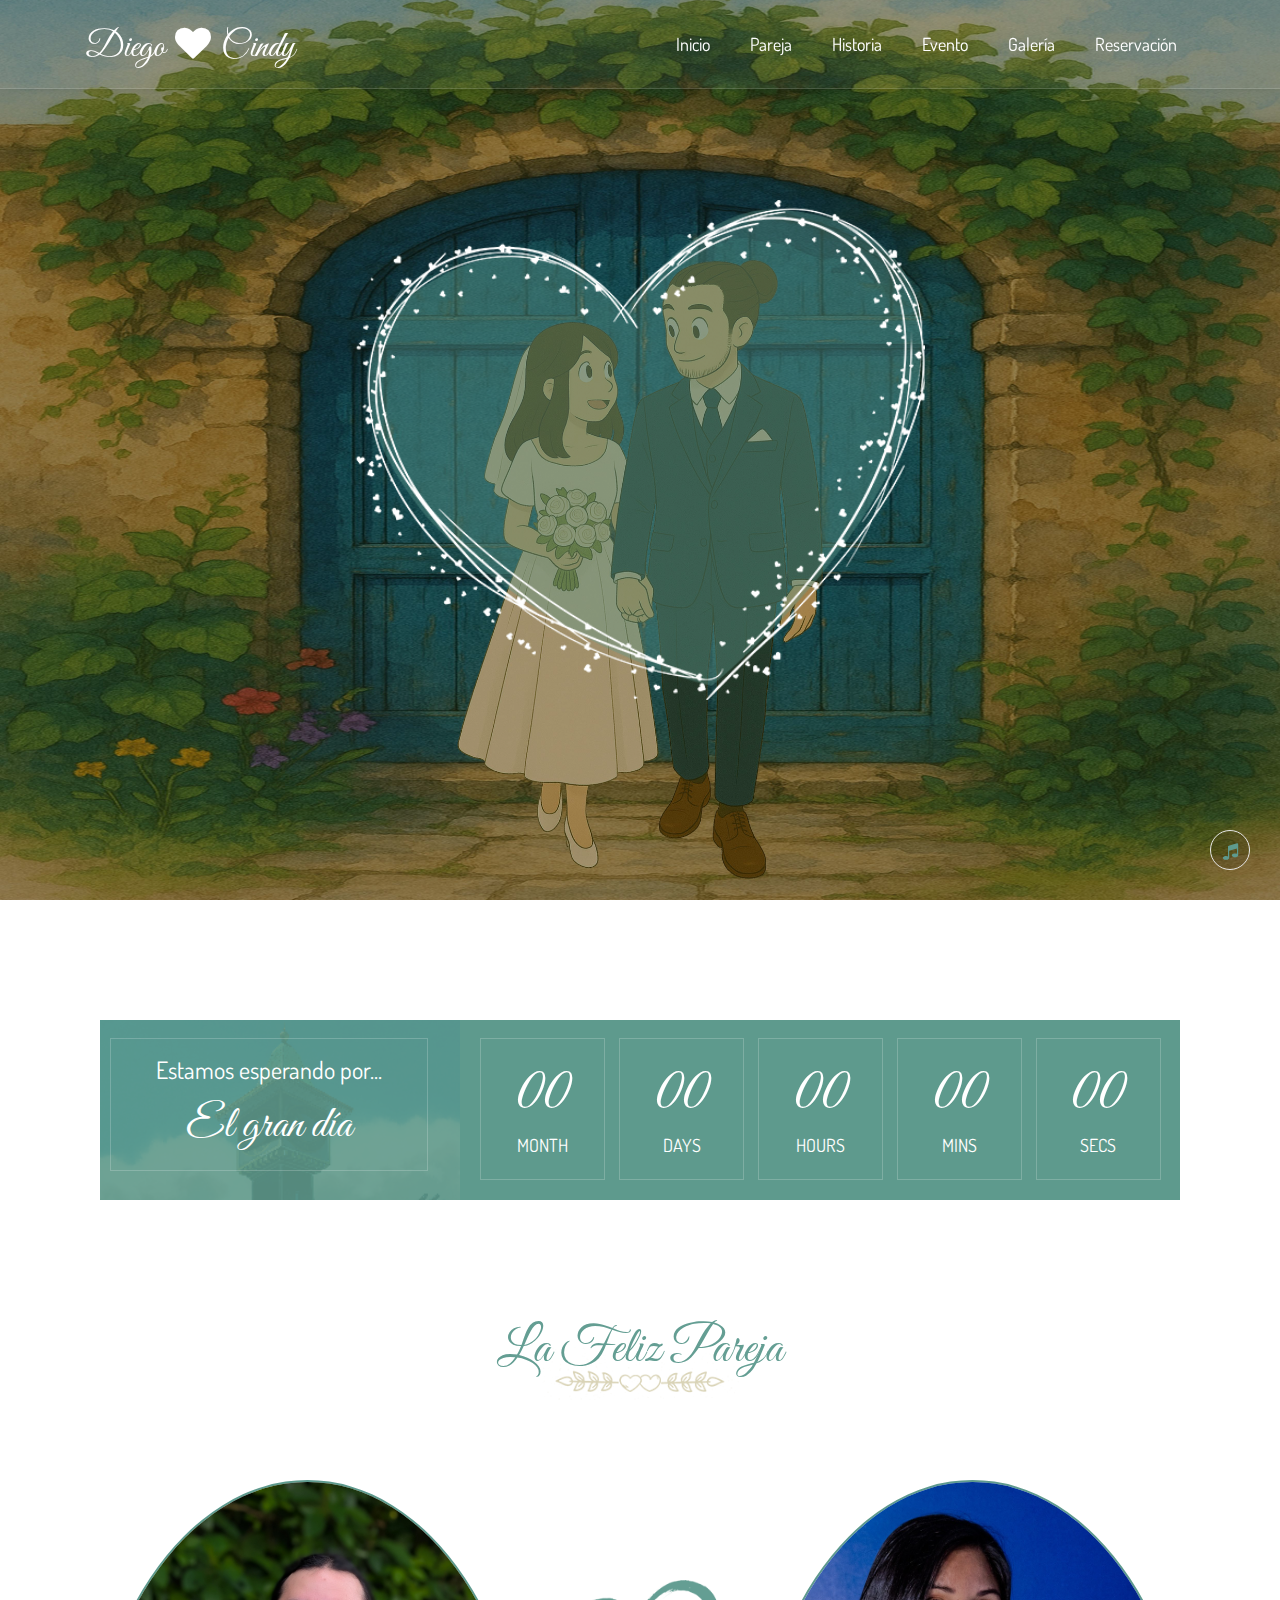
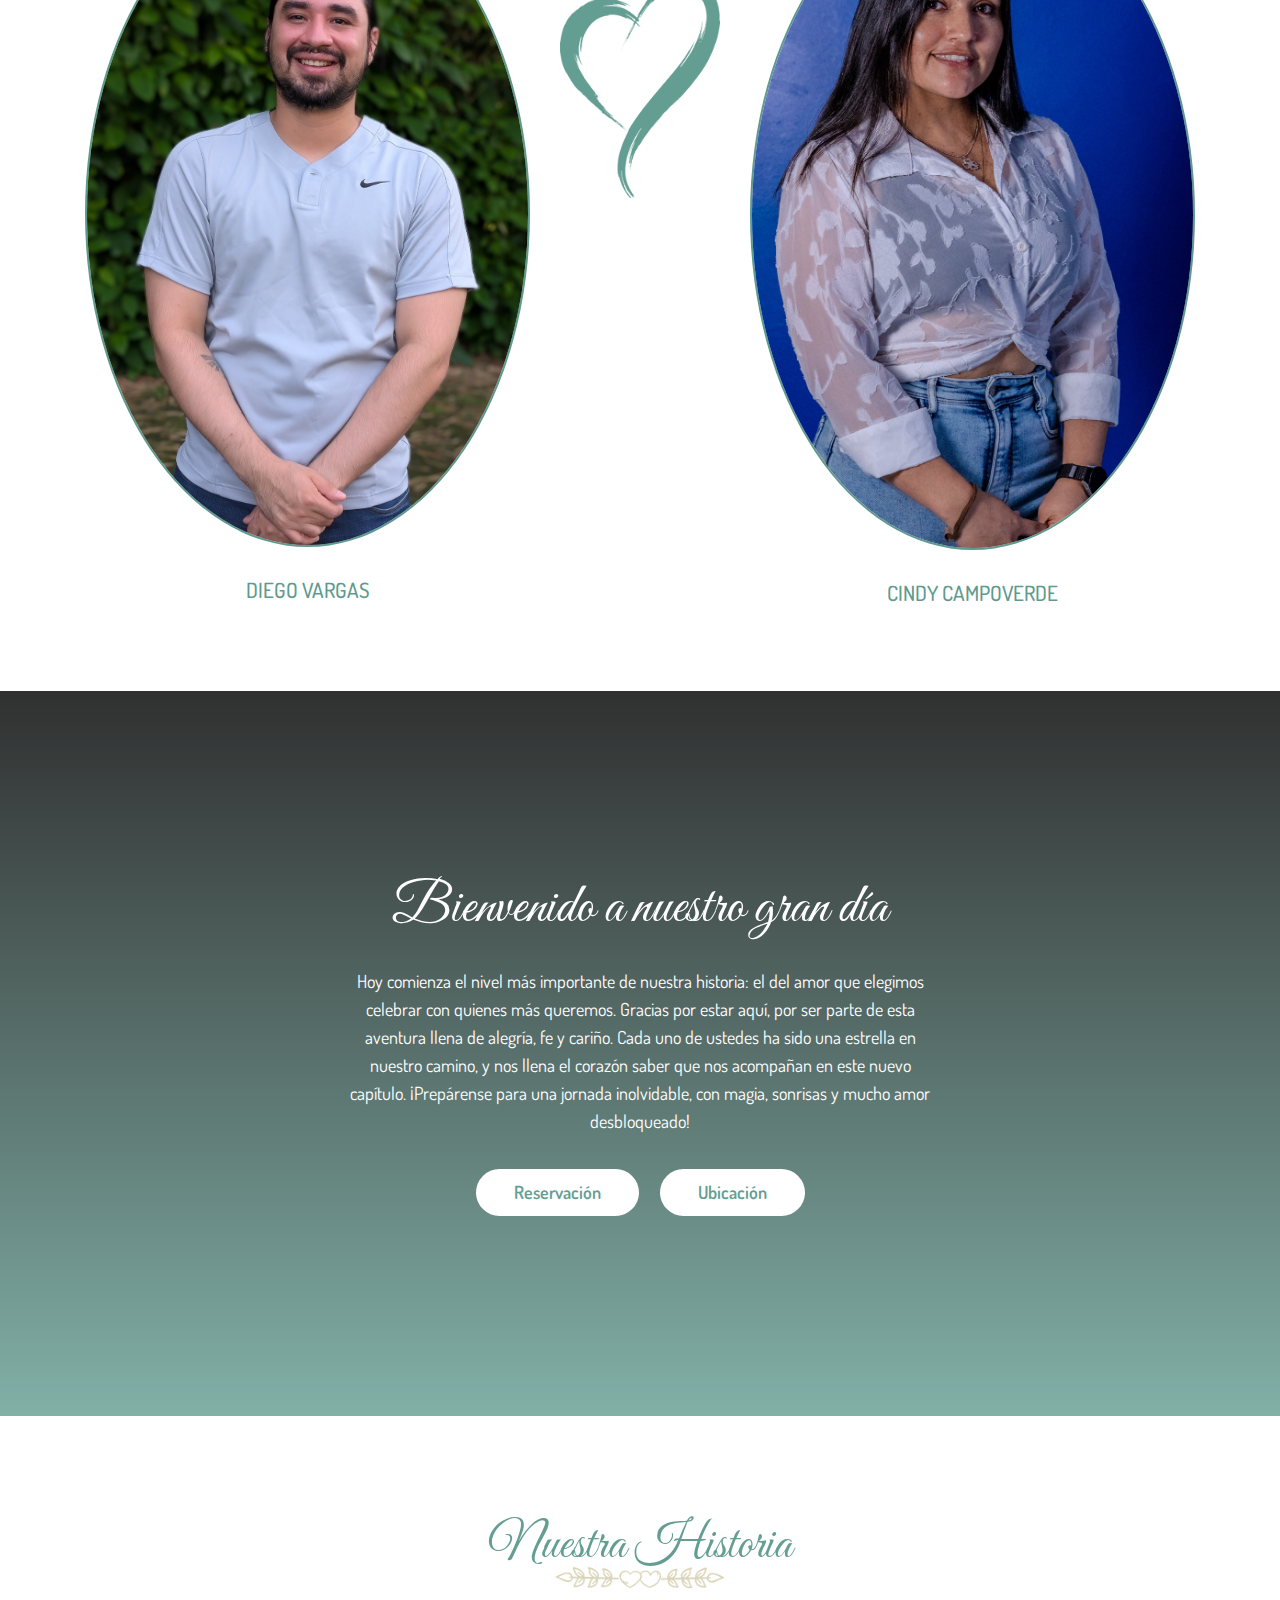
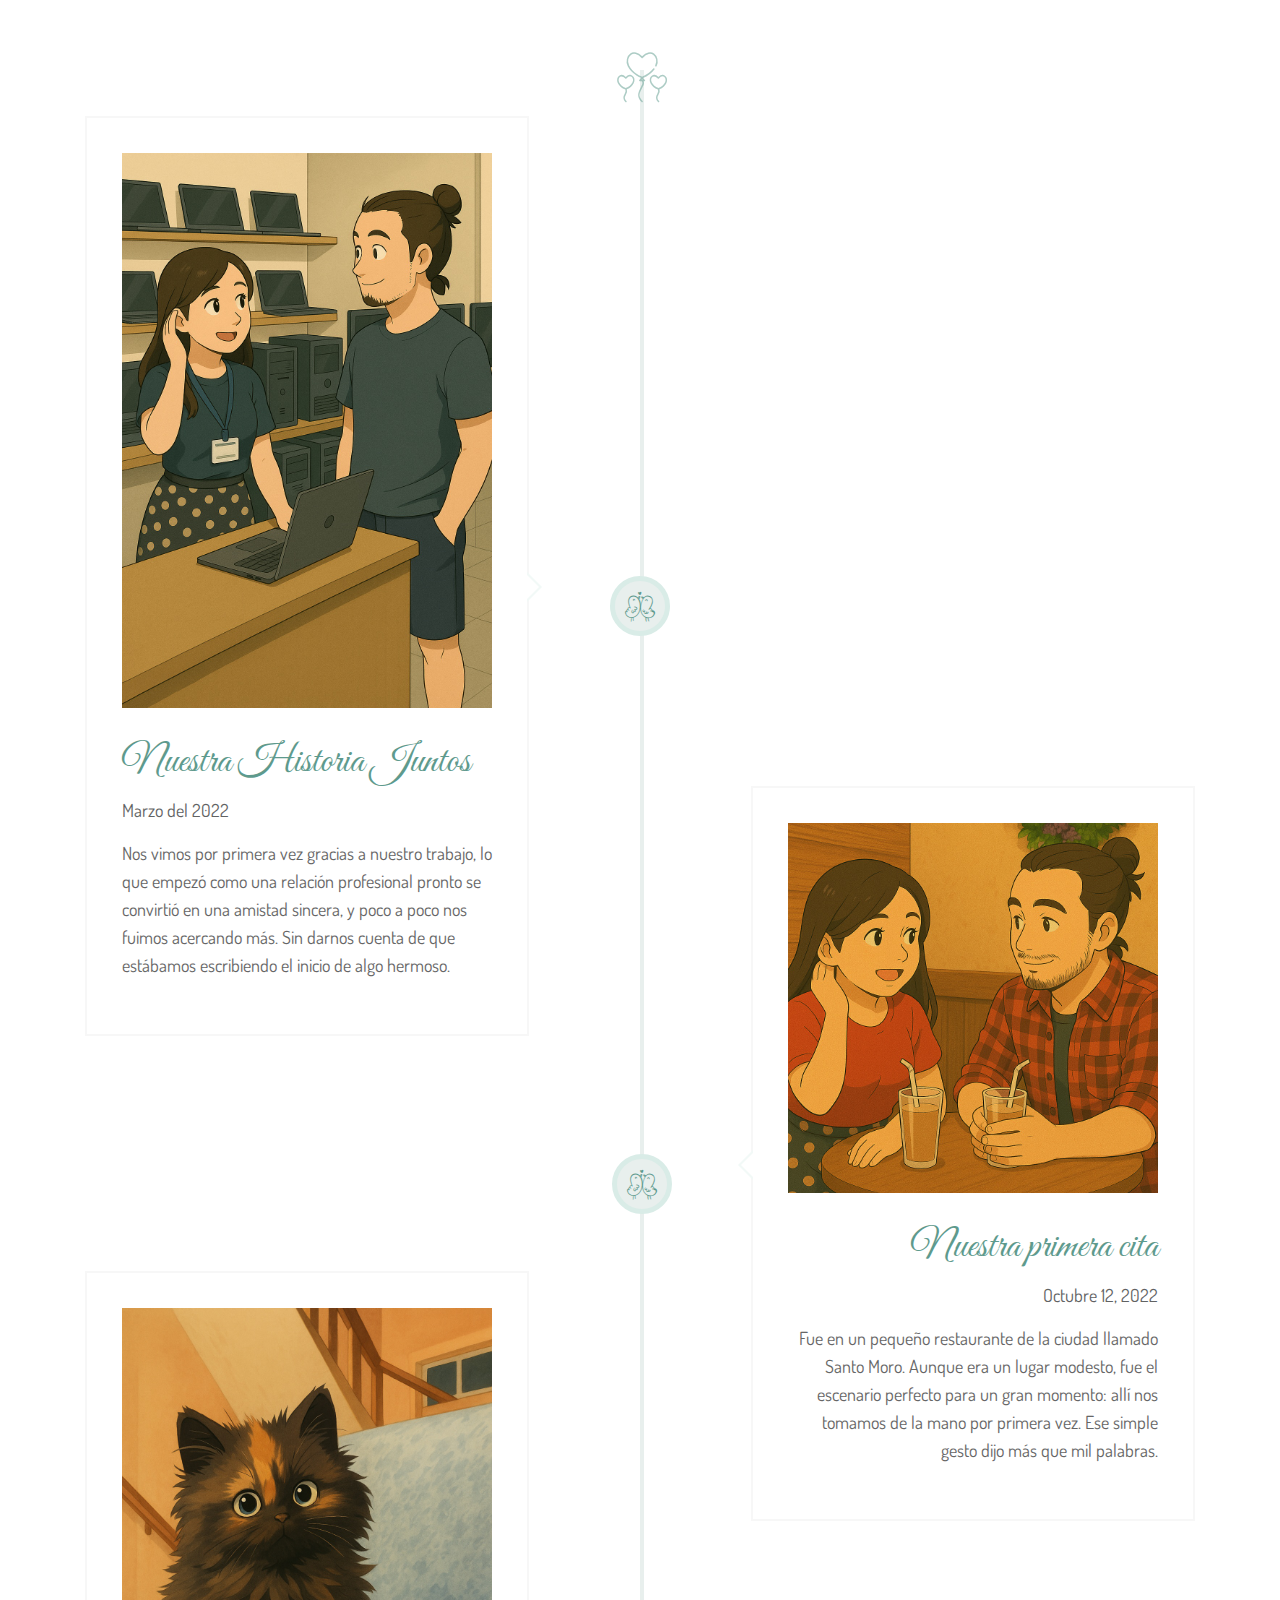
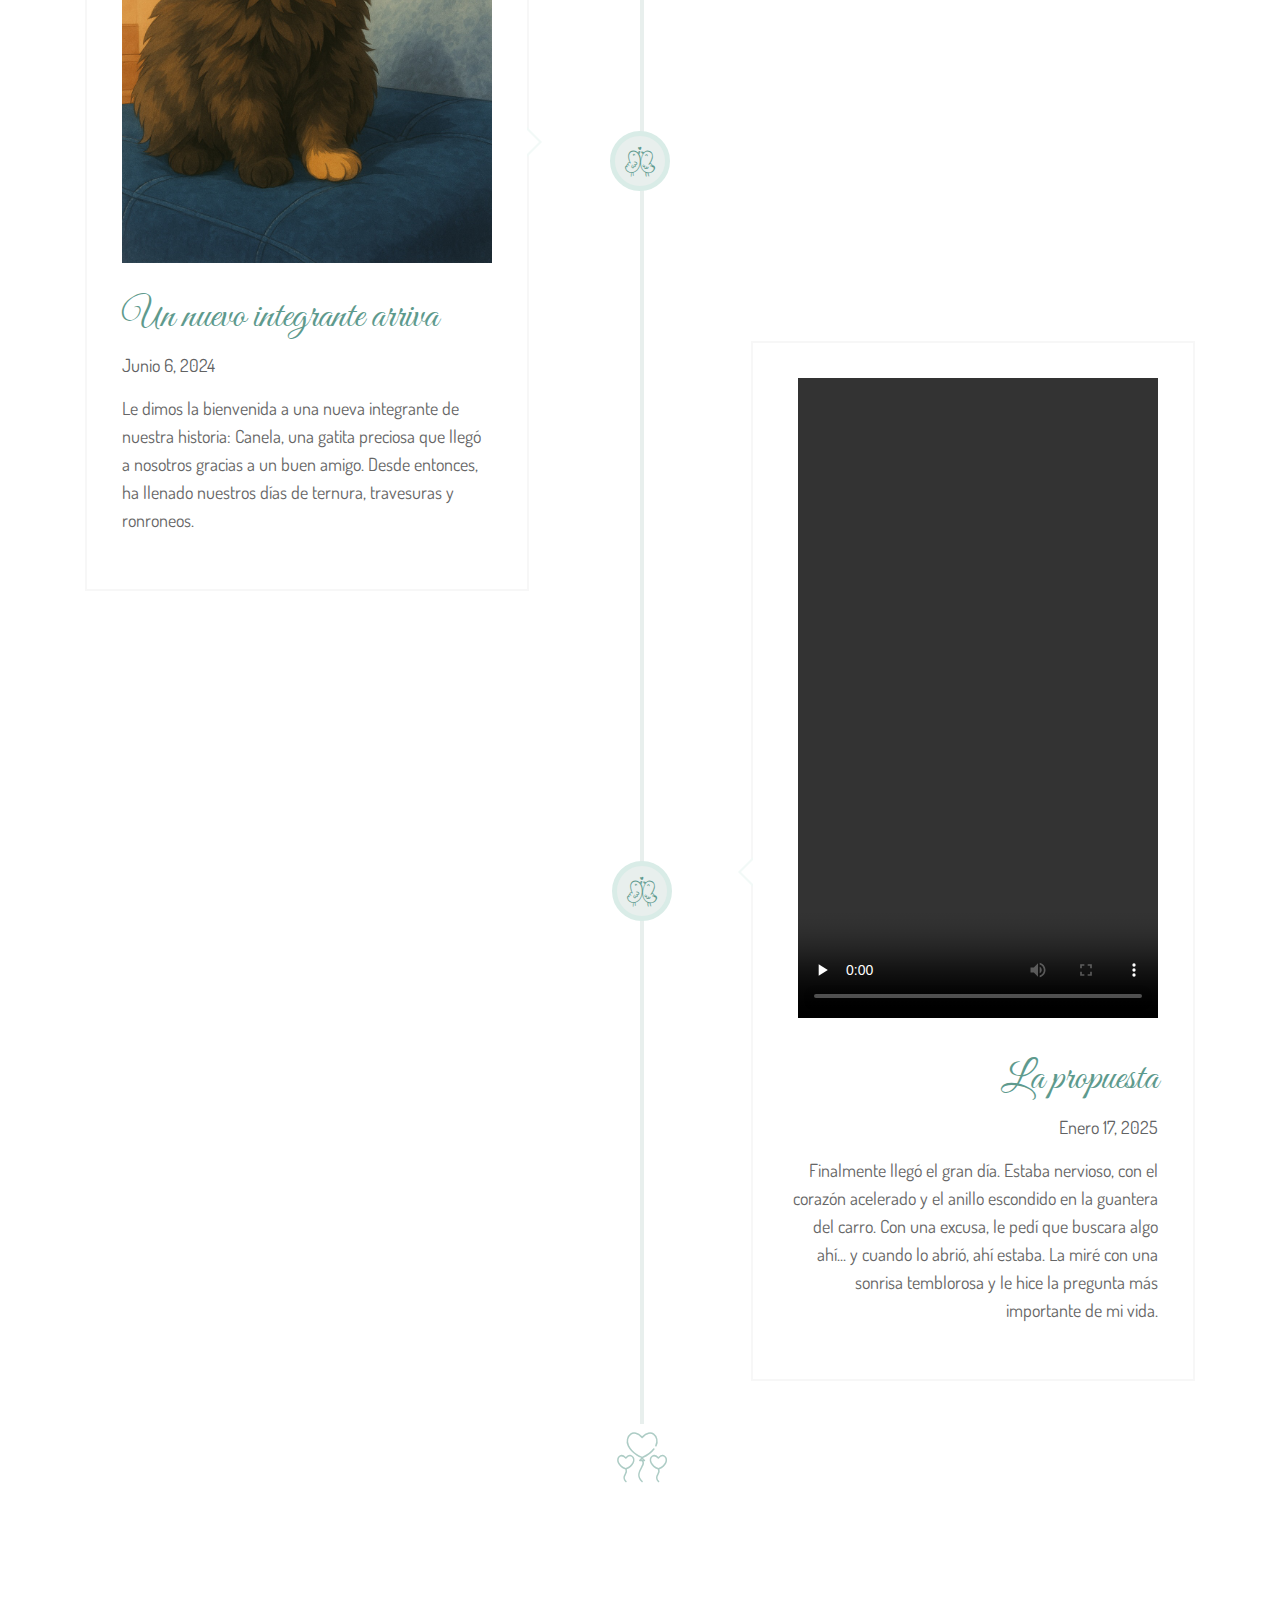
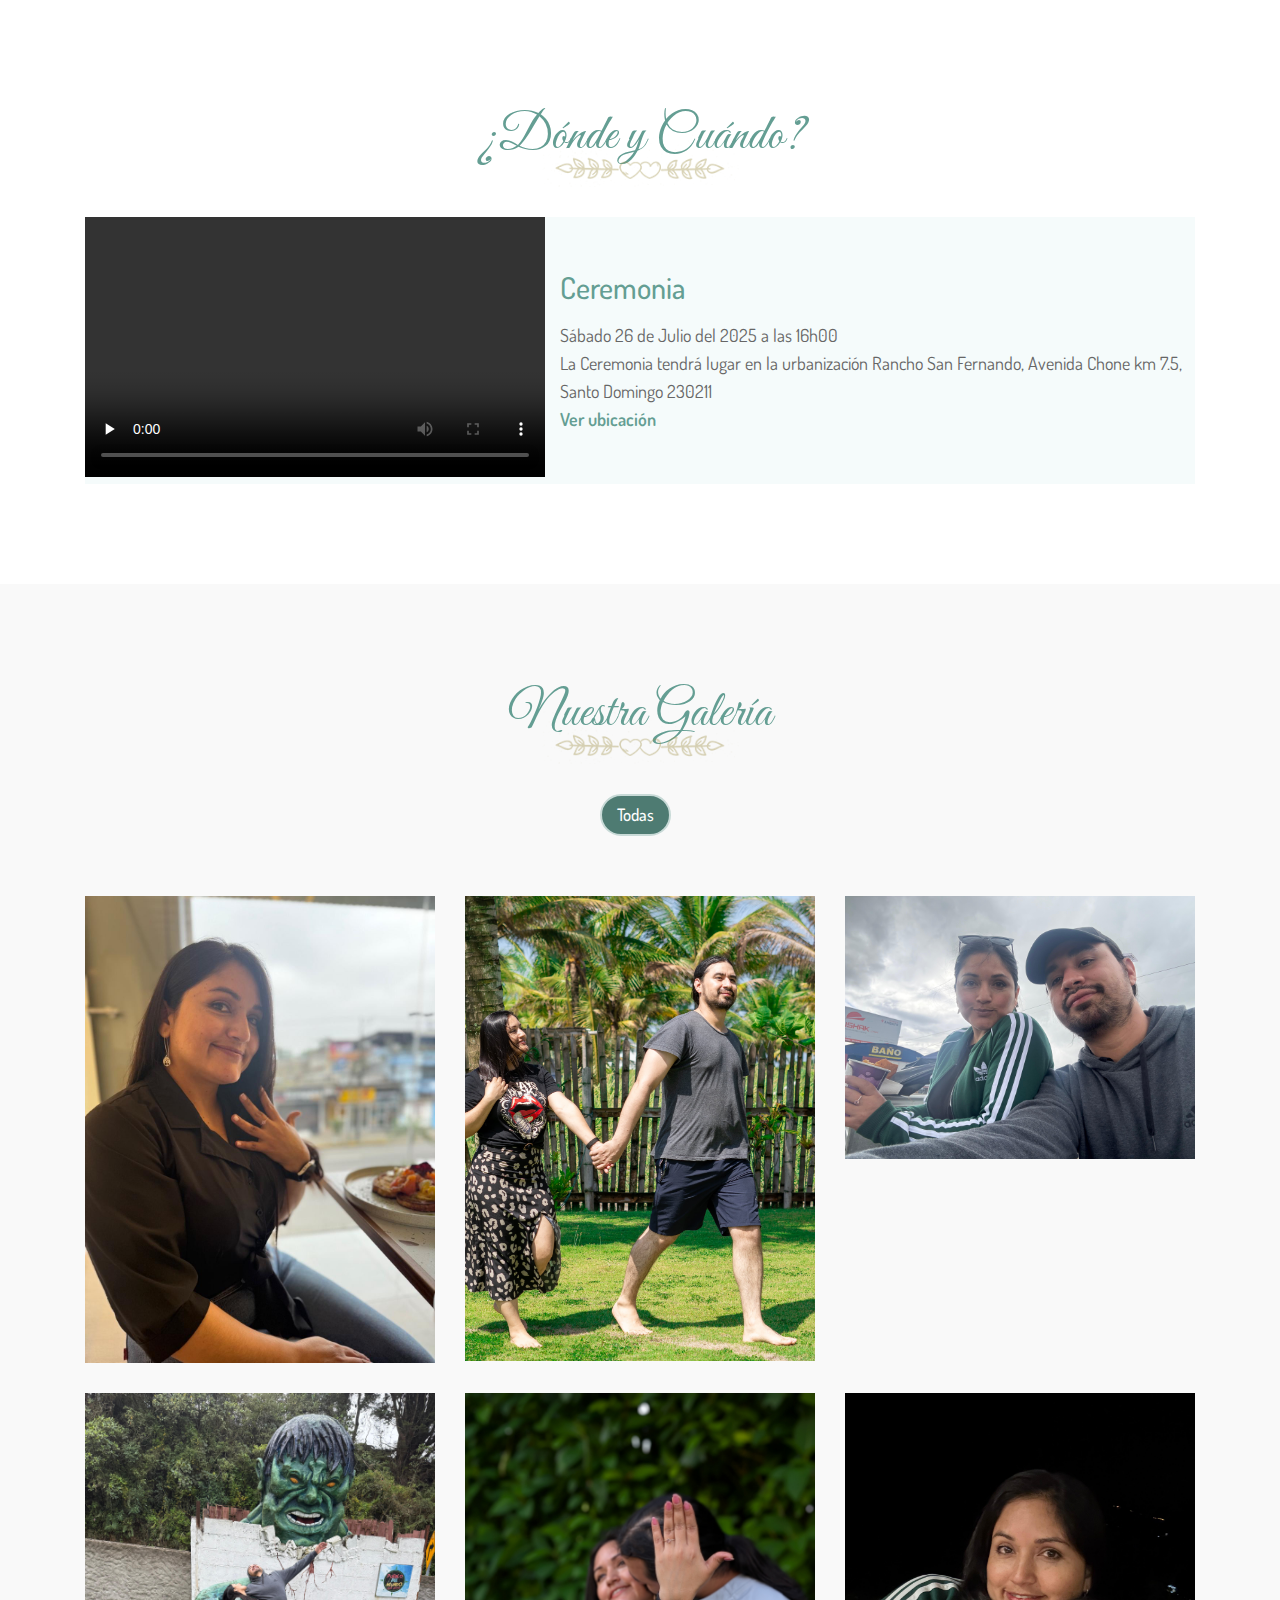
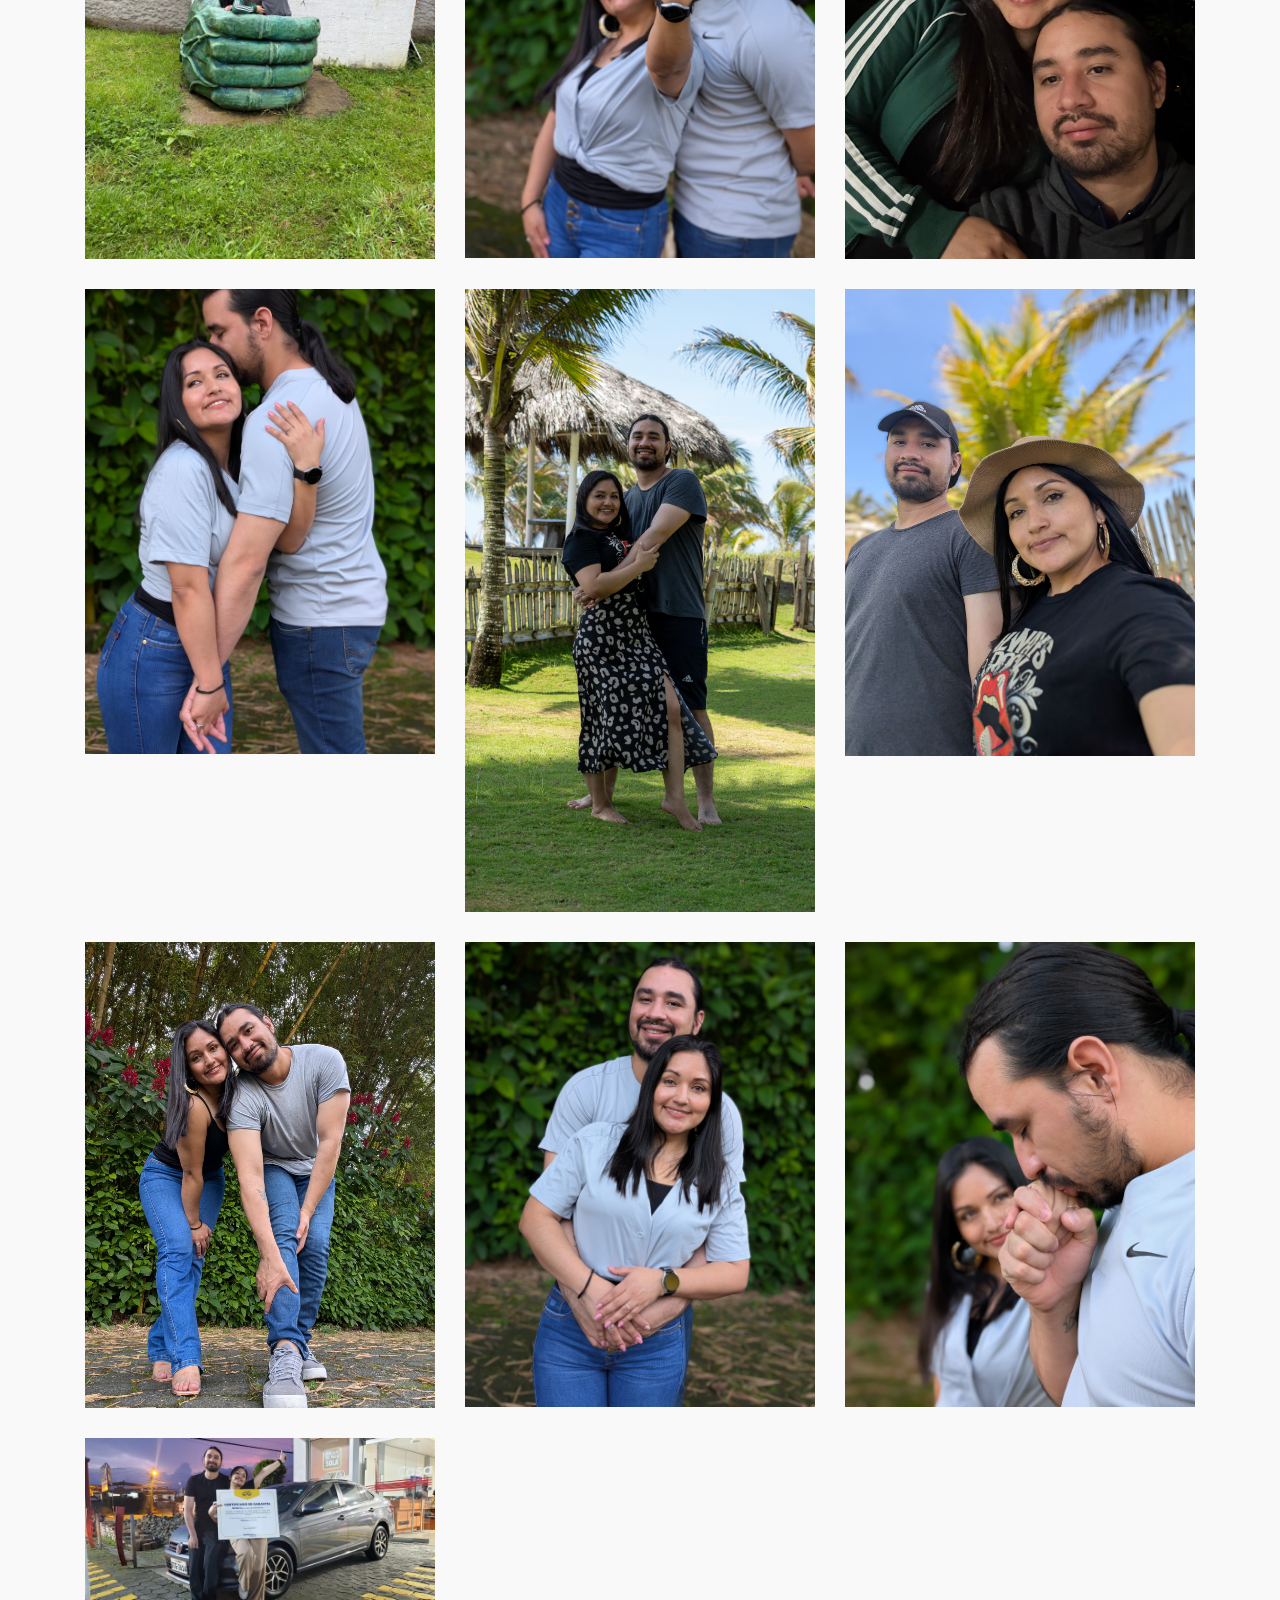
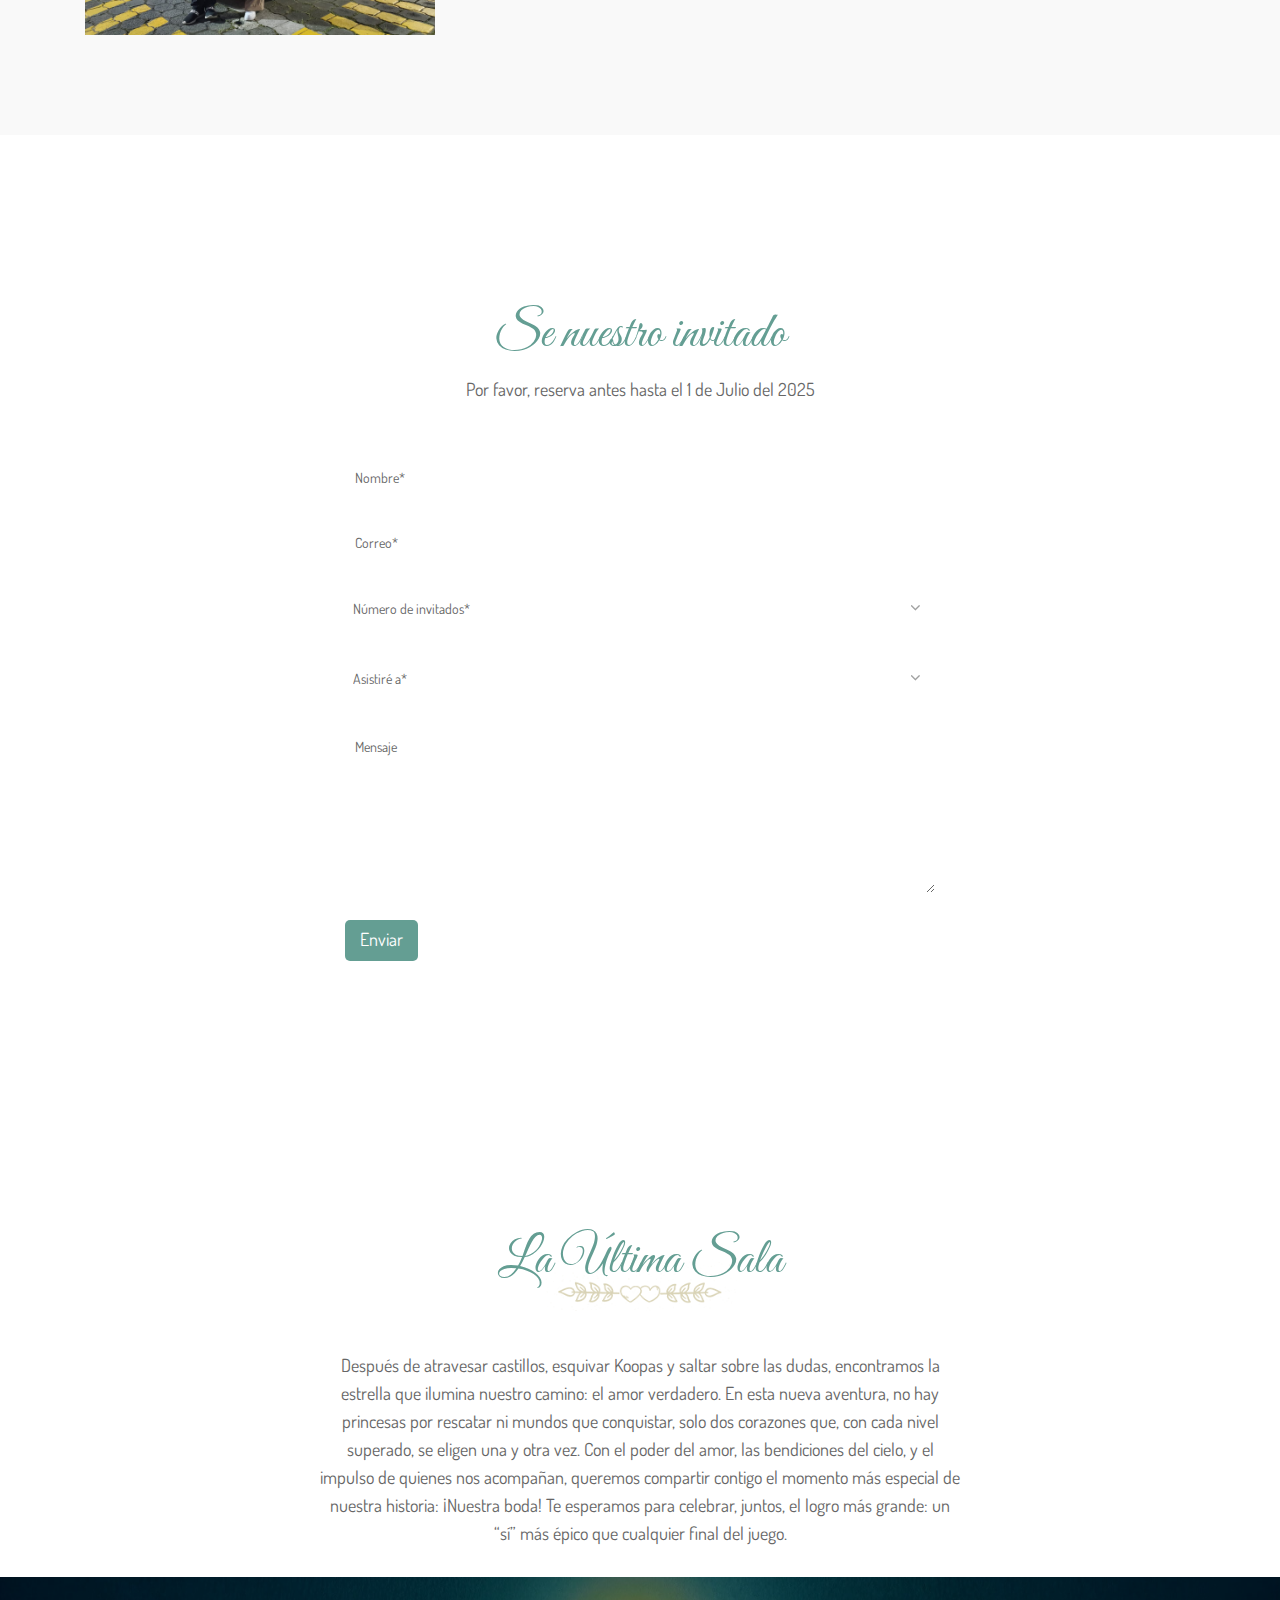
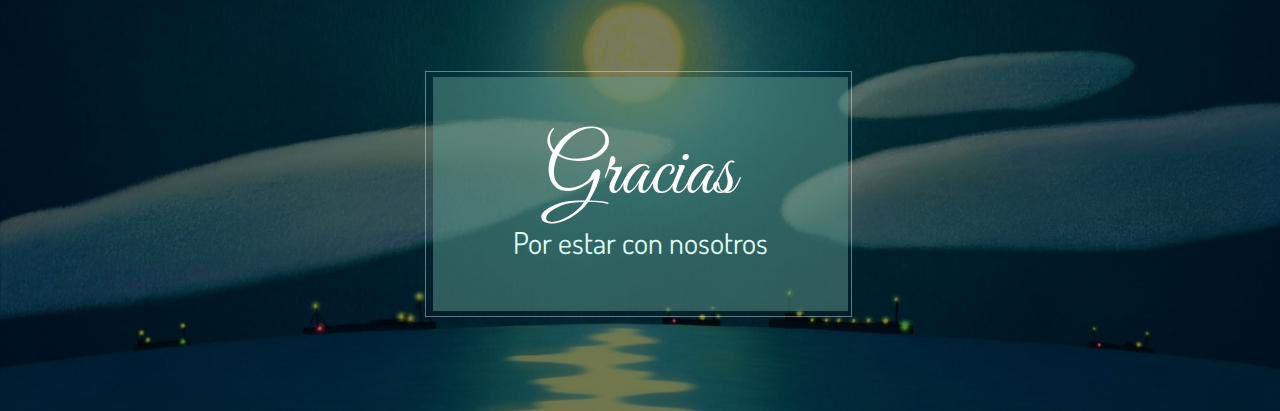
<file: index.html>
<!doctype html>
<html class="no-js" lang="en">

<head>
    <meta charset="utf-8">
    <meta name="viewport" content="width=device-width, initial-scale=1">
    <title>Diego&Cindy</title>
    <link rel="shortcut icon" type="image/png" href="img/icon.png">
    <!-- Place favicon.ico in the root directory -->
    <!-- bootstrap.min.css -->
    <link rel="stylesheet" href="css/bootstrap.min.css">
    <!-- magnific-popup.css -->
    <link rel="stylesheet" href="css/magnific-popup.css">
    <!-- slicknav.min.css -->
    <link rel="stylesheet" href="css/slicknav.min.css">
    <!-- font-awesome.min.css -->
    <link rel="stylesheet" href="css/font-awesome.min.css">
    <!-- owl.carousel.min.css -->
    <link rel="stylesheet" href="css/owl.carousel.min.css">
    <!-- flaticon.css -->
    <link rel="stylesheet" href="css/flaticon.css">
    <!-- swiper.min.css -->
    <link rel="stylesheet" href="css/swiper.min.css">
    <!-- default-css.css -->
    <link rel="stylesheet" href="css/default-css.css">
    <!-- style.css -->
    <link rel="stylesheet" href="css/style.css">
    <!-- responsive.css -->
    <link rel="stylesheet" href="css/responsive.css">
</head>

<body id="home">
    <!--[if lte IE 9]>
            <p class="browserupgrade">You are using an <strong>outdated</strong> browser. Please <a href="https://browsehappy.com/">upgrade your browser</a> to improve your experience and security.</p>
        <![endif]-->
    <!-- preloader area start -->
    <div class="preloader">
        <div class="hart-wrap">
            <div class="heart"></div>
        </div>
    </div>
    <!-- prealoader area end -->
    <!-- header-area start -->
    <header class="sticky-header">
        <div class="header-area header-area-3">
            <div class="container">
                <div class="row">
                    <div class="col-lg-3 col-md-11 col-sm-11 col-10">
                        <div class="logo">
                            <h1><a href="index.html">Diego<span><i class="fa fa-heart" aria-hidden="true"></i></span>Cindy</a></h1>
                        </div>
                    </div>
                    <div class="col-lg-9 d-none d-lg-block">
                        <div class="main-menu">
                            <nav id="nav_mobile_menu">
                                <ul class="">
                                    <li><a href="index.html">Inicio</a></li>
                                    <li><a href="#cuple">Pareja</a></li>
                                    <li><a href="#story">Historia</a></li>
                                    <li><a href="#event">Evento</a></li>
                                    <li><a href="#gallery">Galería</a></li>
                                    <li><a href="#Contact">Reservación</a></li>

                                        </ul>
                                    </li>
                                </ul>
                            </nav>
                        </div>
                    </div>
                    <div class="col-12 d-block d-lg-none">
                        <div id="mobile_menu"></div>
                    </div>
                </div>
            </div>
        </div>
    </header>
    <!-- header-area end -->
    <!-- slider-area start -->
    <div class="slider-area slider-style-2 slider-two parallax">
        <div class="swiper-container">
            <div class="swiper-wrapper">
                <div class="single-slider swiper-slide">
                    <div class="container">
                        <div class="slider-content sd-default-content">
                            <div class="col-lg-12">
                                <span>NOS CASAMOS</span>
                                <h4>Guarda nuestra fecha</h4>
                                <p>26 de Julio del 2025</p>
                            </div>
                        </div>
                    </div>
                </div>
                <div class="single-slider slider-2 swiper-slide">
                    <div class="container">
                        <div class="slider-content sd-default-content">
                            <div class="col-lg-12">
                                <span>NOS CASAMOS</span>
                                <h4>Guarda nuestra fecha</h4>
                                <p>26 de Julio del 2025</p>
                            </div>
                        </div>
                    </div>
                </div>
                <div class="single-slider slider-3 swiper-slide">
                    <div class="container">
                        <div class="slider-content sd-default-content">
                            <div class="col-lg-12">
                                <span>NOS CASAMOS</span>
                                <h4>Guarda nuestra fecha</h4>
                                <p>26 de Julio del 2025</p>
                            </div>
                        </div>
                    </div>
                </div>
                <div class="single-slider slider-4 swiper-slide">
                    <div class="container">
                        <div class="slider-content sd-default-content">
                            <div class="col-lg-12">
                                <span>NOS CASAMOS</span>
                                <h4>Guarda nuestra fecha</h4>
                                <p>26 de Julio del 2025</p>
                            </div>
                        </div>
                    </div>
                </div>
            </div>
            <!-- Add Arrows -->
            <div class="swiper-button-next">
                <i class="fa fa-angle-right"></i>
            </div>
            <div class="swiper-button-prev">
                <i class="fa fa-angle-left"></i>
            </div>
        </div>
    </div>
    <!-- slider-area end -->
    <!-- start count-down-section -->
    <script src="https://code.jquery.com/jquery-3.6.0.min.js"></script>
    <div class="count-down-area">
        <section class="count-down-section section-padding parallax" data-speed="7">
            <div class="container">
                <div class="count-down-item count-down-item2">
                    <div class="row">
                        <div class="col-12 col-md-4 section-area">
                            <div class="section-sub"></div>
                            <h2 class="big"><span>Estamos esperando por... </span> El gran día</h2>
                        </div>
                        <div class="col-12 col-md-8 clock-area">
                            <div class="count-down-clock">
                                <div id="clock">
                                </div>
                            </div>
                        </div>
                    </div>
                </div>
                <!-- end row -->
            </div>
            <!-- end container -->
        </section>
    </div>
    <!-- end count-down-section -->
    <!-- couple-area start -->
    <div id="cuple" class="couple-area pt--100 pb--80">
        <div class="container">
            <div class="col-l2">
                <div class="section-title text-center">
                    <h2>La Feliz Pareja</h2>
                </div>
            </div>
            <div class="couple-item">
                <div class="row">
                    <div class="col-lg-5 col-md-12 col-sm-12 couple-single">
                        <div class="couple-img">
                            <img src="img/couple/6.jpg" alt="">
                        </div>
                        <div class="couple-content  mt--30">
                            <h4>DIEGO VARGAS</h4>
                        </div>
                    </div>
                    <div class="col-lg-2 couple-single">
                        <div class="couple-shape">
                            <img src="img/couple/2.png" alt="">
                        </div>
                    </div>
                    <div class="col-lg-5 col-md-12 col-sm-12 couple-single md-0">
                        <div class="couple-img">
                            <img src="img/couple/5.jpg" alt="">
                        </div>
                        <div class="couple-content mt--30">
                            <h4>CINDY CAMPOVERDE</h4>
                        </div>
                    </div>
                </div>
            </div>
        </div>
    </div>
    <!-- couple-area end -->
    <!-- welcome area start-->
    <div class="welcome-area">
        <div class="container">
            <div class="row">
                <div class="col-lg-12">
                    <div class="welcome-content">
                        <h2>Bienvenido a nuestro gran día</h2>
                        <p>Hoy comienza el nivel más importante de nuestra historia: el del amor que elegimos celebrar con quienes más queremos.
                            
                            Gracias por estar aquí, por ser parte de esta aventura llena de alegría, fe y cariño.
                            
                            Cada uno de ustedes ha sido una estrella en nuestro camino, y nos llena el corazón saber que nos acompañan en este nuevo capítulo.
                            
                            ¡Prepárense para una jornada inolvidable, con magia, sonrisas y mucho amor desbloqueado!</p>
                        <div class="btn"><a href="#Contact">Reservación</a></div>
                        <div class="btn"><a class="popup-gmaps" href="https://www.google.com/maps/embed?pb=!1m18!1m12!1m3!1d18057.915505123045!2d-79.28184121045341!3d-0.24748240000000662!2m3!1f0!2f0!3f0!3m2!1i1024!2i768!4f13.1!3m3!1m2!1s0x91d549eee8747d65%3A0x36e0d7f2d5603644!2sClub%20San%20Fernando!5e1!3m2!1ses!2sec!4v1749348629188!5m2!1ses!2sec">Ubicación</a></div>
                    </div>
                </div>
            </div>
        </div>
    </div>
    <!-- welcome area end-->
    <!-- story area start -->
    <div id="story" class="story-area ptb--100">
        <div class="container">
            <div class="col-l2">
                <div class="section-title text-center">
                    <h2>Nuestra Historia</h2>
                </div>
            </div>
            <div class="row">
                <div class="col-md-12">
                    <div class="story clearfix">
                        <div class="story-top"></div>
                        <div class="content-wrapper">
                            <div class="item">
                                <div class="story-icon">
                                    <span class="flaticon-birds-in-love"></span>
                                </div>
                                <div class="story-content">
                                    <div class="image-wrap">
                                        <div class="single-image">
                                            <div>
                                                <img src="img/story/1.jpg" alt="">
                                            </div>
                                        </div>
                                    </div>
                                    <h2>Nuestra Historia Juntos </h2>
                                    <span class="date">Marzo del 2022</span>
                                    <p>Nos vimos por primera vez gracias a nuestro trabajo, lo que empezó como una relación profesional pronto se convirtió en una amistad sincera, y poco a poco nos fuimos acercando más. Sin darnos cuenta de que estábamos escribiendo el inicio de algo hermoso. </p>
                                </div>
                            </div>
                            <div class="item">
                                <div class="story-icon">
                                    <span class="flaticon-birds-in-love"></span>
                                </div>
                                <div class="story-content">
                                    <div class="image-wrap">
                                        <div class="single-image">
                                            <div>
                                                <img src="img/story/2.jpg" alt="">
                                            </div>
                                        </div>
                                    </div>
                                    <h2>Nuestra primera cita</h2>
                                    <span class="date">Octubre 12, 2022</span>
                                    <p>Fue en un pequeño restaurante de la ciudad llamado Santo Moro. Aunque era un lugar modesto, fue el escenario perfecto para un gran momento: allí nos tomamos de la mano por primera vez. Ese simple gesto dijo más que mil palabras.
                                    </p>
                                </div>
                            </div>
                            <div class="item">
                                <div class="story-icon">
                                    <span class="flaticon-birds-in-love"></span>
                                </div>
                                <div class="story-content">
                                    <div class="image-wrap">
                                        <div class="single-image">
                                            <div>
                                                <img src="img/story/10.jpg" alt="">
                                            </div>
                                        </div>
                                    </div>
                                    <h2>Un nuevo integrante arriva</h2>
                                    <span class="date">Junio 6, 2024</span>
                                    <p>Le dimos la bienvenida a una nueva integrante de nuestra historia: Canela, una gatita preciosa que llegó a nosotros gracias a un buen amigo. Desde entonces, ha llenado nuestros días de ternura, travesuras y ronroneos.
                                    </p>
                                </div>
                            </div>
                            <div class="item">
                                <div class="story-icon">
                                    <span class="flaticon-birds-in-love"></span>
                                </div>
                                <div class="story-content">
                                    <div class="image-wrap">
                                        <div class="single-image">
                                            <div>
                                                <video width="360" height="640" controls preload="none">
                                                    <source src="img/story/vid.mp4" type="video/mp4">
                                                </video>
                                            </div>
                                        </div>
                                    </div>
                                    <h2>La propuesta</h2>
                                    <span class="date">Enero 17, 2025</span>
                                    <p>Finalmente llegó el gran día. Estaba nervioso, con el corazón acelerado y el anillo escondido en la guantera del carro. Con una excusa, le pedí que buscara algo ahí... y cuando lo abrió, ahí estaba. La miré con una sonrisa temblorosa y le hice la pregunta más importante de mi vida.</p>
                                </div>
                            </div>
                        </div>
                        <div class="story-bottom"></div>
                    </div>
                </div>
            </div>
        </div>
    </div>
    <!-- story area end -->
    <!-- service-area start -->
    <div id="event" class="service-area service-area2 ptb--100">
        <div class="container">
            <div class="col-l2">
                <div class="section-title text-center">
                    <h2>¿Dónde y Cuándo?</h2>
                </div>
            </div>
            <div class="service-area-menu">
                <div class="Ceremony-wrap">
                    <div class="row">
                        <div class="col-lg-5">
                            <div class="ceromony-img">
                                <video width="460" height="260" controls preload="none">
                                    <source src="img/service/1.mp4" type="video/mp4">
                                </video>
                            </div>
                        </div>
                        <div class="col-lg-7">
                            <div class="ceromony-content">
                                <h3>Ceremonia</h3>
                                <span>Sábado 26 de Julio del 2025 a las 16h00</span>
                                <span>La Ceremonia tendrá lugar en la urbanización Rancho San Fernando, Avenida Chone km 7.5, Santo Domingo 230211</span>
                                <a class="popup-gmaps" href="https://www.google.com/maps/embed?pb=!1m18!1m12!1m3!1d18057.915505123045!2d-79.28184121045341!3d-0.24748240000000662!2m3!1f0!2f0!3f0!3m2!1i1024!2i768!4f13.1!3m3!1m2!1s0x91d549eee8747d65%3A0x36e0d7f2d5603644!2sClub%20San%20Fernando!5e1!3m2!1ses!2sec!4v1749348629188!5m2!1ses!2sec">Ver ubicación</a>
                            </div>
                        </div>
                    </div>
                </div>
            </div>
        </div>
    </div>
    <!-- service-area end -->
    <!-- gallery area start -->
    <div id="gallery" class="gallery-area pt--100 pb--70">
        <div class="container">
            <div class="row">
                <div class="col-12">
                    <div class="section-title text-center">
                        <h2>Nuestra Galería</h2>
                    </div>
                </div>
                <div class="col-12">
                    <div class="gallery-menu text-center">
                        <button class="active" data-filter="*">Todas</button>
                    </div>
                </div>
                <div class="col-lg-4 col-md-6 col-12 col-sm-6 grid-item Enagagement Parties">
                    <div class="gallery-single">
                        <a href="img/gallery/5.jpg" class="expand-img">
                            <img src="img/gallery/5.jpg" alt="">
                        </a>
                    </div>
                </div>
                <div class="col-lg-4 col-md-6 col-12 col-sm-6 grid-item Enagagement Parties">
                    <div class="gallery-single">
                        <a href="img/gallery/6.jpg" class="expand-img">
                            <img src="img/gallery/17.jpg" alt="">
                        </a>
                    </div>
                </div>
                <div class="col-lg-4 col-md-6 col-12 col-sm-6 grid-item Enagagement Parties">
                    <div class="gallery-single">
                        <a href="img/gallery/7.jpg" class="expand-img">
                            <img src="img/gallery/7.jpg" alt="">
                        </a>
                    </div>
                </div>
                <div class="col-lg-4 col-md-6 col-12 col-sm-6 grid-item Enagagement Parties">
                    <div class="gallery-single">
                        <a href="img/gallery/8.jpg" class="expand-img">
                            <img src="img/gallery/8.jpg" alt="">
                        </a>
                    </div>
                </div>
                <div class="col-lg-4 col-md-6 col-12 col-sm-6 grid-item Enagagement Parties">
                    <div class="gallery-single">
                        <a href="img/gallery/9.jpg" class="expand-img">
                            <img src="img/gallery/9.jpg" alt="">
                        </a>
                    </div>
                </div>
                <div class="col-lg-4 col-md-6 col-12 col-sm-6 grid-item Enagagement Parties">
                    <div class="gallery-single">
                        <a href="img/gallery/10.jpg" class="expand-img">
                            <img src="img/gallery/10.jpg" alt="">
                        </a>
                    </div>
                </div>
                <div class="col-lg-4 col-md-6 col-12 col-sm-6 grid-item Enagagement Parties">
                    <div class="gallery-single">
                        <a href="img/gallery/10.jpg" class="expand-img">
                            <img src="img/gallery/11.jpg" alt="">
                        </a>
                    </div>
                </div>
                <div class="col-lg-4 col-md-6 col-12 col-sm-6 grid-item Enagagement Parties">
                    <div class="gallery-single">
                        <a href="img/gallery/10.jpg" class="expand-img">
                            <img src="img/gallery/2.jpg" alt="">
                        </a>
                    </div>
                </div>
                <div class="col-lg-4 col-md-6 col-12 col-sm-6 grid-item Enagagement Parties">
                    <div class="gallery-single">
                        <a href="img/gallery/10.jpg" class="expand-img">
                            <img src="img/gallery/13.jpg" alt="">
                        </a>
                    </div>
                </div>
                <div class="col-lg-4 col-md-6 col-12 col-sm-6 grid-item Enagagement Parties">
                    <div class="gallery-single">
                        <a href="img/gallery/10.jpg" class="expand-img">
                            <img src="img/gallery/14.jpg" alt="">
                        </a>
                    </div>
                </div>
                <div class="col-lg-4 col-md-6 col-12 col-sm-6 grid-item Enagagement Parties">
                    <div class="gallery-single">
                        <a href="img/gallery/10.jpg" class="expand-img">
                            <img src="img/gallery/15.jpg" alt="">
                        </a>
                    </div>
                </div>
                <div class="col-lg-4 col-md-6 col-12 col-sm-6 grid-item Enagagement Parties">
                    <div class="gallery-single">
                        <a href="img/gallery/10.jpg" class="expand-img">
                            <img src="img/gallery/16.jpg" alt="">
                        </a>
                    </div>
                </div>
                <div class="col-lg-4 col-md-6 col-12 col-sm-6 grid-item Enagagement Parties">
                    <div class="gallery-single">
                        <a href="img/gallery/10.jpg" class="expand-img">
                            <img src="img/gallery/6.jpg" alt="">
                        </a>
                    </div>
                </div>
            </div>
        </div>
    </div>
    <!-- gallery area end -->
    <!-- guest-area strat -->
    <div id="Contact" class="guest-area">
        <div class="container">
            <div class="row">
                <div class="col-lg-8 offset-lg-2">
                    <div class="guest-wrap">
                        <div class="col-12">
                            <div class="section-title section-title4 text-center">
                                <h2>Se nuestro invitado</h2>
                                <p>Por favor, reserva antes hasta el 1 de Julio del 2025</p>
                            </div>
                        </div>
                        <div class="contact-form form-style">
                            <form action="https://formsubmit.co/cindygabito@gmail.com" method="POST">
                            <!-- OCULTAR CAPTCHA -->
                            <input type="hidden" name="_captcha" value="false">

                            <!-- MENSAJE DE ÉXITO REDIRECCIONADO -->
                            <input type="hidden" name="_next" value="https://yumastw.github.io/boda/gracias.html">

                            <!-- LOS CAMPOS VISIBLES -->
                            <input type="text" name="name" placeholder="Nombre*" required>
                            <input type="email" name="email" placeholder="Correo*" required>

                                <select class="form-control" name="guest">
                                    <option disabled selected>Número de invitados*</option>
                                    <option>1</option>
                                    <option>2</option>
                                </select>

                                <select class="form-control" name="events">
                                    <option disabled selected>Asistiré a*</option>
                                    <option>Todo el evento</option>
                                    <option>Ceremonia de casamiento</option>
                                    <option>Fiesta de recepción</option>
                                </select>

                            <textarea class="contact-textarea" placeholder="Mensaje" name="notes"></textarea>

                            <button type="submit">Enviar</button>
                            </form>
                        </div>
                    </div>
                </div>
            </div>
        </div>
    </div>
    <!-- guest-area end -->
    <!-- Gift Registration start -->
    <div class="Gift-area pt--100 pb--30">
        <div class="container">
            <div class="col-12">
                <div class="section-title text-center">
                    <h2>La Última Sala</h2>
                    <p>Después de atravesar castillos,   esquivar Koopas y saltar sobre las dudas, encontramos la estrella que   ilumina nuestro camino: el amor verdadero. En esta nueva aventura, no hay princesas por rescatar ni mundos que conquistar, solo dos corazones que, con cada nivel superado,
                        se eligen una y otra vez. Con el poder del amor, las bendiciones del cielo, y el impulso de quienes nos acompañan, queremos compartir contigo el  momento más especial de nuestra historia:
                        ¡Nuestra boda! Te esperamos para celebrar, juntos, el logro más grande:
                        un “sí” más épico que cualquier final del juego.</p>
                </div>
            </div>
        </div>
    </div>
    <!-- Gift Registration end -->
    <!-- .footer-area start -->
    <div class="footer-area">
        <div class="container">
            <div class="footer-content">
                <div class="content-sub">
                    <h2>Gracias</h2>
                    <span>Por estar con nosotros</span>
                </div>
            </div>
        </div>
    </div>
    <!-- .footer-area start -->
    <!-- strat music-box -->
    <div class="music-box music-box-2">
        <button class="music-box-toggle-btn">
            <i class="fa fa-music" aria-hidden="true"></i>
        </button>
        <div class="music-holder">
            <iframe width="100%" height="166" scrolling="no" frameborder="no" allow="autoplay" src="https://w.soundcloud.com/player/?url=https%3A//api.soundcloud.com/tracks/179965873&color=%23ff5500&auto_play=false&hide_related=false&show_comments=true&show_user=true&show_reposts=false&show_teaser=true&visual=true"></iframe><div style="font-size: 10px; color: #cccccc;line-break: anywhere;word-break: normal;overflow: hidden;white-space: nowrap;text-overflow: ellipsis; font-family: Interstate,Lucida Grande,Lucida Sans Unicode,Lucida Sans,Garuda,Verdana,Tahoma,sans-serif;font-weight: 100;"><a href="https://soundcloud.com/freddiehangoler" title="freddiehangoler" target="_blank" style="color: #cccccc; text-decoration: none;">freddiehangoler</a> · <a href="https://soundcloud.com/freddiehangoler/pachelbel-canon-in-d-major-arrangement-by-freddiehangoler" title="Pachelbel Canon In D Major - arrangement by freddiehangoler" target="_blank" style="color: #cccccc; text-decoration: none;">Pachelbel Canon In D Major - arrangement by freddiehangoler</a></div>
        </div>
    </div>
    <!-- end music box -->
    <!-- all js here -->
    <!-- modernizr-3.5.0.min.js -->
    <script src="js/vendor/modernizr-3.5.0.min.js"></script>
    <!-- jquery-2.2.4.min.js -->
    <script src="js/vendor/jquery-2.2.4.min.js"></script>
    <!-- imageloded.min.js -->
    <script src="js/imageloded.min.js"></script>
    <!-- easing-min.js -->
    <script src="js/easing-min.js"></script>
    <!-- jquery.slicknav.min.js -->
    <script src="js/jquery.slicknav.min.js"></script>
    <!-- isotop.min.js -->
    <script src="js/isotop.min.js"></script>
    <!-- magnific-popup.min.js -->
    <script src="js/jquery.magnific-popup.min.js"></script>
    <!-- jquery.mb.YTPlayer.src.js -->
    <script src="js/jquery.mb.YTPlayer.src.js"></script>
    <!-- owl-carousel.js -->
    <script src="js/owl-carousel.js"></script>
    <!-- swiper.min.js -->
    <script src="js/swiper.min.js"></script>
    <!-- countdown.js -->
    <script src="js/countdown.js"></script>
    <!-- bootstrap.min.js -->
    <script src="js/bootstrap.min.js"></script>
    <!-- jquery-sticky-menu.js -->
    <script src="js/jquery-sticky-menu.js"></script>
    <!-- jquery-validation.js -->
    <script src="js/validation.js"></script>
    <!-- main.js -->
    <script src="js/main.js"></script>

  <div id="clock"></div>

  <!-- jQuery -->
  <script src="https://code.jquery.com/jquery-3.6.0.min.js"></script>

  <!-- Plugin Countdown -->
  <script src="js/jquery.countdown.min.js"></script>

  <!-- Inicializar -->
  <script>
    $(document).ready(function() {
      $('#clock').countdown("2025/07/26", function(event) {
        $(this).html(event.strftime(
          '<div><h2>%m</h2><p>MONTH</p></div>' +
          '<div><h2>%n</h2><p>DAYS</p></div>' +
          '<div><h2>%H</h2><p>HOURS</p></div>' +
          '<div><h2>%M</h2><p>MINS</p></div>' +
          '<div><h2>%S</h2><p>SECS</p></div>'
        ));
      });
    });
  </script>

    <script>
    function sendToWhatsApp() {
        const nombre = document.getElementById("fname").value.trim();
        const correo = document.getElementById("email").value.trim();
        const invitados = document.getElementById("guest").value;
        const evento = document.getElementById("events").value;
        const mensaje = document.getElementById("notes").value.trim();

        if (!nombre || !correo || !invitados || !evento) {
            alert("Por favor, completa todos los campos obligatorios.");
            return;
        }

        // Armamos el texto plano
        const textoPlano = 
            "📩 Nueva invitación:%0A" +
            "🔹 Nombre: " + nombre + "%0A" +
            "📧 Correo: " + correo + "%0A" +
            "👥 Invitados: " + invitados + "%0A" +
            "🎉 Asistirá a: " + evento + "%0A" +
            "📝 Mensaje: " + mensaje;

        // Número sin + ni espacios, formato internacional
        const numero = "593993498662"; // ← Cámbialo por tu número real

        // Redirige con mensaje
        const url = `https://wa.me/${numero}?text=${textoPlano}`;

        window.open(url, '_blank');
    }
    </script>
</body>

</html>
</file>
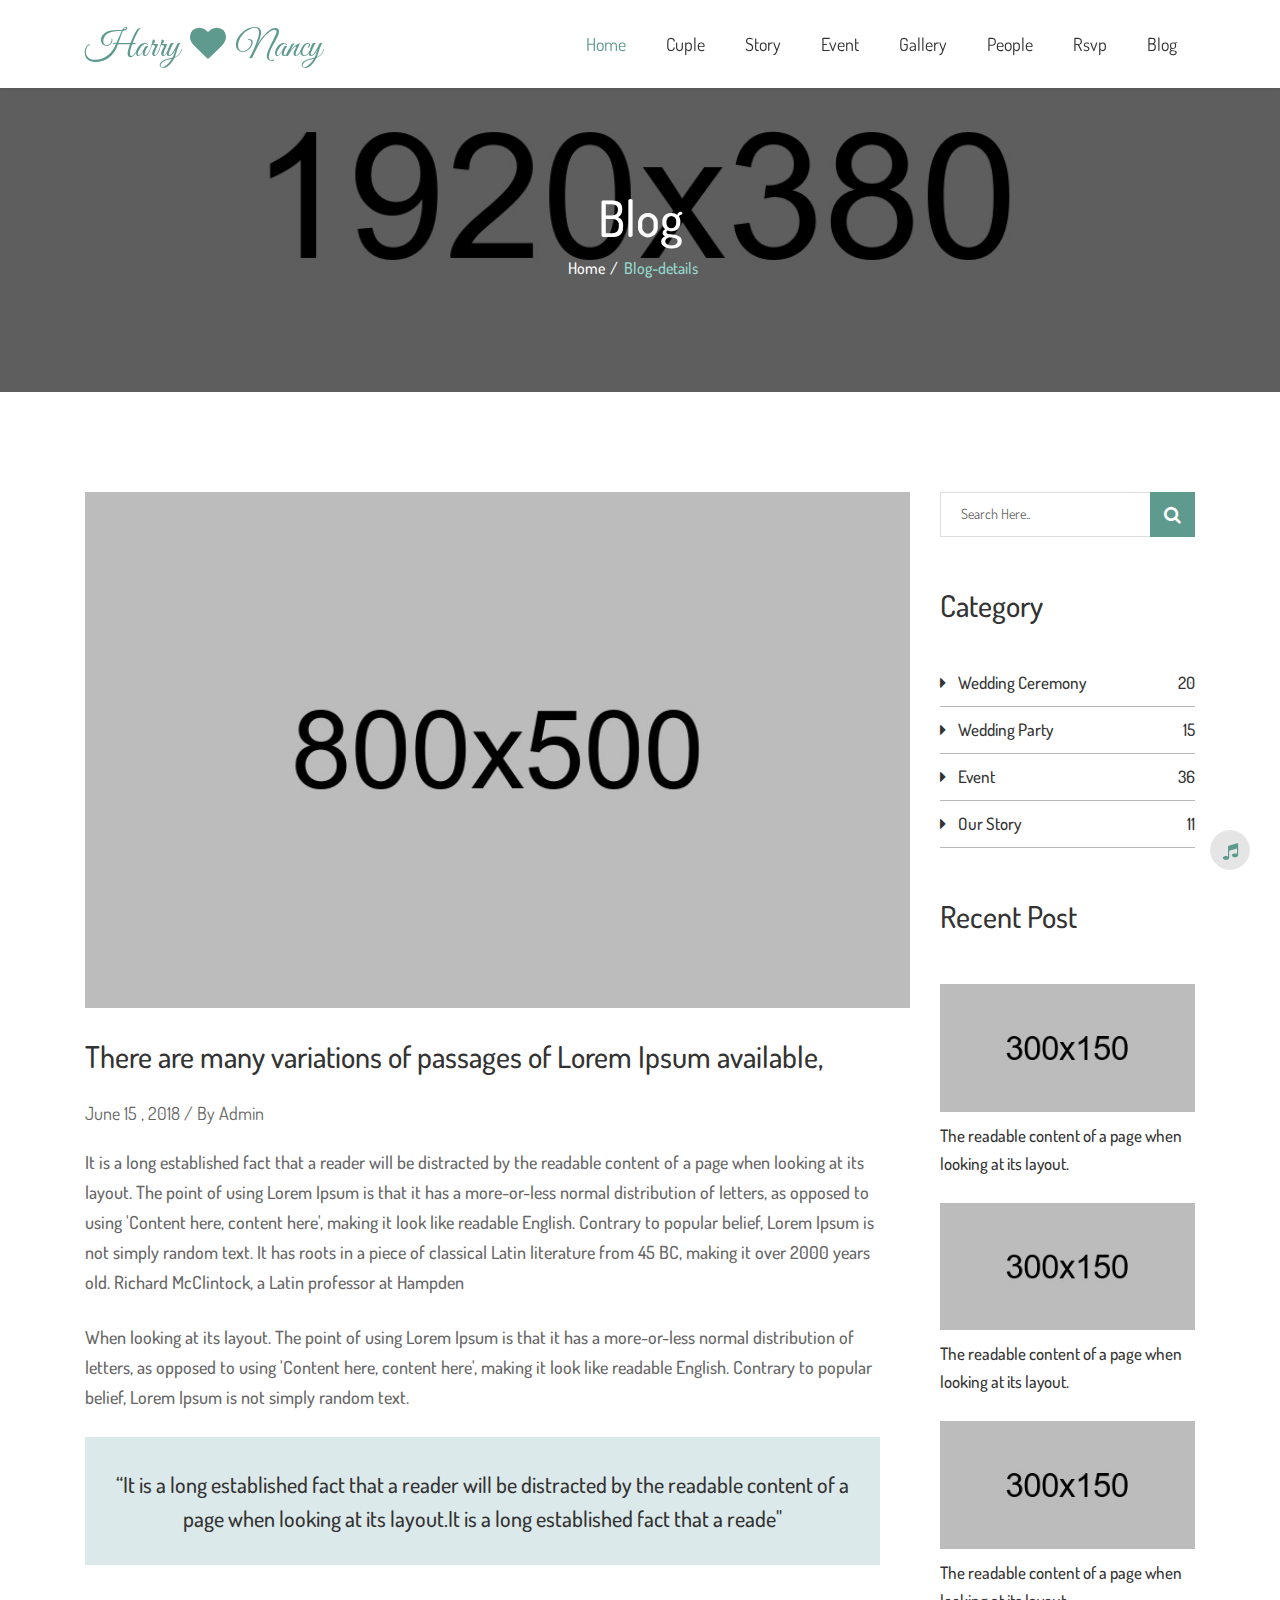
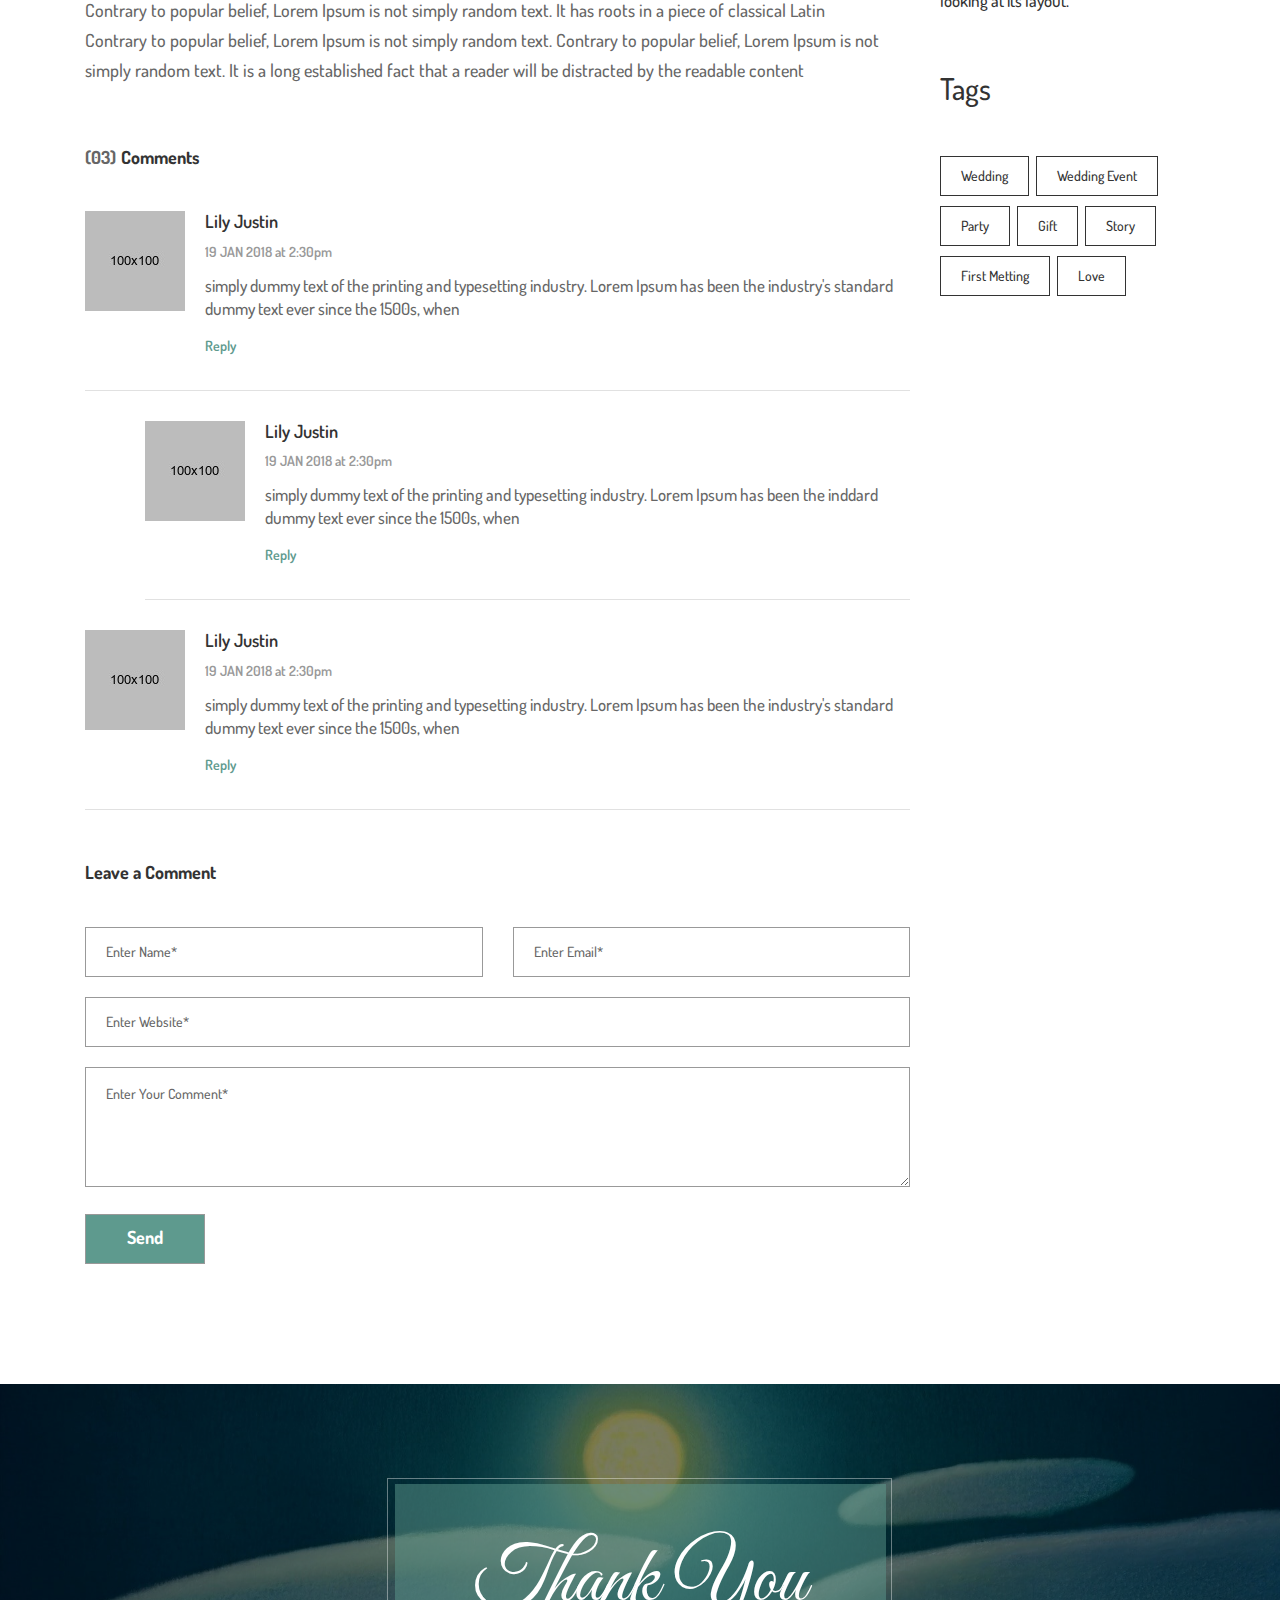
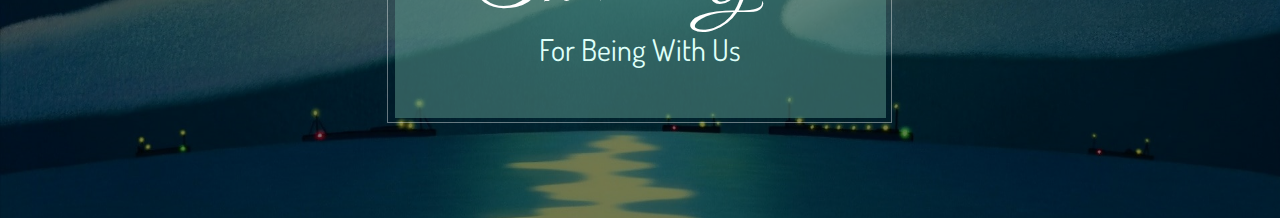
<file: blog-details.html>
<!doctype html>
<html class="no-js" lang="en">

<head>
    <meta charset="utf-8">
    <meta name="viewport" content="width=device-width, initial-scale=1">
    <title>Lavelo - HTML5 Wedding Template blog-details</title>
    <link rel="shortcut icon" type="image/png" href="img/icon.png">
    <!-- Place favicon.ico in the root directory -->
    <!-- bootstrap.min.css -->
    <link rel="stylesheet" href="css/bootstrap.min.css">
    <!-- slicknav.min.css -->
    <link rel="stylesheet" href="css/slicknav.min.css">
    <!-- font-awesome.min.css -->
    <link rel="stylesheet" href="css/font-awesome.min.css">
    <!-- owl.carousel.min.css -->
    <link rel="stylesheet" href="css/owl.carousel.min.css">
    <!-- swiper.min.css -->
    <link rel="stylesheet" href="css/swiper.min.css">
    <!-- default-css.css -->
    <link rel="stylesheet" href="css/default-css.css">
    <!-- style.css -->
    <link rel="stylesheet" href="css/style.css">
    <!-- responsive.css -->
    <link rel="stylesheet" href="css/responsive.css">
</head>

<body>
    <!--[if lte IE 9]>
            <p class="browserupgrade">You are using an <strong>outdated</strong> browser. Please <a href="https://browsehappy.com/">upgrade your browser</a> to improve your experience and security.</p>
        <![endif]-->
    <!-- preloader area start -->
    <div class="preloader">
        <div class="hart-wrap">
            <div class="heart"></div>
        </div>
    </div>
    <!-- prealoader area end -->
    <!-- header-area start -->
    <header id="home" class="sticky-header">
        <div class="header-area">
            <div class="container">
                <div class="row">
                    <div class="col-lg-3 col-md-11 col-sm-11 col-10">
                        <div class="logo">
                            <h1><a href="index.html">Harry<span><i class="fa fa-heart" aria-hidden="true"></i></span>Nancy</a></h1>
                        </div>
                    </div>
                    <div class="col-lg-9 d-none d-lg-block">
                        <div class="main-menu">
                            <nav id="nav_mobile_menu">
                                <ul class="">
                                    <li class="active"><a href="index.html">Home</a>
                                        <ul class="submenu">
                                            <li><a href="index.html">Home Default</a></li>
                                            <li><a href="index-2.html">Home Style 2</a></li>
                                            <li><a href="index-3.html">Home Ripple</a></li>
                                            <li><a href="index-4.html">Home Spirit</a></li>
                                            <li><a href="index-5.html">Home Particles</a></li>
                                            <li><a href="index-6.html">Home Particleground</a></li>
                                            <li><a href="index-7.html">Home Surface</a></li>
                                            <li><a href="index-8.html">Home Video Bg</a></li>
                                        </ul>
                                    </li>
                                    <li><a href="index.html#cuple">Cuple</a></li>
                                    <li><a href="index.html#story">Story</a></li>
                                    <li><a href="index.html#event">Event</a></li>
                                    <li><a href="index.html#gallery">Gallery</a></li>
                                    <li><a href="index.html#people">People</a></li>
                                    <li><a href="index.html#Contact">Rsvp</a></li>
                                    <li><a href="blog.html">blog</a>
                                        <ul class="submenu">
                                            <li><a href="blog.html">blog</a></li>
                                            <li><a href="blog-details.html">blog details</a></li>
                                        </ul>
                                    </li>
                                </ul>
                            </nav>
                        </div>
                    </div>
                    <div class="col-12 d-block d-lg-none">
                        <div id="mobile_menu"></div>
                    </div>
                </div>
            </div>
        </div>
    </header>
    <!-- header-area end -->
    <!-- crumbs area start -->
    <div class="crumbs-area">
        <div class="container">
            <div class="row align-items-center">
                <div class="col-12">
                    <div class="crumbs-content">
                        <h2>Blog</h2>
                        <ul>
                            <li><a href="index.html">Home</a></li>
                            <li>Blog-details</li>
                        </ul>
                    </div>
                </div>
            </div>
        </div>
    </div>
    <!-- crumbs area end -->
    <div class="blog-details-area ptb--100">
        <div class="container">
            <div class="row">
                <!-- widget main content start -->
                <div class="col-lg-9 col-md-8">
                    <div class="row">
                        <div class="col-md-12">
                            <div class="blog-details">
                                <div class="blg-thumb">
                                    <a href="blog.html"><img src="img/blog/7.jpg" alt="image"></a>
                                </div>
                                <div class="blg-content">
                                    <div class="blog-top-meta">
                                        <div class="meta-title">
                                            <h2>
                                                <a href="blog.html">There are many variations of passages of Lorem Ipsum available,</a>
                                            </h2>
                                        </div>
                                        <div class="blog-date">June 15 , 2018 / By Admin</div>
                                    </div>
                                    <p>It is a long established fact that a reader will be distracted by the readable content of a page when looking at its layout. The point of using Lorem Ipsum is that it has a more-or-less normal distribution of letters, as opposed to using 'Content here, content here', making it look like readable English. Contrary to popular belief, Lorem Ipsum is not simply random text. It has roots in a piece of classical Latin literature from 45 BC, making it over 2000 years old. Richard McClintock, a Latin professor at Hampden</p>
                                    <p>When looking at its layout. The point of using Lorem Ipsum is that it has a more-or-less normal distribution of letters, as opposed to using 'Content here, content here', making it look like readable English. Contrary to popular belief, Lorem Ipsum is not simply random text. </p>
                                    <blockquote>
                                        <p>“It is a long established fact that a reader will be distracted by the readable content of a page when looking at its layout.It is a long established fact that a reade"</p>
                                    </blockquote>
                                    <p>Contrary to popular belief, Lorem Ipsum is not simply random text. It has roots in a piece of classical Latin Contrary to popular belief, Lorem Ipsum is not simply random text. Contrary to popular belief, Lorem Ipsum is not simply random text. It is a long established fact that a reader will be distracted by the readable content</p>
                                </div>
                            </div>
                            <!-- comments area end -->
                            <div class="comment-area">
                                <h4 class="comment-title"><span>(03)</span>Comments</h4>
                                <ul class="comment-list">
                                    <li class="comment-info-inner">
                                        <article>
                                            <div class="comment-thumb">
                                                <img src="img/blog/8.jpg" alt="image">
                                            </div>
                                            <div class="comment-content">
                                                <div class="meta-data">
                                                    <h2>Lily Justin</h2>
                                                    <span>19 JAN 2018  at 2:30pm</span>
                                                </div>
                                                <p>simply dummy text of the printing and typesetting industry. Lorem Ipsum has been the industry's standard dummy text ever since the 1500s, when</p>
                                                <a href="#">Reply</a>
                                            </div>
                                        </article>
                                        <ul class="children">
                                            <li class="comment-info-inner">
                                                <article>
                                                    <div class="comment-thumb">
                                                        <img src="img/blog/9.jpg" alt="image">
                                                    </div>
                                                    <div class="comment-content">
                                                        <div class="meta-data">
                                                            <h2>Lily Justin</h2>
                                                            <span>19 JAN 2018  at 2:30pm</span>
                                                        </div>
                                                        <p>simply dummy text of the printing and typesetting industry. Lorem Ipsum has been the inddard dummy text ever since the 1500s, when</p>
                                                        <a href="#">Reply</a>
                                                    </div>
                                                </article>
                                            </li>
                                        </ul>
                                    </li>
                                    <li class="comment-info-inner">
                                        <article>
                                            <div class="comment-thumb">
                                                <img src="img/blog/8.jpg" alt="image">
                                            </div>
                                            <div class="comment-content">
                                                <div class="meta-data">
                                                    <h2>Lily Justin</h2>
                                                    <span>19 JAN 2018  at 2:30pm</span>
                                                </div>
                                                <p>simply dummy text of the printing and typesetting industry. Lorem Ipsum has been the industry's standard dummy text ever since the 1500s, when</p>
                                                <a href="#">Reply</a>
                                            </div>
                                        </article>
                                    </li>
                                </ul>
                            </div>
                            <!-- comments area end -->
                            <!-- leave comment area start -->
                            <div class="leave-comment-area">
                                <h4 class="comment-title">Leave a Comment</h4>
                                <form action="#">
                                    <div class="row">
                                        <div class="col-md-6">
                                            <input type="text" name="Name" placeholder="Enter Name*">
                                        </div>
                                        <div class="col-md-6">
                                            <input type="text" name="Subject" placeholder="Enter Email*">
                                        </div>
                                        <div class="col-md-12">
                                            <input type="text" name="Subject" placeholder="Enter Website*">
                                        </div>
                                    </div>
                                    <textarea name="msg" id="comment_msg" placeholder="Enter Your Comment*"></textarea>
                                    <input type="submit" name="submit" id="c_submit" value="send">
                                </form>
                            </div>
                        </div>
                    </div>
                </div>
                <!-- leave comment area end -->
                <!-- widget sidebar start -->
                <div class="col-lg-3 col-md-4">
                    <div class="widget_sidebar">
                        <!-- widget search start -->
                        <div class="widget widget_search">
                            <form action="#">
                                <input type="text" name="search" placeholder="Search Here..">
                                <button type="submit"><i class="fa fa-search"></i></button>
                            </form>
                        </div>
                        <!-- widget search end -->
                        <!-- widget category start -->
                        <div class="widget widget_category">
                            <h2 class="widget_title">Category</h2>
                            <ul>
                                <li><a href="#">Wedding Ceremony<span>20</span></a></li>
                                <li><a href="#">Wedding Party<span>15</span></a></li>
                                <li><a href="#">Event<span>36</span></a></li>
                                <li><a href="#">Our Story<span>11</span></a></li>
                            </ul>
                        </div>
                        <!-- widget category end -->
                        <!-- widget recent post start -->
                        <div class="widget widget_recent_entries">
                            <h2 class="widget_title">Recent Post</h2>
                            <div class="rcp_post_ist">
                                <div class="rcp_single">
                                    <div class="rcp_thumb">
                                        <img src="img/blog/4.jpg" alt="image">
                                    </div>
                                    <div class="rcp_content">
                                        <h2><a href="blog-standard.html">The readable content of a page when looking at its layout.</a></h2>
                                    </div>
                                </div>
                                <div class="rcp_single">
                                    <div class="rcp_thumb">
                                        <img src="img/blog/5.jpg" alt="image">
                                    </div>
                                    <div class="rcp_content">
                                        <h2><a href="blog-standard.html">The readable content of a page when looking at its layout.</a></h2>
                                    </div>
                                </div>
                                <div class="rcp_single">
                                    <div class="rcp_thumb">
                                        <img src="img/blog/6.jpg" alt="image">
                                    </div>
                                    <div class="rcp_content">
                                        <h2><a href="blog-standard.html">The readable content of a page when looking at its layout.</a></h2>
                                    </div>
                                </div>
                            </div>
                        </div>
                        <!-- widget recent post end -->
                        <!-- widget teags start -->
                        <div class="widget widget_tags">
                            <h2 class="widget_title">Tags</h2>
                            <ul>
                                <li><a href="#">Wedding</a></li>
                                <li><a href="#">Wedding Event</a></li>
                                <li><a href="#">Party</a></li>
                                <li><a href="#">Gift</a></li>
                                <li><a href="#">Story</a></li>
                                <li><a href="#">First Metting</a></li>
                                <li><a href="#">Love</a></li>
                            </ul>
                        </div>
                        <!-- widget teags end -->
                    </div>
                </div>
                <!-- widget sidebar end -->
            </div>
        </div>
    </div>
    <!-- blog area end -->
    <!-- .footer-area start -->
    <div class="footer-area">
        <div class="container">
            <div class="footer-content">
                <div class="content-sub">
                    <h2>Thank You</h2>
                    <span>For Being With Us</span>
                </div>
            </div>
        </div>
    </div>
    <!-- .footer-area start -->
    <!-- strat music-box -->
    <div class="music-box music-box-2">
        <button class="music-box-toggle-btn">
            <i class="fa fa-music" aria-hidden="true"></i>
        </button>
        <div class="music-holder">
            <iframe src="https://w.soundcloud.com/player/?url=https%3A//api.soundcloud.com/tracks/102137206&amp;auto_play=true&amp;hide_related=false&amp;show_comments=true&amp;show_user=true&amp;show_reposts=false&amp;visual=true"></iframe>
        </div>
    </div>
    <!-- end music box -->
    <!-- all js here -->
    <!-- modernizr-3.5.0.min.js -->
    <script src="js/vendor/modernizr-3.5.0.min.js"></script>
    <!-- jquery-2.2.4.min.js -->
    <script src="js/vendor/jquery-2.2.4.min.js"></script>
    <!-- imageloded.min.js -->
    <script src="js/imageloded.min.js"></script>
    <!-- jquery.slicknav.min.js -->
    <script src="js/jquery.slicknav.min.js"></script>
    <!-- isotop.min.js -->
    <script src="js/isotop.min.js"></script>
    <!-- owl-carousel.js -->
    <script src="js/owl-carousel.js"></script>
    <!-- easing-min.js -->
    <script src="js/easing-min.js"></script>
    <!-- magnific-popup.min.js -->
    <script src="js/jquery.magnific-popup.min.js"></script>
    <!-- jquery.mb.YTPlayer.src.js -->
    <script src="js/jquery.mb.YTPlayer.src.js"></script>
    <!-- swiper.min.js -->
    <script src="js/swiper.min.js"></script>
    <!-- countdown.js -->
    <script src="js/countdown.js"></script>
    <!-- bootstrap.min.js -->
    <script src="js/bootstrap.min.js"></script>
    <!-- jquery-sticky-menu.js -->
    <script src="js/jquery-sticky-menu.js"></script>
    <!-- main.js -->
    <script src="js/main.js"></script>
</body>

</html>
</file>
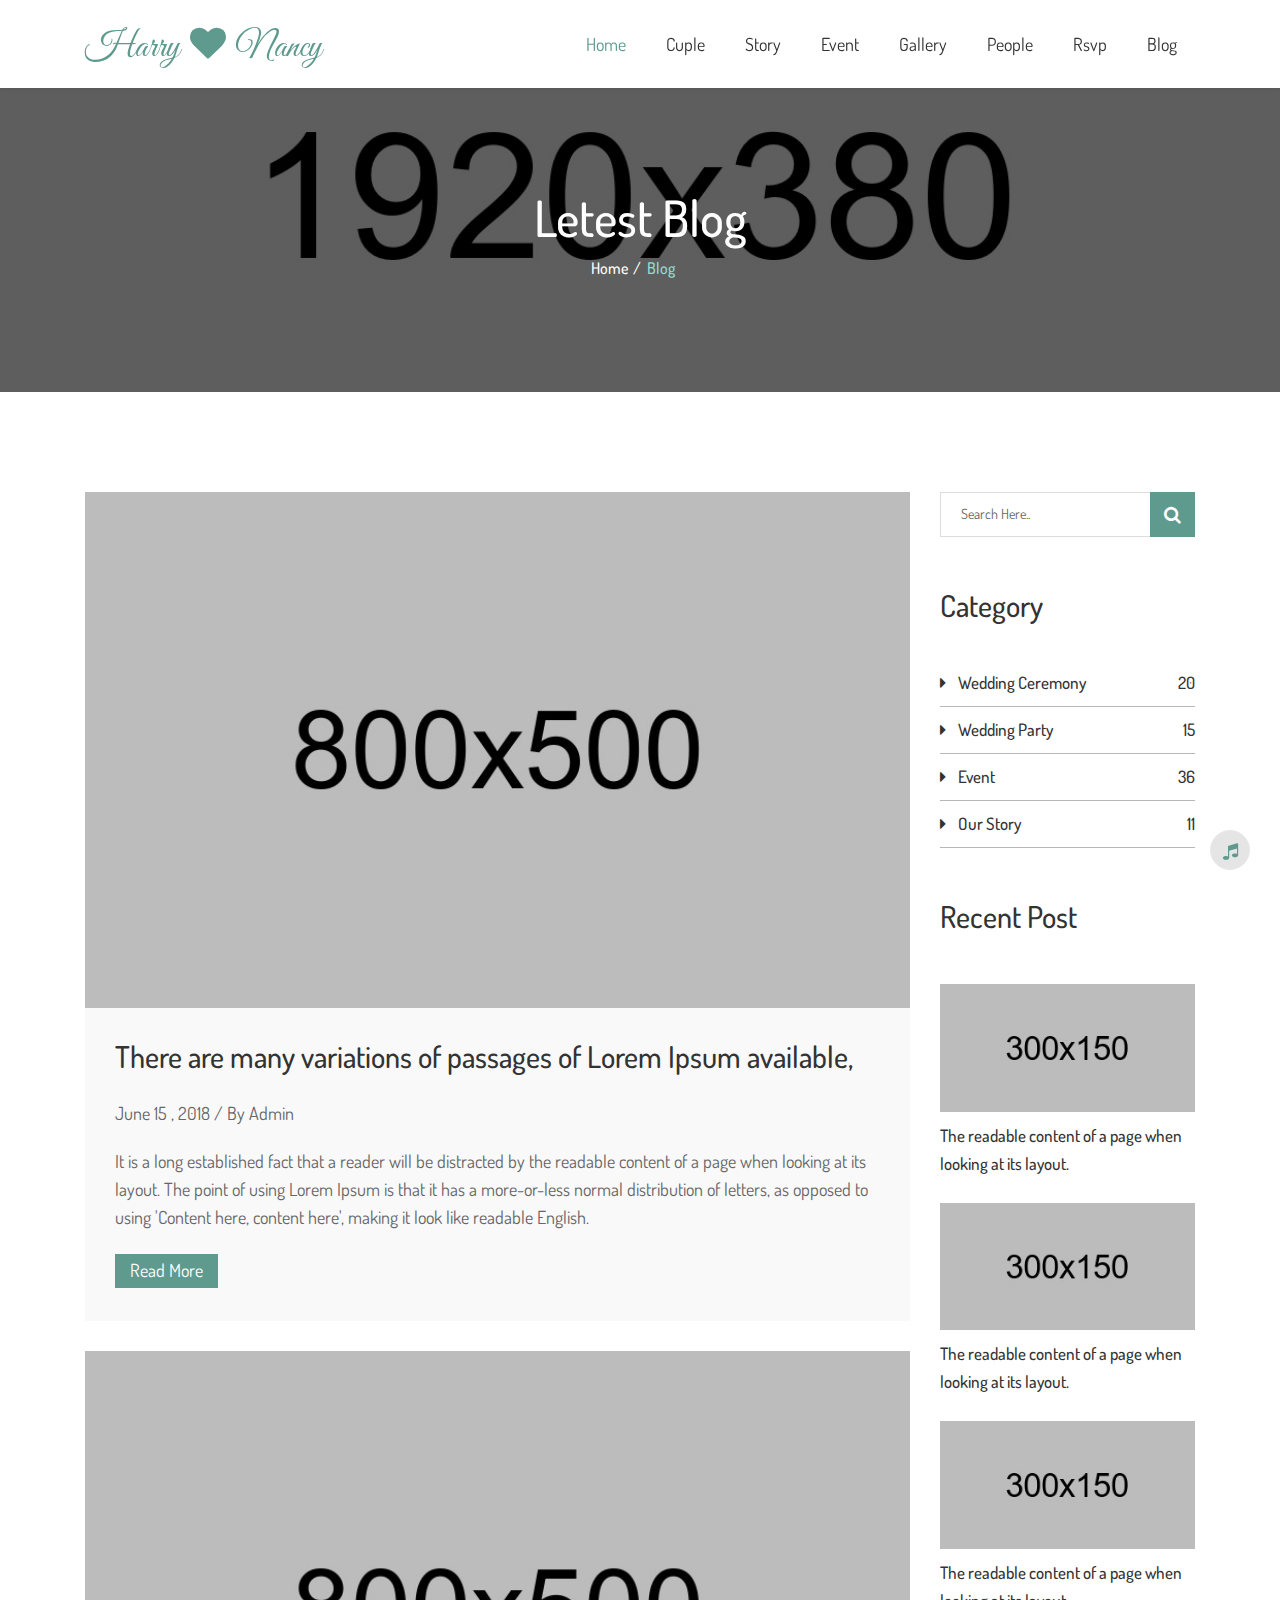
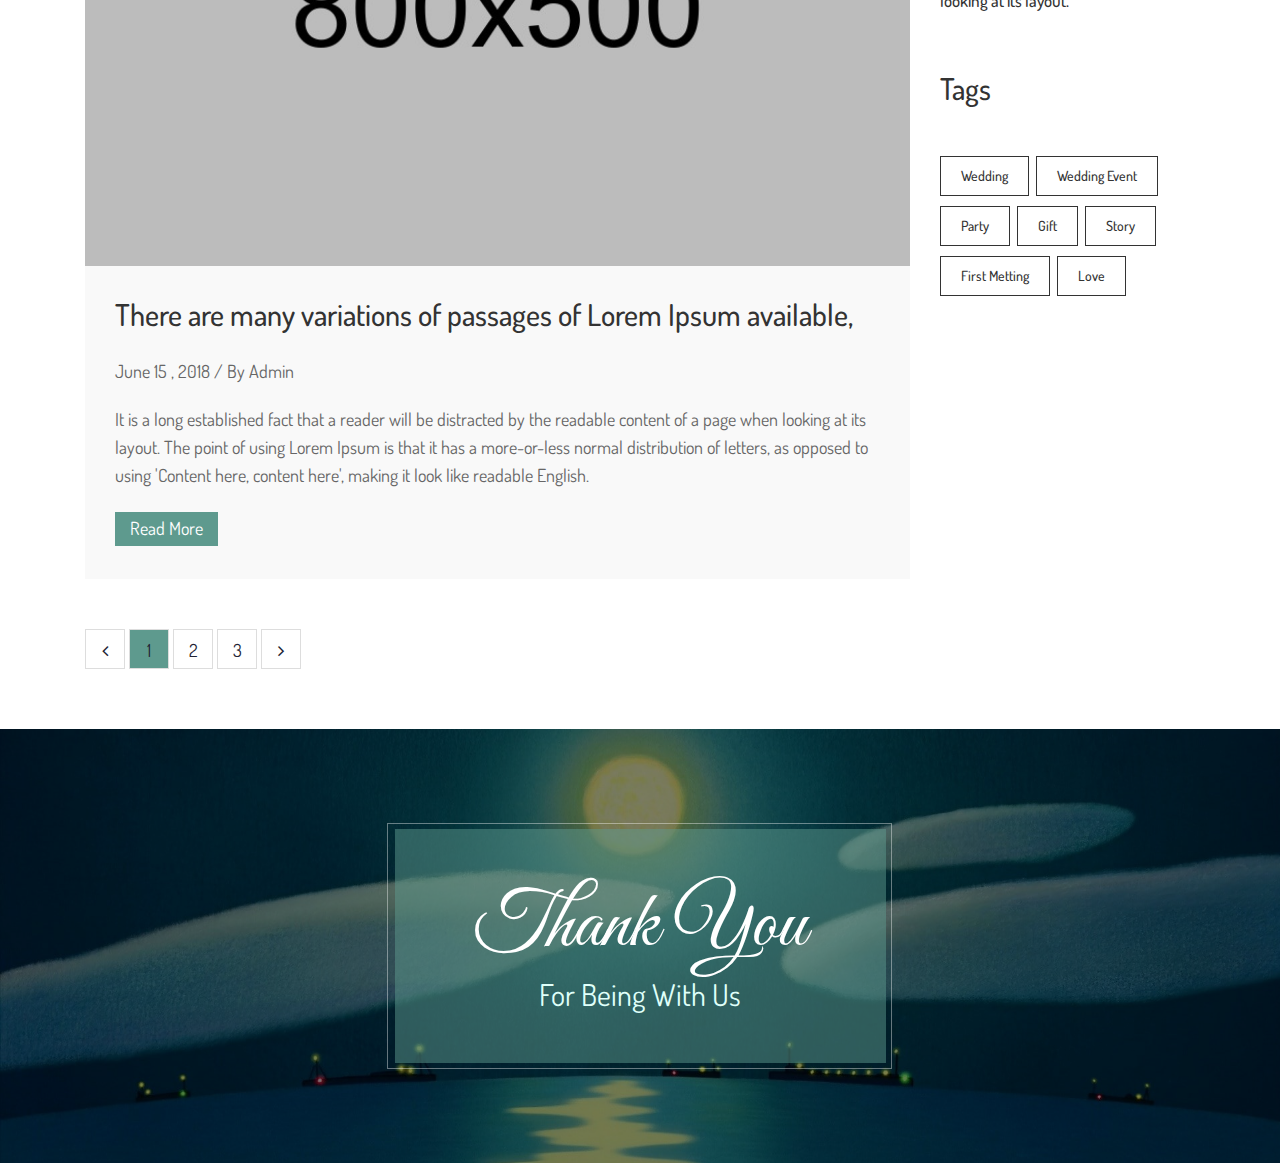
<file: blog.html>
<!doctype html>
<html class="no-js" lang="en">

<head>
    <meta charset="utf-8">
    <meta name="viewport" content="width=device-width, initial-scale=1">
    <title>Lavelo - HTML5 Wedding Template blog</title>
    <link rel="shortcut icon" type="image/png" href="img/icon.png">
    <!-- Place favicon.ico in the root directory -->
    <!-- bootstrap.min.css -->
    <link rel="stylesheet" href="css/bootstrap.min.css">
    <!-- slicknav.min.css -->
    <link rel="stylesheet" href="css/slicknav.min.css">
    <!-- font-awesome.min.css -->
    <link rel="stylesheet" href="css/font-awesome.min.css">
    <!-- owl.carousel.min.css -->
    <link rel="stylesheet" href="css/owl.carousel.min.css">
    <!-- swiper.min.css -->
    <link rel="stylesheet" href="css/swiper.min.css">
    <!-- default-css.css -->
    <link rel="stylesheet" href="css/default-css.css">
    <!-- style.css -->
    <link rel="stylesheet" href="css/style.css">
    <!-- responsive.css -->
    <link rel="stylesheet" href="css/responsive.css">
</head>

<body>
    <!--[if lte IE 9]>
            <p class="browserupgrade">You are using an <strong>outdated</strong> browser. Please <a href="https://browsehappy.com/">upgrade your browser</a> to improve your experience and security.</p>
        <![endif]-->
    <!-- preloader area start -->
    <div class="preloader">
        <div class="hart-wrap">
            <div class="heart"></div>
        </div>
    </div>
    <!-- prealoader area end -->
    <!-- header-area start -->
    <header id="home" class="sticky-header">
        <div class="header-area">
            <div class="container">
                <div class="row">
                    <div class="col-lg-3 col-md-11 col-sm-11 col-10">
                        <div class="logo">
                            <h1><a href="index.html">Harry<span><i class="fa fa-heart" aria-hidden="true"></i></span>Nancy</a></h1>
                        </div>
                    </div>
                    <div class="col-lg-9 d-none d-lg-block">
                        <div class="main-menu">
                            <nav id="nav_mobile_menu">
                                <ul class="">
                                    <li class="active"><a href="index.html">Home</a>
                                        <ul class="submenu">
                                            <li><a href="index.html">Home Default</a></li>
                                            <li><a href="index-2.html">Home Style 2</a></li>
                                            <li><a href="index-3.html">Home Ripple</a></li>
                                            <li><a href="index-4.html">Home Spirit</a></li>
                                            <li><a href="index-5.html">Home Particles</a></li>
                                            <li><a href="index-6.html">Home Particleground</a></li>
                                            <li><a href="index-7.html">Home Surface</a></li>
                                            <li><a href="index-8.html">Home Video Bg</a></li>
                                        </ul>
                                    </li>
                                    <li><a href="index.html#cuple">Cuple</a></li>
                                    <li><a href="index.html#story">Story</a></li>
                                    <li><a href="index.html#event">Event</a></li>
                                    <li><a href="index.html#gallery">Gallery</a></li>
                                    <li><a href="index.html#people">People</a></li>
                                    <li><a href="index.html#Contact">Rsvp</a></li>
                                    <li><a href="blog.html">blog</a>
                                        <ul class="submenu">
                                            <li><a href="blog.html">blog</a></li>
                                            <li><a href="blog-details.html">blog details</a></li>
                                        </ul>
                                    </li>
                                </ul>
                            </nav>
                        </div>
                    </div>
                    <div class="col-12 d-block d-lg-none">
                        <div id="mobile_menu"></div>
                    </div>
                </div>
            </div>
        </div>
    </header>
    <!-- header-area end -->
    <!-- crumbs area start -->
    <div class="crumbs-area pt--100">
        <div class="container">
            <div class="row align-items-center">
                <div class="col-12">
                    <div class="crumbs-content">
                        <h2>Letest Blog</h2>
                        <ul>
                            <li><a href="index.html">Home</a></li>
                            <li>Blog</li>
                        </ul>
                    </div>
                </div>
            </div>
        </div>
    </div>
    <!-- crumbs area end -->
    <!-- blog area start -->
    <div class="blog-area">
        <div class="container">
            <div class="row">
                <!-- widget main content start -->
                <div class="col-lg-9 col-md-8">
                    <div class="row">
                        <div class="col-md-12">
                            <div class="ft-single-blog">
                                <div class="blg-thumb">
                                    <a href="blog.html"><img src="img/blog/1.jpg" alt="image"></a>
                                </div>
                                <div class="blg-content">
                                    <h2><a href="blog.html">There are many variations of passages of Lorem Ipsum available,</a></h2>
                                    <div class="blog-date">June 15 , 2018 / By Admin</div>
                                    <p>It is a long established fact that a reader will be distracted by the readable content of a page when looking at its layout. The point of using Lorem Ipsum is that it has a more-or-less normal distribution of letters, as opposed to using 'Content here, content here', making it look like readable English. </p>
                                    <a href="blog.html" class="read-more">Read More</a>
                                </div>
                            </div>
                        </div>
                        <div class="col-md-12">
                            <div class="ft-single-blog">
                                <div class="blg-thumb">
                                    <a href="blog.html"><img src="img/blog/2.jpg" alt="image"></a>
                                </div>
                                <div class="blg-content">
                                    <h2><a href="blog.html">There are many variations of passages of Lorem Ipsum available, </a></h2>
                                    <div class="blog-date">June 15 , 2018 / By Admin</div>
                                    <p>It is a long established fact that a reader will be distracted by the readable content of a page when looking at its layout. The point of using Lorem Ipsum is that it has a more-or-less normal distribution of letters, as opposed to using 'Content here, content here', making it look like readable English. </p>
                                    <a href="blog.html" class="read-more">Read More</a>
                                </div>
                            </div>
                        </div>
                    </div>
                    <div class="row">
                        <div class="col-12">
                            <div class="pagination-wrapper">
                                <ul>
                                    <li><a class="prev" href="#"><i class="fa fa-angle-left"></i></a></li>
                                    <li><span>1</span></li>
                                    <li><a href="#">2</a></li>
                                    <li><a href="#">3</a></li>
                                    <li><a class="next" href="#"><i class="fa fa-angle-right"></i></a></li>
                                </ul>
                            </div>
                        </div>
                    </div>
                </div>
                <!-- widget main content end -->
                <!-- widget sidebar start -->
                <div class="col-lg-3 col-md-4">
                    <div class="widget_sidebar">
                        <!-- widget search start -->
                        <div class="widget widget_search">
                            <form action="#">
                                <input type="text" name="search" placeholder="Search Here..">
                                <button type="submit"><i class="fa fa-search"></i></button>
                            </form>
                        </div>
                        <!-- widget search end -->
                        <!-- widget category start -->
                        <div class="widget widget_category">
                            <h2 class="widget_title">Category</h2>
                            <ul>
                                <li><a href="#">Wedding Ceremony<span>20</span></a></li>
                                <li><a href="#">Wedding Party<span>15</span></a></li>
                                <li><a href="#">Event<span>36</span></a></li>
                                <li><a href="#">Our Story<span>11</span></a></li>
                            </ul>
                        </div>
                        <!-- widget category end -->
                        <!-- widget recent post start -->
                        <div class="widget widget_recent_entries">
                            <h2 class="widget_title">Recent Post</h2>
                            <div class="rcp_post_ist">
                                <div class="rcp_single">
                                    <div class="rcp_thumb">
                                        <img src="img/blog/4.jpg" alt="image">
                                    </div>
                                    <div class="rcp_content">
                                        <h2><a href="blog-standard.html">The readable content of a page when looking at its layout.</a></h2>
                                    </div>
                                </div>
                                <div class="rcp_single">
                                    <div class="rcp_thumb">
                                        <img src="img/blog/5.jpg" alt="image">
                                    </div>
                                    <div class="rcp_content">
                                        <h2><a href="blog-standard.html">The readable content of a page when looking at its layout.</a></h2>
                                    </div>
                                </div>
                                <div class="rcp_single">
                                    <div class="rcp_thumb">
                                        <img src="img/blog/6.jpg" alt="image">
                                    </div>
                                    <div class="rcp_content">
                                        <h2><a href="blog-standard.html">The readable content of a page when looking at its layout.</a></h2>
                                    </div>
                                </div>
                            </div>
                        </div>
                        <!-- widget recent post end -->
                        <!-- widget teags start -->
                        <div class="widget widget_tags">
                            <h2 class="widget_title">Tags</h2>
                            <ul>
                                <li><a href="#">Wedding</a></li>
                                <li><a href="#">Wedding Event</a></li>
                                <li><a href="#">Party</a></li>
                                <li><a href="#">Gift</a></li>
                                <li><a href="#">Story</a></li>
                                <li><a href="#">First Metting</a></li>
                                <li><a href="#">Love</a></li>
                            </ul>
                        </div>
                        <!-- widget teags end -->
                    </div>
                </div>
                <!-- widget sidebar end -->
            </div>
        </div>
    </div>
    <!-- blog area end -->
    <!-- .footer-area start -->
    <div class="footer-area">
        <div class="container">
            <div class="footer-content">
                <div class="content-sub">
                    <h2>Thank You</h2>
                    <span>For Being With Us</span>
                </div>
            </div>
        </div>
    </div>
    <!-- .footer-area start -->
    <!-- strat music-box -->
    <div class="music-box music-box-2">
        <button class="music-box-toggle-btn">
            <i class="fa fa-music" aria-hidden="true"></i>
        </button>
        <div class="music-holder">
            <iframe src="https://w.soundcloud.com/player/?url=https%3A//api.soundcloud.com/tracks/102137206&amp;auto_play=true&amp;hide_related=false&amp;show_comments=true&amp;show_user=true&amp;show_reposts=false&amp;visual=true"></iframe>
        </div>
    </div>
    <!-- end music box -->
    <!-- all js here -->
    <!-- modernizr-3.5.0.min.js -->
    <script src="js/vendor/modernizr-3.5.0.min.js"></script>
    <!-- jquery-2.2.4.min.js -->
    <script src="js/vendor/jquery-2.2.4.min.js"></script>
    <!-- imageloded.min.js -->
    <script src="js/imageloded.min.js"></script>
    <!-- jquery.slicknav.min.js -->
    <script src="js/jquery.slicknav.min.js"></script>
    <!-- isotop.min.js -->
    <script src="js/isotop.min.js"></script>
    <!-- easing-min.js -->
    <script src="js/easing-min.js"></script>
    <!-- owl-carousel.js -->
    <script src="js/owl-carousel.js"></script>
    <!-- swiper.min.js -->
    <script src="js/swiper.min.js"></script>
    <!-- magnific-popup.min.js -->
    <script src="js/jquery.magnific-popup.min.js"></script>
    <!-- jquery.mb.YTPlayer.src.js -->
    <script src="js/jquery.mb.YTPlayer.src.js"></script>
    <!-- countdown.js -->
    <script src="js/countdown.js"></script>
    <!-- bootstrap.min.js -->
    <script src="js/bootstrap.min.js"></script>
    <!-- jquery-sticky-menu.js -->
    <script src="js/jquery-sticky-menu.js"></script>
    <!-- main.js -->
    <script src="js/main.js"></script>
</body>

</html>
</file>
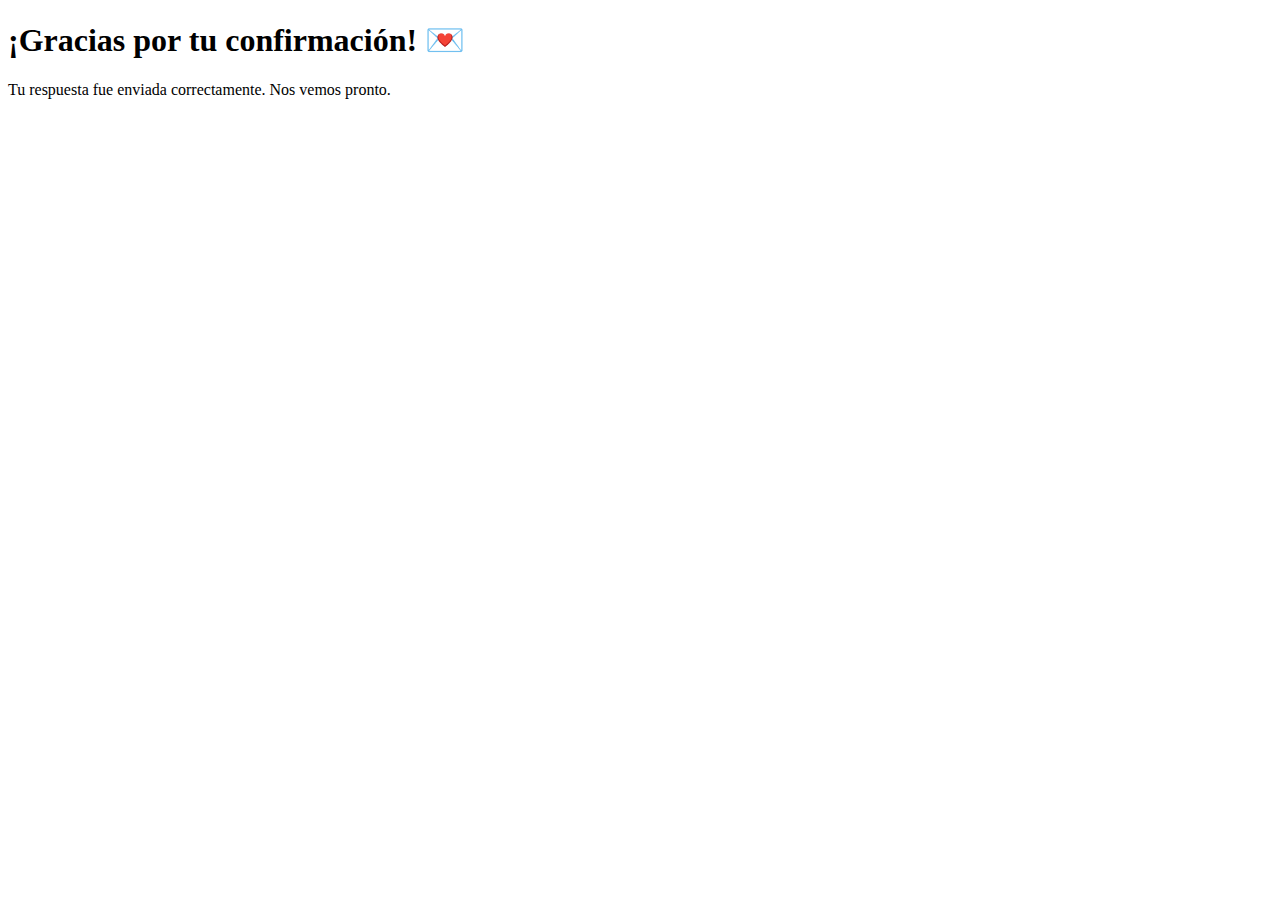
<file: gracias.html>
<!DOCTYPE html>
<html lang="es">
<head>
  <meta charset="UTF-8">
  <title>¡Gracias!</title>
</head>
<body>
  <h1>¡Gracias por tu confirmación! 💌</h1>
  <p>Tu respuesta fue enviada correctamente. Nos vemos pronto.</p>
</body>
</html>
</file>
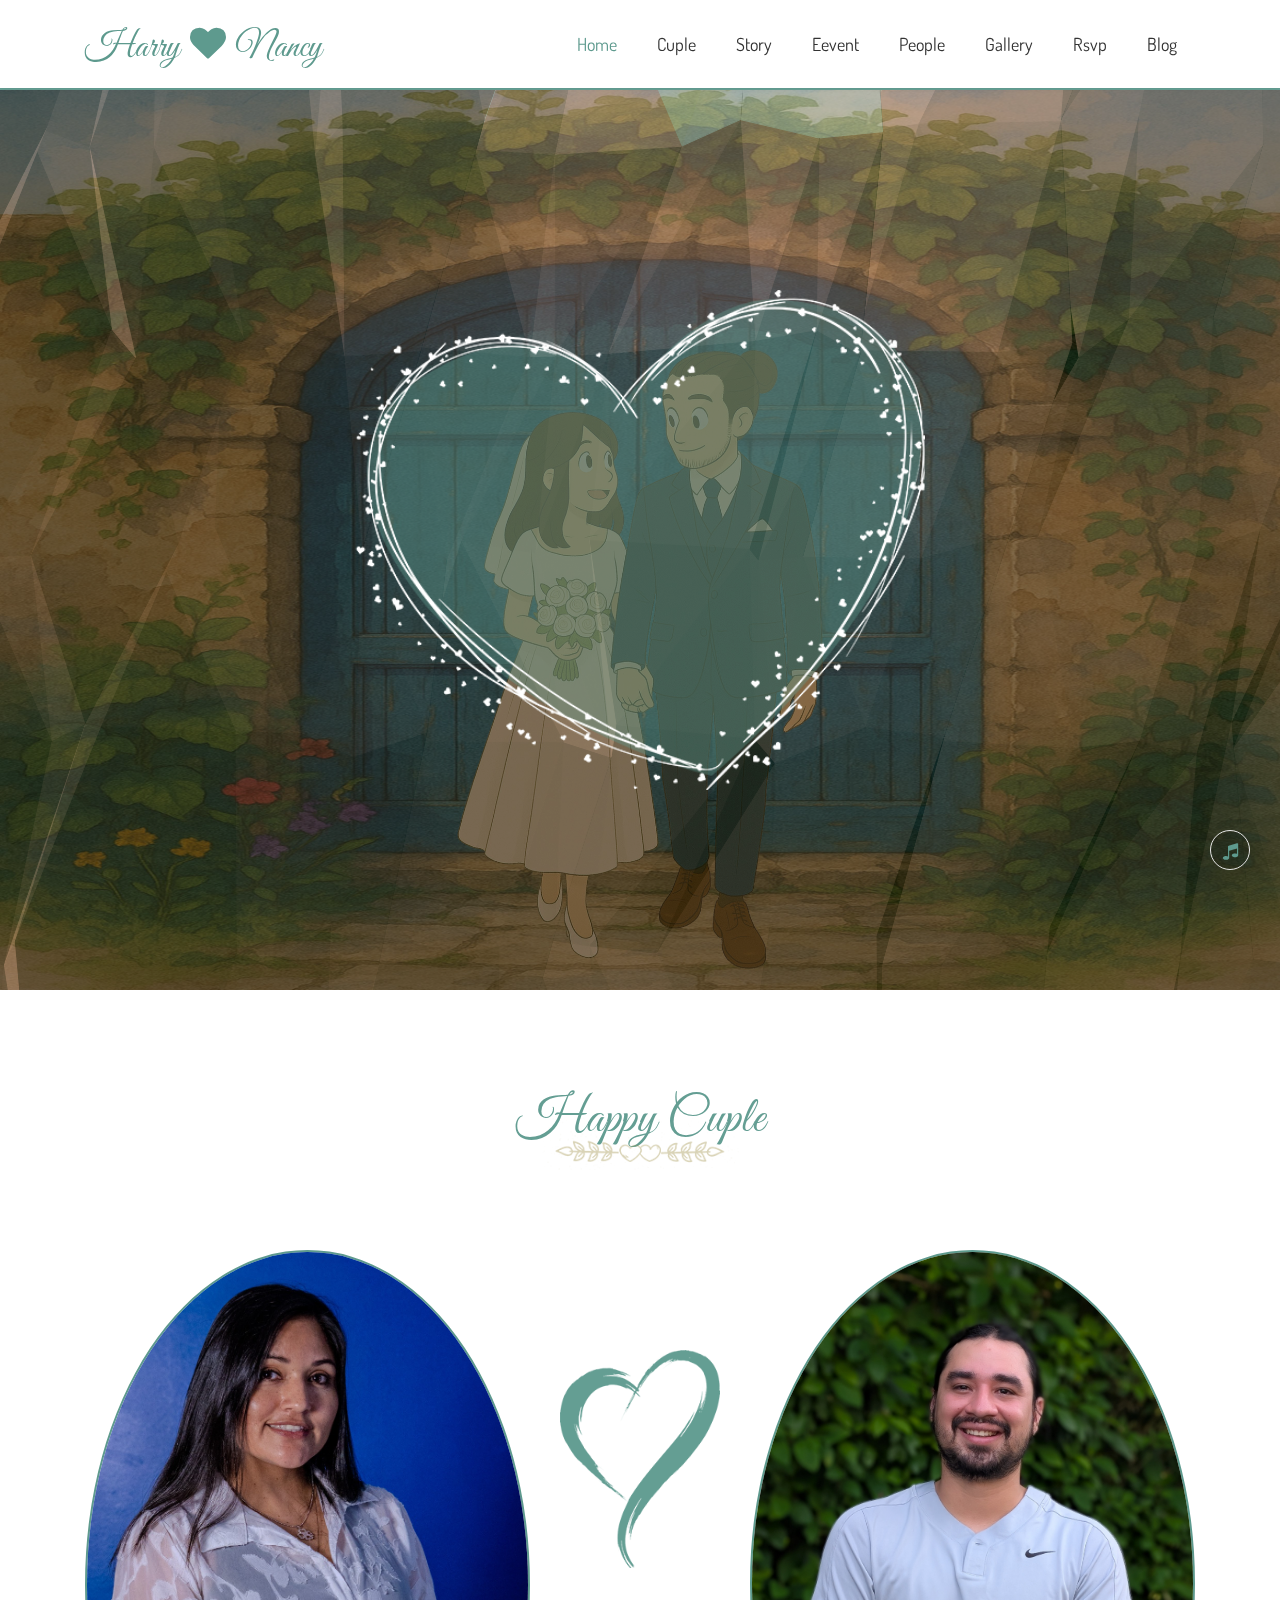
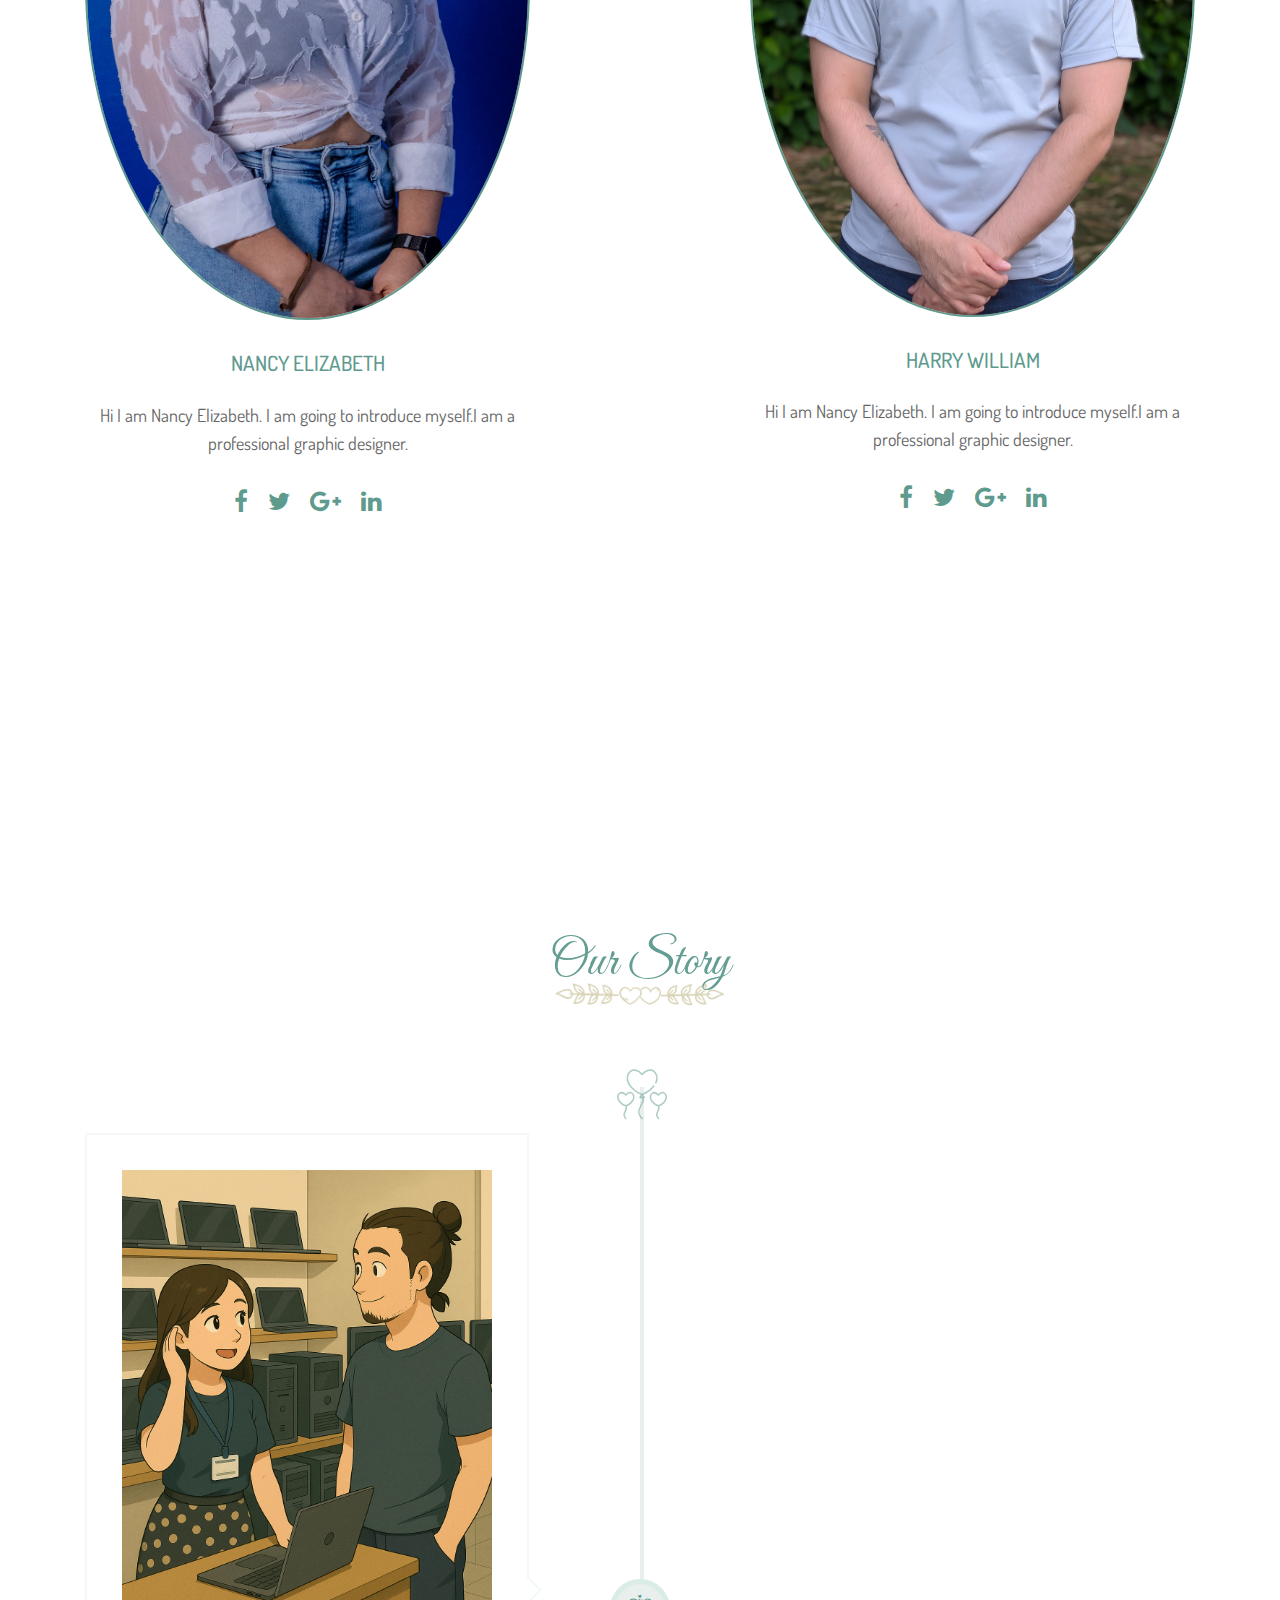
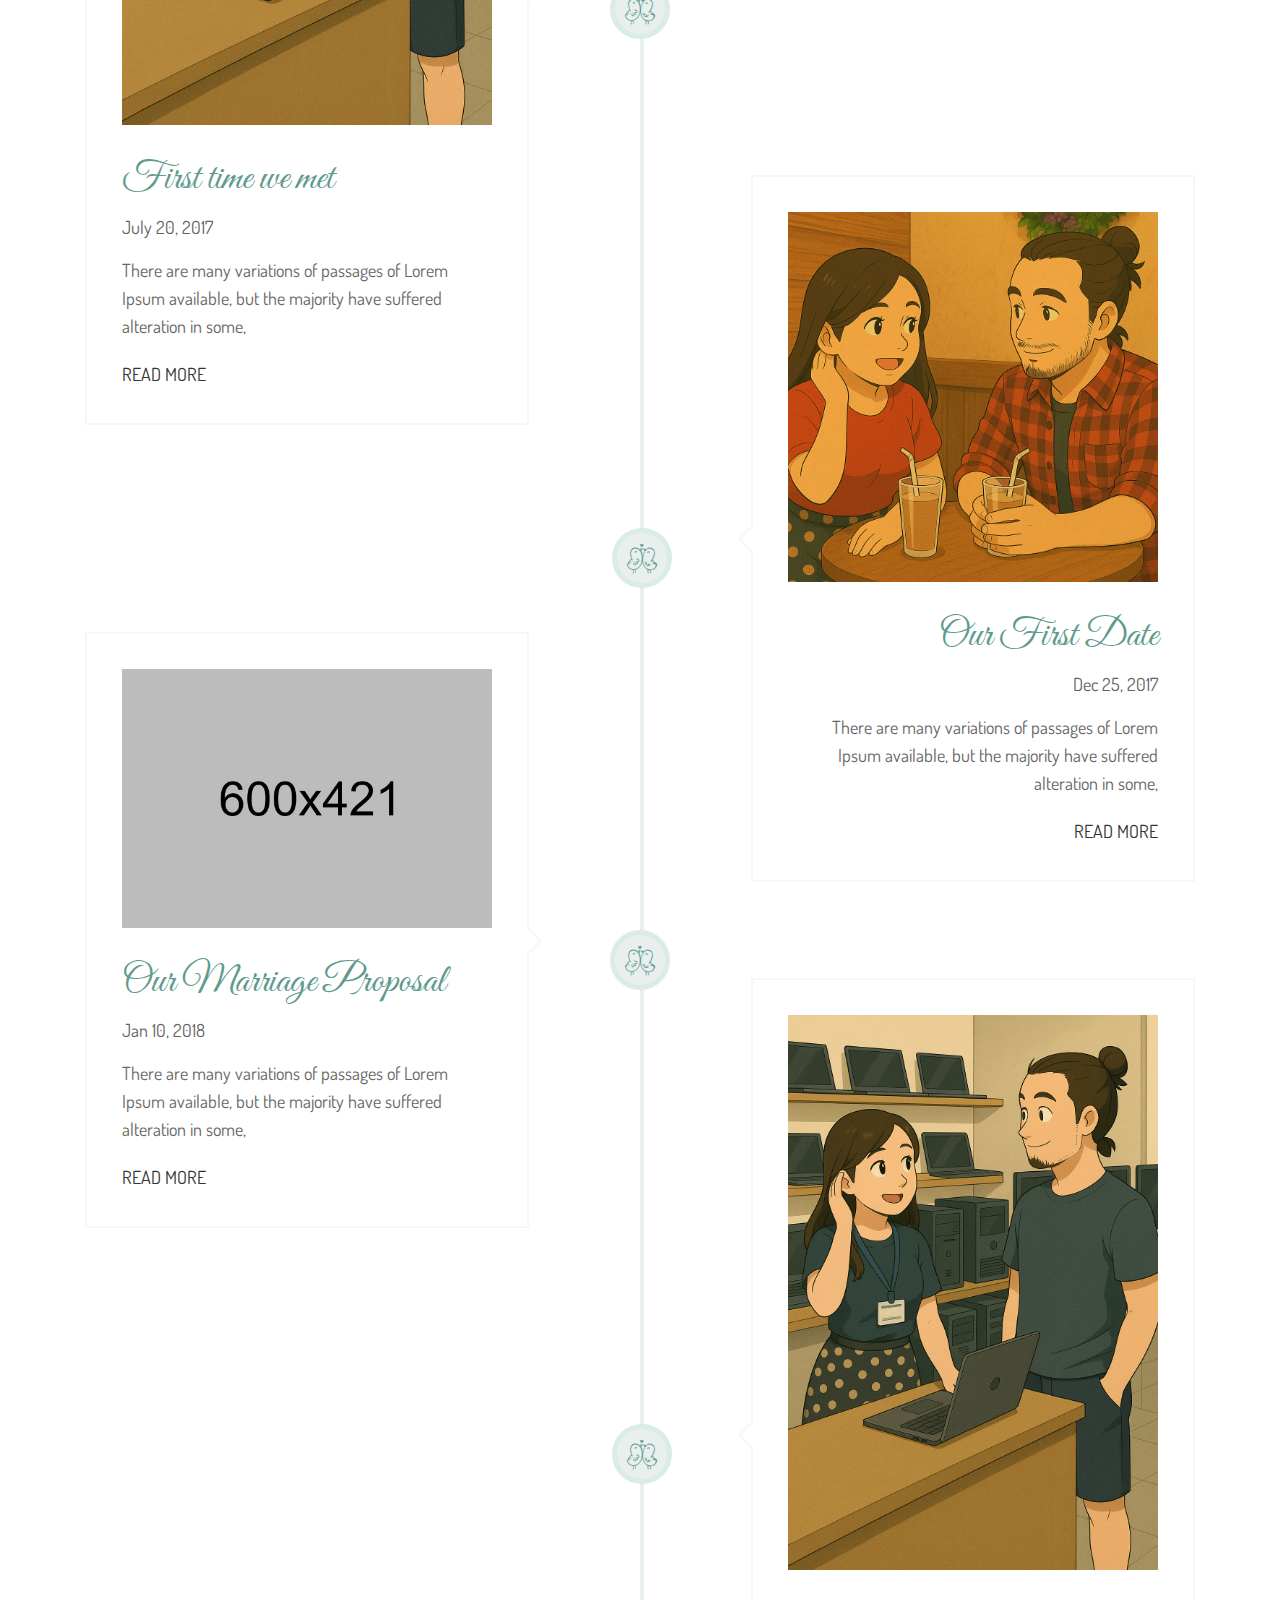
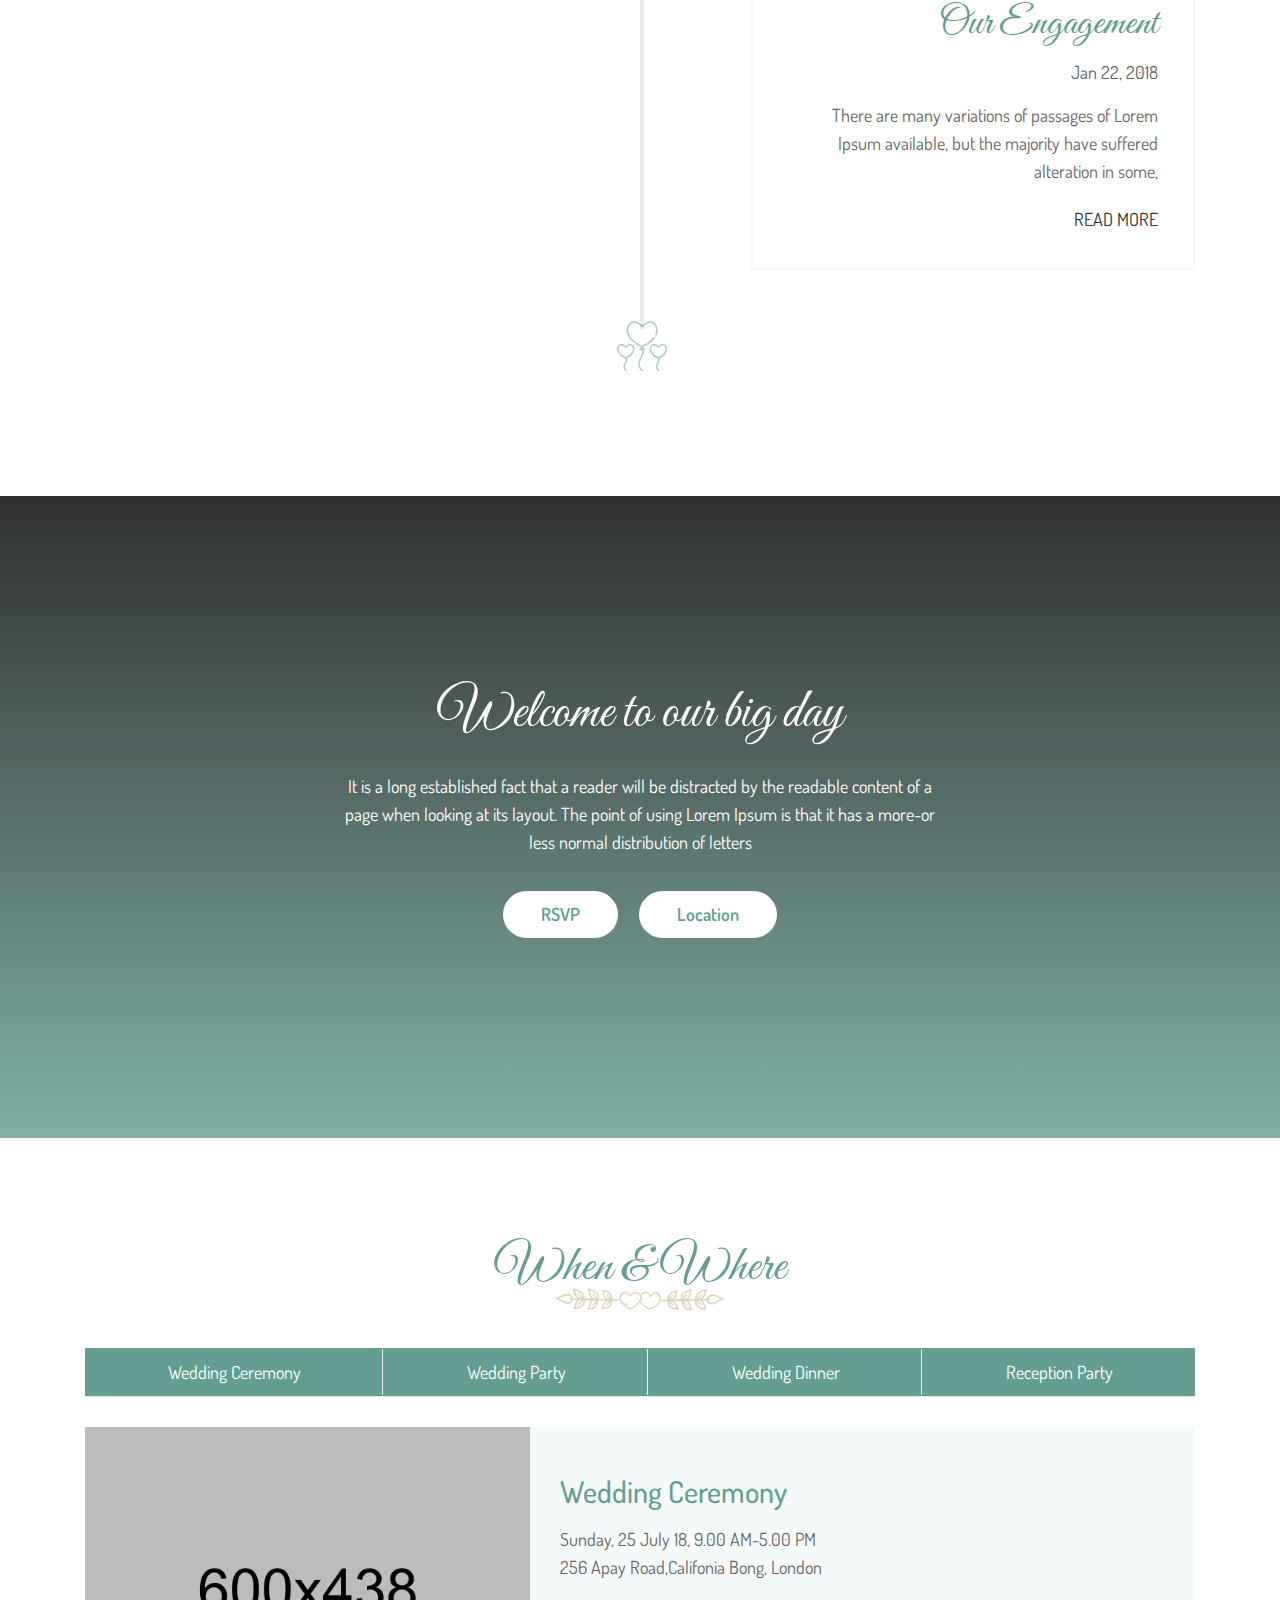
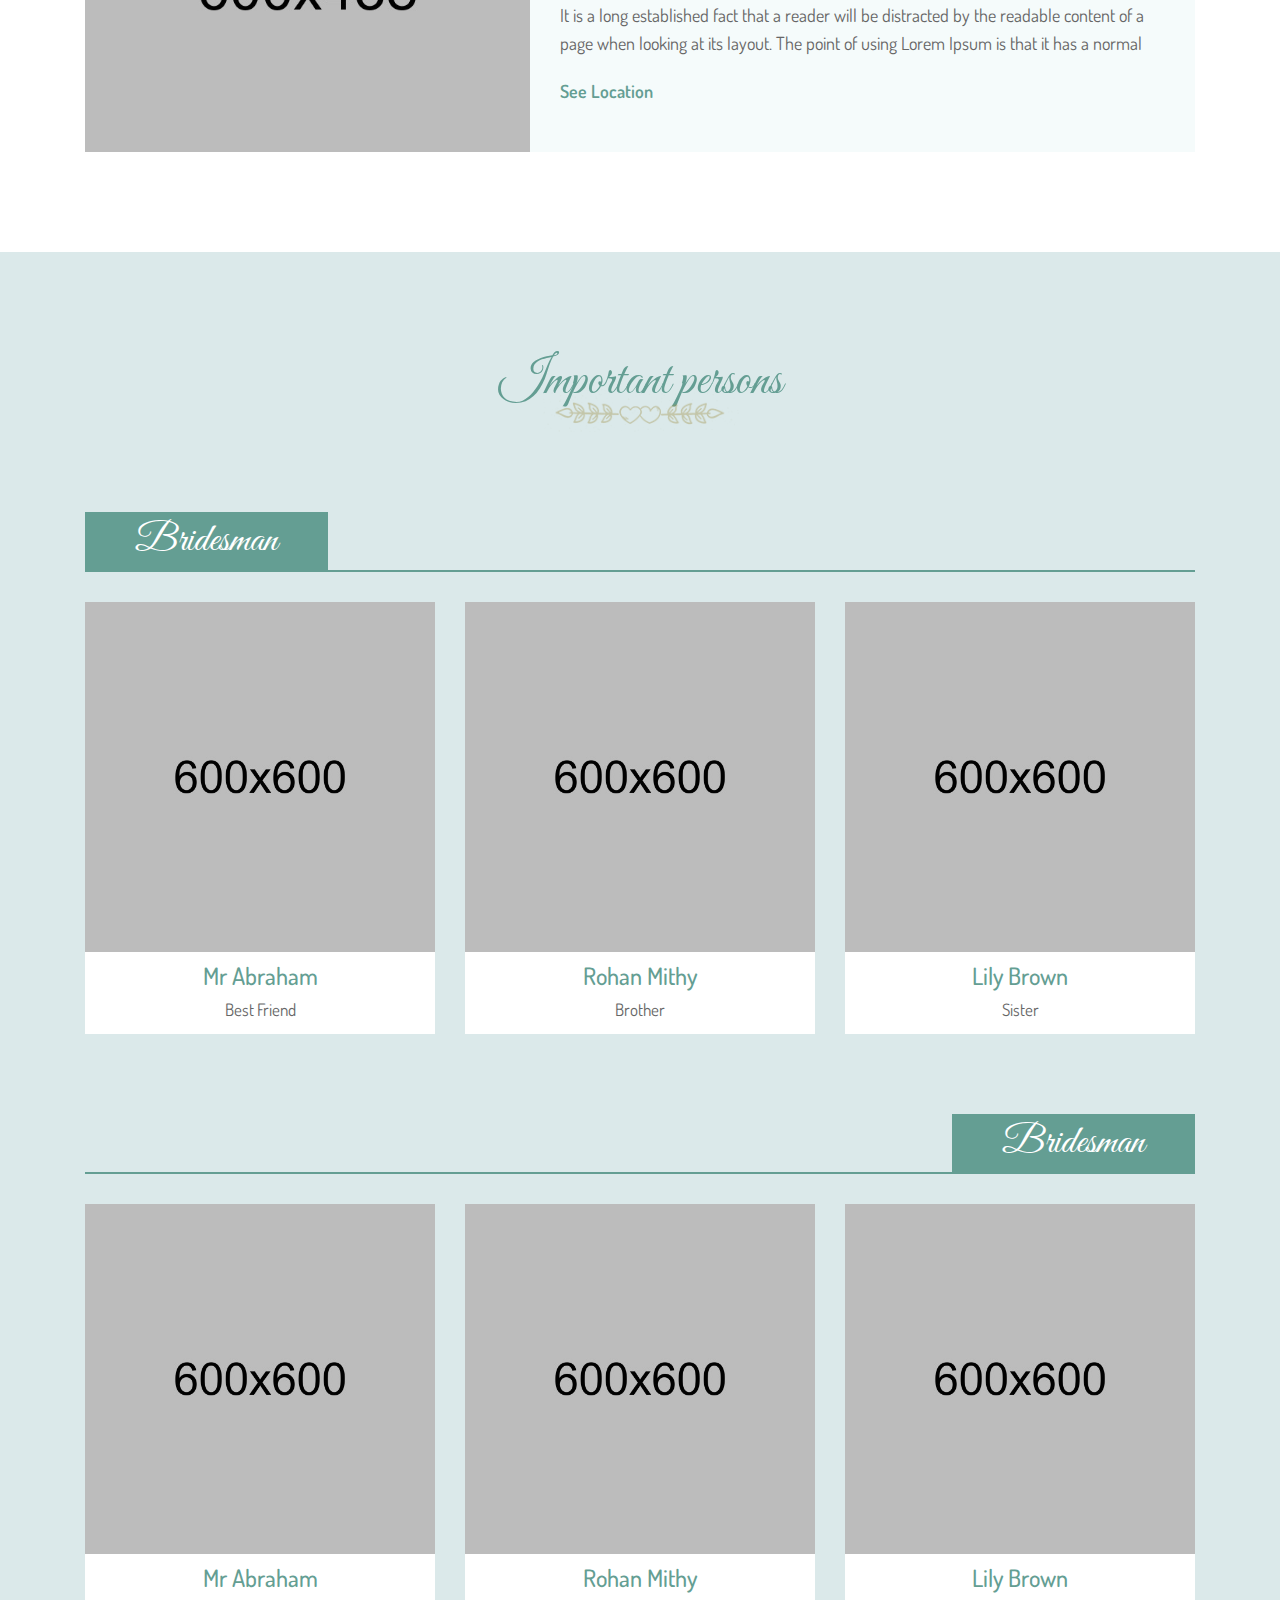
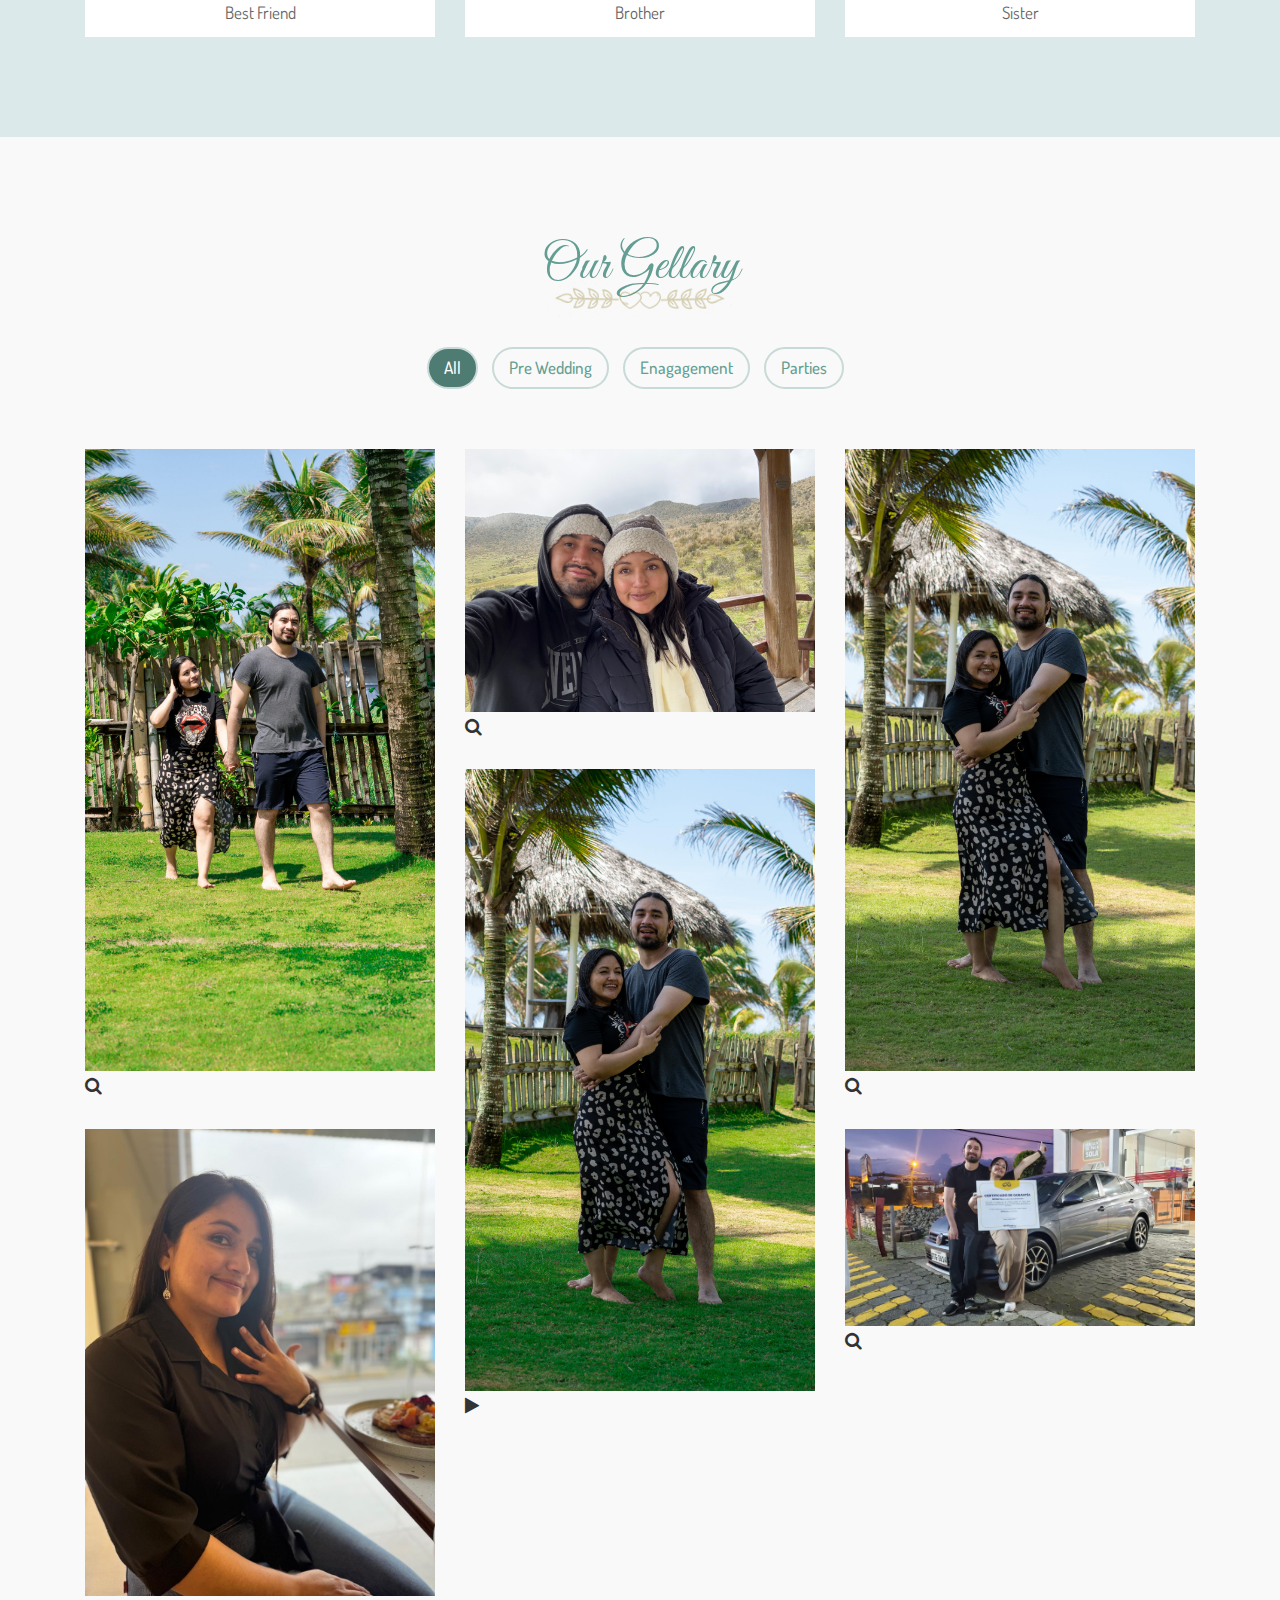
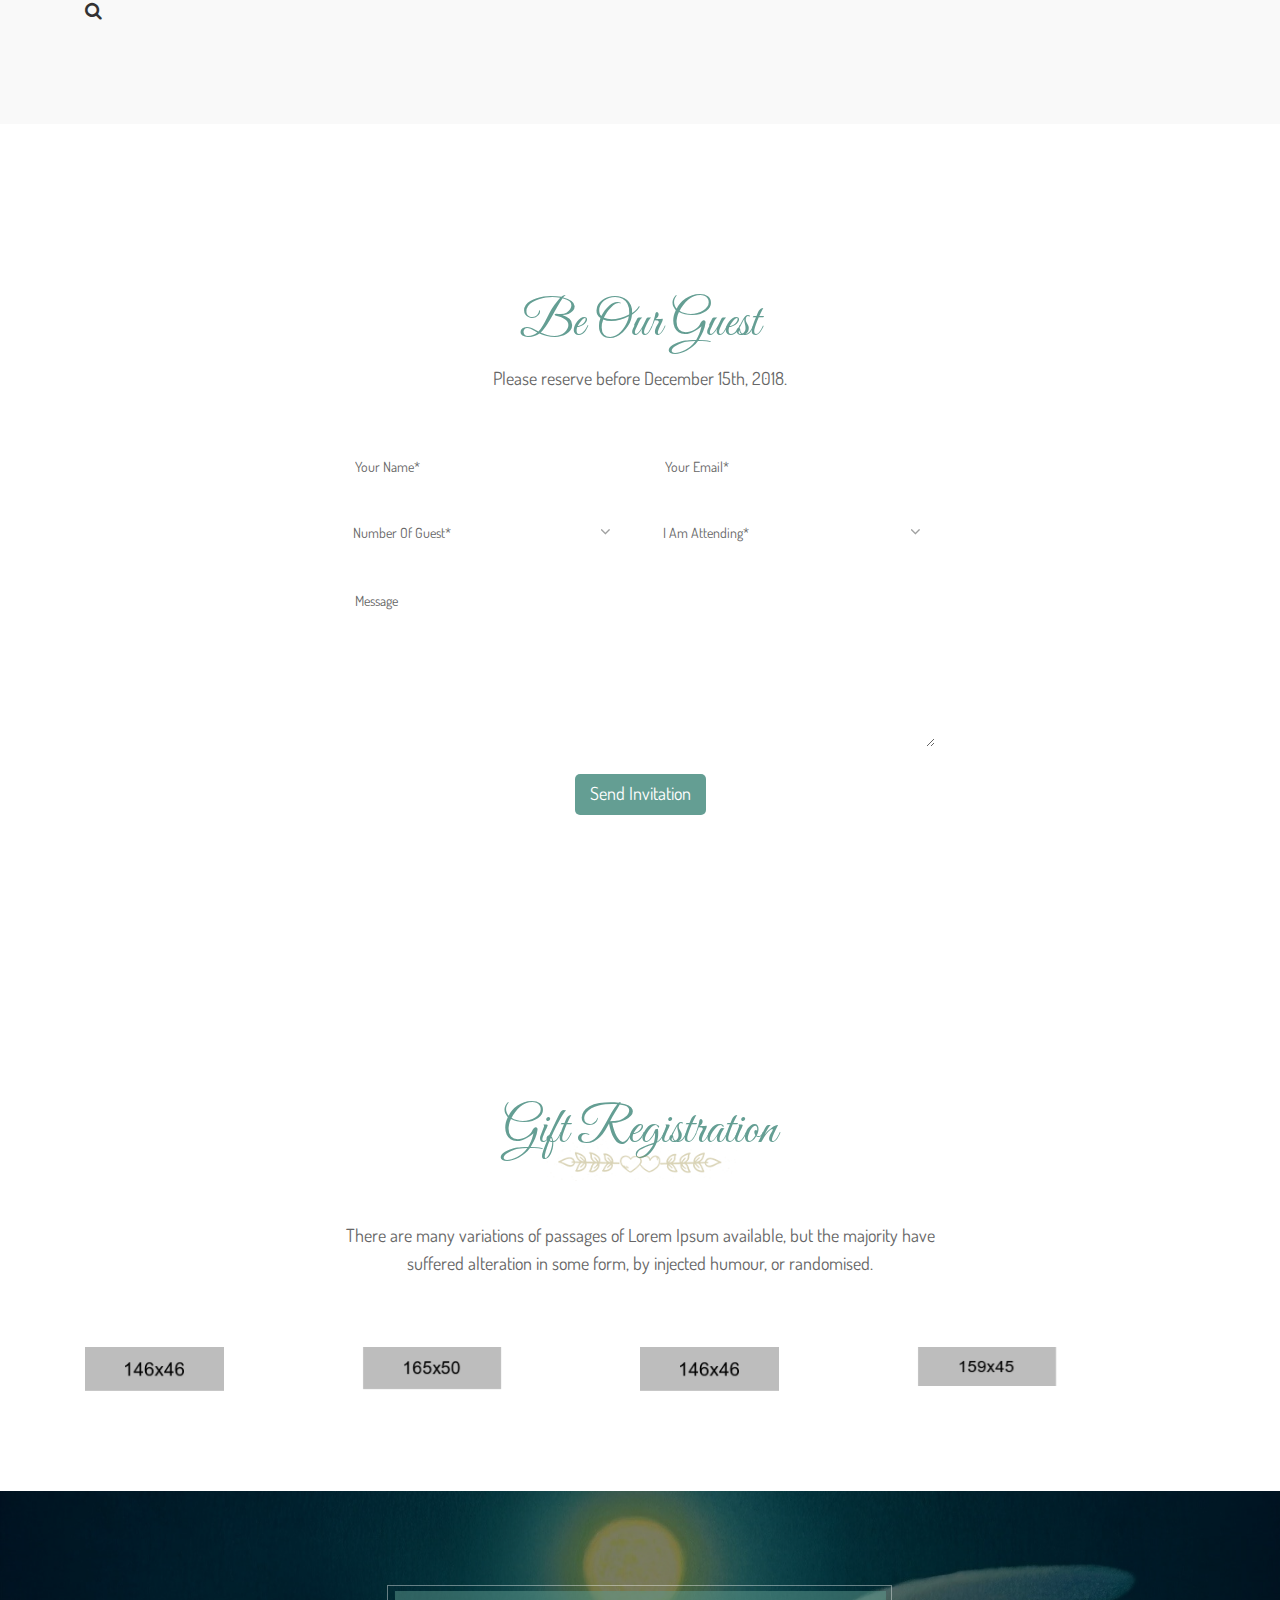
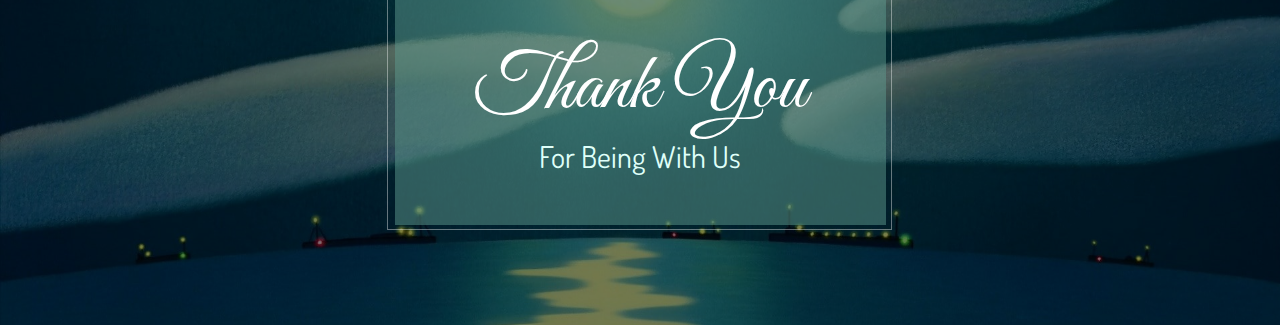
<file: index-10.html>
<!doctype html>
<html class="no-js" lang="en">

<head>
    <meta charset="utf-8">
    <meta name="viewport" content="width=device-width, initial-scale=1">
    <title>Lavelo - Wedding HTML5 Template</title>
    <link rel="shortcut icon" type="image/png" href="img/icon.png">
    <!-- Place favicon.ico in the root directory -->
    <!-- animate.css -->
    <link rel="stylesheet" href="css/animate.css">
    <!-- bootstrap.min.css -->
    <link rel="stylesheet" href="css/bootstrap.min.css">
    <!-- magnific-popup.css -->
    <link rel="stylesheet" href="css/magnific-popup.css">
    <!-- slicknav.min.css -->
    <link rel="stylesheet" href="css/slicknav.min.css">
    <!-- font-awesome.min.css -->
    <link rel="stylesheet" href="css/font-awesome.min.css">
    <!-- flaticon.css -->
    <link rel="stylesheet" href="css/flaticon.css">
    <!-- owl.carousel.min.css -->
    <link rel="stylesheet" href="css/owl.carousel.min.css">
    <!-- swiper.min.css -->
    <link rel="stylesheet" href="css/swiper.min.css">
    <!-- default-css.css -->
    <link rel="stylesheet" href="css/default-css.css">
    <!-- style.css -->
    <link rel="stylesheet" href="css/style.css">
    <!-- responsive.css -->
    <link rel="stylesheet" href="css/responsive.css">
</head>

<body id="home">
    <!--[if lte IE 9]>
            <p class="browserupgrade">You are using an <strong>outdated</strong> browser. Please <a href="https://browsehappy.com/">upgrade your browser</a> to improve your experience and security.</p>
        <![endif]-->

    <!-- preloader area start -->
    <div class="preloader">
       <div class="hart-wrap">
            <div class="heart"></div>
       </div>
    </div>
    <!-- prealoader area end -->
    <!-- header-area start -->
    <header class="sticky-header">
        <div class="header-area">
            <div class="container">
                <div class="row">
                    <div class="col-lg-3 col-md-11 col-sm-11 col-10">
                        <div class="logo">
                            <h1><a href="index.html">Harry<span><i class="fa fa-heart" aria-hidden="true"></i></span>Nancy</a></h1>
                        </div>
                    </div>
                    <div class="col-lg-9 d-none d-lg-block">
                        <div class="main-menu">
                            <nav id="nav_mobile_menu">
                                <ul class="">
                                    <li class="active"><a href="#home">Home</a></li>
                                    <li><a href="#cuple">Cuple</a></li>
                                    <li><a href="#story">Story</a></li>
                                    <li><a href="#event">Eevent</a></li>
                                    <li><a href="#people">People</a></li>
                                    <li><a href="#gallery">Gallery</a></li>
                                    <li><a href="#Contact">Rsvp</a></li>
                                    <li><a href="blog.html">blog</a>
                                        <ul class="submenu">
                                            <li><a href="blog.html">blog</a></li>
                                            <li><a href="blog-details.html">blog details</a></li>
                                        </ul>
                                    </li>
                                </ul>
                            </nav>
                        </div>
                    </div>
                    <div class="col-12 d-block d-lg-none">
                        <div id="mobile_menu"></div>
                    </div>
                </div>
            </div>
        </div>
    </header>
    <!-- header-area end -->
    <!-- slider-area start -->
    <div class="slider-area slider-two parallax pt--90">
        <div class="swiper-container">
            <div class="single-slider swiper-slide">
                <div id="container" class="surface-shader">
                    <div id="output" class="background-container"></div>
                </div>
                <div class="container">
                    <div class="slider-content sd-default-content  wow zoomIn"data-wow-duration="0.8s">
                        <div class="col-lg-12">
                            <span>WE’RE GETTING MARRIED</span>
                            <h4  class="wow fadeInUp" data-wow-delay="2.5s">Save Our Date</h4>
                            <p>25 December 2017</p>
                        </div>
                    </div>
                </div>
            </div>
        </div>
    </div>
    <!-- slider-area end -->
    <!-- couple-area start -->
    <div id="cuple" class="couple-area pt--100 pb--80">
        <div class="container">
            <div class="col-l2">
                <div class="section-title text-center">
                    <h2>Happy Cuple</h2>
                </div>
            </div>
            <div class="couple-item">
                <div class="row">
                    <div class="col-lg-5 col-md-12 col-sm-12 couple-single">
                        <div class="couple-img">
                            <img src="img/couple/5.jpg" alt="">
                        </div>
                        <div class="couple-content  mt--30">
                            <h4>NANCY ELIZABETH</h4>
                            <p>Hi I am Nancy Elizabeth. I am going to introduce myself.I am a professional graphic designer.</p>
                        </div>
                        <div class="social-icon">
                            <ul class="d-flex">
                                <li><a href="#"><i class="fa fa-facebook"></i></a></li>
                                <li><a href="#"><i class="fa fa-twitter"></i></a></li>
                                <li><a href="#"><i class="fa fa-google-plus"></i></a></li>
                                <li><a href="#"><i class="fa fa-linkedin"></i></a></li>
                            </ul>
                        </div>
                    </div>
                    <div class="col-lg-2 couple-single">
                        <div class="couple-shape">
                            <img src="img/couple/2.png" alt="">
                        </div>
                    </div>
                    <div class="col-lg-5 col-md-12 col-sm-12 couple-single md-0">
                        <div class="couple-img">
                            <img src="img/couple/6.jpg" alt="">
                        </div>
                        <div class="couple-content mt--30">
                            <h4>HARRY WILLIAM</h4>
                            <p>Hi I am Nancy Elizabeth. I am going to introduce myself.I am a professional graphic designer. </p>
                        </div>
                        <div class="social-icon">
                            <ul class="d-flex">
                                <li><a href="#"><i class="fa fa-facebook"></i></a></li>
                                <li><a href="#"><i class="fa fa-twitter"></i></a></li>
                                <li><a href="#"><i class="fa fa-google-plus"></i></a></li>
                                <li><a href="#"><i class="fa fa-linkedin"></i></a></li>
                            </ul>
                        </div>
                    </div>
                </div>
            </div>
        </div>
    </div>
    <!-- couple-area end -->
    <!-- start count-down-section -->
    <div class="count-down-area count-down-area-sub">
        <section class="count-down-section section-padding parallax" data-speed="7">
            <div class="container">
                <div class="row">
                    <div class="col-12 col-md-4">
                        <h2 class="big"><span>We Are Waiting For.....</span> The Big Day</h2>
                    </div>
                    <div class="col-12 col-md-8 ">
                        <div class="count-down-clock">
                            <div id="clock">
                            </div>
                        </div>
                    </div>
                </div>
                <!-- end row -->
            </div>
            <!-- end container -->
        </section>
    </div>
    <!-- end count-down-section -->
    <!-- story area start -->
    <div id="story" class="story-area ptb--100">
        <div class="container">
            <div class="col-l2">
                <div class="section-title text-center">
                    <h2>Our Story</h2>
                </div>
            </div>
            <div class="row">
	            <div class="col-md-12">
	                <div class="story clearfix">
	                   <div class="story-top"></div>
	                   <div class="content-wrapper">
	                      <div class="item">
	                         <div class="story-icon">
	                            <span class="flaticon-birds-in-love"></span>
	                         </div>
	                         <div class="story-content">
	                            <div class="image-wrap">
	                               <div class="single-image">
	                                  <div>
	                                    <img src="img/story/1.jpg" alt="">
	                                  </div>
	                               </div>
	                            </div>
	                            <h2>First time we met</h2>
	                            <span class="date">July 20, 2017</span>
	                            <p>There are many variations of passages of Lorem Ipsum available, but the majority have suffered alteration in some,</p>
	                            <div class="story-button">
	                               <a class="theme-btn" href="#" target="_blank" title="READ MORE">READ MORE</a>
	                            </div>
	                         </div>
	                      </div>
	                      <div class="item">
	                         <div class="story-icon">
	                            <span class="flaticon-birds-in-love"></span>
	                         </div>
	                         <div class="story-content">
	                            <div class="image-wrap">
	                               <div class="single-image">
	                                  <div>
	                                    <img src="img/story/2.jpg" alt="">
	                                  </div>
	                               </div>
	                            </div>
	                            <h2>Our First Date</h2>
	                            <span class="date">Dec 25, 2017</span>
	                            <p>There are many variations of passages of Lorem Ipsum available, but the majority have suffered alteration in some,</p>
	                            <div class="story-button">
	                               <a class="theme-btn" href="#" target="_blank" title="READ MORE">READ MORE</a>
	                            </div>
	                         </div>
	                      </div>
	                      <div class="item">
	                         <div class="story-icon">
	                            <span class="flaticon-birds-in-love"></span>
	                         </div>
	                         <div class="story-content">
	                            <div class="image-wrap">
	                               <div class="single-image">
	                                  <div>
	                                    <img src="img/story/3.jpg" alt="">
	                                  </div>
	                               </div>
	                            </div>
	                            <h2>Our Marriage Proposal</h2>
	                            <span class="date">Jan 10, 2018</span>
	                            <p>There are many variations of passages of Lorem Ipsum available, but the majority have suffered alteration in some,</p>
	                            <div class="story-button">
	                               <a class="theme-btn" href="#" target="_blank" title="READ MORE">READ MORE</a>
	                            </div>
	                         </div>
	                      </div>
	                       <div class="item">
	                         <div class="story-icon">
	                            <span class="flaticon-birds-in-love"></span>
	                         </div>
	                         <div class="story-content">
	                            <div class="image-wrap">
	                               <div class="single-image">
	                                  <div>
	                                    <img src="img/story/1.jpg" alt="">
	                                  </div>
	                               </div>
	                            </div>
	                            <h2>Our Engagement</h2>
	                            <span class="date">Jan 22, 2018</span>
	                            <p>There are many variations of passages of Lorem Ipsum available, but the majority have suffered alteration in some,</p>
	                            <div class="story-button">
	                               <a class="theme-btn" href="#" target="_blank" title="READ MORE">READ MORE</a>
	                            </div>
	                         </div>
	                      </div>
	                   </div>
	                   <div class="story-bottom"></div>
	                </div>
	            </div>
        	  </div>
        </div>
    </div>
    <!-- story area end -->
    <!-- welcome area start-->
    <div class="welcome-area">
        <div class="container">
            <div class="row">
                <div class="col-lg-12">
                    <div class="welcome-content">
                        <h2>Welcome to our big day</h2>
                        <p>It is a long established fact that a reader will be distracted by the readable content of a page when looking at its layout. The point of using Lorem Ipsum is that it has a more-or less normal distribution of letters</p>
                        <div class="btn"><a href="#Contact">RSVP</a></div>
                        <div class="btn"><a class="popup-gmaps" href="https://www.google.com/maps/embed?pb=!1m18!1m12!1m3!1d25211.21212385712!2d144.95275648773628!3d-37.82748510398018!2m3!1f0!2f0!3f0!3m2!1i1024!2i768!4f13.1!3m3!1m2!1s0x6ad642af0f11fd81%3A0x5045675218ce7e0!2zTWVsYm91cm5lIFZJQyAzMDA0LCDgpoXgprjgp43gpp_gp43gprDgp4fgprLgpr_gpq_gprzgpr4!5e0!3m2!1sbn!2sbd!4v1503742051881">Location</a></div>
                    </div>
                </div>
            </div>
        </div>
    </div>
    <!-- welcome area end-->
       <!-- service-area start -->
    <div id="event" class="service-area ptb--100">
        <div class="container">
            <div class="col-l2">
                <div class="section-title text-center">
                    <h2>When & Where</h2>
                </div>
            </div>
            <div class="service-area-menu">
                <ul class="nav nav-tabs d-flex">
                    <li class="active"><a data-toggle="tab" href="#Wedding">Wedding Ceremony</a></li>
                    <li><a data-toggle="tab" href="#menu1">Wedding Party</a></li>
                    <li><a data-toggle="tab" href="#menu2">Wedding Dinner</a></li>
                    <li><a data-toggle="tab" href="#menu3">Reception Party</a></li>
                </ul>
                <div class="tab-content">
                    <div id="Wedding" class="tab-pane fade show active">
                        <div class="Ceremony-wrap">
                            <div class="row">
                                <div class="col-lg-5">
                                    <div class="ceromony-img">
                                        <img src="img/service/1.jpg" alt="">
                                    </div>
                                </div>
                                <div class="col-lg-7">
                                    <div class="ceromony-content">
                                        <h3>Wedding Ceremony</h3>
                                        <span>Sunday, 25 July 18, 9.00 AM-5.00 PM</span>
                                        <span>256 Apay Road,Califonia Bong, London</span>
                                        <p>It is a long established fact that a reader will be distracted by the readable content of a page when looking at its layout. The point of using Lorem Ipsum is that it has a  normal </p>
                                        <a class="popup-gmaps" href="https://www.google.com/maps/embed?pb=!1m18!1m12!1m3!1d25211.21212385712!2d144.95275648773628!3d-37.82748510398018!2m3!1f0!2f0!3f0!3m2!1i1024!2i768!4f13.1!3m3!1m2!1s0x6ad642af0f11fd81%3A0x5045675218ce7e0!2zTWVsYm91cm5lIFZJQyAzMDA0LCDgpoXgprjgp43gpp_gp43gprDgp4fgprLgpr_gpq_gprzgpr4!5e0!3m2!1sbn!2sbd!4v1503742051881">See Location</a>
                                    </div>
                                </div>
                            </div>
                        </div>
                    </div>
                    <div id="menu1" class="tab-pane fade">
                        <div class="Ceremony-wrap">
                            <div class="row">
                                <div class="col-lg-7">
                                    <div class="ceromony-content ceromony-content2">
                                        <h3>Wedding Party</h3>
                                        <span>Sunday, 25 July 18, 9.00 AM-5.00 PM</span>
                                        <span>256 Apay Road,Califonia Bong, London</span>
                                        <p>It is a long established fact that a reader will be distracted by the readable content of a page when looking at its layout. The point of using Lorem Ipsum is that it has a more-or-less normal </p>
                                        <a class="popup-gmaps" href="https://www.google.com/maps/embed?pb=!1m18!1m12!1m3!1d25211.21212385712!2d144.95275648773628!3d-37.82748510398018!2m3!1f0!2f0!3f0!3m2!1i1024!2i768!4f13.1!3m3!1m2!1s0x6ad642af0f11fd81%3A0x5045675218ce7e0!2zTWVsYm91cm5lIFZJQyAzMDA0LCDgpoXgprjgp43gpp_gp43gprDgp4fgprLgpr_gpq_gprzgpr4!5e0!3m2!1sbn!2sbd!4v1503742051881">See Location</a>
                                    </div>
                                </div>
                                <div class="col-lg-5">
                                    <div class="ceromony-img">
                                        <img src="img/service/2.jpg" alt="">
                                    </div>
                                </div>
                            </div>
                        </div>
                    </div>
                    <div id="menu2" class="tab-pane fade">
                        <div class="Ceremony-wrap">
                            <div class="row">
                                <div class="col-lg-5">
                                    <div class="ceromony-img">
                                        <img src="img/service/3.jpg" alt="">
                                    </div>
                                </div>
                                <div class="col-lg-7">
                                    <div class="ceromony-content">
                                        <h3>Wedding Dinner</h3>
                                        <span>Sunday, 25 July 18, 9.00 AM-5.00 PM</span>
                                        <span>256 Apay Road,Califonia Bong, London</span>
                                        <p>It is a long established fact that a reader will be distracted by the readable content of a page when looking at its layout. The point of using Lorem Ipsum is that it has a more-or-less normal </p>
                                        <a class="popup-gmaps" href="https://www.google.com/maps/embed?pb=!1m18!1m12!1m3!1d25211.21212385712!2d144.95275648773628!3d-37.82748510398018!2m3!1f0!2f0!3f0!3m2!1i1024!2i768!4f13.1!3m3!1m2!1s0x6ad642af0f11fd81%3A0x5045675218ce7e0!2zTWVsYm91cm5lIFZJQyAzMDA0LCDgpoXgprjgp43gpp_gp43gprDgp4fgprLgpr_gpq_gprzgpr4!5e0!3m2!1sbn!2sbd!4v1503742051881">See Location</a>
                                    </div>
                                </div>
                            </div>
                        </div>
                    </div>
                    <div id="menu3" class="tab-pane fade">
                        <div class="Ceremony-wrap">
                            <div class="row">
                                <div class="col-lg-7">
                                    <div class="ceromony-content ceromony-content2">
                                        <h3>Reception Party</h3>
                                        <span>Sunday, 25 July 18, 9.00 AM-5.00 PM</span>
                                        <span>256 Apay Road,Califonia Bong, London</span>
                                        <p>It is a long established fact that a reader will be distracted by the readable content of a page when looking at its layout. The point of using Lorem Ipsum is that it has a more-or-less normal </p>
                                        <a class="popup-gmaps" href="https://www.google.com/maps/embed?pb=!1m18!1m12!1m3!1d25211.21212385712!2d144.95275648773628!3d-37.82748510398018!2m3!1f0!2f0!3f0!3m2!1i1024!2i768!4f13.1!3m3!1m2!1s0x6ad642af0f11fd81%3A0x5045675218ce7e0!2zTWVsYm91cm5lIFZJQyAzMDA0LCDgpoXgprjgp43gpp_gp43gprDgp4fgprLgpr_gpq_gprzgpr4!5e0!3m2!1sbn!2sbd!4v1503742051881">See Location</a>
                                    </div>
                                </div>
                                <div class="col-lg-5">
                                    <div class="ceromony-img">
                                        <img src="img/service/2.jpg" alt="">
                                    </div>
                                </div>
                            </div>
                        </div>
                    </div>
                </div>
            </div>
        </div>
    </div>
    <!-- service-area end -->
    <!--person-area start -->
    <div id="people" class="person-area pt--100 pb--70 pb-40">
        <div class="container">
            <div class="col-l2">
                <div class="section-title text-center">
                    <h2>Important persons</h2>
                </div>
            </div>
            <div class="person-item pu-0">
                <div class="row">
                    <div class="col-12">
                        <div class="person-title">
                            <h3>Bridesman</h3>
                        </div>
                    </div>
                </div>
                <div class="row">
                    <div class="col-lg-4 col-md-6 col-sm-6">
                        <div class="person-wrap">
                            <div class="person-img">
                                <img src="img/person/1.jpg" alt="">
                                <div class="social-list">
                                    <ul>
                                        <li><a href="#"><i class="fa fa-facebook-f"></i></a></li>
                                        <li><a href="#"><i class="fa fa-twitter"></i></a></li>
                                        <li><a href="#"><i class="fa fa-skype"></i></a></li>
                                    </ul>
                                </div>
                            </div>
                            <div class="person-content">
                                <h3>Mr Abraham</h3>
                                <span>Best Friend</span>
                            </div>
                        </div>
                    </div>
                    <div class="col-lg-4 col-md-6 col-sm-6">
                        <div class="person-wrap">
                            <div class="person-img">
                                <img src="img/person/2.jpg" alt="">
                                <div class="social-list">
                                    <ul>
                                        <li><a href="#"><i class="fa fa-facebook-f"></i></a></li>
                                        <li><a href="#"><i class="fa fa-twitter"></i></a></li>
                                        <li><a href="#"><i class="fa fa-skype"></i></a></li>
                                    </ul>
                                </div>
                            </div>
                            <div class="person-content">
                                <h3>Rohan Mithy</h3>
                                <span>Brother</span>
                            </div>
                        </div>
                    </div>
                    <div class="col-lg-4 col-md-6 col-sm-6">
                        <div class="person-wrap">
                            <div class="person-img">
                                <img src="img/person/3.jpg" alt="">
                                <div class="social-list">
                                    <ul>
                                        <li><a href="#"><i class="fa fa-facebook-f"></i></a></li>
                                        <li><a href="#"><i class="fa fa-twitter"></i></a></li>
                                        <li><a href="#"><i class="fa fa-skype"></i></a></li>
                                    </ul>
                                </div>
                            </div>
                            <div class="person-content">
                                <h3>Lily Brown</h3>
                                <span>Sister</span>
                            </div>
                        </div>
                    </div>
                </div>
            </div>
            <div class="person-item person-item2">
                <div class="row">
                    <div class="col-12">
                        <div class="person-title text-right">
                            <h3>Bridesman</h3>
                        </div>
                    </div>
                </div>
                <div class="row">
                    <div class="col-lg-4 col-md-6 col-sm-6">
                        <div class="person-wrap">
                            <div class="person-img">
                                <img src="img/person/5.jpg" alt="">
                                <div class="social-list">
                                    <ul>
                                        <li><a href="#"><i class="fa fa-facebook-f"></i></a></li>
                                        <li><a href="#"><i class="fa fa-twitter"></i></a></li>
                                        <li><a href="#"><i class="fa fa-skype"></i></a></li>
                                    </ul>
                                </div>
                            </div>
                            <div class="person-content">
                                <h3>Mr Abraham</h3>
                                <span>Best Friend</span>
                            </div>
                        </div>
                    </div>
                    <div class="col-lg-4 col-md-6 col-sm-6">
                        <div class="person-wrap">
                            <div class="person-img">
                                <img src="img/person/6.jpg" alt="">
                                <div class="social-list">
                                    <ul>
                                        <li><a href="#"><i class="fa fa-facebook-f"></i></a></li>
                                        <li><a href="#"><i class="fa fa-twitter"></i></a></li>
                                        <li><a href="#"><i class="fa fa-skype"></i></a></li>
                                    </ul>
                                </div>
                            </div>
                            <div class="person-content">
                                <h3>Rohan Mithy</h3>
                                <span>Brother</span>
                            </div>
                        </div>
                    </div>
                    <div class="col-lg-4 col-md-6 col-sm-6">
                        <div class="person-wrap">
                            <div class="person-img">
                                <img src="img/person/7.jpg" alt="">
                                <div class="social-list">
                                    <ul>
                                        <li><a href="#"><i class="fa fa-facebook-f"></i></a></li>
                                        <li><a href="#"><i class="fa fa-twitter"></i></a></li>
                                        <li><a href="#"><i class="fa fa-skype"></i></a></li>
                                    </ul>
                                </div>
                            </div>
                            <div class="person-content">
                                <h3>Lily Brown</h3>
                                <span>Sister</span>
                            </div>
                        </div>
                    </div>
                </div>
            </div>
        </div>
    </div>
    <!--person-area end -->
    <!-- gallery area start -->
    <div id="gallery" class="gallery-area pt--100 pb--70">
        <div class="container">
            <div class="row">
                <div class="col-12">
                    <div class="section-title text-center">
                        <h2>Our Gellary</h2>
                    </div>
                </div>
                <div class="col-12">
                    <div class="gallery-menu text-center">
                        <button class="active" data-filter="*">All</button>
                        <button data-filter=".Pre-Wedding">Pre Wedding</button>
                        <button data-filter=".Enagagement">Enagagement</button>
                        <button data-filter=".Parties">Parties</button>
                    </div>
                </div>
            </div>
            <div class="row grid">
                <div class="col-lg-4 col-md-6 col-sm-6 col-12 grid-item Pre-Wedding">
                    <div class="gallery-single">
                        <img src="img/gallery/1.jpg" alt="">
                        <div class="social-1st">
                            <ul>
                                <li><a href="img/gallery/1.jpg" class="expand-img"><i class="fa fa-search"></i></a></li>
                            </ul>
                        </div>
                    </div>
                </div>
                <div class="col-lg-4 col-md-6 col-sm-6 col-12 grid-item Enagagement">
                    <div class="gallery-single">
                        <img src="img/gallery/4.jpg" alt="">
                        <div class="social-1st">
                            <ul>
                                <li><a href="img/gallery/4.jpg" class="expand-img"><i class="fa fa-search"></i></a></li>
                            </ul>
                        </div>
                    </div>
                </div>
                <div class="col-lg-4 col-md-6 col-12 col-sm-6 grid-item Pre-Wedding">
                    <div class="gallery-single">
                        <img src="img/gallery/2.jpg" alt="">
                        <div class="social-1st">
                            <ul>
                                <li><a href="img/gallery/2.jpg" class="expand-img"><i class="fa fa-search"></i></a></li>
                            </ul>
                        </div>
                    </div>
                </div>
                <div class="col-lg-4 col-md-6 col-12 col-sm-6 grid-item Parties">
                    <div class="gallery-single">
                        <img src="img/gallery/3.jpg" alt="">
                        <div class="social-1st">
                            <ul>
                                <li> <a href="https://https://www.youtube.com/watch?v=Wxy80QvnMwA" data-type="iframe" class="expand-video">
                                    <i class="fa fa-play"></i>
                                   </a>
                                </li>
                            </ul>
                        </div>
                    </div>
                </div>
                <div class="col-lg-4 col-md-6 col-12 col-sm-6 grid-item Enagagement Parties">
                    <div class="gallery-single">
                        <img src="img/gallery/5.jpg" alt="">
                        <div class="social-1st">
                            <ul>
                                <li><a href="img/gallery/5.jpg" class="expand-img"><i class="fa fa-search"></i></a></li>
                            </ul>
                        </div>
                    </div>
                </div>
                <div class="col-lg-4 col-md-6 col-12 col-sm-6 grid-item Enagagement Parties">
                    <div class="gallery-single">
                        <img src="img/gallery/6.jpg" alt="">
                        <div class="social-1st">
                            <ul>
                                <li><a href="img/gallery/6.jpg" class="expand-img"><i class="fa fa-search"></i></a></li>
                            </ul>
                        </div>
                    </div>
                </div>
            </div>
        </div>
    </div>
    <!-- gallery area end -->
    <!-- guest-area strat -->
    <div id="Contact" class="guest-area">
        <div class="container">
            <div class="row">
                <div class="col-lg-8 offset-lg-2">
                    <div class="guest-wrap">
                        <div class="col-12">
                            <div class="section-title section-title4 text-center">
                                <h2>Be Our Guest</h2>
                                <p>Please reserve before December 15th, 2018.</p>
                            </div>
                        </div>
                        <div class="contact-form form-style">
                            <form id="rsvp-form" action="mail.php" class="validate-rsvp-form" method="post">
                                <div class="row">
                                    <div class="col-12 col-sm-6">
                                        <input type="text" placeholder="Your Name*" id="fname" name="name">
                                    </div>
                                    <div class="col-12  col-sm-6">
                                        <input type="text" placeholder="Your Email*" id="email" name="email">
                                    </div>
                                    <div class="col col-sm-6">
                                        <select class="form-control" name="guest">
                                            <option disabled selected>Number Of Guest*</option>
                                            <option>1</option>
                                            <option>2</option>
                                            <option>3</option>
                                            <option>4</option>
                                        </select>
                                    </div>
                                    <div class="col col-sm-6">
                                        <select class="form-control" name="events">
                                            <option disabled selected>I Am Attending*</option>
                                            <option>Al events</option>
                                            <option>Wedding ceremony</option>
                                            <option>Reception party</option>
                                        </select>
                                    </div>
                                    <div class="col-12">
                                        <textarea class="contact-textarea" placeholder="Message" name="notes"></textarea>
                                    </div>
                                    <div class="col-12 text-center">
                                        <button id="submit" class="submit">Send Invitation</button>
                                        <span id="loader"><i class="fa fa-refresh fa-spin fa-3x fa-fw"></i></span>
                                    </div>
                                     <div class="col col-md-12 success-error-message">
                                        <div id="success">Thank you</div>
                                        <div id="error"> Error occurred while sending email. Please try again later. </div>
                                    </div>
                                </div>
                            </form>
                        </div>
                    </div>
                </div>
            </div>
        </div>
    </div>
    <!-- guest-area end -->
    <!-- Gift Registration start -->
    <div class="Gift-area pt--100 pb--30">
        <div class="container">
            <div class="col-12">
                <div class="section-title text-center">
                    <h2>Gift Registration</h2>
                    <p>There are many variations of passages of Lorem Ipsum available, but the majority have suffered alteration in some form, by injected humour, or randomised.</p>
                </div>
            </div>
            <div class="gift-item">
                <div class="Gift-carousel owl-carousel">
                    <img src="img/gift/3.png" alt="clinet">
                    <img src="img/gift/2.png" alt="clinet">
                    <img src="img/gift/3.png" alt="clinet">
                    <img src="img/gift/4.png" alt="clinet">
                </div>
            </div>
        </div>
    </div>
    <!-- Gift Registration end -->
    <!-- .footer-area start -->
    <div class="footer-area">
        <div class="container">
            <div class="footer-content">
                <div class="content-sub">
                    <h2>Thank You</h2>
                    <span>For Being With Us</span>
                </div>
            </div>
        </div>
    </div>
    <!-- .footer-area start -->
    <!-- strat music-box -->
    <div class="music-box music-box-2">
        <button class="music-box-toggle-btn">
            <i class="fa fa-music" aria-hidden="true"></i>
        </button>
        <div class="music-holder">
            <iframe src="https://w.soundcloud.com/player/?url=https%3A//api.soundcloud.com/tracks/102137206&amp;auto_play=true&amp;hide_related=false&amp;show_comments=true&amp;show_user=true&amp;show_reposts=false&amp;visual=true"></iframe>
        </div>
    </div>
    <!-- end music box -->
    <!-- all js here -->
    <!-- modernizr-3.5.0.min.js -->
    <script src="js/vendor/modernizr-3.5.0.min.js"></script>
    <!-- jquery-2.2.4.min.js -->
    <script src="js/vendor/jquery-2.2.4.min.js"></script>
    <!-- imageloded.min.js -->
    <script src="js/imageloded.min.js"></script>
    <!-- jquery.slicknav.min.js -->
    <script src="js/jquery.slicknav.min.js"></script>
    <!-- isotop.min.js -->
    <script src="js/isotop.min.js"></script>
    <!-- easing-min.js -->
    <script src="js/easing-min.js"></script>
    <!-- owl-carousel.js -->
    <script src="js/owl-carousel.js"></script>
    <!-- magnific-popup.min.js -->
    <script src="js/jquery.magnific-popup.min.js"></script>
    <!-- jquery.mb.YTPlayer.src.js -->
    <script src="js/jquery.mb.YTPlayer.src.js"></script>
    <!-- swiper.min.js -->
    <script src="js/swiper.min.js"></script>
    <!-- countdown.js -->
    <script src="js/countdown.js"></script>
    <!-- flat-surface-shader.js -->
    <script src="js/flat-surface-shader.js"></script>
    <!-- bootstrap.min.js -->
    <script src="js/bootstrap.min.js"></script>
    <!-- jquery-sticky-menu.js -->
    <script src="js/jquery-sticky-menu.js"></script>
    <!-- jquery-validation.js -->
    <script src="js/validation.js"></script>
    <!-- main.js -->
    <script src="js/main.js"></script>
    <!-- wow.min.js -->
    <script src="js/wow.min.js"></script>
    <script>
    new WOW().init();
    </script>
</body>

</html>
</file>
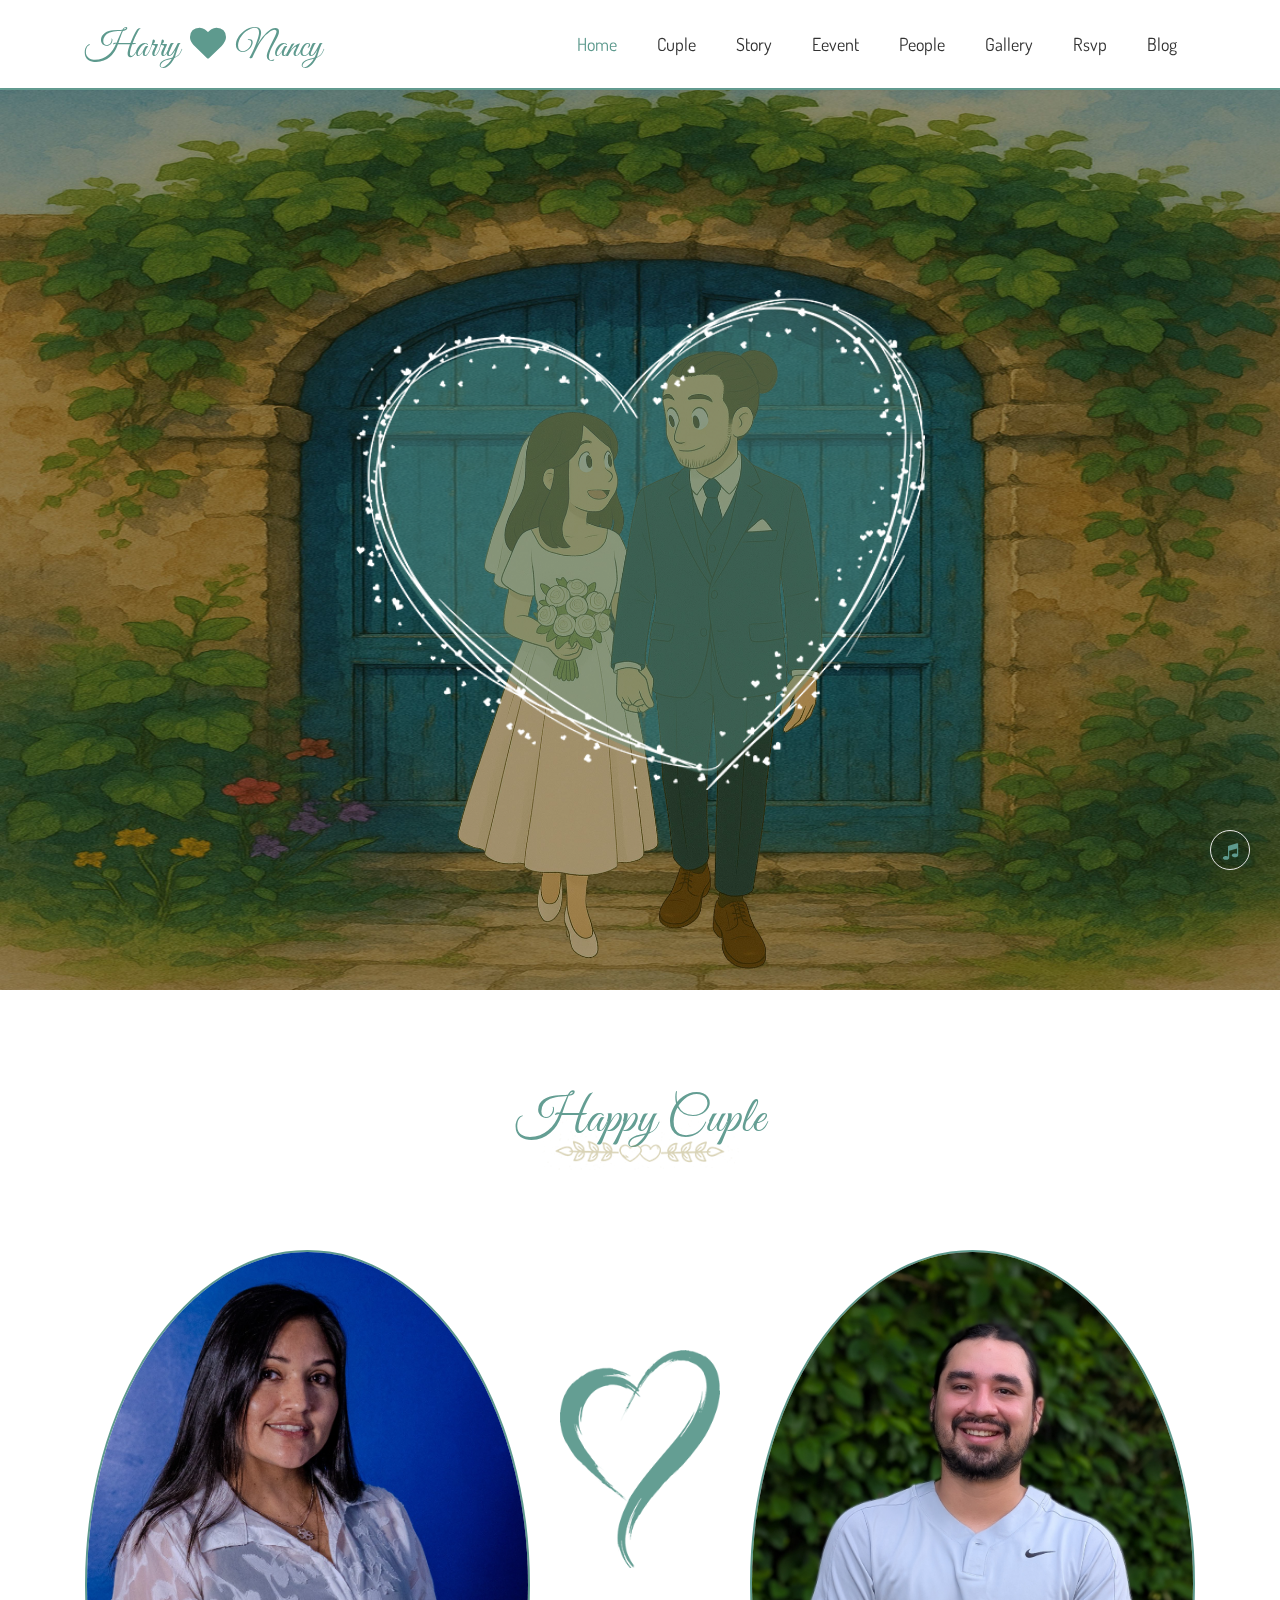
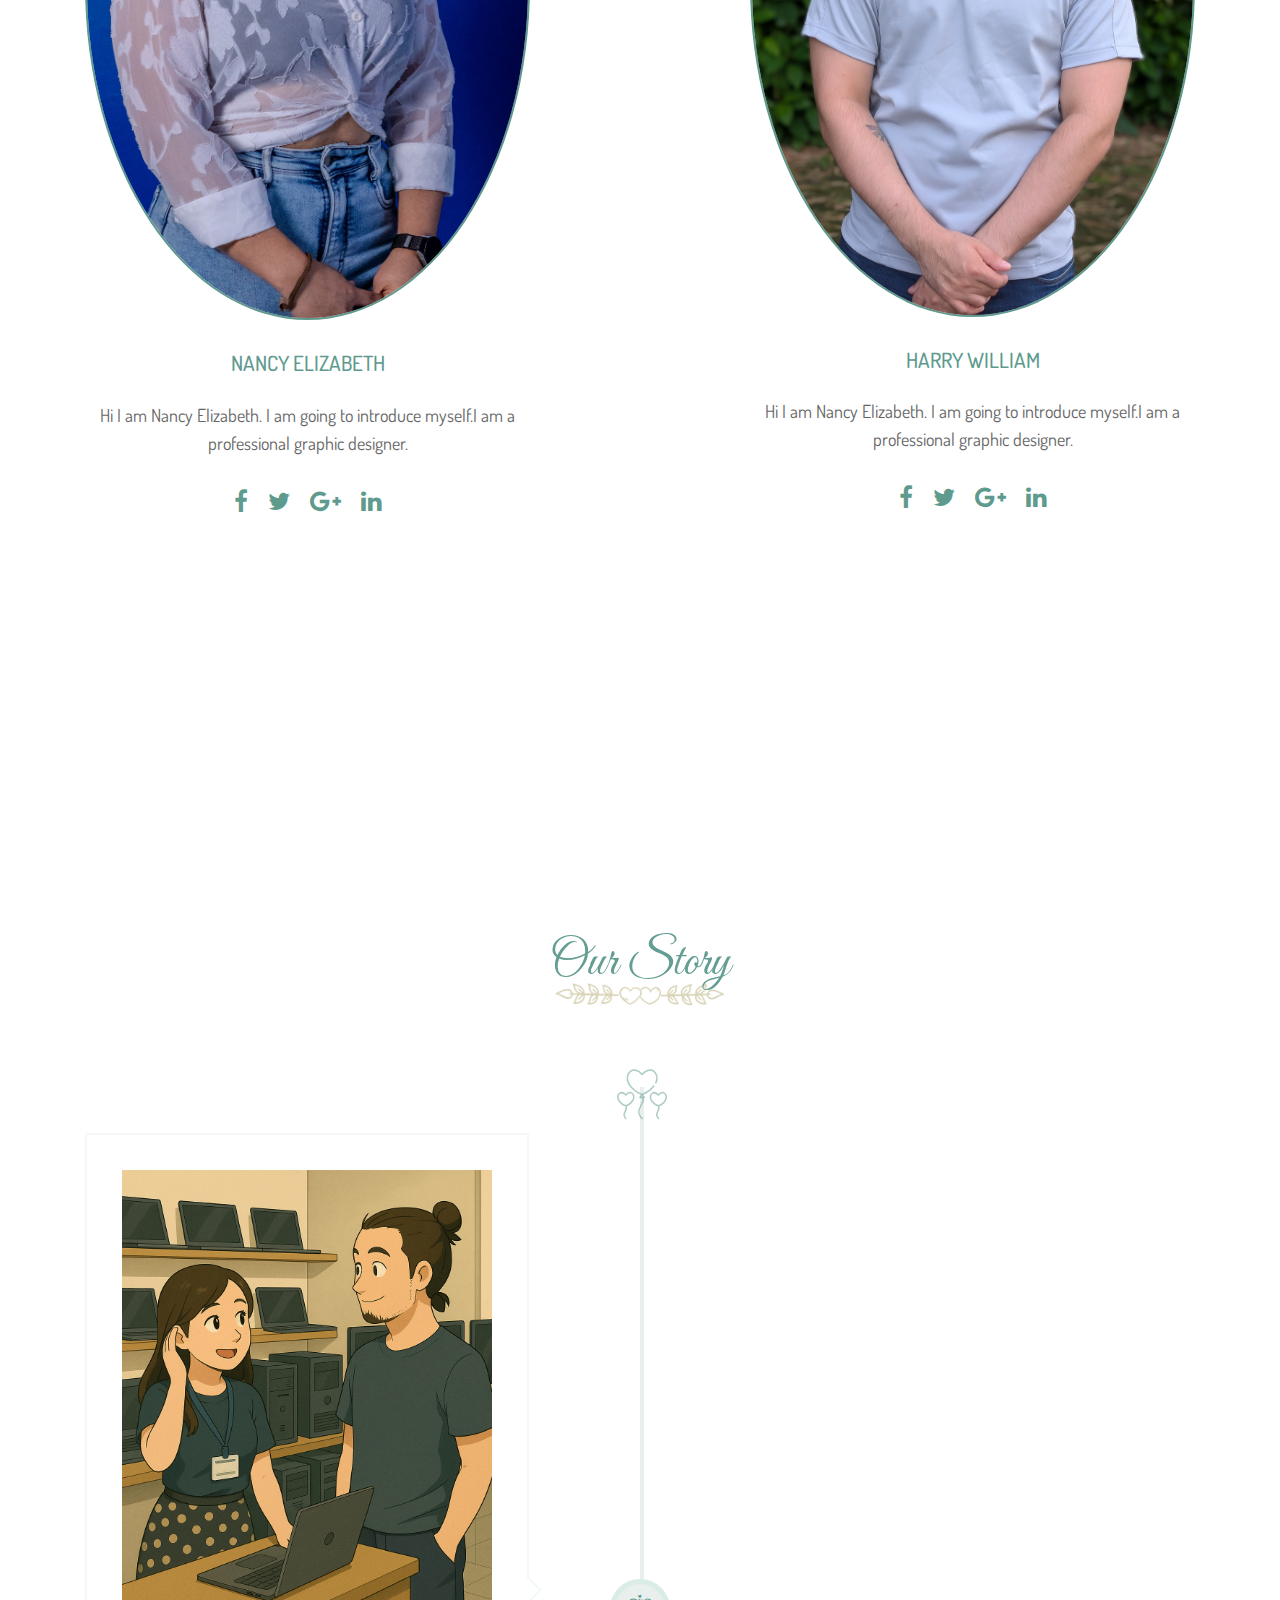
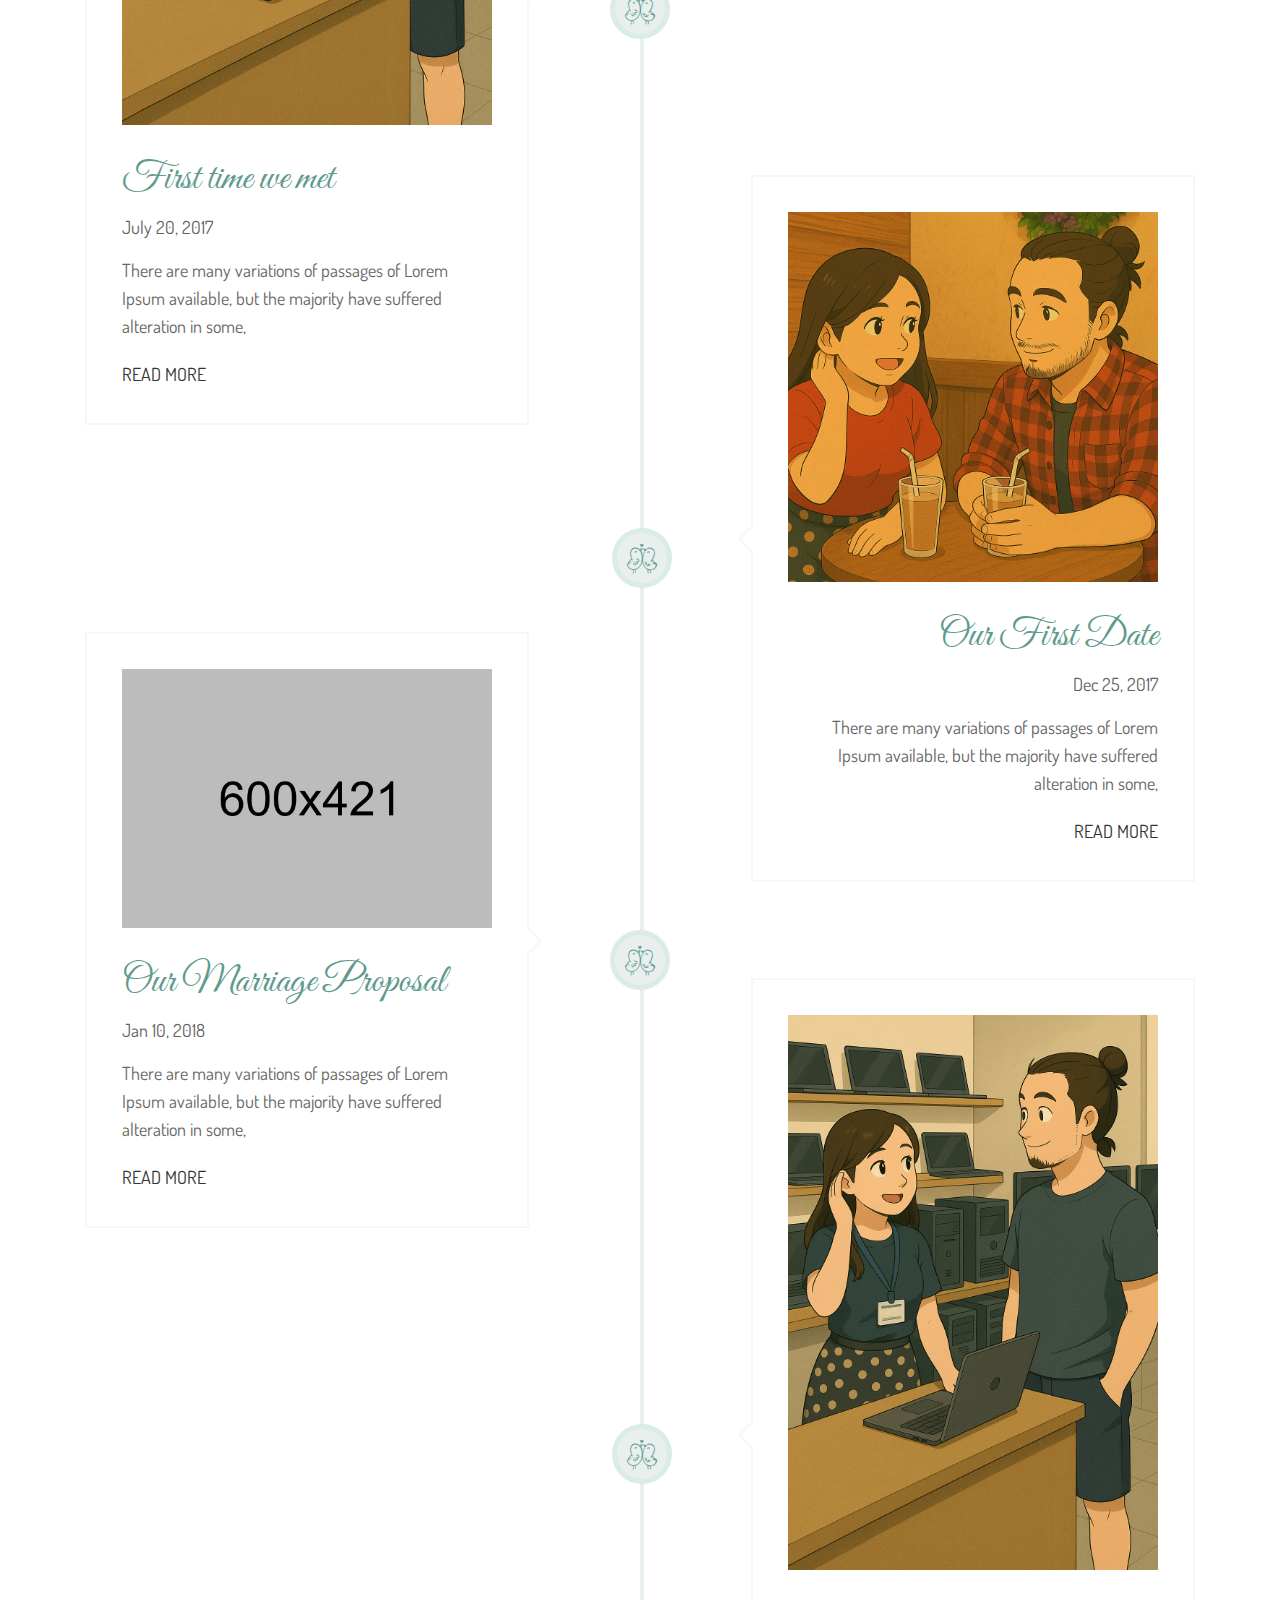
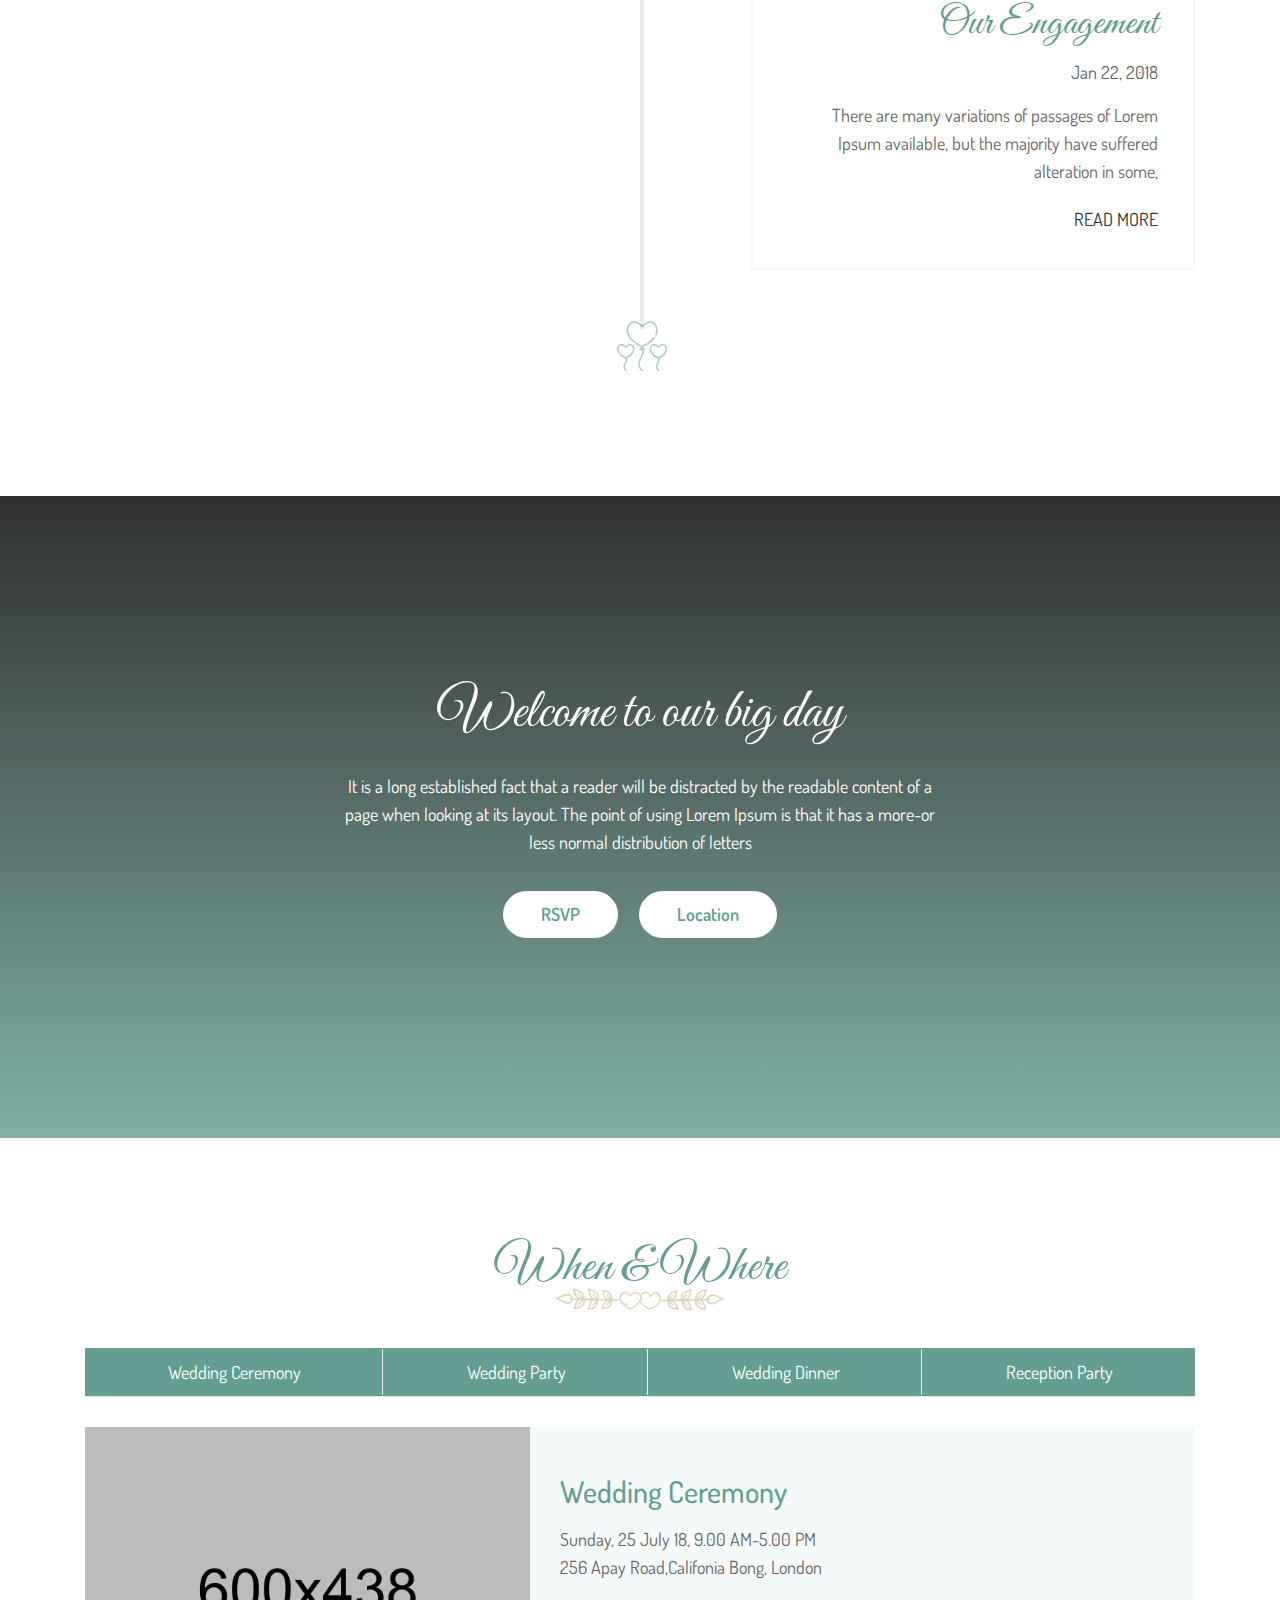
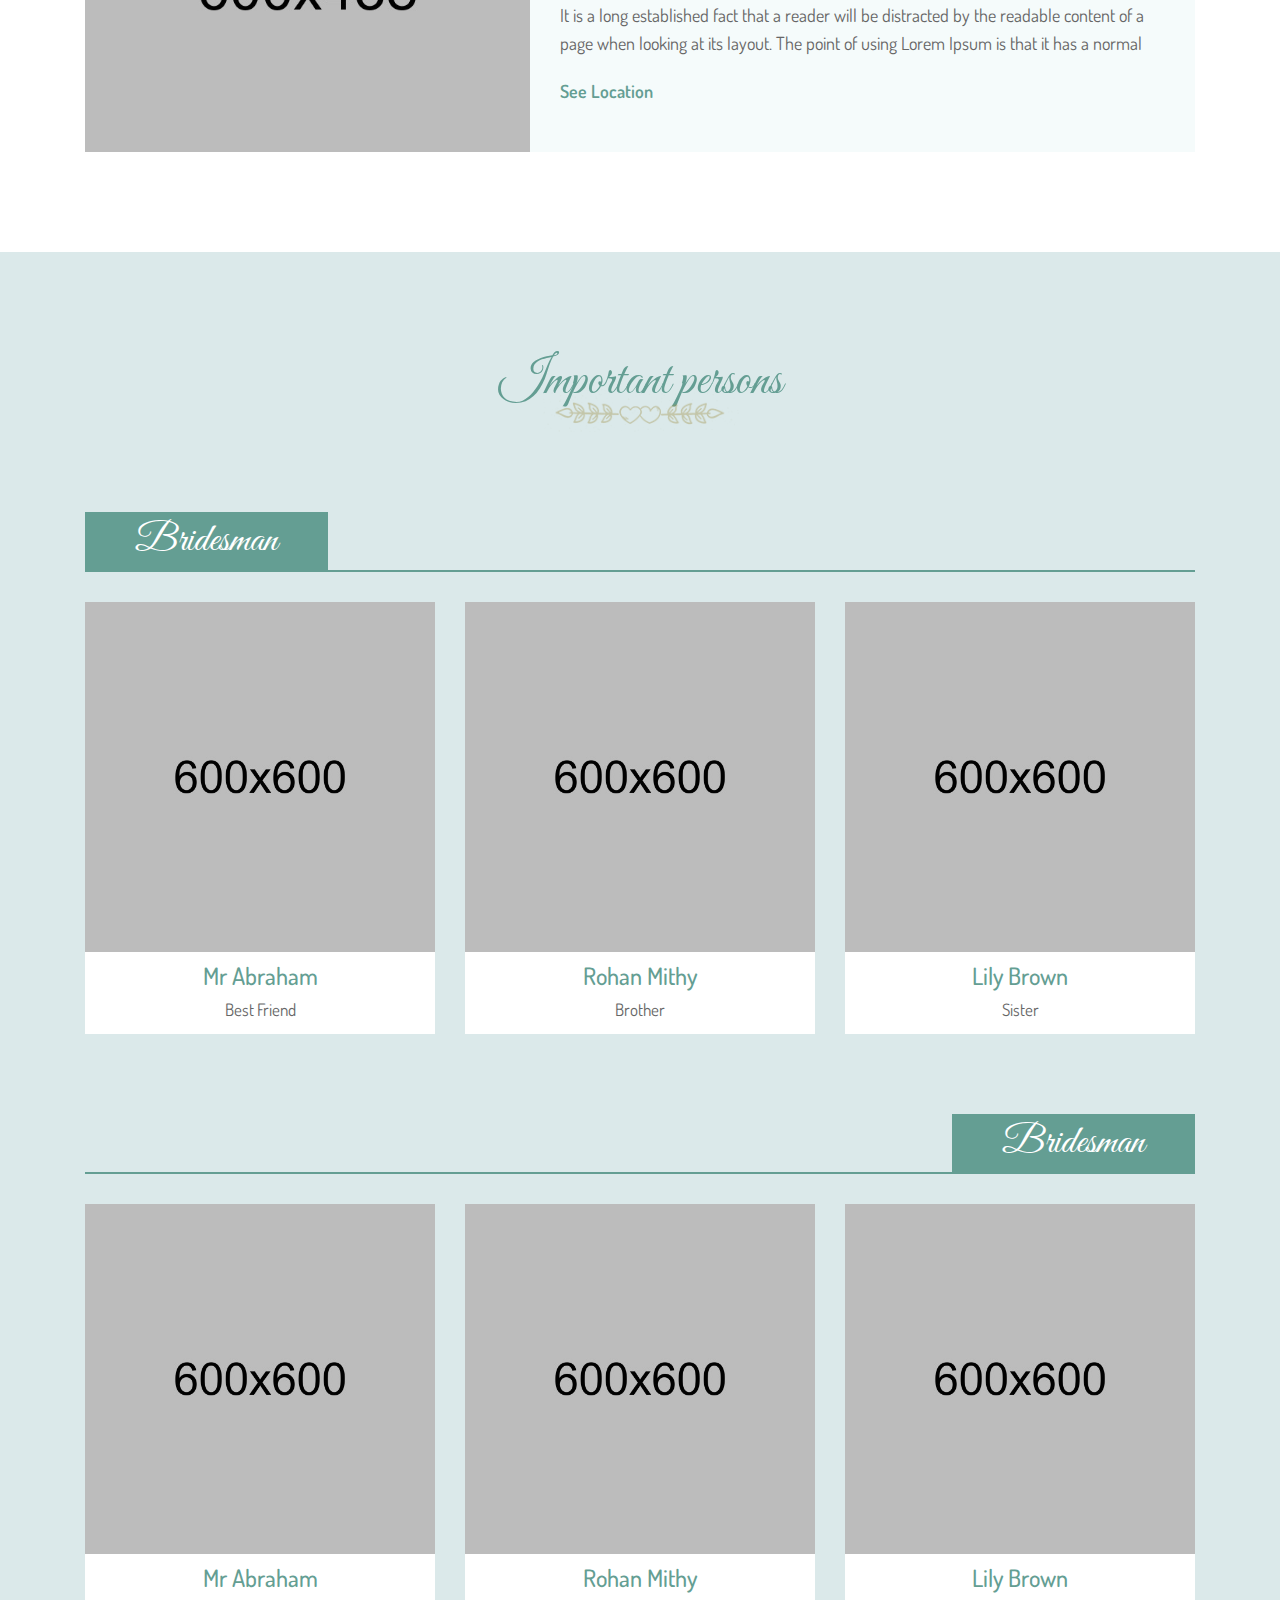
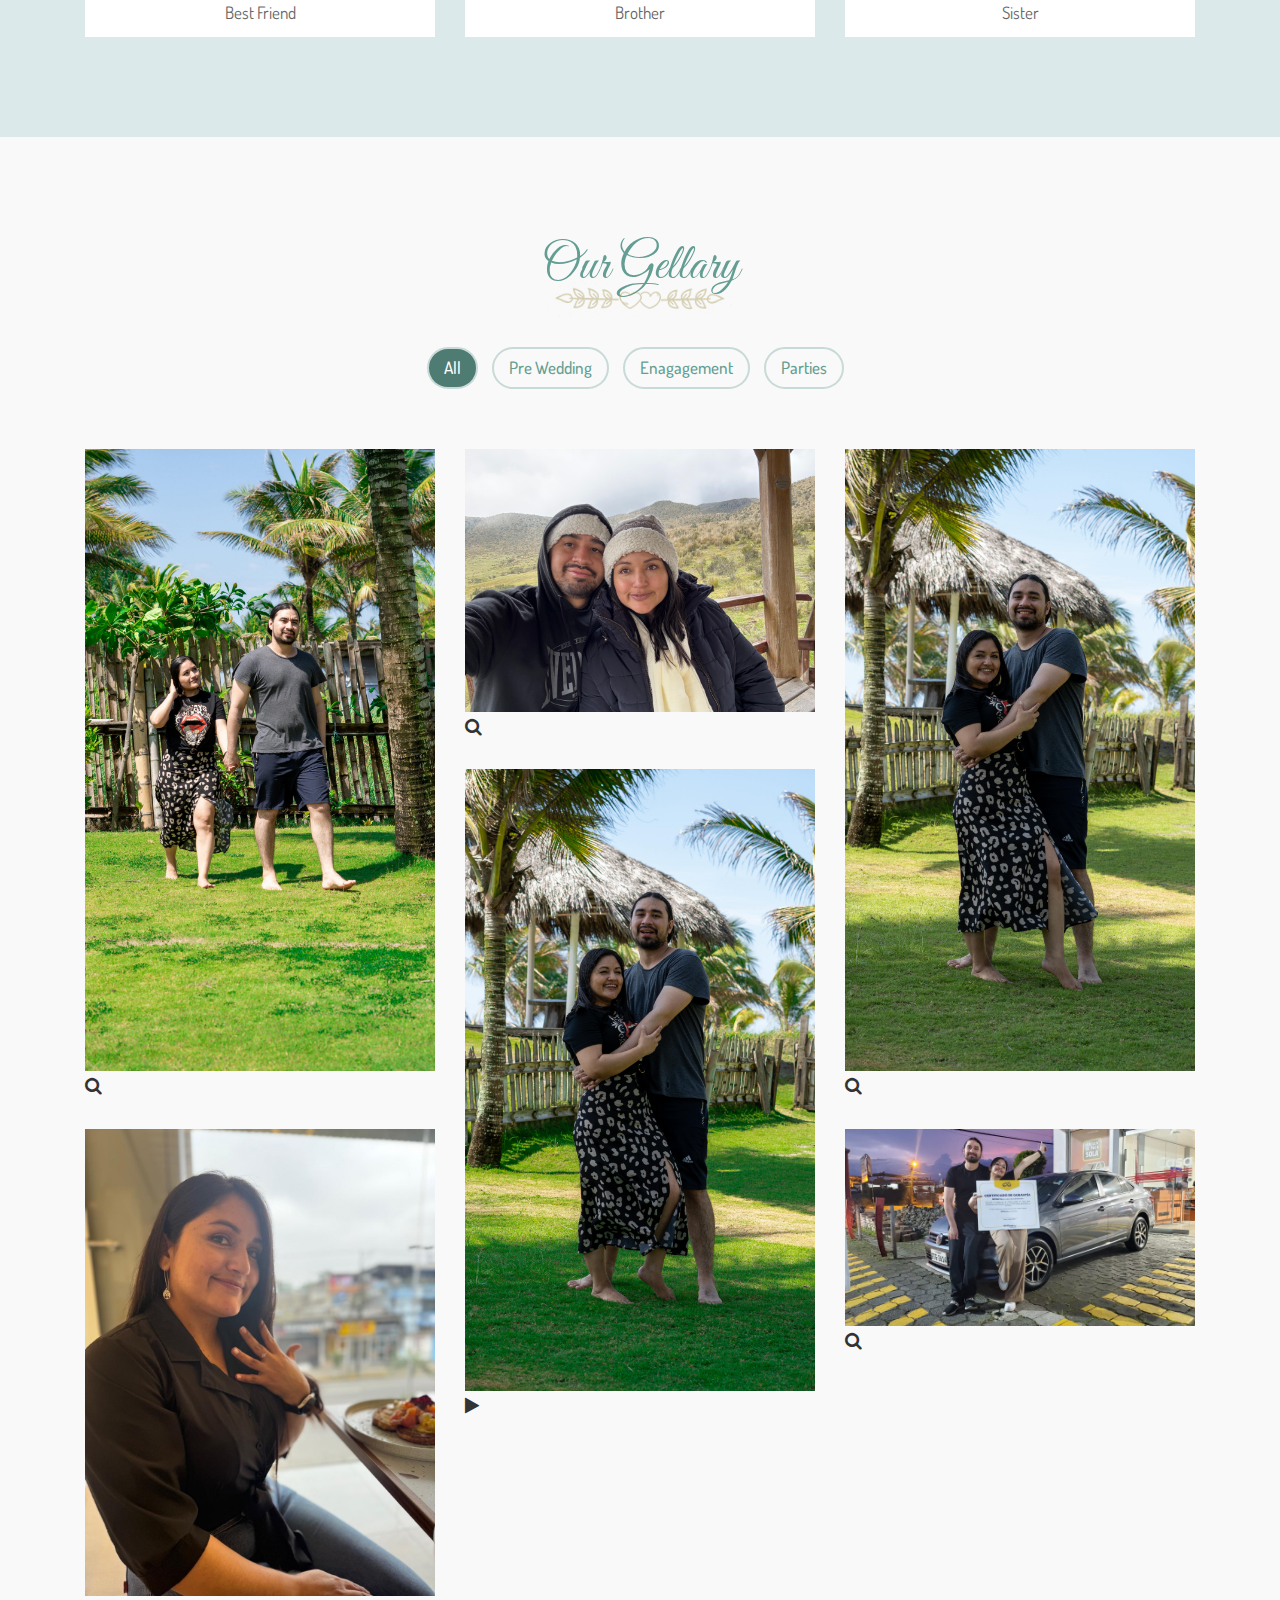
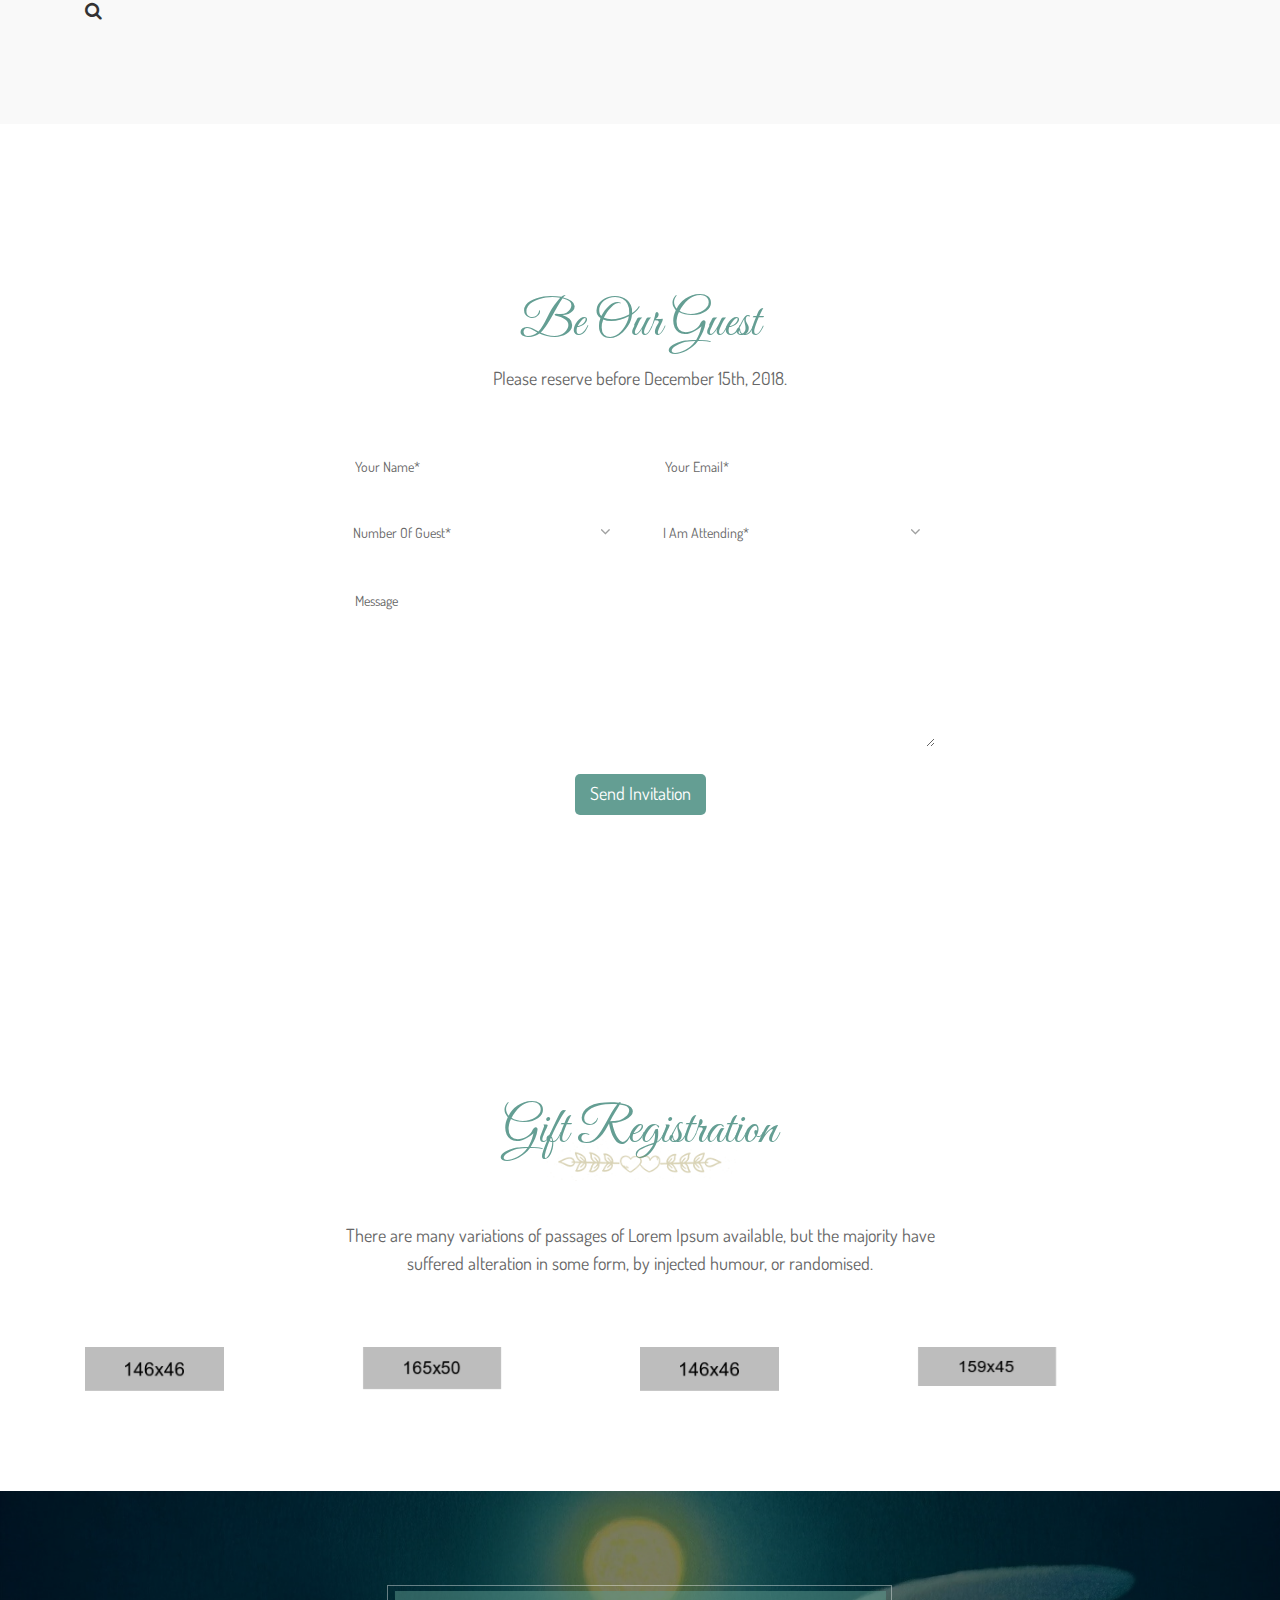
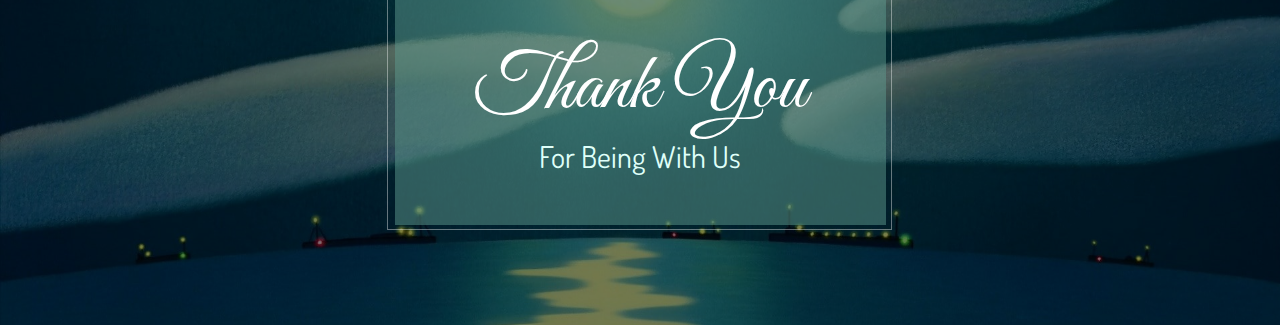
<file: index-11.html>
<!doctype html>
<html class="no-js" lang="en">

<head>
    <meta charset="utf-8">
    <meta name="viewport" content="width=device-width, initial-scale=1">
    <title>Lavelo - Wedding HTML5 Template</title>
    <link rel="shortcut icon" type="image/png" href="img/icon.png">
    <!-- Place favicon.ico in the root directory -->
    <!-- animate.css -->
    <link rel="stylesheet" href="css/animate.css">
    <!-- bootstrap.min.css -->
    <link rel="stylesheet" href="css/bootstrap.min.css">
    <!-- magnific-popup.css -->
    <link rel="stylesheet" href="css/magnific-popup.css">
    <!-- slicknav.min.css -->
    <link rel="stylesheet" href="css/slicknav.min.css">
    <!-- font-awesome.min.css -->
    <link rel="stylesheet" href="css/font-awesome.min.css">
    <!-- flaticon.css -->
    <link rel="stylesheet" href="css/flaticon.css">
    <!-- owl.carousel.min.css -->
    <link rel="stylesheet" href="css/owl.carousel.min.css">
    <!-- swiper.min.css -->
    <link rel="stylesheet" href="css/swiper.min.css">
    <!-- default-css.css -->
    <link rel="stylesheet" href="css/default-css.css">
    <!-- style.css -->
    <link rel="stylesheet" href="css/style.css">
    <!-- responsive.css -->
    <link rel="stylesheet" href="css/responsive.css">
</head>

<body id="home">
    <!--[if lte IE 9]>
            <p class="browserupgrade">You are using an <strong>outdated</strong> browser. Please <a href="https://browsehappy.com/">upgrade your browser</a> to improve your experience and security.</p>
        <![endif]-->

    <!-- preloader area start -->
    <div class="preloader">
       <div class="hart-wrap">
            <div class="heart"></div>
       </div>
    </div>
    <!-- prealoader area end -->
    <!-- header-area start -->
    <header class="sticky-header">
        <div class="header-area">
            <div class="container">
                <div class="row">
                    <div class="col-lg-3 col-md-11 col-sm-11 col-10">
                        <div class="logo">
                            <h1><a href="index.html">Harry<span><i class="fa fa-heart" aria-hidden="true"></i></span>Nancy</a></h1>
                        </div>
                    </div>
                    <div class="col-lg-9 d-none d-lg-block">
                        <div class="main-menu">
                            <nav id="nav_mobile_menu">
                                <ul class="">
                                    <li class="active"><a href="#home">Home</a></li>
                                    <li><a href="#cuple">Cuple</a></li>
                                    <li><a href="#story">Story</a></li>
                                    <li><a href="#event">Eevent</a></li>
                                    <li><a href="#people">People</a></li>
                                    <li><a href="#gallery">Gallery</a></li>
                                    <li><a href="#Contact">Rsvp</a></li>
                                    <li><a href="blog.html">blog</a>
                                        <ul class="submenu">
                                            <li><a href="blog.html">blog</a></li>
                                            <li><a href="blog-details.html">blog details</a></li>
                                        </ul>
                                    </li>
                                </ul>
                            </nav>
                        </div>
                    </div>
                    <div class="col-12 d-block d-lg-none">
                        <div id="mobile_menu"></div>
                    </div>
                </div>
            </div>
        </div>
    </header>
    <!-- header-area end -->
    <!-- slider-area start -->
    <div class="slider-area slider-two parallax pt--90">
        <div class="swiper-container">
            <div class="single-slider swiper-slide">
                <div id="video-background" class="video-player" data-property="{videoURL:'https://www.youtube.com/watch?v=YhDlxiy3_6M',containment:'.video-player',autoPlay:true, mute:true, startAt:0, opacity:1}"></div>
                <div class="container">
                    <div class="slider-content sd-default-content  wow zoomIn"data-wow-duration="0.8s">
                        <div class="col-lg-12">
                            <span>WE’RE GETTING MARRIED</span>
                            <h4  class="wow fadeInUp" data-wow-delay="2.5s">Save Our Date</h4>
                            <p>25 December 2017</p>
                        </div>
                    </div>
                </div>
            </div>
        </div>
    </div>
    <!-- slider-area end -->
    <!-- couple-area start -->
    <div id="cuple" class="couple-area pt--100 pb--80">
        <div class="container">
            <div class="col-l2">
                <div class="section-title text-center">
                    <h2>Happy Cuple</h2>
                </div>
            </div>
            <div class="couple-item">
                <div class="row">
                    <div class="col-lg-5 col-md-12 col-sm-12 couple-single">
                        <div class="couple-img">
                            <img src="img/couple/5.jpg" alt="">
                        </div>
                        <div class="couple-content  mt--30">
                            <h4>NANCY ELIZABETH</h4>
                            <p>Hi I am Nancy Elizabeth. I am going to introduce myself.I am a professional graphic designer.</p>
                        </div>
                        <div class="social-icon">
                            <ul class="d-flex">
                                <li><a href="#"><i class="fa fa-facebook"></i></a></li>
                                <li><a href="#"><i class="fa fa-twitter"></i></a></li>
                                <li><a href="#"><i class="fa fa-google-plus"></i></a></li>
                                <li><a href="#"><i class="fa fa-linkedin"></i></a></li>
                            </ul>
                        </div>
                    </div>
                    <div class="col-lg-2 couple-single">
                        <div class="couple-shape">
                            <img src="img/couple/2.png" alt="">
                        </div>
                    </div>
                    <div class="col-lg-5 col-md-12 col-sm-12 couple-single md-0">
                        <div class="couple-img">
                            <img src="img/couple/6.jpg" alt="">
                        </div>
                        <div class="couple-content mt--30">
                            <h4>HARRY WILLIAM</h4>
                            <p>Hi I am Nancy Elizabeth. I am going to introduce myself.I am a professional graphic designer. </p>
                        </div>
                        <div class="social-icon">
                            <ul class="d-flex">
                                <li><a href="#"><i class="fa fa-facebook"></i></a></li>
                                <li><a href="#"><i class="fa fa-twitter"></i></a></li>
                                <li><a href="#"><i class="fa fa-google-plus"></i></a></li>
                                <li><a href="#"><i class="fa fa-linkedin"></i></a></li>
                            </ul>
                        </div>
                    </div>
                </div>
            </div>
        </div>
    </div>
    <!-- couple-area end -->
    <!-- start count-down-section -->
    <div class="count-down-area count-down-area-sub">
        <section class="count-down-section section-padding parallax" data-speed="7">
            <div class="container">
                <div class="row">
                    <div class="col-12 col-md-4">
                        <h2 class="big"><span>We Are Waiting For.....</span> The Big Day</h2>
                    </div>
                    <div class="col-12 col-md-8 ">
                        <div class="count-down-clock">
                            <div id="clock">
                            </div>
                        </div>
                    </div>
                </div>
                <!-- end row -->
            </div>
            <!-- end container -->
        </section>
    </div>
    <!-- end count-down-section -->
    <!-- story area start -->
    <div id="story" class="story-area ptb--100">
        <div class="container">
            <div class="col-l2">
                <div class="section-title text-center">
                    <h2>Our Story</h2>
                </div>
            </div>
            <div class="row">
                <div class="col-md-12">
                    <div class="story clearfix">
                       <div class="story-top"></div>
                       <div class="content-wrapper">
                          <div class="item">
                             <div class="story-icon">
                                <span class="flaticon-birds-in-love"></span>
                             </div>
                             <div class="story-content">
                                <div class="image-wrap">
                                   <div class="single-image">
                                      <div>
                                        <img src="img/story/1.jpg" alt="">
                                      </div>
                                   </div>
                                </div>
                                <h2>First time we met</h2>
                                <span class="date">July 20, 2017</span>
                                <p>There are many variations of passages of Lorem Ipsum available, but the majority have suffered alteration in some,</p>
                                <div class="story-button">
                                   <a class="theme-btn" href="#" target="_blank" title="READ MORE">READ MORE</a>
                                </div>
                             </div>
                          </div>
                          <div class="item">
                             <div class="story-icon">
                                <span class="flaticon-birds-in-love"></span>
                             </div>
                             <div class="story-content">
                                <div class="image-wrap">
                                   <div class="single-image">
                                      <div>
                                        <img src="img/story/2.jpg" alt="">
                                      </div>
                                   </div>
                                </div>
                                <h2>Our First Date</h2>
                                <span class="date">Dec 25, 2017</span>
                                <p>There are many variations of passages of Lorem Ipsum available, but the majority have suffered alteration in some,</p>
                                <div class="story-button">
                                   <a class="theme-btn" href="#" target="_blank" title="READ MORE">READ MORE</a>
                                </div>
                             </div>
                          </div>
                          <div class="item">
                             <div class="story-icon">
                                <span class="flaticon-birds-in-love"></span>
                             </div>
                             <div class="story-content">
                                <div class="image-wrap">
                                   <div class="single-image">
                                      <div>
                                        <img src="img/story/3.jpg" alt="">
                                      </div>
                                   </div>
                                </div>
                                <h2>Our Marriage Proposal</h2>
                                <span class="date">Jan 10, 2018</span>
                                <p>There are many variations of passages of Lorem Ipsum available, but the majority have suffered alteration in some,</p>
                                <div class="story-button">
                                   <a class="theme-btn" href="#" target="_blank" title="READ MORE">READ MORE</a>
                                </div>
                             </div>
                          </div>
                           <div class="item">
                             <div class="story-icon">
                                <span class="flaticon-birds-in-love"></span>
                             </div>
                             <div class="story-content">
                                <div class="image-wrap">
                                   <div class="single-image">
                                      <div>
                                        <img src="img/story/1.jpg" alt="">
                                      </div>
                                   </div>
                                </div>
                                <h2>Our Engagement</h2>
                                <span class="date">Jan 22, 2018</span>
                                <p>There are many variations of passages of Lorem Ipsum available, but the majority have suffered alteration in some,</p>
                                <div class="story-button">
                                   <a class="theme-btn" href="#" target="_blank" title="READ MORE">READ MORE</a>
                                </div>
                             </div>
                          </div>
                       </div>
                       <div class="story-bottom"></div>
                    </div>
                </div>
              </div>
        </div>
    </div>
    <!-- story area end -->
    <!-- welcome area start-->
    <div class="welcome-area">
        <div class="container">
            <div class="row">
                <div class="col-lg-12">
                    <div class="welcome-content">
                        <h2>Welcome to our big day</h2>
                        <p>It is a long established fact that a reader will be distracted by the readable content of a page when looking at its layout. The point of using Lorem Ipsum is that it has a more-or less normal distribution of letters</p>
                        <div class="btn"><a href="#Contact">RSVP</a></div>
                        <div class="btn"><a class="popup-gmaps" href="https://www.google.com/maps/embed?pb=!1m18!1m12!1m3!1d25211.21212385712!2d144.95275648773628!3d-37.82748510398018!2m3!1f0!2f0!3f0!3m2!1i1024!2i768!4f13.1!3m3!1m2!1s0x6ad642af0f11fd81%3A0x5045675218ce7e0!2zTWVsYm91cm5lIFZJQyAzMDA0LCDgpoXgprjgp43gpp_gp43gprDgp4fgprLgpr_gpq_gprzgpr4!5e0!3m2!1sbn!2sbd!4v1503742051881">Location</a></div>
                    </div>
                </div>
            </div>
        </div>
    </div>
    <!-- welcome area end-->
       <!-- service-area start -->
    <div id="event" class="service-area ptb--100">
        <div class="container">
            <div class="col-l2">
                <div class="section-title text-center">
                    <h2>When & Where</h2>
                </div>
            </div>
            <div class="service-area-menu">
                <ul class="nav nav-tabs d-flex">
                    <li class="active"><a data-toggle="tab" href="#Wedding">Wedding Ceremony</a></li>
                    <li><a data-toggle="tab" href="#menu1">Wedding Party</a></li>
                    <li><a data-toggle="tab" href="#menu2">Wedding Dinner</a></li>
                    <li><a data-toggle="tab" href="#menu3">Reception Party</a></li>
                </ul>
                <div class="tab-content">
                    <div id="Wedding" class="tab-pane fade show active">
                        <div class="Ceremony-wrap">
                            <div class="row">
                                <div class="col-lg-5">
                                    <div class="ceromony-img">
                                        <img src="img/service/1.jpg" alt="">
                                    </div>
                                </div>
                                <div class="col-lg-7">
                                    <div class="ceromony-content">
                                        <h3>Wedding Ceremony</h3>
                                        <span>Sunday, 25 July 18, 9.00 AM-5.00 PM</span>
                                        <span>256 Apay Road,Califonia Bong, London</span>
                                        <p>It is a long established fact that a reader will be distracted by the readable content of a page when looking at its layout. The point of using Lorem Ipsum is that it has a  normal </p>
                                        <a class="popup-gmaps" href="https://www.google.com/maps/embed?pb=!1m18!1m12!1m3!1d25211.21212385712!2d144.95275648773628!3d-37.82748510398018!2m3!1f0!2f0!3f0!3m2!1i1024!2i768!4f13.1!3m3!1m2!1s0x6ad642af0f11fd81%3A0x5045675218ce7e0!2zTWVsYm91cm5lIFZJQyAzMDA0LCDgpoXgprjgp43gpp_gp43gprDgp4fgprLgpr_gpq_gprzgpr4!5e0!3m2!1sbn!2sbd!4v1503742051881">See Location</a>
                                    </div>
                                </div>
                            </div>
                        </div>
                    </div>
                    <div id="menu1" class="tab-pane fade">
                        <div class="Ceremony-wrap">
                            <div class="row">
                                <div class="col-lg-7">
                                    <div class="ceromony-content ceromony-content2">
                                        <h3>Wedding Party</h3>
                                        <span>Sunday, 25 July 18, 9.00 AM-5.00 PM</span>
                                        <span>256 Apay Road,Califonia Bong, London</span>
                                        <p>It is a long established fact that a reader will be distracted by the readable content of a page when looking at its layout. The point of using Lorem Ipsum is that it has a more-or-less normal </p>
                                        <a class="popup-gmaps" href="https://www.google.com/maps/embed?pb=!1m18!1m12!1m3!1d25211.21212385712!2d144.95275648773628!3d-37.82748510398018!2m3!1f0!2f0!3f0!3m2!1i1024!2i768!4f13.1!3m3!1m2!1s0x6ad642af0f11fd81%3A0x5045675218ce7e0!2zTWVsYm91cm5lIFZJQyAzMDA0LCDgpoXgprjgp43gpp_gp43gprDgp4fgprLgpr_gpq_gprzgpr4!5e0!3m2!1sbn!2sbd!4v1503742051881">See Location</a>
                                    </div>
                                </div>
                                <div class="col-lg-5">
                                    <div class="ceromony-img">
                                        <img src="img/service/2.jpg" alt="">
                                    </div>
                                </div>
                            </div>
                        </div>
                    </div>
                    <div id="menu2" class="tab-pane fade">
                        <div class="Ceremony-wrap">
                            <div class="row">
                                <div class="col-lg-5">
                                    <div class="ceromony-img">
                                        <img src="img/service/3.jpg" alt="">
                                    </div>
                                </div>
                                <div class="col-lg-7">
                                    <div class="ceromony-content">
                                        <h3>Wedding Dinner</h3>
                                        <span>Sunday, 25 July 18, 9.00 AM-5.00 PM</span>
                                        <span>256 Apay Road,Califonia Bong, London</span>
                                        <p>It is a long established fact that a reader will be distracted by the readable content of a page when looking at its layout. The point of using Lorem Ipsum is that it has a more-or-less normal </p>
                                        <a class="popup-gmaps" href="https://www.google.com/maps/embed?pb=!1m18!1m12!1m3!1d25211.21212385712!2d144.95275648773628!3d-37.82748510398018!2m3!1f0!2f0!3f0!3m2!1i1024!2i768!4f13.1!3m3!1m2!1s0x6ad642af0f11fd81%3A0x5045675218ce7e0!2zTWVsYm91cm5lIFZJQyAzMDA0LCDgpoXgprjgp43gpp_gp43gprDgp4fgprLgpr_gpq_gprzgpr4!5e0!3m2!1sbn!2sbd!4v1503742051881">See Location</a>
                                    </div>
                                </div>
                            </div>
                        </div>
                    </div>
                    <div id="menu3" class="tab-pane fade">
                        <div class="Ceremony-wrap">
                            <div class="row">
                                <div class="col-lg-7">
                                    <div class="ceromony-content ceromony-content2">
                                        <h3>Reception Party</h3>
                                        <span>Sunday, 25 July 18, 9.00 AM-5.00 PM</span>
                                        <span>256 Apay Road,Califonia Bong, London</span>
                                        <p>It is a long established fact that a reader will be distracted by the readable content of a page when looking at its layout. The point of using Lorem Ipsum is that it has a more-or-less normal </p>
                                        <a class="popup-gmaps" href="https://www.google.com/maps/embed?pb=!1m18!1m12!1m3!1d25211.21212385712!2d144.95275648773628!3d-37.82748510398018!2m3!1f0!2f0!3f0!3m2!1i1024!2i768!4f13.1!3m3!1m2!1s0x6ad642af0f11fd81%3A0x5045675218ce7e0!2zTWVsYm91cm5lIFZJQyAzMDA0LCDgpoXgprjgp43gpp_gp43gprDgp4fgprLgpr_gpq_gprzgpr4!5e0!3m2!1sbn!2sbd!4v1503742051881">See Location</a>
                                    </div>
                                </div>
                                <div class="col-lg-5">
                                    <div class="ceromony-img">
                                        <img src="img/service/2.jpg" alt="">
                                    </div>
                                </div>
                            </div>
                        </div>
                    </div>
                </div>
            </div>
        </div>
    </div>
    <!-- service-area end -->
   <!--person-area start -->
    <div id="people" class="person-area pt--100 pb--70 pb-40">
        <div class="container">
            <div class="col-l2">
                <div class="section-title text-center">
                    <h2>Important persons</h2>
                </div>
            </div>
            <div class="person-item pu-0">
                <div class="row">
                    <div class="col-12">
                        <div class="person-title">
                            <h3>Bridesman</h3>
                        </div>
                    </div>
                </div>
                <div class="row">
                    <div class="col-lg-4 col-md-6 col-sm-6">
                        <div class="person-wrap">
                            <div class="person-img">
                                <img src="img/person/1.jpg" alt="">
                                <div class="social-list">
                                    <ul>
                                        <li><a href="#"><i class="fa fa-facebook-f"></i></a></li>
                                        <li><a href="#"><i class="fa fa-twitter"></i></a></li>
                                        <li><a href="#"><i class="fa fa-skype"></i></a></li>
                                    </ul>
                                </div>
                            </div>
                            <div class="person-content">
                                <h3>Mr Abraham</h3>
                                <span>Best Friend</span>
                            </div>
                        </div>
                    </div>
                    <div class="col-lg-4 col-md-6 col-sm-6">
                        <div class="person-wrap">
                            <div class="person-img">
                                <img src="img/person/2.jpg" alt="">
                                <div class="social-list">
                                    <ul>
                                        <li><a href="#"><i class="fa fa-facebook-f"></i></a></li>
                                        <li><a href="#"><i class="fa fa-twitter"></i></a></li>
                                        <li><a href="#"><i class="fa fa-skype"></i></a></li>
                                    </ul>
                                </div>
                            </div>
                            <div class="person-content">
                                <h3>Rohan Mithy</h3>
                                <span>Brother</span>
                            </div>
                        </div>
                    </div>
                    <div class="col-lg-4 col-md-6 col-sm-6">
                        <div class="person-wrap">
                            <div class="person-img">
                                <img src="img/person/3.jpg" alt="">
                                <div class="social-list">
                                    <ul>
                                        <li><a href="#"><i class="fa fa-facebook-f"></i></a></li>
                                        <li><a href="#"><i class="fa fa-twitter"></i></a></li>
                                        <li><a href="#"><i class="fa fa-skype"></i></a></li>
                                    </ul>
                                </div>
                            </div>
                            <div class="person-content">
                                <h3>Lily Brown</h3>
                                <span>Sister</span>
                            </div>
                        </div>
                    </div>
                </div>
            </div>
            <div class="person-item person-item2">
                <div class="row">
                    <div class="col-12">
                        <div class="person-title text-right">
                            <h3>Bridesman</h3>
                        </div>
                    </div>
                </div>
                <div class="row">
                    <div class="col-lg-4 col-md-6 col-sm-6">
                        <div class="person-wrap">
                            <div class="person-img">
                                <img src="img/person/5.jpg" alt="">
                                <div class="social-list">
                                    <ul>
                                        <li><a href="#"><i class="fa fa-facebook-f"></i></a></li>
                                        <li><a href="#"><i class="fa fa-twitter"></i></a></li>
                                        <li><a href="#"><i class="fa fa-skype"></i></a></li>
                                    </ul>
                                </div>
                            </div>
                            <div class="person-content">
                                <h3>Mr Abraham</h3>
                                <span>Best Friend</span>
                            </div>
                        </div>
                    </div>
                    <div class="col-lg-4 col-md-6 col-sm-6">
                        <div class="person-wrap">
                            <div class="person-img">
                                <img src="img/person/6.jpg" alt="">
                                <div class="social-list">
                                    <ul>
                                        <li><a href="#"><i class="fa fa-facebook-f"></i></a></li>
                                        <li><a href="#"><i class="fa fa-twitter"></i></a></li>
                                        <li><a href="#"><i class="fa fa-skype"></i></a></li>
                                    </ul>
                                </div>
                            </div>
                            <div class="person-content">
                                <h3>Rohan Mithy</h3>
                                <span>Brother</span>
                            </div>
                        </div>
                    </div>
                    <div class="col-lg-4 col-md-6 col-sm-6">
                        <div class="person-wrap">
                            <div class="person-img">
                                <img src="img/person/7.jpg" alt="">
                                <div class="social-list">
                                    <ul>
                                        <li><a href="#"><i class="fa fa-facebook-f"></i></a></li>
                                        <li><a href="#"><i class="fa fa-twitter"></i></a></li>
                                        <li><a href="#"><i class="fa fa-skype"></i></a></li>
                                    </ul>
                                </div>
                            </div>
                            <div class="person-content">
                                <h3>Lily Brown</h3>
                                <span>Sister</span>
                            </div>
                        </div>
                    </div>
                </div>
            </div>
        </div>
    </div>
    <!--person-area end -->
    <!-- gallery area start -->
    <div id="gallery" class="gallery-area pt--100 pb--70">
        <div class="container">
            <div class="row">
                <div class="col-12">
                    <div class="section-title text-center">
                        <h2>Our Gellary</h2>
                    </div>
                </div>
                <div class="col-12">
                    <div class="gallery-menu text-center">
                        <button class="active" data-filter="*">All</button>
                        <button data-filter=".Pre-Wedding">Pre Wedding</button>
                        <button data-filter=".Enagagement">Enagagement</button>
                        <button data-filter=".Parties">Parties</button>
                    </div>
                </div>
            </div>
            <div class="row grid">
                <div class="col-lg-4 col-md-6 col-sm-6 col-12 grid-item Pre-Wedding">
                    <div class="gallery-single">
                        <img src="img/gallery/1.jpg" alt="">
                        <div class="social-1st">
                            <ul>
                                <li><a href="img/gallery/1.jpg" class="expand-img"><i class="fa fa-search"></i></a></li>
                            </ul>
                        </div>
                    </div>
                </div>
                <div class="col-lg-4 col-md-6 col-sm-6 col-12 grid-item Enagagement">
                    <div class="gallery-single">
                        <img src="img/gallery/4.jpg" alt="">
                        <div class="social-1st">
                            <ul>
                                <li><a href="img/gallery/4.jpg" class="expand-img"><i class="fa fa-search"></i></a></li>
                            </ul>
                        </div>
                    </div>
                </div>
                <div class="col-lg-4 col-md-6 col-12 col-sm-6 grid-item Pre-Wedding">
                    <div class="gallery-single">
                        <img src="img/gallery/2.jpg" alt="">
                        <div class="social-1st">
                            <ul>
                                <li><a href="img/gallery/2.jpg" class="expand-img"><i class="fa fa-search"></i></a></li>
                            </ul>
                        </div>
                    </div>
                </div>
                <div class="col-lg-4 col-md-6 col-12 col-sm-6 grid-item Parties">
                    <div class="gallery-single">
                        <img src="img/gallery/3.jpg" alt="">
                        <div class="social-1st">
                            <ul>
                                <li> <a href="https://https://www.youtube.com/watch?v=Wxy80QvnMwA" data-type="iframe" class="expand-video">
                                    <i class="fa fa-play"></i>
                                   </a>
                                </li>
                            </ul>
                        </div>
                    </div>
                </div>
                <div class="col-lg-4 col-md-6 col-12 col-sm-6 grid-item Enagagement Parties">
                    <div class="gallery-single">
                        <img src="img/gallery/5.jpg" alt="">
                        <div class="social-1st">
                            <ul>
                                <li><a href="img/gallery/5.jpg" class="expand-img"><i class="fa fa-search"></i></a></li>
                            </ul>
                        </div>
                    </div>
                </div>
                <div class="col-lg-4 col-md-6 col-12 col-sm-6 grid-item Enagagement Parties">
                    <div class="gallery-single">
                        <img src="img/gallery/6.jpg" alt="">
                        <div class="social-1st">
                            <ul>
                                <li><a href="img/gallery/6.jpg" class="expand-img"><i class="fa fa-search"></i></a></li>
                            </ul>
                        </div>
                    </div>
                </div>
            </div>
        </div>
    </div>
    <!-- gallery area end -->
    <!-- guest-area strat -->
    <div id="Contact" class="guest-area">
        <div class="container">
            <div class="row">
                <div class="col-lg-8 offset-lg-2">
                    <div class="guest-wrap">
                        <div class="col-12">
                            <div class="section-title section-title4 text-center">
                                <h2>Be Our Guest</h2>
                                <p>Please reserve before December 15th, 2018.</p>
                            </div>
                        </div>
                        <div class="contact-form form-style">
                            <form id="rsvp-form" action="mail.php" class="validate-rsvp-form" method="post">
                                <div class="row">
                                    <div class="col-12 col-sm-6">
                                        <input type="text" placeholder="Your Name*" id="fname" name="name">
                                    </div>
                                    <div class="col-12  col-sm-6">
                                        <input type="text" placeholder="Your Email*" id="email" name="email">
                                    </div>
                                    <div class="col col-sm-6">
                                        <select class="form-control" name="guest">
                                            <option disabled selected>Number Of Guest*</option>
                                            <option>1</option>
                                            <option>2</option>
                                            <option>3</option>
                                            <option>4</option>
                                        </select>
                                    </div>
                                    <div class="col col-sm-6">
                                        <select class="form-control" name="events">
                                            <option disabled selected>I Am Attending*</option>
                                            <option>Al events</option>
                                            <option>Wedding ceremony</option>
                                            <option>Reception party</option>
                                        </select>
                                    </div>
                                    <div class="col-12">
                                        <textarea class="contact-textarea" placeholder="Message" name="notes"></textarea>
                                    </div>
                                    <div class="col-12 text-center">
                                        <button id="submit" class="submit">Send Invitation</button>
                                        <span id="loader"><i class="fa fa-refresh fa-spin fa-3x fa-fw"></i></span>
                                    </div>
                                     <div class="col col-md-12 success-error-message">
                                        <div id="success">Thank you</div>
                                        <div id="error"> Error occurred while sending email. Please try again later. </div>
                                    </div>
                                </div>
                            </form>
                        </div>
                    </div>
                </div>
            </div>
        </div>
    </div>
    <!-- guest-area end -->
    <!-- Gift Registration start -->
    <div class="Gift-area pt--100 pb--30">
        <div class="container">
            <div class="col-12">
                <div class="section-title text-center">
                    <h2>Gift Registration</h2>
                    <p>There are many variations of passages of Lorem Ipsum available, but the majority have suffered alteration in some form, by injected humour, or randomised.</p>
                </div>
            </div>
            <div class="gift-item">
                <div class="Gift-carousel owl-carousel">
                    <img src="img/gift/3.png" alt="clinet">
                    <img src="img/gift/2.png" alt="clinet">
                    <img src="img/gift/3.png" alt="clinet">
                    <img src="img/gift/4.png" alt="clinet">
                </div>
            </div>
        </div>
    </div>
    <!-- Gift Registration end -->
    <!-- .footer-area start -->
    <div class="footer-area">
        <div class="container">
            <div class="footer-content">
                <div class="content-sub">
                    <h2>Thank You</h2>
                    <span>For Being With Us</span>
                </div>
            </div>
        </div>
    </div>
    <!-- .footer-area start -->
    <!-- strat music-box -->
    <div class="music-box music-box-2">
        <button class="music-box-toggle-btn">
            <i class="fa fa-music" aria-hidden="true"></i>
        </button>
        <div class="music-holder">
            <iframe src="https://w.soundcloud.com/player/?url=https%3A//api.soundcloud.com/tracks/102137206&amp;auto_play=true&amp;hide_related=false&amp;show_comments=true&amp;show_user=true&amp;show_reposts=false&amp;visual=true"></iframe>
        </div>
    </div>
    <!-- end music box -->
    <!-- all js here -->
    <!-- modernizr-3.5.0.min.js -->
    <script src="js/vendor/modernizr-3.5.0.min.js"></script>
    <!-- jquery-2.2.4.min.js -->
    <script src="js/vendor/jquery-2.2.4.min.js"></script>
    <!-- imageloded.min.js -->
    <script src="js/imageloded.min.js"></script>
    <!-- jquery.slicknav.min.js -->
    <script src="js/jquery.slicknav.min.js"></script>
    <!-- isotop.min.js -->
    <script src="js/isotop.min.js"></script>
    <!-- easing-min.js -->
    <script src="js/easing-min.js"></script>
    <!-- owl-carousel.js -->
    <script src="js/owl-carousel.js"></script>
    <!-- magnific-popup.min.js -->
    <script src="js/jquery.magnific-popup.min.js"></script>
    <!-- jquery.mb.YTPlayer.src.js -->
    <script src="js/jquery.mb.YTPlayer.src.js"></script>
    <!-- swiper.min.js -->
    <script src="js/swiper.min.js"></script>
    <!-- countdown.js -->
    <script src="js/countdown.js"></script>
    <!-- jquery.mb.YTPlayer.src.js -->
    <script src="js/jquery.mb.YTPlayer.src.js"></script>
    <!-- bootstrap.min.js -->
    <script src="js/bootstrap.min.js"></script>
    <!-- jquery-sticky-menu.js -->
    <script src="js/jquery-sticky-menu.js"></script>
    <!-- jquery-validation.js -->
    <script src="js/validation.js"></script>
    <!-- main.js -->
    <script src="js/main.js"></script>
    <!-- wow.min.js -->
    <script src="js/wow.min.js"></script>
    <script>
    new WOW().init();
    </script>
</body>

</html>
</file>
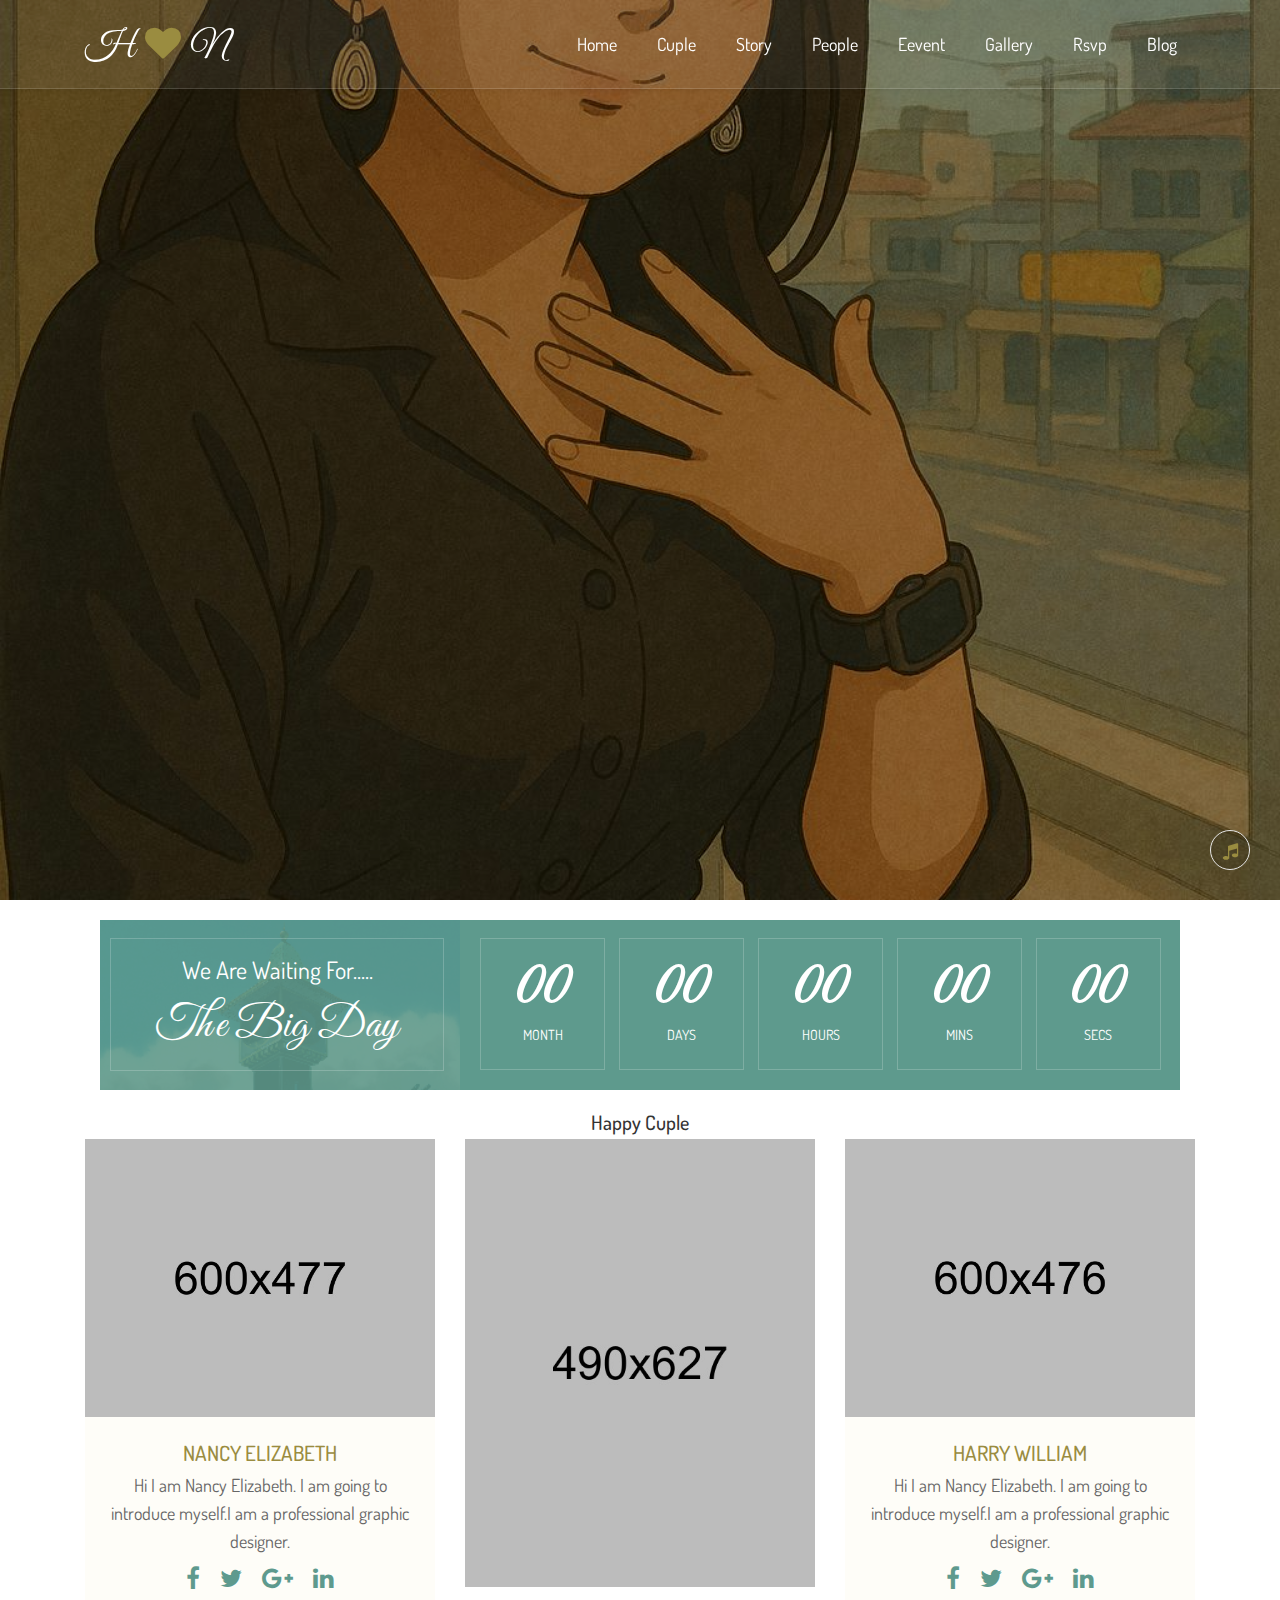
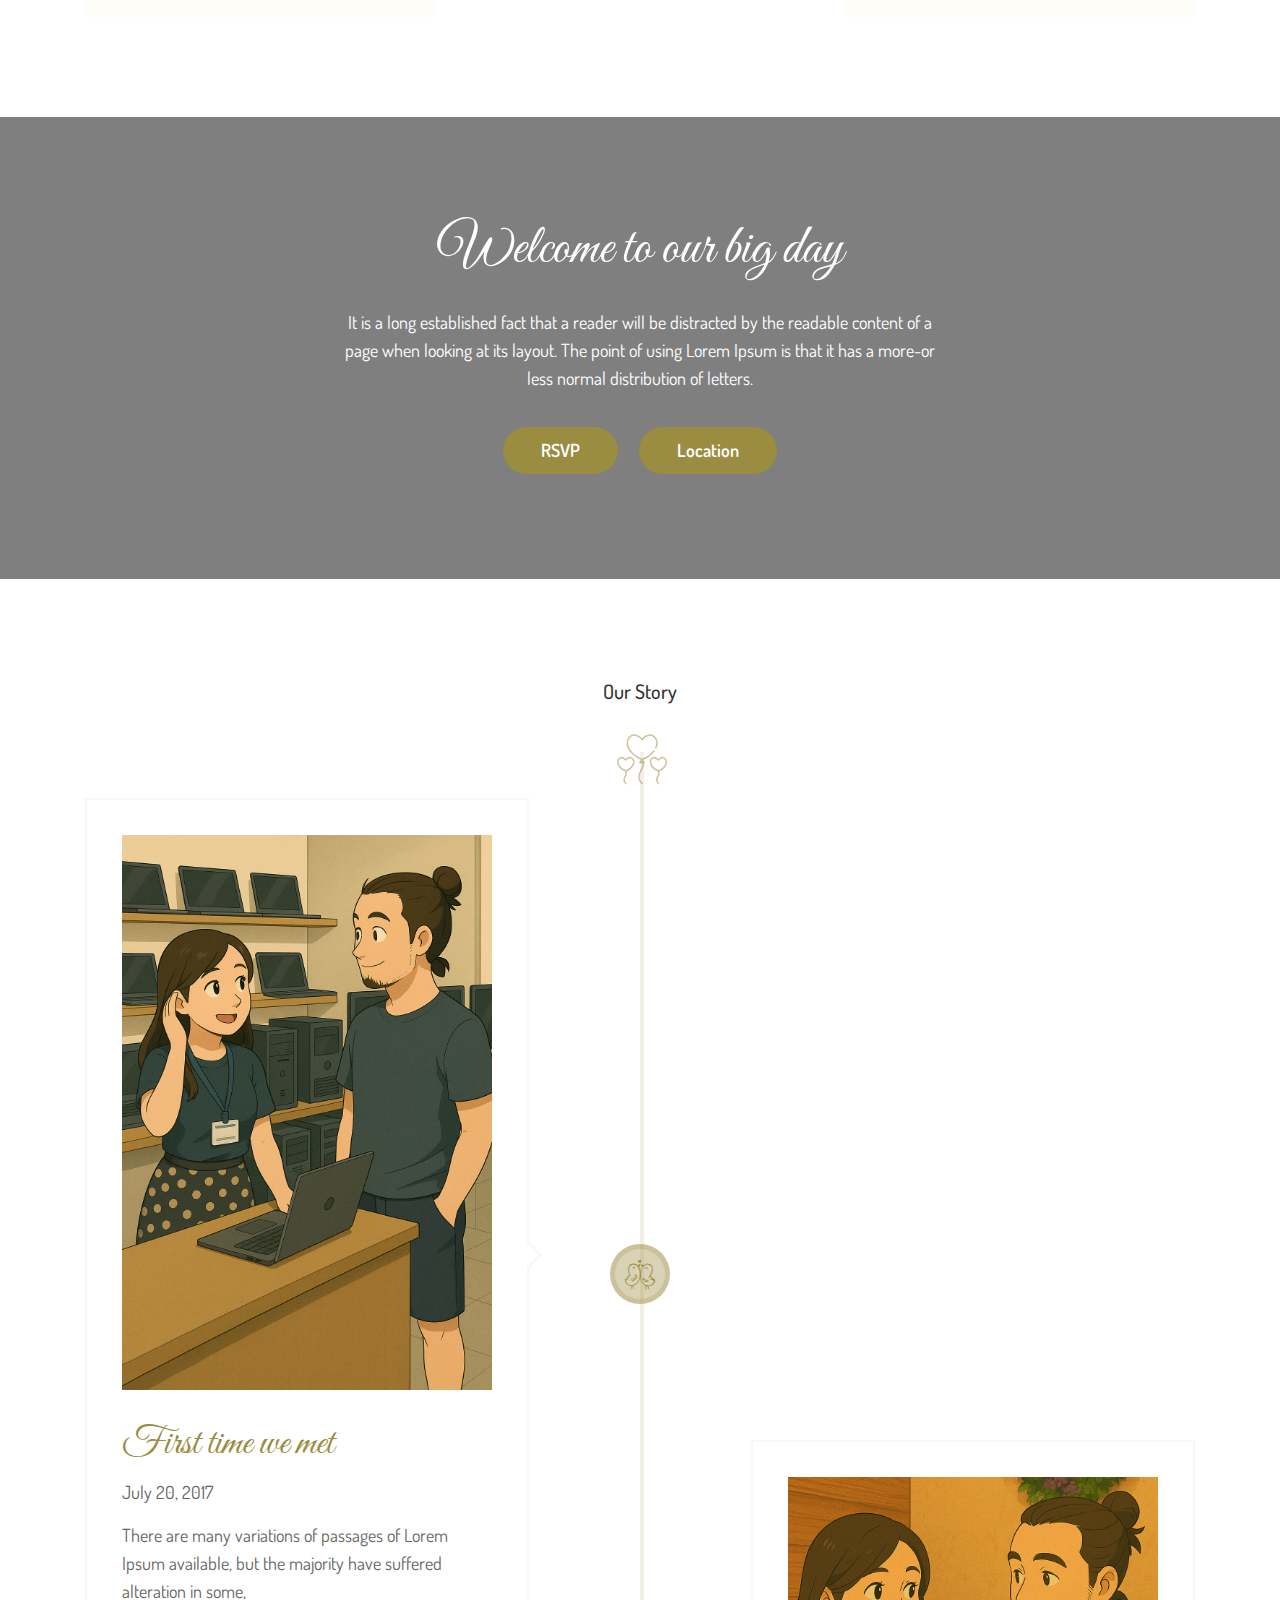
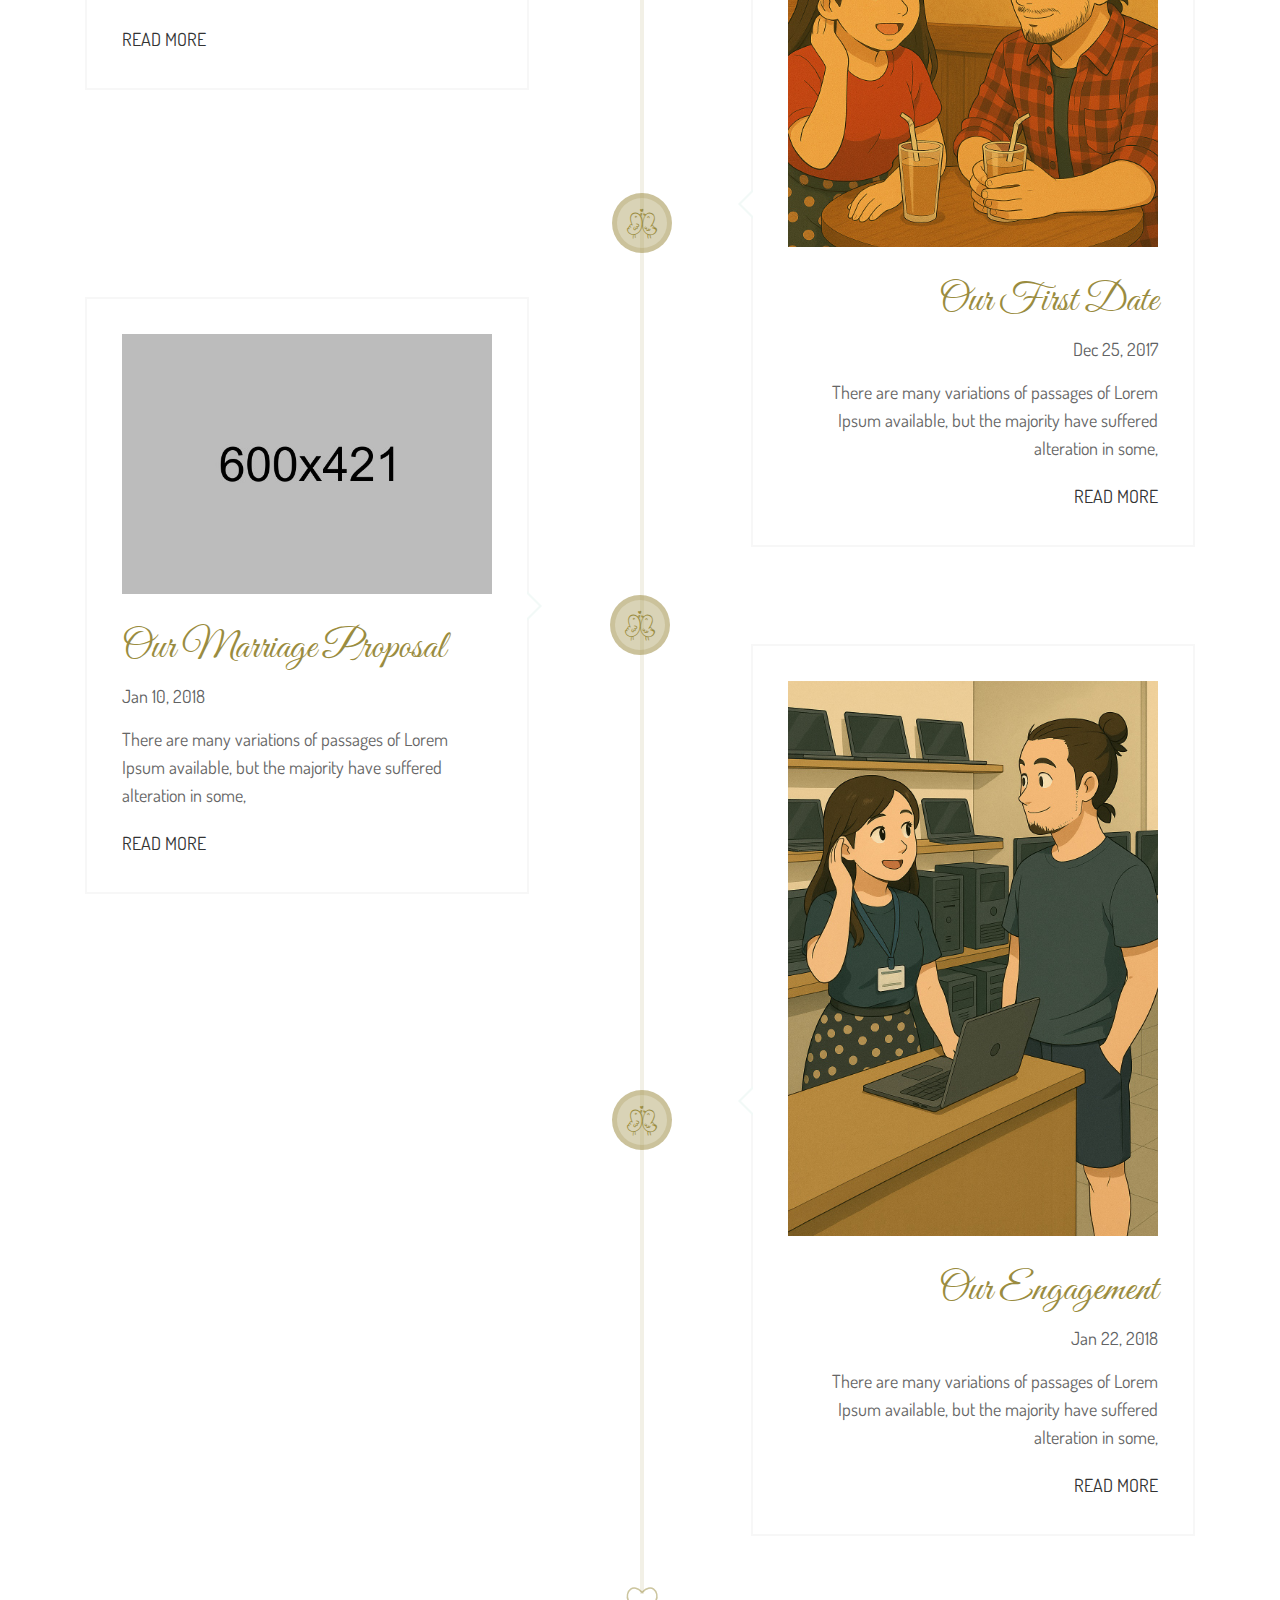
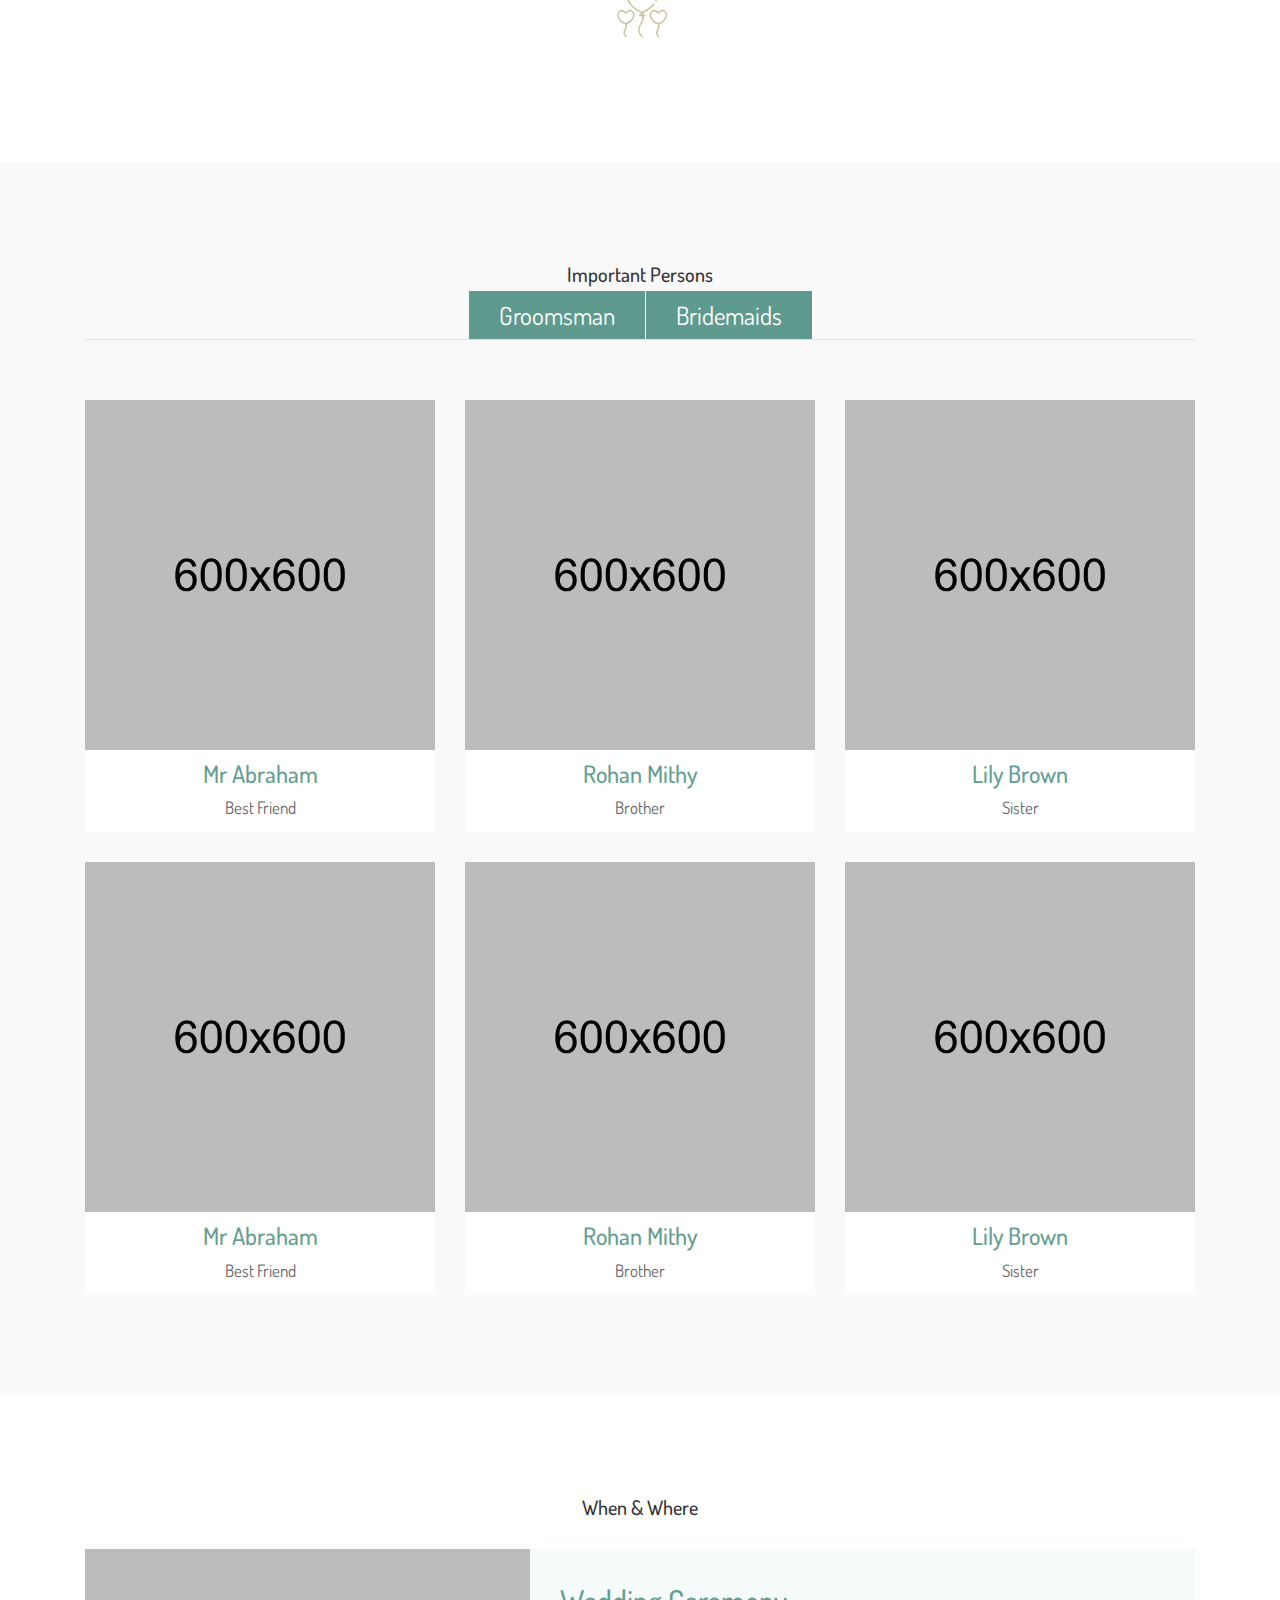
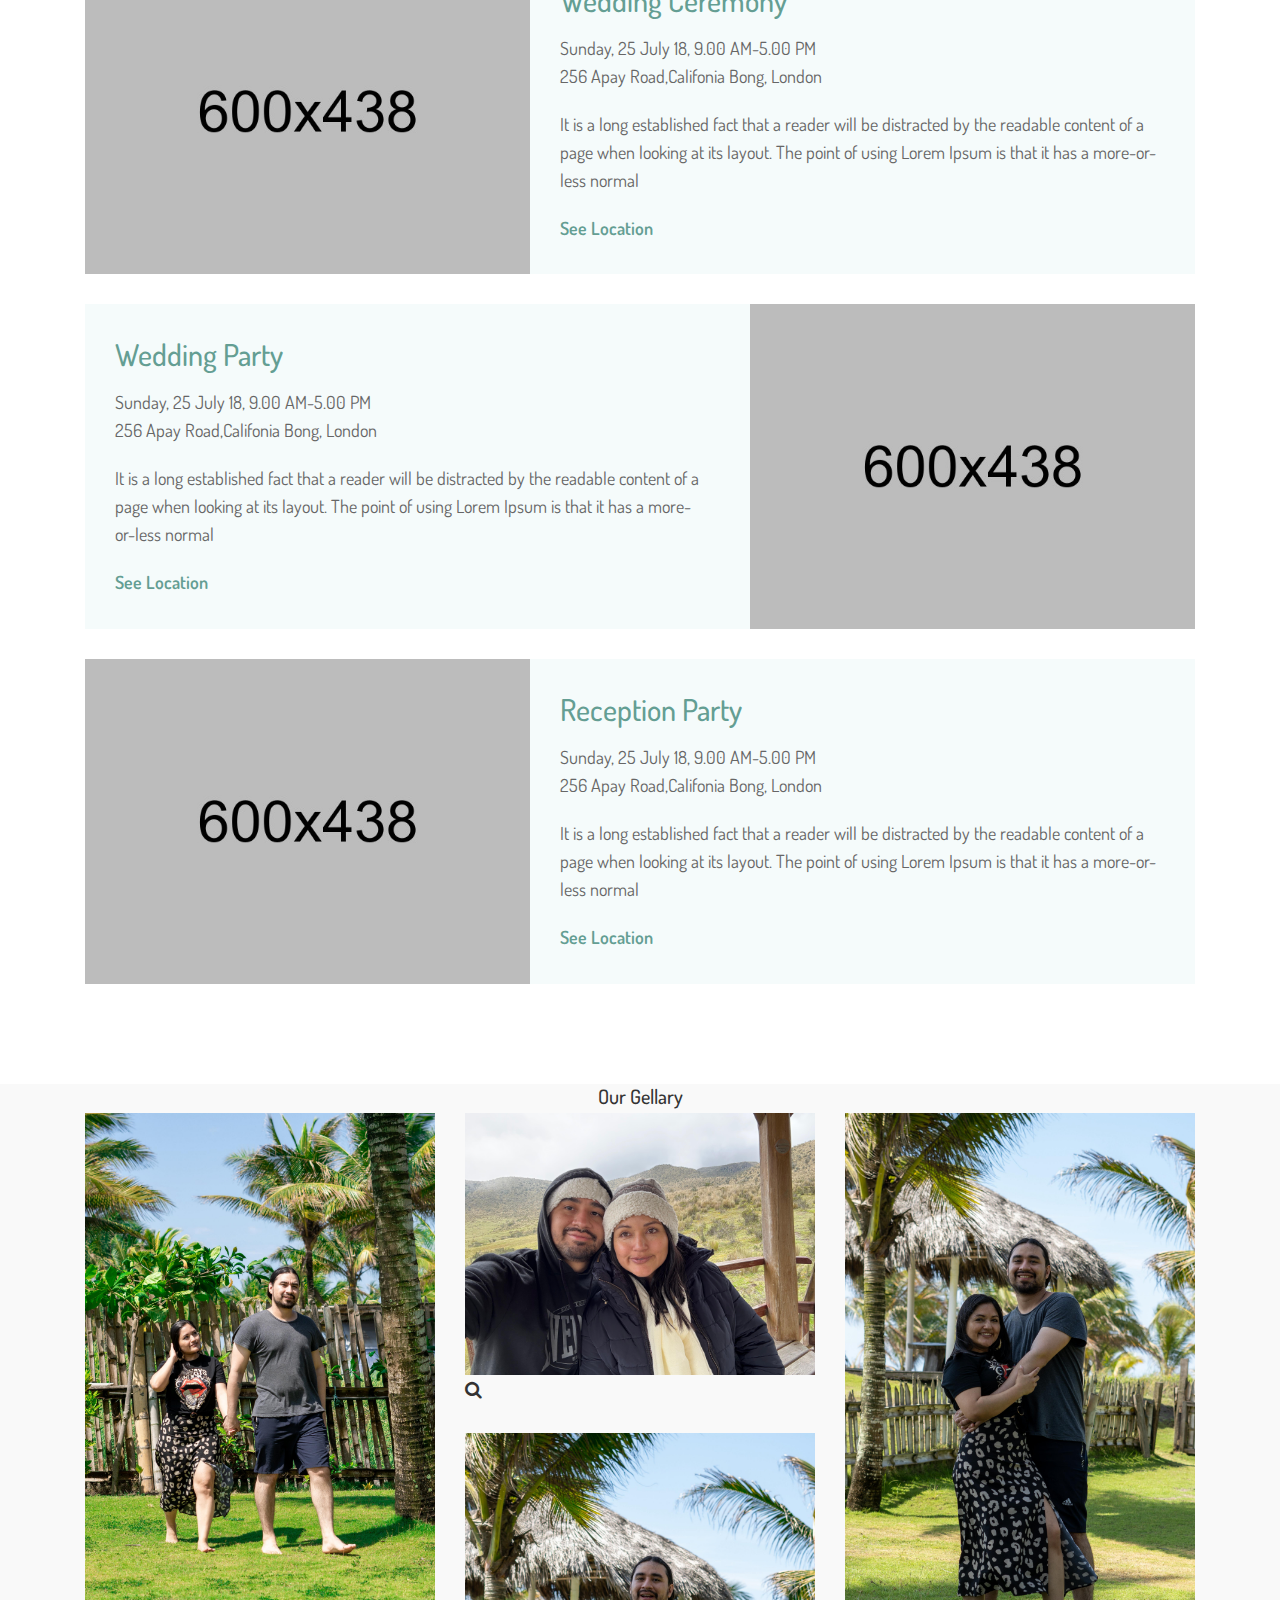
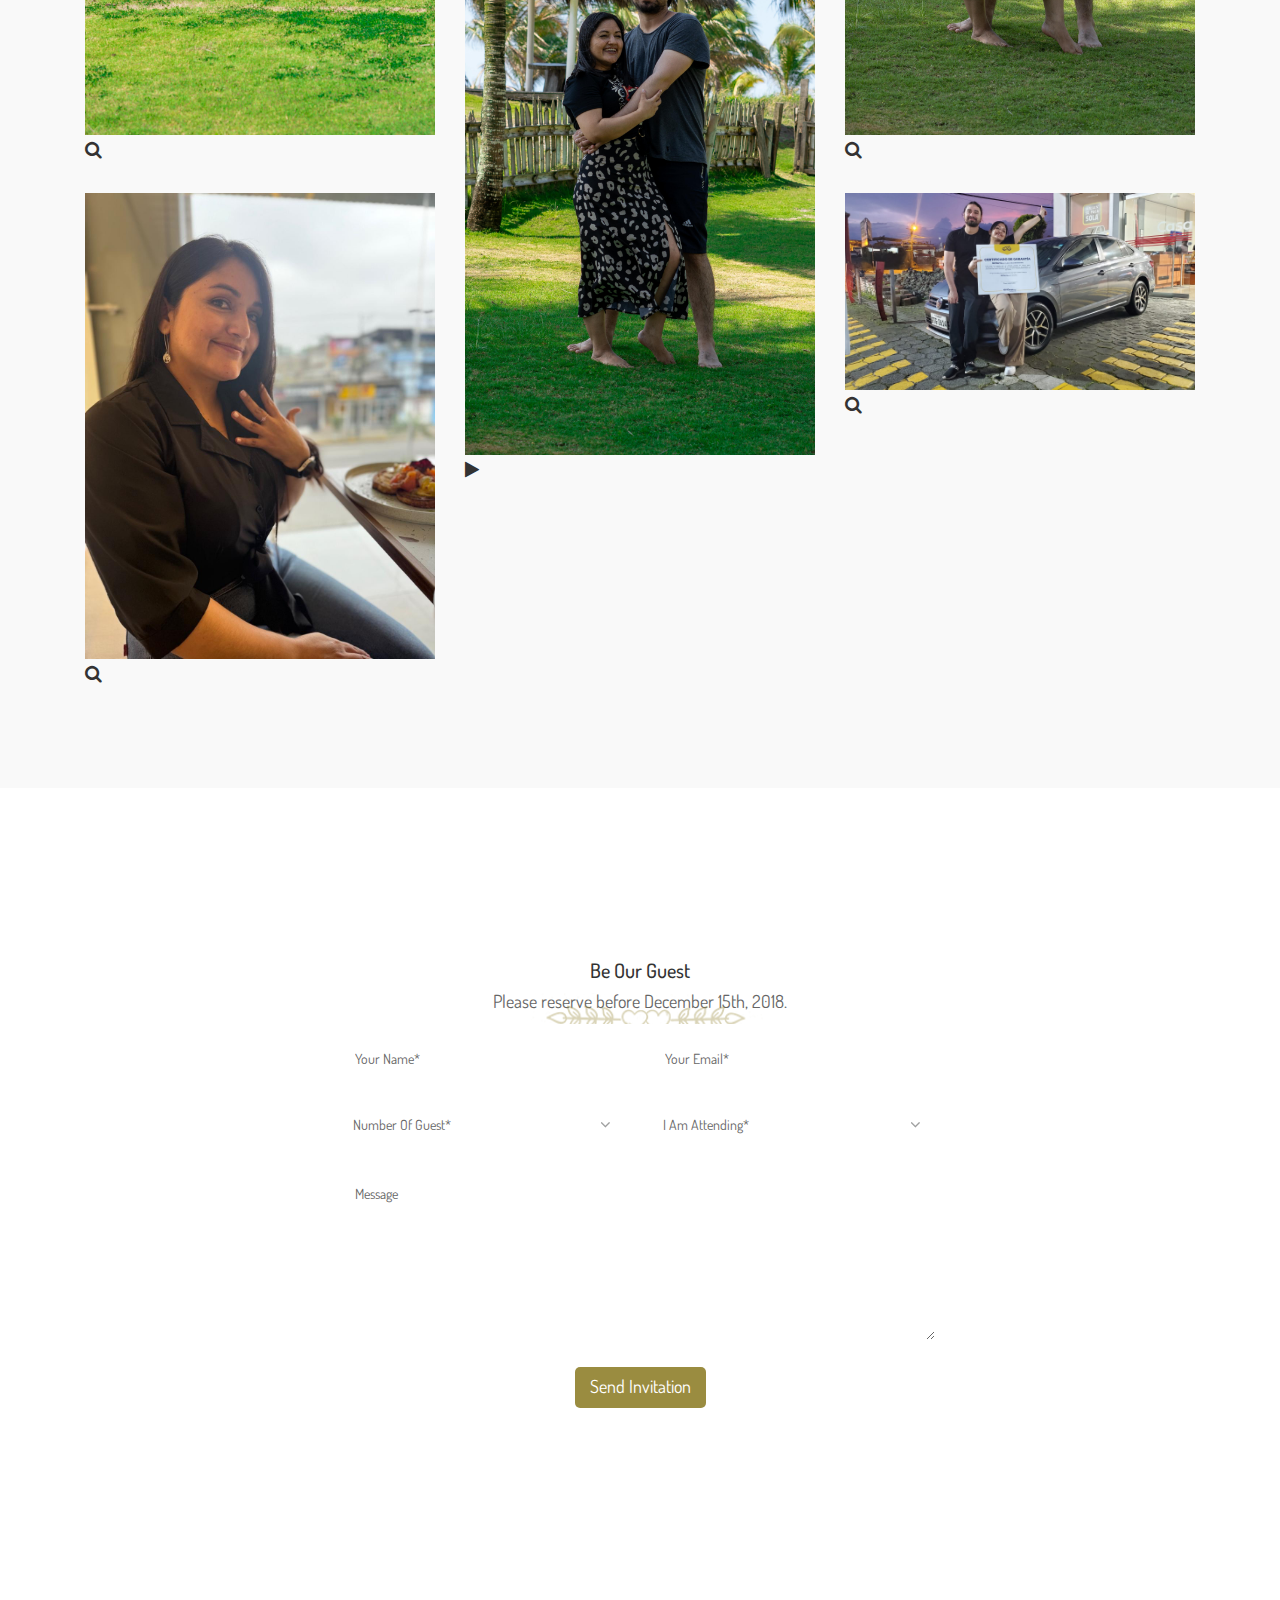
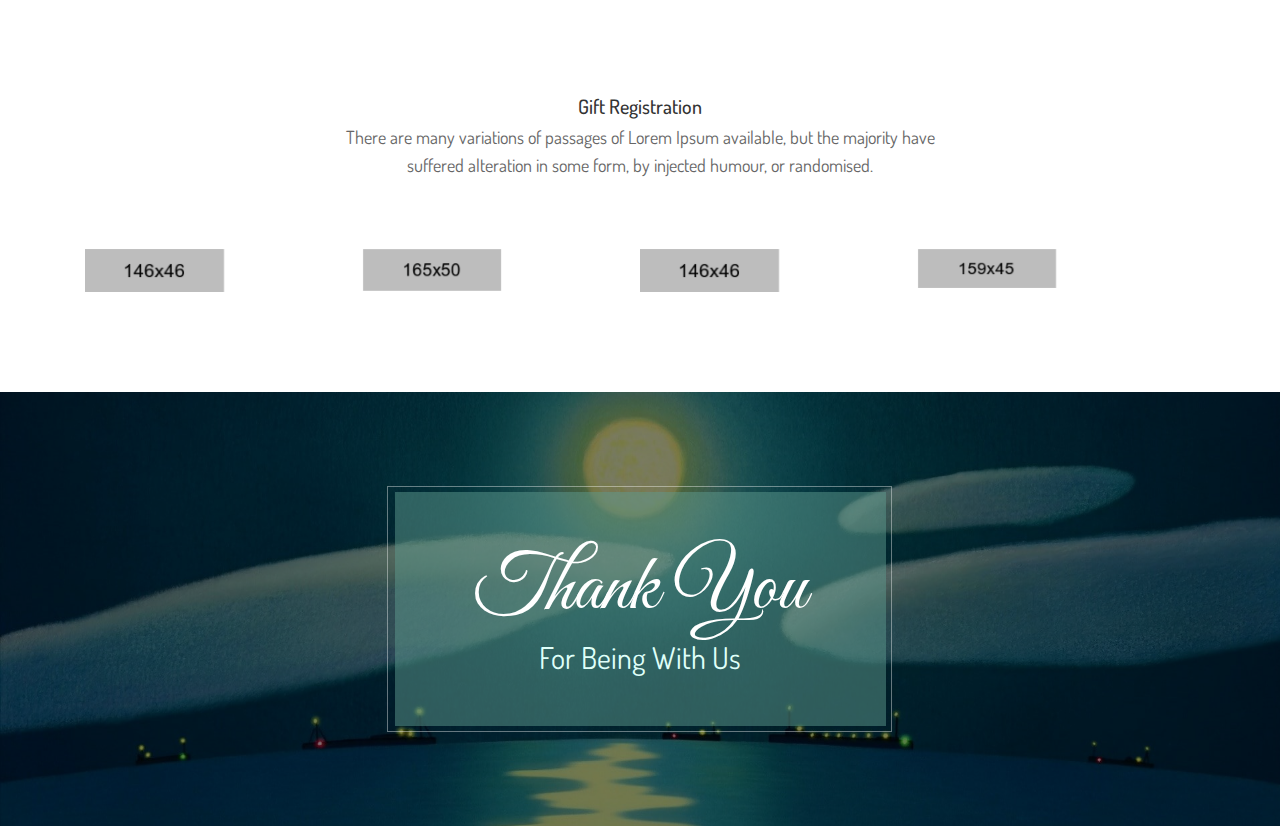
<file: index-12.html>
<!doctype html>
<html class="no-js" lang="en">

<head>
    <meta charset="utf-8">
    <meta name="viewport" content="width=device-width, initial-scale=1">
    <title>Lavelo - HTML5 Wedding Template</title>
    <link rel="shortcut icon" type="image/png" href="img/icon2.png">
    <!-- Place favicon.ico in the root directory -->
    <!-- bootstrap.min.css -->
    <link rel="stylesheet" href="css/bootstrap.min.css">
    <!-- magnific-popup.css -->
    <link rel="stylesheet" href="css/magnific-popup.css">
    <!-- slicknav.min.css -->
    <link rel="stylesheet" href="css/slicknav.min.css">
    <!-- font-awesome.min.css -->
    <link rel="stylesheet" href="css/font-awesome.min.css">
    <!-- owl.carousel.min.css -->
    <link rel="stylesheet" href="css/owl.carousel.min.css">
    <!-- flaticon.css -->
    <link rel="stylesheet" href="css/flaticon.css">  
    <!-- swiper.min.css -->
    <link rel="stylesheet" href="css/swiper.min.css">
    <!-- default-css.css -->
    <link rel="stylesheet" href="css/default-css.css">
    <!-- style.css -->
    <link rel="stylesheet" href="css/style.css">
    <!-- responsive.css -->
    <link rel="stylesheet" href="css/responsive.css">
</head>

<body id="home">
    <!--[if lte IE 9]>
            <p class="browserupgrade">You are using an <strong>outdated</strong> browser. Please <a href="https://browsehappy.com/">upgrade your browser</a> to improve your experience and security.</p>
        <![endif]-->
    <!-- preloader area start -->
    <div class="preloader">
       <div class="hart-wrap">
            <div class="heart heart2"></div>
       </div>
    </div>
    <!-- prealoader area end -->
    <!-- header-area start -->
    <header id="home" class="sticky-header">
        <div class="header-area header-area2">
            <div class="container">
                <div class="row">
                    <div class="col-lg-3 col-md-11 col-sm-11 col-10">
                        <div class="logo">
                            <h1><a href="index.html">H<span><i class="fa fa-heart" aria-hidden="true"></i></span>N</a></h1>
                        </div>
                    </div>
                    <div class="col-lg-9 d-none d-lg-block">
                        <div class="main-menu">
                            <nav id="nav_mobile_menu">
                                <ul class="">
                                    <li class="active"><a href="#home">Home</a></li>
                                    <li><a href="#cuple">Cuple</a></li>
                                    <li><a href="#story">Story</a></li>
                                    <li><a href="#people">People</a></li>
                                    <li><a href="#event">Eevent</a></li>
                                    <li><a href="#gallery">Gallery</a></li>
                                    <li><a href="#Contact">Rsvp</a></li>
                                    <li><a href="blog.html">blog</a>
                                        <ul class="submenu">
                                            <li><a href="blog.html">blog</a></li>
                                            <li><a href="blog-details.html">blog details</a></li>
                                        </ul>
                                    </li>
                                </ul>
                            </nav>
                        </div>
                    </div>
                    <div class="col-12 d-block d-lg-none">
                        <div id="mobile_menu"></div>
                    </div>
                </div>
            </div>
        </div>
    </header>
    <!-- header-area end -->
    <!-- slider-area start -->
    <div class="slider-area slider-area2 slider-two parallax">
        <div class="swiper-container">
            <div class="single-slider single-slider2 swiper-slide">
                <div id="video-background" class="video-player" data-property="{videoURL:'https://www.youtube.com/watch?v=YhDlxiy3_6M',containment:'.video-player',autoPlay:true, mute:true, startAt:0, opacity:1}"></div>
                <div class="container">
                    <div class="slider-content2 sd-default-content">
                        <div class="col-lg-12">
                            <span>WE’RE GETTING MARRIED</span>
                            <h4 class="wow fadeInUp" data-wow-delay="2.5s">Save Our Date</h4>
                            <p>25 December 2017</p>
                        </div>
                    </div>
                </div>
            </div>
        </div>
    </div>
    <!-- slider-area end -->
    <!-- start count-down-section -->
    <div class="count-down-area2">
        <section class="count-down-section section-padding parallax" data-speed="7">
            <div class="container">
                <div class="count-down-item count-down-item2">
                    <div class="row">
                        <div class="col-12 col-md-4 section-area">
                            <div class="section-sub"></div>
                            <h2 class="big"><span>We Are Waiting For.....</span> The Big Day</h2>
                        </div>
                        <div class="col-12 col-md-8 clock-area">
                            <div class="count-down-clock">
                                <div id="clock">
                                </div>
                            </div>
                        </div>
                    </div>
                </div>
                <!-- end row -->
            </div>
            <!-- end container -->
        </section>
    </div>
    <!-- end count-down-section -->
    <!-- couple-area start -->
    <div id="cuple" class="couple-area pb--100">
        <div class="container">
            <div class="col-l2">
                <div class="section-title2 text-center">
                    <h2>Happy Cuple</h2>
                </div>
            </div>
            <div class="couple-wrap">
                <div class="row">
                    <div class="col-lg-4 col-md-6 col-sm-6 couple-single">
                        <div class="couple-wrap2">
                            <div class="couple-img3">
                                <img src="img/couple/1.jpg" alt="">
                            </div>
                            <div class="couple-text">
                                <div class="couple-content couple-content2">
                                    <h4>NANCY ELIZABETH</h4>
                                    <p>Hi I am Nancy Elizabeth. I am going to introduce myself.I am a professional graphic designer.</p>
                                </div>
                                <div class="social-icon">
                                    <ul class="d-flex">
                                        <li><a href="#"><i class="fa fa-facebook"></i></a></li>
                                        <li><a href="#"><i class="fa fa-twitter"></i></a></li>
                                        <li><a href="#"><i class="fa fa-google-plus"></i></a></li>
                                        <li><a href="#"><i class="fa fa-linkedin"></i></a></li>
                                    </ul>
                                </div>
                            </div>
                        </div>
                    </div>
                    <div class="col-lg-4 col-md-6 col-sm-6 couple-single">
                        <div class="couple-img2">
                            <img src="img/couple/3.jpg" alt="">
                        </div>
                    </div>
                    <div class="col-lg-4 col-md-6 col-sm-6 couple-single md-0">
                        <div class="couple-wrap2">
                            <div class="couple-img3">
                                <img src="img/couple/2.jpg" alt="">
                            </div>
                            <div class="couple-text">
                                <div class="couple-content couple-content2 couple-content2">
                                    <h4>HARRY WILLIAM</h4>
                                    <p>Hi I am Nancy Elizabeth. I am going to introduce myself.I am a professional graphic designer. </p>
                                </div>
                                <div class="social-icon">
                                    <ul class="d-flex">
                                        <li><a href="#"><i class="fa fa-facebook"></i></a></li>
                                        <li><a href="#"><i class="fa fa-twitter"></i></a></li>
                                        <li><a href="#"><i class="fa fa-google-plus"></i></a></li>
                                        <li><a href="#"><i class="fa fa-linkedin"></i></a></li>
                                    </ul>
                                </div>
                            </div>
                        </div>
                    </div>
                </div>
            </div>
        </div>
    </div>
    <!-- couple-area end -->
    <!-- welcome area start-->
    <div class="welcome-area2">
        <div class="container">
            <div class="row">
                <div class="col-lg-12">
                    <div class="welcome-content welcome-content2">
                        <h2>Welcome to our big day</h2>
                        <p>It is a long established fact that a reader will be distracted by the readable content of a page when looking at its layout. The point of using Lorem Ipsum is that it has a more-or less normal distribution of letters.</p>
                        <div class="btn btn2"><a href="#Contact">RSVP</a></div>
                        <div class="btn btn2"><a class="popup-gmaps" href="https://www.google.com/maps/embed?pb=!1m18!1m12!1m3!1d25211.21212385712!2d144.95275648773628!3d-37.82748510398018!2m3!1f0!2f0!3f0!3m2!1i1024!2i768!4f13.1!3m3!1m2!1s0x6ad642af0f11fd81%3A0x5045675218ce7e0!2zTWVsYm91cm5lIFZJQyAzMDA0LCDgpoXgprjgp43gpp_gp43gprDgp4fgprLgpr_gpq_gprzgpr4!5e0!3m2!1sbn!2sbd!4v1503742051881">Location</a></div>
                    </div>
                </div>
            </div>
        </div>
    </div>
    <!-- welcome area end-->
   <!-- story area start -->
    <div id="story" class="story-area story-style-2 ptb--100">
        <div class="container">
            <div class="col-l2">
                <div class="section-title2 text-center">
                    <h2>Our Story</h2>
                </div>
            </div>
            <div class="row">
                <div class="col-md-12">
                    <div class="story clearfix">
                       <div class="story-top"></div>
                       <div class="content-wrapper">
                          <div class="item">
                             <div class="story-icon">
                                <span class="flaticon-birds-in-love"></span>
                             </div>
                             <div class="story-content">
                                <div class="image-wrap">
                                   <div class="single-image">
                                      <div>
                                        <img src="img/story/1.jpg" alt="">
                                      </div>
                                   </div>
                                </div>
                                <h2>First time we met</h2>
                                <span class="date">July 20, 2017</span>
                                <p>There are many variations of passages of Lorem Ipsum available, but the majority have suffered alteration in some,</p>
                                <div class="story-button">
                                   <a class="theme-btn" href="#" target="_blank" title="READ MORE">READ MORE</a>
                                </div>
                             </div>
                          </div>
                          <div class="item">
                             <div class="story-icon">
                                <span class="flaticon-birds-in-love"></span>
                             </div>
                             <div class="story-content">
                                <div class="image-wrap">
                                   <div class="single-image">
                                      <div>
                                        <img src="img/story/2.jpg" alt="">
                                      </div>
                                   </div>
                                </div>
                                <h2>Our First Date</h2>
                                <span class="date">Dec 25, 2017</span>
                                <p>There are many variations of passages of Lorem Ipsum available, but the majority have suffered alteration in some,</p>
                                <div class="story-button">
                                   <a class="theme-btn" href="#" target="_blank" title="READ MORE">READ MORE</a>
                                </div>
                             </div>
                          </div>
                          <div class="item">
                             <div class="story-icon">
                                <span class="flaticon-birds-in-love"></span>
                             </div>
                             <div class="story-content">
                                <div class="image-wrap">
                                   <div class="single-image">
                                      <div>
                                        <img src="img/story/3.jpg" alt="">
                                      </div>
                                   </div>
                                </div>
                                <h2>Our Marriage Proposal</h2>
                                <span class="date">Jan 10, 2018</span>
                                <p>There are many variations of passages of Lorem Ipsum available, but the majority have suffered alteration in some,</p>
                                <div class="story-button">
                                   <a class="theme-btn" href="#" target="_blank" title="READ MORE">READ MORE</a>
                                </div>
                             </div>
                          </div>
                           <div class="item">
                             <div class="story-icon">
                                <span class="flaticon-birds-in-love"></span>
                             </div>
                             <div class="story-content">
                                <div class="image-wrap">
                                   <div class="single-image">
                                      <div>
                                        <img src="img/story/1.jpg" alt="">
                                      </div>
                                   </div>
                                </div>
                                <h2>Our Engagement</h2>
                                <span class="date">Jan 22, 2018</span>
                                <p>There are many variations of passages of Lorem Ipsum available, but the majority have suffered alteration in some,</p>
                                <div class="story-button">
                                   <a class="theme-btn" href="#" target="_blank" title="READ MORE">READ MORE</a>
                                </div>
                             </div>
                          </div>
                       </div>
                       <div class="story-bottom"></div>
                    </div>
                </div>
              </div>
        </div>
    </div>
    <!-- story area end -->
       <!-- person-area start -->
    <div id="people" class="person-area person-area2 pt--100 pb--70">
        <div class="container">
            <div class="col-l2">
                <div class="section-title2 text-center">
                    <h2>Important Persons</h2>
                </div>
            </div>
            <div class="person-area-menu">
                <div class="person-btn">
                    <ul class="nav nav-tabs d-flex">
                        <li class="active active-2"><a data-toggle="tab" href="#Groomsman">Groomsman</a></li>
                        <li><a data-toggle="tab" href="#menu1">Bridemaids</a></li>
                    </ul>
                </div>
                <div class="tab-content">
                    <div id="Groomsman" class="tab-pane fade show active">
                        <div class="Groomsman-wrap">
                            <div class="row">
                                <div class="col-lg-4 col-md-6 col-sm-6">
                                    <div class="person-wrap">
                                        <div class="person-img">
                                            <img src="img/person/1.jpg" alt="">
                                            <div class="social-list">
                                                <ul>
                                                    <li><a href="#"><i class="fa fa-facebook-f"></i></a></li>
                                                    <li><a href="#"><i class="fa fa-twitter"></i></a></li>
                                                    <li><a href="#"><i class="fa fa-skype"></i></a></li>
                                                </ul>
                                            </div>
                                        </div>
                                        <div class="person-content">
                                            <h3>Mr Abraham</h3>
                                            <span>Best Friend</span>
                                        </div>
                                    </div>
                                </div>
                                <div class="col-lg-4 col-md-6 col-sm-6">
                                    <div class="person-wrap">
                                        <div class="person-img">
                                            <img src="img/person/9.jpg" alt="">
                                            <div class="social-list">
                                                <ul>
                                                    <li><a href="#"><i class="fa fa-facebook-f"></i></a></li>
                                                    <li><a href="#"><i class="fa fa-twitter"></i></a></li>
                                                    <li><a href="#"><i class="fa fa-skype"></i></a></li>
                                                </ul>
                                            </div>
                                        </div>
                                        <div class="person-content">
                                            <h3>Rohan Mithy</h3>
                                            <span>Brother</span>
                                        </div>
                                    </div>
                                </div>
                                <div class="col-lg-4 col-md-6 col-sm-6">
                                    <div class="person-wrap">
                                        <div class="person-img">
                                            <img src="img/person/10.jpg" alt="">
                                            <div class="social-list">
                                                <ul>
                                                    <li><a href="#"><i class="fa fa-facebook-f"></i></a></li>
                                                    <li><a href="#"><i class="fa fa-twitter"></i></a></li>
                                                    <li><a href="#"><i class="fa fa-skype"></i></a></li>
                                                </ul>
                                            </div>
                                        </div>
                                        <div class="person-content">
                                            <h3>Lily Brown</h3>
                                            <span>Sister</span>
                                        </div>
                                    </div>
                                </div>
                                <div class="col-lg-4 col-md-6 col-sm-6">
                                    <div class="person-wrap">
                                        <div class="person-img">
                                            <img src="img/person/5.jpg" alt="">
                                            <div class="social-list">
                                                <ul>
                                                    <li><a href="#"><i class="fa fa-facebook-f"></i></a></li>
                                                    <li><a href="#"><i class="fa fa-twitter"></i></a></li>
                                                    <li><a href="#"><i class="fa fa-skype"></i></a></li>
                                                </ul>
                                            </div>
                                        </div>
                                        <div class="person-content">
                                            <h3>Mr Abraham</h3>
                                            <span>Best Friend</span>
                                        </div>
                                    </div>
                                </div>
                                <div class="col-lg-4 col-md-6 col-sm-6">
                                    <div class="person-wrap">
                                        <div class="person-img">
                                            <img src="img/person/6.jpg" alt="">
                                            <div class="social-list">
                                                <ul>
                                                    <li><a href="#"><i class="fa fa-facebook-f"></i></a></li>
                                                    <li><a href="#"><i class="fa fa-twitter"></i></a></li>
                                                    <li><a href="#"><i class="fa fa-skype"></i></a></li>
                                                </ul>
                                            </div>
                                        </div>
                                        <div class="person-content">
                                            <h3>Rohan Mithy</h3>
                                            <span>Brother</span>
                                        </div>
                                    </div>
                                </div>
                                <div class="col-lg-4 col-md-6 col-sm-6">
                                    <div class="person-wrap">
                                        <div class="person-img">
                                            <img src="img/person/7.jpg" alt="">
                                            <div class="social-list">
                                                <ul>
                                                    <li><a href="#"><i class="fa fa-facebook-f"></i></a></li>
                                                    <li><a href="#"><i class="fa fa-twitter"></i></a></li>
                                                    <li><a href="#"><i class="fa fa-skype"></i></a></li>
                                                </ul>
                                            </div>
                                        </div>
                                        <div class="person-content">
                                            <h3>Lily Brown</h3>
                                            <span>Sister</span>
                                        </div>
                                    </div>
                                </div>
                            </div>
                        </div>
                    </div>
                    <div id="menu1" class="tab-pane fade">
                        <div class="Ceremony-wrap">
                            <div class="row">
                                <div class="col-lg-4 col-md-6">
                                    <div class="person-wrap">
                                        <div class="person-img">
                                            <img src="img/person/5.jpg" alt="">
                                            <div class="social-list">
                                                <ul>
                                                    <li><a href="#"><i class="fa fa-facebook-f"></i></a></li>
                                                    <li><a href="#"><i class="fa fa-twitter"></i></a></li>
                                                    <li><a href="#"><i class="fa fa-skype"></i></a></li>
                                                </ul>
                                            </div>
                                        </div>
                                        <div class="person-content">
                                            <h3>Mr Abraham</h3>
                                            <span>Best Friend</span>
                                        </div>
                                    </div>
                                </div>
                                <div class="col-lg-4 col-md-6">
                                    <div class="person-wrap">
                                        <div class="person-img">
                                            <img src="img/person/6.jpg" alt="">
                                            <div class="social-list">
                                                <ul>
                                                    <li><a href="#"><i class="fa fa-facebook-f"></i></a></li>
                                                    <li><a href="#"><i class="fa fa-twitter"></i></a></li>
                                                    <li><a href="#"><i class="fa fa-skype"></i></a></li>
                                                </ul>
                                            </div>
                                        </div>
                                        <div class="person-content">
                                            <h3>Rohan Mithy</h3>
                                            <span>Brother</span>
                                        </div>
                                    </div>
                                </div>
                                <div class="col-lg-4 col-md-6">
                                    <div class="person-wrap">
                                        <div class="person-img">
                                            <img src="img/person/7.jpg" alt="">
                                            <div class="social-list">
                                                <ul>
                                                    <li><a href="#"><i class="fa fa-facebook-f"></i></a></li>
                                                    <li><a href="#"><i class="fa fa-twitter"></i></a></li>
                                                    <li><a href="#"><i class="fa fa-skype"></i></a></li>
                                                </ul>
                                            </div>
                                        </div>
                                        <div class="person-content">
                                            <h3>Lily Brown</h3>
                                            <span>Sister</span>
                                        </div>
                                    </div>
                                </div>
                                <div class="col-lg-4 col-md-6">
                                    <div class="person-wrap">
                                        <div class="person-img">
                                            <img src="img/person/1.jpg" alt="">
                                            <div class="social-list">
                                                <ul>
                                                    <li><a href="#"><i class="fa fa-facebook-f"></i></a></li>
                                                    <li><a href="#"><i class="fa fa-twitter"></i></a></li>
                                                    <li><a href="#"><i class="fa fa-skype"></i></a></li>
                                                </ul>
                                            </div>
                                        </div>
                                        <div class="person-content">
                                            <h3>Mr Abraham</h3>
                                            <span>Best Friend</span>
                                        </div>
                                    </div>
                                </div>
                                <div class="col-lg-4 col-md-6">
                                    <div class="person-wrap">
                                        <div class="person-img">
                                            <img src="img/person/9.jpg" alt="">
                                            <div class="social-list">
                                                <ul>
                                                    <li><a href="#"><i class="fa fa-facebook-f"></i></a></li>
                                                    <li><a href="#"><i class="fa fa-twitter"></i></a></li>
                                                    <li><a href="#"><i class="fa fa-skype"></i></a></li>
                                                </ul>
                                            </div>
                                        </div>
                                        <div class="person-content">
                                            <h3>Rohan Mithy</h3>
                                            <span>Brother</span>
                                        </div>
                                    </div>
                                </div>
                                <div class="col-lg-4 col-md-6">
                                    <div class="person-wrap">
                                        <div class="person-img">
                                            <img src="img/person/10.jpg" alt="">
                                            <div class="social-list">
                                                <ul>
                                                    <li><a href="#"><i class="fa fa-facebook-f"></i></a></li>
                                                    <li><a href="#"><i class="fa fa-twitter"></i></a></li>
                                                    <li><a href="#"><i class="fa fa-skype"></i></a></li>
                                                </ul>
                                            </div>
                                        </div>
                                        <div class="person-content">
                                            <h3>Lily Brown</h3>
                                            <span>Sister</span>
                                        </div>
                                    </div>
                                </div>
                            </div>
                        </div>
                    </div>
                </div>
            </div>
        </div>
    </div>
    <!-- service-area end -->
    <!-- service-area start -->
    <div id="event" class="service-area service-area2 ptb--100">
        <div class="container">
            <div class="col-l2">
                <div class="section-title2 text-center">
                    <h2>When & Where</h2>
                </div>
            </div>
            <div class="service-area-menu">
                <div class="Ceremony-wrap">
                    <div class="row">
                        <div class="col-lg-5">
                            <div class="ceromony-img">
                                <img src="img/service/1.jpg" alt="">
                            </div>
                        </div>
                        <div class="col-lg-7">
                            <div class="ceromony-content">
                                <h3>Wedding Ceremony</h3>
                                <span>Sunday, 25 July 18, 9.00 AM-5.00 PM</span>
                                <span>256 Apay Road,Califonia Bong, London</span>
                                <p>It is a long established fact that a reader will be distracted by the readable content of a page when looking at its layout. The point of using Lorem Ipsum is that it has a more-or-less normal </p>
                                <a class="popup-gmaps" href="https://www.google.com/maps/embed?pb=!1m18!1m12!1m3!1d25211.21212385712!2d144.95275648773628!3d-37.82748510398018!2m3!1f0!2f0!3f0!3m2!1i1024!2i768!4f13.1!3m3!1m2!1s0x6ad642af0f11fd81%3A0x5045675218ce7e0!2zTWVsYm91cm5lIFZJQyAzMDA0LCDgpoXgprjgp43gpp_gp43gprDgp4fgprLgpr_gpq_gprzgpr4!5e0!3m2!1sbn!2sbd!4v1503742051881">See Location</a>
                            </div>
                        </div>
                    </div>
                </div>
            </div>
            <div class="Ceremony-wrap">
                <div class="row">
                    <div class="col-lg-7">
                        <div class="ceromony-content ceromony-content2">
                            <h3>Wedding Party</h3>
                            <span>Sunday, 25 July 18, 9.00 AM-5.00 PM</span>
                            <span>256 Apay Road,Califonia Bong, London</span>
                            <p>It is a long established fact that a reader will be distracted by the readable content of a page when looking at its layout. The point of using Lorem Ipsum is that it has a more-or-less normal </p>
                            <a class="popup-gmaps" href="https://www.google.com/maps/embed?pb=!1m18!1m12!1m3!1d25211.21212385712!2d144.95275648773628!3d-37.82748510398018!2m3!1f0!2f0!3f0!3m2!1i1024!2i768!4f13.1!3m3!1m2!1s0x6ad642af0f11fd81%3A0x5045675218ce7e0!2zTWVsYm91cm5lIFZJQyAzMDA0LCDgpoXgprjgp43gpp_gp43gprDgp4fgprLgpr_gpq_gprzgpr4!5e0!3m2!1sbn!2sbd!4v1503742051881">See Location</a>
                        </div>
                    </div>
                    <div class="col-lg-5">
                        <div class="ceromony-img">
                            <img src="img/service/2.jpg" alt="">
                        </div>
                    </div>
                </div>
            </div>
            <div class="Ceremony-wrap">
                <div class="row">
                    <div class="col-lg-5">
                        <div class="ceromony-img">
                            <img src="img/service/3.jpg" alt="">
                        </div>
                    </div>
                    <div class="col-lg-7">
                        <div class="ceromony-content">
                            <h3>Reception Party</h3>
                            <span>Sunday, 25 July 18, 9.00 AM-5.00 PM</span>
                            <span>256 Apay Road,Califonia Bong, London</span>
                            <p>It is a long established fact that a reader will be distracted by the readable content of a page when looking at its layout. The point of using Lorem Ipsum is that it has a more-or-less normal </p>
                            <a class="popup-gmaps" href="https://www.google.com/maps/embed?pb=!1m18!1m12!1m3!1d25211.21212385712!2d144.95275648773628!3d-37.82748510398018!2m3!1f0!2f0!3f0!3m2!1i1024!2i768!4f13.1!3m3!1m2!1s0x6ad642af0f11fd81%3A0x5045675218ce7e0!2zTWVsYm91cm5lIFZJQyAzMDA0LCDgpoXgprjgp43gpp_gp43gprDgp4fgprLgpr_gpq_gprzgpr4!5e0!3m2!1sbn!2sbd!4v1503742051881">See Location</a>
                        </div>
                    </div>
                </div>
            </div>
        </div>
    </div>
    <!-- service-area end -->
    <!-- gallery area start -->
    <div id="gallery" class="gallery-area gallery-area2 pb--70">
        <div class="container">
            <div class="row">
                <div class="col-12">
                    <div class="section-title2 text-center">
                        <h2>Our Gellary</h2>
                    </div>
                </div>
            </div>
            <div class="row grid">
                <div class="col-lg-4 col-md-6 col-12 col-sm-6 grid-item">
                    <div class="gallery-single">
                        <img src="img/gallery/1.jpg" alt="">
                        <div class="social-1st">
                            <ul>
                                <li><a href="img/gallery/1.jpg" class="expand-img"><i class="fa fa-search"></i></a></li>
                            </ul>
                        </div>
                    </div>
                </div>
                <div class="col-lg-4 col-md-6 col-12 col-sm-6 grid-item">
                    <div class="gallery-single">
                        <img src="img/gallery/4.jpg" alt="">
                        <div class="social-1st">
                            <ul>
                                <li><a href="img/gallery/4.jpg" class="expand-img"><i class="fa fa-search"></i></a></li>
                            </ul>
                        </div>
                    </div>
                </div>
                <div class="col-lg-4 col-md-6 col-12 col-sm-6 grid-item">
                    <div class="gallery-single">
                        <img src="img/gallery/2.jpg" alt="">
                        <div class="social-1st">
                            <ul>
                                <li><a href="img/gallery/2.jpg" class="expand-img"><i class="fa fa-search"></i></a></li>
                            </ul>
                        </div>
                    </div>
                </div>
                <div class="col-lg-4 col-md-6 col-12 col-sm-6 grid-item">
                    <div class="gallery-single">
                        <img src="img/gallery/3.jpg" alt="">
                        <div class="social-1st">
                            <ul>
                                <li> <a href="https://www.youtube.com/watch?v=Wxy80QvnMwA" data-type="iframe" class="expand-video">
                                    <i class="fa fa-play"></i>
                                   </a>
                                </li>
                            </ul>
                        </div>
                    </div>
                </div>
                <div class="col-lg-4 col-md-6 col-12 col-sm-6 grid-item">
                    <div class="gallery-single">
                        <img src="img/gallery/5.jpg" alt="">
                        <div class="social-1st">
                            <ul>
                                <li><a href="img/gallery/5.jpg" class="expand-img"><i class="fa fa-search"></i></a></li>
                            </ul>
                        </div>
                    </div>
                </div>
                <div class="col-lg-4 col-md-6 col-12 col-sm-6 grid-item">
                    <div class="gallery-single">
                        <img src="img/gallery/6.jpg" alt="">
                        <div class="social-1st">
                            <ul>
                                <li><a href="img/gallery/6.jpg" class="expand-img"><i class="fa fa-search"></i></a></li>
                            </ul>
                        </div>
                    </div>
                </div>
            </div>
        </div>
    </div>
    <!-- gallery area end -->
    <!-- guest-area strat -->
    <div id="Contact" class="guest-area guest-2">
        <div class="container">
            <div class="row">
                <div class="col-lg-8 offset-lg-2">
                    <div class="guest-wrap">
                        <div class="col-12">
                            <div class="section-title2 section-title3 text-center">
                                <h2>Be Our Guest</h2>
                                <p>Please reserve before December 15th, 2018.</p>
                            </div>
                        </div>
                        <div class="contact-form form-style">
                            <form id="rsvp-form" action="mail.php" class="validate-rsvp-form" method="post">
                                <div class="row">
                                    <div class="col-12 col-sm-6">
                                        <input type="text" placeholder="Your Name*" id="fname" name="name">
                                    </div>
                                    <div class="col-12  col-sm-6">
                                        <input type="text" placeholder="Your Email*" id="email" name="email">
                                    </div>
                                    <div class="col col-sm-6">
                                        <select class="form-control" name="guest">
                                            <option disabled selected>Number Of Guest*</option>
                                            <option>1</option>
                                            <option>2</option>
                                            <option>3</option>
                                            <option>4</option>
                                        </select>
                                    </div>
                                    <div class="col col-sm-6">
                                        <select class="form-control" name="events">
                                            <option disabled selected>I Am Attending*</option>
                                            <option>Al events</option>
                                            <option>Wedding ceremony</option>
                                            <option>Reception party</option>
                                        </select>
                                    </div>
                                    <div class="col-12">
                                        <textarea class="contact-textarea" placeholder="Message" name="notes"></textarea>
                                    </div>
                                    <div class="col-12 text-center">
                                        <button id="submit" class="submit">Send Invitation</button>
                                        <span id="loader"><i class="fa fa-refresh fa-spin fa-3x fa-fw"></i></span>
                                    </div>
                                     <div class="col col-md-12 success-error-message">
                                        <div id="success">Thank you</div>
                                        <div id="error"> Error occurred while sending email. Please try again later. </div>
                                    </div>
                                </div>
                            </form>
                        </div>
                    </div>
                </div>
            </div>
        </div>
    </div>
    <!-- guest-area end -->
    <!-- Gift Registration start -->
    <div class="Gift-area pt--100 pb--30">
        <div class="container">
            <div class="col-12">
                <div class="section-title2 text-center">
                    <h2>Gift Registration</h2>
                    <p>There are many variations of passages of Lorem Ipsum available, but the majority have suffered alteration in some form, by injected humour, or randomised.</p>
                </div>
            </div>
            <div class="gift-item">
                <div class="Gift-carousel owl-carousel">
                    <img src="img/gift/3.png" alt="clinet">
                    <img src="img/gift/2.png" alt="clinet">
                    <img src="img/gift/3.png" alt="clinet">
                    <img src="img/gift/4.png" alt="clinet">
                </div>
            </div>
        </div>
    </div>
    <!-- Gift Registration end -->
    <!-- .footer-area start -->
    <div class="footer-area">
        <div class="container">
            <div class="footer-content">
                <div class="content-sub content-sub2">
                    <h2>Thank You</h2>
                    <span>For Being With Us</span>
                </div>
            </div>
        </div>
    </div>
    <!-- .footer-area start -->
    <!-- strat music-box -->
    <div class="music-box">
        <button class="music-box-toggle-btn">
            <i class="fa fa-music" aria-hidden="true"></i>
        </button>
        <div class="music-holder">
            <iframe src="https://w.soundcloud.com/player/?url=https%3A//api.soundcloud.com/tracks/102137206&amp;auto_play=true&amp;hide_related=false&amp;show_comments=true&amp;show_user=true&amp;show_reposts=false&amp;visual=true"></iframe>
        </div>
    </div>
    <!-- end music box -->
    <!-- all js here -->
    <!-- modernizr-3.5.0.min.js -->
    <script src="js/vendor/modernizr-3.5.0.min.js"></script>
    <!-- jquery-2.2.4.min.js -->
    <script src="js/vendor/jquery-2.2.4.min.js"></script>
    <!-- imageloded.min.js -->
    <script src="js/imageloded.min.js"></script>
    <!-- easing-min.js -->
    <script src="js/easing-min.js"></script>
    <!-- jquery.slicknav.min.js -->
    <script src="js/jquery.slicknav.min.js"></script>
    <!-- isotop.min.js -->
    <script src="js/isotop.min.js"></script>
    <!-- magnific-popup.min.js -->
    <script src="js/jquery.magnific-popup.min.js"></script>
    <!-- jquery.mb.YTPlayer.src.js -->
    <script src="js/jquery.mb.YTPlayer.src.js"></script>
    <!-- owl-carousel.js -->
    <script src="js/owl-carousel.js"></script>
    <!-- swiper.min.js -->
    <script src="js/swiper.min.js"></script>
    <!-- countdown.js -->
    <script src="js/countdown.js"></script>
    <!-- bootstrap.min.js -->
    <script src="js/bootstrap.min.js"></script>
    <!-- jquery-sticky-menu.js -->
    <script src="js/jquery-sticky-menu.js"></script>
    <!-- jquery.mb.YTPlayer.src.js -->
    <script src="js/jquery.mb.YTPlayer.src.js"></script>
    <!-- jquery-validation.js -->
    <script src="js/validation.js"></script>
    <!-- main.js -->
    <script src="js/main.js"></script>
</body>

</html>
</file>
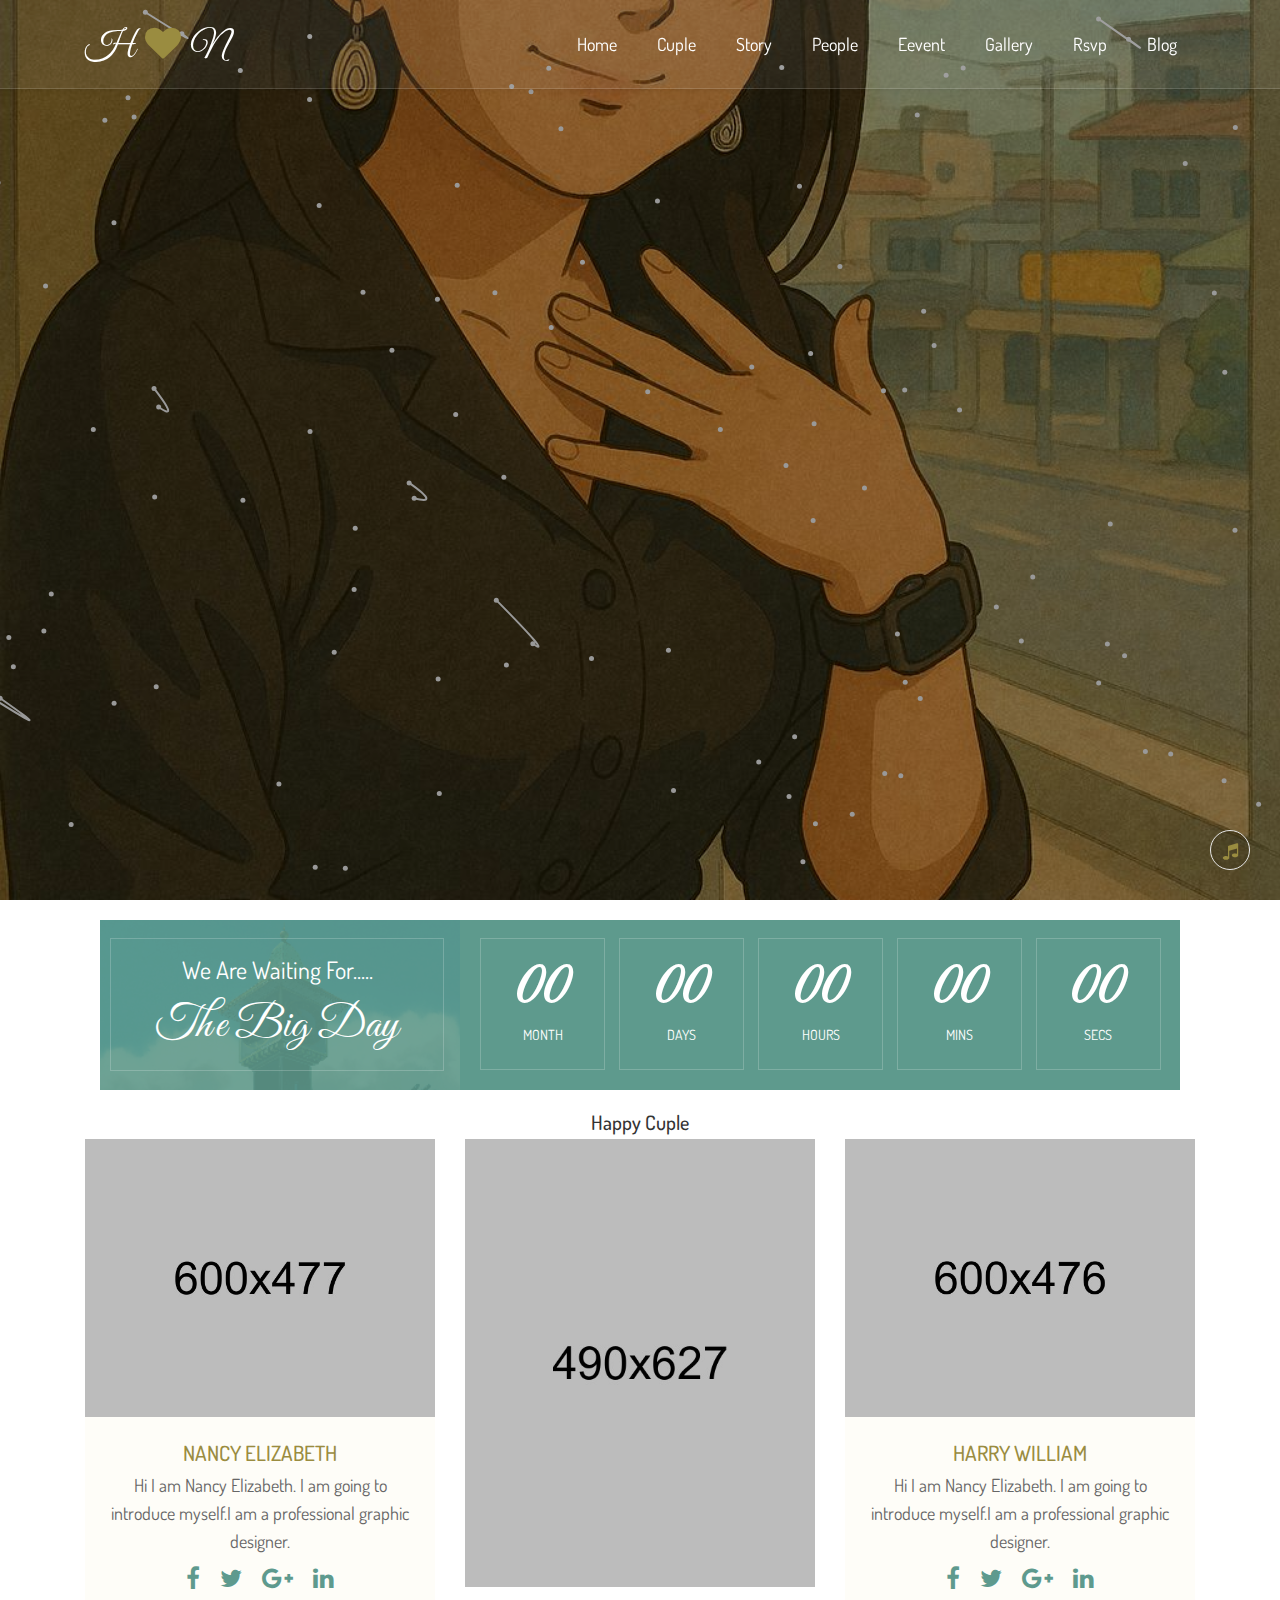
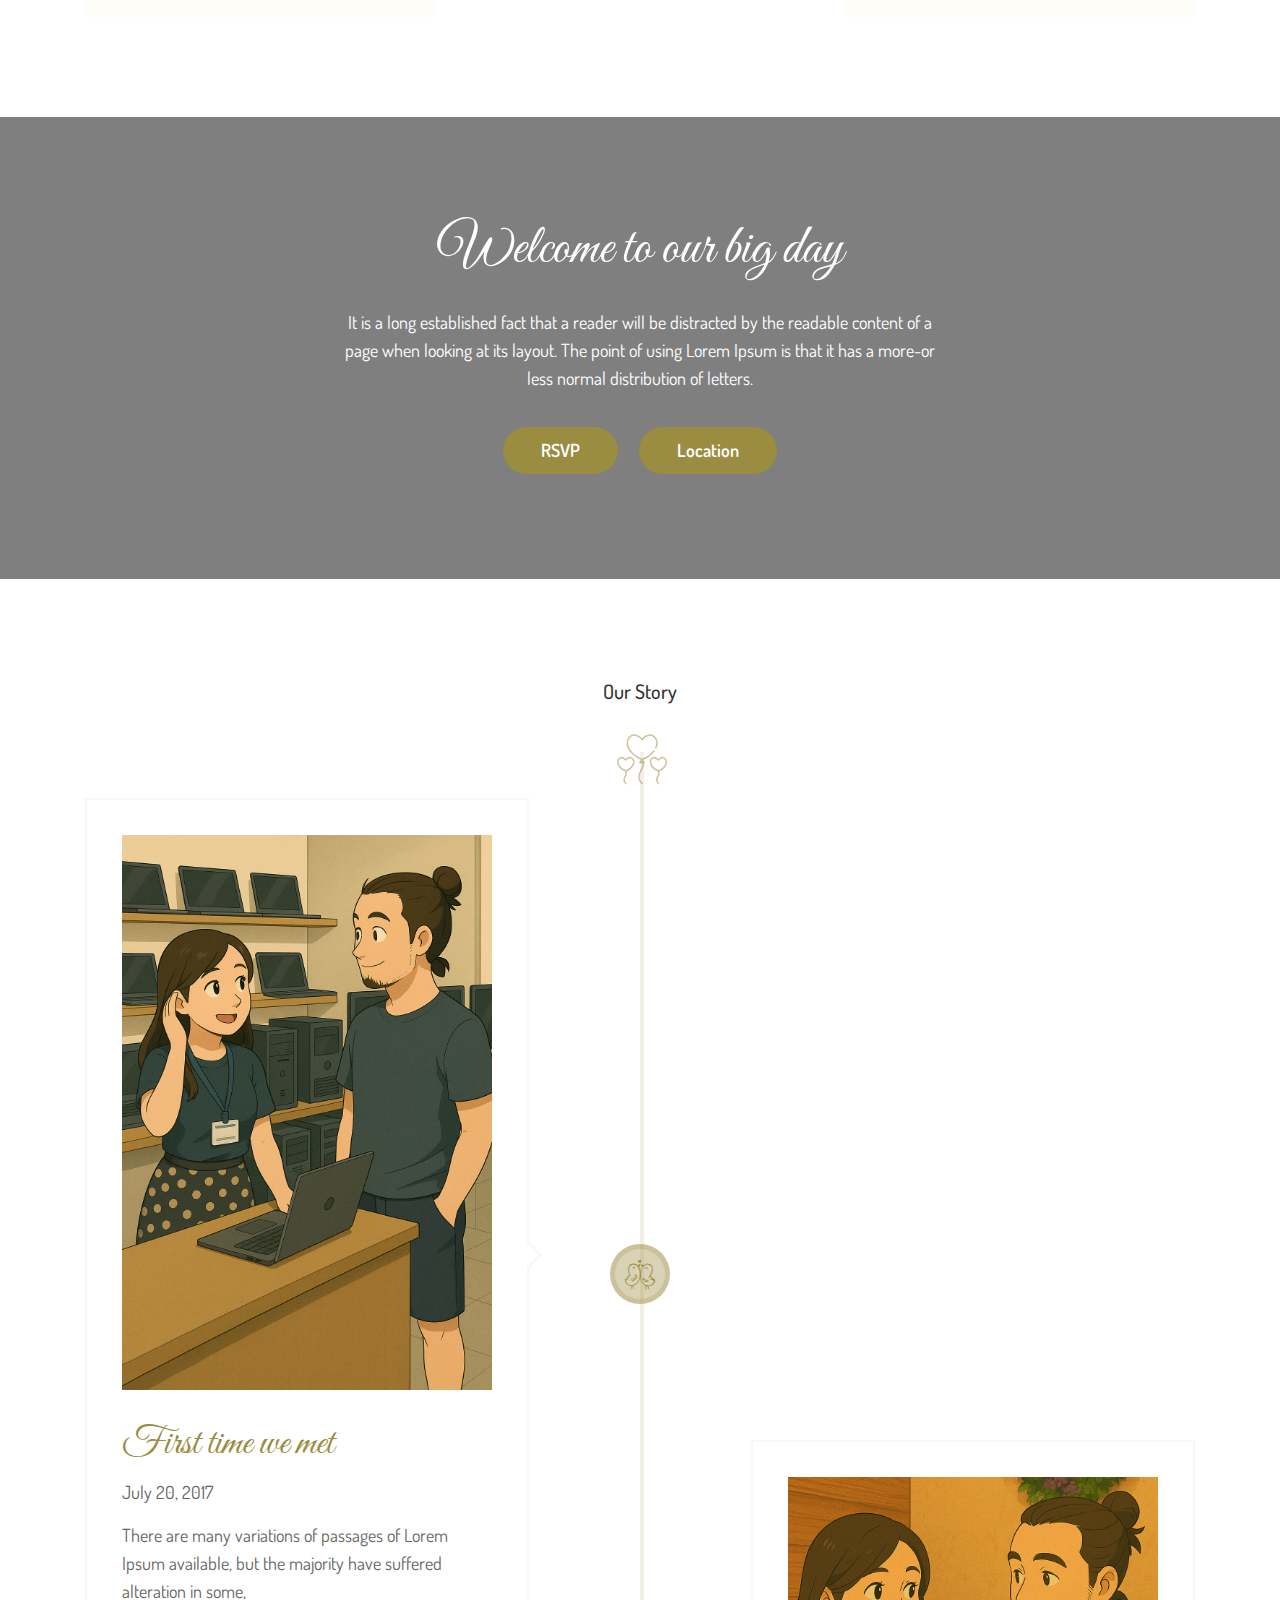
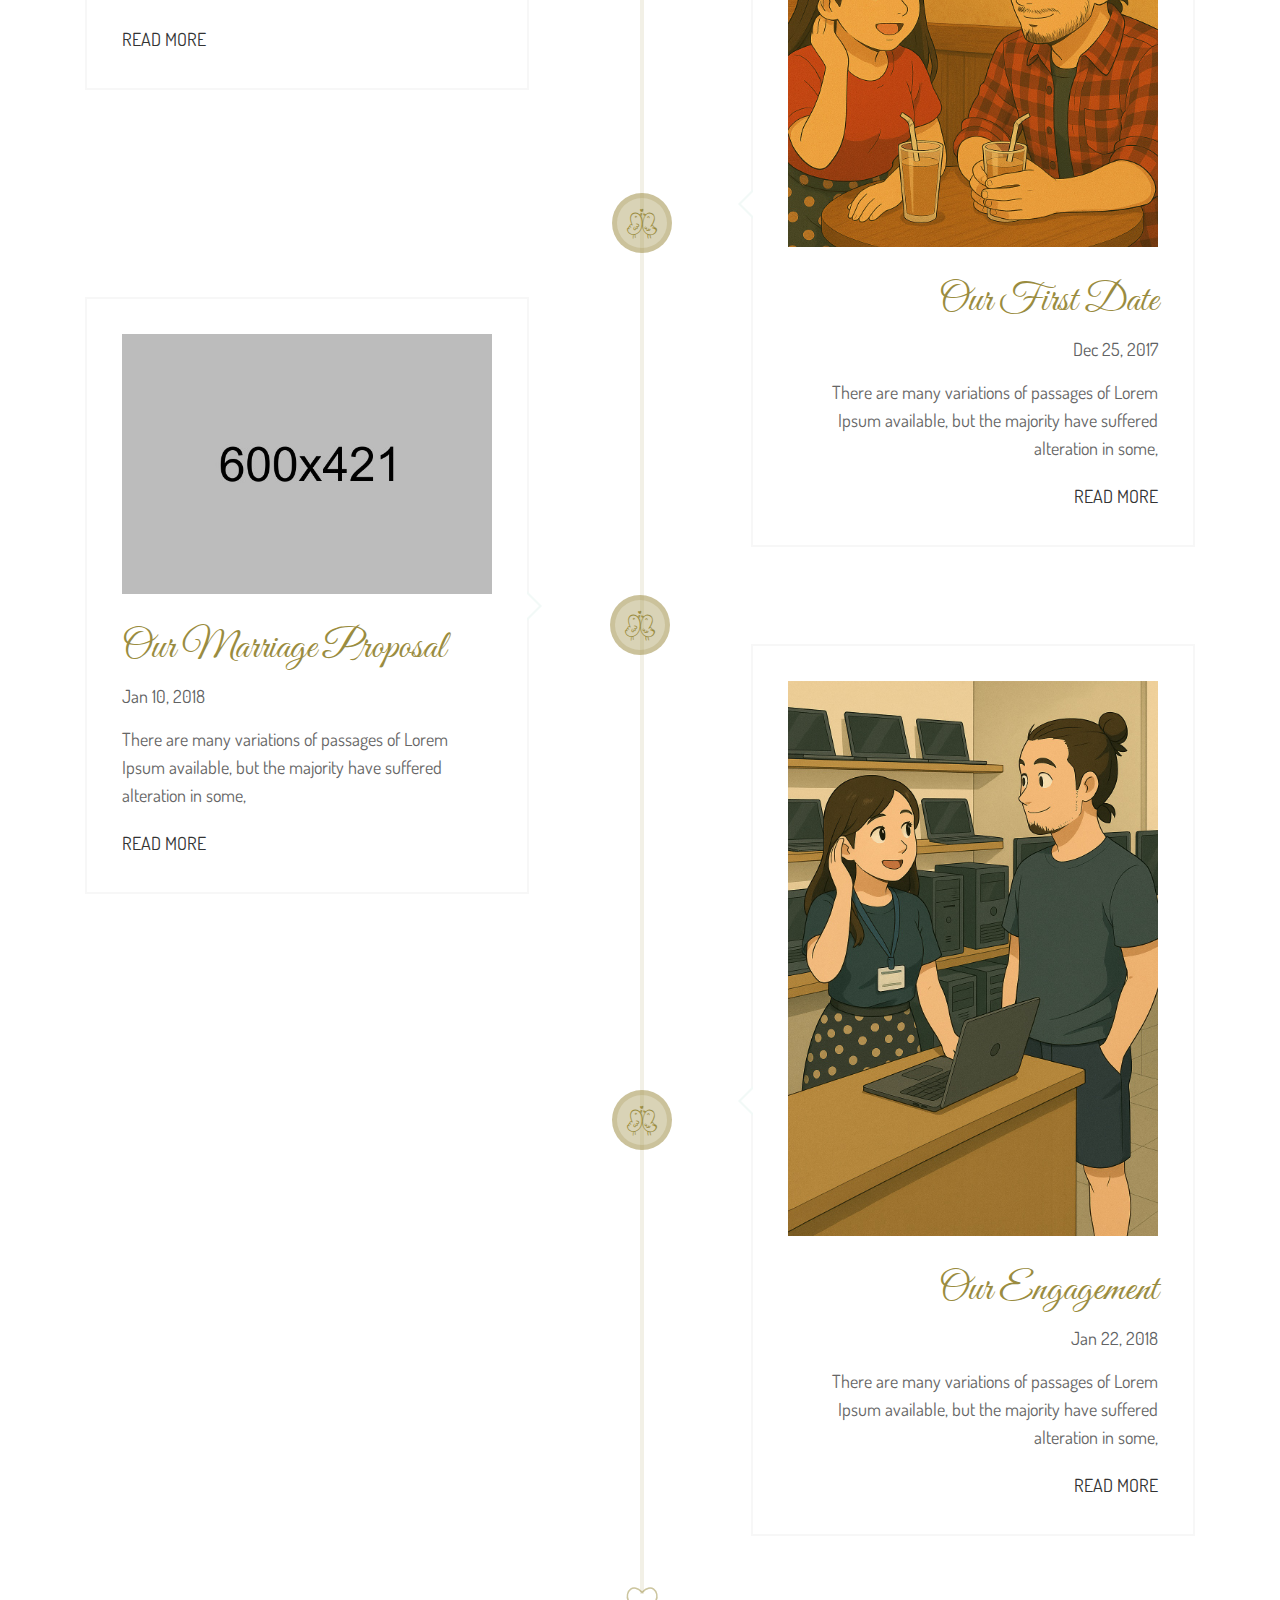
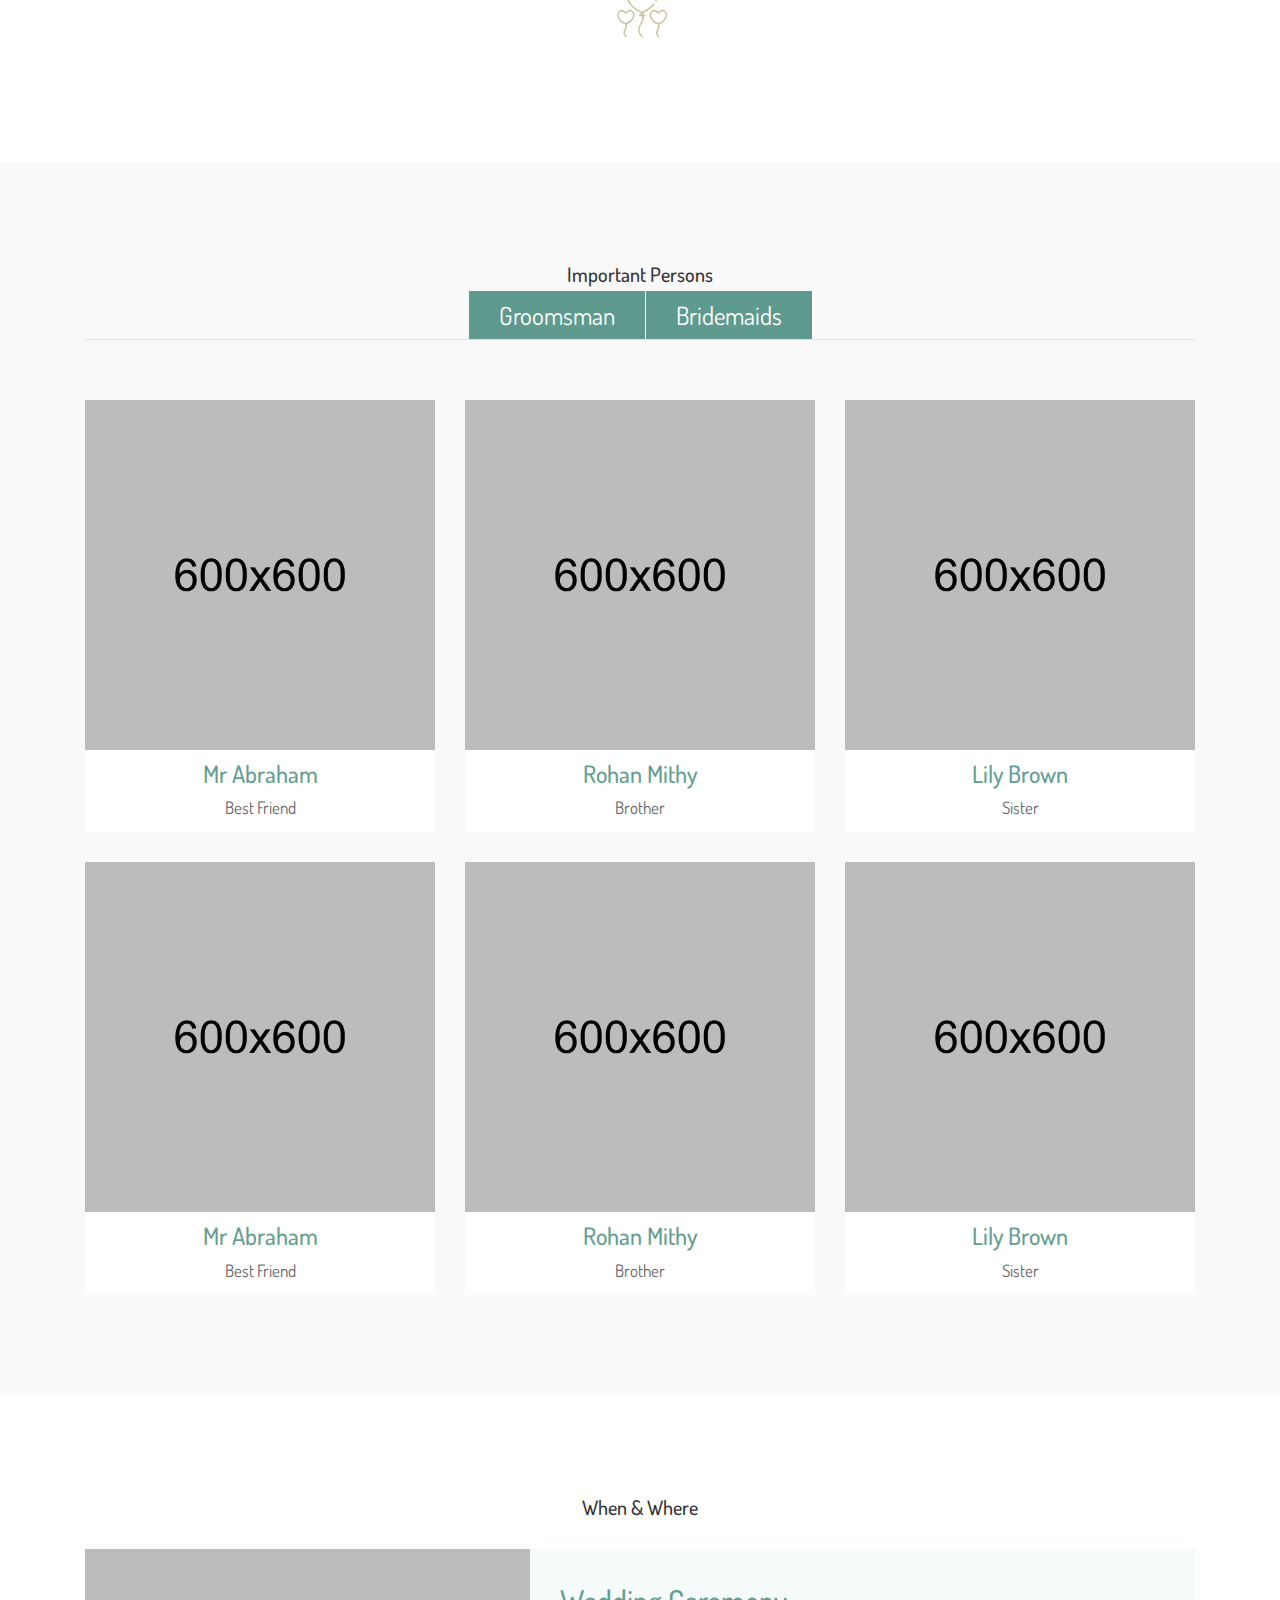
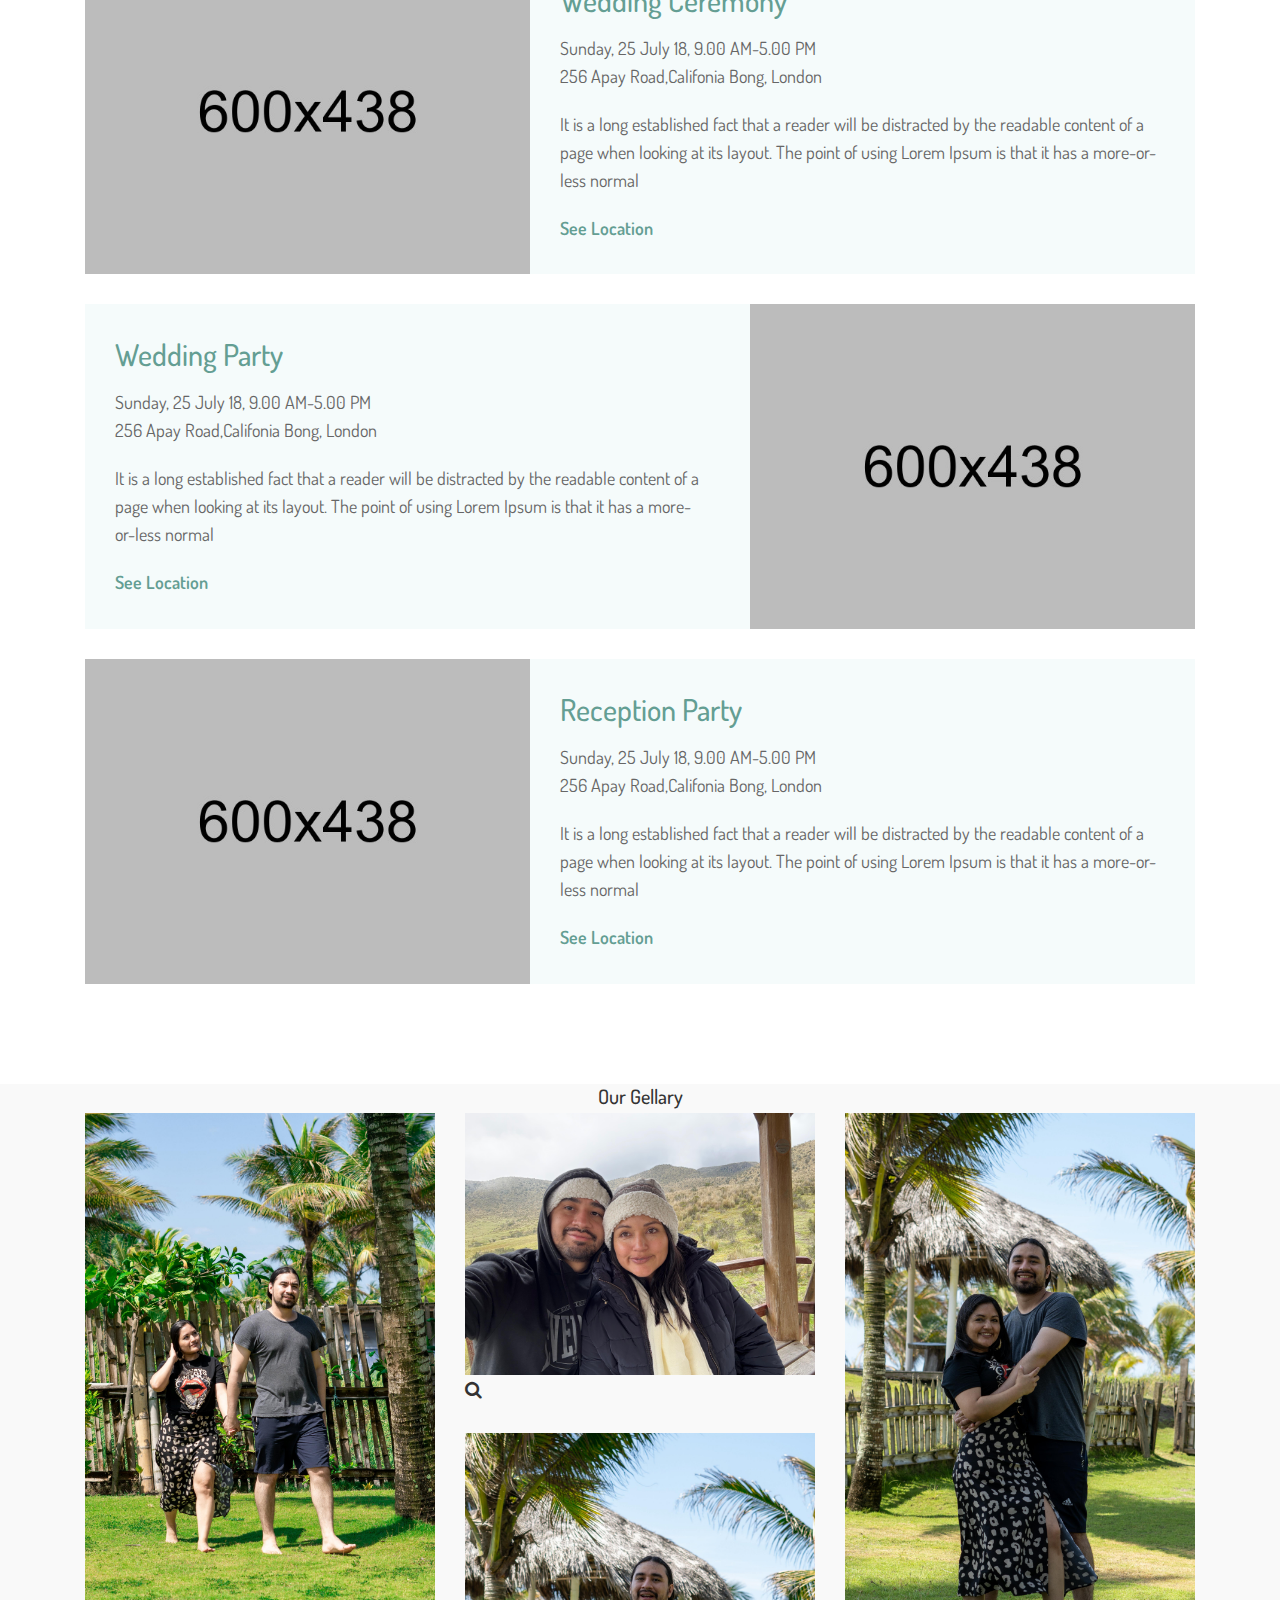
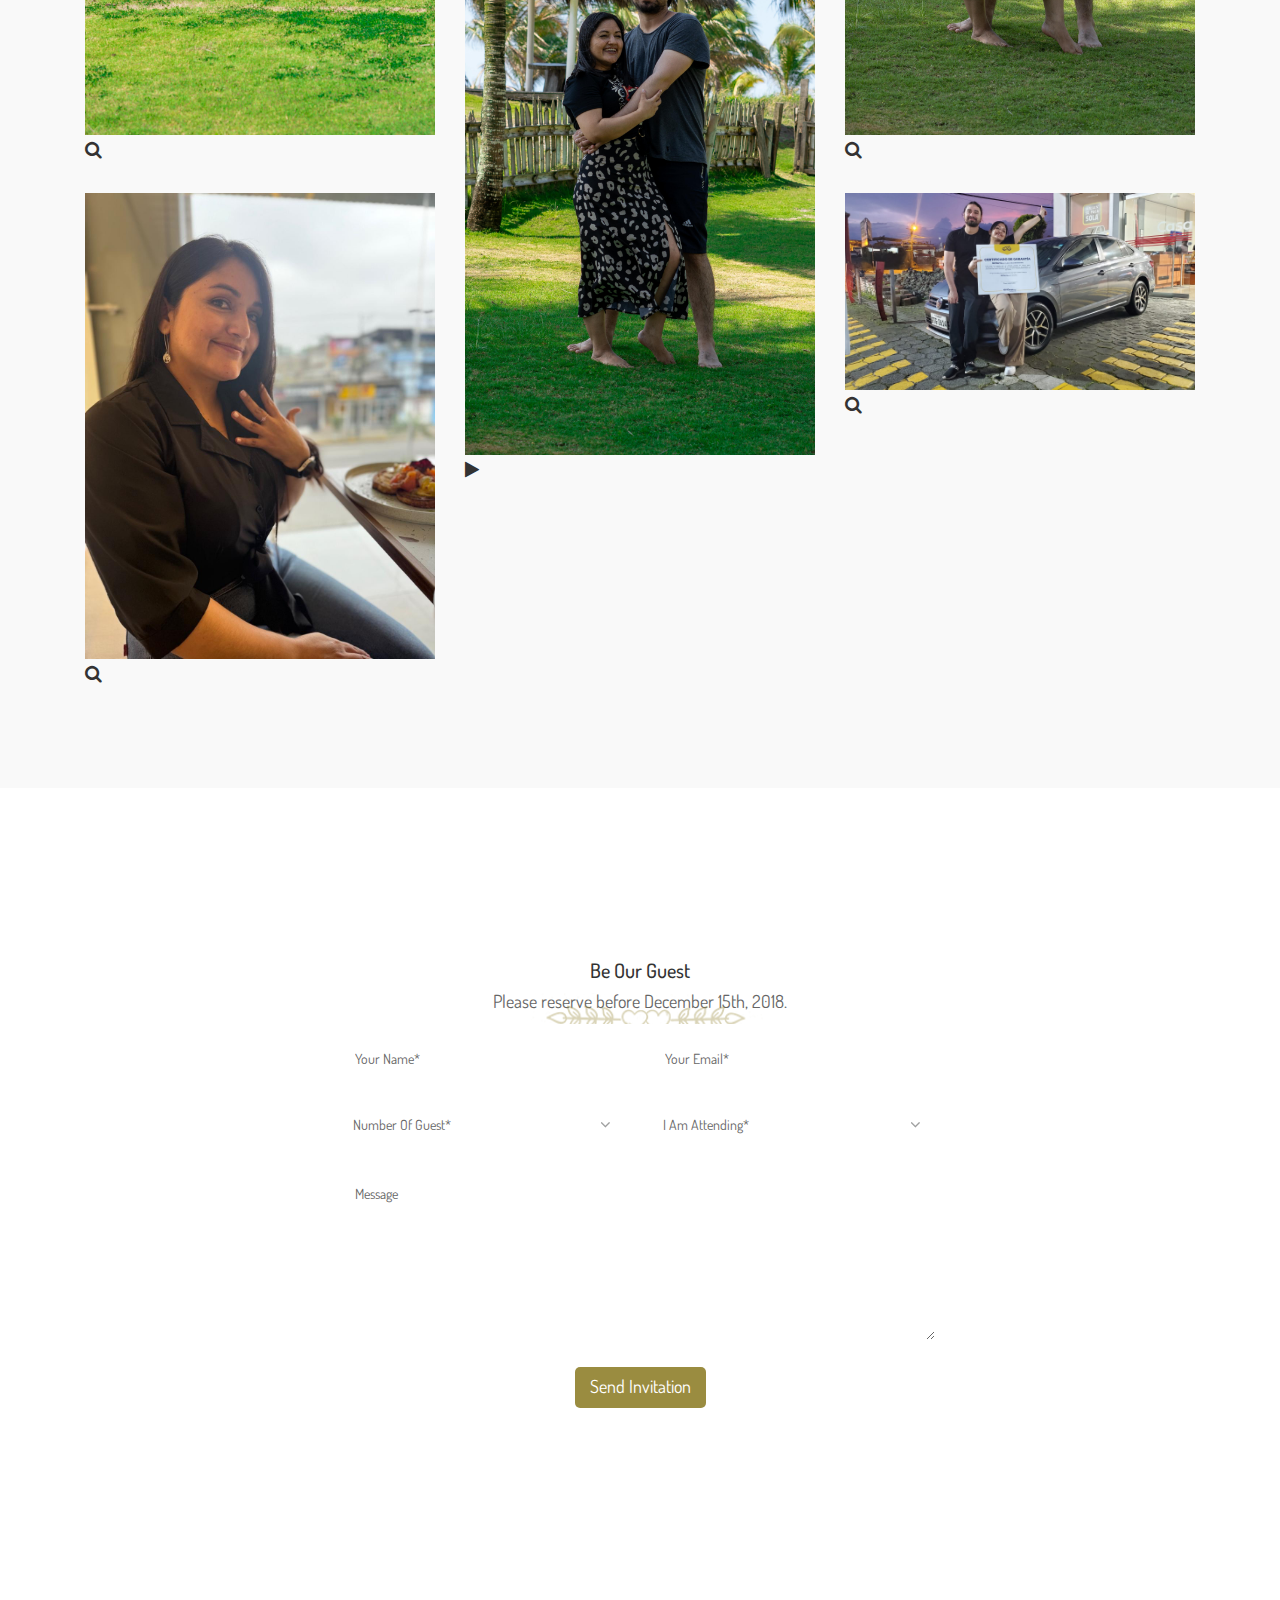
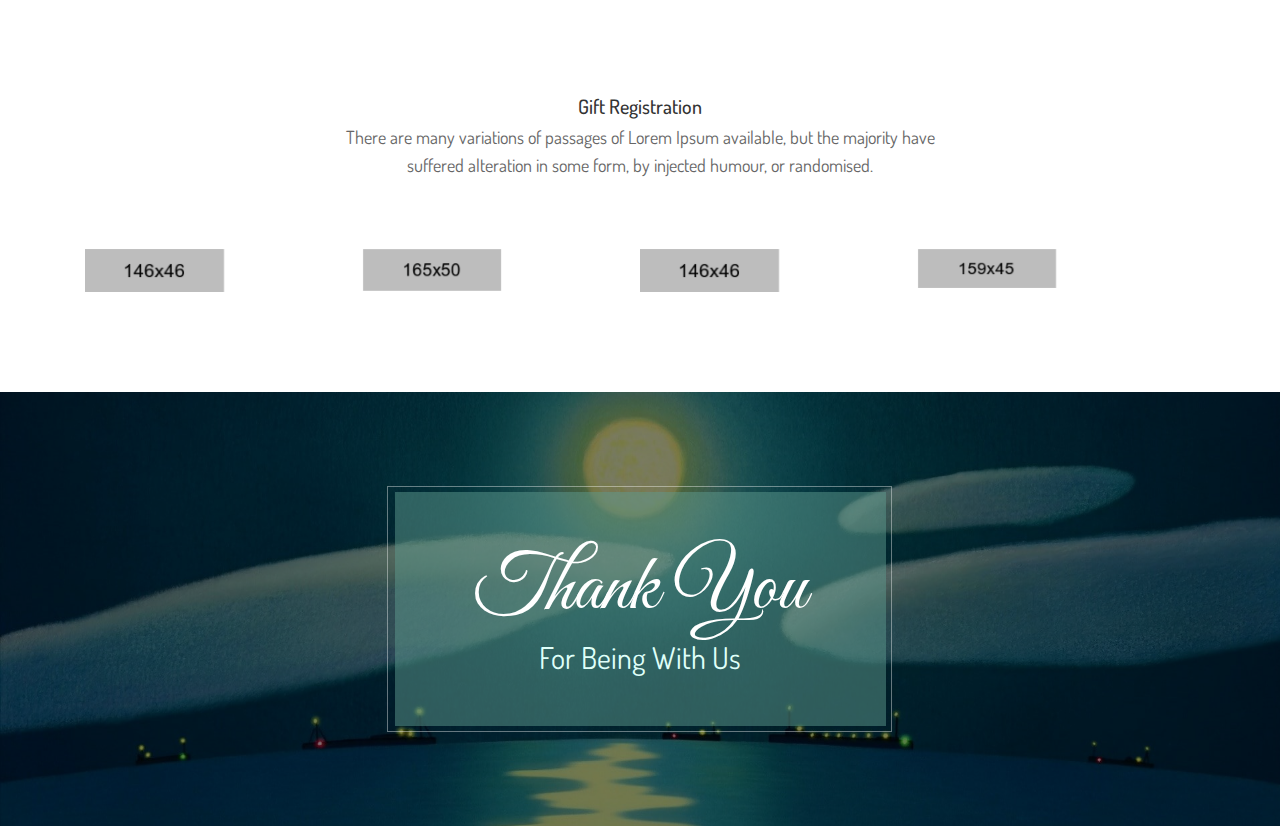
<file: index-13.html>
<!doctype html>
<html class="no-js" lang="en">

<head>
    <meta charset="utf-8">
    <meta name="viewport" content="width=device-width, initial-scale=1">
    <title>Lavelo - HTML5 Wedding Template</title>
    <link rel="shortcut icon" type="image/png" href="img/icon2.png">
    <!-- Place favicon.ico in the root directory -->
    <!-- bootstrap.min.css -->
    <link rel="stylesheet" href="css/bootstrap.min.css">
    <!-- magnific-popup.css -->
    <link rel="stylesheet" href="css/magnific-popup.css">
    <!-- slicknav.min.css -->
    <link rel="stylesheet" href="css/slicknav.min.css">
    <!-- font-awesome.min.css -->
    <link rel="stylesheet" href="css/font-awesome.min.css">
    <!-- owl.carousel.min.css -->
    <link rel="stylesheet" href="css/owl.carousel.min.css">
    <!-- flaticon.css -->
    <link rel="stylesheet" href="css/flaticon.css">
    <!-- swiper.min.css -->
    <link rel="stylesheet" href="css/swiper.min.css">
    <!-- default-css.css -->
    <link rel="stylesheet" href="css/default-css.css">
    <!-- style.css -->
    <link rel="stylesheet" href="css/style.css">
    <!-- responsive.css -->
    <link rel="stylesheet" href="css/responsive.css">
</head>

<body id="home">
    <!--[if lte IE 9]>
            <p class="browserupgrade">You are using an <strong>outdated</strong> browser. Please <a href="https://browsehappy.com/">upgrade your browser</a> to improve your experience and security.</p>
        <![endif]-->
    <!-- preloader area start -->
    <div class="preloader">
       <div class="hart-wrap">
            <div class="heart heart2"></div>
       </div>
    </div>
    <!-- prealoader area end -->
    <!-- header-area start -->
    <header id="home" class="sticky-header">
        <div class="header-area header-area2">
            <div class="container">
                <div class="row">
                    <div class="col-lg-3 col-md-11 col-sm-11 col-10">
                        <div class="logo">
                            <h1><a href="index.html">H<span><i class="fa fa-heart" aria-hidden="true"></i></span>N</a></h1>
                        </div>
                    </div>
                    <div class="col-lg-9 d-none d-lg-block">
                        <div class="main-menu">
                            <nav id="nav_mobile_menu">
                                <ul class="">
                                    <li class="active"><a href="#home">Home</a></li>
                                    <li><a href="#cuple">Cuple</a></li>
                                    <li><a href="#story">Story</a></li>
                                    <li><a href="#people">People</a></li>
                                    <li><a href="#event">Eevent</a></li>
                                    <li><a href="#gallery">Gallery</a></li>
                                    <li><a href="#Contact">Rsvp</a></li>
                                    <li><a href="blog.html">blog</a>
                                        <ul class="submenu">
                                            <li><a href="blog.html">blog</a></li>
                                            <li><a href="blog-details.html">blog details</a></li>
                                        </ul>
                                    </li>
                                </ul>
                            </nav>
                        </div>
                    </div>
                    <div class="col-12 d-block d-lg-none">
                        <div id="mobile_menu"></div>
                    </div>
                </div>
            </div>
        </div>
    </header>
    <!-- header-area end -->
    <!-- slider-area start -->
    <div class="slider-area slider-area2 slider-two parallax">
        <div class="swiper-container">
            <div class="single-slider single-slider2 swiper-slide">
                <div class="particleground"></div>
                <div class="container">
                    <div class="slider-content2 sd-default-content">
                        <div class="col-lg-12">
                            <span>WE’RE GETTING MARRIED</span>
                            <h4 class="wow fadeInUp" data-wow-delay="2.5s">Save Our Date</h4>
                            <p>25 December 2017</p>
                        </div>
                    </div>
                </div>
            </div>
        </div>
    </div>
    <!-- slider-area end -->
    <!-- start count-down-section -->
    <div class="count-down-area2">
        <section class="count-down-section section-padding parallax" data-speed="7">
            <div class="container">
                <div class="count-down-item count-down-item2">
                    <div class="row">
                        <div class="col-12 col-md-4 section-area">
                            <div class="section-sub"></div>
                            <h2 class="big"><span>We Are Waiting For.....</span> The Big Day</h2>
                        </div>
                        <div class="col-12 col-md-8 clock-area">
                            <div class="count-down-clock">
                                <div id="clock">
                                </div>
                            </div>
                        </div>
                    </div>
                </div>
                <!-- end row -->
            </div>
            <!-- end container -->
        </section>
    </div>
    <!-- end count-down-section -->
    <!-- couple-area start -->
    <div id="cuple" class="couple-area pb--100">
        <div class="container">
            <div class="col-l2">
                <div class="section-title2 text-center">
                    <h2>Happy Cuple</h2>
                </div>
            </div>
            <div class="couple-wrap">
                <div class="row">
                    <div class="col-lg-4 col-md-6 col-sm-6 couple-single">
                        <div class="couple-wrap2">
                            <div class="couple-img3">
                                <img src="img/couple/1.jpg" alt="">
                            </div>
                            <div class="couple-text">
                                <div class="couple-content couple-content2">
                                    <h4>NANCY ELIZABETH</h4>
                                    <p>Hi I am Nancy Elizabeth. I am going to introduce myself.I am a professional graphic designer.</p>
                                </div>
                                <div class="social-icon">
                                    <ul class="d-flex">
                                        <li><a href="#"><i class="fa fa-facebook"></i></a></li>
                                        <li><a href="#"><i class="fa fa-twitter"></i></a></li>
                                        <li><a href="#"><i class="fa fa-google-plus"></i></a></li>
                                        <li><a href="#"><i class="fa fa-linkedin"></i></a></li>
                                    </ul>
                                </div>
                            </div>
                        </div>
                    </div>
                    <div class="col-lg-4 col-md-6 col-sm-6 couple-single">
                        <div class="couple-img2">
                            <img src="img/couple/3.jpg" alt="">
                        </div>
                    </div>
                    <div class="col-lg-4 col-md-6 col-sm-6 couple-single md-0">
                        <div class="couple-wrap2">
                            <div class="couple-img3">
                                <img src="img/couple/2.jpg" alt="">
                            </div>
                            <div class="couple-text">
                                <div class="couple-content couple-content2 couple-content2">
                                    <h4>HARRY WILLIAM</h4>
                                    <p>Hi I am Nancy Elizabeth. I am going to introduce myself.I am a professional graphic designer. </p>
                                </div>
                                <div class="social-icon">
                                    <ul class="d-flex">
                                        <li><a href="#"><i class="fa fa-facebook"></i></a></li>
                                        <li><a href="#"><i class="fa fa-twitter"></i></a></li>
                                        <li><a href="#"><i class="fa fa-google-plus"></i></a></li>
                                        <li><a href="#"><i class="fa fa-linkedin"></i></a></li>
                                    </ul>
                                </div>
                            </div>
                        </div>
                    </div>
                </div>
            </div>
        </div>
    </div>
    <!-- couple-area end -->
    <!-- welcome area start-->
    <div class="welcome-area2">
        <div class="container">
            <div class="row">
                <div class="col-lg-12">
                    <div class="welcome-content welcome-content2">
                        <h2>Welcome to our big day</h2>
                        <p>It is a long established fact that a reader will be distracted by the readable content of a page when looking at its layout. The point of using Lorem Ipsum is that it has a more-or less normal distribution of letters.</p>
                        <div class="btn btn2"><a href="#Contact">RSVP</a></div>
                        <div class="btn btn2"><a class="popup-gmaps" href="https://www.google.com/maps/embed?pb=!1m18!1m12!1m3!1d25211.21212385712!2d144.95275648773628!3d-37.82748510398018!2m3!1f0!2f0!3f0!3m2!1i1024!2i768!4f13.1!3m3!1m2!1s0x6ad642af0f11fd81%3A0x5045675218ce7e0!2zTWVsYm91cm5lIFZJQyAzMDA0LCDgpoXgprjgp43gpp_gp43gprDgp4fgprLgpr_gpq_gprzgpr4!5e0!3m2!1sbn!2sbd!4v1503742051881">Location</a></div>
                    </div>
                </div>
            </div>
        </div>
    </div>
    <!-- welcome area end-->
   <!-- story area start -->
    <div id="story" class="story-area story-style-2 ptb--100">
        <div class="container">
            <div class="col-l2">
                <div class="section-title2 text-center">
                    <h2>Our Story</h2>
                </div>
            </div>
            <div class="row">
                <div class="col-md-12">
                    <div class="story clearfix">
                       <div class="story-top"></div>
                       <div class="content-wrapper">
                          <div class="item">
                             <div class="story-icon">
                                <span class="flaticon-birds-in-love"></span>
                             </div>
                             <div class="story-content">
                                <div class="image-wrap">
                                   <div class="single-image">
                                      <div>
                                        <img src="img/story/1.jpg" alt="">
                                      </div>
                                   </div>
                                </div>
                                <h2>First time we met</h2>
                                <span class="date">July 20, 2017</span>
                                <p>There are many variations of passages of Lorem Ipsum available, but the majority have suffered alteration in some,</p>
                                <div class="story-button">
                                   <a class="theme-btn" href="#" target="_blank" title="READ MORE">READ MORE</a>
                                </div>
                             </div>
                          </div>
                          <div class="item">
                             <div class="story-icon">
                                <span class="flaticon-birds-in-love"></span>
                             </div>
                             <div class="story-content">
                                <div class="image-wrap">
                                   <div class="single-image">
                                      <div>
                                        <img src="img/story/2.jpg" alt="">
                                      </div>
                                   </div>
                                </div>
                                <h2>Our First Date</h2>
                                <span class="date">Dec 25, 2017</span>
                                <p>There are many variations of passages of Lorem Ipsum available, but the majority have suffered alteration in some,</p>
                                <div class="story-button">
                                   <a class="theme-btn" href="#" target="_blank" title="READ MORE">READ MORE</a>
                                </div>
                             </div>
                          </div>
                          <div class="item">
                             <div class="story-icon">
                                <span class="flaticon-birds-in-love"></span>
                             </div>
                             <div class="story-content">
                                <div class="image-wrap">
                                   <div class="single-image">
                                      <div>
                                        <img src="img/story/3.jpg" alt="">
                                      </div>
                                   </div>
                                </div>
                                <h2>Our Marriage Proposal</h2>
                                <span class="date">Jan 10, 2018</span>
                                <p>There are many variations of passages of Lorem Ipsum available, but the majority have suffered alteration in some,</p>
                                <div class="story-button">
                                   <a class="theme-btn" href="#" target="_blank" title="READ MORE">READ MORE</a>
                                </div>
                             </div>
                          </div>
                           <div class="item">
                             <div class="story-icon">
                                <span class="flaticon-birds-in-love"></span>
                             </div>
                             <div class="story-content">
                                <div class="image-wrap">
                                   <div class="single-image">
                                      <div>
                                        <img src="img/story/1.jpg" alt="">
                                      </div>
                                   </div>
                                </div>
                                <h2>Our Engagement</h2>
                                <span class="date">Jan 22, 2018</span>
                                <p>There are many variations of passages of Lorem Ipsum available, but the majority have suffered alteration in some,</p>
                                <div class="story-button">
                                   <a class="theme-btn" href="#" target="_blank" title="READ MORE">READ MORE</a>
                                </div>
                             </div>
                          </div>
                       </div>
                       <div class="story-bottom"></div>
                    </div>
                </div>
              </div>
        </div>
    </div>
    <!-- story area end -->
        <!-- person-area start -->
    <div id="people" class="person-area person-area2 pt--100 pb--70">
        <div class="container">
            <div class="col-l2">
                <div class="section-title2 text-center">
                    <h2>Important Persons</h2>
                </div>
            </div>
            <div class="person-area-menu">
                <div class="person-btn">
                    <ul class="nav nav-tabs d-flex">
                        <li class="active active-2"><a data-toggle="tab" href="#Groomsman">Groomsman</a></li>
                        <li><a data-toggle="tab" href="#menu1">Bridemaids</a></li>
                    </ul>
                </div>
                <div class="tab-content">
                    <div id="Groomsman" class="tab-pane fade show active">
                        <div class="Groomsman-wrap">
                            <div class="row">
                                <div class="col-lg-4 col-md-6 col-sm-6">
                                    <div class="person-wrap">
                                        <div class="person-img">
                                            <img src="img/person/1.jpg" alt="">
                                            <div class="social-list">
                                                <ul>
                                                    <li><a href="#"><i class="fa fa-facebook-f"></i></a></li>
                                                    <li><a href="#"><i class="fa fa-twitter"></i></a></li>
                                                    <li><a href="#"><i class="fa fa-skype"></i></a></li>
                                                </ul>
                                            </div>
                                        </div>
                                        <div class="person-content">
                                            <h3>Mr Abraham</h3>
                                            <span>Best Friend</span>
                                        </div>
                                    </div>
                                </div>
                                <div class="col-lg-4 col-md-6 col-sm-6">
                                    <div class="person-wrap">
                                        <div class="person-img">
                                            <img src="img/person/9.jpg" alt="">
                                            <div class="social-list">
                                                <ul>
                                                    <li><a href="#"><i class="fa fa-facebook-f"></i></a></li>
                                                    <li><a href="#"><i class="fa fa-twitter"></i></a></li>
                                                    <li><a href="#"><i class="fa fa-skype"></i></a></li>
                                                </ul>
                                            </div>
                                        </div>
                                        <div class="person-content">
                                            <h3>Rohan Mithy</h3>
                                            <span>Brother</span>
                                        </div>
                                    </div>
                                </div>
                                <div class="col-lg-4 col-md-6 col-sm-6">
                                    <div class="person-wrap">
                                        <div class="person-img">
                                            <img src="img/person/10.jpg" alt="">
                                            <div class="social-list">
                                                <ul>
                                                    <li><a href="#"><i class="fa fa-facebook-f"></i></a></li>
                                                    <li><a href="#"><i class="fa fa-twitter"></i></a></li>
                                                    <li><a href="#"><i class="fa fa-skype"></i></a></li>
                                                </ul>
                                            </div>
                                        </div>
                                        <div class="person-content">
                                            <h3>Lily Brown</h3>
                                            <span>Sister</span>
                                        </div>
                                    </div>
                                </div>
                                <div class="col-lg-4 col-md-6 col-sm-6">
                                    <div class="person-wrap">
                                        <div class="person-img">
                                            <img src="img/person/5.jpg" alt="">
                                            <div class="social-list">
                                                <ul>
                                                    <li><a href="#"><i class="fa fa-facebook-f"></i></a></li>
                                                    <li><a href="#"><i class="fa fa-twitter"></i></a></li>
                                                    <li><a href="#"><i class="fa fa-skype"></i></a></li>
                                                </ul>
                                            </div>
                                        </div>
                                        <div class="person-content">
                                            <h3>Mr Abraham</h3>
                                            <span>Best Friend</span>
                                        </div>
                                    </div>
                                </div>
                                <div class="col-lg-4 col-md-6 col-sm-6">
                                    <div class="person-wrap">
                                        <div class="person-img">
                                            <img src="img/person/6.jpg" alt="">
                                            <div class="social-list">
                                                <ul>
                                                    <li><a href="#"><i class="fa fa-facebook-f"></i></a></li>
                                                    <li><a href="#"><i class="fa fa-twitter"></i></a></li>
                                                    <li><a href="#"><i class="fa fa-skype"></i></a></li>
                                                </ul>
                                            </div>
                                        </div>
                                        <div class="person-content">
                                            <h3>Rohan Mithy</h3>
                                            <span>Brother</span>
                                        </div>
                                    </div>
                                </div>
                                <div class="col-lg-4 col-md-6 col-sm-6">
                                    <div class="person-wrap">
                                        <div class="person-img">
                                            <img src="img/person/7.jpg" alt="">
                                            <div class="social-list">
                                                <ul>
                                                    <li><a href="#"><i class="fa fa-facebook-f"></i></a></li>
                                                    <li><a href="#"><i class="fa fa-twitter"></i></a></li>
                                                    <li><a href="#"><i class="fa fa-skype"></i></a></li>
                                                </ul>
                                            </div>
                                        </div>
                                        <div class="person-content">
                                            <h3>Lily Brown</h3>
                                            <span>Sister</span>
                                        </div>
                                    </div>
                                </div>
                            </div>
                        </div>
                    </div>
                    <div id="menu1" class="tab-pane fade">
                        <div class="Ceremony-wrap">
                            <div class="row">
                                <div class="col-lg-4 col-md-6">
                                    <div class="person-wrap">
                                        <div class="person-img">
                                            <img src="img/person/5.jpg" alt="">
                                            <div class="social-list">
                                                <ul>
                                                    <li><a href="#"><i class="fa fa-facebook-f"></i></a></li>
                                                    <li><a href="#"><i class="fa fa-twitter"></i></a></li>
                                                    <li><a href="#"><i class="fa fa-skype"></i></a></li>
                                                </ul>
                                            </div>
                                        </div>
                                        <div class="person-content">
                                            <h3>Mr Abraham</h3>
                                            <span>Best Friend</span>
                                        </div>
                                    </div>
                                </div>
                                <div class="col-lg-4 col-md-6">
                                    <div class="person-wrap">
                                        <div class="person-img">
                                            <img src="img/person/6.jpg" alt="">
                                            <div class="social-list">
                                                <ul>
                                                    <li><a href="#"><i class="fa fa-facebook-f"></i></a></li>
                                                    <li><a href="#"><i class="fa fa-twitter"></i></a></li>
                                                    <li><a href="#"><i class="fa fa-skype"></i></a></li>
                                                </ul>
                                            </div>
                                        </div>
                                        <div class="person-content">
                                            <h3>Rohan Mithy</h3>
                                            <span>Brother</span>
                                        </div>
                                    </div>
                                </div>
                                <div class="col-lg-4 col-md-6">
                                    <div class="person-wrap">
                                        <div class="person-img">
                                            <img src="img/person/7.jpg" alt="">
                                            <div class="social-list">
                                                <ul>
                                                    <li><a href="#"><i class="fa fa-facebook-f"></i></a></li>
                                                    <li><a href="#"><i class="fa fa-twitter"></i></a></li>
                                                    <li><a href="#"><i class="fa fa-skype"></i></a></li>
                                                </ul>
                                            </div>
                                        </div>
                                        <div class="person-content">
                                            <h3>Lily Brown</h3>
                                            <span>Sister</span>
                                        </div>
                                    </div>
                                </div>
                                <div class="col-lg-4 col-md-6">
                                    <div class="person-wrap">
                                        <div class="person-img">
                                            <img src="img/person/1.jpg" alt="">
                                            <div class="social-list">
                                                <ul>
                                                    <li><a href="#"><i class="fa fa-facebook-f"></i></a></li>
                                                    <li><a href="#"><i class="fa fa-twitter"></i></a></li>
                                                    <li><a href="#"><i class="fa fa-skype"></i></a></li>
                                                </ul>
                                            </div>
                                        </div>
                                        <div class="person-content">
                                            <h3>Mr Abraham</h3>
                                            <span>Best Friend</span>
                                        </div>
                                    </div>
                                </div>
                                <div class="col-lg-4 col-md-6">
                                    <div class="person-wrap">
                                        <div class="person-img">
                                            <img src="img/person/9.jpg" alt="">
                                            <div class="social-list">
                                                <ul>
                                                    <li><a href="#"><i class="fa fa-facebook-f"></i></a></li>
                                                    <li><a href="#"><i class="fa fa-twitter"></i></a></li>
                                                    <li><a href="#"><i class="fa fa-skype"></i></a></li>
                                                </ul>
                                            </div>
                                        </div>
                                        <div class="person-content">
                                            <h3>Rohan Mithy</h3>
                                            <span>Brother</span>
                                        </div>
                                    </div>
                                </div>
                                <div class="col-lg-4 col-md-6">
                                    <div class="person-wrap">
                                        <div class="person-img">
                                            <img src="img/person/10.jpg" alt="">
                                            <div class="social-list">
                                                <ul>
                                                    <li><a href="#"><i class="fa fa-facebook-f"></i></a></li>
                                                    <li><a href="#"><i class="fa fa-twitter"></i></a></li>
                                                    <li><a href="#"><i class="fa fa-skype"></i></a></li>
                                                </ul>
                                            </div>
                                        </div>
                                        <div class="person-content">
                                            <h3>Lily Brown</h3>
                                            <span>Sister</span>
                                        </div>
                                    </div>
                                </div>
                            </div>
                        </div>
                    </div>
                </div>
            </div>
        </div>
    </div>
    <!-- service-area end -->
    <!-- service-area start -->
    <div id="event" class="service-area service-area2 ptb--100">
        <div class="container">
            <div class="col-l2">
                <div class="section-title2 text-center">
                    <h2>When & Where</h2>
                </div>
            </div>
            <div class="service-area-menu">
                <div class="Ceremony-wrap">
                    <div class="row">
                        <div class="col-lg-5">
                            <div class="ceromony-img">
                                <img src="img/service/1.jpg" alt="">
                            </div>
                        </div>
                        <div class="col-lg-7">
                            <div class="ceromony-content">
                                <h3>Wedding Ceremony</h3>
                                <span>Sunday, 25 July 18, 9.00 AM-5.00 PM</span>
                                <span>256 Apay Road,Califonia Bong, London</span>
                                <p>It is a long established fact that a reader will be distracted by the readable content of a page when looking at its layout. The point of using Lorem Ipsum is that it has a more-or-less normal </p>
                                <a class="popup-gmaps" href="https://www.google.com/maps/embed?pb=!1m18!1m12!1m3!1d25211.21212385712!2d144.95275648773628!3d-37.82748510398018!2m3!1f0!2f0!3f0!3m2!1i1024!2i768!4f13.1!3m3!1m2!1s0x6ad642af0f11fd81%3A0x5045675218ce7e0!2zTWVsYm91cm5lIFZJQyAzMDA0LCDgpoXgprjgp43gpp_gp43gprDgp4fgprLgpr_gpq_gprzgpr4!5e0!3m2!1sbn!2sbd!4v1503742051881">See Location</a>
                            </div>
                        </div>
                    </div>
                </div>
            </div>
            <div class="Ceremony-wrap">
                <div class="row">
                    <div class="col-lg-7">
                        <div class="ceromony-content ceromony-content2">
                            <h3>Wedding Party</h3>
                            <span>Sunday, 25 July 18, 9.00 AM-5.00 PM</span>
                            <span>256 Apay Road,Califonia Bong, London</span>
                            <p>It is a long established fact that a reader will be distracted by the readable content of a page when looking at its layout. The point of using Lorem Ipsum is that it has a more-or-less normal </p>
                            <a class="popup-gmaps" href="https://www.google.com/maps/embed?pb=!1m18!1m12!1m3!1d25211.21212385712!2d144.95275648773628!3d-37.82748510398018!2m3!1f0!2f0!3f0!3m2!1i1024!2i768!4f13.1!3m3!1m2!1s0x6ad642af0f11fd81%3A0x5045675218ce7e0!2zTWVsYm91cm5lIFZJQyAzMDA0LCDgpoXgprjgp43gpp_gp43gprDgp4fgprLgpr_gpq_gprzgpr4!5e0!3m2!1sbn!2sbd!4v1503742051881">See Location</a>
                        </div>
                    </div>
                    <div class="col-lg-5">
                        <div class="ceromony-img">
                            <img src="img/service/2.jpg" alt="">
                        </div>
                    </div>
                </div>
            </div>
            <div class="Ceremony-wrap">
                <div class="row">
                    <div class="col-lg-5">
                        <div class="ceromony-img">
                            <img src="img/service/3.jpg" alt="">
                        </div>
                    </div>
                    <div class="col-lg-7">
                        <div class="ceromony-content">
                            <h3>Reception Party</h3>
                            <span>Sunday, 25 July 18, 9.00 AM-5.00 PM</span>
                            <span>256 Apay Road,Califonia Bong, London</span>
                            <p>It is a long established fact that a reader will be distracted by the readable content of a page when looking at its layout. The point of using Lorem Ipsum is that it has a more-or-less normal </p>
                            <a class="popup-gmaps" href="https://www.google.com/maps/embed?pb=!1m18!1m12!1m3!1d25211.21212385712!2d144.95275648773628!3d-37.82748510398018!2m3!1f0!2f0!3f0!3m2!1i1024!2i768!4f13.1!3m3!1m2!1s0x6ad642af0f11fd81%3A0x5045675218ce7e0!2zTWVsYm91cm5lIFZJQyAzMDA0LCDgpoXgprjgp43gpp_gp43gprDgp4fgprLgpr_gpq_gprzgpr4!5e0!3m2!1sbn!2sbd!4v1503742051881">See Location</a>
                        </div>
                    </div>
                </div>
            </div>
        </div>
    </div>
    <!-- service-area end -->
    <!-- gallery area start -->
    <div id="gallery" class="gallery-area gallery-area2 pb--70">
        <div class="container">
            <div class="row">
                <div class="col-12">
                    <div class="section-title2 text-center">
                        <h2>Our Gellary</h2>
                    </div>
                </div>
            </div>
            <div class="row grid">
                <div class="col-lg-4 col-md-6 col-12 col-sm-6 grid-item">
                    <div class="gallery-single">
                        <img src="img/gallery/1.jpg" alt="">
                        <div class="social-1st">
                            <ul>
                                <li><a href="img/gallery/1.jpg" class="expand-img"><i class="fa fa-search"></i></a></li>
                            </ul>
                        </div>
                    </div>
                </div>
                <div class="col-lg-4 col-md-6 col-12 col-sm-6 grid-item">
                    <div class="gallery-single">
                        <img src="img/gallery/4.jpg" alt="">
                        <div class="social-1st">
                            <ul>
                                <li><a href="img/gallery/4.jpg" class="expand-img"><i class="fa fa-search"></i></a></li>
                            </ul>
                        </div>
                    </div>
                </div>
                <div class="col-lg-4 col-md-6 col-12 col-sm-6 grid-item">
                    <div class="gallery-single">
                        <img src="img/gallery/2.jpg" alt="">
                        <div class="social-1st">
                            <ul>
                                <li><a href="img/gallery/2.jpg" class="expand-img"><i class="fa fa-search"></i></a></li>
                            </ul>
                        </div>
                    </div>
                </div>
                <div class="col-lg-4 col-md-6 col-12 col-sm-6 grid-item">
                    <div class="gallery-single">
                        <img src="img/gallery/3.jpg" alt="">
                        <div class="social-1st">
                            <ul>
                                <li> <a href="https://www.youtube.com/watch?v=Wxy80QvnMwA" data-type="iframe" class="expand-video">
                                    <i class="fa fa-play"></i>
                                   </a>
                                </li>
                            </ul>
                        </div>
                    </div>
                </div>
                <div class="col-lg-4 col-md-6 col-12 col-sm-6 grid-item">
                    <div class="gallery-single">
                        <img src="img/gallery/5.jpg" alt="">
                        <div class="social-1st">
                            <ul>
                                <li><a href="img/gallery/5.jpg" class="expand-img"><i class="fa fa-search"></i></a></li>
                            </ul>
                        </div>
                    </div>
                </div>
                <div class="col-lg-4 col-md-6 col-12 col-sm-6 grid-item">
                    <div class="gallery-single">
                        <img src="img/gallery/6.jpg" alt="">
                        <div class="social-1st">
                            <ul>
                                <li><a href="img/gallery/6.jpg" class="expand-img"><i class="fa fa-search"></i></a></li>
                            </ul>
                        </div>
                    </div>
                </div>
            </div>
        </div>
    </div>
    <!-- gallery area end -->
    <!-- guest-area strat -->
    <div id="Contact" class="guest-area guest-2">
        <div class="container">
            <div class="row">
                <div class="col-lg-8 offset-lg-2">
                    <div class="guest-wrap">
                        <div class="col-12">
                            <div class="section-title2 section-title3 text-center">
                                <h2>Be Our Guest</h2>
                                <p>Please reserve before December 15th, 2018.</p>
                            </div>
                        </div>
                        <div class="contact-form form-style">
                            <form id="rsvp-form" action="mail.php" class="validate-rsvp-form" method="post">
                                <div class="row">
                                    <div class="col-12 col-sm-6">
                                        <input type="text" placeholder="Your Name*" id="fname" name="name">
                                    </div>
                                    <div class="col-12  col-sm-6">
                                        <input type="text" placeholder="Your Email*" id="email" name="email">
                                    </div>
                                    <div class="col col-sm-6">
                                        <select class="form-control" name="guest">
                                            <option disabled selected>Number Of Guest*</option>
                                            <option>1</option>
                                            <option>2</option>
                                            <option>3</option>
                                            <option>4</option>
                                        </select>
                                    </div>
                                    <div class="col col-sm-6">
                                        <select class="form-control" name="events">
                                            <option disabled selected>I Am Attending*</option>
                                            <option>Al events</option>
                                            <option>Wedding ceremony</option>
                                            <option>Reception party</option>
                                        </select>
                                    </div>
                                    <div class="col-12">
                                        <textarea class="contact-textarea" placeholder="Message" name="notes"></textarea>
                                    </div>
                                    <div class="col-12 text-center">
                                        <button id="submit" class="submit">Send Invitation</button>
                                        <span id="loader"><i class="fa fa-refresh fa-spin fa-3x fa-fw"></i></span>
                                    </div>
                                     <div class="col col-md-12 success-error-message">
                                        <div id="success">Thank you</div>
                                        <div id="error"> Error occurred while sending email. Please try again later. </div>
                                    </div>
                                </div>
                            </form>
                        </div>
                    </div>
                </div>
            </div>
        </div>
    </div>
    <!-- guest-area end -->
    <!-- Gift Registration start -->
    <div class="Gift-area pt--100 pb--30">
        <div class="container">
            <div class="col-12">
                <div class="section-title2 text-center">
                    <h2>Gift Registration</h2>
                    <p>There are many variations of passages of Lorem Ipsum available, but the majority have suffered alteration in some form, by injected humour, or randomised.</p>
                </div>
            </div>
            <div class="gift-item">
                <div class="Gift-carousel owl-carousel">
                    <img src="img/gift/3.png" alt="clinet">
                    <img src="img/gift/2.png" alt="clinet">
                    <img src="img/gift/3.png" alt="clinet">
                    <img src="img/gift/4.png" alt="clinet">
                </div>
            </div>
        </div>
    </div>
    <!-- Gift Registration end -->
    <!-- .footer-area start -->
    <div class="footer-area">
        <div class="container">
            <div class="footer-content">
                <div class="content-sub content-sub2">
                    <h2>Thank You</h2>
                    <span>For Being With Us</span>
                </div>
            </div>
        </div>
    </div>
    <!-- .footer-area start -->
    <!-- strat music-box -->
    <div class="music-box">
        <button class="music-box-toggle-btn">
            <i class="fa fa-music" aria-hidden="true"></i>
        </button>
        <div class="music-holder">
            <iframe src="https://w.soundcloud.com/player/?url=https%3A//api.soundcloud.com/tracks/102137206&amp;auto_play=true&amp;hide_related=false&amp;show_comments=true&amp;show_user=true&amp;show_reposts=false&amp;visual=true"></iframe>
        </div>
    </div>
    <!-- end music box -->
    <!-- all js here -->
    <!-- modernizr-3.5.0.min.js -->
    <script src="js/vendor/modernizr-3.5.0.min.js"></script>
    <!-- jquery-2.2.4.min.js -->
    <script src="js/vendor/jquery-2.2.4.min.js"></script>
    <!-- imageloded.min.js -->
    <script src="js/imageloded.min.js"></script>
    <!-- easing-min.js -->
    <script src="js/easing-min.js"></script>
    <!-- jquery.slicknav.min.js -->
    <script src="js/jquery.slicknav.min.js"></script>
    <!-- isotop.min.js -->
    <script src="js/isotop.min.js"></script>
    <!-- magnific-popup.min.js -->
    <script src="js/jquery.magnific-popup.min.js"></script>
    <!-- jquery.mb.YTPlayer.src.js -->
    <script src="js/jquery.mb.YTPlayer.src.js"></script>
    <!-- owl-carousel.js -->
    <script src="js/owl-carousel.js"></script>
    <!-- swiper.min.js -->
    <script src="js/swiper.min.js"></script>
    <!-- countdown.js -->
    <script src="js/countdown.js"></script>
    <!-- bootstrap.min.js -->
    <script src="js/bootstrap.min.js"></script>
    <!-- jquery-sticky-menu.js -->
    <script src="js/jquery-sticky-menu.js"></script>
    <!-- jquery.particleground.min.js -->
    <script src="js/jquery.particleground.min.js"></script>
    <!-- jquery-validation.js -->
    <script src="js/validation.js"></script>
    <!-- main.js -->
    <script src="js/main.js"></script>
</body>

</html>
</file>
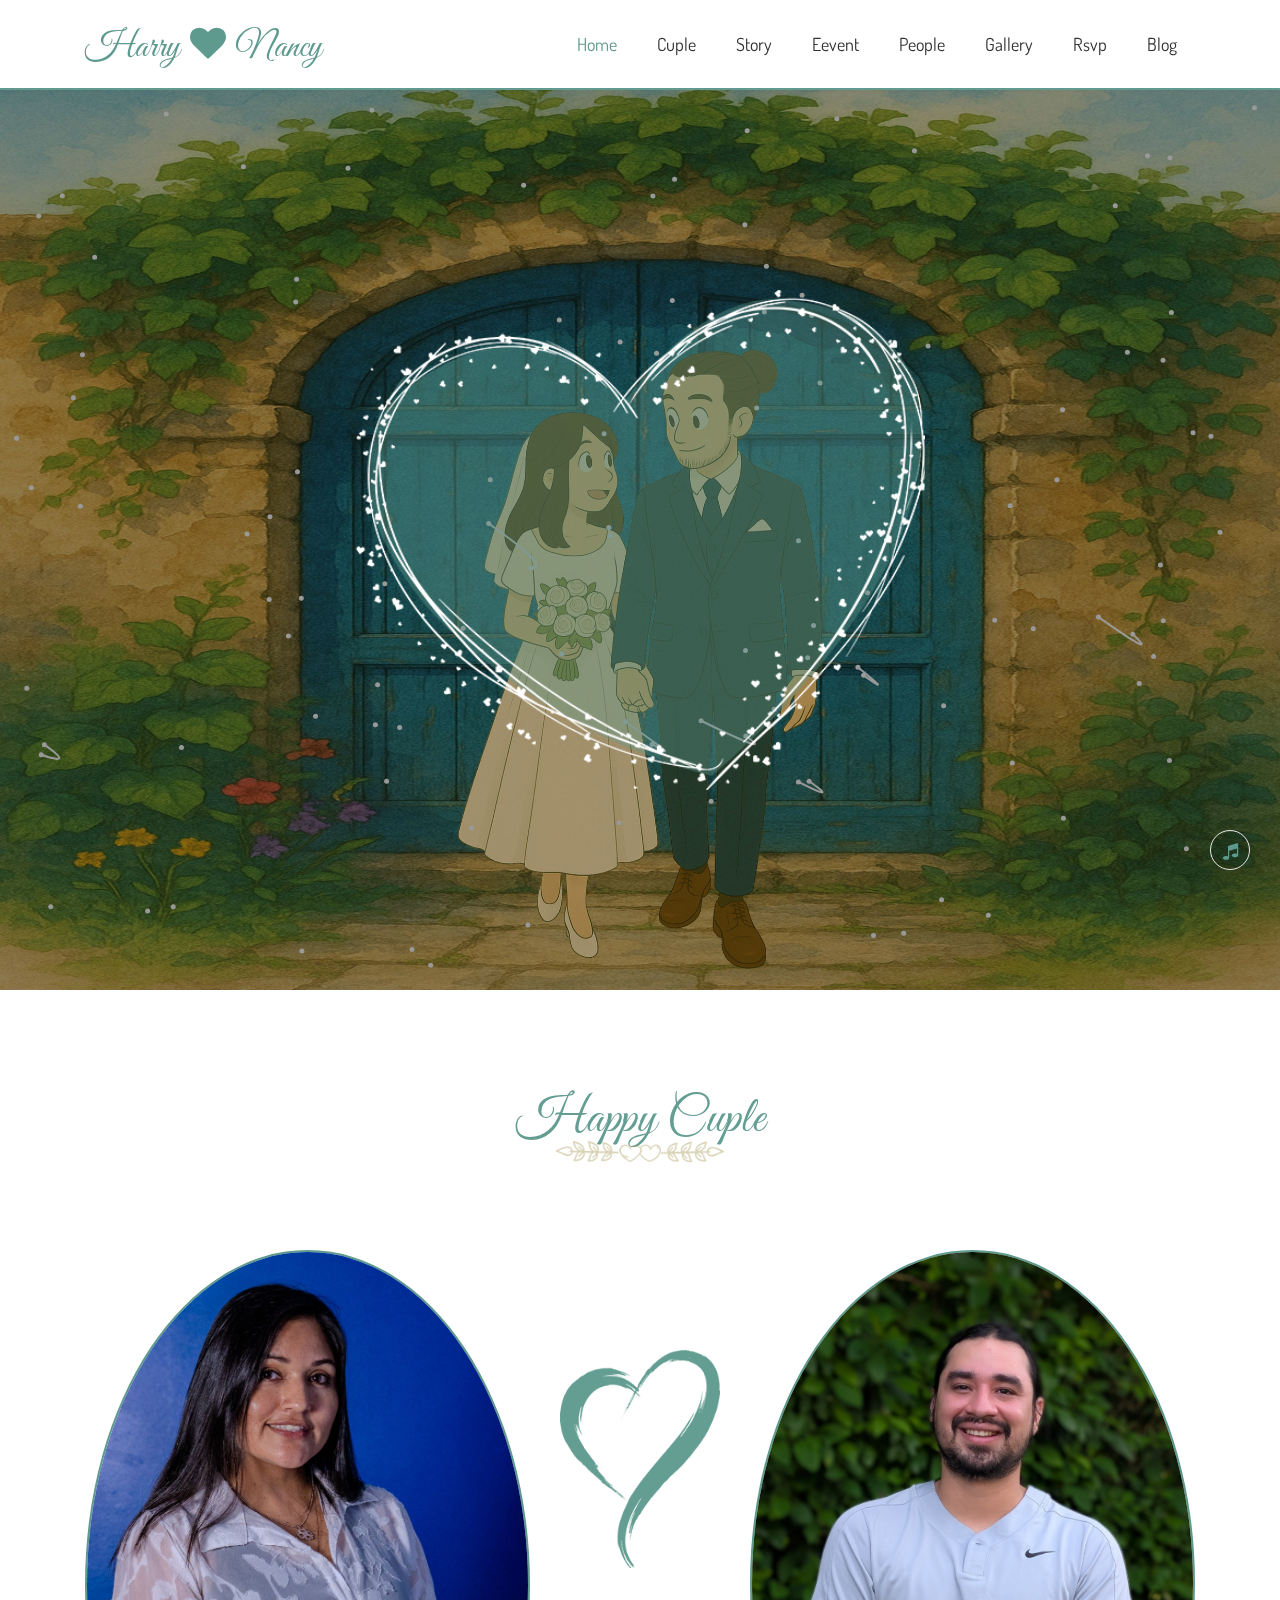
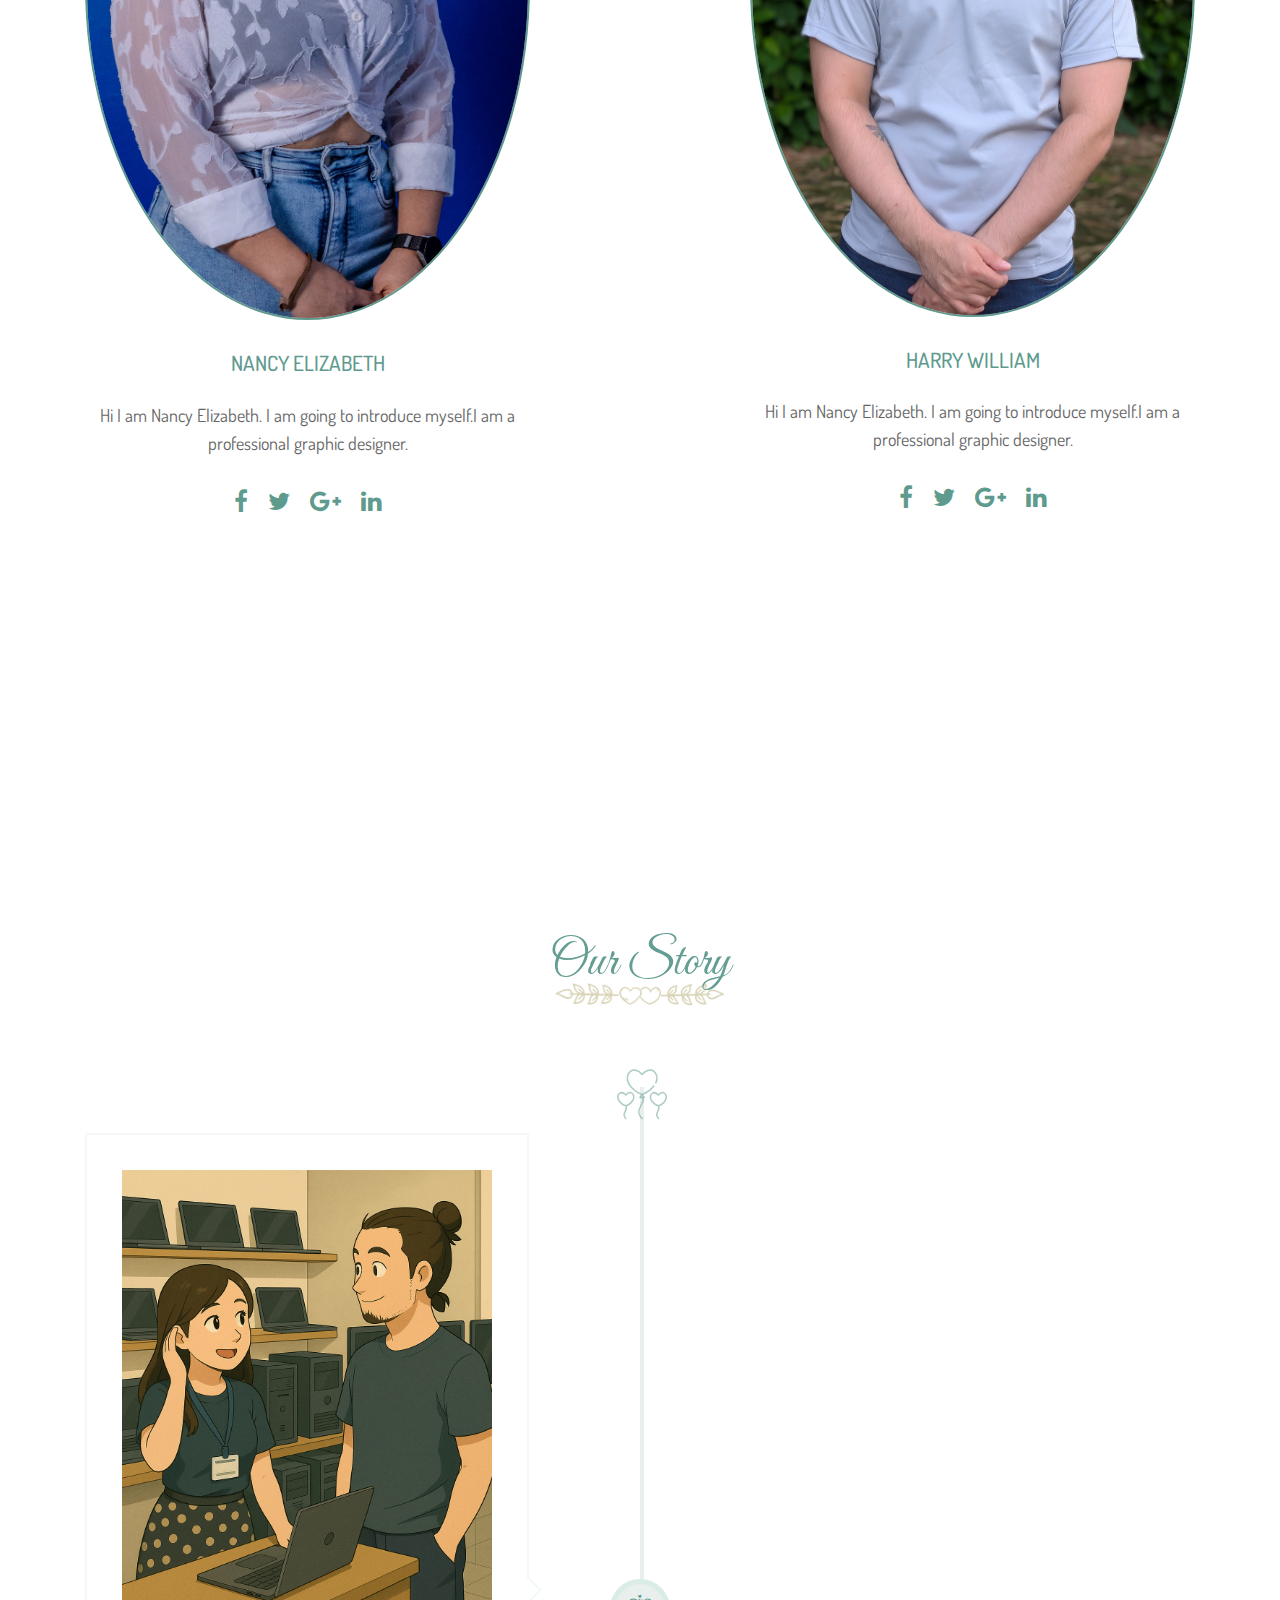
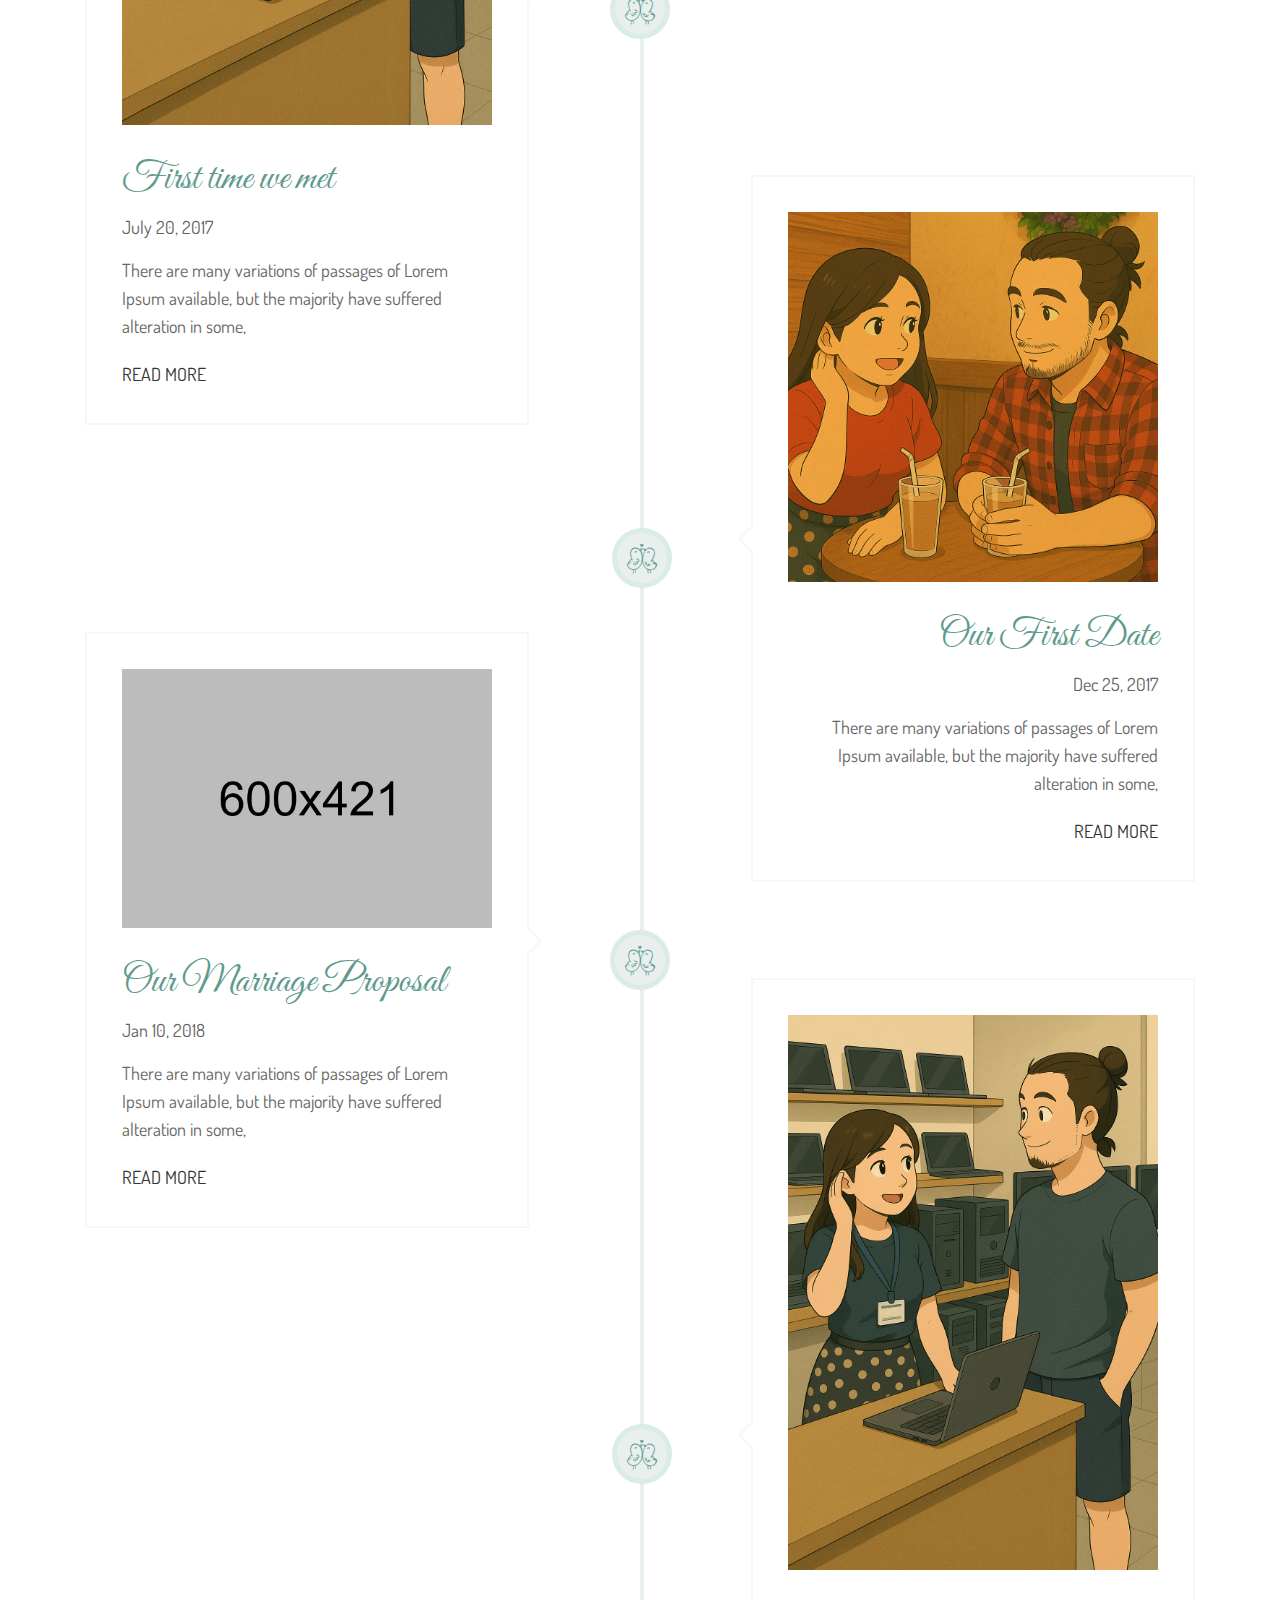
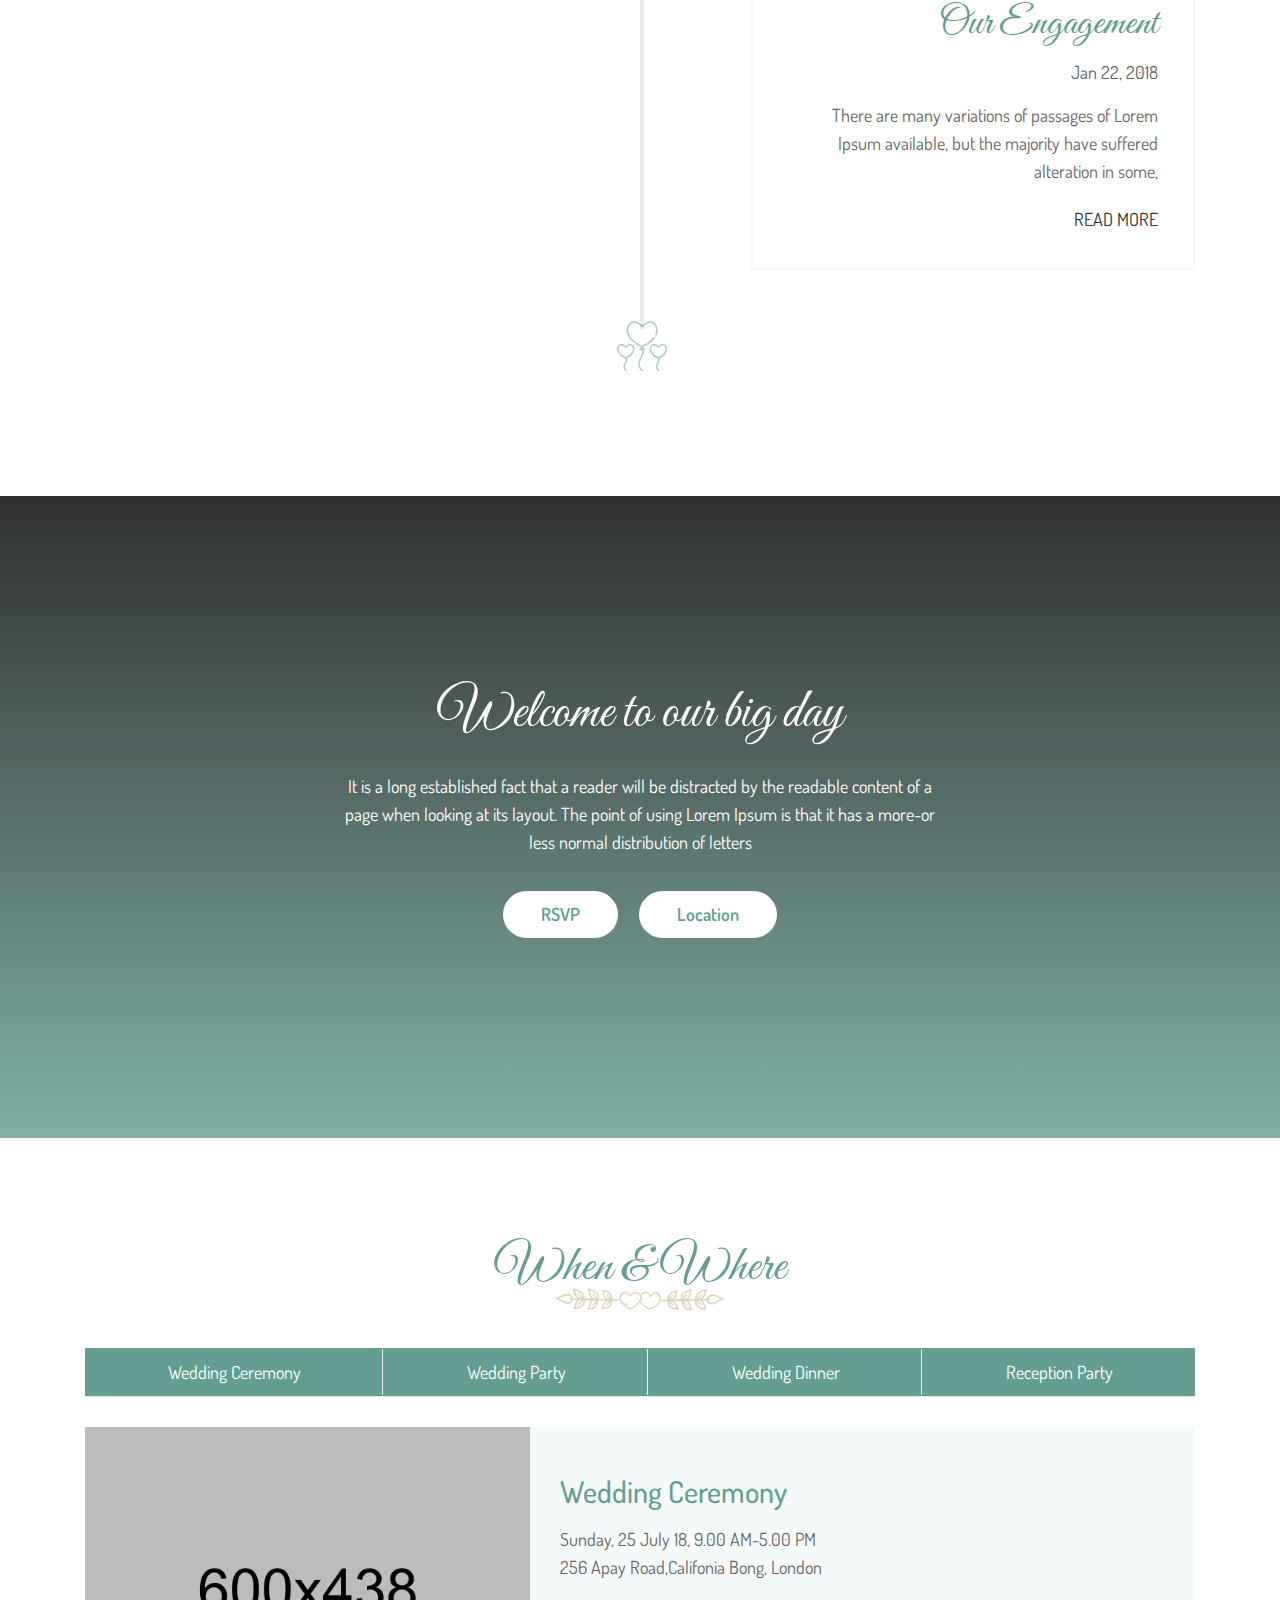
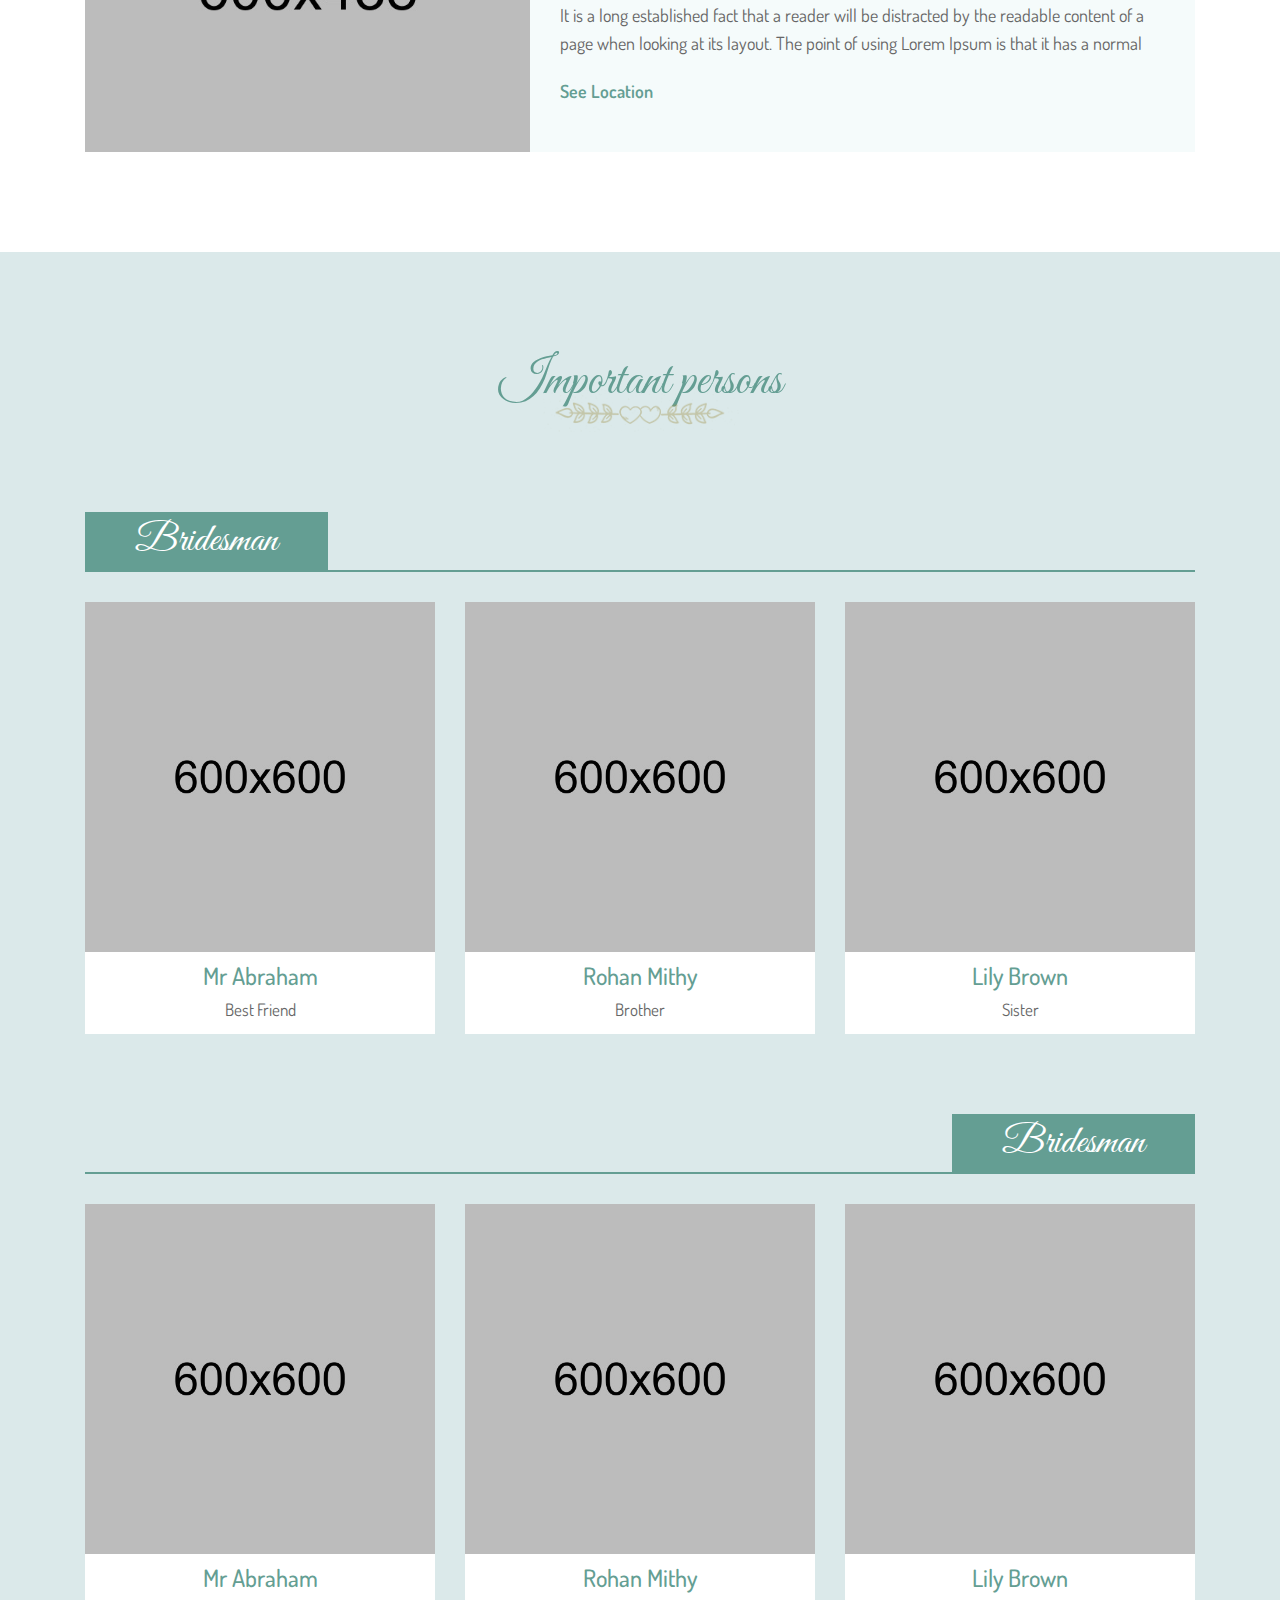
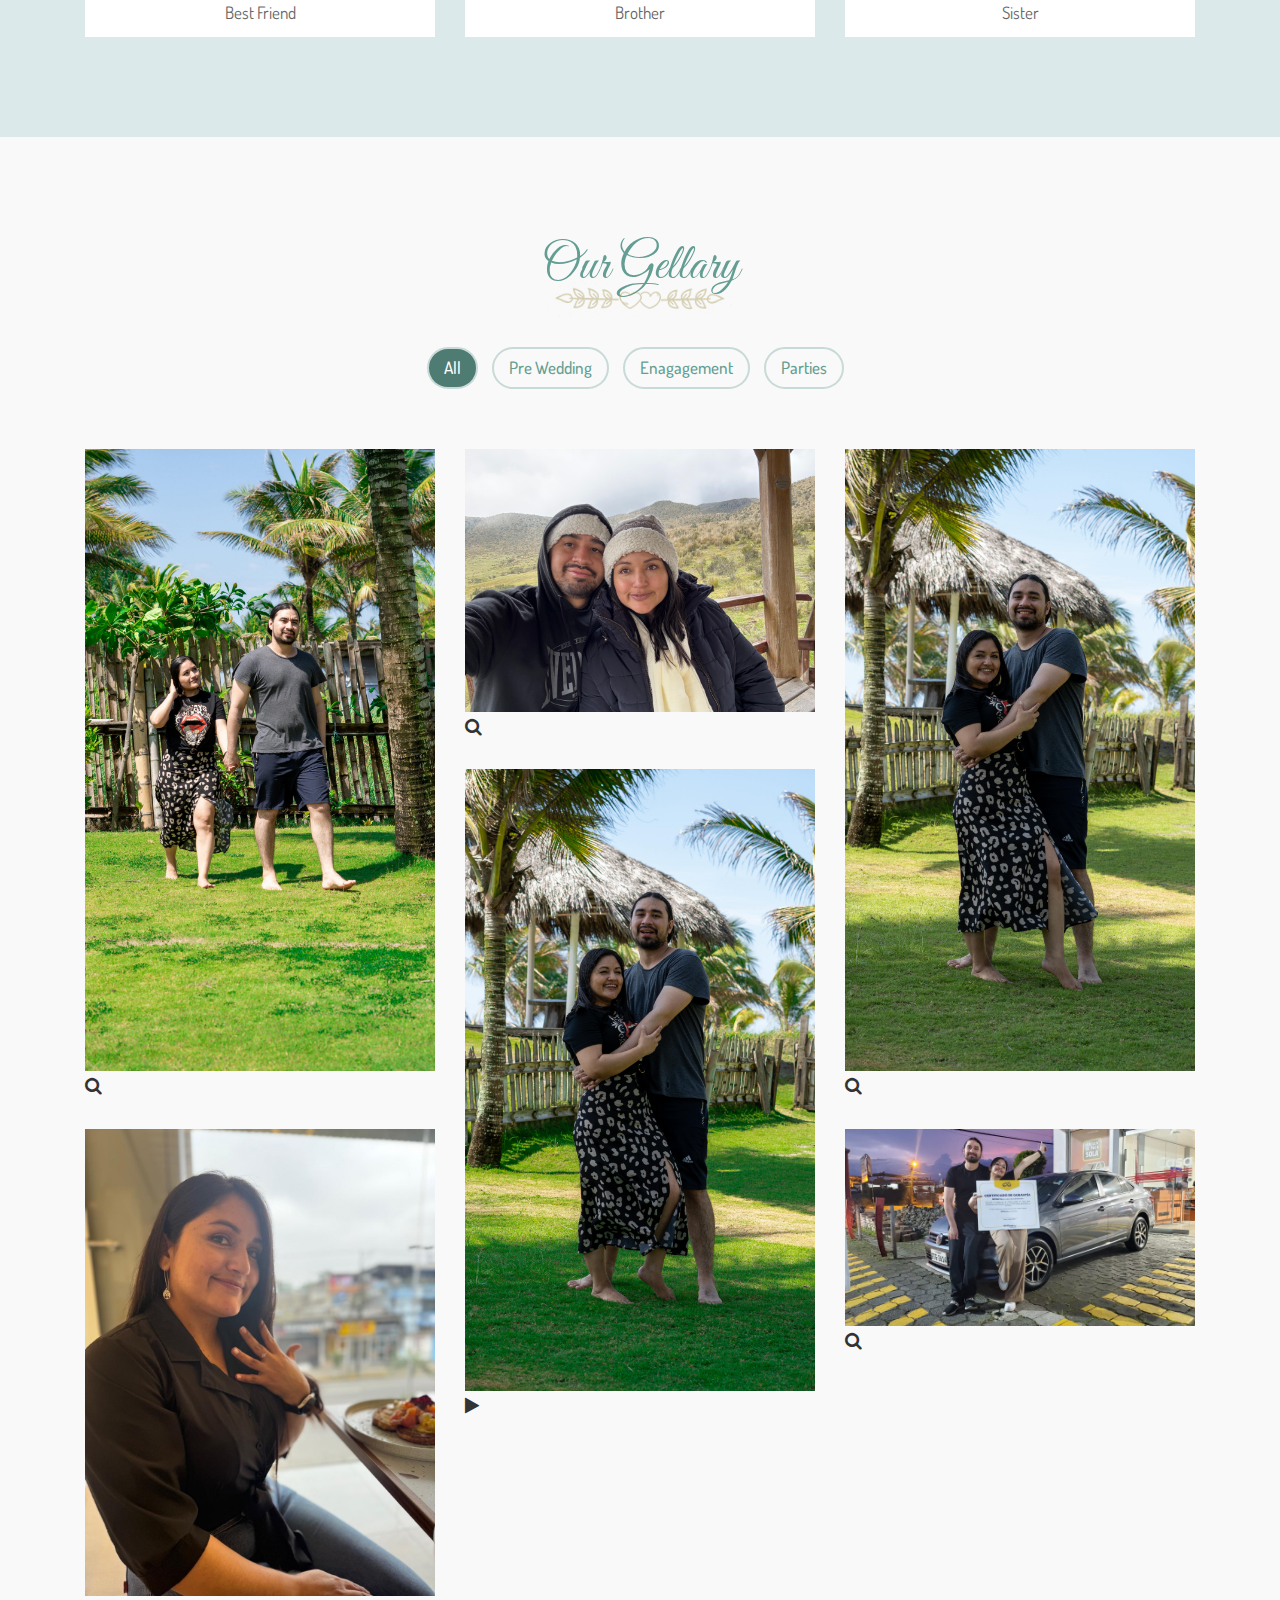
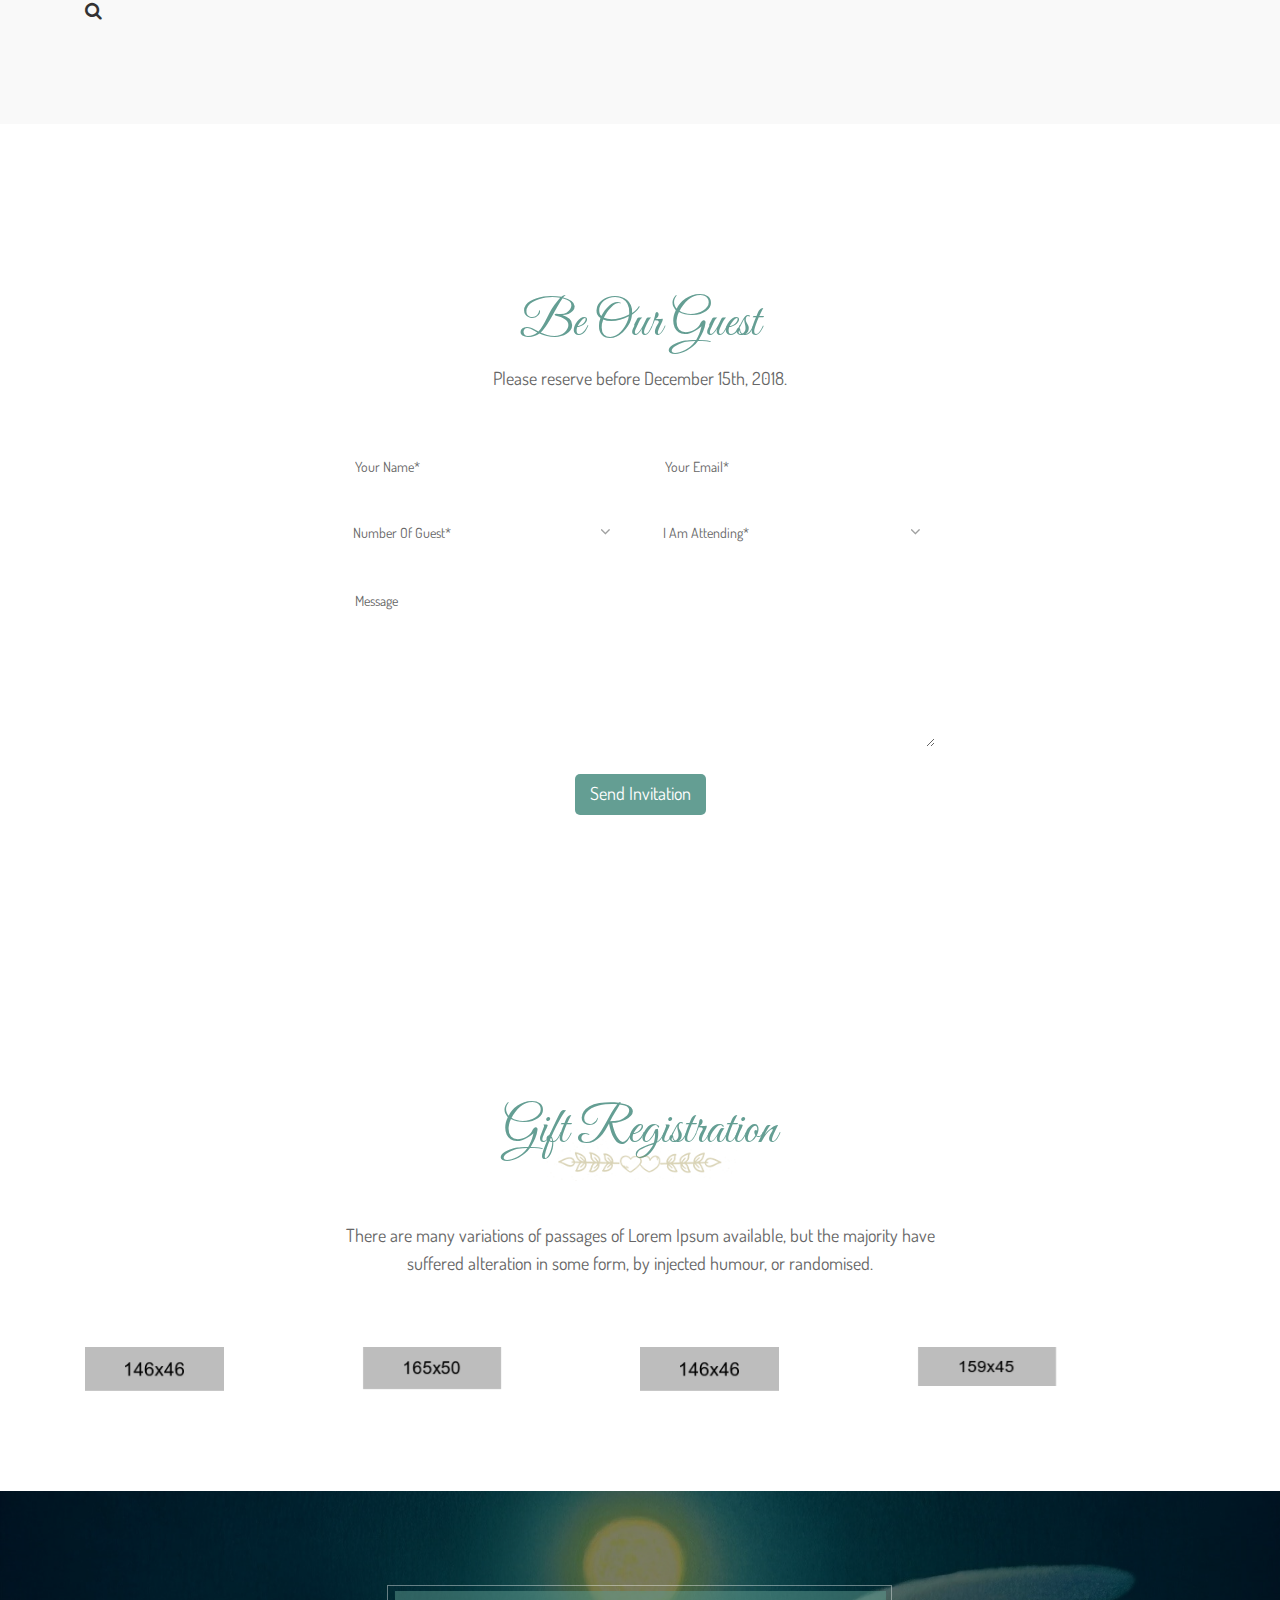
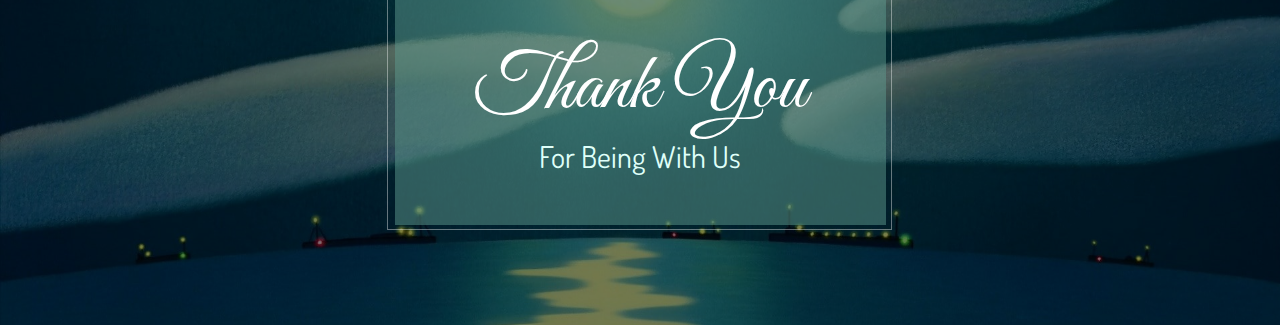
<file: index-14.html>
<!doctype html>
<html class="no-js" lang="en">

<head>
    <meta charset="utf-8">
    <meta name="viewport" content="width=device-width, initial-scale=1">
    <title>Lavelo - Wedding HTML5 Template</title>
    <link rel="shortcut icon" type="image/png" href="img/icon.png">
    <!-- Place favicon.ico in the root directory -->
    <!-- animate.css -->
    <link rel="stylesheet" href="css/animate.css">
    <!-- bootstrap.min.css -->
    <link rel="stylesheet" href="css/bootstrap.min.css">
    <!-- magnific-popup.css -->
    <link rel="stylesheet" href="css/magnific-popup.css">
    <!-- slicknav.min.css -->
    <link rel="stylesheet" href="css/slicknav.min.css">
    <!-- font-awesome.min.css -->
    <link rel="stylesheet" href="css/font-awesome.min.css">
    <!-- owl.carousel.min.css -->
    <link rel="stylesheet" href="css/owl.carousel.min.css">
    <!-- flaticon.css -->
    <link rel="stylesheet" href="css/flaticon.css"> 
    <!-- swiper.min.css -->
    <link rel="stylesheet" href="css/swiper.min.css">
    <!-- default-css.css -->
    <link rel="stylesheet" href="css/default-css.css">
    <!-- style.css -->
    <link rel="stylesheet" href="css/style.css">
    <!-- responsive.css -->
    <link rel="stylesheet" href="css/responsive.css">
</head>

<body id="home">
    <!--[if lte IE 9]>
            <p class="browserupgrade">You are using an <strong>outdated</strong> browser. Please <a href="https://browsehappy.com/">upgrade your browser</a> to improve your experience and security.</p>
        <![endif]-->

    <!-- preloader area start -->
    <div class="preloader">
       <div class="hart-wrap">
            <div class="heart"></div>
       </div>
    </div>
    <!-- prealoader area end -->
    <!-- header-area start -->
    <header class="sticky-header">
        <div class="header-area">
            <div class="container">
                <div class="row">
                    <div class="col-lg-3 col-md-11 col-sm-11 col-10">
                        <div class="logo">
                            <h1><a href="index.html">Harry<span><i class="fa fa-heart" aria-hidden="true"></i></span>Nancy</a></h1>
                        </div>
                    </div>
                    <div class="col-lg-9 d-none d-lg-block">
                        <div class="main-menu">
                            <nav id="nav_mobile_menu">
                                <ul class="">
                                    <li class="active"><a href="#home">Home</a></li>
                                    <li><a href="#cuple">Cuple</a></li>
                                    <li><a href="#story">Story</a></li>
                                    <li><a href="#event">Eevent</a></li>
                                    <li><a href="#people">People</a></li>
                                    <li><a href="#gallery">Gallery</a></li>
                                    <li><a href="#Contact">Rsvp</a></li>
                                    <li><a href="blog.html">blog</a>
                                        <ul class="submenu">
                                            <li><a href="blog.html">blog</a></li>
                                            <li><a href="blog-details.html">blog details</a></li>
                                        </ul>
                                    </li>
                                </ul>
                            </nav>
                        </div>
                    </div>
                    <div class="col-12 d-block d-lg-none">
                        <div id="mobile_menu"></div>
                    </div>
                </div>
            </div>
        </div>
    </header>
    <!-- header-area end -->
    <!-- slider-area start -->
    <div class="slider-area slider-two parallax pt--90">
        <div class="swiper-container">
            <div class="single-slider swiper-slide">
                <div class="particleground"></div>
                <div class="container">
                    <div class="slider-content sd-default-content wow zoomIn" data-wow-duration="0.8s">
                        <div class="col-lg-12">
                            <span>WE’RE GETTING MARRIED</span>
                            <h4  class="wow fadeInUp" data-wow-delay="2.5s">Save Our Date</h4>
                            <p>25 December 2017</p>
                        </div>
                    </div>
                </div>
            </div>
        </div>
    </div>
    <!-- slider-area end -->
    <!-- couple-area start -->
    <div id="cuple" class="couple-area pt--100 pb--80">
        <div class="container">
            <div class="col-l2">
                <div class="section-title text-center">
                    <h2>Happy Cuple</h2>
                </div>
            </div>
            <div class="couple-item">
                <div class="row">
                    <div class="col-lg-5 col-md-12 col-sm-12 couple-single">
                        <div class="couple-img">
                            <img src="img/couple/5.jpg" alt="">
                        </div>
                        <div class="couple-content  mt--30">
                            <h4>NANCY ELIZABETH</h4>
                            <p>Hi I am Nancy Elizabeth. I am going to introduce myself.I am a professional graphic designer.</p>
                        </div>
                        <div class="social-icon">
                            <ul class="d-flex">
                                <li><a href="#"><i class="fa fa-facebook"></i></a></li>
                                <li><a href="#"><i class="fa fa-twitter"></i></a></li>
                                <li><a href="#"><i class="fa fa-google-plus"></i></a></li>
                                <li><a href="#"><i class="fa fa-linkedin"></i></a></li>
                            </ul>
                        </div>
                    </div>
                    <div class="col-lg-2 couple-single">
                        <div class="couple-shape">
                            <img src="img/couple/2.png" alt="">
                        </div>
                    </div>
                    <div class="col-lg-5 col-md-12 col-sm-12 couple-single md-0">
                        <div class="couple-img">
                            <img src="img/couple/6.jpg" alt="">
                        </div>
                        <div class="couple-content mt--30">
                            <h4>HARRY WILLIAM</h4>
                            <p>Hi I am Nancy Elizabeth. I am going to introduce myself.I am a professional graphic designer. </p>
                        </div>
                        <div class="social-icon">
                            <ul class="d-flex">
                                <li><a href="#"><i class="fa fa-facebook"></i></a></li>
                                <li><a href="#"><i class="fa fa-twitter"></i></a></li>
                                <li><a href="#"><i class="fa fa-google-plus"></i></a></li>
                                <li><a href="#"><i class="fa fa-linkedin"></i></a></li>
                            </ul>
                        </div>
                    </div>
                </div>
            </div>
        </div>
    </div>
    <!-- couple-area end -->
    <!-- start count-down-section -->
    <div class="count-down-area count-down-area-sub">
        <section class="count-down-section section-padding parallax" data-speed="7">
            <div class="container">
                <div class="row">
                    <div class="col-12 col-md-4">
                        <h2 class="big"><span>We Are Waiting For.....</span> The Big Day</h2>
                    </div>
                    <div class="col-12 col-md-8 ">
                        <div class="count-down-clock">
                            <div id="clock">
                            </div>
                        </div>
                    </div>
                </div>
                <!-- end row -->
            </div>
            <!-- end container -->
        </section>
    </div>
    <!-- end count-down-section -->
   <!-- story area start -->
    <div id="story" class="story-area ptb--100">
        <div class="container">
            <div class="col-l2">
                <div class="section-title text-center">
                    <h2>Our Story</h2>
                </div>
            </div>
            <div class="row">
                <div class="col-md-12">
                    <div class="story clearfix">
                       <div class="story-top"></div>
                       <div class="content-wrapper">
                          <div class="item">
                             <div class="story-icon">
                                <span class="flaticon-birds-in-love"></span>
                             </div>
                             <div class="story-content">
                                <div class="image-wrap">
                                   <div class="single-image">
                                      <div>
                                        <img src="img/story/1.jpg" alt="">
                                      </div>
                                   </div>
                                </div>
                                <h2>First time we met</h2>
                                <span class="date">July 20, 2017</span>
                                <p>There are many variations of passages of Lorem Ipsum available, but the majority have suffered alteration in some,</p>
                                <div class="story-button">
                                   <a class="theme-btn" href="#" target="_blank" title="READ MORE">READ MORE</a>
                                </div>
                             </div>
                          </div>
                          <div class="item">
                             <div class="story-icon">
                                <span class="flaticon-birds-in-love"></span>
                             </div>
                             <div class="story-content">
                                <div class="image-wrap">
                                   <div class="single-image">
                                      <div>
                                        <img src="img/story/2.jpg" alt="">
                                      </div>
                                   </div>
                                </div>
                                <h2>Our First Date</h2>
                                <span class="date">Dec 25, 2017</span>
                                <p>There are many variations of passages of Lorem Ipsum available, but the majority have suffered alteration in some,</p>
                                <div class="story-button">
                                   <a class="theme-btn" href="#" target="_blank" title="READ MORE">READ MORE</a>
                                </div>
                             </div>
                          </div>
                          <div class="item">
                             <div class="story-icon">
                                <span class="flaticon-birds-in-love"></span>
                             </div>
                             <div class="story-content">
                                <div class="image-wrap">
                                   <div class="single-image">
                                      <div>
                                        <img src="img/story/3.jpg" alt="">
                                      </div>
                                   </div>
                                </div>
                                <h2>Our Marriage Proposal</h2>
                                <span class="date">Jan 10, 2018</span>
                                <p>There are many variations of passages of Lorem Ipsum available, but the majority have suffered alteration in some,</p>
                                <div class="story-button">
                                   <a class="theme-btn" href="#" target="_blank" title="READ MORE">READ MORE</a>
                                </div>
                             </div>
                          </div>
                           <div class="item">
                             <div class="story-icon">
                                <span class="flaticon-birds-in-love"></span>
                             </div>
                             <div class="story-content">
                                <div class="image-wrap">
                                   <div class="single-image">
                                      <div>
                                        <img src="img/story/1.jpg" alt="">
                                      </div>
                                   </div>
                                </div>
                                <h2>Our Engagement</h2>
                                <span class="date">Jan 22, 2018</span>
                                <p>There are many variations of passages of Lorem Ipsum available, but the majority have suffered alteration in some,</p>
                                <div class="story-button">
                                   <a class="theme-btn" href="#" target="_blank" title="READ MORE">READ MORE</a>
                                </div>
                             </div>
                          </div>
                       </div>
                       <div class="story-bottom"></div>
                    </div>
                </div>
              </div>
        </div>
    </div>
    <!-- story area end -->
    <!-- welcome area start-->
    <div class="welcome-area">
        <div class="container">
            <div class="row">
                <div class="col-lg-12">
                    <div class="welcome-content">
                        <h2>Welcome to our big day</h2>
                        <p>It is a long established fact that a reader will be distracted by the readable content of a page when looking at its layout. The point of using Lorem Ipsum is that it has a more-or less normal distribution of letters</p>
                        <div class="btn"><a href="#Contact">RSVP</a></div>
                        <div class="btn"><a class="popup-gmaps" href="https://www.google.com/maps/embed?pb=!1m18!1m12!1m3!1d25211.21212385712!2d144.95275648773628!3d-37.82748510398018!2m3!1f0!2f0!3f0!3m2!1i1024!2i768!4f13.1!3m3!1m2!1s0x6ad642af0f11fd81%3A0x5045675218ce7e0!2zTWVsYm91cm5lIFZJQyAzMDA0LCDgpoXgprjgp43gpp_gp43gprDgp4fgprLgpr_gpq_gprzgpr4!5e0!3m2!1sbn!2sbd!4v1503742051881">Location</a></div>
                    </div>
                </div>
            </div>
        </div>
    </div>
    <!-- welcome area end-->
        <!-- service-area start -->
    <div id="event" class="service-area ptb--100">
        <div class="container">
            <div class="col-l2">
                <div class="section-title text-center">
                    <h2>When & Where</h2>
                </div>
            </div>
            <div class="service-area-menu">
                <ul class="nav nav-tabs d-flex">
                    <li class="active"><a data-toggle="tab" href="#Wedding">Wedding Ceremony</a></li>
                    <li><a data-toggle="tab" href="#menu1">Wedding Party</a></li>
                    <li><a data-toggle="tab" href="#menu2">Wedding Dinner</a></li>
                    <li><a data-toggle="tab" href="#menu3">Reception Party</a></li>
                </ul>
                <div class="tab-content">
                    <div id="Wedding" class="tab-pane fade show active">
                        <div class="Ceremony-wrap">
                            <div class="row">
                                <div class="col-lg-5">
                                    <div class="ceromony-img">
                                        <img src="img/service/1.jpg" alt="">
                                    </div>
                                </div>
                                <div class="col-lg-7">
                                    <div class="ceromony-content">
                                        <h3>Wedding Ceremony</h3>
                                        <span>Sunday, 25 July 18, 9.00 AM-5.00 PM</span>
                                        <span>256 Apay Road,Califonia Bong, London</span>
                                        <p>It is a long established fact that a reader will be distracted by the readable content of a page when looking at its layout. The point of using Lorem Ipsum is that it has a  normal </p>
                                        <a class="popup-gmaps" href="https://www.google.com/maps/embed?pb=!1m18!1m12!1m3!1d25211.21212385712!2d144.95275648773628!3d-37.82748510398018!2m3!1f0!2f0!3f0!3m2!1i1024!2i768!4f13.1!3m3!1m2!1s0x6ad642af0f11fd81%3A0x5045675218ce7e0!2zTWVsYm91cm5lIFZJQyAzMDA0LCDgpoXgprjgp43gpp_gp43gprDgp4fgprLgpr_gpq_gprzgpr4!5e0!3m2!1sbn!2sbd!4v1503742051881">See Location</a>
                                    </div>
                                </div>
                            </div>
                        </div>
                    </div>
                    <div id="menu1" class="tab-pane fade">
                        <div class="Ceremony-wrap">
                            <div class="row">
                                <div class="col-lg-7">
                                    <div class="ceromony-content ceromony-content2">
                                        <h3>Wedding Party</h3>
                                        <span>Sunday, 25 July 18, 9.00 AM-5.00 PM</span>
                                        <span>256 Apay Road,Califonia Bong, London</span>
                                        <p>It is a long established fact that a reader will be distracted by the readable content of a page when looking at its layout. The point of using Lorem Ipsum is that it has a more-or-less normal </p>
                                        <a class="popup-gmaps" href="https://www.google.com/maps/embed?pb=!1m18!1m12!1m3!1d25211.21212385712!2d144.95275648773628!3d-37.82748510398018!2m3!1f0!2f0!3f0!3m2!1i1024!2i768!4f13.1!3m3!1m2!1s0x6ad642af0f11fd81%3A0x5045675218ce7e0!2zTWVsYm91cm5lIFZJQyAzMDA0LCDgpoXgprjgp43gpp_gp43gprDgp4fgprLgpr_gpq_gprzgpr4!5e0!3m2!1sbn!2sbd!4v1503742051881">See Location</a>
                                    </div>
                                </div>
                                <div class="col-lg-5">
                                    <div class="ceromony-img">
                                        <img src="img/service/2.jpg" alt="">
                                    </div>
                                </div>
                            </div>
                        </div>
                    </div>
                    <div id="menu2" class="tab-pane fade">
                        <div class="Ceremony-wrap">
                            <div class="row">
                                <div class="col-lg-5">
                                    <div class="ceromony-img">
                                        <img src="img/service/3.jpg" alt="">
                                    </div>
                                </div>
                                <div class="col-lg-7">
                                    <div class="ceromony-content">
                                        <h3>Wedding Dinner</h3>
                                        <span>Sunday, 25 July 18, 9.00 AM-5.00 PM</span>
                                        <span>256 Apay Road,Califonia Bong, London</span>
                                        <p>It is a long established fact that a reader will be distracted by the readable content of a page when looking at its layout. The point of using Lorem Ipsum is that it has a more-or-less normal </p>
                                        <a class="popup-gmaps" href="https://www.google.com/maps/embed?pb=!1m18!1m12!1m3!1d25211.21212385712!2d144.95275648773628!3d-37.82748510398018!2m3!1f0!2f0!3f0!3m2!1i1024!2i768!4f13.1!3m3!1m2!1s0x6ad642af0f11fd81%3A0x5045675218ce7e0!2zTWVsYm91cm5lIFZJQyAzMDA0LCDgpoXgprjgp43gpp_gp43gprDgp4fgprLgpr_gpq_gprzgpr4!5e0!3m2!1sbn!2sbd!4v1503742051881">See Location</a>
                                    </div>
                                </div>
                            </div>
                        </div>
                    </div>
                    <div id="menu3" class="tab-pane fade">
                        <div class="Ceremony-wrap">
                            <div class="row">
                                <div class="col-lg-7">
                                    <div class="ceromony-content ceromony-content2">
                                        <h3>Reception Party</h3>
                                        <span>Sunday, 25 July 18, 9.00 AM-5.00 PM</span>
                                        <span>256 Apay Road,Califonia Bong, London</span>
                                        <p>It is a long established fact that a reader will be distracted by the readable content of a page when looking at its layout. The point of using Lorem Ipsum is that it has a more-or-less normal </p>
                                        <a class="popup-gmaps" href="https://www.google.com/maps/embed?pb=!1m18!1m12!1m3!1d25211.21212385712!2d144.95275648773628!3d-37.82748510398018!2m3!1f0!2f0!3f0!3m2!1i1024!2i768!4f13.1!3m3!1m2!1s0x6ad642af0f11fd81%3A0x5045675218ce7e0!2zTWVsYm91cm5lIFZJQyAzMDA0LCDgpoXgprjgp43gpp_gp43gprDgp4fgprLgpr_gpq_gprzgpr4!5e0!3m2!1sbn!2sbd!4v1503742051881">See Location</a>
                                    </div>
                                </div>
                                <div class="col-lg-5">
                                    <div class="ceromony-img">
                                        <img src="img/service/2.jpg" alt="">
                                    </div>
                                </div>
                            </div>
                        </div>
                    </div>
                </div>
            </div>
        </div>
    </div>
    <!-- service-area end -->
    <!--person-area start -->
    <div id="people" class="person-area pt--100 pb--70 pb-40">
        <div class="container">
            <div class="col-l2">
                <div class="section-title text-center">
                    <h2>Important persons</h2>
                </div>
            </div>
            <div class="person-item pu-0">
                <div class="row">
                    <div class="col-12">
                        <div class="person-title">
                            <h3>Bridesman</h3>
                        </div>
                    </div>
                </div>
                <div class="row">
                    <div class="col-lg-4 col-md-6 col-sm-6">
                        <div class="person-wrap">
                            <div class="person-img">
                                <img src="img/person/1.jpg" alt="">
                                <div class="social-list">
                                    <ul>
                                        <li><a href="#"><i class="fa fa-facebook-f"></i></a></li>
                                        <li><a href="#"><i class="fa fa-twitter"></i></a></li>
                                        <li><a href="#"><i class="fa fa-skype"></i></a></li>
                                    </ul>
                                </div>
                            </div>
                            <div class="person-content">
                                <h3>Mr Abraham</h3>
                                <span>Best Friend</span>
                            </div>
                        </div>
                    </div>
                    <div class="col-lg-4 col-md-6 col-sm-6">
                        <div class="person-wrap">
                            <div class="person-img">
                                <img src="img/person/2.jpg" alt="">
                                <div class="social-list">
                                    <ul>
                                        <li><a href="#"><i class="fa fa-facebook-f"></i></a></li>
                                        <li><a href="#"><i class="fa fa-twitter"></i></a></li>
                                        <li><a href="#"><i class="fa fa-skype"></i></a></li>
                                    </ul>
                                </div>
                            </div>
                            <div class="person-content">
                                <h3>Rohan Mithy</h3>
                                <span>Brother</span>
                            </div>
                        </div>
                    </div>
                    <div class="col-lg-4 col-md-6 col-sm-6">
                        <div class="person-wrap">
                            <div class="person-img">
                                <img src="img/person/3.jpg" alt="">
                                <div class="social-list">
                                    <ul>
                                        <li><a href="#"><i class="fa fa-facebook-f"></i></a></li>
                                        <li><a href="#"><i class="fa fa-twitter"></i></a></li>
                                        <li><a href="#"><i class="fa fa-skype"></i></a></li>
                                    </ul>
                                </div>
                            </div>
                            <div class="person-content">
                                <h3>Lily Brown</h3>
                                <span>Sister</span>
                            </div>
                        </div>
                    </div>
                </div>
            </div>
            <div class="person-item person-item2">
                <div class="row">
                    <div class="col-12">
                        <div class="person-title text-right">
                            <h3>Bridesman</h3>
                        </div>
                    </div>
                </div>
                <div class="row">
                    <div class="col-lg-4 col-md-6 col-sm-6">
                        <div class="person-wrap">
                            <div class="person-img">
                                <img src="img/person/5.jpg" alt="">
                                <div class="social-list">
                                    <ul>
                                        <li><a href="#"><i class="fa fa-facebook-f"></i></a></li>
                                        <li><a href="#"><i class="fa fa-twitter"></i></a></li>
                                        <li><a href="#"><i class="fa fa-skype"></i></a></li>
                                    </ul>
                                </div>
                            </div>
                            <div class="person-content">
                                <h3>Mr Abraham</h3>
                                <span>Best Friend</span>
                            </div>
                        </div>
                    </div>
                    <div class="col-lg-4 col-md-6 col-sm-6">
                        <div class="person-wrap">
                            <div class="person-img">
                                <img src="img/person/6.jpg" alt="">
                                <div class="social-list">
                                    <ul>
                                        <li><a href="#"><i class="fa fa-facebook-f"></i></a></li>
                                        <li><a href="#"><i class="fa fa-twitter"></i></a></li>
                                        <li><a href="#"><i class="fa fa-skype"></i></a></li>
                                    </ul>
                                </div>
                            </div>
                            <div class="person-content">
                                <h3>Rohan Mithy</h3>
                                <span>Brother</span>
                            </div>
                        </div>
                    </div>
                    <div class="col-lg-4 col-md-6 col-sm-6">
                        <div class="person-wrap">
                            <div class="person-img">
                                <img src="img/person/7.jpg" alt="">
                                <div class="social-list">
                                    <ul>
                                        <li><a href="#"><i class="fa fa-facebook-f"></i></a></li>
                                        <li><a href="#"><i class="fa fa-twitter"></i></a></li>
                                        <li><a href="#"><i class="fa fa-skype"></i></a></li>
                                    </ul>
                                </div>
                            </div>
                            <div class="person-content">
                                <h3>Lily Brown</h3>
                                <span>Sister</span>
                            </div>
                        </div>
                    </div>
                </div>
            </div>
        </div>
    </div>
    <!--person-area end -->
    <!-- gallery area start -->
    <div id="gallery" class="gallery-area pt--100 pb--70">
        <div class="container">
            <div class="row">
                <div class="col-12">
                    <div class="section-title text-center">
                        <h2>Our Gellary</h2>
                    </div>
                </div>
                <div class="col-12">
                    <div class="gallery-menu text-center">
                        <button class="active" data-filter="*">All</button>
                        <button data-filter=".Pre-Wedding">Pre Wedding</button>
                        <button data-filter=".Enagagement">Enagagement</button>
                        <button data-filter=".Parties">Parties</button>
                    </div>
                </div>
            </div>
            <div class="row grid">
                <div class="col-lg-4 col-md-6 col-sm-6 col-12 grid-item Pre-Wedding">
                    <div class="gallery-single">
                        <img src="img/gallery/1.jpg" alt="">
                        <div class="social-1st">
                            <ul>
                                <li><a href="img/gallery/1.jpg" class="expand-img"><i class="fa fa-search"></i></a></li>
                            </ul>
                        </div>
                    </div>
                </div>
                <div class="col-lg-4 col-md-6 col-sm-6 col-12 grid-item Enagagement">
                    <div class="gallery-single">
                        <img src="img/gallery/4.jpg" alt="">
                        <div class="social-1st">
                            <ul>
                                <li><a href="img/gallery/4.jpg" class="expand-img"><i class="fa fa-search"></i></a></li>
                            </ul>
                        </div>
                    </div>
                </div>
                <div class="col-lg-4 col-md-6 col-12 col-sm-6 grid-item Pre-Wedding">
                    <div class="gallery-single">
                        <img src="img/gallery/2.jpg" alt="">
                        <div class="social-1st">
                            <ul>
                                <li><a href="img/gallery/2.jpg" class="expand-img"><i class="fa fa-search"></i></a></li>
                            </ul>
                        </div>
                    </div>
                </div>
                <div class="col-lg-4 col-md-6 col-12 col-sm-6 grid-item Parties">
                    <div class="gallery-single">
                        <img src="img/gallery/3.jpg" alt="">
                        <div class="social-1st">
                            <ul>
                                <li> <a href="https://https://www.youtube.com/watch?v=Wxy80QvnMwA" data-type="iframe" class="expand-video">
                                    <i class="fa fa-play"></i>
                                   </a>
                                </li>
                            </ul>
                        </div>
                    </div>
                </div>
                <div class="col-lg-4 col-md-6 col-12 col-sm-6 grid-item Enagagement Parties">
                    <div class="gallery-single">
                        <img src="img/gallery/5.jpg" alt="">
                        <div class="social-1st">
                            <ul>
                                <li><a href="img/gallery/5.jpg" class="expand-img"><i class="fa fa-search"></i></a></li>
                            </ul>
                        </div>
                    </div>
                </div>
                <div class="col-lg-4 col-md-6 col-12 col-sm-6 grid-item Enagagement Parties">
                    <div class="gallery-single">
                        <img src="img/gallery/6.jpg" alt="">
                        <div class="social-1st">
                            <ul>
                                <li><a href="img/gallery/6.jpg" class="expand-img"><i class="fa fa-search"></i></a></li>
                            </ul>
                        </div>
                    </div>
                </div>
            </div>
        </div>
    </div>
    <!-- gallery area end -->
    <!-- guest-area strat -->
    <div id="Contact" class="guest-area">
        <div class="container">
            <div class="row">
                <div class="col-lg-8 offset-lg-2">
                    <div class="guest-wrap">
                        <div class="col-12">
                            <div class="section-title section-title4 text-center">
                                <h2>Be Our Guest</h2>
                                <p>Please reserve before December 15th, 2018.</p>
                            </div>
                        </div>
                        <div class="contact-form form-style">
                            <form id="rsvp-form" action="mail.php" class="validate-rsvp-form" method="post">
                                <div class="row">
                                    <div class="col-12 col-sm-6">
                                        <input type="text" placeholder="Your Name*" id="fname" name="name">
                                    </div>
                                    <div class="col-12  col-sm-6">
                                        <input type="text" placeholder="Your Email*" id="email" name="email">
                                    </div>
                                    <div class="col col-sm-6">
                                        <select class="form-control" name="guest">
                                            <option disabled selected>Number Of Guest*</option>
                                            <option>1</option>
                                            <option>2</option>
                                            <option>3</option>
                                            <option>4</option>
                                        </select>
                                    </div>
                                    <div class="col col-sm-6">
                                        <select class="form-control" name="events">
                                            <option disabled selected>I Am Attending*</option>
                                            <option>Al events</option>
                                            <option>Wedding ceremony</option>
                                            <option>Reception party</option>
                                        </select>
                                    </div>
                                    <div class="col-12">
                                        <textarea class="contact-textarea" placeholder="Message" name="notes"></textarea>
                                    </div>
                                    <div class="col-12 text-center">
                                        <button id="submit" class="submit">Send Invitation</button>
                                        <span id="loader"><i class="fa fa-refresh fa-spin fa-3x fa-fw"></i></span>
                                    </div>
                                     <div class="col col-md-12 success-error-message">
                                        <div id="success">Thank you</div>
                                        <div id="error"> Error occurred while sending email. Please try again later. </div>
                                    </div>
                                </div>
                            </form>
                        </div>
                    </div>
                </div>
            </div>
        </div>
    </div>
    <!-- guest-area end -->
    <!-- Gift Registration start -->
    <div class="Gift-area pt--100 pb--30">
        <div class="container">
            <div class="col-12">
                <div class="section-title text-center">
                    <h2>Gift Registration</h2>
                    <p>There are many variations of passages of Lorem Ipsum available, but the majority have suffered alteration in some form, by injected humour, or randomised.</p>
                </div>
            </div>
            <div class="gift-item">
                <div class="Gift-carousel owl-carousel">
                    <img src="img/gift/3.png" alt="clinet">
                    <img src="img/gift/2.png" alt="clinet">
                    <img src="img/gift/3.png" alt="clinet">
                    <img src="img/gift/4.png" alt="clinet">
                </div>
            </div>
        </div>
    </div>
    <!-- Gift Registration end -->
    <!-- .footer-area start -->
    <div class="footer-area">
        <div class="container">
            <div class="footer-content">
                <div class="content-sub">
                    <h2>Thank You</h2>
                    <span>For Being With Us</span>
                </div>
            </div>
        </div>
    </div>
    <!-- .footer-area start -->
    <!-- strat music-box -->
    <div class="music-box music-box-2">
        <button class="music-box-toggle-btn">
            <i class="fa fa-music" aria-hidden="true"></i>
        </button>
        <div class="music-holder">
            <iframe src="https://w.soundcloud.com/player/?url=https%3A//api.soundcloud.com/tracks/102137206&amp;auto_play=true&amp;hide_related=false&amp;show_comments=true&amp;show_user=true&amp;show_reposts=false&amp;visual=true"></iframe>
        </div>
    </div>
    <!-- end music box -->
    <!-- all js here -->
    <!-- modernizr-3.5.0.min.js -->
    <script src="js/vendor/modernizr-3.5.0.min.js"></script>
    <!-- jquery-2.2.4.min.js -->
    <script src="js/vendor/jquery-2.2.4.min.js"></script>
    <!-- imageloded.min.js -->
    <script src="js/imageloded.min.js"></script>
    <!-- jquery.slicknav.min.js -->
    <script src="js/jquery.slicknav.min.js"></script>
    <!-- isotop.min.js -->
    <script src="js/isotop.min.js"></script>
    <!-- easing-min.js -->
    <script src="js/easing-min.js"></script>
    <!-- owl-carousel.js -->
    <script src="js/owl-carousel.js"></script>
    <!-- magnific-popup.min.js -->
    <script src="js/jquery.magnific-popup.min.js"></script>
    <!-- jquery.mb.YTPlayer.src.js -->
    <script src="js/jquery.mb.YTPlayer.src.js"></script>
    <!-- swiper.min.js -->
    <script src="js/swiper.min.js"></script>
    <!-- countdown.js -->
    <script src="js/countdown.js"></script>
    <!-- jquery.particleground.min.js -->
    <script src="js/jquery.particleground.min.js"></script>
    <!-- bootstrap.min.js -->
    <script src="js/bootstrap.min.js"></script>
    <!-- jquery-sticky-menu.js -->
    <script src="js/jquery-sticky-menu.js"></script>
    <!-- jquery-validation.js -->
    <script src="js/validation.js"></script>
    <!-- main.js -->
    <script src="js/main.js"></script>
    <!-- wow.min.js -->
    <script src="js/wow.min.js"></script>
    <script>
    new WOW().init();
    </script>
</body>

</html>
</file>
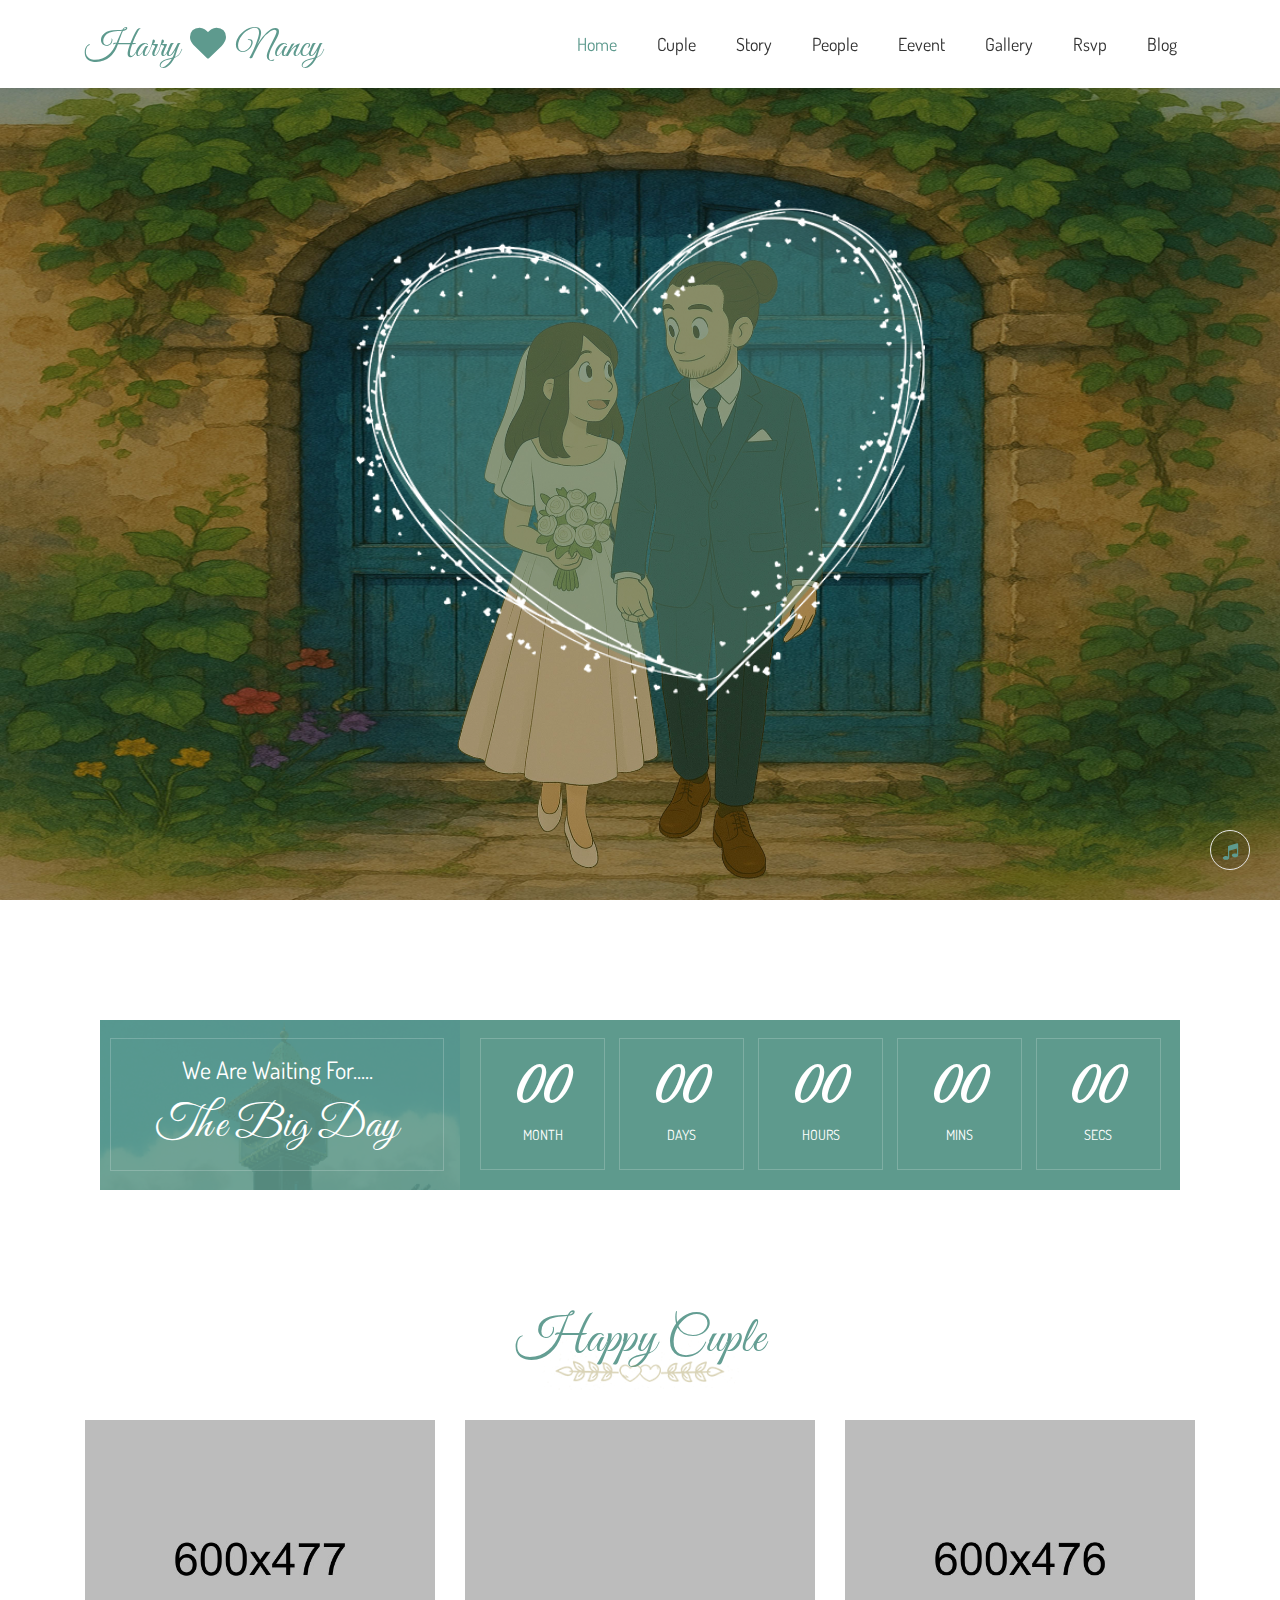
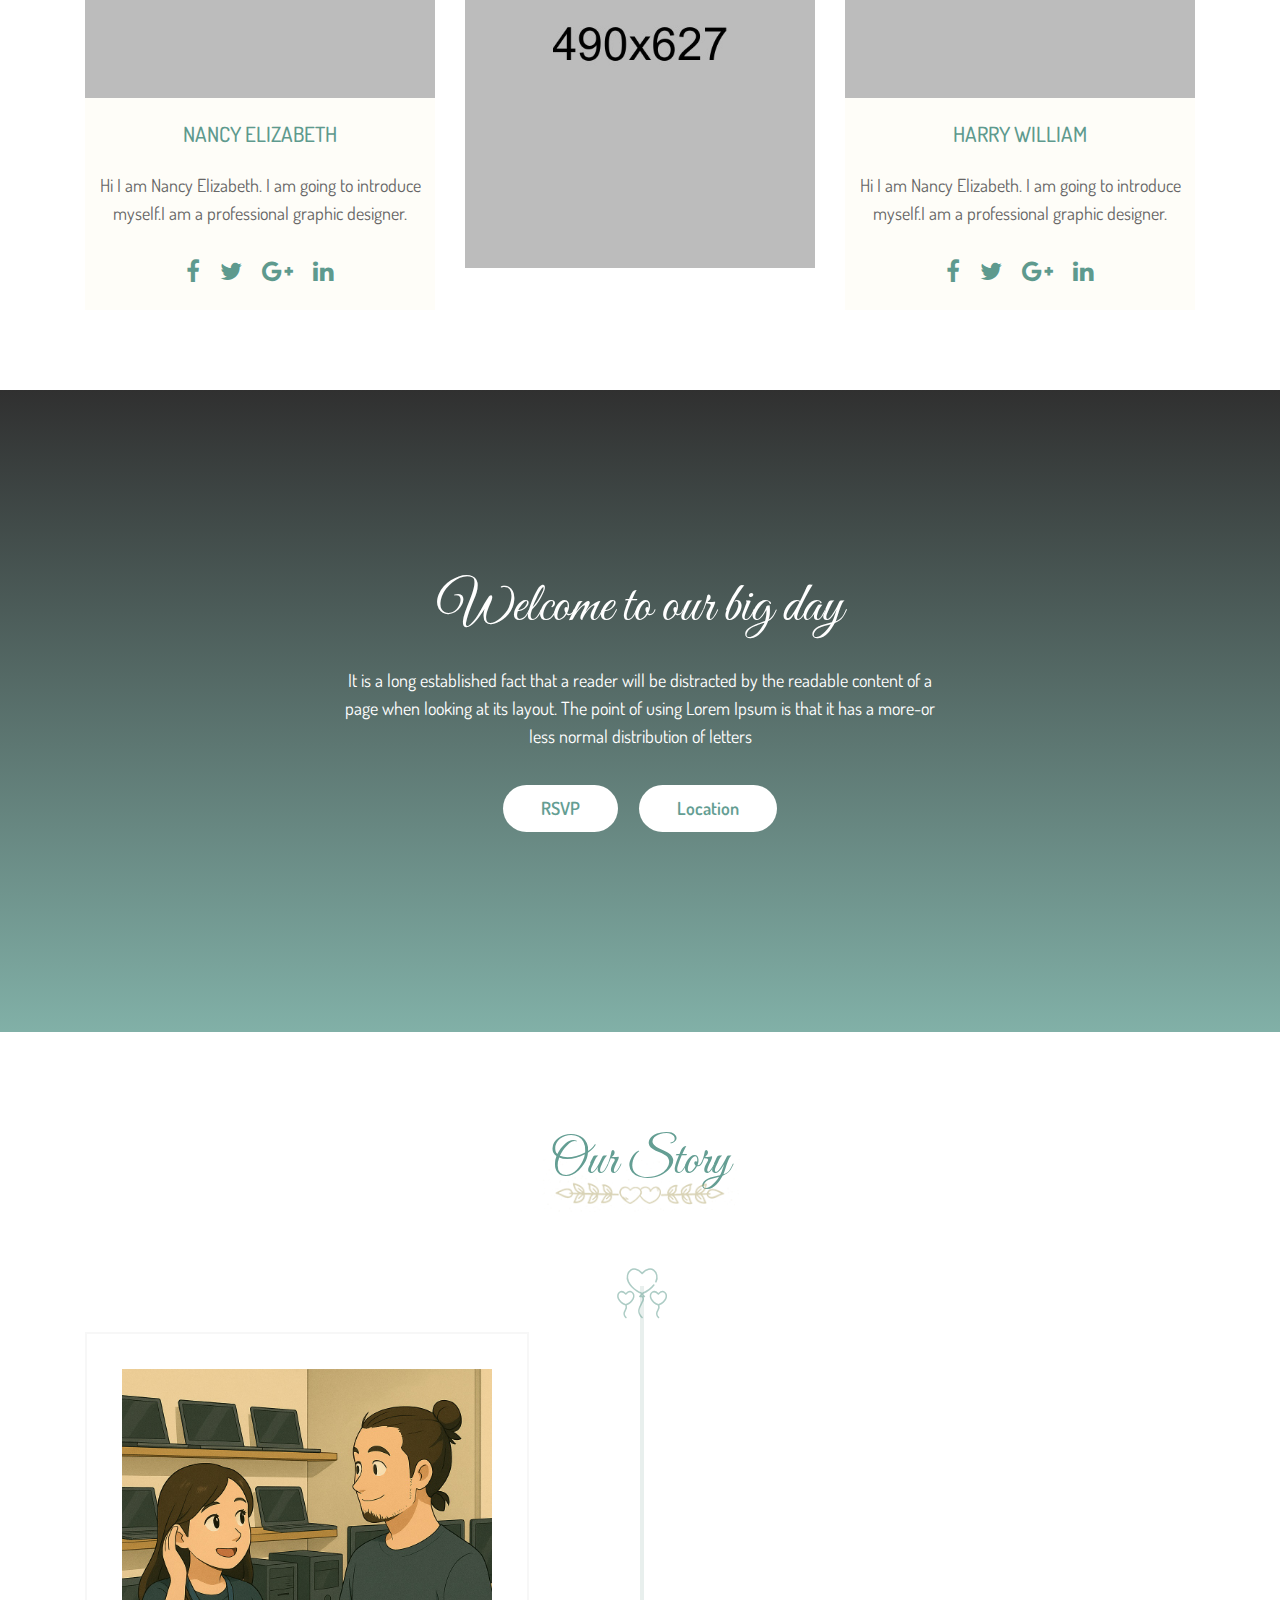
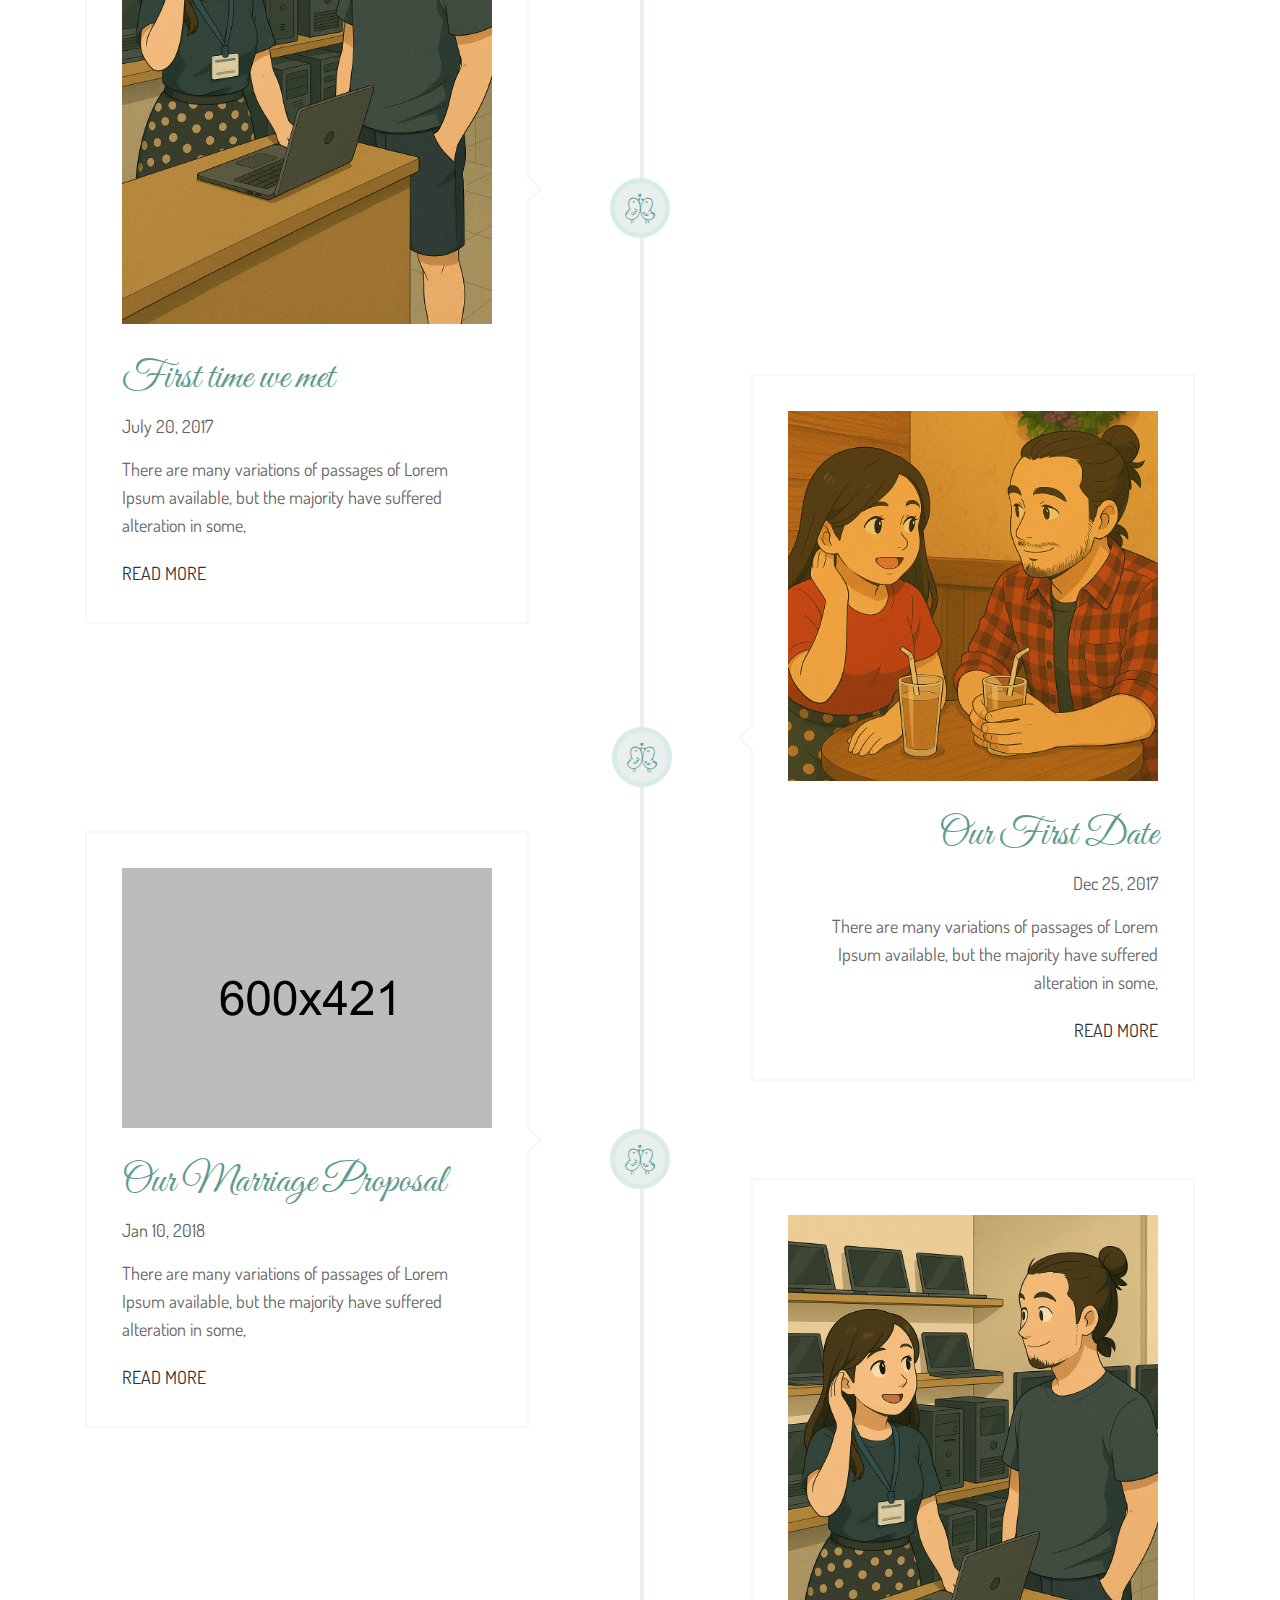
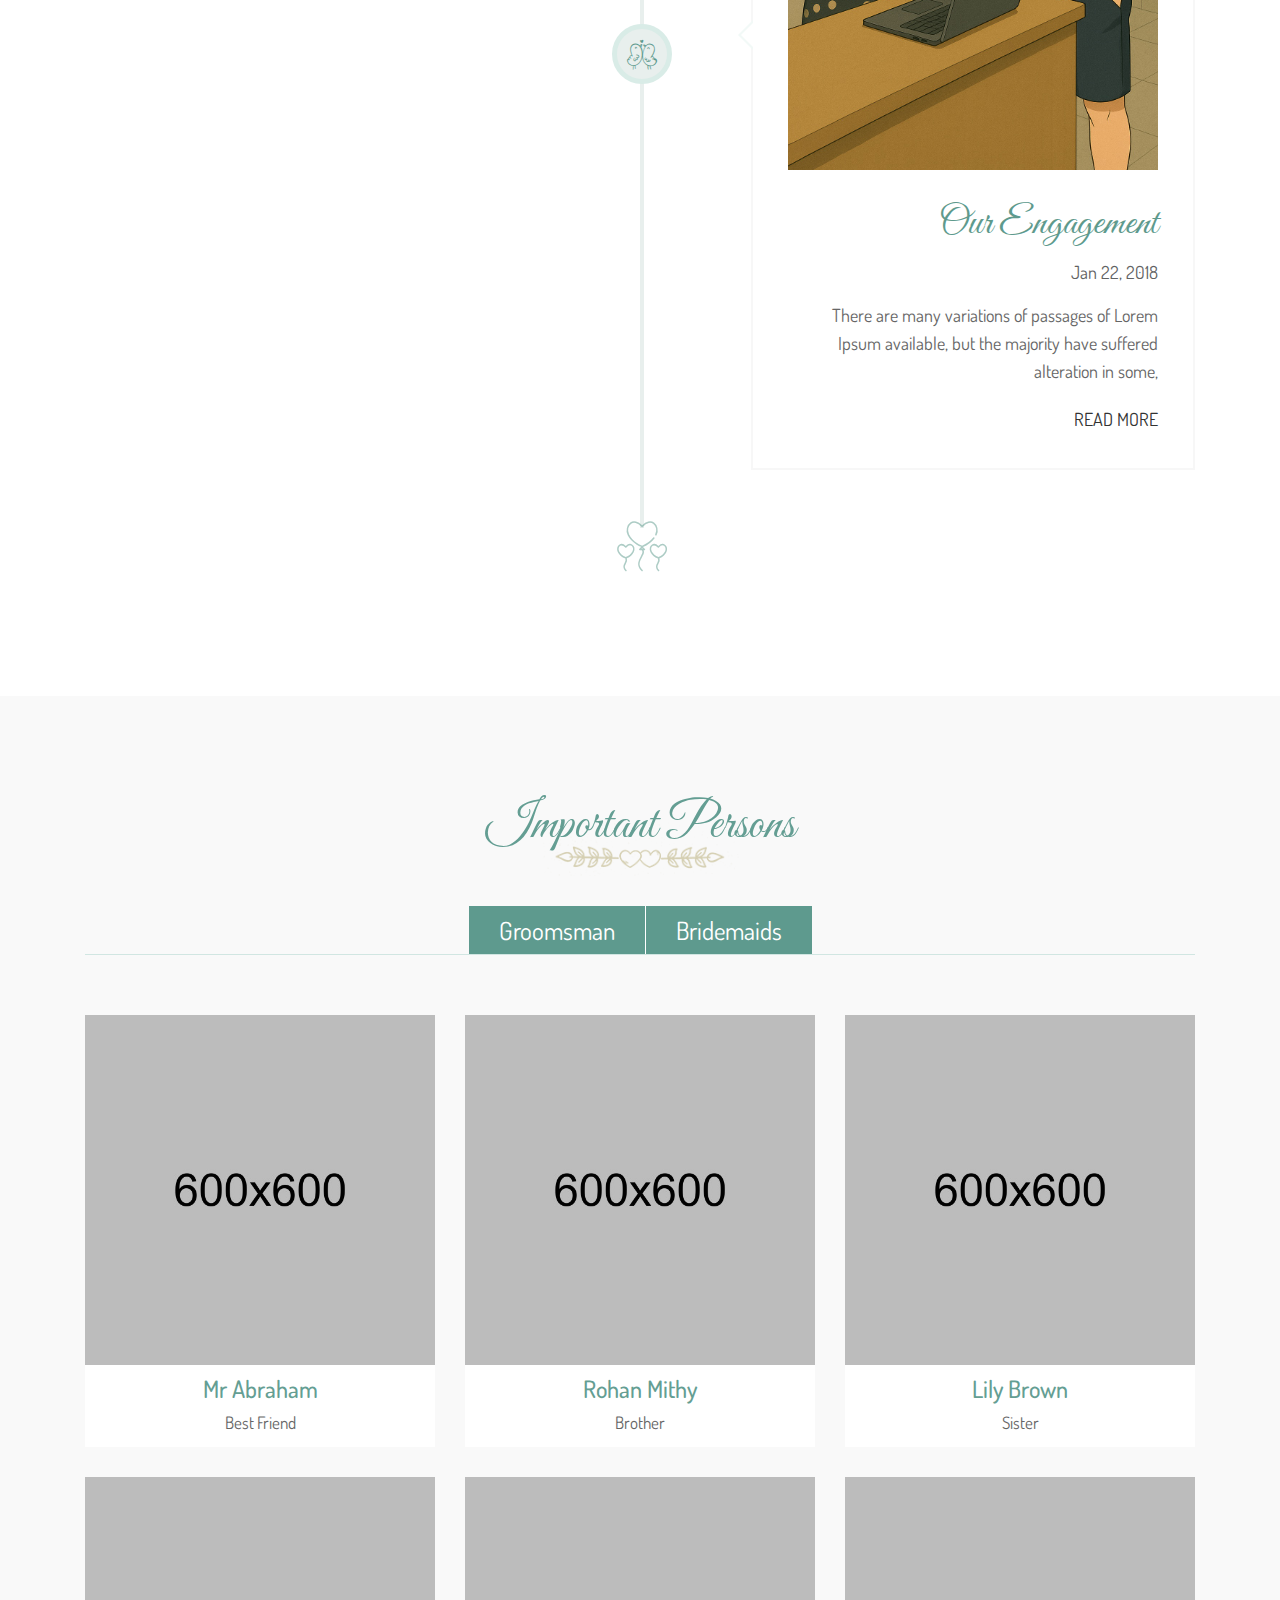
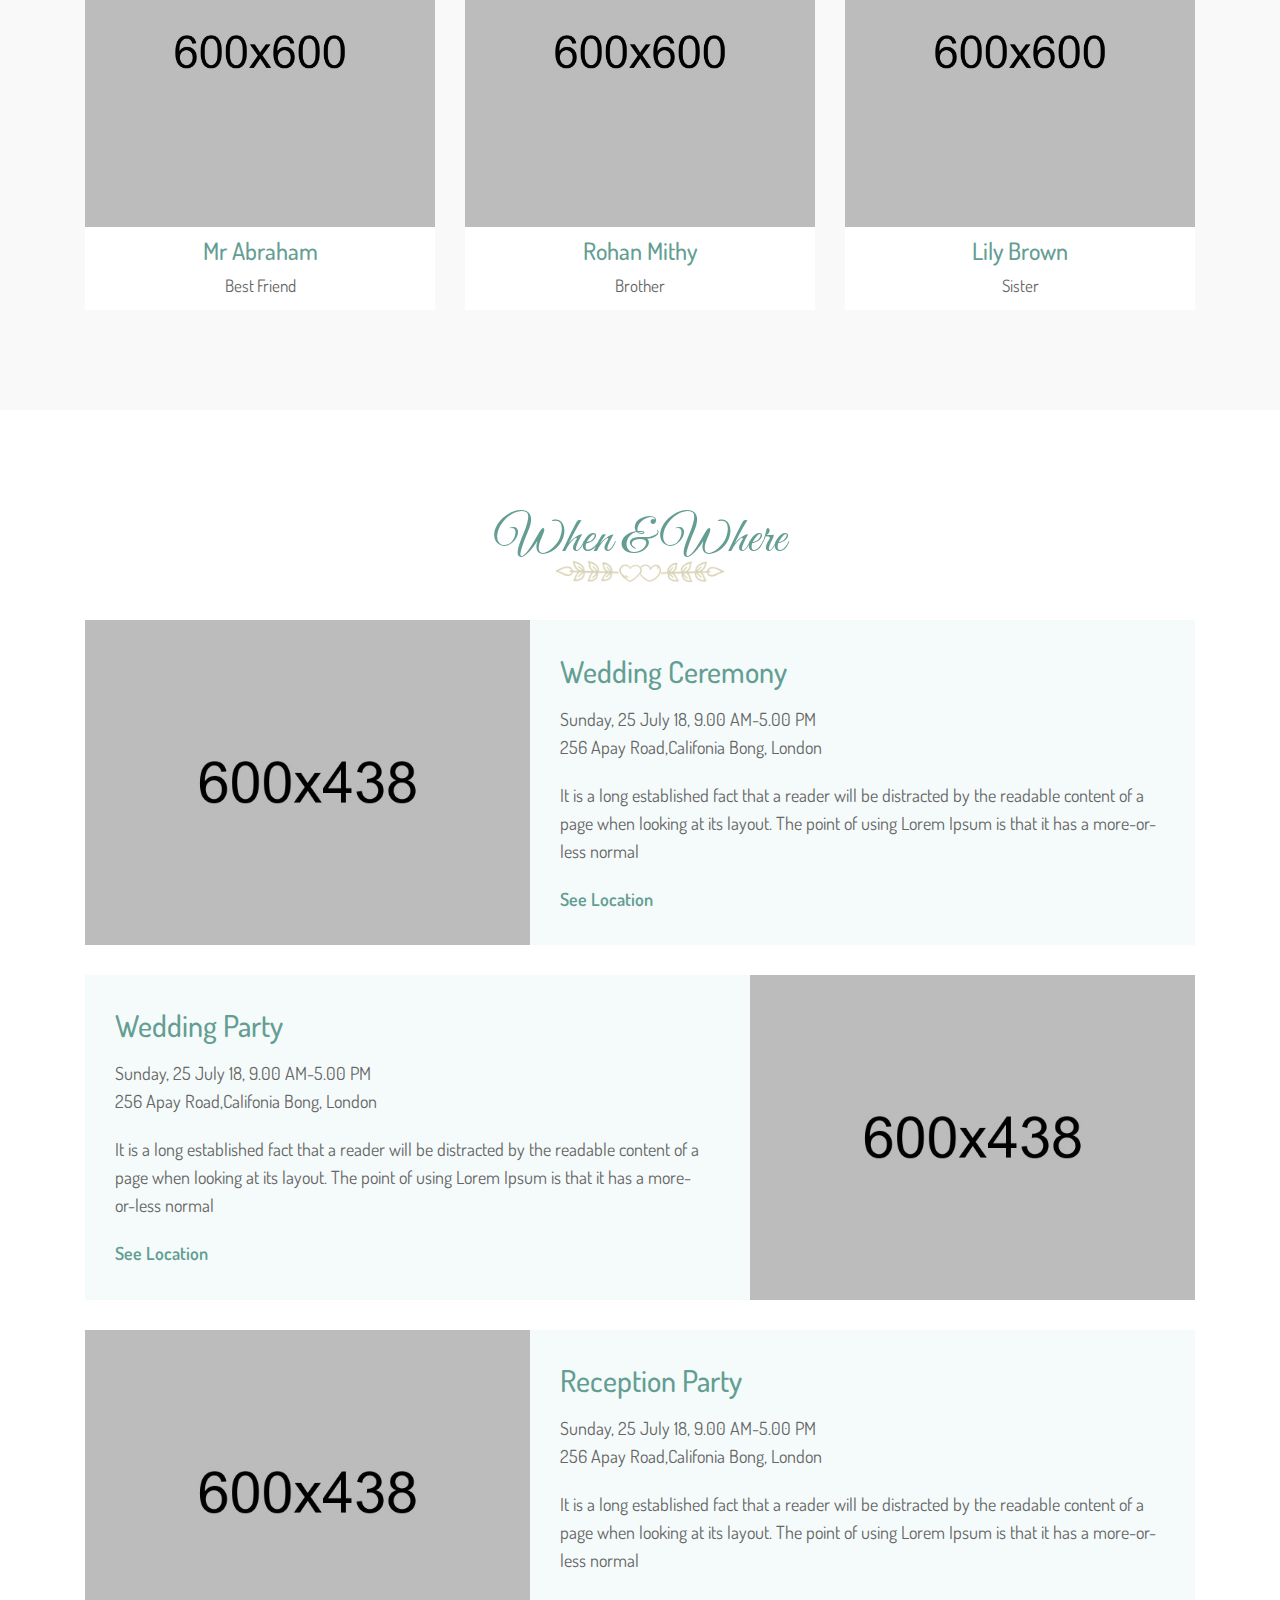
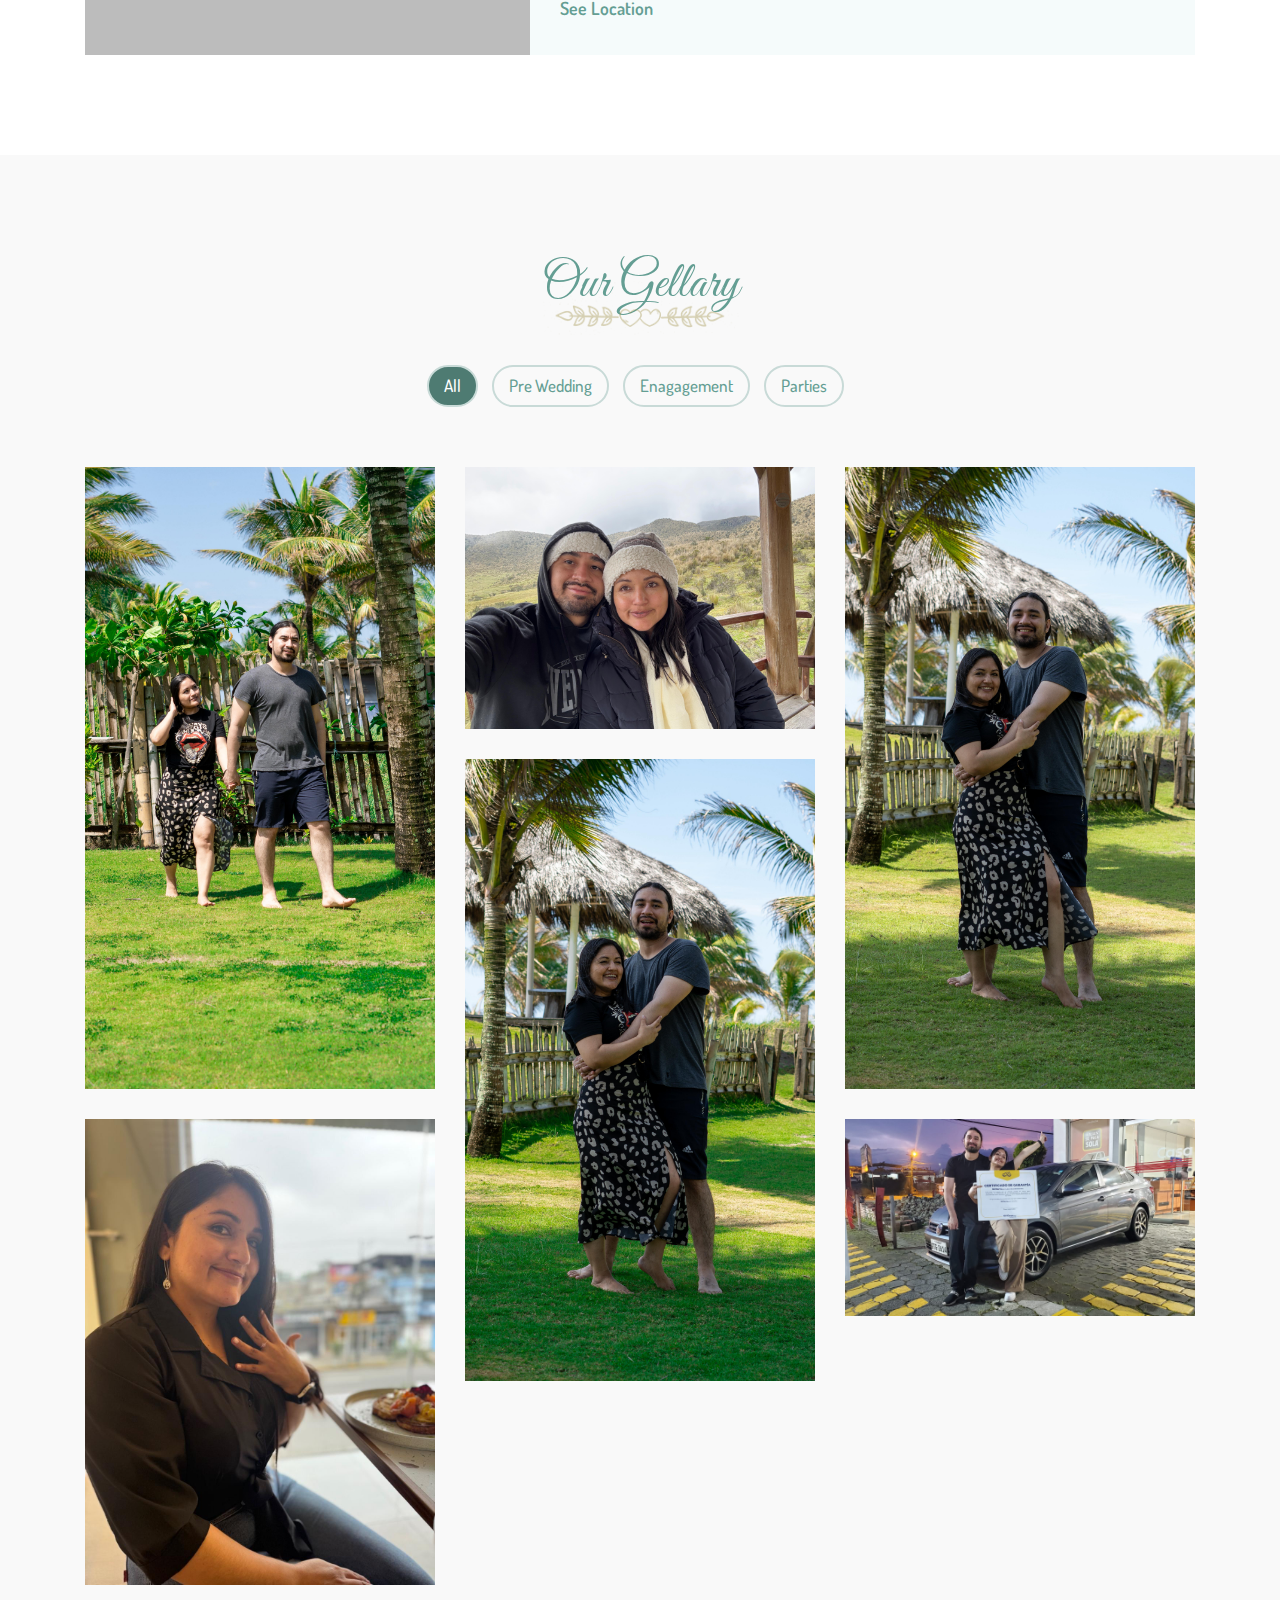
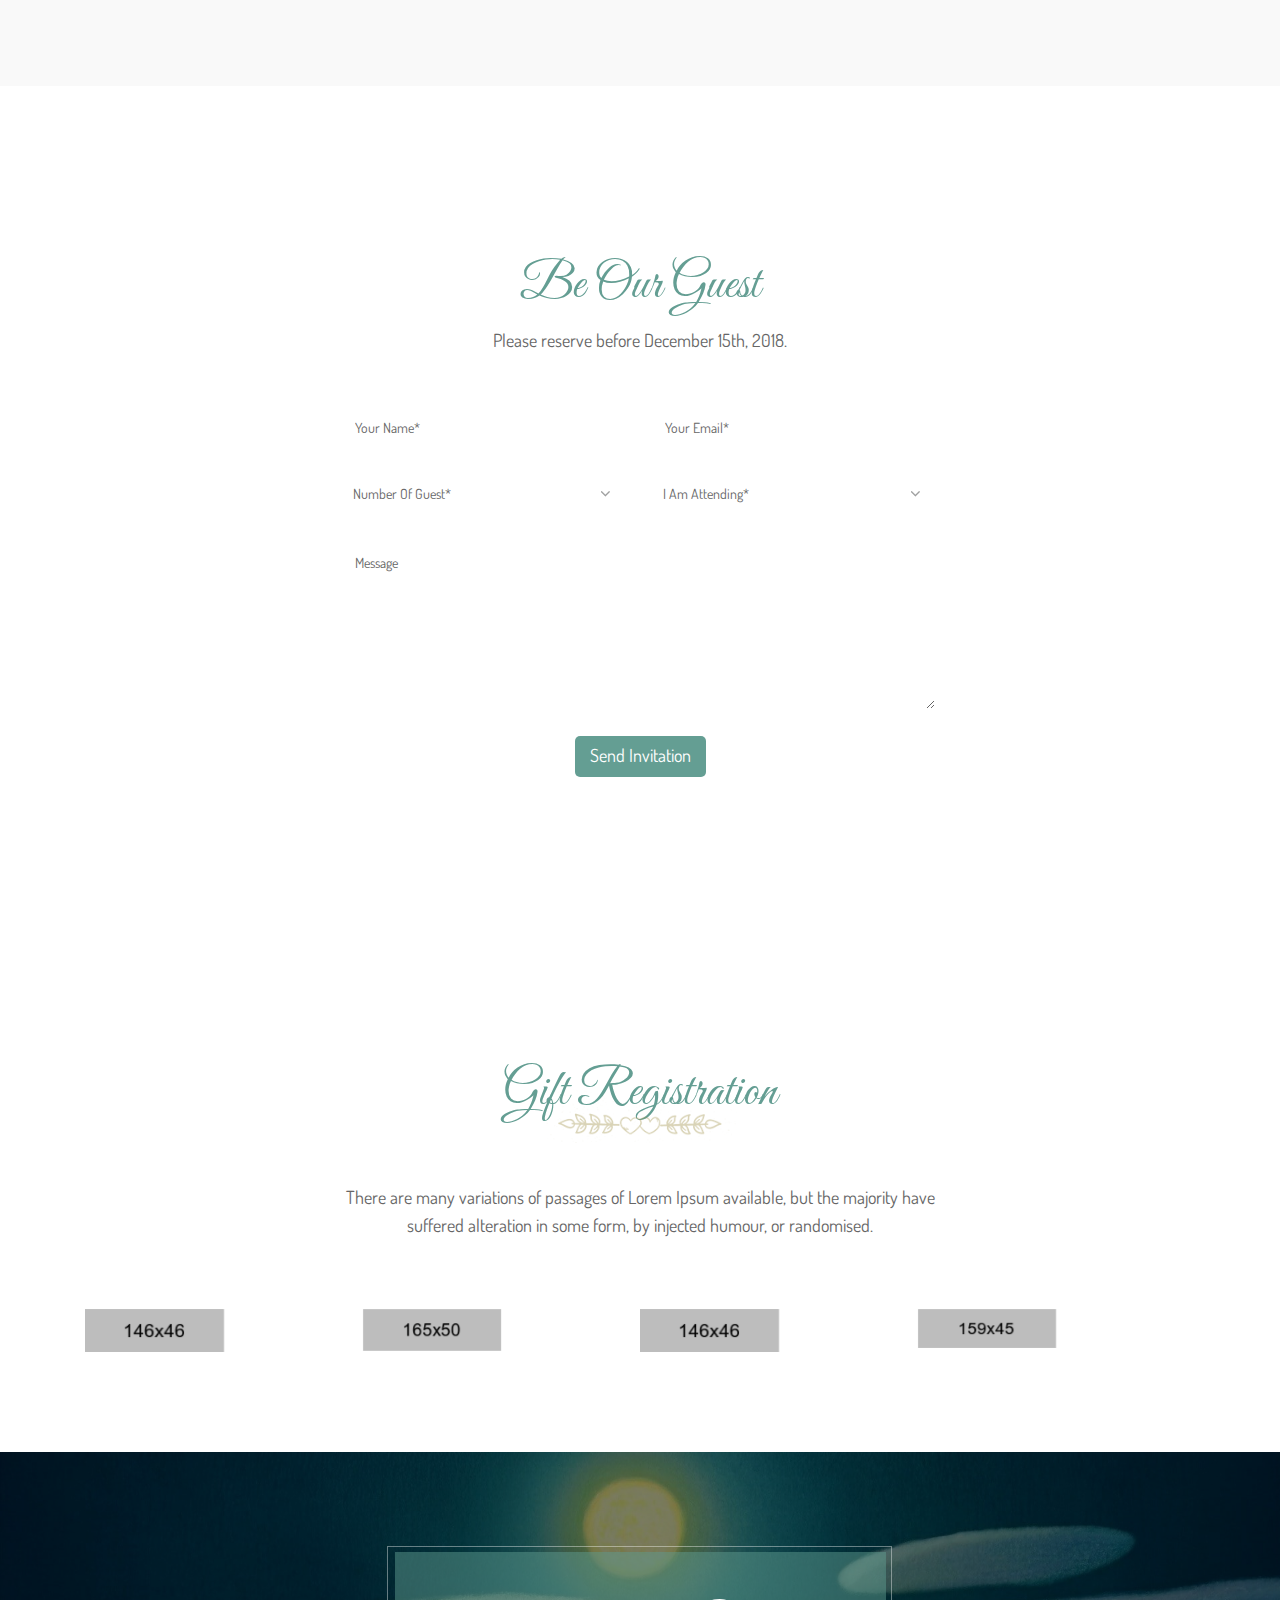
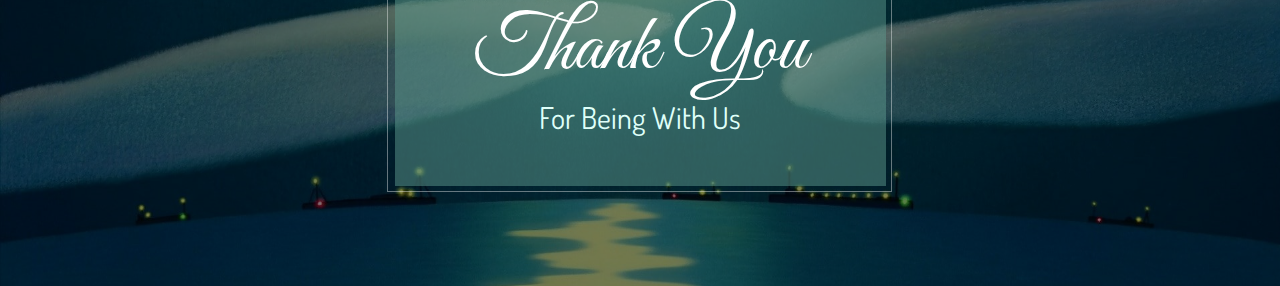
<file: index-2.html>
<!doctype html>
<html class="no-js" lang="en">

<head>
    <meta charset="utf-8">
    <meta name="viewport" content="width=device-width, initial-scale=1">
    <title>Lavelo - HTML5 Wedding Template</title>
    <link rel="shortcut icon" type="image/png" href="img/icon.png">
    <!-- Place favicon.ico in the root directory -->
    <!-- bootstrap.min.css -->
    <link rel="stylesheet" href="css/bootstrap.min.css">
    <!-- magnific-popup.css -->
    <link rel="stylesheet" href="css/magnific-popup.css">
    <!-- slicknav.min.css -->
    <link rel="stylesheet" href="css/slicknav.min.css">
    <!-- font-awesome.min.css -->
    <link rel="stylesheet" href="css/font-awesome.min.css">
    <!-- owl.carousel.min.css -->
    <link rel="stylesheet" href="css/owl.carousel.min.css">
    <!-- flaticon.css -->
    <link rel="stylesheet" href="css/flaticon.css">    
    <!-- swiper.min.css -->
    <link rel="stylesheet" href="css/swiper.min.css">
    <!-- default-css.css -->
    <link rel="stylesheet" href="css/default-css.css">
    <!-- style.css -->
    <link rel="stylesheet" href="css/style.css">
    <!-- responsive.css -->
    <link rel="stylesheet" href="css/responsive.css">
</head>

<body id="home">
    <!--[if lte IE 9]>
            <p class="browserupgrade">You are using an <strong>outdated</strong> browser. Please <a href="https://browsehappy.com/">upgrade your browser</a> to improve your experience and security.</p>
        <![endif]-->
    <!-- preloader area start -->
    <div class="preloader">
       <div class="hart-wrap">
            <div class="heart"></div>
       </div>
    </div>
    <!-- prealoader area end -->
    <!-- header-area start -->
    <header class="sticky-header">
        <div class="header-area">
            <div class="container">
                <div class="row">
                    <div class="col-lg-3 col-md-11 col-sm-11 col-10">
                        <div class="logo">
                            <h1><a href="index.html">Harry<span><i class="fa fa-heart" aria-hidden="true"></i></span>Nancy</a></h1>
                        </div>
                    </div>
                    <div class="col-lg-9 d-none d-lg-block">
                        <div class="main-menu">
                            <nav id="nav_mobile_menu">
                                <ul class="">
                                    <li class="active"><a href="index.html">Home</a>
                                        <ul class="submenu">
                                            <li><a href="index.html">Home Default</a></li>
                                            <li><a href="index-2.html">Home Style 2</a></li>
                                            <li><a href="index-3.html">Home Ripple</a></li>
                                            <li><a href="index-4.html">Home Spirit</a></li>
                                            <li><a href="index-5.html">Home Particles</a></li>
                                            <li><a href="index-6.html">Home Particleground</a></li>
                                            <li><a href="index-7.html">Home Surface</a></li>
                                            <li><a href="index-8.html">Home Video Bg</a></li>
                                        </ul>
                                    </li>
                                    <li><a href="#cuple">Cuple</a></li>
                                    <li><a href="#story">Story</a></li>
                                    <li><a href="#people">People</a></li>
                                    <li><a href="#event">Eevent</a></li>
                                    <li><a href="#gallery">Gallery</a></li>
                                    <li><a href="#Contact">Rsvp</a></li>
                                    <li><a href="blog.html">blog</a>
                                        <ul class="submenu">
                                            <li><a href="blog.html">blog</a></li>
                                            <li><a href="blog-details.html">blog details</a></li>
                                        </ul>
                                    </li>
                                </ul>
                            </nav>
                        </div>
                    </div>
                    <div class="col-12 d-block d-lg-none">
                        <div id="mobile_menu"></div>
                    </div>
                </div>
            </div>
        </div>
    </header>
    <!-- header-area end -->
    <!-- slider-area start -->
    <div class="slider-area slider-style-2 slider-two parallax">
        <div class="swiper-container">
            <div class="swiper-wrapper">
                <div class="single-slider swiper-slide">
                    <div class="container">
                        <div class="slider-content sd-default-content">
                            <div class="col-lg-12">
                                <span>WE’RE GETTING MARRIED</span>
                                <h4>Save Our Date</h4>
                                <p>25 December 2017</p>
                            </div>
                        </div>
                    </div>
                </div>
                <div class="single-slider slider-2 swiper-slide">
                    <div class="container">
                        <div class="slider-content sd-default-content">
                            <div class="col-lg-12">
                                <span>WE’RE GETTING MARRIED</span>
                                <h4>Save Our Date</h4>
                                <p>25 December 2017</p>
                            </div>
                        </div>
                    </div>
                </div>
                <div class="single-slider swiper-slide">
                    <div class="container">
                        <div class="slider-content sd-default-content">
                            <div class="col-lg-12">
                                <span>WE’RE GETTING MARRIED</span>
                                <h4>Save Our Date</h4>
                                <p>25 December 2017</p>
                            </div>
                        </div>
                    </div>
                </div>
            </div>
            <!-- Add Arrows -->
            <div class="swiper-button-next">
                <i class="fa fa-angle-right"></i>
            </div>
            <div class="swiper-button-prev">
                <i class="fa fa-angle-left"></i>
            </div>
        </div>
    </div>
    <!-- slider-area end -->    
    <!-- start count-down-section -->
    <div class="count-down-area">
        <section class="count-down-section section-padding parallax" data-speed="7">
            <div class="container">
                <div class="count-down-item count-down-item2">
                    <div class="row">
                        <div class="col-12 col-md-4 section-area">
                            <div class="section-sub"></div>
                            <h2 class="big"><span>We Are Waiting For.....</span> The Big Day</h2>
                        </div>
                        <div class="col-12 col-md-8 clock-area">
                            <div class="count-down-clock">
                                <div id="clock">
                                </div>
                            </div>
                        </div>
                    </div>
                </div>
                <!-- end row -->
            </div>
            <!-- end container -->
        </section>
    </div>
    <!-- end count-down-section -->
    <!-- couple-area start -->
    <div id="cuple" class="couple-area pt--100 pb--80">
        <div class="container">
            <div class="col-l2">
                <div class="section-title text-center">
                    <h2>Happy Cuple</h2>
                </div>
            </div>
            <div class="couple-wrap">
                <div class="row">
                    <div class="col-lg-4 col-md-6 col-sm-6 couple-single">
                        <div class="couple-wrap2">
                            <div class="couple-img3">
                                <img src="img/couple/1.jpg" alt="">
                            </div>
                            <div class="couple-text">
                                <div class="couple-content">
                                    <h4>NANCY ELIZABETH</h4>
                                    <p>Hi I am Nancy Elizabeth. I am going to introduce myself.I am a professional graphic designer.</p>
                                </div>
                                <div class="social-icon">
                                    <ul class="d-flex">
                                        <li><a href="#"><i class="fa fa-facebook"></i></a></li>
                                        <li><a href="#"><i class="fa fa-twitter"></i></a></li>
                                        <li><a href="#"><i class="fa fa-google-plus"></i></a></li>
                                        <li><a href="#"><i class="fa fa-linkedin"></i></a></li>
                                    </ul>
                                </div>
                            </div>
                        </div>
                    </div>
                    <div class="col-lg-4 col-md-6 col-sm-6 couple-single">
                        <div class="couple-img2">
                            <img src="img/couple/3.jpg" alt="">
                        </div>
                    </div>
                    <div class="col-lg-4 col-md-6 col-sm-6 couple-single md-0">
                        <div class="couple-wrap2">
                            <div class="couple-img3">
                                <img src="img/couple/2.jpg" alt="">
                            </div>
                            <div class="couple-text">
                                <div class="couple-content">
                                    <h4>HARRY WILLIAM</h4>
                                    <p>Hi I am Nancy Elizabeth. I am going to introduce myself.I am a professional graphic designer. </p>
                                </div>
                                <div class="social-icon">
                                    <ul class="d-flex">
                                        <li><a href="#"><i class="fa fa-facebook"></i></a></li>
                                        <li><a href="#"><i class="fa fa-twitter"></i></a></li>
                                        <li><a href="#"><i class="fa fa-google-plus"></i></a></li>
                                        <li><a href="#"><i class="fa fa-linkedin"></i></a></li>
                                    </ul>
                                </div>
                            </div>
                        </div>
                    </div>
                </div>
            </div>
        </div>
    </div>
    <!-- couple-area end -->
    <!-- welcome area start-->
    <div class="welcome-area">
        <div class="container">
            <div class="row">
                <div class="col-lg-12">
                    <div class="welcome-content">
                        <h2>Welcome to our big day</h2>
                        <p>It is a long established fact that a reader will be distracted by the readable content of a page when looking at its layout. The point of using Lorem Ipsum is that it has a more-or less normal distribution of letters</p>
                        <div class="btn"><a href="#Contact">RSVP</a></div>
                        <div class="btn"><a class="popup-gmaps" href="https://www.google.com/maps/embed?pb=!1m18!1m12!1m3!1d25211.21212385712!2d144.95275648773628!3d-37.82748510398018!2m3!1f0!2f0!3f0!3m2!1i1024!2i768!4f13.1!3m3!1m2!1s0x6ad642af0f11fd81%3A0x5045675218ce7e0!2zTWVsYm91cm5lIFZJQyAzMDA0LCDgpoXgprjgp43gpp_gp43gprDgp4fgprLgpr_gpq_gprzgpr4!5e0!3m2!1sbn!2sbd!4v1503742051881">Location</a></div>
                    </div>
                </div>
            </div>
        </div>
    </div>
    <!-- welcome area end-->
   <!-- story area start -->
    <div id="story" class="story-area ptb--100">
        <div class="container">
            <div class="col-l2">
                <div class="section-title text-center">
                    <h2>Our Story</h2>
                </div>
            </div>
            <div class="row">
                <div class="col-md-12">
                    <div class="story clearfix">
                       <div class="story-top"></div>
                       <div class="content-wrapper">
                          <div class="item">
                             <div class="story-icon">
                                <span class="flaticon-birds-in-love"></span>
                             </div>
                             <div class="story-content">
                                <div class="image-wrap">
                                   <div class="single-image">
                                      <div>
                                        <img src="img/story/1.jpg" alt="">
                                      </div>
                                   </div>
                                </div>
                                <h2>First time we met</h2>
                                <span class="date">July 20, 2017</span>
                                <p>There are many variations of passages of Lorem Ipsum available, but the majority have suffered alteration in some,</p>
                                <div class="story-button">
                                   <a class="theme-btn" href="#" target="_blank" title="READ MORE">READ MORE</a>
                                </div>
                             </div>
                          </div>
                          <div class="item">
                             <div class="story-icon">
                                <span class="flaticon-birds-in-love"></span>
                             </div>
                             <div class="story-content">
                                <div class="image-wrap">
                                   <div class="single-image">
                                      <div>
                                        <img src="img/story/2.jpg" alt="">
                                      </div>
                                   </div>
                                </div>
                                <h2>Our First Date</h2>
                                <span class="date">Dec 25, 2017</span>
                                <p>There are many variations of passages of Lorem Ipsum available, but the majority have suffered alteration in some,</p>
                                <div class="story-button">
                                   <a class="theme-btn" href="#" target="_blank" title="READ MORE">READ MORE</a>
                                </div>
                             </div>
                          </div>
                          <div class="item">
                             <div class="story-icon">
                                <span class="flaticon-birds-in-love"></span>
                             </div>
                             <div class="story-content">
                                <div class="image-wrap">
                                   <div class="single-image">
                                      <div>
                                        <img src="img/story/3.jpg" alt="">
                                      </div>
                                   </div>
                                </div>
                                <h2>Our Marriage Proposal</h2>
                                <span class="date">Jan 10, 2018</span>
                                <p>There are many variations of passages of Lorem Ipsum available, but the majority have suffered alteration in some,</p>
                                <div class="story-button">
                                   <a class="theme-btn" href="#" target="_blank" title="READ MORE">READ MORE</a>
                                </div>
                             </div>
                          </div>
                           <div class="item">
                             <div class="story-icon">
                                <span class="flaticon-birds-in-love"></span>
                             </div>
                             <div class="story-content">
                                <div class="image-wrap">
                                   <div class="single-image">
                                      <div>
                                        <img src="img/story/1.jpg" alt="">
                                      </div>
                                   </div>
                                </div>
                                <h2>Our Engagement</h2>
                                <span class="date">Jan 22, 2018</span>
                                <p>There are many variations of passages of Lorem Ipsum available, but the majority have suffered alteration in some,</p>
                                <div class="story-button">
                                   <a class="theme-btn" href="#" target="_blank" title="READ MORE">READ MORE</a>
                                </div>
                             </div>
                          </div>
                       </div>
                       <div class="story-bottom"></div>
                    </div>
                </div>
              </div>
        </div>
    </div>
    <!-- story area end -->
   
    <!-- person-area start -->
    <div id="people" class="person-area person-area2 pt--100 pb--70">
        <div class="container">
            <div class="col-l2">
                <div class="section-title text-center">
                    <h2>Important Persons</h2>
                </div>
            </div>
            <div class="person-area-menu">
                <div class="person-btn">
                    <ul class="nav nav-tabs d-flex">
                        <li class="active active-2"><a data-toggle="tab" href="#Groomsman">Groomsman</a></li>
                        <li><a data-toggle="tab" href="#menu1">Bridemaids</a></li>
                    </ul>
                </div>
                <div class="tab-content">
                    <div id="Groomsman" class="tab-pane fade show active">
                        <div class="Groomsman-wrap">
                            <div class="row">
                                <div class="col-lg-4 col-md-6 col-sm-6">
                                    <div class="person-wrap">
                                        <div class="person-img">
                                            <img src="img/person/1.jpg" alt="">
                                            <div class="social-list">
                                                <ul>
                                                    <li><a href="#"><i class="fa fa-facebook-f"></i></a></li>
                                                    <li><a href="#"><i class="fa fa-twitter"></i></a></li>
                                                    <li><a href="#"><i class="fa fa-skype"></i></a></li>
                                                </ul>
                                            </div>
                                        </div>
                                        <div class="person-content">
                                            <h3>Mr Abraham</h3>
                                            <span>Best Friend</span>
                                        </div>
                                    </div>
                                </div>
                                <div class="col-lg-4 col-md-6 col-sm-6">
                                    <div class="person-wrap">
                                        <div class="person-img">
                                            <img src="img/person/9.jpg" alt="">
                                            <div class="social-list">
                                                <ul>
                                                    <li><a href="#"><i class="fa fa-facebook-f"></i></a></li>
                                                    <li><a href="#"><i class="fa fa-twitter"></i></a></li>
                                                    <li><a href="#"><i class="fa fa-skype"></i></a></li>
                                                </ul>
                                            </div>
                                        </div>
                                        <div class="person-content">
                                            <h3>Rohan Mithy</h3>
                                            <span>Brother</span>
                                        </div>
                                    </div>
                                </div>
                                <div class="col-lg-4 col-md-6 col-sm-6">
                                    <div class="person-wrap">
                                        <div class="person-img">
                                            <img src="img/person/10.jpg" alt="">
                                            <div class="social-list">
                                                <ul>
                                                    <li><a href="#"><i class="fa fa-facebook-f"></i></a></li>
                                                    <li><a href="#"><i class="fa fa-twitter"></i></a></li>
                                                    <li><a href="#"><i class="fa fa-skype"></i></a></li>
                                                </ul>
                                            </div>
                                        </div>
                                        <div class="person-content">
                                            <h3>Lily Brown</h3>
                                            <span>Sister</span>
                                        </div>
                                    </div>
                                </div>
                                <div class="col-lg-4 col-md-6 col-sm-6">
                                    <div class="person-wrap">
                                        <div class="person-img">
                                            <img src="img/person/5.jpg" alt="">
                                            <div class="social-list">
                                                <ul>
                                                    <li><a href="#"><i class="fa fa-facebook-f"></i></a></li>
                                                    <li><a href="#"><i class="fa fa-twitter"></i></a></li>
                                                    <li><a href="#"><i class="fa fa-skype"></i></a></li>
                                                </ul>
                                            </div>
                                        </div>
                                        <div class="person-content">
                                            <h3>Mr Abraham</h3>
                                            <span>Best Friend</span>
                                        </div>
                                    </div>
                                </div>
                                <div class="col-lg-4 col-md-6 col-sm-6">
                                    <div class="person-wrap">
                                        <div class="person-img">
                                            <img src="img/person/6.jpg" alt="">
                                            <div class="social-list">
                                                <ul>
                                                    <li><a href="#"><i class="fa fa-facebook-f"></i></a></li>
                                                    <li><a href="#"><i class="fa fa-twitter"></i></a></li>
                                                    <li><a href="#"><i class="fa fa-skype"></i></a></li>
                                                </ul>
                                            </div>
                                        </div>
                                        <div class="person-content">
                                            <h3>Rohan Mithy</h3>
                                            <span>Brother</span>
                                        </div>
                                    </div>
                                </div>
                                <div class="col-lg-4 col-md-6 col-sm-6">
                                    <div class="person-wrap">
                                        <div class="person-img">
                                            <img src="img/person/7.jpg" alt="">
                                            <div class="social-list">
                                                <ul>
                                                    <li><a href="#"><i class="fa fa-facebook-f"></i></a></li>
                                                    <li><a href="#"><i class="fa fa-twitter"></i></a></li>
                                                    <li><a href="#"><i class="fa fa-skype"></i></a></li>
                                                </ul>
                                            </div>
                                        </div>
                                        <div class="person-content">
                                            <h3>Lily Brown</h3>
                                            <span>Sister</span>
                                        </div>
                                    </div>
                                </div>
                            </div>
                        </div>
                    </div>
                    <div id="menu1" class="tab-pane fade">
                        <div class="Ceremony-wrap">
                            <div class="row">
                                <div class="col-lg-4 col-md-6">
                                    <div class="person-wrap">
                                        <div class="person-img">
                                            <img src="img/person/5.jpg" alt="">
                                            <div class="social-list">
                                                <ul>
                                                    <li><a href="#"><i class="fa fa-facebook-f"></i></a></li>
                                                    <li><a href="#"><i class="fa fa-twitter"></i></a></li>
                                                    <li><a href="#"><i class="fa fa-skype"></i></a></li>
                                                </ul>
                                            </div>
                                        </div>
                                        <div class="person-content">
                                            <h3>Mr Abraham</h3>
                                            <span>Best Friend</span>
                                        </div>
                                    </div>
                                </div>
                                <div class="col-lg-4 col-md-6">
                                    <div class="person-wrap">
                                        <div class="person-img">
                                            <img src="img/person/6.jpg" alt="">
                                            <div class="social-list">
                                                <ul>
                                                    <li><a href="#"><i class="fa fa-facebook-f"></i></a></li>
                                                    <li><a href="#"><i class="fa fa-twitter"></i></a></li>
                                                    <li><a href="#"><i class="fa fa-skype"></i></a></li>
                                                </ul>
                                            </div>
                                        </div>
                                        <div class="person-content">
                                            <h3>Rohan Mithy</h3>
                                            <span>Brother</span>
                                        </div>
                                    </div>
                                </div>
                                <div class="col-lg-4 col-md-6">
                                    <div class="person-wrap">
                                        <div class="person-img">
                                            <img src="img/person/7.jpg" alt="">
                                            <div class="social-list">
                                                <ul>
                                                    <li><a href="#"><i class="fa fa-facebook-f"></i></a></li>
                                                    <li><a href="#"><i class="fa fa-twitter"></i></a></li>
                                                    <li><a href="#"><i class="fa fa-skype"></i></a></li>
                                                </ul>
                                            </div>
                                        </div>
                                        <div class="person-content">
                                            <h3>Lily Brown</h3>
                                            <span>Sister</span>
                                        </div>
                                    </div>
                                </div>
                                <div class="col-lg-4 col-md-6">
                                    <div class="person-wrap">
                                        <div class="person-img">
                                            <img src="img/person/1.jpg" alt="">
                                            <div class="social-list">
                                                <ul>
                                                    <li><a href="#"><i class="fa fa-facebook-f"></i></a></li>
                                                    <li><a href="#"><i class="fa fa-twitter"></i></a></li>
                                                    <li><a href="#"><i class="fa fa-skype"></i></a></li>
                                                </ul>
                                            </div>
                                        </div>
                                        <div class="person-content">
                                            <h3>Mr Abraham</h3>
                                            <span>Best Friend</span>
                                        </div>
                                    </div>
                                </div>
                                <div class="col-lg-4 col-md-6">
                                    <div class="person-wrap">
                                        <div class="person-img">
                                            <img src="img/person/9.jpg" alt="">
                                            <div class="social-list">
                                                <ul>
                                                    <li><a href="#"><i class="fa fa-facebook-f"></i></a></li>
                                                    <li><a href="#"><i class="fa fa-twitter"></i></a></li>
                                                    <li><a href="#"><i class="fa fa-skype"></i></a></li>
                                                </ul>
                                            </div>
                                        </div>
                                        <div class="person-content">
                                            <h3>Rohan Mithy</h3>
                                            <span>Brother</span>
                                        </div>
                                    </div>
                                </div>
                                <div class="col-lg-4 col-md-6">
                                    <div class="person-wrap">
                                        <div class="person-img">
                                            <img src="img/person/10.jpg" alt="">
                                            <div class="social-list">
                                                <ul>
                                                    <li><a href="#"><i class="fa fa-facebook-f"></i></a></li>
                                                    <li><a href="#"><i class="fa fa-twitter"></i></a></li>
                                                    <li><a href="#"><i class="fa fa-skype"></i></a></li>
                                                </ul>
                                            </div>
                                        </div>
                                        <div class="person-content">
                                            <h3>Lily Brown</h3>
                                            <span>Sister</span>
                                        </div>
                                    </div>
                                </div>
                            </div>
                        </div>
                    </div>
                </div>
            </div>
        </div>
    </div>
    <!-- service-area end -->
    <!-- service-area start -->
    <div id="event" class="service-area ptb--100">
        <div class="container">
            <div class="col-l2">
                <div class="section-title text-center">
                    <h2>When & Where</h2>
                </div>
            </div>
            <div class="service-area-menu">
                <div class="Ceremony-wrap">
                    <div class="row">
                        <div class="col-lg-5">
                            <div class="ceromony-img">
                                <img src="img/service/1.jpg" alt="">
                            </div>
                        </div>
                        <div class="col-lg-7">
                            <div class="ceromony-content">
                                <h3>Wedding Ceremony</h3>
                                <span>Sunday, 25 July 18, 9.00 AM-5.00 PM</span>
                                <span>256 Apay Road,Califonia Bong, London</span>
                                <p>It is a long established fact that a reader will be distracted by the readable content of a page when looking at its layout. The point of using Lorem Ipsum is that it has a more-or-less normal </p>
                                <a class="popup-gmaps" href="https://www.google.com/maps/embed?pb=!1m18!1m12!1m3!1d25211.21212385712!2d144.95275648773628!3d-37.82748510398018!2m3!1f0!2f0!3f0!3m2!1i1024!2i768!4f13.1!3m3!1m2!1s0x6ad642af0f11fd81%3A0x5045675218ce7e0!2zTWVsYm91cm5lIFZJQyAzMDA0LCDgpoXgprjgp43gpp_gp43gprDgp4fgprLgpr_gpq_gprzgpr4!5e0!3m2!1sbn!2sbd!4v1503742051881">See Location</a>
                            </div>
                        </div>
                    </div>
                </div>
            </div>
            <div class="Ceremony-wrap">
                <div class="row">
                    <div class="col-lg-7">
                        <div class="ceromony-content ceromony-content2">
                            <h3>Wedding Party</h3>
                            <span>Sunday, 25 July 18, 9.00 AM-5.00 PM</span>
                            <span>256 Apay Road,Califonia Bong, London</span>
                            <p>It is a long established fact that a reader will be distracted by the readable content of a page when looking at its layout. The point of using Lorem Ipsum is that it has a more-or-less normal </p>
                            <a class="popup-gmaps" href="https://www.google.com/maps/embed?pb=!1m18!1m12!1m3!1d25211.21212385712!2d144.95275648773628!3d-37.82748510398018!2m3!1f0!2f0!3f0!3m2!1i1024!2i768!4f13.1!3m3!1m2!1s0x6ad642af0f11fd81%3A0x5045675218ce7e0!2zTWVsYm91cm5lIFZJQyAzMDA0LCDgpoXgprjgp43gpp_gp43gprDgp4fgprLgpr_gpq_gprzgpr4!5e0!3m2!1sbn!2sbd!4v1503742051881">See Location</a>
                        </div>
                    </div>
                    <div class="col-lg-5">
                        <div class="ceromony-img">
                            <img src="img/service/2.jpg" alt="">
                        </div>
                    </div>
                </div>
            </div>
            <div class="Ceremony-wrap">
                <div class="row">
                    <div class="col-lg-5">
                        <div class="ceromony-img">
                            <img src="img/service/3.jpg" alt="">
                        </div>
                    </div>
                    <div class="col-lg-7">
                        <div class="ceromony-content">
                            <h3>Reception Party</h3>
                            <span>Sunday, 25 July 18, 9.00 AM-5.00 PM</span>
                            <span>256 Apay Road,Califonia Bong, London</span>
                            <p>It is a long established fact that a reader will be distracted by the readable content of a page when looking at its layout. The point of using Lorem Ipsum is that it has a more-or-less normal </p>
                            <a class="popup-gmaps" href="https://www.google.com/maps/embed?pb=!1m18!1m12!1m3!1d25211.21212385712!2d144.95275648773628!3d-37.82748510398018!2m3!1f0!2f0!3f0!3m2!1i1024!2i768!4f13.1!3m3!1m2!1s0x6ad642af0f11fd81%3A0x5045675218ce7e0!2zTWVsYm91cm5lIFZJQyAzMDA0LCDgpoXgprjgp43gpp_gp43gprDgp4fgprLgpr_gpq_gprzgpr4!5e0!3m2!1sbn!2sbd!4v1503742051881">See Location</a>
                        </div>
                    </div>
                </div>
            </div>
        </div>
    </div>
    <!-- service-area end -->
    <!-- gallery area start -->
    <div id="gallery" class="gallery-area pt--100 pb--70">
        <div class="container">
            <div class="row">
                <div class="col-12">
                    <div class="section-title text-center">
                        <h2>Our Gellary</h2>
                    </div>
                </div>
                <div class="col-12">
                    <div class="gallery-menu text-center">
                        <button class="active" data-filter="*">All</button>
                        <button data-filter=".Pre-Wedding">Pre Wedding</button>
                        <button data-filter=".Enagagement">Enagagement</button>
                        <button data-filter=".Parties">Parties</button>
                    </div>
                </div>
            </div>
            <div class="row grid">
                <div class="col-lg-4 col-md-6 col-sm-6 col-12 grid-item Pre-Wedding">
                    <div class="gallery-single">
                        <a href="img/gallery/1.jpg" class="expand-img">
                            <img src="img/gallery/1.jpg" alt="">
                        </a>
                    </div>
                </div>
                <div class="col-lg-4 col-md-6 col-sm-6 col-12 grid-item Enagagement">
                    <div class="gallery-single">
                        <a href="img/gallery/4.jpg" class="expand-img">
                            <img src="img/gallery/4.jpg" alt="">
                        </a>
                    </div>
                </div>
                <div class="col-lg-4 col-md-6 col-12 col-sm-6 grid-item Pre-Wedding">
                    <div class="gallery-single">
                        <a href="img/gallery/2.jpg" class="expand-img">
                            <img src="img/gallery/2.jpg" alt="">
                        </a>
                    </div>
                </div>
                <div class="col-lg-4 col-md-6 col-12 col-sm-6 grid-item Parties">
                    <div class="gallery-single">
                        <a href="img/gallery/3.jpg" class="expand-img">
                            <img src="img/gallery/3.jpg" alt="">
                        </a>
                    </div>
                </div>
                <div class="col-lg-4 col-md-6 col-12 col-sm-6 grid-item Enagagement Parties">
                    <div class="gallery-single">
                        <a href="img/gallery/5.jpg" class="expand-img">
                            <img src="img/gallery/5.jpg" alt="">
                        </a>
                    </div>
                </div>
                <div class="col-lg-4 col-md-6 col-12 col-sm-6 grid-item Enagagement Parties">
                    <div class="gallery-single">
                        <a href="img/gallery/6.jpg" class="expand-img">
                            <img src="img/gallery/6.jpg" alt="">
                        </a>
                    </div>
                </div>
            </div>
        </div>
    </div>
    <!-- gallery area end -->
    <!-- guest-area strat -->
    <div id="Contact" class="guest-area">
        <div class="container">
            <div class="row">
                <div class="col-lg-8 offset-lg-2">
                    <div class="guest-wrap">
                        <div class="col-12">
                            <div class="section-title section-title4 text-center">
                                <h2>Be Our Guest</h2>
                                <p>Please reserve before December 15th, 2018.</p>
                            </div>
                        </div>
                        <div class="contact-form form-style">
                            <form id="rsvp-form" action="mail.php" class="validate-rsvp-form" method="post">
                                <div class="row">
                                    <div class="col-12 col-sm-6">
                                        <input type="text" placeholder="Your Name*" id="fname" name="name">
                                    </div>
                                    <div class="col-12  col-sm-6">
                                        <input type="text" placeholder="Your Email*" id="email" name="email">
                                    </div>
                                    <div class="col col-sm-6">
                                        <select class="form-control" name="guest">
                                            <option disabled selected>Number Of Guest*</option>
                                            <option>1</option>
                                            <option>2</option>
                                            <option>3</option>
                                            <option>4</option>
                                        </select>
                                    </div>
                                    <div class="col col-sm-6">
                                        <select class="form-control" name="events">
                                            <option disabled selected>I Am Attending*</option>
                                            <option>Al events</option>
                                            <option>Wedding ceremony</option>
                                            <option>Reception party</option>
                                        </select>
                                    </div>
                                    <div class="col-12">
                                        <textarea class="contact-textarea" placeholder="Message" name="notes"></textarea>
                                    </div>
                                    <div class="col-12 text-center">
                                        <button id="submit" class="submit">Send Invitation</button>
                                        <span id="loader"><i class="fa fa-refresh fa-spin fa-3x fa-fw"></i></span>
                                    </div>
                                     <div class="col col-md-12 success-error-message">
                                        <div id="success">Thank you</div>
                                        <div id="error"> Error occurred while sending email. Please try again later. </div>
                                    </div>
                                </div>
                            </form>
                        </div>
                    </div>
                </div>
            </div>
        </div>
    </div>
    <!-- guest-area end -->
    <!-- Gift Registration start -->
    <div class="Gift-area pt--100 pb--30">
        <div class="container">
            <div class="col-12">
                <div class="section-title text-center">
                    <h2>Gift Registration</h2>
                    <p>There are many variations of passages of Lorem Ipsum available, but the majority have suffered alteration in some form, by injected humour, or randomised.</p>
                </div>
            </div>
            <div class="gift-item">
                <div class="Gift-carousel owl-carousel">
                    <img src="img/gift/3.png" alt="clinet">
                    <img src="img/gift/2.png" alt="clinet">
                    <img src="img/gift/3.png" alt="clinet">
                    <img src="img/gift/4.png" alt="clinet">
                </div>
            </div>
        </div>
    </div>
    <!-- Gift Registration end -->
    <!-- .footer-area start -->
    <div class="footer-area">
        <div class="container">
            <div class="footer-content">
                <div class="content-sub">
                    <h2>Thank You</h2>
                    <span>For Being With Us</span>
                </div>
            </div>
        </div>
    </div>
    <!-- .footer-area start -->
    <!-- strat music-box -->
    <div class="music-box music-box-2">
        <button class="music-box-toggle-btn">
            <i class="fa fa-music" aria-hidden="true"></i>
        </button>
        <div class="music-holder">
            <iframe src="https://w.soundcloud.com/player/?url=https%3A//api.soundcloud.com/tracks/102137206&amp;auto_play=true&amp;hide_related=false&amp;show_comments=true&amp;show_user=true&amp;show_reposts=false&amp;visual=true"></iframe>
        </div>
    </div>
    <!-- end music box -->
    <!-- all js here -->
    <!-- modernizr-3.5.0.min.js -->
    <script src="js/vendor/modernizr-3.5.0.min.js"></script>
    <!-- jquery-2.2.4.min.js -->
    <script src="js/vendor/jquery-2.2.4.min.js"></script>
    <!-- imageloded.min.js -->
    <script src="js/imageloded.min.js"></script>
    <!-- easing-min.js -->
    <script src="js/easing-min.js"></script>
    <!-- jquery.slicknav.min.js -->
    <script src="js/jquery.slicknav.min.js"></script>
    <!-- isotop.min.js -->
    <script src="js/isotop.min.js"></script>
    <!-- magnific-popup.min.js -->
    <script src="js/jquery.magnific-popup.min.js"></script>
    <!-- jquery.mb.YTPlayer.src.js -->
    <script src="js/jquery.mb.YTPlayer.src.js"></script>
    <!-- owl-carousel.js -->
    <script src="js/owl-carousel.js"></script>
    <!-- swiper.min.js -->
    <script src="js/swiper.min.js"></script>
    <!-- countdown.js -->
    <script src="js/countdown.js"></script>
    <!-- bootstrap.min.js -->
    <script src="js/bootstrap.min.js"></script>
    <!-- jquery-sticky-menu.js -->
    <script src="js/jquery-sticky-menu.js"></script>
        <!-- jquery-validation.js -->
    <script src="js/validation.js"></script>
    <!-- main.js -->
    <script src="js/main.js"></script>
</body>

</html>
</file>
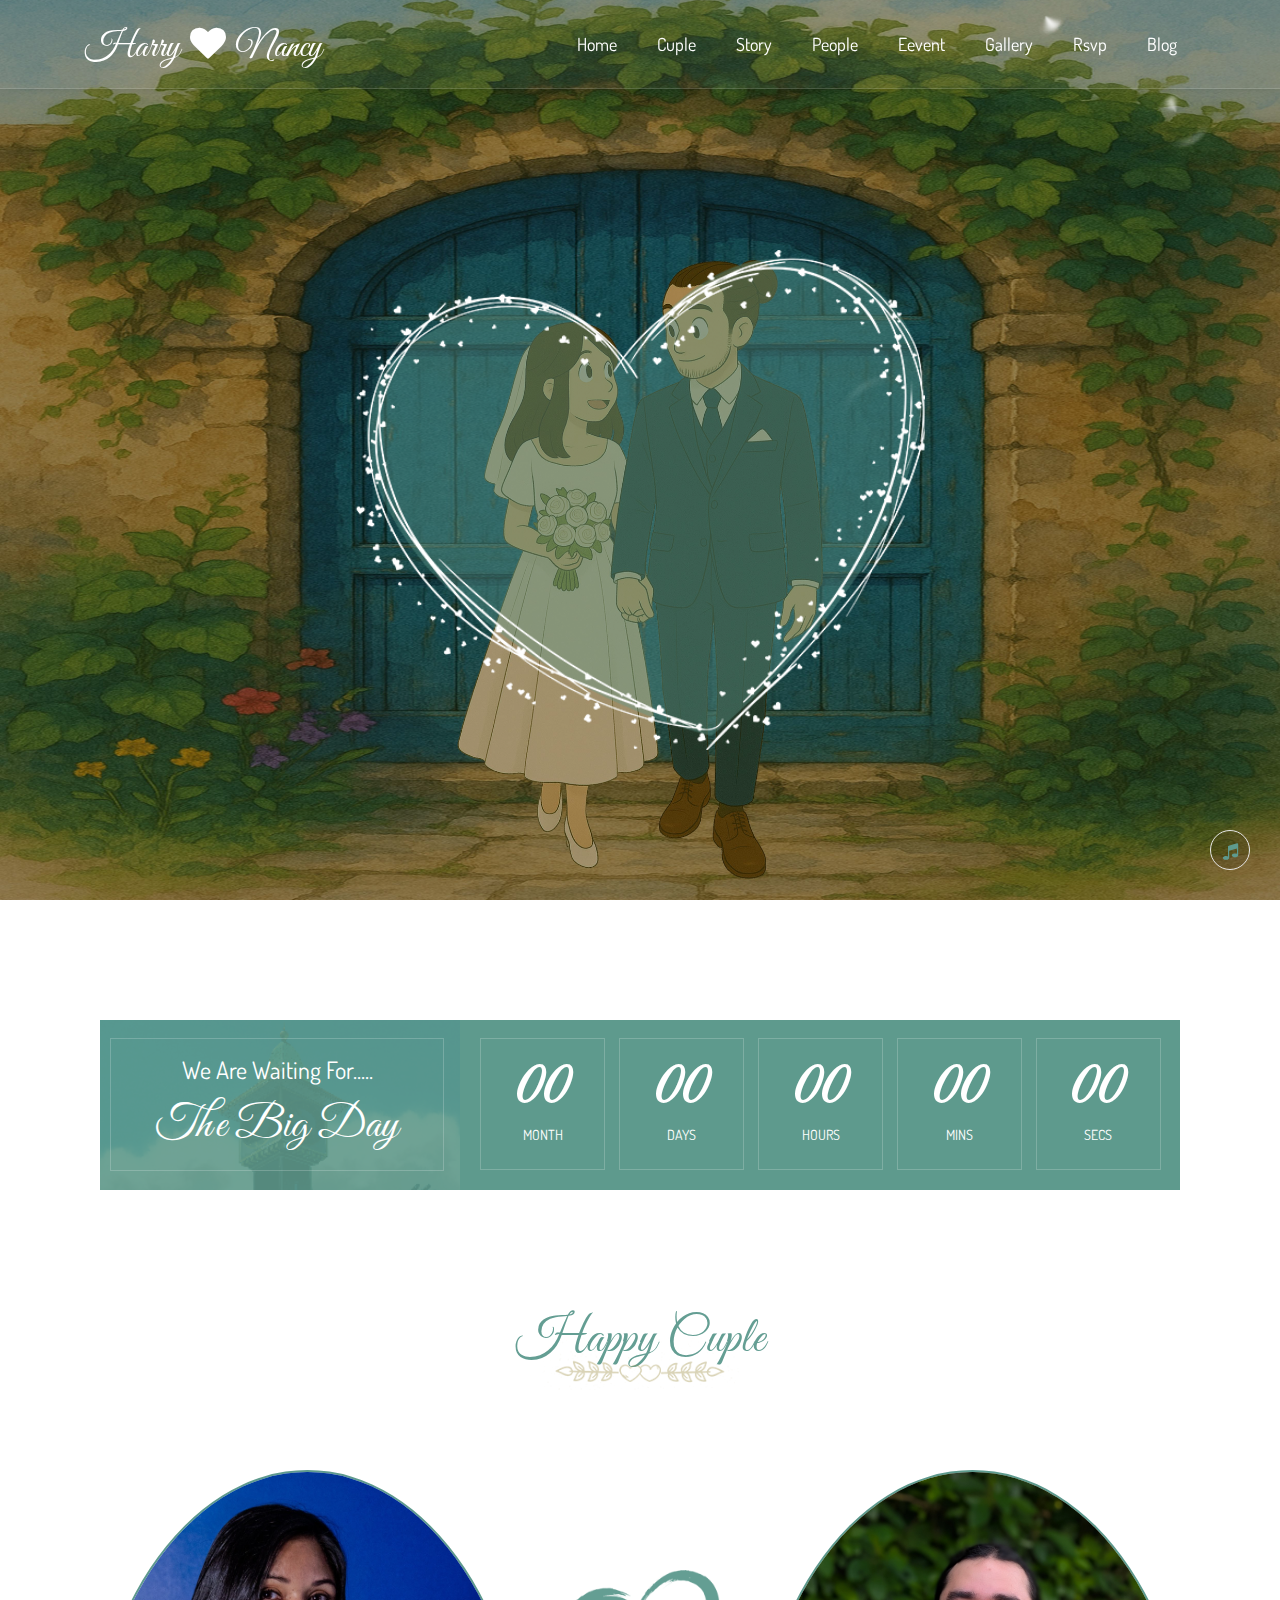
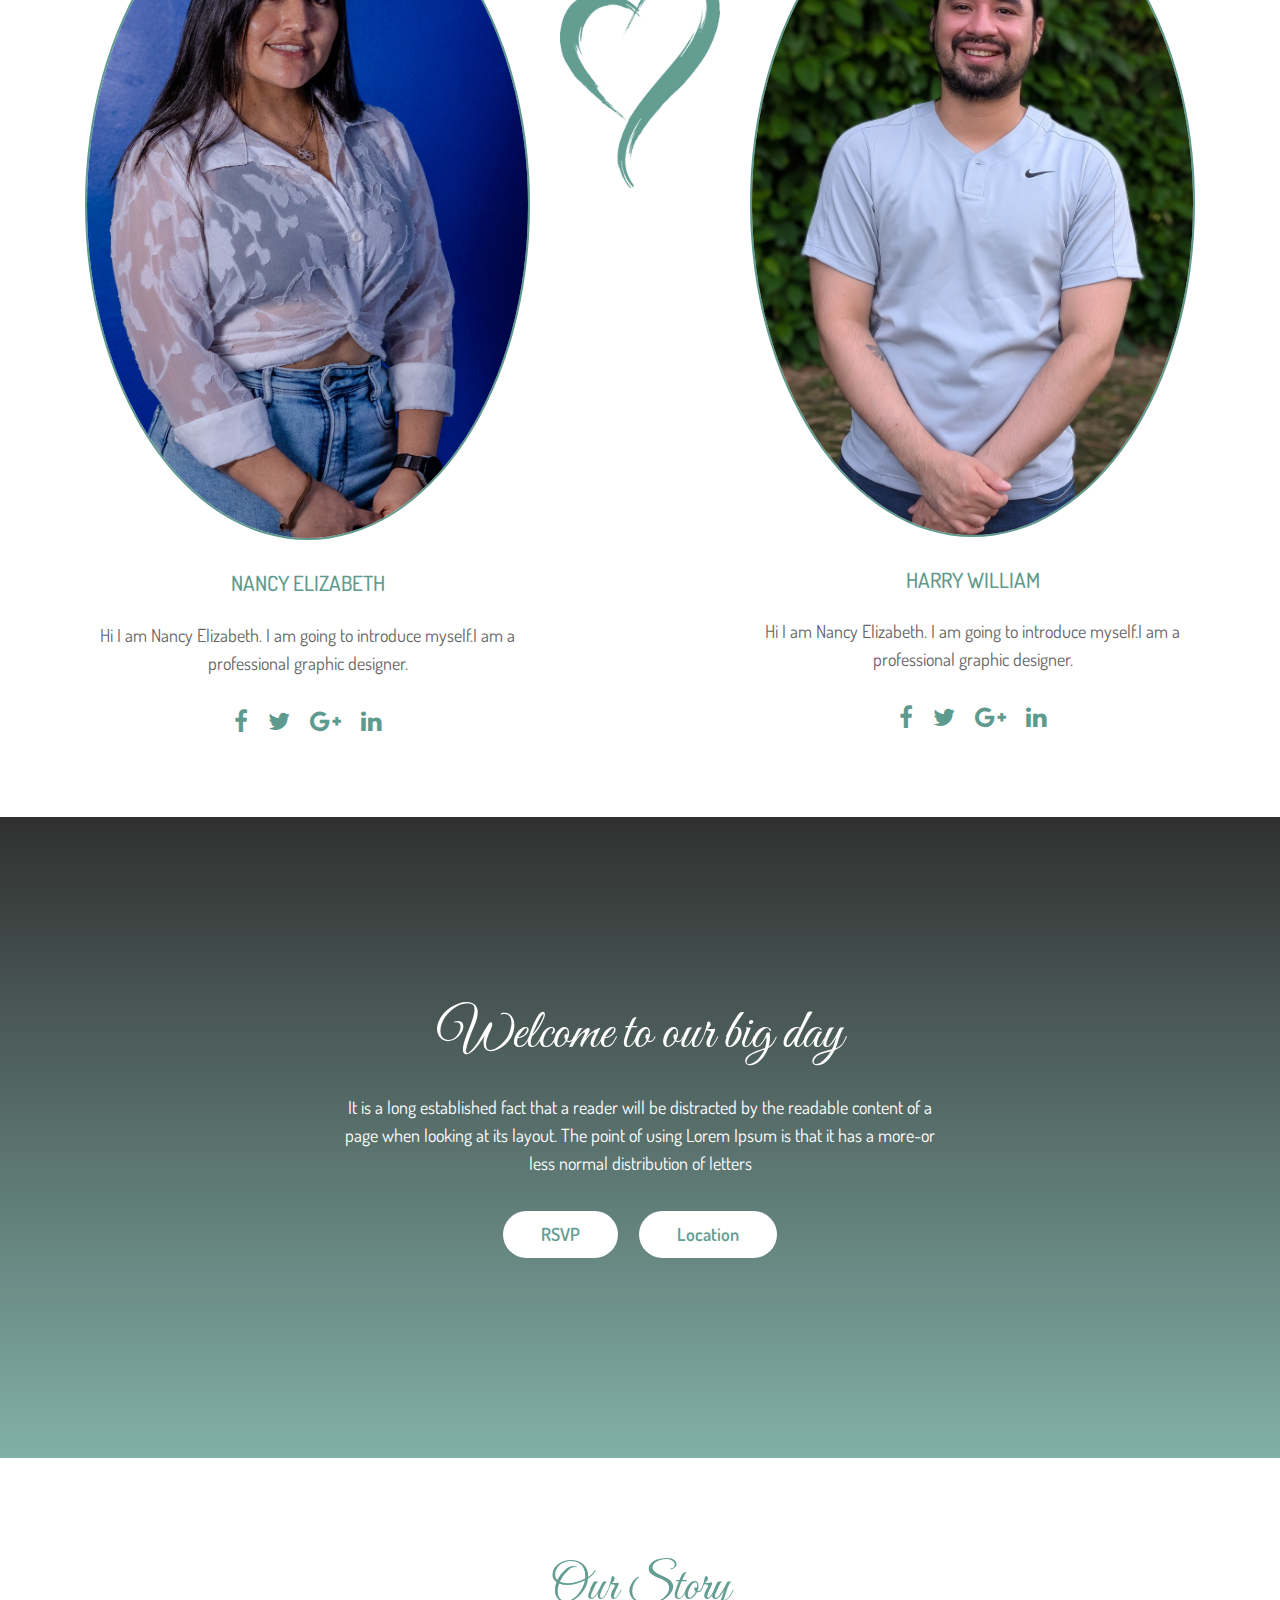
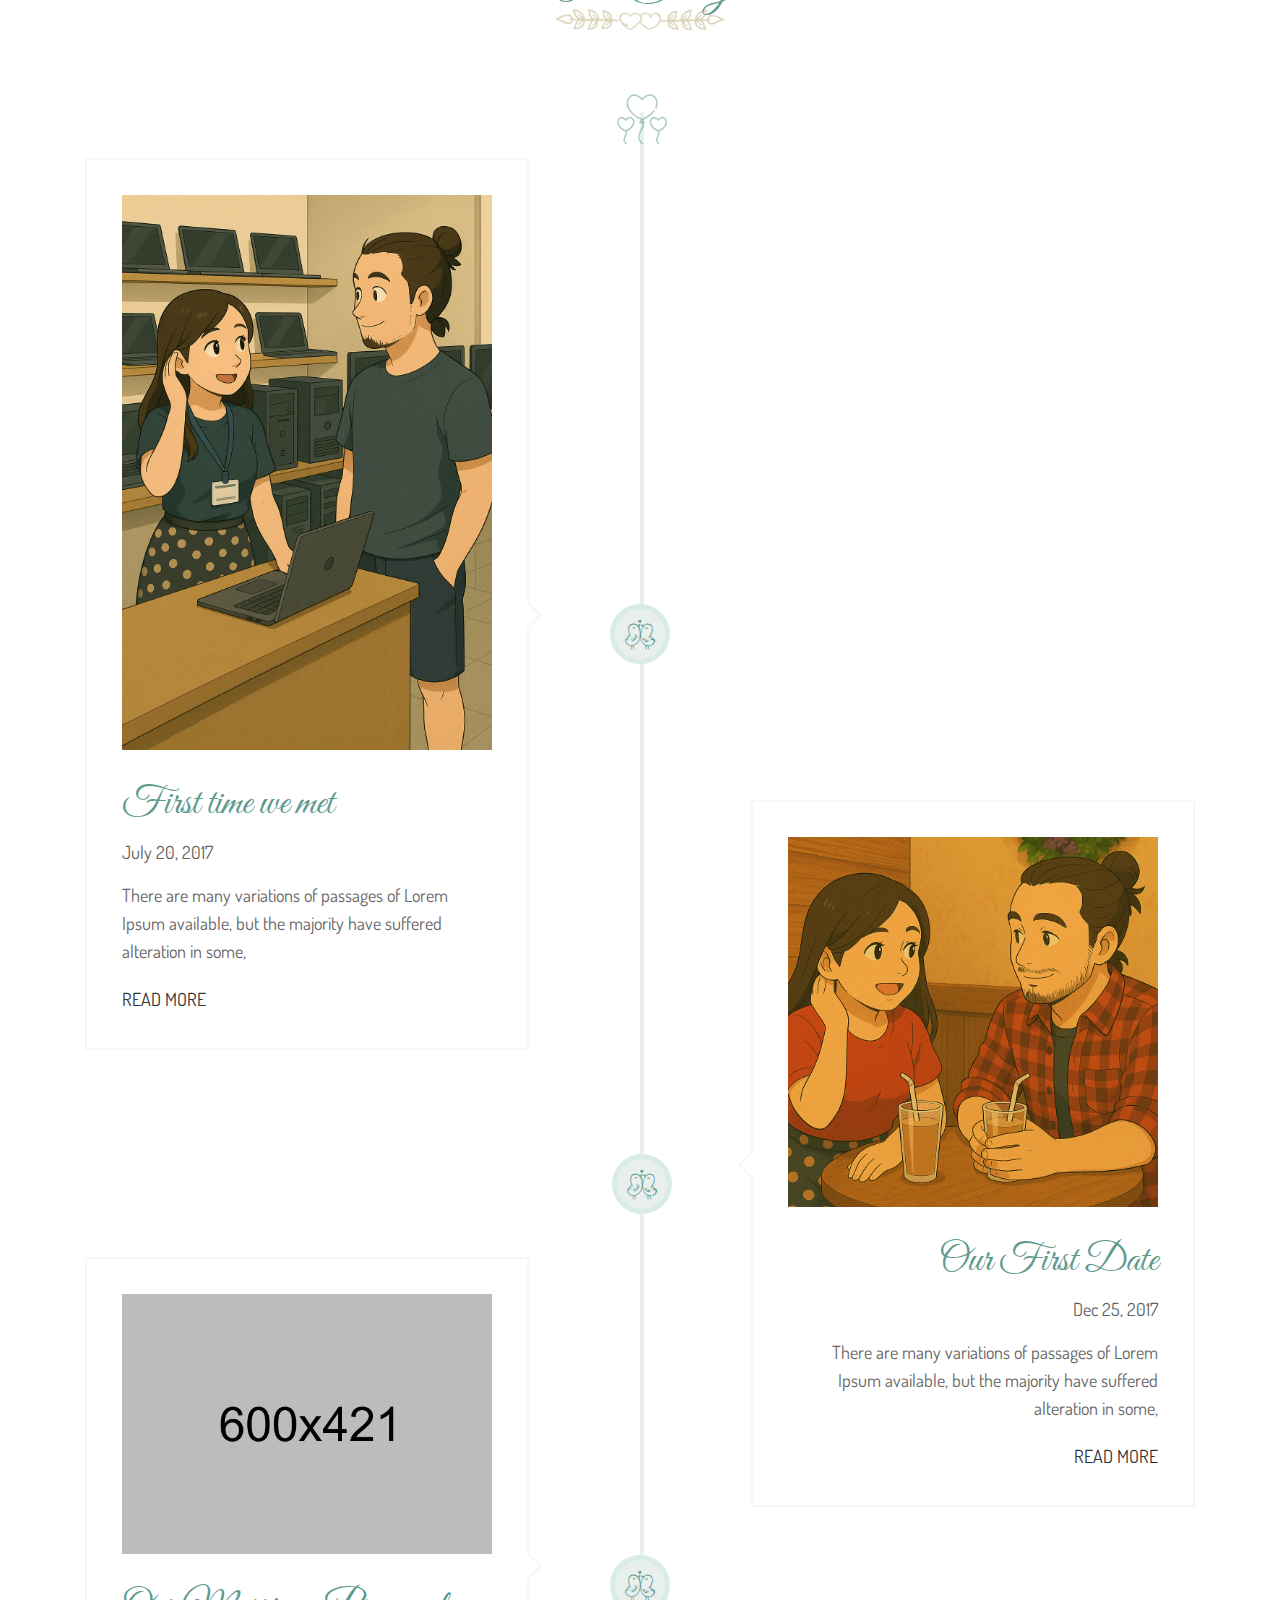
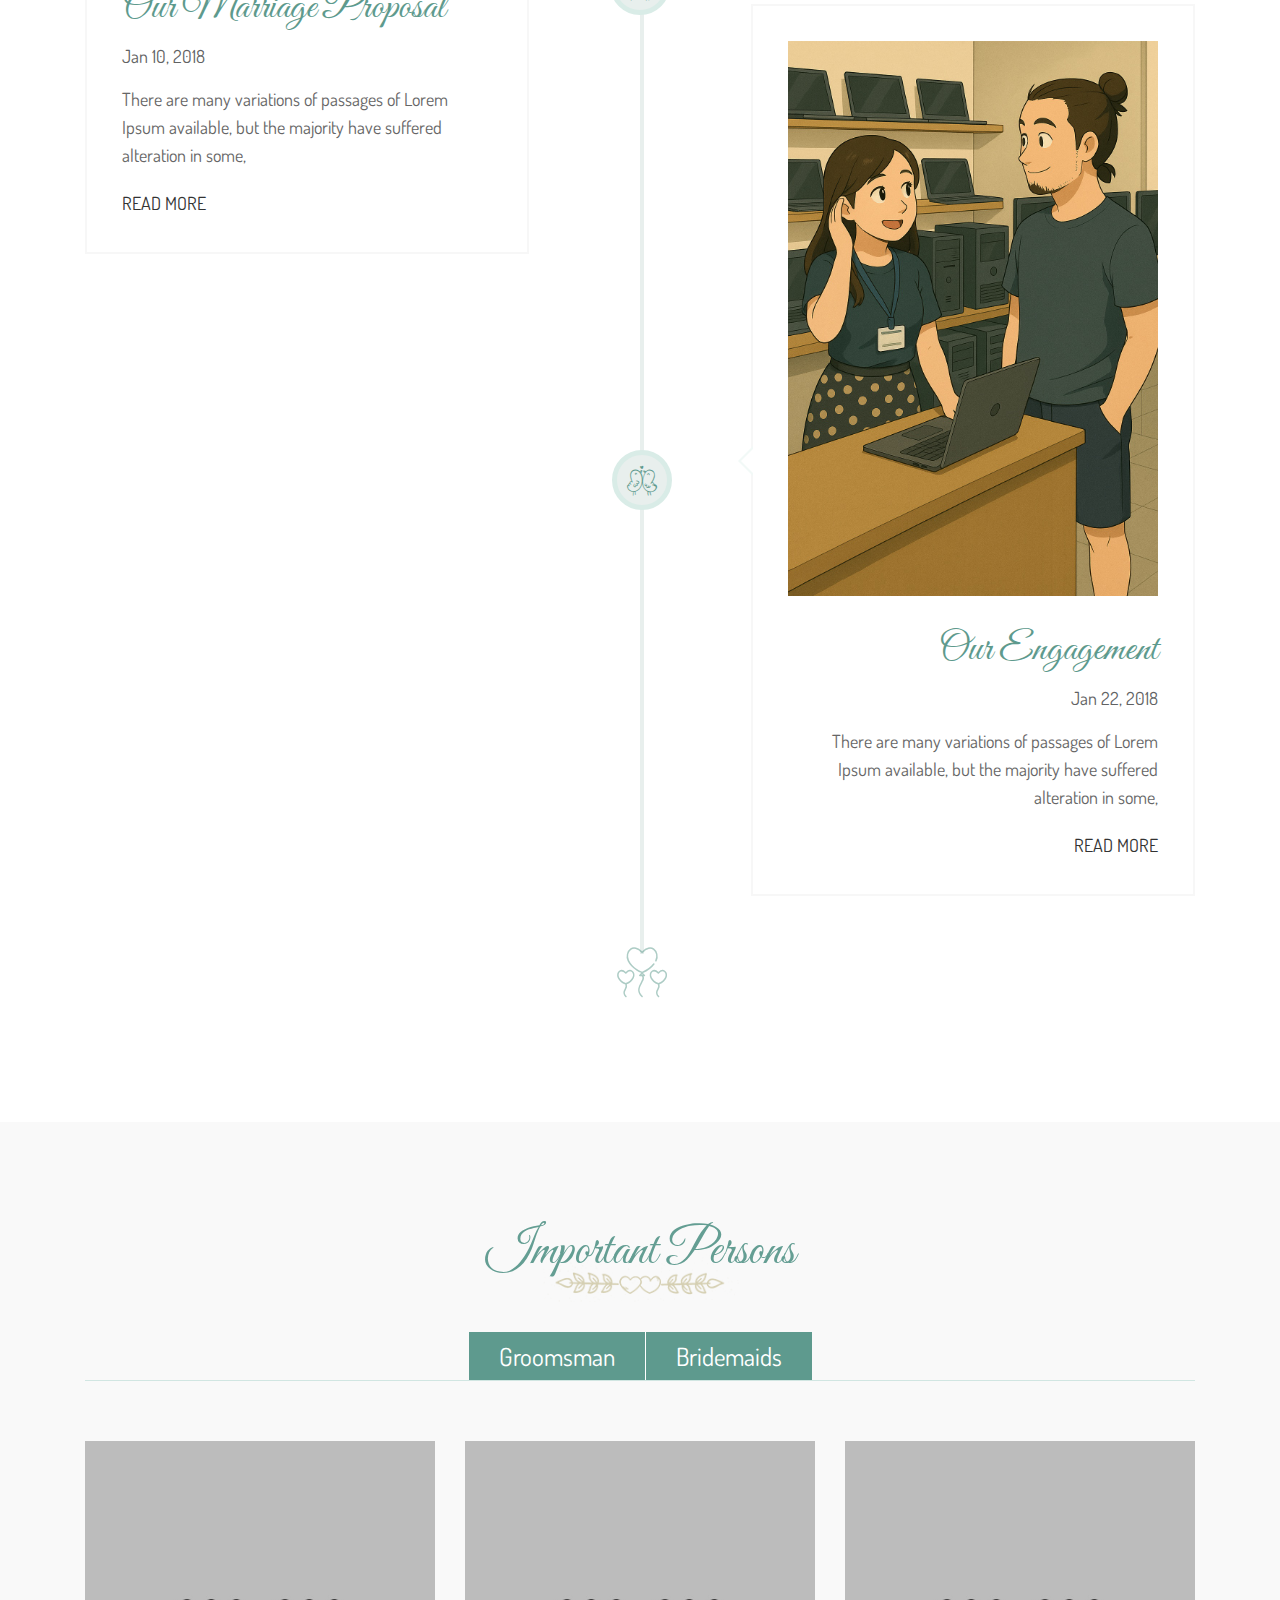
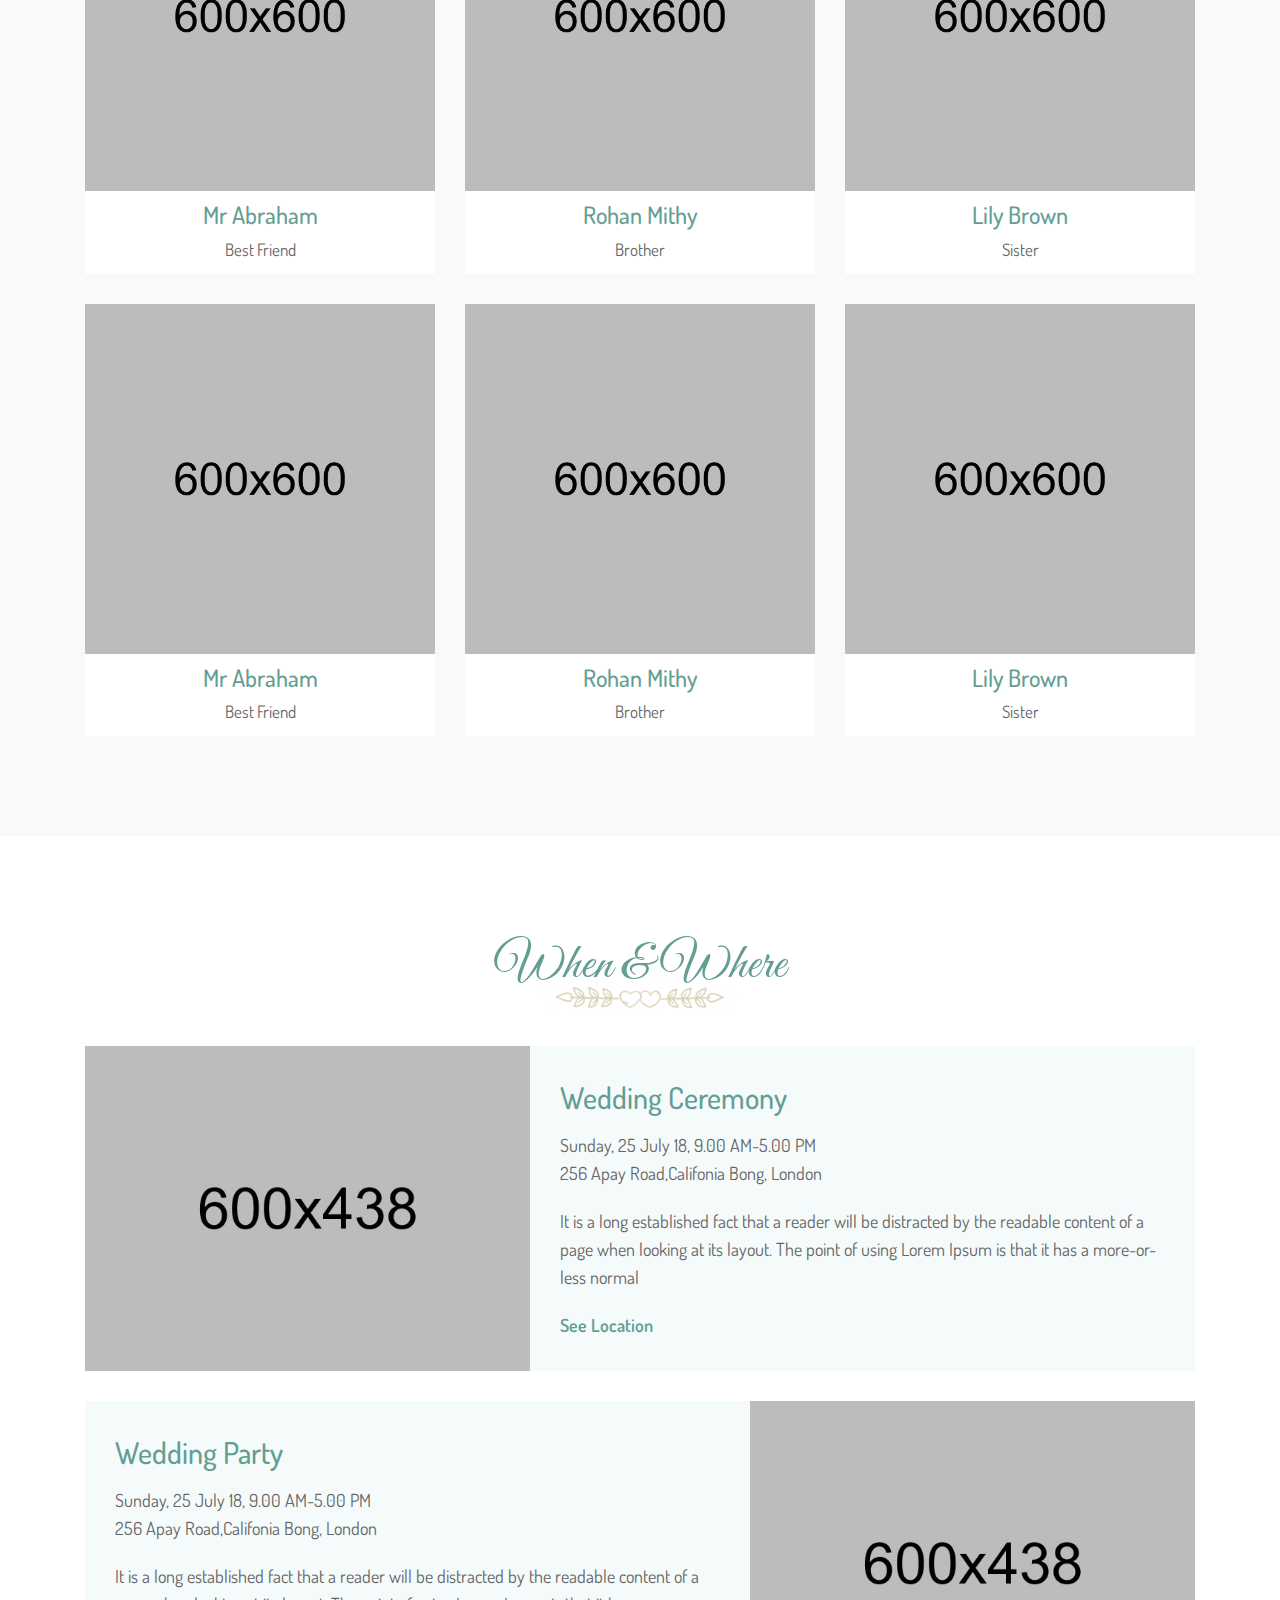
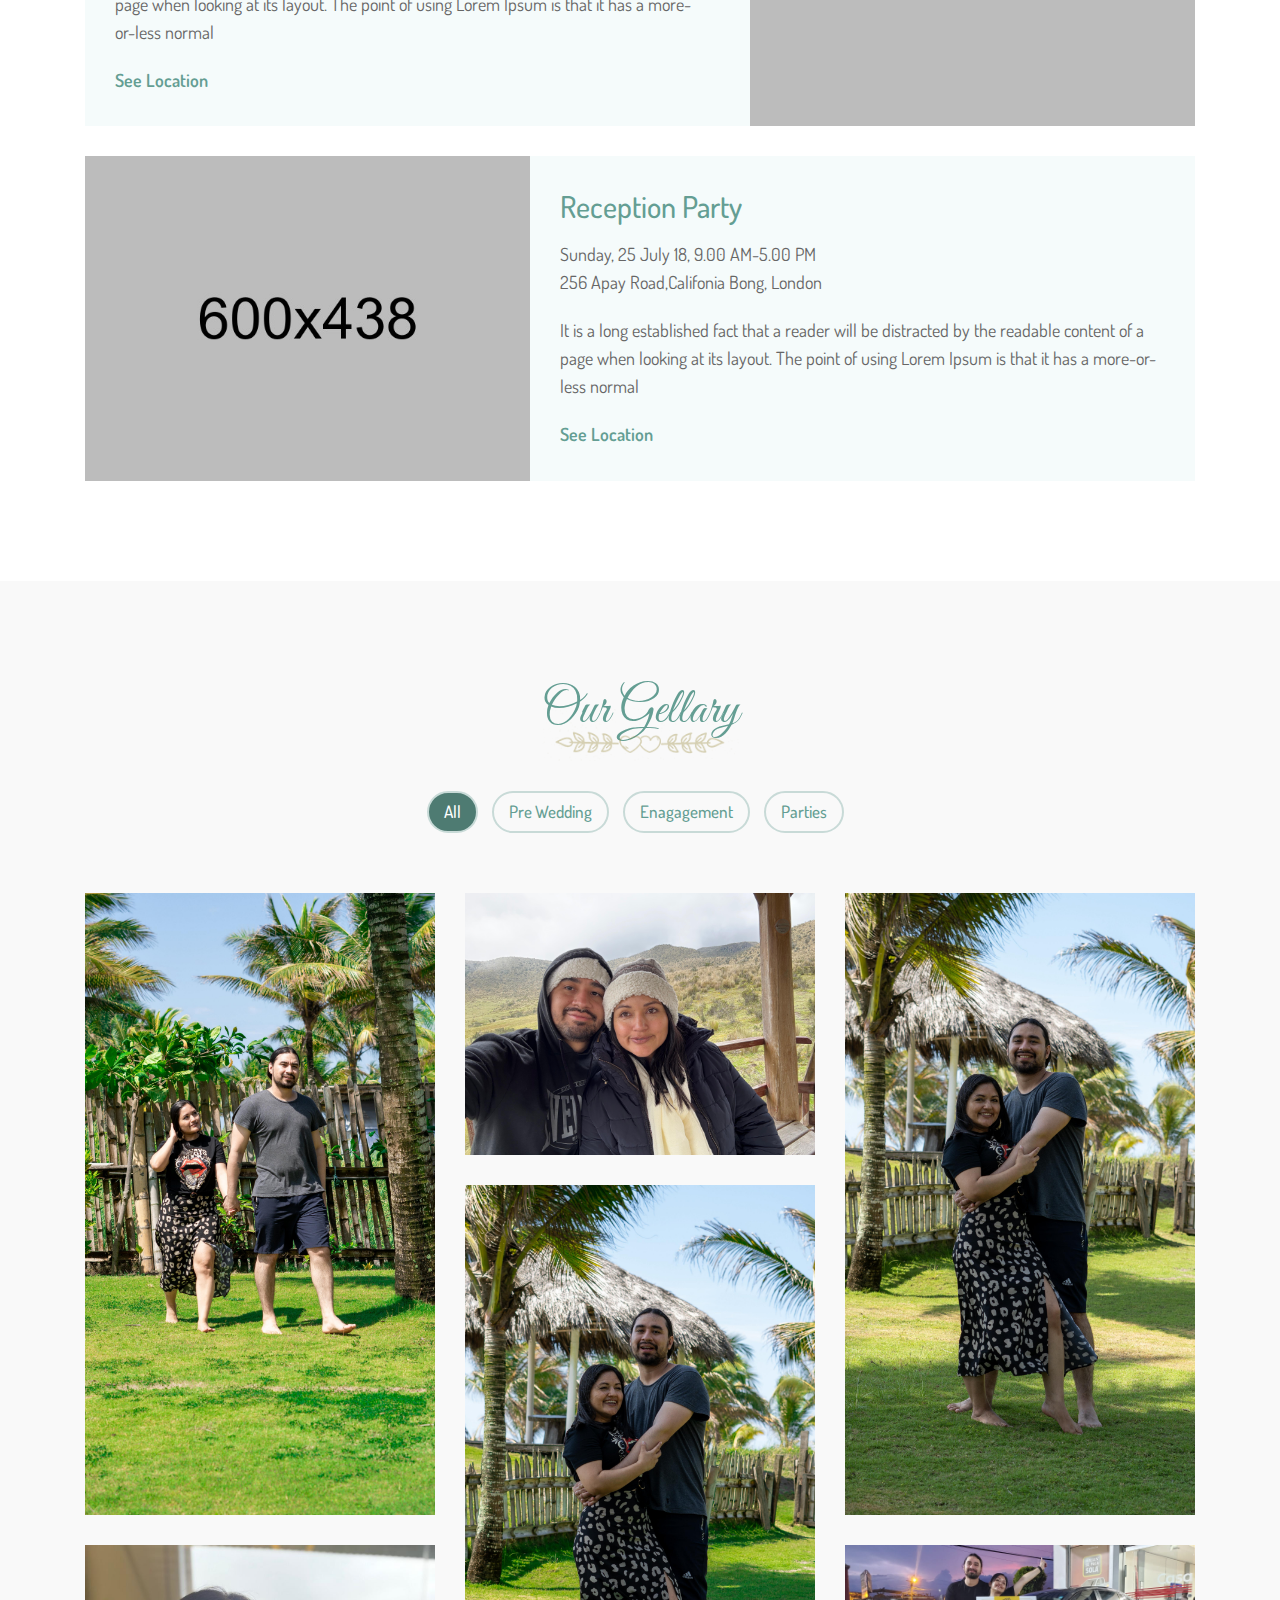
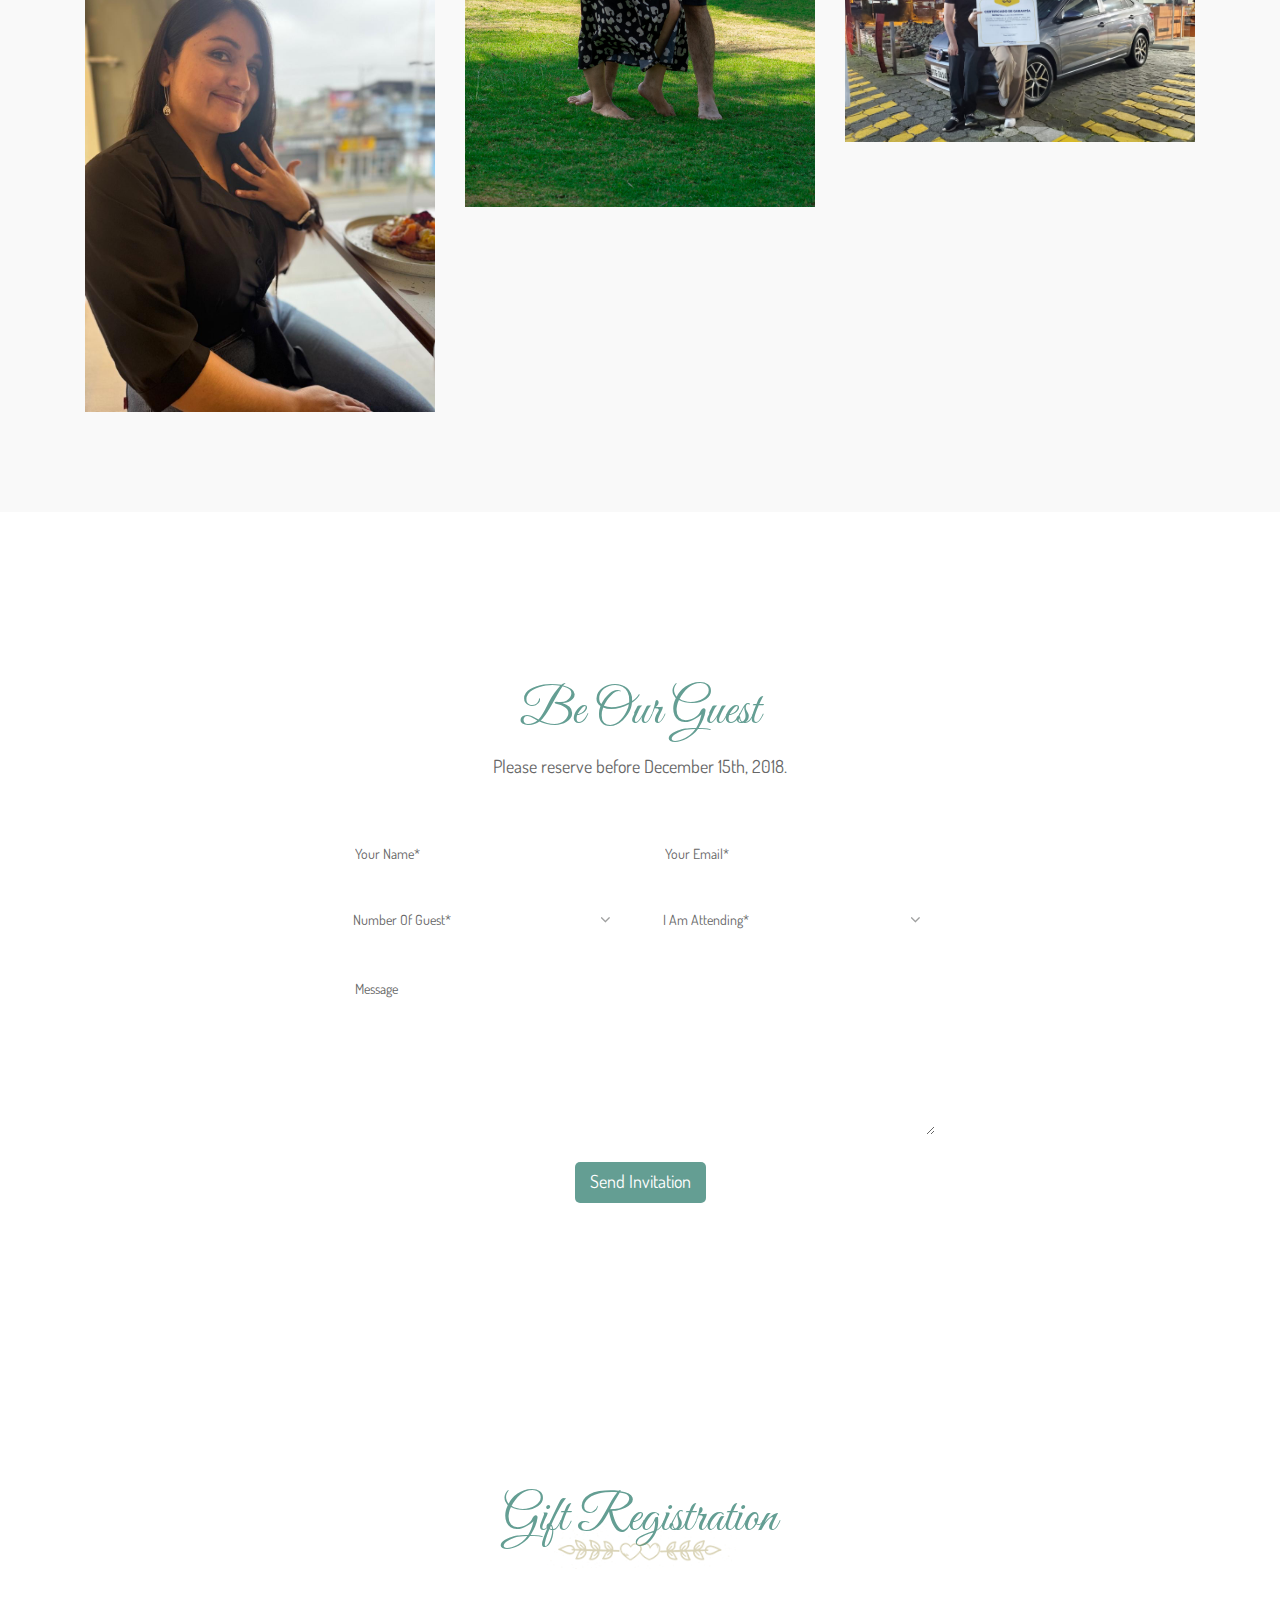
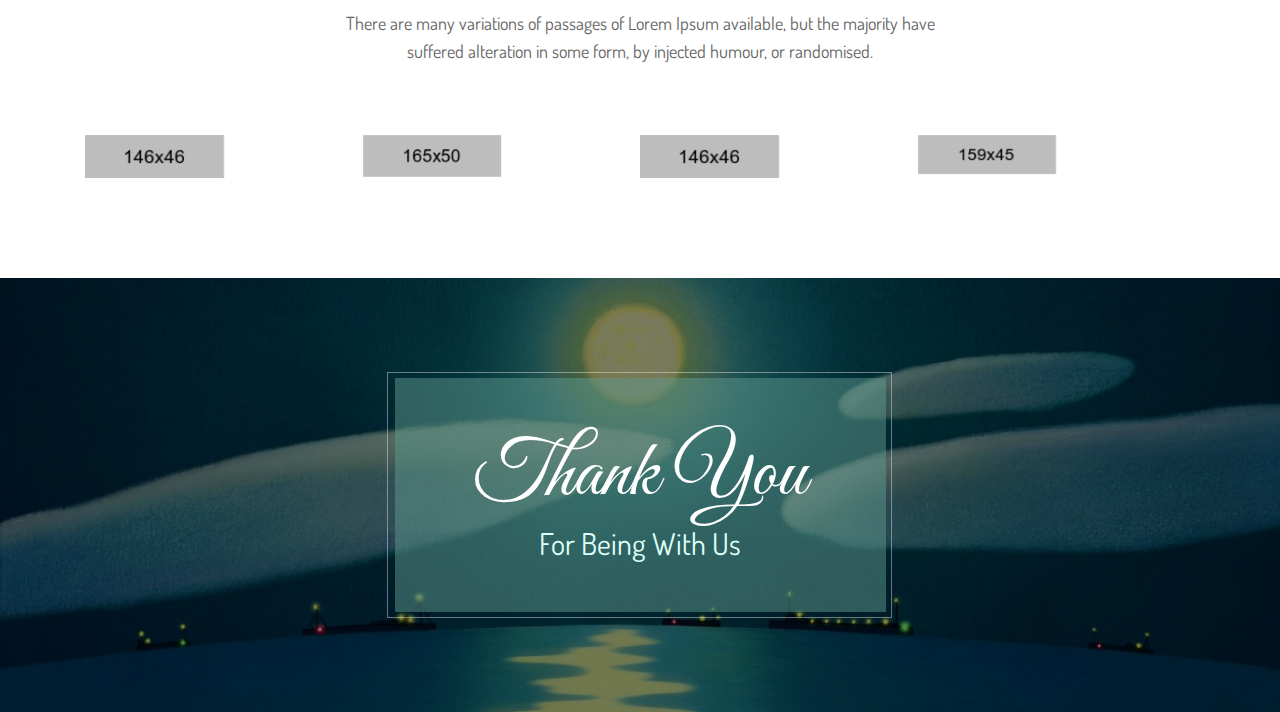
<file: index-3.html>
<!doctype html>
<html class="no-js" lang="en">

<head>
    <meta charset="utf-8">
    <meta name="viewport" content="width=device-width, initial-scale=1">
    <title>Lavelo - HTML5 Wedding Template</title>
    <link rel="shortcut icon" type="image/png" href="img/icon.png">
    <!-- Place favicon.ico in the root directory -->
    <!-- bootstrap.min.css -->
    <link rel="stylesheet" href="css/bootstrap.min.css">
    <!-- magnific-popup.css -->
    <link rel="stylesheet" href="css/magnific-popup.css">
    <!-- slicknav.min.css -->
    <link rel="stylesheet" href="css/slicknav.min.css">
    <!-- font-awesome.min.css -->
    <link rel="stylesheet" href="css/font-awesome.min.css">
    <!-- owl.carousel.min.css -->
    <link rel="stylesheet" href="css/owl.carousel.min.css">
    <!-- flaticon.css -->
    <link rel="stylesheet" href="css/flaticon.css">    
    <!-- swiper.min.css -->
    <link rel="stylesheet" href="css/swiper.min.css">
    <!-- default-css.css -->
    <link rel="stylesheet" href="css/default-css.css">
    <!-- style.css -->
    <link rel="stylesheet" href="css/style.css">
    <!-- responsive.css -->
    <link rel="stylesheet" href="css/responsive.css">
</head>

<body id="home">
    <!--[if lte IE 9]>
            <p class="browserupgrade">You are using an <strong>outdated</strong> browser. Please <a href="https://browsehappy.com/">upgrade your browser</a> to improve your experience and security.</p>
        <![endif]-->
    <!-- preloader area start -->
    <div class="preloader">
       <div class="hart-wrap">
            <div class="heart"></div>
       </div>
    </div>
    <!-- prealoader area end -->
    <!-- header-area start -->
    <header class="sticky-header">
        <div class="header-area header-area-3">
            <div class="container">
                <div class="row">
                    <div class="col-lg-3 col-md-11 col-sm-11 col-10">
                        <div class="logo">
                            <h1><a href="index.html">Harry<span><i class="fa fa-heart" aria-hidden="true"></i></span>Nancy</a></h1>
                        </div>
                    </div>
                    <div class="col-lg-9 d-none d-lg-block">
                        <div class="main-menu">
                            <nav id="nav_mobile_menu">
                                <ul class="">
                                    <li class="active"><a href="index.html">Home</a>
                                        <ul class="submenu">
                                            <li><a href="index.html">Home Default</a></li>
                                            <li><a href="index-2.html">Home Style 2</a></li>
                                            <li><a href="index-3.html">Home Ripple</a></li>
                                            <li><a href="index-4.html">Home Spirit</a></li>
                                            <li><a href="index-5.html">Home Particles</a></li>
                                            <li><a href="index-6.html">Home Particleground</a></li>
                                            <li><a href="index-7.html">Home Surface</a></li>
                                            <li><a href="index-8.html">Home Video Bg</a></li>
                                        </ul>
                                    </li>
                                    <li><a href="#cuple">Cuple</a></li>
                                    <li><a href="#story">Story</a></li>
                                    <li><a href="#people">People</a></li>
                                    <li><a href="#event">Eevent</a></li>
                                    <li><a href="#gallery">Gallery</a></li>
                                    <li><a href="#Contact">Rsvp</a></li>
                                    <li><a href="blog.html">blog</a>
                                        <ul class="submenu">
                                            <li><a href="blog.html">blog</a></li>
                                            <li><a href="blog-details.html">blog details</a></li>
                                        </ul>
                                    </li>
                                </ul>
                            </nav>
                        </div>
                    </div>
                    <div class="col-12 d-block d-lg-none">
                        <div id="mobile_menu"></div>
                    </div>
                </div>
            </div>
        </div>
    </header>
    <!-- header-area end -->
    <!-- slider-area start -->
    <div class="slider-area slider-area2 slider-two parallax">
        <div class="swiper-container">
            <div class="single-slider">
                <div class="ripple"></div>
                 <div class="container">
                    <div class="slider-content sd-default-content">
                        <div class="col-lg-12">
                            <span>WE’RE GETTING MARRIED</span>
                            <h4>Save Our Date</h4>
                            <p>25 December 2017</p>
                        </div>
                    </div>
                </div>
            </div>
        </div>
    </div>
    <!-- slider-area end -->  
    <!-- start count-down-section -->
    <div class="count-down-area">
        <section class="count-down-section section-padding parallax" data-speed="7">
            <div class="container">
                <div class="count-down-item count-down-item2">
                    <div class="row">
                        <div class="col-12 col-md-4 section-area">
                            <div class="section-sub"></div>
                            <h2 class="big"><span>We Are Waiting For.....</span> The Big Day</h2>
                        </div>
                        <div class="col-12 col-md-8 clock-area">
                            <div class="count-down-clock">
                                <div id="clock">
                                </div>
                            </div>
                        </div>
                    </div>
                </div>
                <!-- end row -->
            </div>
            <!-- end container -->
        </section>
    </div>
    <!-- end count-down-section -->
    <!-- couple-area start -->
    <div id="cuple" class="couple-area pt--100 pb--80">
        <div class="container">
            <div class="col-l2">
                <div class="section-title text-center">
                    <h2>Happy Cuple</h2>
                </div>
            </div>
            <div class="couple-item">
                <div class="row">
                    <div class="col-lg-5 col-md-12 col-sm-12 couple-single">
                        <div class="couple-img">
                            <img src="img/couple/5.jpg" alt="">
                        </div>
                        <div class="couple-content  mt--30">
                            <h4>NANCY ELIZABETH</h4>
                            <p>Hi I am Nancy Elizabeth. I am going to introduce myself.I am a professional graphic designer.</p>
                        </div>
                        <div class="social-icon">
                            <ul class="d-flex">
                                <li><a href="#"><i class="fa fa-facebook"></i></a></li>
                                <li><a href="#"><i class="fa fa-twitter"></i></a></li>
                                <li><a href="#"><i class="fa fa-google-plus"></i></a></li>
                                <li><a href="#"><i class="fa fa-linkedin"></i></a></li>
                            </ul>
                        </div>
                    </div>
                    <div class="col-lg-2 couple-single">
                        <div class="couple-shape">
                            <img src="img/couple/2.png" alt="">
                        </div>
                    </div>
                    <div class="col-lg-5 col-md-12 col-sm-12 couple-single md-0">
                        <div class="couple-img">
                            <img src="img/couple/6.jpg" alt="">
                        </div>
                        <div class="couple-content mt--30">
                            <h4>HARRY WILLIAM</h4>
                            <p>Hi I am Nancy Elizabeth. I am going to introduce myself.I am a professional graphic designer. </p>
                        </div>
                        <div class="social-icon">
                            <ul class="d-flex">
                                <li><a href="#"><i class="fa fa-facebook"></i></a></li>
                                <li><a href="#"><i class="fa fa-twitter"></i></a></li>
                                <li><a href="#"><i class="fa fa-google-plus"></i></a></li>
                                <li><a href="#"><i class="fa fa-linkedin"></i></a></li>
                            </ul>
                        </div>
                    </div>
                </div>
            </div>
        </div>
    </div>
    <!-- couple-area end -->
    <!-- welcome area start-->
    <div class="welcome-area">
        <div class="container">
            <div class="row">
                <div class="col-lg-12">
                    <div class="welcome-content">
                        <h2>Welcome to our big day</h2>
                        <p>It is a long established fact that a reader will be distracted by the readable content of a page when looking at its layout. The point of using Lorem Ipsum is that it has a more-or less normal distribution of letters</p>
                        <div class="btn"><a href="#Contact">RSVP</a></div>
                        <div class="btn"><a class="popup-gmaps" href="https://www.google.com/maps/embed?pb=!1m18!1m12!1m3!1d25211.21212385712!2d144.95275648773628!3d-37.82748510398018!2m3!1f0!2f0!3f0!3m2!1i1024!2i768!4f13.1!3m3!1m2!1s0x6ad642af0f11fd81%3A0x5045675218ce7e0!2zTWVsYm91cm5lIFZJQyAzMDA0LCDgpoXgprjgp43gpp_gp43gprDgp4fgprLgpr_gpq_gprzgpr4!5e0!3m2!1sbn!2sbd!4v1503742051881">Location</a></div>
                    </div>
                </div>
            </div>
        </div>
    </div>
    <!-- welcome area end-->
   <!-- story area start -->
    <div id="story" class="story-area ptb--100">
        <div class="container">
            <div class="col-l2">
                <div class="section-title text-center">
                    <h2>Our Story</h2>
                </div>
            </div>
            <div class="row">
                <div class="col-md-12">
                    <div class="story clearfix">
                       <div class="story-top"></div>
                       <div class="content-wrapper">
                          <div class="item">
                             <div class="story-icon">
                                <span class="flaticon-birds-in-love"></span>
                             </div>
                             <div class="story-content">
                                <div class="image-wrap">
                                   <div class="single-image">
                                      <div>
                                        <img src="img/story/1.jpg" alt="">
                                      </div>
                                   </div>
                                </div>
                                <h2>First time we met</h2>
                                <span class="date">July 20, 2017</span>
                                <p>There are many variations of passages of Lorem Ipsum available, but the majority have suffered alteration in some,</p>
                                <div class="story-button">
                                   <a class="theme-btn" href="#" target="_blank" title="READ MORE">READ MORE</a>
                                </div>
                             </div>
                          </div>
                          <div class="item">
                             <div class="story-icon">
                                <span class="flaticon-birds-in-love"></span>
                             </div>
                             <div class="story-content">
                                <div class="image-wrap">
                                   <div class="single-image">
                                      <div>
                                        <img src="img/story/2.jpg" alt="">
                                      </div>
                                   </div>
                                </div>
                                <h2>Our First Date</h2>
                                <span class="date">Dec 25, 2017</span>
                                <p>There are many variations of passages of Lorem Ipsum available, but the majority have suffered alteration in some,</p>
                                <div class="story-button">
                                   <a class="theme-btn" href="#" target="_blank" title="READ MORE">READ MORE</a>
                                </div>
                             </div>
                          </div>
                          <div class="item">
                             <div class="story-icon">
                                <span class="flaticon-birds-in-love"></span>
                             </div>
                             <div class="story-content">
                                <div class="image-wrap">
                                   <div class="single-image">
                                      <div>
                                        <img src="img/story/3.jpg" alt="">
                                      </div>
                                   </div>
                                </div>
                                <h2>Our Marriage Proposal</h2>
                                <span class="date">Jan 10, 2018</span>
                                <p>There are many variations of passages of Lorem Ipsum available, but the majority have suffered alteration in some,</p>
                                <div class="story-button">
                                   <a class="theme-btn" href="#" target="_blank" title="READ MORE">READ MORE</a>
                                </div>
                             </div>
                          </div>
                           <div class="item">
                             <div class="story-icon">
                                <span class="flaticon-birds-in-love"></span>
                             </div>
                             <div class="story-content">
                                <div class="image-wrap">
                                   <div class="single-image">
                                      <div>
                                        <img src="img/story/1.jpg" alt="">
                                      </div>
                                   </div>
                                </div>
                                <h2>Our Engagement</h2>
                                <span class="date">Jan 22, 2018</span>
                                <p>There are many variations of passages of Lorem Ipsum available, but the majority have suffered alteration in some,</p>
                                <div class="story-button">
                                   <a class="theme-btn" href="#" target="_blank" title="READ MORE">READ MORE</a>
                                </div>
                             </div>
                          </div>
                       </div>
                       <div class="story-bottom"></div>
                    </div>
                </div>
              </div>
        </div>
    </div>
    <!-- story area end -->


   
    <!-- person-area start -->
    <div id="people" class="person-area person-area2 pt--100 pb--70">
        <div class="container">
            <div class="col-l2">
                <div class="section-title text-center">
                    <h2>Important Persons</h2>
                </div>
            </div>
            <div class="person-area-menu">
                <div class="person-btn">
                    <ul class="nav nav-tabs d-flex">
                        <li class="active active-2"><a data-toggle="tab" href="#Groomsman">Groomsman</a></li>
                        <li><a data-toggle="tab" href="#menu1">Bridemaids</a></li>
                    </ul>
                </div>
                <div class="tab-content">
                    <div id="Groomsman" class="tab-pane fade show active">
                        <div class="Groomsman-wrap">
                            <div class="row">
                                <div class="col-lg-4 col-md-6 col-sm-6">
                                    <div class="person-wrap">
                                        <div class="person-img">
                                            <img src="img/person/1.jpg" alt="">
                                            <div class="social-list">
                                                <ul>
                                                    <li><a href="#"><i class="fa fa-facebook-f"></i></a></li>
                                                    <li><a href="#"><i class="fa fa-twitter"></i></a></li>
                                                    <li><a href="#"><i class="fa fa-skype"></i></a></li>
                                                </ul>
                                            </div>
                                        </div>
                                        <div class="person-content">
                                            <h3>Mr Abraham</h3>
                                            <span>Best Friend</span>
                                        </div>
                                    </div>
                                </div>
                                <div class="col-lg-4 col-md-6 col-sm-6">
                                    <div class="person-wrap">
                                        <div class="person-img">
                                            <img src="img/person/9.jpg" alt="">
                                            <div class="social-list">
                                                <ul>
                                                    <li><a href="#"><i class="fa fa-facebook-f"></i></a></li>
                                                    <li><a href="#"><i class="fa fa-twitter"></i></a></li>
                                                    <li><a href="#"><i class="fa fa-skype"></i></a></li>
                                                </ul>
                                            </div>
                                        </div>
                                        <div class="person-content">
                                            <h3>Rohan Mithy</h3>
                                            <span>Brother</span>
                                        </div>
                                    </div>
                                </div>
                                <div class="col-lg-4 col-md-6 col-sm-6">
                                    <div class="person-wrap">
                                        <div class="person-img">
                                            <img src="img/person/10.jpg" alt="">
                                            <div class="social-list">
                                                <ul>
                                                    <li><a href="#"><i class="fa fa-facebook-f"></i></a></li>
                                                    <li><a href="#"><i class="fa fa-twitter"></i></a></li>
                                                    <li><a href="#"><i class="fa fa-skype"></i></a></li>
                                                </ul>
                                            </div>
                                        </div>
                                        <div class="person-content">
                                            <h3>Lily Brown</h3>
                                            <span>Sister</span>
                                        </div>
                                    </div>
                                </div>
                                <div class="col-lg-4 col-md-6 col-sm-6">
                                    <div class="person-wrap">
                                        <div class="person-img">
                                            <img src="img/person/5.jpg" alt="">
                                            <div class="social-list">
                                                <ul>
                                                    <li><a href="#"><i class="fa fa-facebook-f"></i></a></li>
                                                    <li><a href="#"><i class="fa fa-twitter"></i></a></li>
                                                    <li><a href="#"><i class="fa fa-skype"></i></a></li>
                                                </ul>
                                            </div>
                                        </div>
                                        <div class="person-content">
                                            <h3>Mr Abraham</h3>
                                            <span>Best Friend</span>
                                        </div>
                                    </div>
                                </div>
                                <div class="col-lg-4 col-md-6 col-sm-6">
                                    <div class="person-wrap">
                                        <div class="person-img">
                                            <img src="img/person/6.jpg" alt="">
                                            <div class="social-list">
                                                <ul>
                                                    <li><a href="#"><i class="fa fa-facebook-f"></i></a></li>
                                                    <li><a href="#"><i class="fa fa-twitter"></i></a></li>
                                                    <li><a href="#"><i class="fa fa-skype"></i></a></li>
                                                </ul>
                                            </div>
                                        </div>
                                        <div class="person-content">
                                            <h3>Rohan Mithy</h3>
                                            <span>Brother</span>
                                        </div>
                                    </div>
                                </div>
                                <div class="col-lg-4 col-md-6 col-sm-6">
                                    <div class="person-wrap">
                                        <div class="person-img">
                                            <img src="img/person/7.jpg" alt="">
                                            <div class="social-list">
                                                <ul>
                                                    <li><a href="#"><i class="fa fa-facebook-f"></i></a></li>
                                                    <li><a href="#"><i class="fa fa-twitter"></i></a></li>
                                                    <li><a href="#"><i class="fa fa-skype"></i></a></li>
                                                </ul>
                                            </div>
                                        </div>
                                        <div class="person-content">
                                            <h3>Lily Brown</h3>
                                            <span>Sister</span>
                                        </div>
                                    </div>
                                </div>
                            </div>
                        </div>
                    </div>
                    <div id="menu1" class="tab-pane fade">
                        <div class="Ceremony-wrap">
                            <div class="row">
                                <div class="col-lg-4 col-md-6">
                                    <div class="person-wrap">
                                        <div class="person-img">
                                            <img src="img/person/5.jpg" alt="">
                                            <div class="social-list">
                                                <ul>
                                                    <li><a href="#"><i class="fa fa-facebook-f"></i></a></li>
                                                    <li><a href="#"><i class="fa fa-twitter"></i></a></li>
                                                    <li><a href="#"><i class="fa fa-skype"></i></a></li>
                                                </ul>
                                            </div>
                                        </div>
                                        <div class="person-content">
                                            <h3>Mr Abraham</h3>
                                            <span>Best Friend</span>
                                        </div>
                                    </div>
                                </div>
                                <div class="col-lg-4 col-md-6">
                                    <div class="person-wrap">
                                        <div class="person-img">
                                            <img src="img/person/6.jpg" alt="">
                                            <div class="social-list">
                                                <ul>
                                                    <li><a href="#"><i class="fa fa-facebook-f"></i></a></li>
                                                    <li><a href="#"><i class="fa fa-twitter"></i></a></li>
                                                    <li><a href="#"><i class="fa fa-skype"></i></a></li>
                                                </ul>
                                            </div>
                                        </div>
                                        <div class="person-content">
                                            <h3>Rohan Mithy</h3>
                                            <span>Brother</span>
                                        </div>
                                    </div>
                                </div>
                                <div class="col-lg-4 col-md-6">
                                    <div class="person-wrap">
                                        <div class="person-img">
                                            <img src="img/person/7.jpg" alt="">
                                            <div class="social-list">
                                                <ul>
                                                    <li><a href="#"><i class="fa fa-facebook-f"></i></a></li>
                                                    <li><a href="#"><i class="fa fa-twitter"></i></a></li>
                                                    <li><a href="#"><i class="fa fa-skype"></i></a></li>
                                                </ul>
                                            </div>
                                        </div>
                                        <div class="person-content">
                                            <h3>Lily Brown</h3>
                                            <span>Sister</span>
                                        </div>
                                    </div>
                                </div>
                                <div class="col-lg-4 col-md-6">
                                    <div class="person-wrap">
                                        <div class="person-img">
                                            <img src="img/person/1.jpg" alt="">
                                            <div class="social-list">
                                                <ul>
                                                    <li><a href="#"><i class="fa fa-facebook-f"></i></a></li>
                                                    <li><a href="#"><i class="fa fa-twitter"></i></a></li>
                                                    <li><a href="#"><i class="fa fa-skype"></i></a></li>
                                                </ul>
                                            </div>
                                        </div>
                                        <div class="person-content">
                                            <h3>Mr Abraham</h3>
                                            <span>Best Friend</span>
                                        </div>
                                    </div>
                                </div>
                                <div class="col-lg-4 col-md-6">
                                    <div class="person-wrap">
                                        <div class="person-img">
                                            <img src="img/person/9.jpg" alt="">
                                            <div class="social-list">
                                                <ul>
                                                    <li><a href="#"><i class="fa fa-facebook-f"></i></a></li>
                                                    <li><a href="#"><i class="fa fa-twitter"></i></a></li>
                                                    <li><a href="#"><i class="fa fa-skype"></i></a></li>
                                                </ul>
                                            </div>
                                        </div>
                                        <div class="person-content">
                                            <h3>Rohan Mithy</h3>
                                            <span>Brother</span>
                                        </div>
                                    </div>
                                </div>
                                <div class="col-lg-4 col-md-6">
                                    <div class="person-wrap">
                                        <div class="person-img">
                                            <img src="img/person/10.jpg" alt="">
                                            <div class="social-list">
                                                <ul>
                                                    <li><a href="#"><i class="fa fa-facebook-f"></i></a></li>
                                                    <li><a href="#"><i class="fa fa-twitter"></i></a></li>
                                                    <li><a href="#"><i class="fa fa-skype"></i></a></li>
                                                </ul>
                                            </div>
                                        </div>
                                        <div class="person-content">
                                            <h3>Lily Brown</h3>
                                            <span>Sister</span>
                                        </div>
                                    </div>
                                </div>
                            </div>
                        </div>
                    </div>
                </div>
            </div>
        </div>
    </div>
    <!-- service-area end -->
    <!-- service-area start -->
    <div id="event" class="service-area service-area2 ptb--100">
        <div class="container">
            <div class="col-l2">
                <div class="section-title text-center">
                    <h2>When & Where</h2>
                </div>
            </div>
            <div class="service-area-menu">
                <div class="Ceremony-wrap">
                    <div class="row">
                        <div class="col-lg-5">
                            <div class="ceromony-img">
                                <img src="img/service/1.jpg" alt="">
                            </div>
                        </div>
                        <div class="col-lg-7">
                            <div class="ceromony-content">
                                <h3>Wedding Ceremony</h3>
                                <span>Sunday, 25 July 18, 9.00 AM-5.00 PM</span>
                                <span>256 Apay Road,Califonia Bong, London</span>
                                <p>It is a long established fact that a reader will be distracted by the readable content of a page when looking at its layout. The point of using Lorem Ipsum is that it has a more-or-less normal </p>
                                <a class="popup-gmaps" href="https://www.google.com/maps/embed?pb=!1m18!1m12!1m3!1d25211.21212385712!2d144.95275648773628!3d-37.82748510398018!2m3!1f0!2f0!3f0!3m2!1i1024!2i768!4f13.1!3m3!1m2!1s0x6ad642af0f11fd81%3A0x5045675218ce7e0!2zTWVsYm91cm5lIFZJQyAzMDA0LCDgpoXgprjgp43gpp_gp43gprDgp4fgprLgpr_gpq_gprzgpr4!5e0!3m2!1sbn!2sbd!4v1503742051881">See Location</a>
                            </div>
                        </div>
                    </div>
                </div>
            </div>
            <div class="Ceremony-wrap">
                <div class="row">
                    <div class="col-lg-7">
                        <div class="ceromony-content ceromony-content2">
                            <h3>Wedding Party</h3>
                            <span>Sunday, 25 July 18, 9.00 AM-5.00 PM</span>
                            <span>256 Apay Road,Califonia Bong, London</span>
                            <p>It is a long established fact that a reader will be distracted by the readable content of a page when looking at its layout. The point of using Lorem Ipsum is that it has a more-or-less normal </p>
                            <a class="popup-gmaps" href="https://www.google.com/maps/embed?pb=!1m18!1m12!1m3!1d25211.21212385712!2d144.95275648773628!3d-37.82748510398018!2m3!1f0!2f0!3f0!3m2!1i1024!2i768!4f13.1!3m3!1m2!1s0x6ad642af0f11fd81%3A0x5045675218ce7e0!2zTWVsYm91cm5lIFZJQyAzMDA0LCDgpoXgprjgp43gpp_gp43gprDgp4fgprLgpr_gpq_gprzgpr4!5e0!3m2!1sbn!2sbd!4v1503742051881">See Location</a>
                        </div>
                    </div>
                    <div class="col-lg-5">
                        <div class="ceromony-img">
                            <img src="img/service/2.jpg" alt="">
                        </div>
                    </div>
                </div>
            </div>
            <div class="Ceremony-wrap">
                <div class="row">
                    <div class="col-lg-5">
                        <div class="ceromony-img">
                            <img src="img/service/3.jpg" alt="">
                        </div>
                    </div>
                    <div class="col-lg-7">
                        <div class="ceromony-content">
                            <h3>Reception Party</h3>
                            <span>Sunday, 25 July 18, 9.00 AM-5.00 PM</span>
                            <span>256 Apay Road,Califonia Bong, London</span>
                            <p>It is a long established fact that a reader will be distracted by the readable content of a page when looking at its layout. The point of using Lorem Ipsum is that it has a more-or-less normal </p>
                            <a class="popup-gmaps" href="https://www.google.com/maps/embed?pb=!1m18!1m12!1m3!1d25211.21212385712!2d144.95275648773628!3d-37.82748510398018!2m3!1f0!2f0!3f0!3m2!1i1024!2i768!4f13.1!3m3!1m2!1s0x6ad642af0f11fd81%3A0x5045675218ce7e0!2zTWVsYm91cm5lIFZJQyAzMDA0LCDgpoXgprjgp43gpp_gp43gprDgp4fgprLgpr_gpq_gprzgpr4!5e0!3m2!1sbn!2sbd!4v1503742051881">See Location</a>
                        </div>
                    </div>
                </div>
            </div>
        </div>
    </div>
    <!-- service-area end -->
    <!-- gallery area start -->
    <div id="gallery" class="gallery-area pt--100 pb--70">
        <div class="container">
            <div class="row">
                <div class="col-12">
                    <div class="section-title text-center">
                        <h2>Our Gellary</h2>
                    </div>
                </div>
                <div class="col-12">
                    <div class="gallery-menu text-center">
                        <button class="active" data-filter="*">All</button>
                        <button data-filter=".Pre-Wedding">Pre Wedding</button>
                        <button data-filter=".Enagagement">Enagagement</button>
                        <button data-filter=".Parties">Parties</button>
                    </div>
                </div>
            </div>
            <div class="row grid">
                <div class="col-lg-4 col-md-6 col-sm-6 col-12 grid-item Pre-Wedding">
                    <div class="gallery-single">
                        <a href="img/gallery/1.jpg" class="expand-img">
                            <img src="img/gallery/1.jpg" alt="">
                        </a>
                    </div>
                </div>
                <div class="col-lg-4 col-md-6 col-sm-6 col-12 grid-item Enagagement">
                    <div class="gallery-single">
                        <a href="img/gallery/4.jpg" class="expand-img">
                            <img src="img/gallery/4.jpg" alt="">
                        </a>
                    </div>
                </div>
                <div class="col-lg-4 col-md-6 col-12 col-sm-6 grid-item Pre-Wedding">
                    <div class="gallery-single">
                        <a href="img/gallery/2.jpg" class="expand-img">
                            <img src="img/gallery/2.jpg" alt="">
                        </a>
                    </div>
                </div>
                <div class="col-lg-4 col-md-6 col-12 col-sm-6 grid-item Parties">
                    <div class="gallery-single">
                        <a href="img/gallery/3.jpg" class="expand-img">
                            <img src="img/gallery/3.jpg" alt="">
                        </a>
                    </div>
                </div>
                <div class="col-lg-4 col-md-6 col-12 col-sm-6 grid-item Enagagement Parties">
                    <div class="gallery-single">
                        <a href="img/gallery/5.jpg" class="expand-img">
                            <img src="img/gallery/5.jpg" alt="">
                        </a>
                    </div>
                </div>
                <div class="col-lg-4 col-md-6 col-12 col-sm-6 grid-item Enagagement Parties">
                    <div class="gallery-single">
                        <a href="img/gallery/6.jpg" class="expand-img">
                            <img src="img/gallery/6.jpg" alt="">
                        </a>
                    </div>
                </div>
            </div>
        </div>
    </div>
    <!-- gallery area end -->
    <!-- guest-area strat -->
    <div id="Contact" class="guest-area">
        <div class="container">
            <div class="row">
                <div class="col-lg-8 offset-lg-2">
                    <div class="guest-wrap">
                        <div class="col-12">
                            <div class="section-title section-title4 text-center">
                                <h2>Be Our Guest</h2>
                                <p>Please reserve before December 15th, 2018.</p>
                            </div>
                        </div>
                        <div class="contact-form form-style">
                            <form id="rsvp-form" action="mail.php" class="validate-rsvp-form" method="post">
                                <div class="row">
                                    <div class="col-12 col-sm-6">
                                        <input type="text" placeholder="Your Name*" id="fname" name="name">
                                    </div>
                                    <div class="col-12  col-sm-6">
                                        <input type="text" placeholder="Your Email*" id="email" name="email">
                                    </div>
                                    <div class="col col-sm-6">
                                        <select class="form-control" name="guest">
                                            <option disabled selected>Number Of Guest*</option>
                                            <option>1</option>
                                            <option>2</option>
                                            <option>3</option>
                                            <option>4</option>
                                        </select>
                                    </div>
                                    <div class="col col-sm-6">
                                        <select class="form-control" name="events">
                                            <option disabled selected>I Am Attending*</option>
                                            <option>Al events</option>
                                            <option>Wedding ceremony</option>
                                            <option>Reception party</option>
                                        </select>
                                    </div>
                                    <div class="col-12">
                                        <textarea class="contact-textarea" placeholder="Message" name="notes"></textarea>
                                    </div>
                                    <div class="col-12 text-center">
                                        <button id="submit" class="submit">Send Invitation</button>
                                        <span id="loader"><i class="fa fa-refresh fa-spin fa-3x fa-fw"></i></span>
                                    </div>
                                     <div class="col col-md-12 success-error-message">
                                        <div id="success">Thank you</div>
                                        <div id="error"> Error occurred while sending email. Please try again later. </div>
                                    </div>
                                </div>
                            </form>
                        </div>
                    </div>
                </div>
            </div>
        </div>
    </div>
    <!-- guest-area end -->
    <!-- Gift Registration start -->
    <div class="Gift-area pt--100 pb--30">
        <div class="container">
            <div class="col-12">
                <div class="section-title text-center">
                    <h2>Gift Registration</h2>
                    <p>There are many variations of passages of Lorem Ipsum available, but the majority have suffered alteration in some form, by injected humour, or randomised.</p>
                </div>
            </div>
            <div class="gift-item">
                <div class="Gift-carousel owl-carousel">
                    <img src="img/gift/3.png" alt="clinet">
                    <img src="img/gift/2.png" alt="clinet">
                    <img src="img/gift/3.png" alt="clinet">
                    <img src="img/gift/4.png" alt="clinet">
                </div>
            </div>
        </div>
    </div>
    <!-- Gift Registration end -->
    <!-- .footer-area start -->
    <div class="footer-area">
        <div class="container">
            <div class="footer-content">
                <div class="content-sub">
                    <h2>Thank You</h2>
                    <span>For Being With Us</span>
                </div>
            </div>
        </div>
    </div>
    <!-- .footer-area start -->
    <!-- strat music-box -->
    <div class="music-box music-box-2">
        <button class="music-box-toggle-btn">
            <i class="fa fa-music" aria-hidden="true"></i>
        </button>
        <div class="music-holder">
            <iframe src="https://w.soundcloud.com/player/?url=https%3A//api.soundcloud.com/tracks/102137206&amp;auto_play=true&amp;hide_related=false&amp;show_comments=true&amp;show_user=true&amp;show_reposts=false&amp;visual=true"></iframe>
        </div>
    </div>
    <!-- end music box -->
    <!-- all js here -->
    <!-- modernizr-3.5.0.min.js -->
    <script src="js/vendor/modernizr-3.5.0.min.js"></script>
    <!-- jquery-2.2.4.min.js -->
    <script src="js/vendor/jquery-2.2.4.min.js"></script>
    <!-- imageloded.min.js -->
    <script src="js/imageloded.min.js"></script>
    <!-- easing-min.js -->
    <script src="js/easing-min.js"></script>
    <!-- jquery.slicknav.min.js -->
    <script src="js/jquery.slicknav.min.js"></script>
    <!-- isotop.min.js -->
    <script src="js/isotop.min.js"></script>
    <!-- magnific-popup.min.js -->
    <script src="js/jquery.magnific-popup.min.js"></script>
    <!-- jquery.mb.YTPlayer.src.js -->
    <script src="js/jquery.mb.YTPlayer.src.js"></script>
    <!-- owl-carousel.js -->
    <script src="js/owl-carousel.js"></script>
    <!-- swiper.min.js -->
    <script src="js/swiper.min.js"></script>
    <!-- countdown.js -->
    <script src="js/countdown.js"></script>
    <!-- bootstrap.min.js -->
    <script src="js/bootstrap.min.js"></script>
    <!-- jquery-ripples.js -->
    <script src="js/jquery-ripples.js"></script>
    <!-- jquery-sticky-menu.js -->
    <script src="js/jquery-sticky-menu.js"></script>
        <!-- jquery-validation.js -->
    <script src="js/validation.js"></script>
    <!-- main.js -->
    <script src="js/main.js"></script>
</body>

</html>
</file>
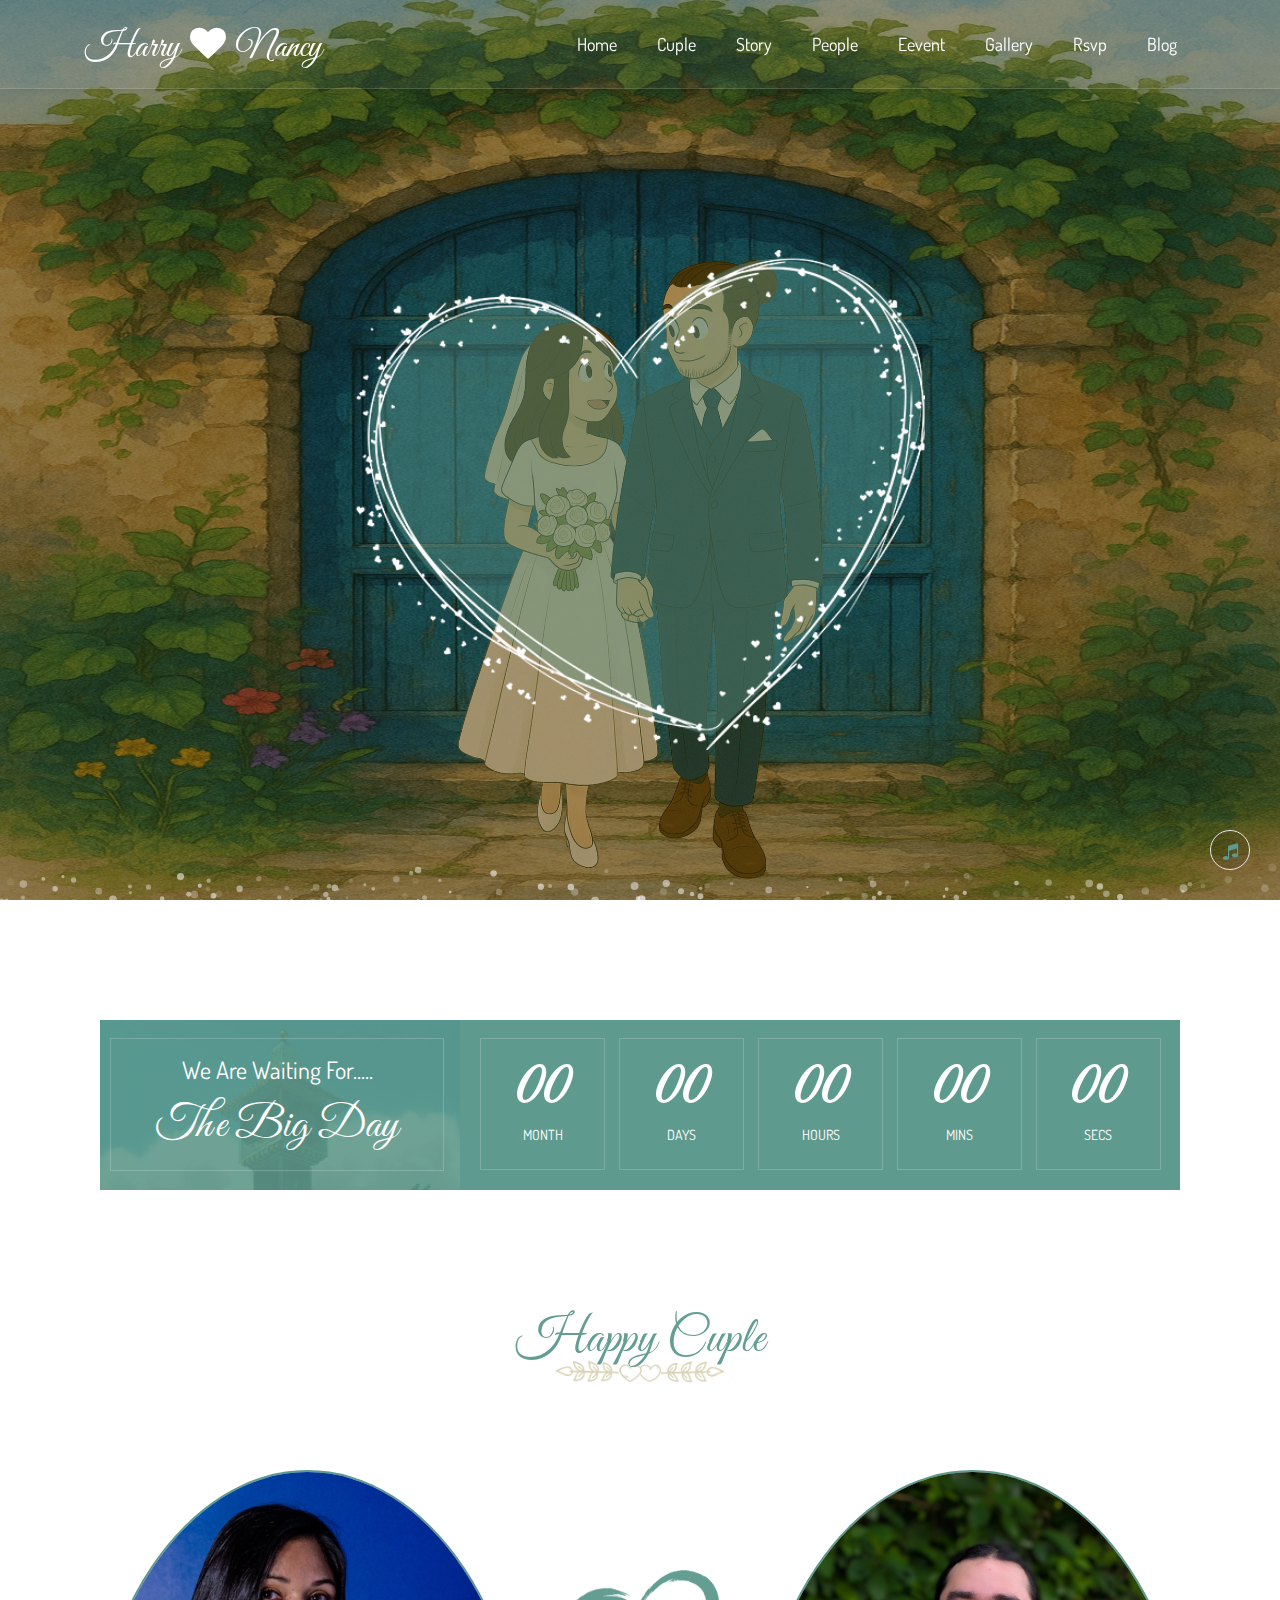
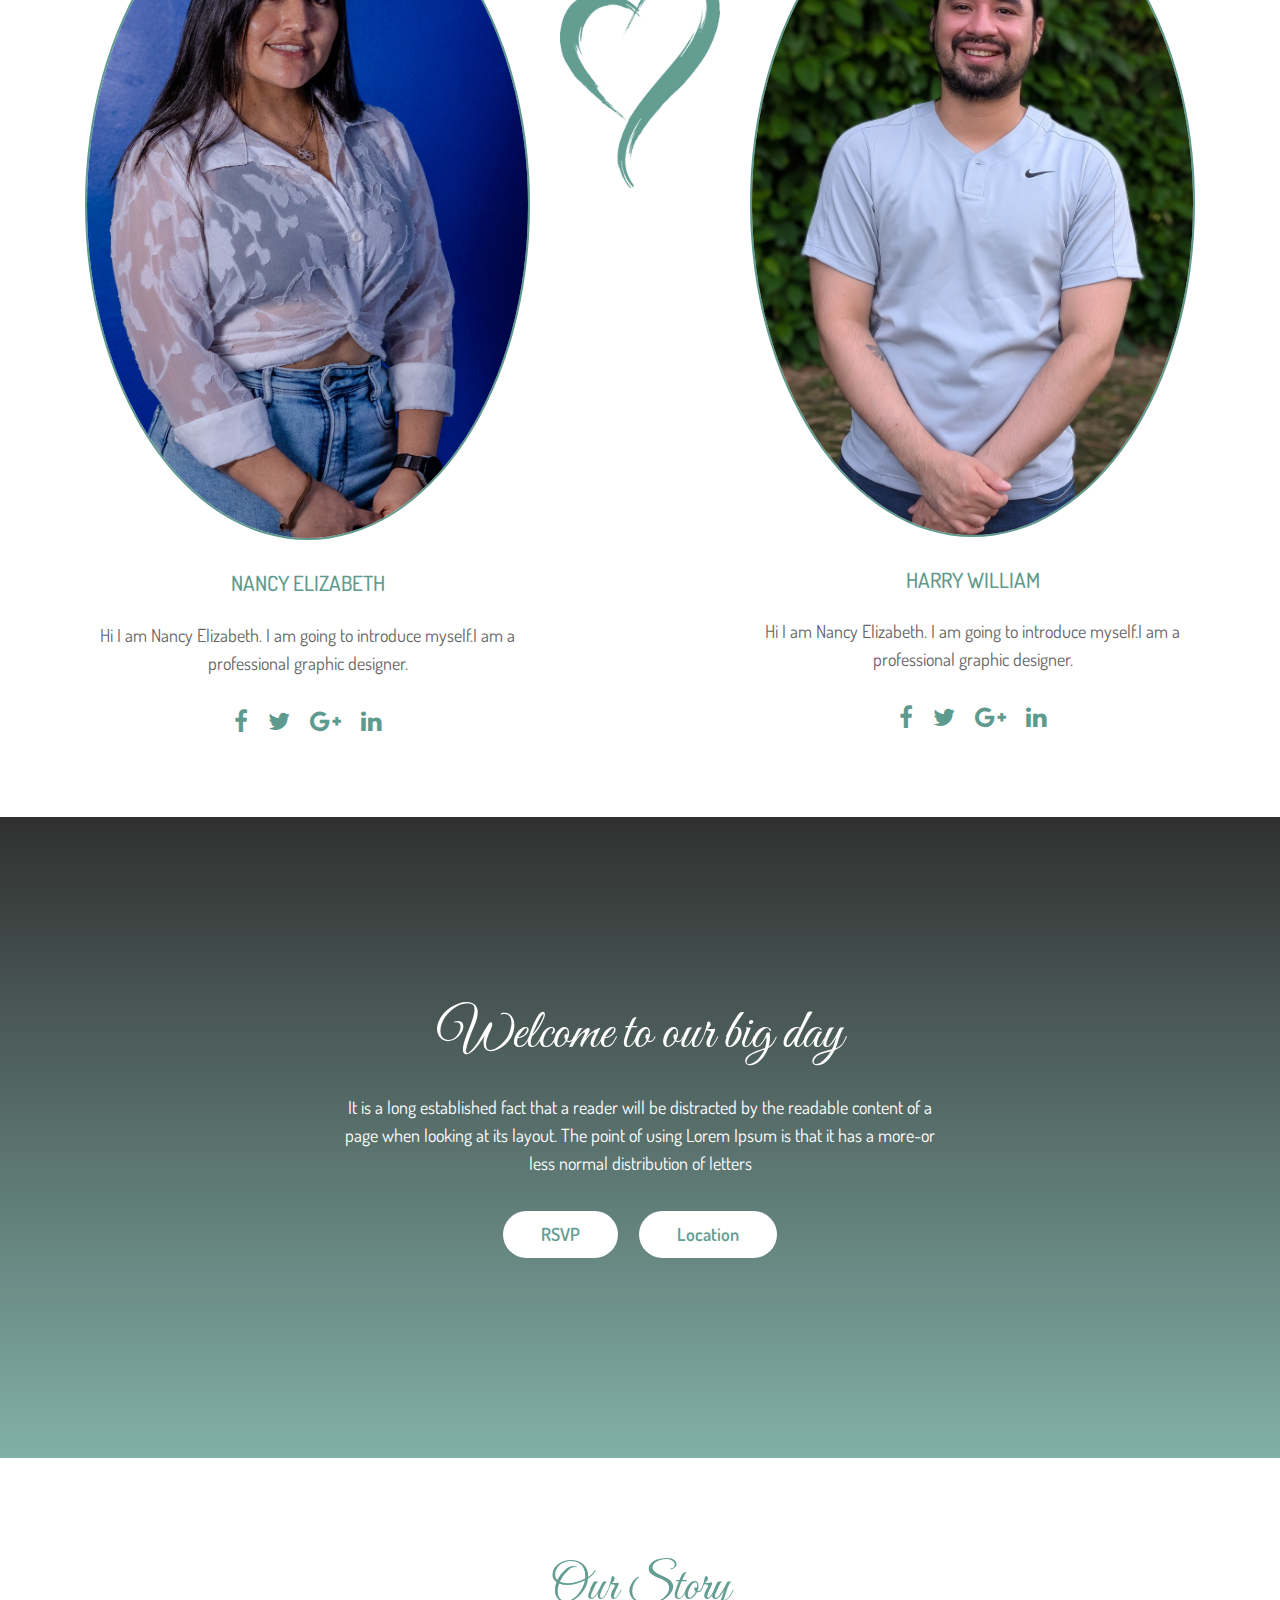
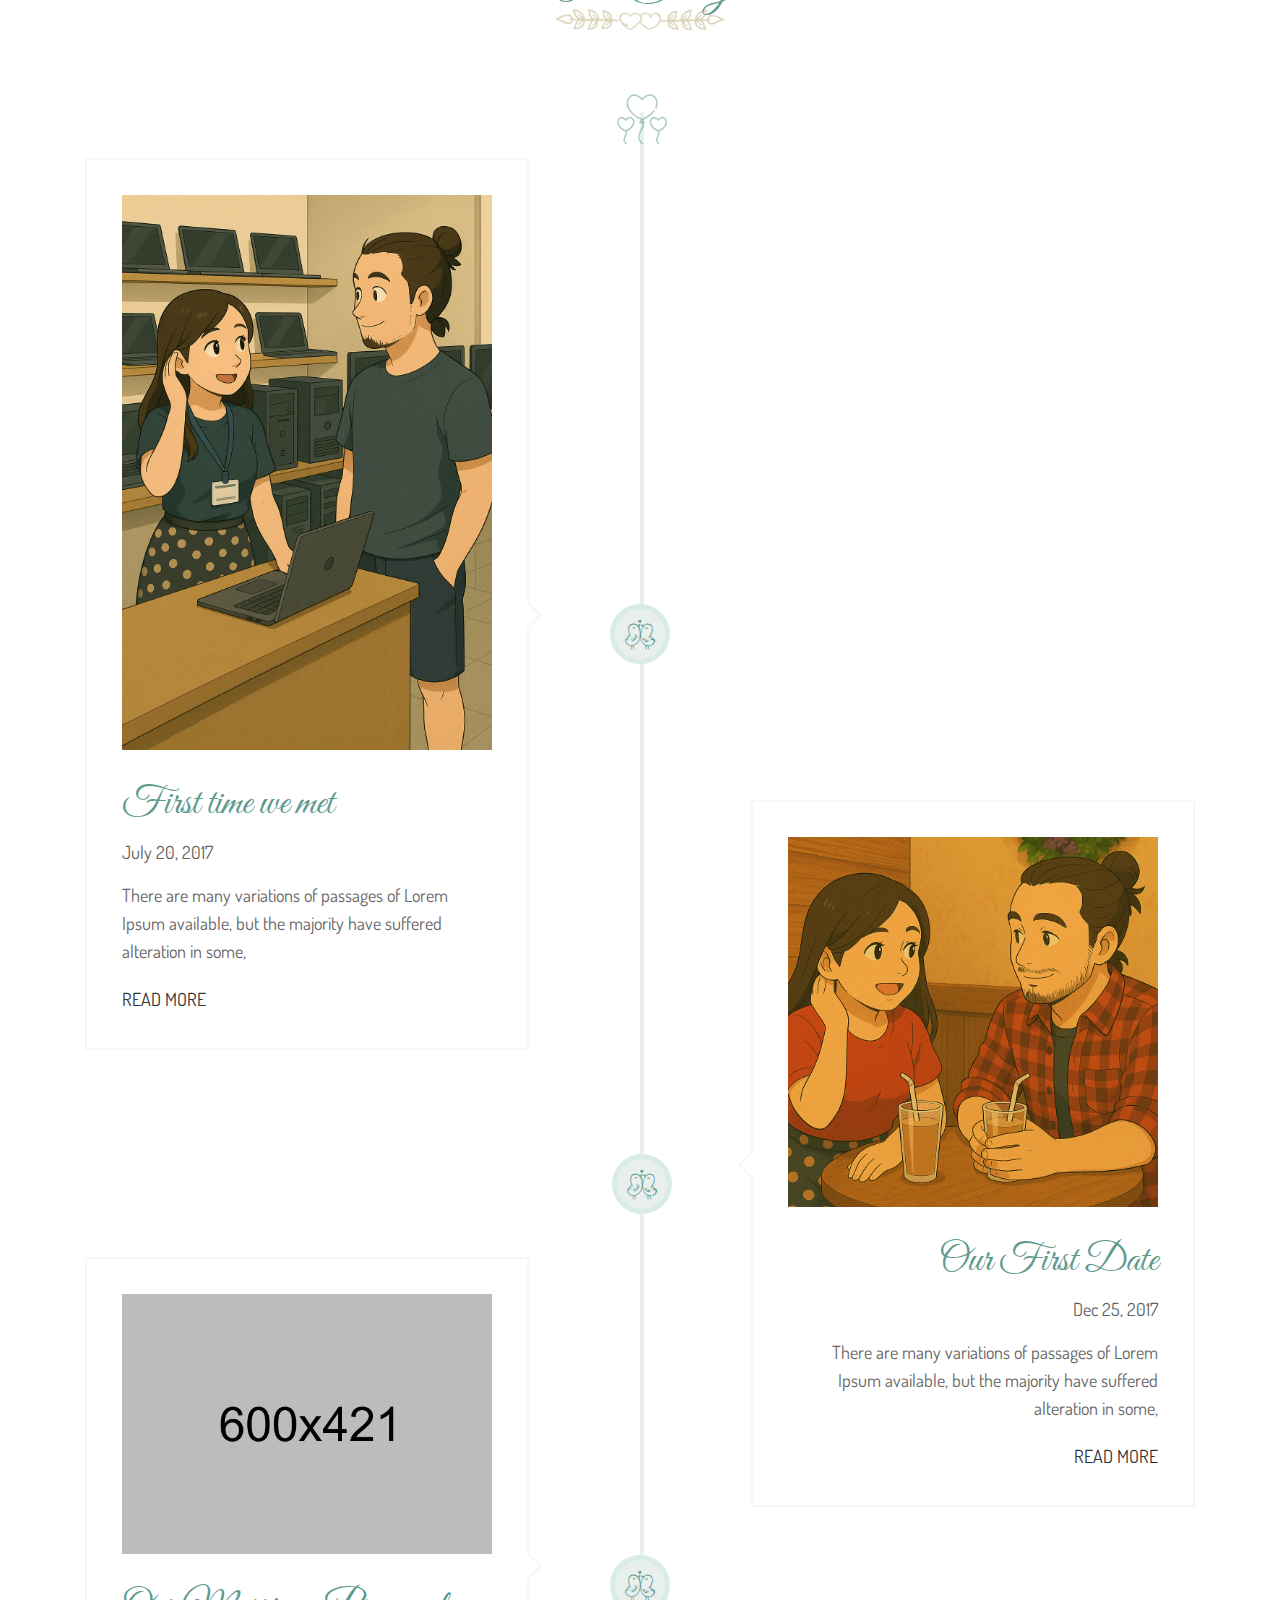
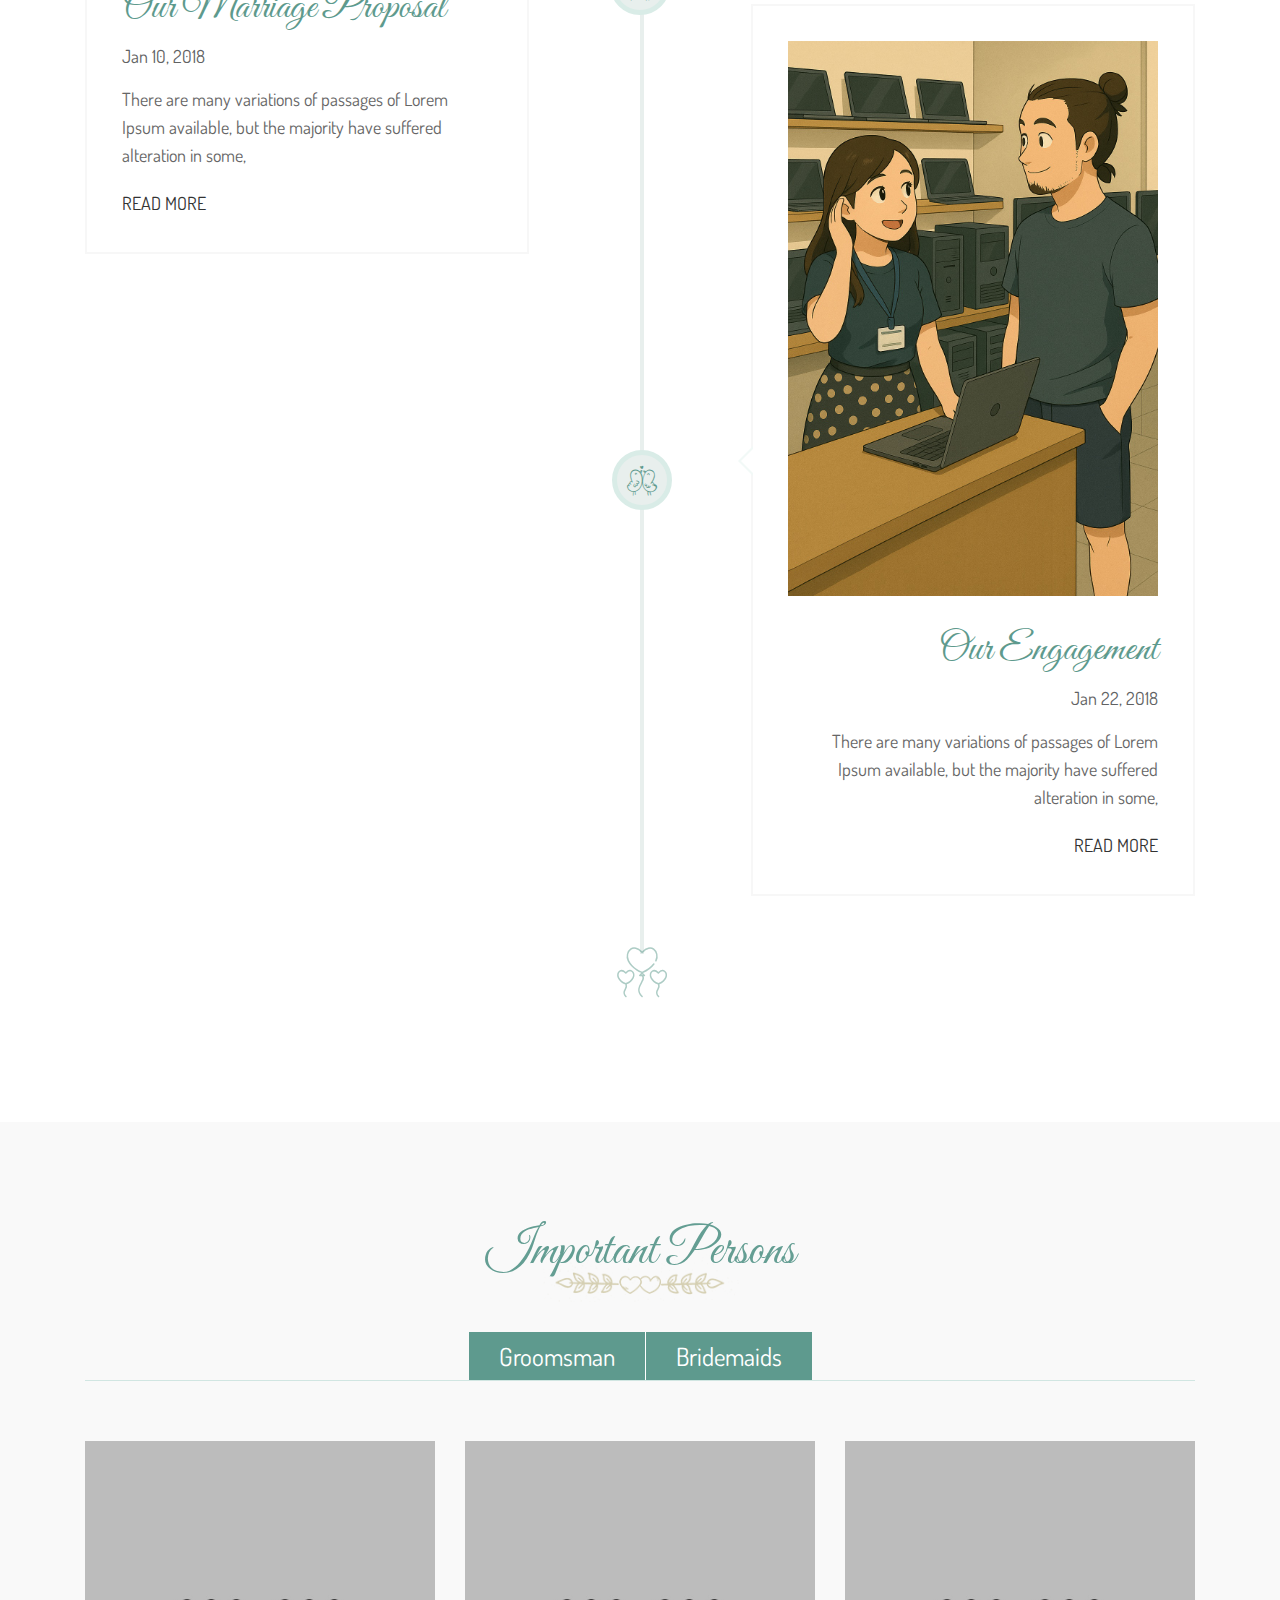
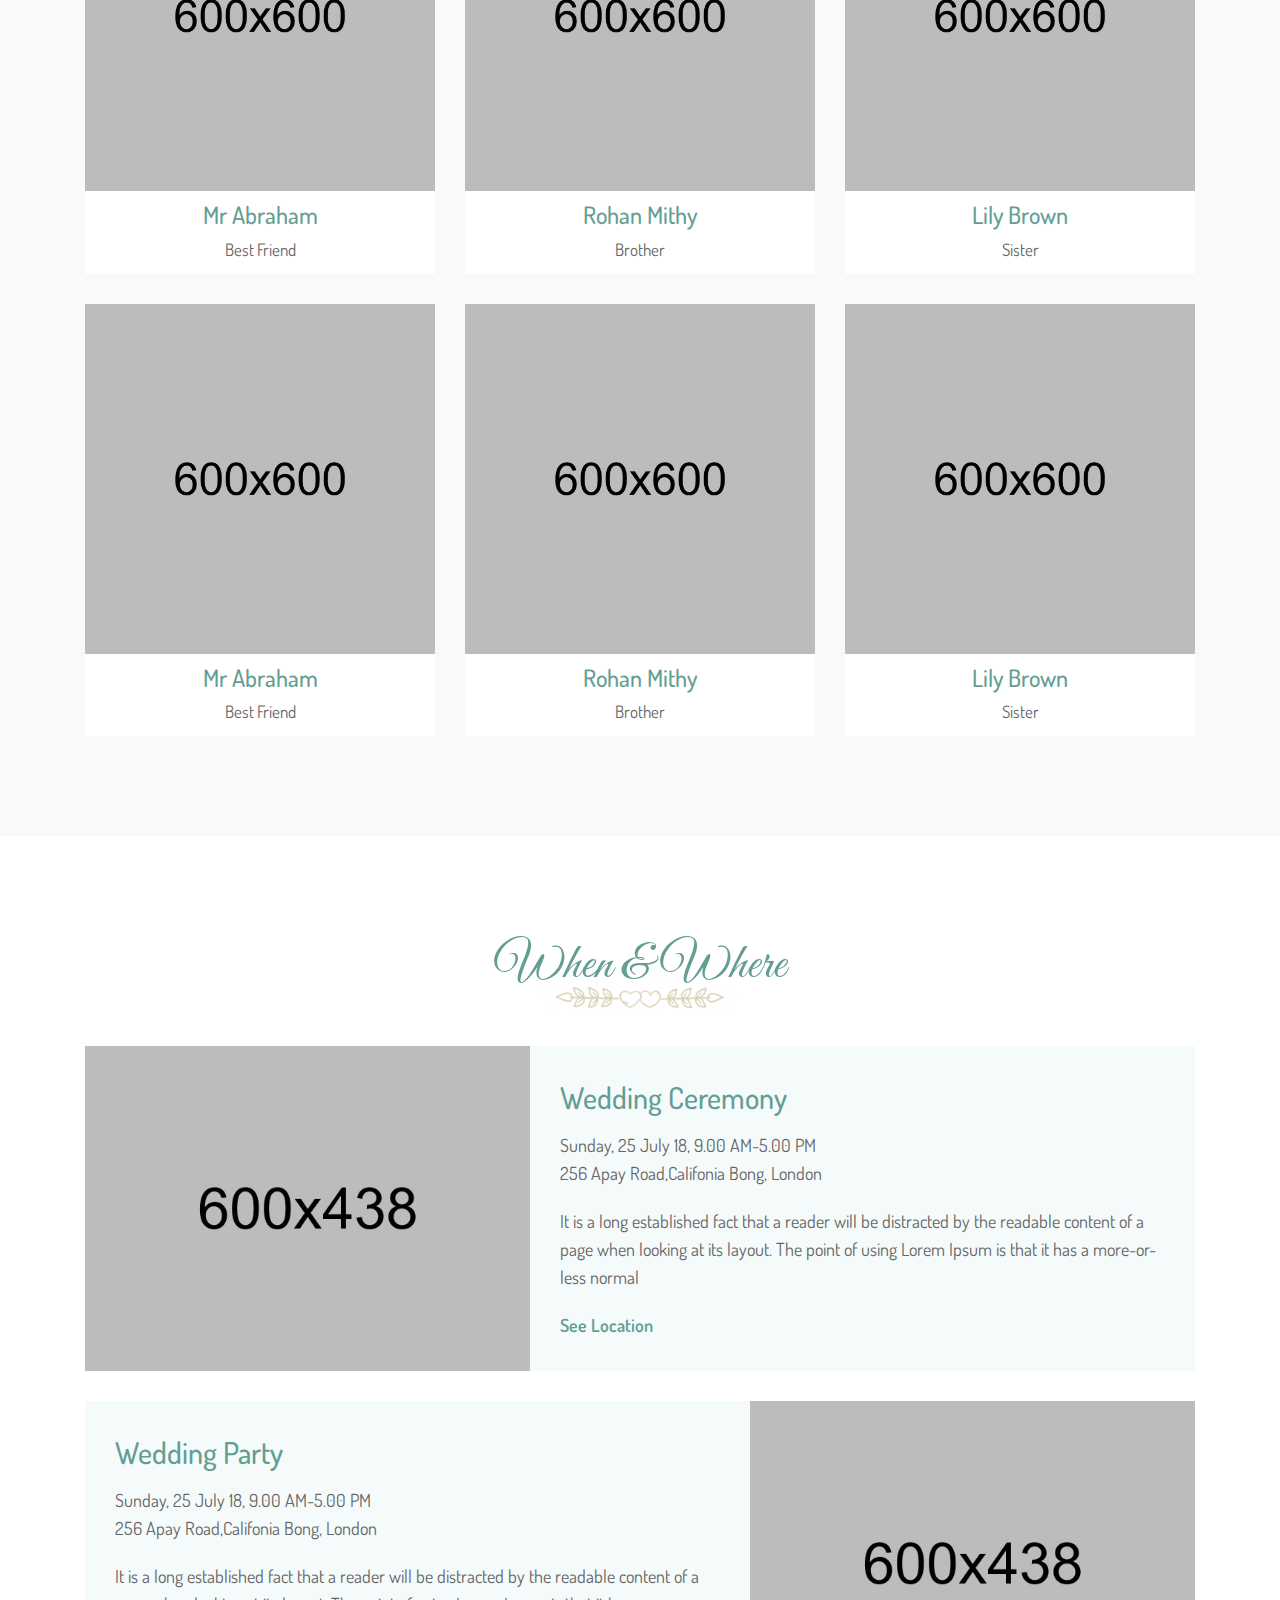
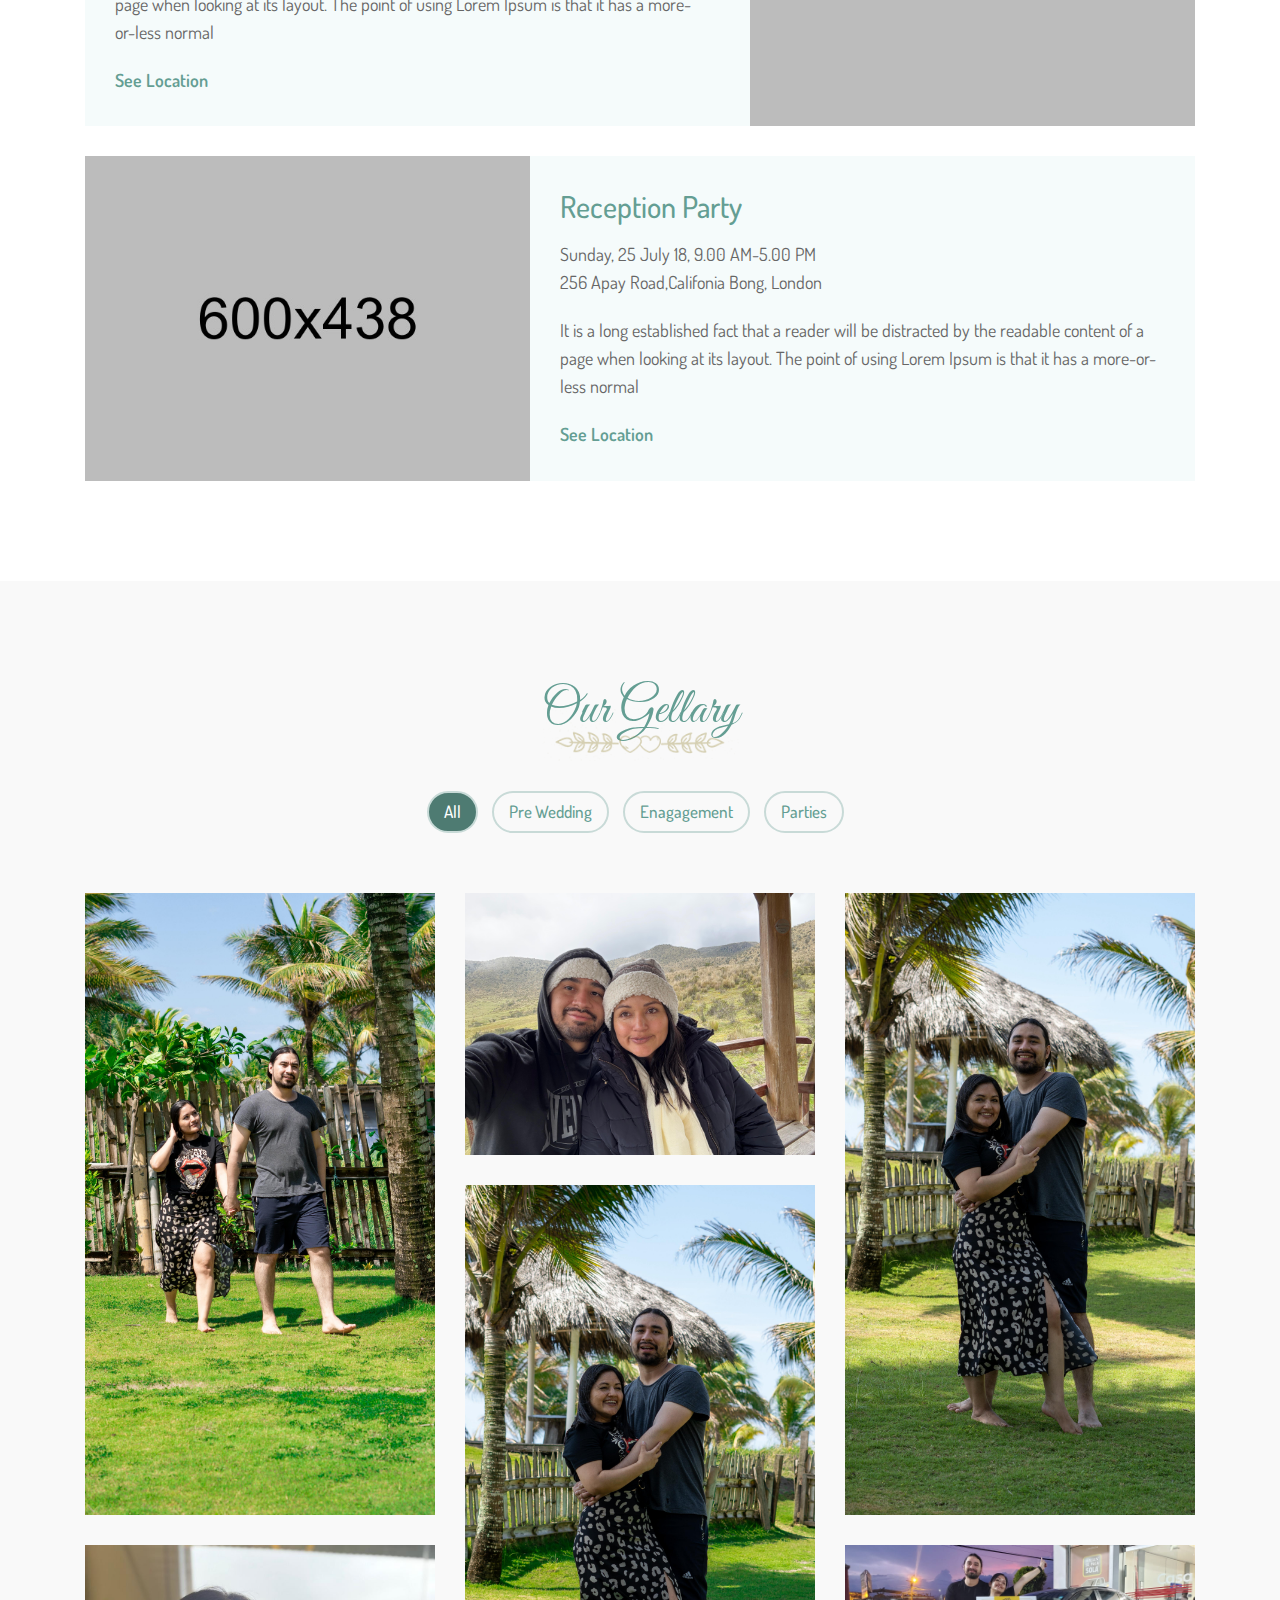
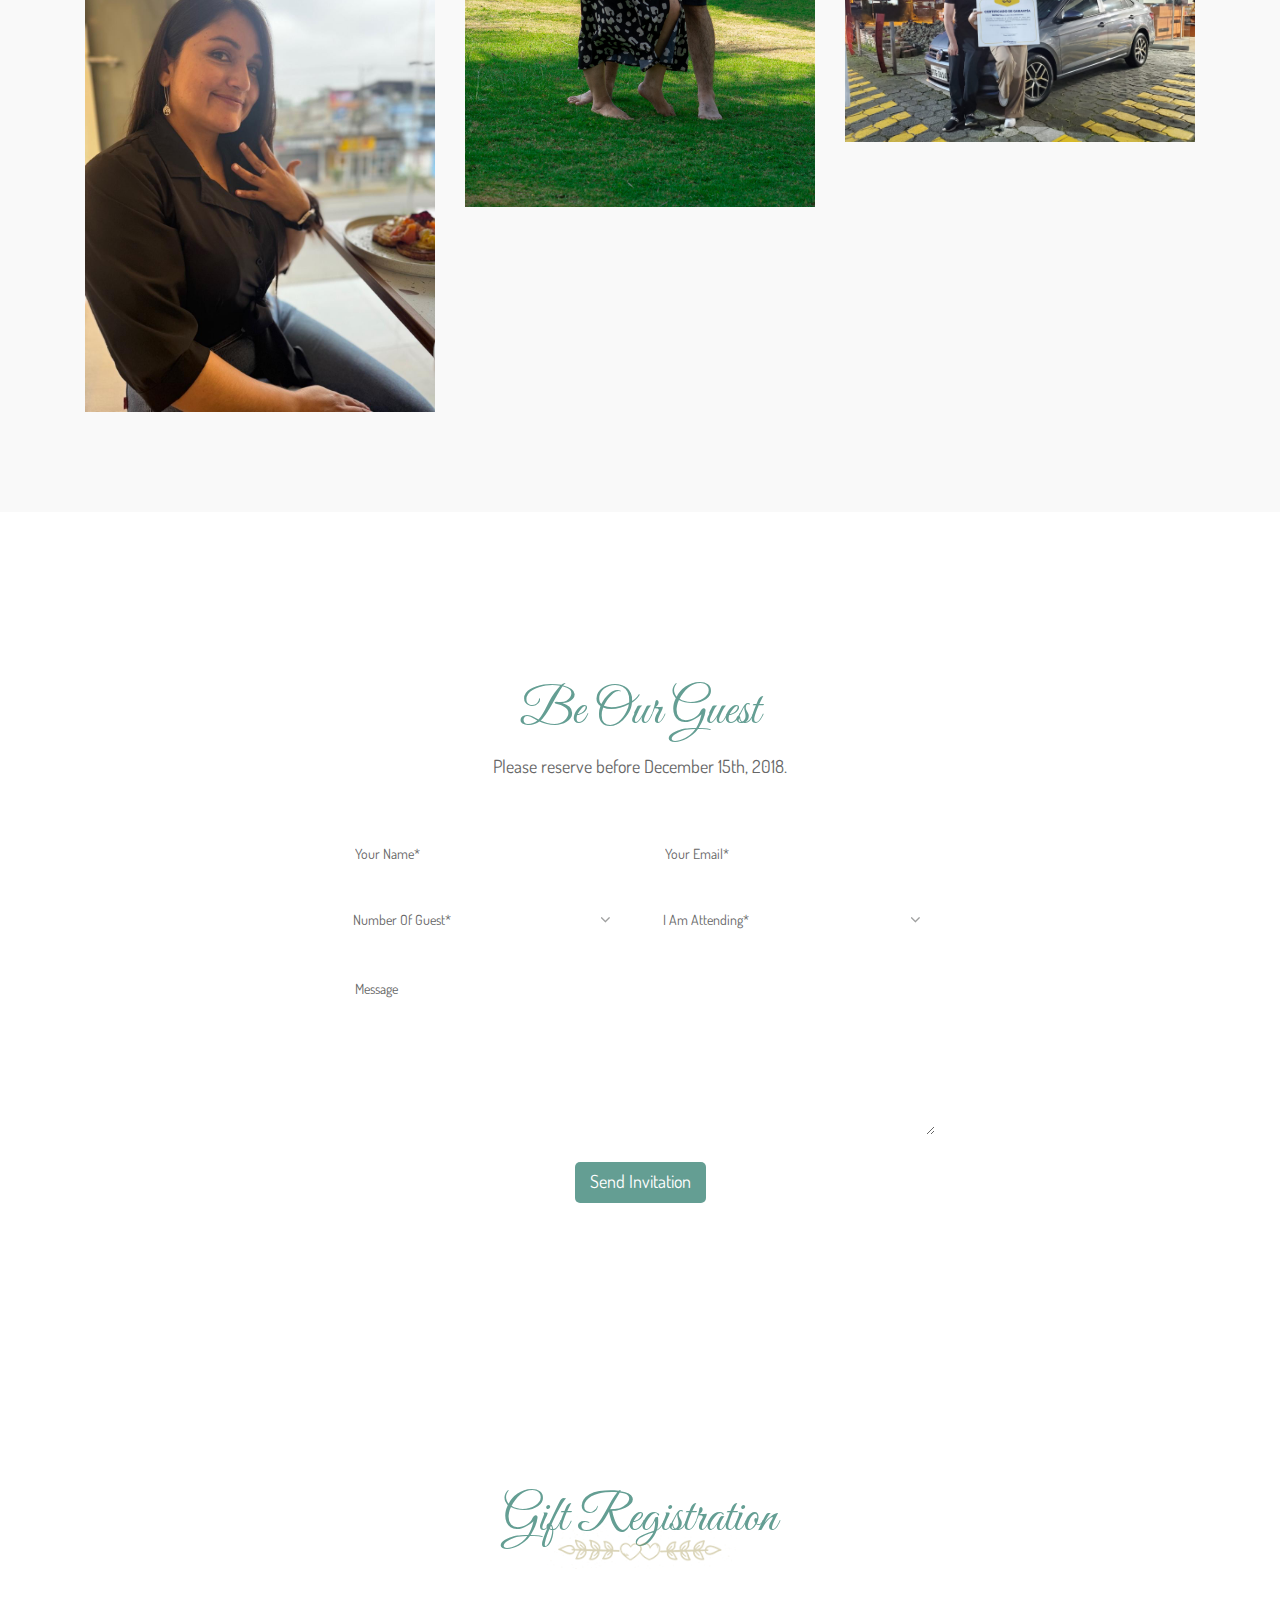
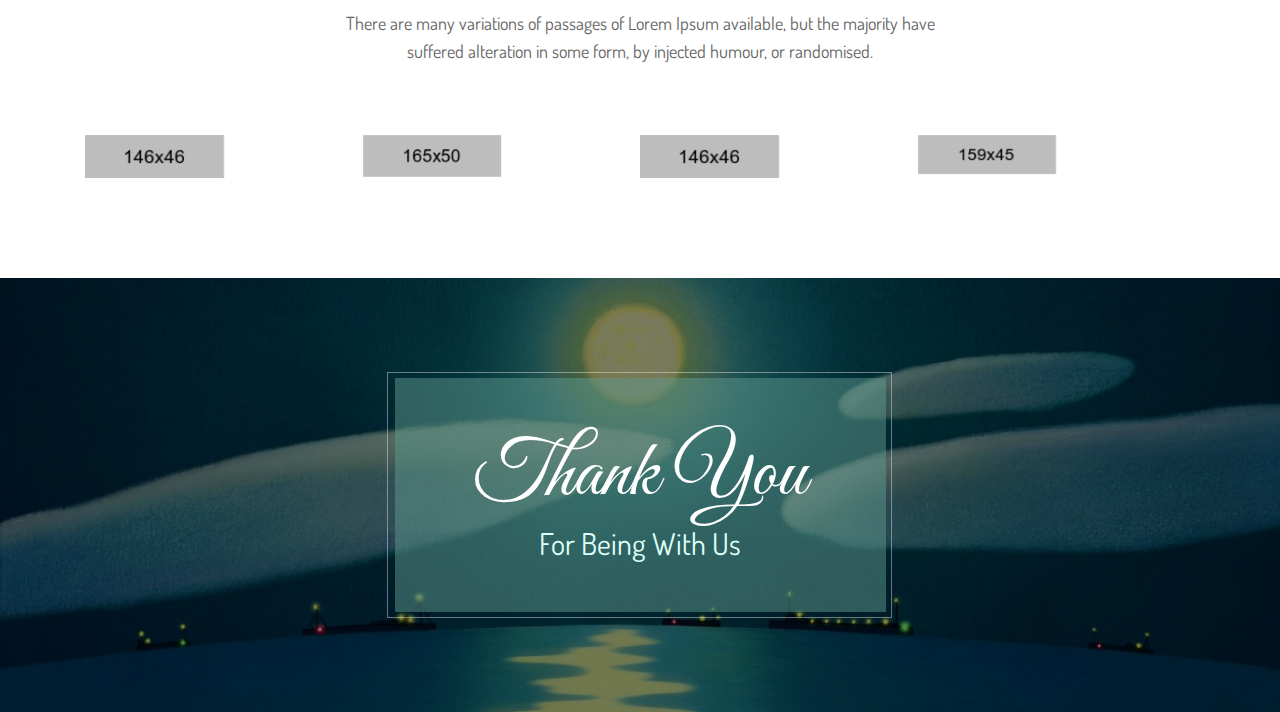
<file: index-4.html>
<!doctype html>
<html class="no-js" lang="en">

<head>
    <meta charset="utf-8">
    <meta name="viewport" content="width=device-width, initial-scale=1">
    <title>Lavelo - HTML5 Wedding Template</title>
    <link rel="shortcut icon" type="image/png" href="img/icon.png">
    <!-- Place favicon.ico in the root directory -->
    <!-- bootstrap.min.css -->
    <link rel="stylesheet" href="css/bootstrap.min.css">
    <!-- magnific-popup.css -->
    <link rel="stylesheet" href="css/magnific-popup.css">
    <!-- slicknav.min.css -->
    <link rel="stylesheet" href="css/slicknav.min.css">
    <!-- font-awesome.min.css -->
    <link rel="stylesheet" href="css/font-awesome.min.css">
    <!-- owl.carousel.min.css -->
    <link rel="stylesheet" href="css/owl.carousel.min.css">
    <!-- flaticon.css -->
    <link rel="stylesheet" href="css/flaticon.css">    
    <!-- swiper.min.css -->
    <link rel="stylesheet" href="css/swiper.min.css">
    <!-- default-css.css -->
    <link rel="stylesheet" href="css/default-css.css">
    <!-- style.css -->
    <link rel="stylesheet" href="css/style.css">
    <!-- responsive.css -->
    <link rel="stylesheet" href="css/responsive.css">
</head>

<body id="home">
    <!--[if lte IE 9]>
            <p class="browserupgrade">You are using an <strong>outdated</strong> browser. Please <a href="https://browsehappy.com/">upgrade your browser</a> to improve your experience and security.</p>
        <![endif]-->
    <!-- preloader area start -->
    <div class="preloader">
       <div class="hart-wrap">
            <div class="heart"></div>
       </div>
    </div>
    <!-- prealoader area end -->
    <!-- header-area start -->
    <header class="sticky-header">
        <div class="header-area header-area-3">
            <div class="container">
                <div class="row">
                    <div class="col-lg-3 col-md-11 col-sm-11 col-10">
                        <div class="logo">
                            <h1><a href="index.html">Harry<span><i class="fa fa-heart" aria-hidden="true"></i></span>Nancy</a></h1>
                        </div>
                    </div>
                    <div class="col-lg-9 d-none d-lg-block">
                        <div class="main-menu">
                            <nav id="nav_mobile_menu">
                                <ul class="">
                                    <li class="active"><a href="index.html">Home</a>
                                        <ul class="submenu">
                                            <li><a href="index.html">Home Default</a></li>
                                            <li><a href="index-2.html">Home Style 2</a></li>
                                            <li><a href="index-3.html">Home Ripple</a></li>
                                            <li><a href="index-4.html">Home Spirit</a></li>
                                            <li><a href="index-5.html">Home Particles</a></li>
                                            <li><a href="index-6.html">Home Particleground</a></li>
                                            <li><a href="index-7.html">Home Surface</a></li>
                                            <li><a href="index-8.html">Home Video Bg</a></li>
                                        </ul>
                                    </li>
                                    <li><a href="#cuple">Cuple</a></li>
                                    <li><a href="#story">Story</a></li>
                                    <li><a href="#people">People</a></li>
                                    <li><a href="#event">Eevent</a></li>
                                    <li><a href="#gallery">Gallery</a></li>
                                    <li><a href="#Contact">Rsvp</a></li>
                                    <li><a href="blog.html">blog</a>
                                        <ul class="submenu">
                                            <li><a href="blog.html">blog</a></li>
                                            <li><a href="blog-details.html">blog details</a></li>
                                        </ul>
                                    </li>
                                </ul>
                            </nav>
                        </div>
                    </div>
                    <div class="col-12 d-block d-lg-none">
                        <div id="mobile_menu"></div>
                    </div>
                </div>
            </div>
        </div>
    </header>
    <!-- header-area end -->
    <!-- slider-area start -->
    <div class="slider-area slider-area2 slider-two parallax">
        <div class="swiper-container">
            <div class="single-slider">
                <div id="spirit-header" class="spirit-header">
                    <canvas id="spirit-canvas"></canvas>
                </div>
                 <div class="container">
                    <div class="slider-content sd-default-content">
                        <div class="col-lg-12">
                            <span>WE’RE GETTING MARRIED</span>
                            <h4>Save Our Date</h4>
                            <p>25 December 2017</p>
                        </div>
                    </div>
                </div>
            </div>
        </div>
    </div>
    <!-- slider-area end -->  
    <!-- start count-down-section -->
    <div class="count-down-area">
        <section class="count-down-section section-padding parallax" data-speed="7">
            <div class="container">
                <div class="count-down-item count-down-item2">
                    <div class="row">
                        <div class="col-12 col-md-4 section-area">
                            <div class="section-sub"></div>
                            <h2 class="big"><span>We Are Waiting For.....</span> The Big Day</h2>
                        </div>
                        <div class="col-12 col-md-8 clock-area">
                            <div class="count-down-clock">
                                <div id="clock">
                                </div>
                            </div>
                        </div>
                    </div>
                </div>
                <!-- end row -->
            </div>
            <!-- end container -->
        </section>
    </div>
    <!-- end count-down-section -->
    <!-- couple-area start -->
    <div id="cuple" class="couple-area pt--100 pb--80">
        <div class="container">
            <div class="col-l2">
                <div class="section-title text-center">
                    <h2>Happy Cuple</h2>
                </div>
            </div>
            <div class="couple-item">
                <div class="row">
                    <div class="col-lg-5 col-md-12 col-sm-12 couple-single">
                        <div class="couple-img">
                            <img src="img/couple/5.jpg" alt="">
                        </div>
                        <div class="couple-content  mt--30">
                            <h4>NANCY ELIZABETH</h4>
                            <p>Hi I am Nancy Elizabeth. I am going to introduce myself.I am a professional graphic designer.</p>
                        </div>
                        <div class="social-icon">
                            <ul class="d-flex">
                                <li><a href="#"><i class="fa fa-facebook"></i></a></li>
                                <li><a href="#"><i class="fa fa-twitter"></i></a></li>
                                <li><a href="#"><i class="fa fa-google-plus"></i></a></li>
                                <li><a href="#"><i class="fa fa-linkedin"></i></a></li>
                            </ul>
                        </div>
                    </div>
                    <div class="col-lg-2 couple-single">
                        <div class="couple-shape">
                            <img src="img/couple/2.png" alt="">
                        </div>
                    </div>
                    <div class="col-lg-5 col-md-12 col-sm-12 couple-single md-0">
                        <div class="couple-img">
                            <img src="img/couple/6.jpg" alt="">
                        </div>
                        <div class="couple-content mt--30">
                            <h4>HARRY WILLIAM</h4>
                            <p>Hi I am Nancy Elizabeth. I am going to introduce myself.I am a professional graphic designer. </p>
                        </div>
                        <div class="social-icon">
                            <ul class="d-flex">
                                <li><a href="#"><i class="fa fa-facebook"></i></a></li>
                                <li><a href="#"><i class="fa fa-twitter"></i></a></li>
                                <li><a href="#"><i class="fa fa-google-plus"></i></a></li>
                                <li><a href="#"><i class="fa fa-linkedin"></i></a></li>
                            </ul>
                        </div>
                    </div>
                </div>
            </div>
        </div>
    </div>
    <!-- couple-area end -->
    <!-- welcome area start-->
    <div class="welcome-area">
        <div class="container">
            <div class="row">
                <div class="col-lg-12">
                    <div class="welcome-content">
                        <h2>Welcome to our big day</h2>
                        <p>It is a long established fact that a reader will be distracted by the readable content of a page when looking at its layout. The point of using Lorem Ipsum is that it has a more-or less normal distribution of letters</p>
                        <div class="btn"><a href="#Contact">RSVP</a></div>
                        <div class="btn"><a class="popup-gmaps" href="https://www.google.com/maps/embed?pb=!1m18!1m12!1m3!1d25211.21212385712!2d144.95275648773628!3d-37.82748510398018!2m3!1f0!2f0!3f0!3m2!1i1024!2i768!4f13.1!3m3!1m2!1s0x6ad642af0f11fd81%3A0x5045675218ce7e0!2zTWVsYm91cm5lIFZJQyAzMDA0LCDgpoXgprjgp43gpp_gp43gprDgp4fgprLgpr_gpq_gprzgpr4!5e0!3m2!1sbn!2sbd!4v1503742051881">Location</a></div>
                    </div>
                </div>
            </div>
        </div>
    </div>
    <!-- welcome area end-->
   <!-- story area start -->
    <div id="story" class="story-area ptb--100">
        <div class="container">
            <div class="col-l2">
                <div class="section-title text-center">
                    <h2>Our Story</h2>
                </div>
            </div>
            <div class="row">
                <div class="col-md-12">
                    <div class="story clearfix">
                       <div class="story-top"></div>
                       <div class="content-wrapper">
                          <div class="item">
                             <div class="story-icon">
                                <span class="flaticon-birds-in-love"></span>
                             </div>
                             <div class="story-content">
                                <div class="image-wrap">
                                   <div class="single-image">
                                      <div>
                                        <img src="img/story/1.jpg" alt="">
                                      </div>
                                   </div>
                                </div>
                                <h2>First time we met</h2>
                                <span class="date">July 20, 2017</span>
                                <p>There are many variations of passages of Lorem Ipsum available, but the majority have suffered alteration in some,</p>
                                <div class="story-button">
                                   <a class="theme-btn" href="#" target="_blank" title="READ MORE">READ MORE</a>
                                </div>
                             </div>
                          </div>
                          <div class="item">
                             <div class="story-icon">
                                <span class="flaticon-birds-in-love"></span>
                             </div>
                             <div class="story-content">
                                <div class="image-wrap">
                                   <div class="single-image">
                                      <div>
                                        <img src="img/story/2.jpg" alt="">
                                      </div>
                                   </div>
                                </div>
                                <h2>Our First Date</h2>
                                <span class="date">Dec 25, 2017</span>
                                <p>There are many variations of passages of Lorem Ipsum available, but the majority have suffered alteration in some,</p>
                                <div class="story-button">
                                   <a class="theme-btn" href="#" target="_blank" title="READ MORE">READ MORE</a>
                                </div>
                             </div>
                          </div>
                          <div class="item">
                             <div class="story-icon">
                                <span class="flaticon-birds-in-love"></span>
                             </div>
                             <div class="story-content">
                                <div class="image-wrap">
                                   <div class="single-image">
                                      <div>
                                        <img src="img/story/3.jpg" alt="">
                                      </div>
                                   </div>
                                </div>
                                <h2>Our Marriage Proposal</h2>
                                <span class="date">Jan 10, 2018</span>
                                <p>There are many variations of passages of Lorem Ipsum available, but the majority have suffered alteration in some,</p>
                                <div class="story-button">
                                   <a class="theme-btn" href="#" target="_blank" title="READ MORE">READ MORE</a>
                                </div>
                             </div>
                          </div>
                           <div class="item">
                             <div class="story-icon">
                                <span class="flaticon-birds-in-love"></span>
                             </div>
                             <div class="story-content">
                                <div class="image-wrap">
                                   <div class="single-image">
                                      <div>
                                        <img src="img/story/1.jpg" alt="">
                                      </div>
                                   </div>
                                </div>
                                <h2>Our Engagement</h2>
                                <span class="date">Jan 22, 2018</span>
                                <p>There are many variations of passages of Lorem Ipsum available, but the majority have suffered alteration in some,</p>
                                <div class="story-button">
                                   <a class="theme-btn" href="#" target="_blank" title="READ MORE">READ MORE</a>
                                </div>
                             </div>
                          </div>
                       </div>
                       <div class="story-bottom"></div>
                    </div>
                </div>
              </div>
        </div>
    </div>
    <!-- story area end -->


   
    <!-- person-area start -->
    <div id="people" class="person-area person-area2 pt--100 pb--70">
        <div class="container">
            <div class="col-l2">
                <div class="section-title text-center">
                    <h2>Important Persons</h2>
                </div>
            </div>
            <div class="person-area-menu">
                <div class="person-btn">
                    <ul class="nav nav-tabs d-flex">
                        <li class="active active-2"><a data-toggle="tab" href="#Groomsman">Groomsman</a></li>
                        <li><a data-toggle="tab" href="#menu1">Bridemaids</a></li>
                    </ul>
                </div>
                <div class="tab-content">
                    <div id="Groomsman" class="tab-pane fade show active">
                        <div class="Groomsman-wrap">
                            <div class="row">
                                <div class="col-lg-4 col-md-6 col-sm-6">
                                    <div class="person-wrap">
                                        <div class="person-img">
                                            <img src="img/person/1.jpg" alt="">
                                            <div class="social-list">
                                                <ul>
                                                    <li><a href="#"><i class="fa fa-facebook-f"></i></a></li>
                                                    <li><a href="#"><i class="fa fa-twitter"></i></a></li>
                                                    <li><a href="#"><i class="fa fa-skype"></i></a></li>
                                                </ul>
                                            </div>
                                        </div>
                                        <div class="person-content">
                                            <h3>Mr Abraham</h3>
                                            <span>Best Friend</span>
                                        </div>
                                    </div>
                                </div>
                                <div class="col-lg-4 col-md-6 col-sm-6">
                                    <div class="person-wrap">
                                        <div class="person-img">
                                            <img src="img/person/9.jpg" alt="">
                                            <div class="social-list">
                                                <ul>
                                                    <li><a href="#"><i class="fa fa-facebook-f"></i></a></li>
                                                    <li><a href="#"><i class="fa fa-twitter"></i></a></li>
                                                    <li><a href="#"><i class="fa fa-skype"></i></a></li>
                                                </ul>
                                            </div>
                                        </div>
                                        <div class="person-content">
                                            <h3>Rohan Mithy</h3>
                                            <span>Brother</span>
                                        </div>
                                    </div>
                                </div>
                                <div class="col-lg-4 col-md-6 col-sm-6">
                                    <div class="person-wrap">
                                        <div class="person-img">
                                            <img src="img/person/10.jpg" alt="">
                                            <div class="social-list">
                                                <ul>
                                                    <li><a href="#"><i class="fa fa-facebook-f"></i></a></li>
                                                    <li><a href="#"><i class="fa fa-twitter"></i></a></li>
                                                    <li><a href="#"><i class="fa fa-skype"></i></a></li>
                                                </ul>
                                            </div>
                                        </div>
                                        <div class="person-content">
                                            <h3>Lily Brown</h3>
                                            <span>Sister</span>
                                        </div>
                                    </div>
                                </div>
                                <div class="col-lg-4 col-md-6 col-sm-6">
                                    <div class="person-wrap">
                                        <div class="person-img">
                                            <img src="img/person/5.jpg" alt="">
                                            <div class="social-list">
                                                <ul>
                                                    <li><a href="#"><i class="fa fa-facebook-f"></i></a></li>
                                                    <li><a href="#"><i class="fa fa-twitter"></i></a></li>
                                                    <li><a href="#"><i class="fa fa-skype"></i></a></li>
                                                </ul>
                                            </div>
                                        </div>
                                        <div class="person-content">
                                            <h3>Mr Abraham</h3>
                                            <span>Best Friend</span>
                                        </div>
                                    </div>
                                </div>
                                <div class="col-lg-4 col-md-6 col-sm-6">
                                    <div class="person-wrap">
                                        <div class="person-img">
                                            <img src="img/person/6.jpg" alt="">
                                            <div class="social-list">
                                                <ul>
                                                    <li><a href="#"><i class="fa fa-facebook-f"></i></a></li>
                                                    <li><a href="#"><i class="fa fa-twitter"></i></a></li>
                                                    <li><a href="#"><i class="fa fa-skype"></i></a></li>
                                                </ul>
                                            </div>
                                        </div>
                                        <div class="person-content">
                                            <h3>Rohan Mithy</h3>
                                            <span>Brother</span>
                                        </div>
                                    </div>
                                </div>
                                <div class="col-lg-4 col-md-6 col-sm-6">
                                    <div class="person-wrap">
                                        <div class="person-img">
                                            <img src="img/person/7.jpg" alt="">
                                            <div class="social-list">
                                                <ul>
                                                    <li><a href="#"><i class="fa fa-facebook-f"></i></a></li>
                                                    <li><a href="#"><i class="fa fa-twitter"></i></a></li>
                                                    <li><a href="#"><i class="fa fa-skype"></i></a></li>
                                                </ul>
                                            </div>
                                        </div>
                                        <div class="person-content">
                                            <h3>Lily Brown</h3>
                                            <span>Sister</span>
                                        </div>
                                    </div>
                                </div>
                            </div>
                        </div>
                    </div>
                    <div id="menu1" class="tab-pane fade">
                        <div class="Ceremony-wrap">
                            <div class="row">
                                <div class="col-lg-4 col-md-6">
                                    <div class="person-wrap">
                                        <div class="person-img">
                                            <img src="img/person/5.jpg" alt="">
                                            <div class="social-list">
                                                <ul>
                                                    <li><a href="#"><i class="fa fa-facebook-f"></i></a></li>
                                                    <li><a href="#"><i class="fa fa-twitter"></i></a></li>
                                                    <li><a href="#"><i class="fa fa-skype"></i></a></li>
                                                </ul>
                                            </div>
                                        </div>
                                        <div class="person-content">
                                            <h3>Mr Abraham</h3>
                                            <span>Best Friend</span>
                                        </div>
                                    </div>
                                </div>
                                <div class="col-lg-4 col-md-6">
                                    <div class="person-wrap">
                                        <div class="person-img">
                                            <img src="img/person/6.jpg" alt="">
                                            <div class="social-list">
                                                <ul>
                                                    <li><a href="#"><i class="fa fa-facebook-f"></i></a></li>
                                                    <li><a href="#"><i class="fa fa-twitter"></i></a></li>
                                                    <li><a href="#"><i class="fa fa-skype"></i></a></li>
                                                </ul>
                                            </div>
                                        </div>
                                        <div class="person-content">
                                            <h3>Rohan Mithy</h3>
                                            <span>Brother</span>
                                        </div>
                                    </div>
                                </div>
                                <div class="col-lg-4 col-md-6">
                                    <div class="person-wrap">
                                        <div class="person-img">
                                            <img src="img/person/7.jpg" alt="">
                                            <div class="social-list">
                                                <ul>
                                                    <li><a href="#"><i class="fa fa-facebook-f"></i></a></li>
                                                    <li><a href="#"><i class="fa fa-twitter"></i></a></li>
                                                    <li><a href="#"><i class="fa fa-skype"></i></a></li>
                                                </ul>
                                            </div>
                                        </div>
                                        <div class="person-content">
                                            <h3>Lily Brown</h3>
                                            <span>Sister</span>
                                        </div>
                                    </div>
                                </div>
                                <div class="col-lg-4 col-md-6">
                                    <div class="person-wrap">
                                        <div class="person-img">
                                            <img src="img/person/1.jpg" alt="">
                                            <div class="social-list">
                                                <ul>
                                                    <li><a href="#"><i class="fa fa-facebook-f"></i></a></li>
                                                    <li><a href="#"><i class="fa fa-twitter"></i></a></li>
                                                    <li><a href="#"><i class="fa fa-skype"></i></a></li>
                                                </ul>
                                            </div>
                                        </div>
                                        <div class="person-content">
                                            <h3>Mr Abraham</h3>
                                            <span>Best Friend</span>
                                        </div>
                                    </div>
                                </div>
                                <div class="col-lg-4 col-md-6">
                                    <div class="person-wrap">
                                        <div class="person-img">
                                            <img src="img/person/9.jpg" alt="">
                                            <div class="social-list">
                                                <ul>
                                                    <li><a href="#"><i class="fa fa-facebook-f"></i></a></li>
                                                    <li><a href="#"><i class="fa fa-twitter"></i></a></li>
                                                    <li><a href="#"><i class="fa fa-skype"></i></a></li>
                                                </ul>
                                            </div>
                                        </div>
                                        <div class="person-content">
                                            <h3>Rohan Mithy</h3>
                                            <span>Brother</span>
                                        </div>
                                    </div>
                                </div>
                                <div class="col-lg-4 col-md-6">
                                    <div class="person-wrap">
                                        <div class="person-img">
                                            <img src="img/person/10.jpg" alt="">
                                            <div class="social-list">
                                                <ul>
                                                    <li><a href="#"><i class="fa fa-facebook-f"></i></a></li>
                                                    <li><a href="#"><i class="fa fa-twitter"></i></a></li>
                                                    <li><a href="#"><i class="fa fa-skype"></i></a></li>
                                                </ul>
                                            </div>
                                        </div>
                                        <div class="person-content">
                                            <h3>Lily Brown</h3>
                                            <span>Sister</span>
                                        </div>
                                    </div>
                                </div>
                            </div>
                        </div>
                    </div>
                </div>
            </div>
        </div>
    </div>
    <!-- service-area end -->
    <!-- service-area start -->
    <div id="event" class="service-area service-area2 ptb--100">
        <div class="container">
            <div class="col-l2">
                <div class="section-title text-center">
                    <h2>When & Where</h2>
                </div>
            </div>
            <div class="service-area-menu">
                <div class="Ceremony-wrap">
                    <div class="row">
                        <div class="col-lg-5">
                            <div class="ceromony-img">
                                <img src="img/service/1.jpg" alt="">
                            </div>
                        </div>
                        <div class="col-lg-7">
                            <div class="ceromony-content">
                                <h3>Wedding Ceremony</h3>
                                <span>Sunday, 25 July 18, 9.00 AM-5.00 PM</span>
                                <span>256 Apay Road,Califonia Bong, London</span>
                                <p>It is a long established fact that a reader will be distracted by the readable content of a page when looking at its layout. The point of using Lorem Ipsum is that it has a more-or-less normal </p>
                                <a class="popup-gmaps" href="https://www.google.com/maps/embed?pb=!1m18!1m12!1m3!1d25211.21212385712!2d144.95275648773628!3d-37.82748510398018!2m3!1f0!2f0!3f0!3m2!1i1024!2i768!4f13.1!3m3!1m2!1s0x6ad642af0f11fd81%3A0x5045675218ce7e0!2zTWVsYm91cm5lIFZJQyAzMDA0LCDgpoXgprjgp43gpp_gp43gprDgp4fgprLgpr_gpq_gprzgpr4!5e0!3m2!1sbn!2sbd!4v1503742051881">See Location</a>
                            </div>
                        </div>
                    </div>
                </div>
            </div>
            <div class="Ceremony-wrap">
                <div class="row">
                    <div class="col-lg-7">
                        <div class="ceromony-content ceromony-content2">
                            <h3>Wedding Party</h3>
                            <span>Sunday, 25 July 18, 9.00 AM-5.00 PM</span>
                            <span>256 Apay Road,Califonia Bong, London</span>
                            <p>It is a long established fact that a reader will be distracted by the readable content of a page when looking at its layout. The point of using Lorem Ipsum is that it has a more-or-less normal </p>
                            <a class="popup-gmaps" href="https://www.google.com/maps/embed?pb=!1m18!1m12!1m3!1d25211.21212385712!2d144.95275648773628!3d-37.82748510398018!2m3!1f0!2f0!3f0!3m2!1i1024!2i768!4f13.1!3m3!1m2!1s0x6ad642af0f11fd81%3A0x5045675218ce7e0!2zTWVsYm91cm5lIFZJQyAzMDA0LCDgpoXgprjgp43gpp_gp43gprDgp4fgprLgpr_gpq_gprzgpr4!5e0!3m2!1sbn!2sbd!4v1503742051881">See Location</a>
                        </div>
                    </div>
                    <div class="col-lg-5">
                        <div class="ceromony-img">
                            <img src="img/service/2.jpg" alt="">
                        </div>
                    </div>
                </div>
            </div>
            <div class="Ceremony-wrap">
                <div class="row">
                    <div class="col-lg-5">
                        <div class="ceromony-img">
                            <img src="img/service/3.jpg" alt="">
                        </div>
                    </div>
                    <div class="col-lg-7">
                        <div class="ceromony-content">
                            <h3>Reception Party</h3>
                            <span>Sunday, 25 July 18, 9.00 AM-5.00 PM</span>
                            <span>256 Apay Road,Califonia Bong, London</span>
                            <p>It is a long established fact that a reader will be distracted by the readable content of a page when looking at its layout. The point of using Lorem Ipsum is that it has a more-or-less normal </p>
                            <a class="popup-gmaps" href="https://www.google.com/maps/embed?pb=!1m18!1m12!1m3!1d25211.21212385712!2d144.95275648773628!3d-37.82748510398018!2m3!1f0!2f0!3f0!3m2!1i1024!2i768!4f13.1!3m3!1m2!1s0x6ad642af0f11fd81%3A0x5045675218ce7e0!2zTWVsYm91cm5lIFZJQyAzMDA0LCDgpoXgprjgp43gpp_gp43gprDgp4fgprLgpr_gpq_gprzgpr4!5e0!3m2!1sbn!2sbd!4v1503742051881">See Location</a>
                        </div>
                    </div>
                </div>
            </div>
        </div>
    </div>
    <!-- service-area end -->
    <!-- gallery area start -->
    <div id="gallery" class="gallery-area pt--100 pb--70">
        <div class="container">
            <div class="row">
                <div class="col-12">
                    <div class="section-title text-center">
                        <h2>Our Gellary</h2>
                    </div>
                </div>
                <div class="col-12">
                    <div class="gallery-menu text-center">
                        <button class="active" data-filter="*">All</button>
                        <button data-filter=".Pre-Wedding">Pre Wedding</button>
                        <button data-filter=".Enagagement">Enagagement</button>
                        <button data-filter=".Parties">Parties</button>
                    </div>
                </div>
            </div>
            <div class="row grid">
                <div class="col-lg-4 col-md-6 col-sm-6 col-12 grid-item Pre-Wedding">
                    <div class="gallery-single">
                        <a href="img/gallery/1.jpg" class="expand-img">
                            <img src="img/gallery/1.jpg" alt="">
                        </a>
                    </div>
                </div>
                <div class="col-lg-4 col-md-6 col-sm-6 col-12 grid-item Enagagement">
                    <div class="gallery-single">
                        <a href="img/gallery/4.jpg" class="expand-img">
                            <img src="img/gallery/4.jpg" alt="">
                        </a>
                    </div>
                </div>
                <div class="col-lg-4 col-md-6 col-12 col-sm-6 grid-item Pre-Wedding">
                    <div class="gallery-single">
                        <a href="img/gallery/2.jpg" class="expand-img">
                            <img src="img/gallery/2.jpg" alt="">
                        </a>
                    </div>
                </div>
                <div class="col-lg-4 col-md-6 col-12 col-sm-6 grid-item Parties">
                    <div class="gallery-single">
                        <a href="img/gallery/3.jpg" class="expand-img">
                            <img src="img/gallery/3.jpg" alt="">
                        </a>
                    </div>
                </div>
                <div class="col-lg-4 col-md-6 col-12 col-sm-6 grid-item Enagagement Parties">
                    <div class="gallery-single">
                        <a href="img/gallery/5.jpg" class="expand-img">
                            <img src="img/gallery/5.jpg" alt="">
                        </a>
                    </div>
                </div>
                <div class="col-lg-4 col-md-6 col-12 col-sm-6 grid-item Enagagement Parties">
                    <div class="gallery-single">
                        <a href="img/gallery/6.jpg" class="expand-img">
                            <img src="img/gallery/6.jpg" alt="">
                        </a>
                    </div>
                </div>
            </div>
        </div>
    </div>
    <!-- gallery area end -->
    <!-- guest-area strat -->
    <div id="Contact" class="guest-area">
        <div class="container">
            <div class="row">
                <div class="col-lg-8 offset-lg-2">
                    <div class="guest-wrap">
                        <div class="col-12">
                            <div class="section-title section-title4 text-center">
                                <h2>Be Our Guest</h2>
                                <p>Please reserve before December 15th, 2018.</p>
                            </div>
                        </div>
                        <div class="contact-form form-style">
                            <form id="rsvp-form" action="mail.php" class="validate-rsvp-form" method="post">
                                <div class="row">
                                    <div class="col-12 col-sm-6">
                                        <input type="text" placeholder="Your Name*" id="fname" name="name">
                                    </div>
                                    <div class="col-12  col-sm-6">
                                        <input type="text" placeholder="Your Email*" id="email" name="email">
                                    </div>
                                    <div class="col col-sm-6">
                                        <select class="form-control" name="guest">
                                            <option disabled selected>Number Of Guest*</option>
                                            <option>1</option>
                                            <option>2</option>
                                            <option>3</option>
                                            <option>4</option>
                                        </select>
                                    </div>
                                    <div class="col col-sm-6">
                                        <select class="form-control" name="events">
                                            <option disabled selected>I Am Attending*</option>
                                            <option>Al events</option>
                                            <option>Wedding ceremony</option>
                                            <option>Reception party</option>
                                        </select>
                                    </div>
                                    <div class="col-12">
                                        <textarea class="contact-textarea" placeholder="Message" name="notes"></textarea>
                                    </div>
                                    <div class="col-12 text-center">
                                        <button id="submit" class="submit">Send Invitation</button>
                                        <span id="loader"><i class="fa fa-refresh fa-spin fa-3x fa-fw"></i></span>
                                    </div>
                                     <div class="col col-md-12 success-error-message">
                                        <div id="success">Thank you</div>
                                        <div id="error"> Error occurred while sending email. Please try again later. </div>
                                    </div>
                                </div>
                            </form>
                        </div>
                    </div>
                </div>
            </div>
        </div>
    </div>
    <!-- guest-area end -->
    <!-- Gift Registration start -->
    <div class="Gift-area pt--100 pb--30">
        <div class="container">
            <div class="col-12">
                <div class="section-title text-center">
                    <h2>Gift Registration</h2>
                    <p>There are many variations of passages of Lorem Ipsum available, but the majority have suffered alteration in some form, by injected humour, or randomised.</p>
                </div>
            </div>
            <div class="gift-item">
                <div class="Gift-carousel owl-carousel">
                    <img src="img/gift/3.png" alt="clinet">
                    <img src="img/gift/2.png" alt="clinet">
                    <img src="img/gift/3.png" alt="clinet">
                    <img src="img/gift/4.png" alt="clinet">
                </div>
            </div>
        </div>
    </div>
    <!-- Gift Registration end -->
    <!-- .footer-area start -->
    <div class="footer-area">
        <div class="container">
            <div class="footer-content">
                <div class="content-sub">
                    <h2>Thank You</h2>
                    <span>For Being With Us</span>
                </div>
            </div>
        </div>
    </div>
    <!-- .footer-area start -->
    <!-- strat music-box -->
    <div class="music-box music-box-2">
        <button class="music-box-toggle-btn">
            <i class="fa fa-music" aria-hidden="true"></i>
        </button>
        <div class="music-holder">
            <iframe src="https://w.soundcloud.com/player/?url=https%3A//api.soundcloud.com/tracks/102137206&amp;auto_play=true&amp;hide_related=false&amp;show_comments=true&amp;show_user=true&amp;show_reposts=false&amp;visual=true"></iframe>
        </div>
    </div>
    <!-- end music box -->
    <!-- all js here -->
    <!-- modernizr-3.5.0.min.js -->
    <script src="js/vendor/modernizr-3.5.0.min.js"></script>
    <!-- jquery-2.2.4.min.js -->
    <script src="js/vendor/jquery-2.2.4.min.js"></script>
    <!-- imageloded.min.js -->
    <script src="js/imageloded.min.js"></script>
    <!-- easing-min.js -->
    <script src="js/easing-min.js"></script>
    <!-- jquery.slicknav.min.js -->
    <script src="js/jquery.slicknav.min.js"></script>
    <!-- isotop.min.js -->
    <script src="js/isotop.min.js"></script>
    <!-- magnific-popup.min.js -->
    <script src="js/jquery.magnific-popup.min.js"></script>
    <!-- jquery.mb.YTPlayer.src.js -->
    <script src="js/jquery.mb.YTPlayer.src.js"></script>
    <!-- owl-carousel.js -->
    <script src="js/owl-carousel.js"></script>
    <!-- swiper.min.js -->
    <script src="js/swiper.min.js"></script>
    <!-- countdown.js -->
    <script src="js/countdown.js"></script>
    <!-- bootstrap.min.js -->
    <script src="js/bootstrap.min.js"></script>
    <!-- spirit.js -->
    <script src="js/spirit.js"></script>
    <!-- jquery-sticky-menu.js -->
    <script src="js/jquery-sticky-menu.js"></script>
        <!-- jquery-validation.js -->
    <script src="js/validation.js"></script>
    <!-- main.js -->
    <script src="js/main.js"></script>
</body>

</html>
</file>
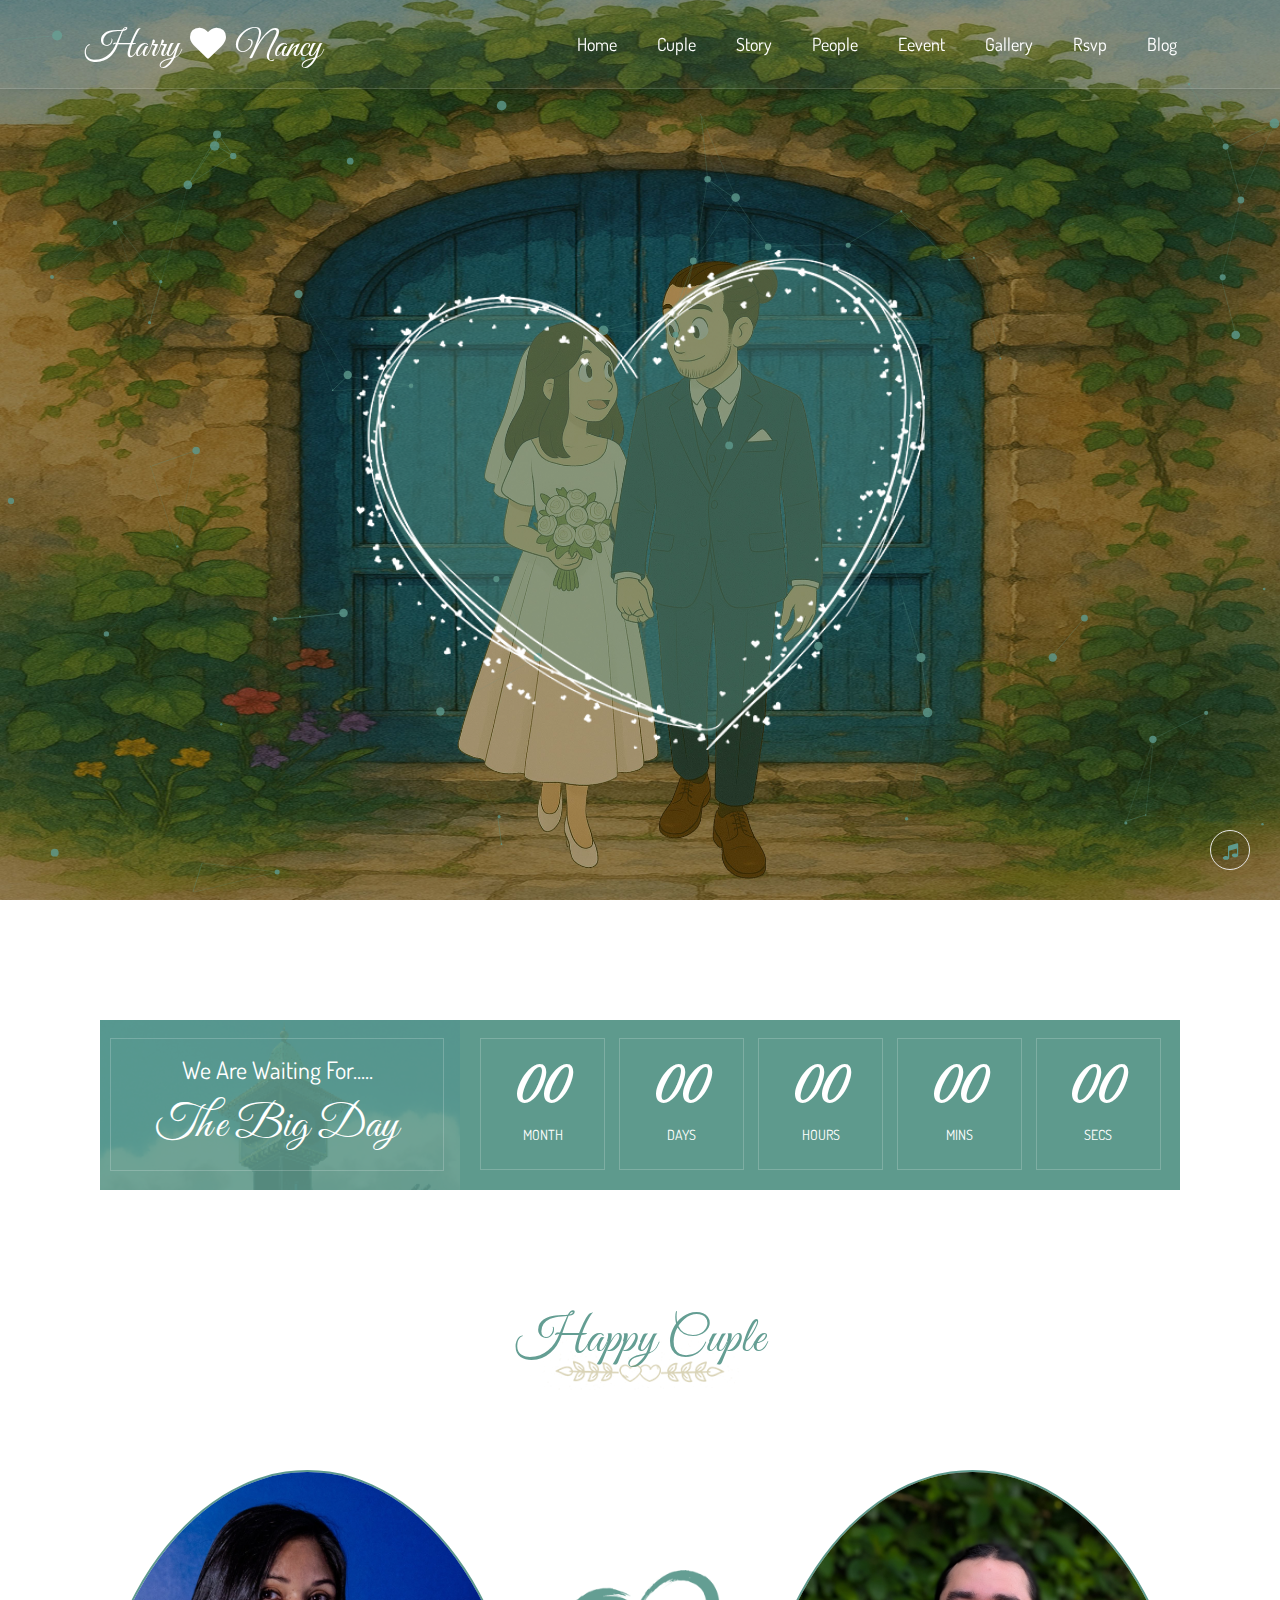
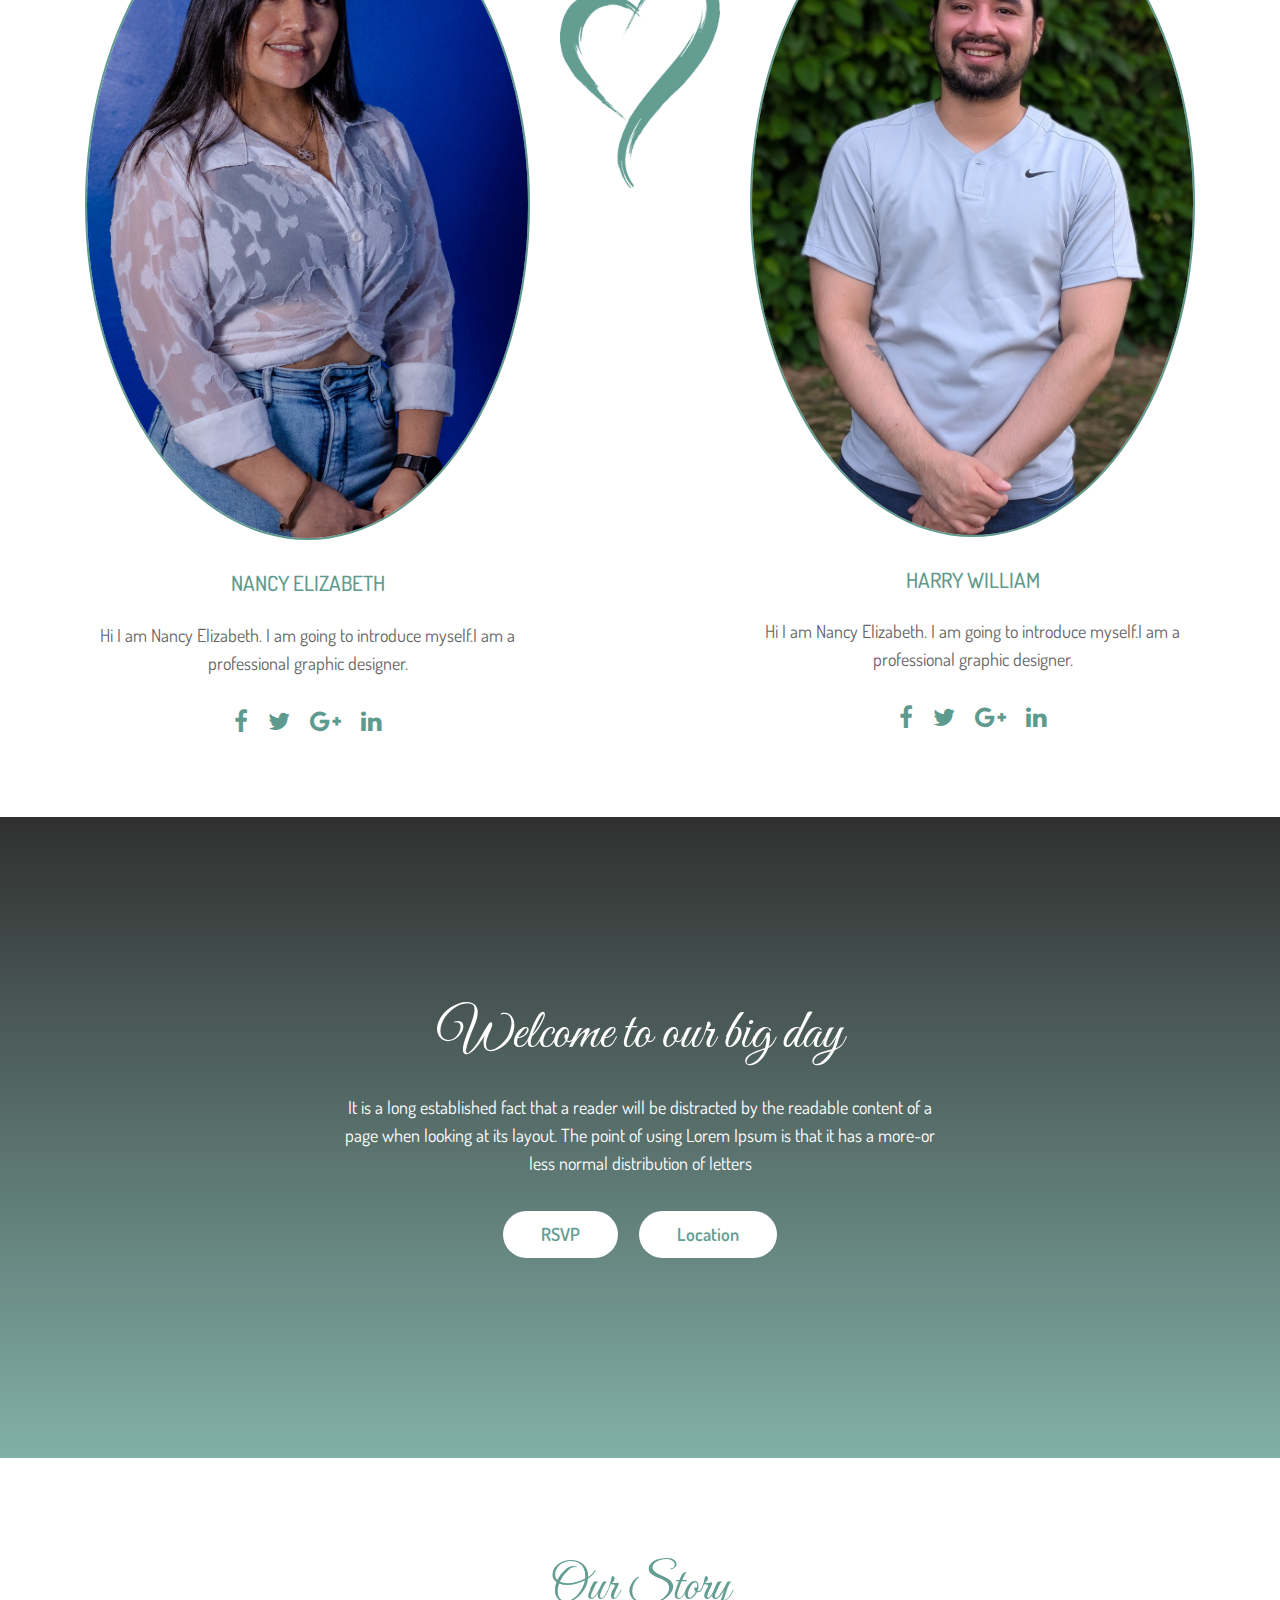
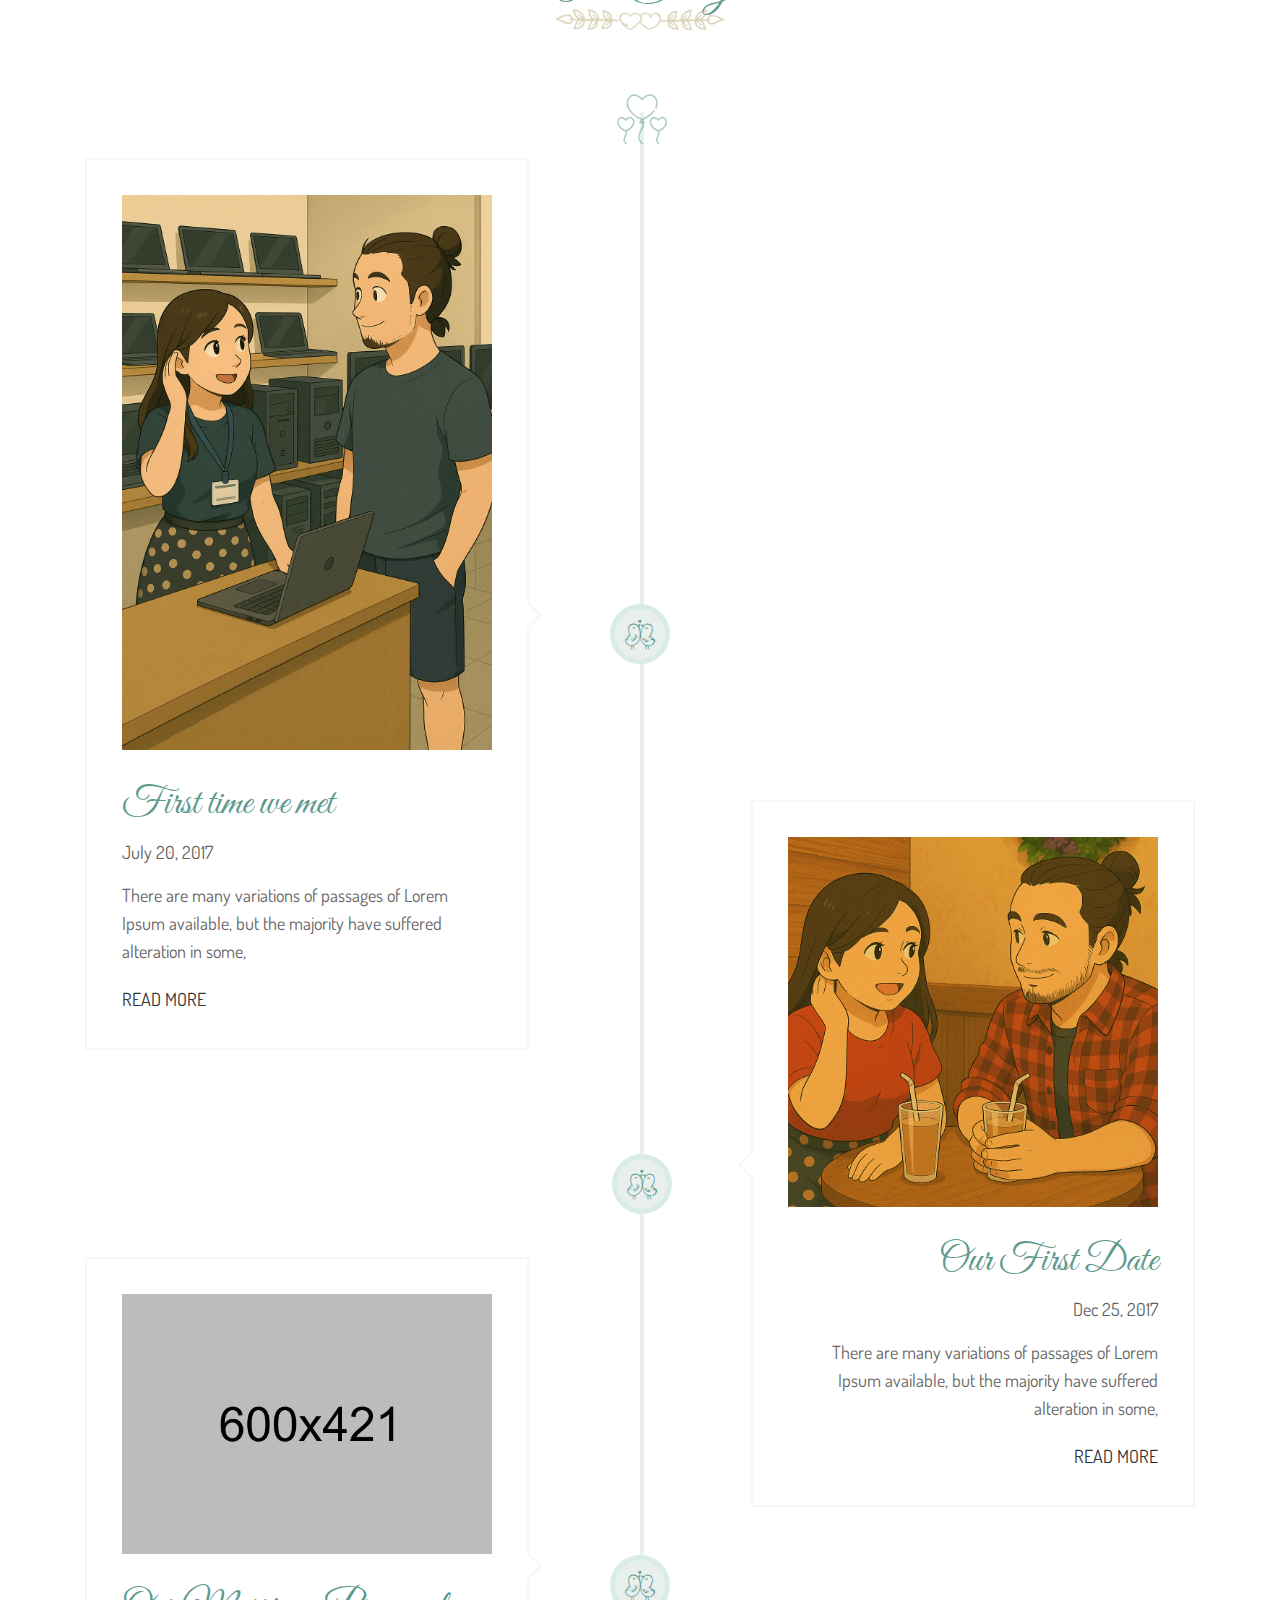
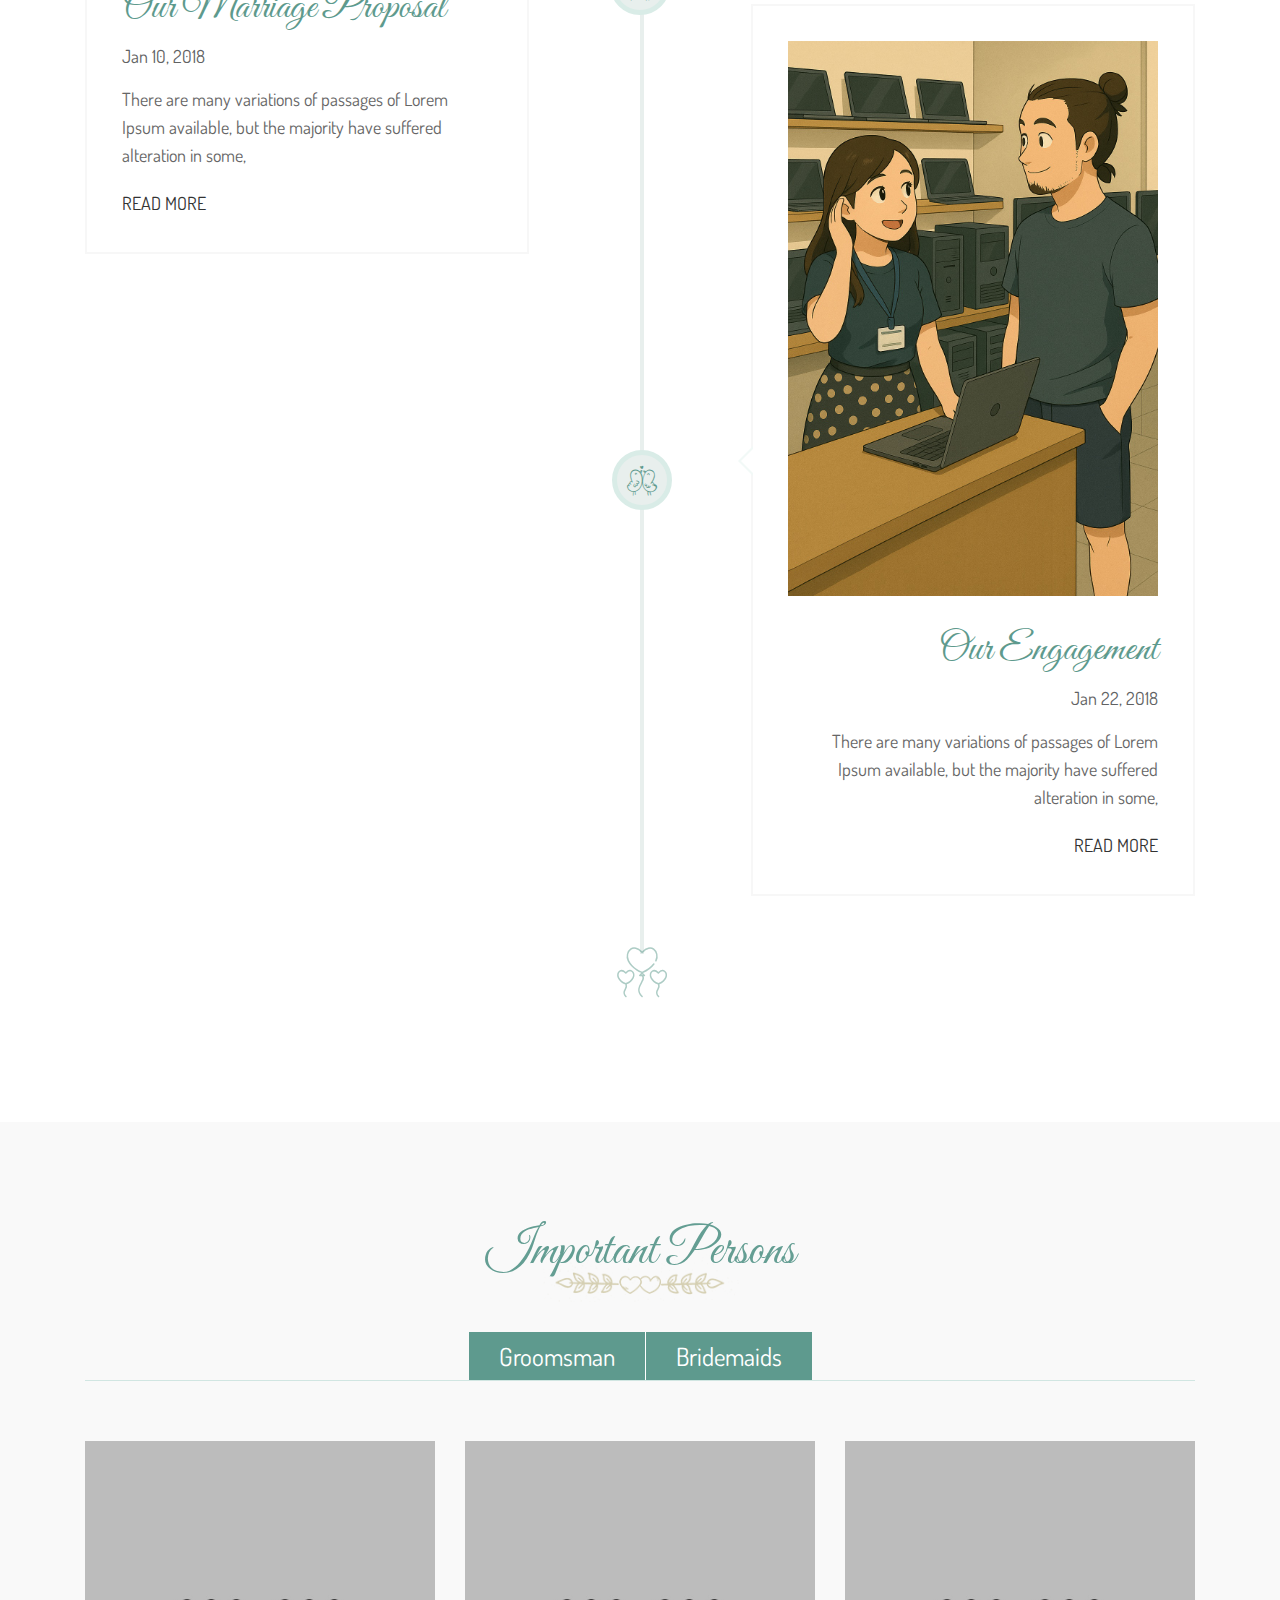
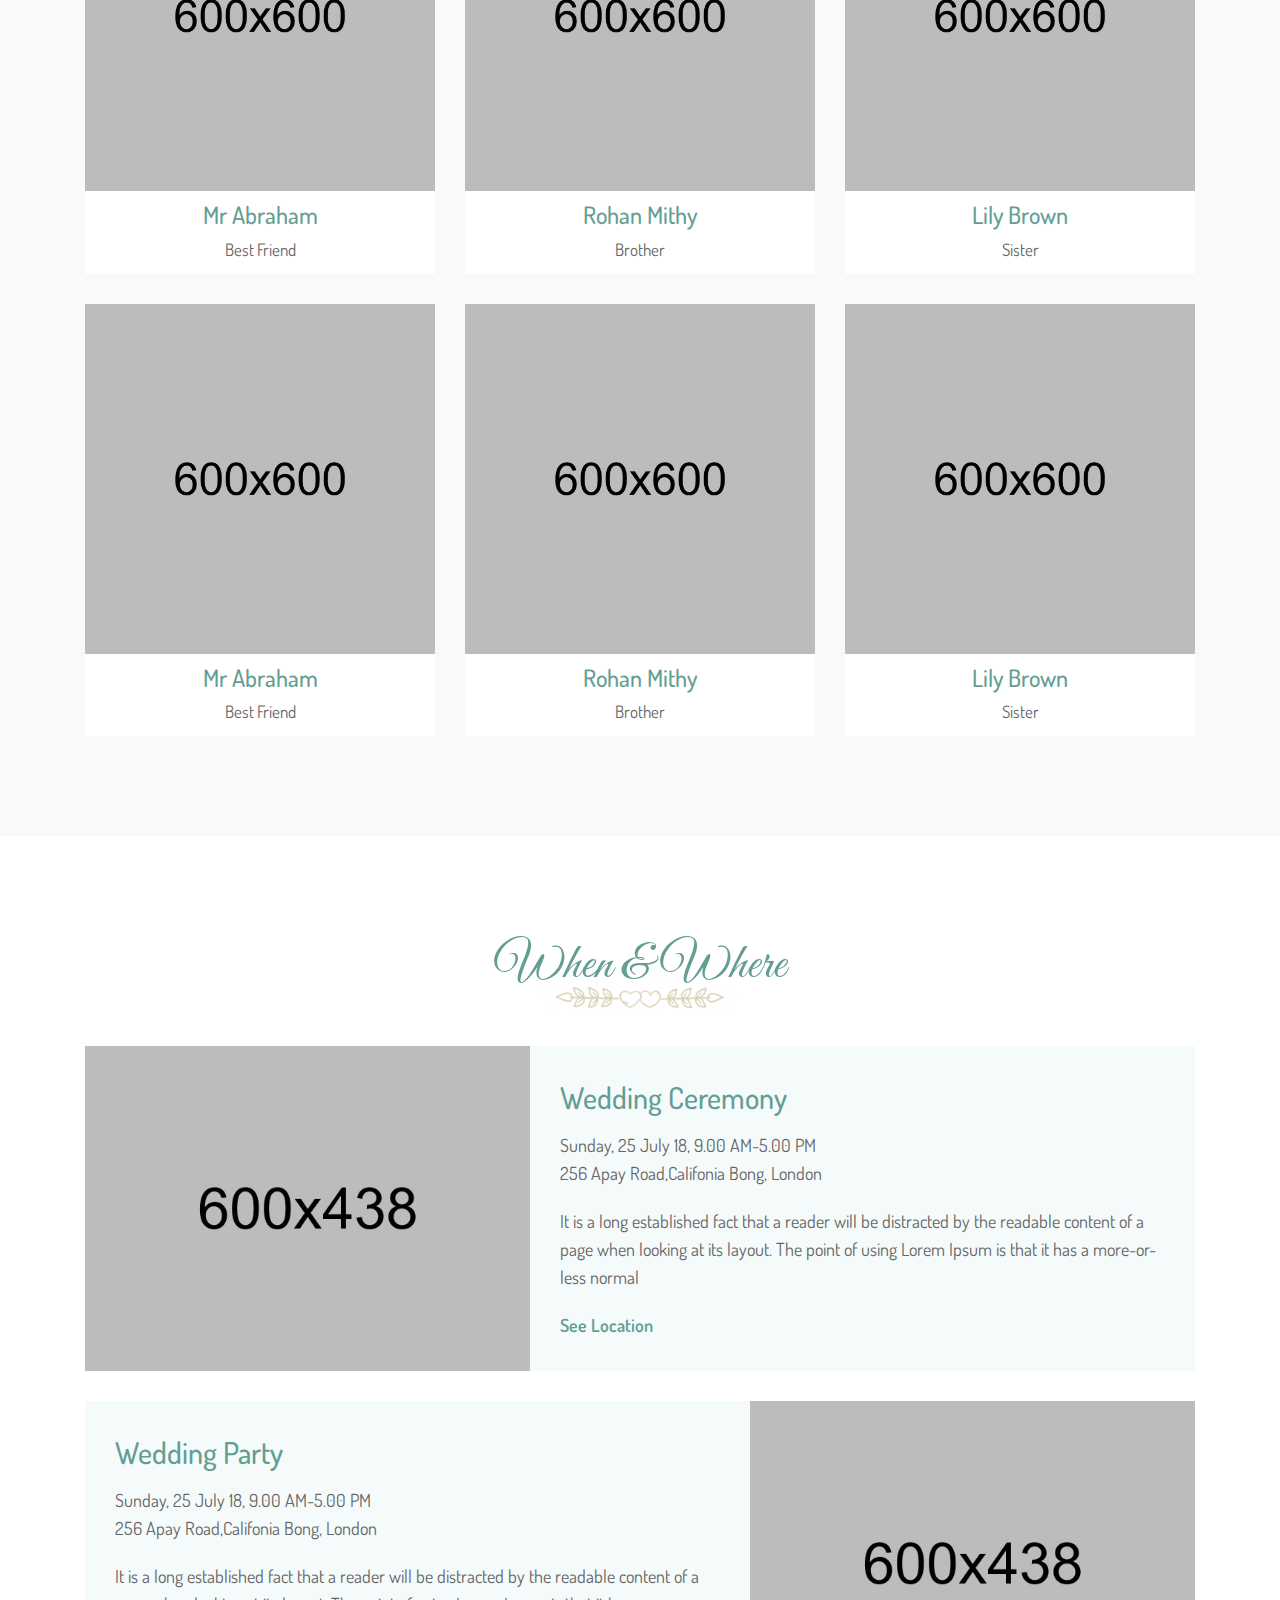
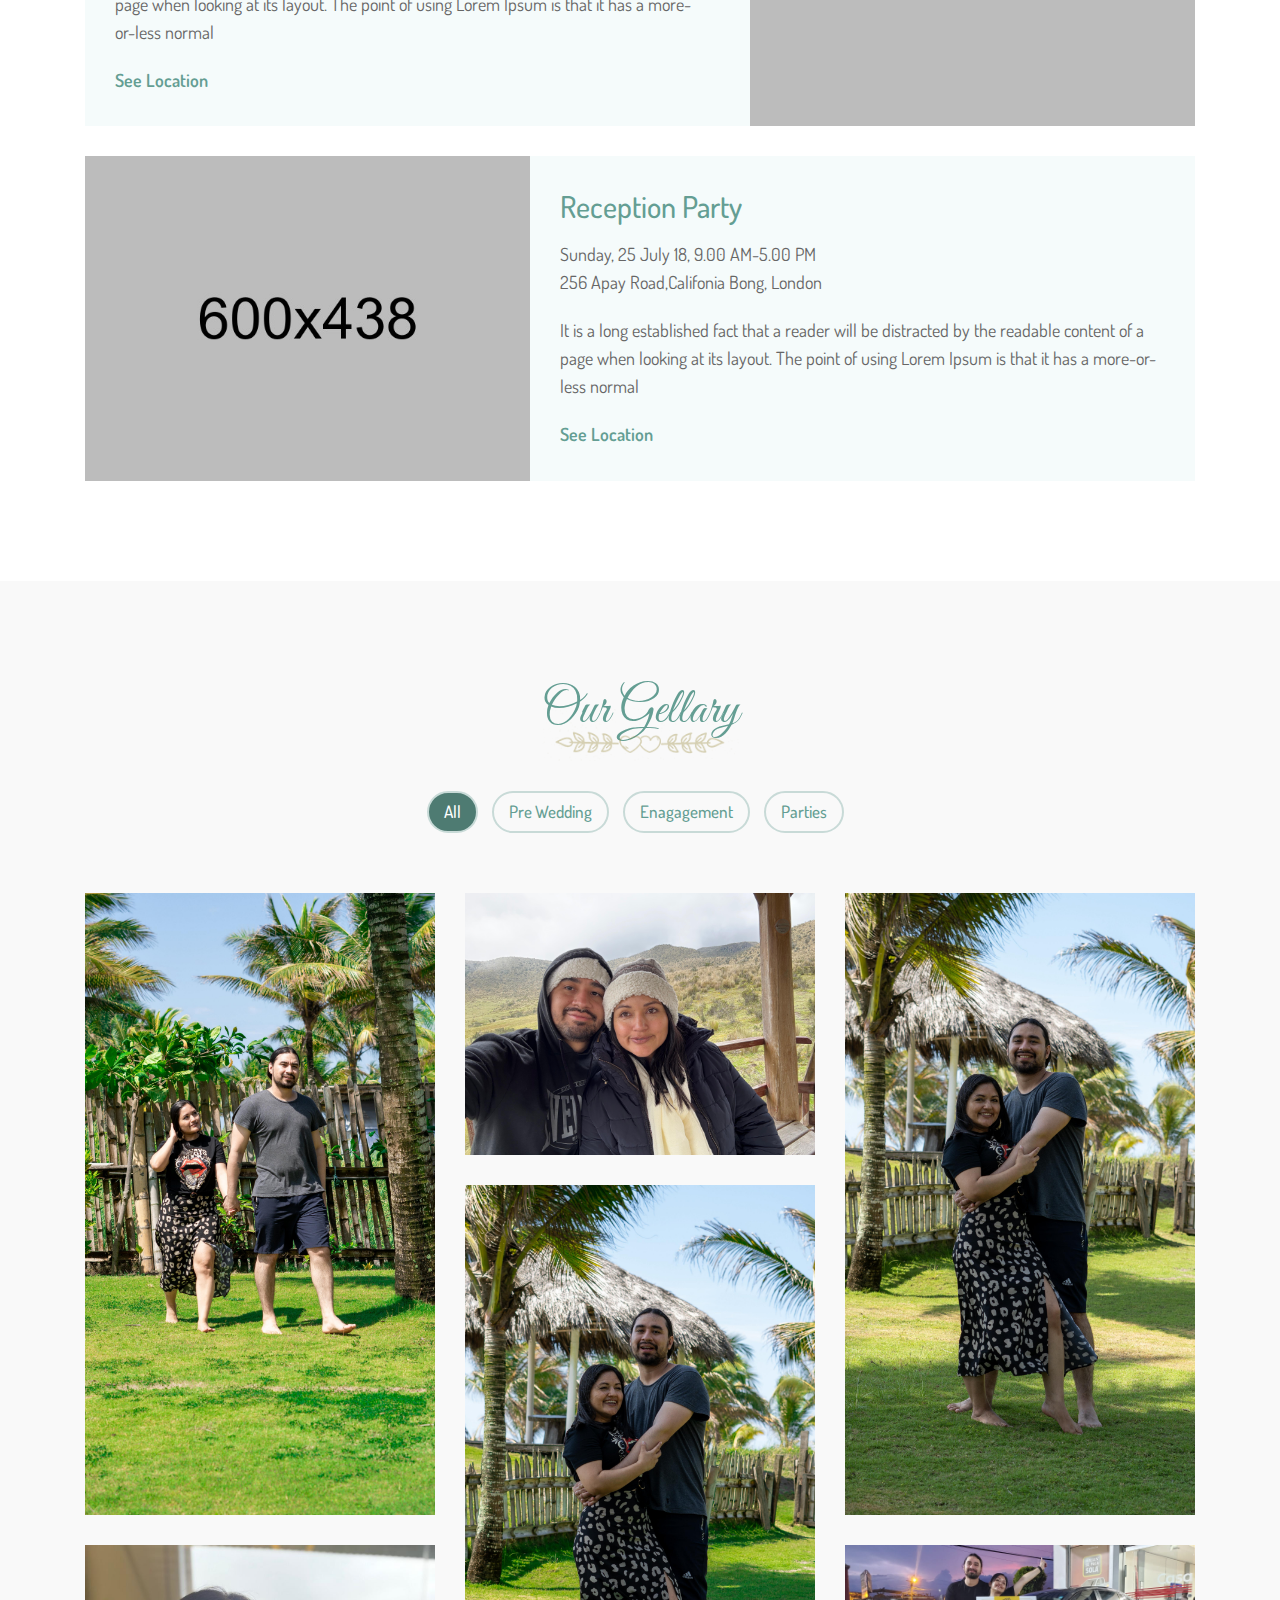
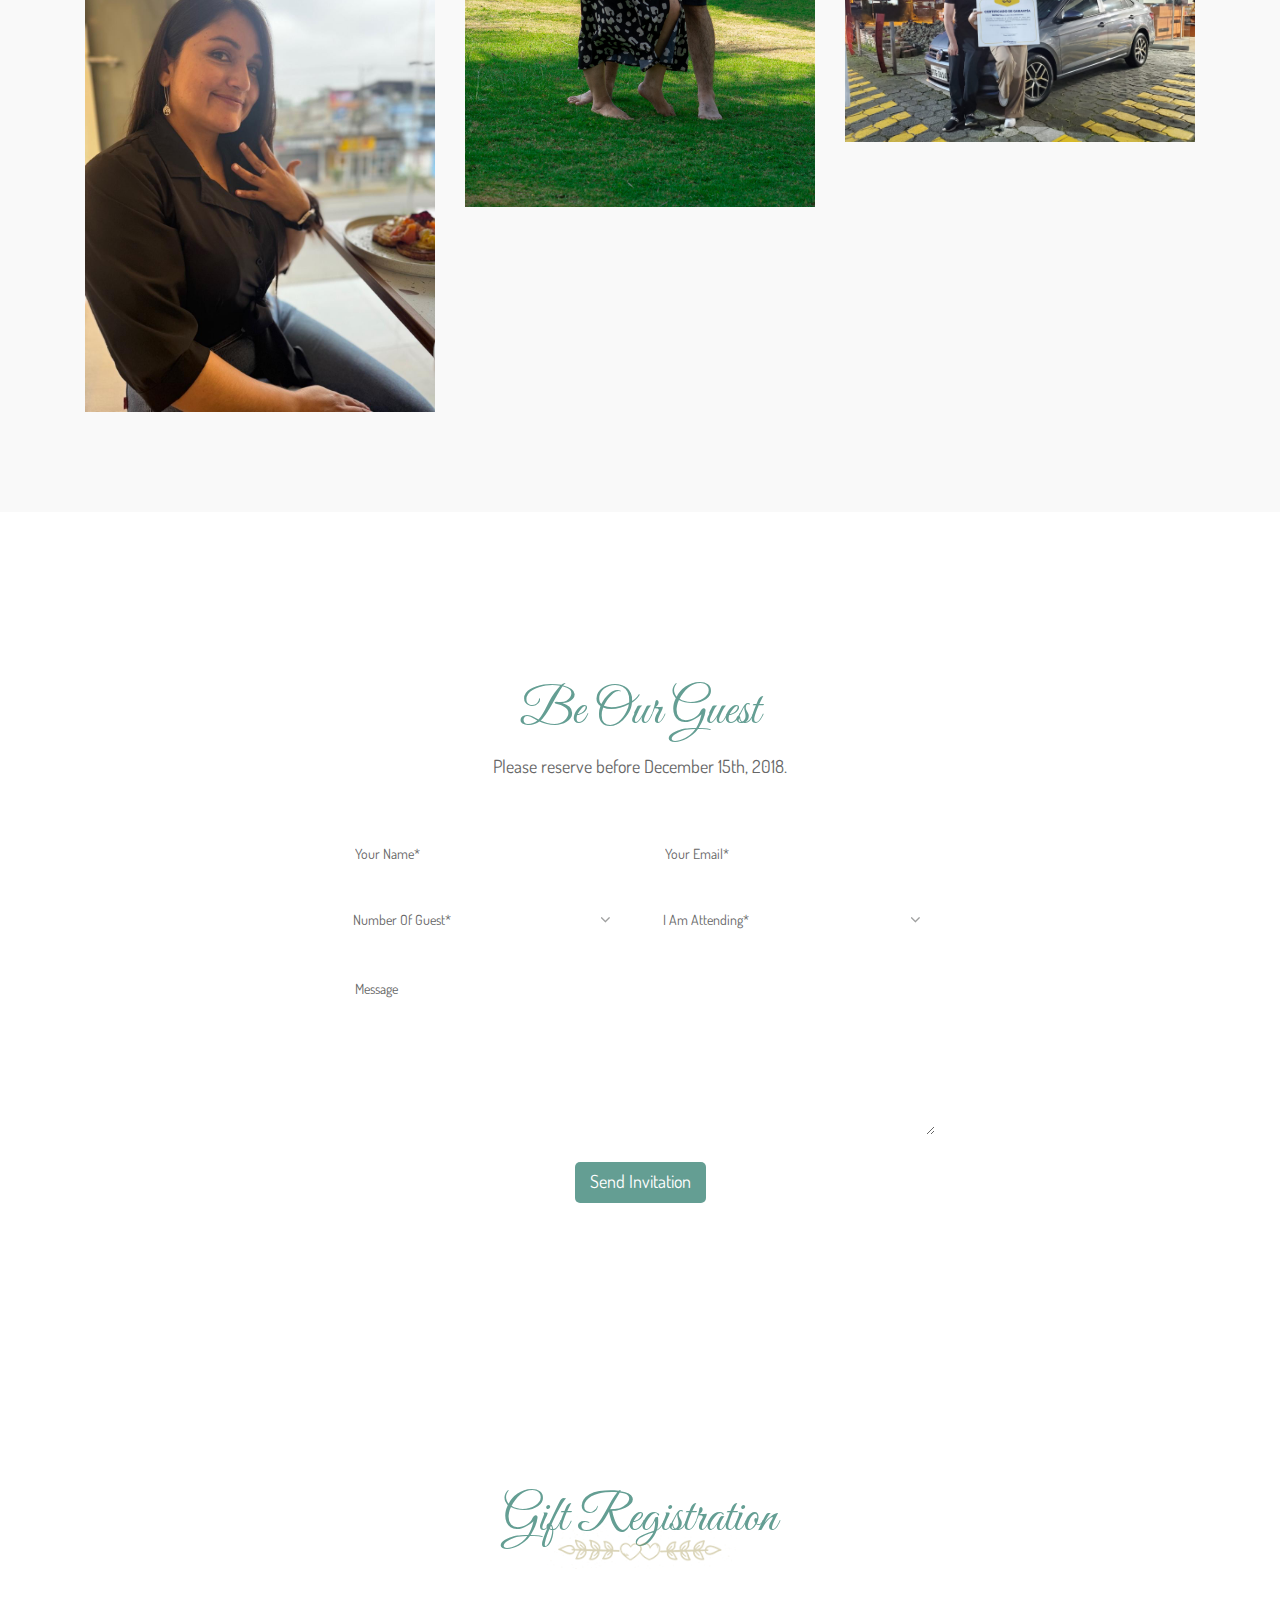
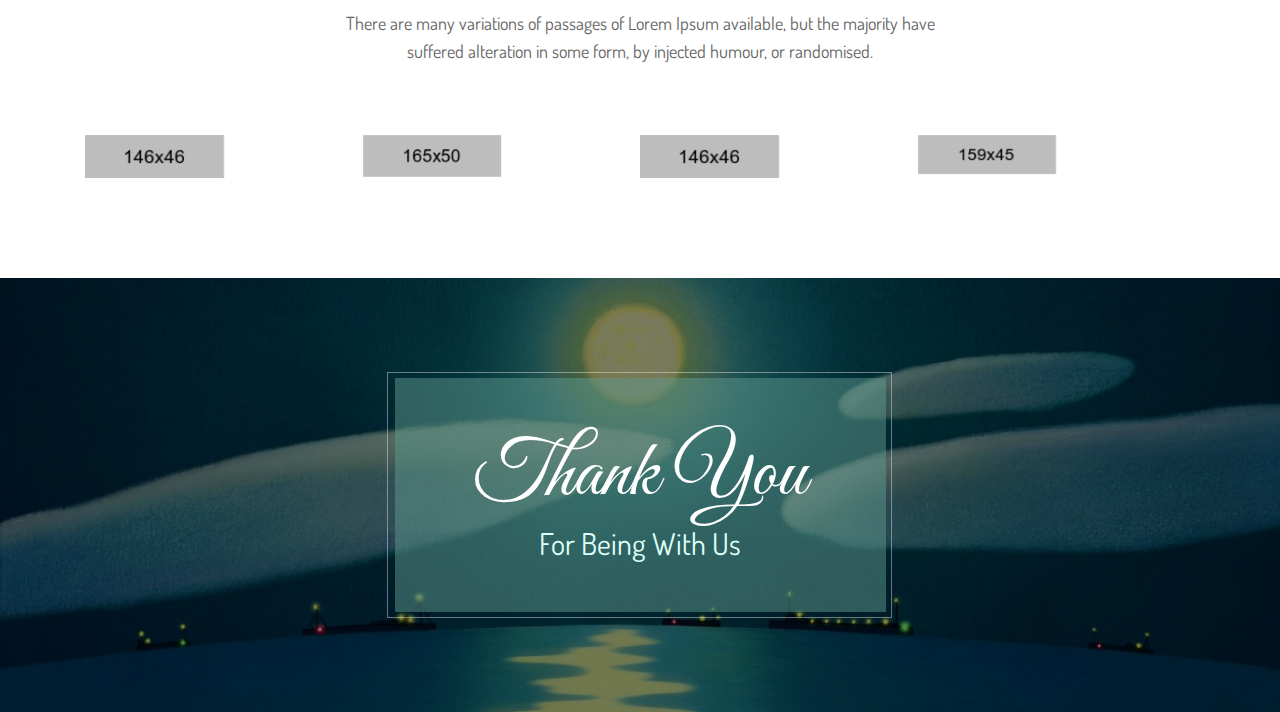
<file: index-5.html>
<!doctype html>
<html class="no-js" lang="en">

<head>
    <meta charset="utf-8">
    <meta name="viewport" content="width=device-width, initial-scale=1">
    <title>Lavelo - HTML5 Wedding Template</title>
    <link rel="shortcut icon" type="image/png" href="img/icon.png">
    <!-- Place favicon.ico in the root directory -->
    <!-- bootstrap.min.css -->
    <link rel="stylesheet" href="css/bootstrap.min.css">
    <!-- magnific-popup.css -->
    <link rel="stylesheet" href="css/magnific-popup.css">
    <!-- slicknav.min.css -->
    <link rel="stylesheet" href="css/slicknav.min.css">
    <!-- font-awesome.min.css -->
    <link rel="stylesheet" href="css/font-awesome.min.css">
    <!-- owl.carousel.min.css -->
    <link rel="stylesheet" href="css/owl.carousel.min.css">
    <!-- flaticon.css -->
    <link rel="stylesheet" href="css/flaticon.css">    
    <!-- swiper.min.css -->
    <link rel="stylesheet" href="css/swiper.min.css">
    <!-- default-css.css -->
    <link rel="stylesheet" href="css/default-css.css">
    <!-- style.css -->
    <link rel="stylesheet" href="css/style.css">
    <!-- responsive.css -->
    <link rel="stylesheet" href="css/responsive.css">
</head>

<body id="home">
    <!--[if lte IE 9]>
            <p class="browserupgrade">You are using an <strong>outdated</strong> browser. Please <a href="https://browsehappy.com/">upgrade your browser</a> to improve your experience and security.</p>
        <![endif]-->
    <!-- preloader area start -->
    <div class="preloader">
       <div class="hart-wrap">
            <div class="heart"></div>
       </div>
    </div>
    <!-- prealoader area end -->
    <!-- header-area start -->
    <header class="sticky-header">
        <div class="header-area header-area-3">
            <div class="container">
                <div class="row">
                    <div class="col-lg-3 col-md-11 col-sm-11 col-10">
                        <div class="logo">
                            <h1><a href="index.html">Harry<span><i class="fa fa-heart" aria-hidden="true"></i></span>Nancy</a></h1>
                        </div>
                    </div>
                    <div class="col-lg-9 d-none d-lg-block">
                        <div class="main-menu">
                            <nav id="nav_mobile_menu">
                                <ul class="">
                                    <li class="active"><a href="index.html">Home</a>
                                        <ul class="submenu">
                                            <li><a href="index.html">Home Default</a></li>
                                            <li><a href="index-2.html">Home Style 2</a></li>
                                            <li><a href="index-3.html">Home Ripple</a></li>
                                            <li><a href="index-4.html">Home Spirit</a></li>
                                            <li><a href="index-5.html">Home Particles</a></li>
                                            <li><a href="index-6.html">Home Particleground</a></li>
                                            <li><a href="index-7.html">Home Surface</a></li>
                                            <li><a href="index-8.html">Home Video Bg</a></li>
                                        </ul>
                                    </li>
                                    <li><a href="#cuple">Cuple</a></li>
                                    <li><a href="#story">Story</a></li>
                                    <li><a href="#people">People</a></li>
                                    <li><a href="#event">Eevent</a></li>
                                    <li><a href="#gallery">Gallery</a></li>
                                    <li><a href="#Contact">Rsvp</a></li>
                                    <li><a href="blog.html">blog</a>
                                        <ul class="submenu">
                                            <li><a href="blog.html">blog</a></li>
                                            <li><a href="blog-details.html">blog details</a></li>
                                        </ul>
                                    </li>
                                </ul>
                            </nav>
                        </div>
                    </div>
                    <div class="col-12 d-block d-lg-none">
                        <div id="mobile_menu"></div>
                    </div>
                </div>
            </div>
        </div>
    </header>
    <!-- header-area end -->
    <!-- slider-area start -->
    <div class="slider-area slider-area2 slider-two parallax">
        <div class="swiper-container">
            <div class="single-slider">
                <div id="particles-js"></div>
                 <div class="container">
                    <div class="slider-content sd-default-content">
                        <div class="col-lg-12">
                            <span>WE’RE GETTING MARRIED</span>
                            <h4>Save Our Date</h4>
                            <p>25 December 2017</p>
                        </div>
                    </div>
                </div>
            </div>
        </div>
    </div>
    <!-- slider-area end -->  
    <!-- start count-down-section -->
    <div class="count-down-area">
        <section class="count-down-section section-padding parallax" data-speed="7">
            <div class="container">
                <div class="count-down-item count-down-item2">
                    <div class="row">
                        <div class="col-12 col-md-4 section-area">
                            <div class="section-sub"></div>
                            <h2 class="big"><span>We Are Waiting For.....</span> The Big Day</h2>
                        </div>
                        <div class="col-12 col-md-8 clock-area">
                            <div class="count-down-clock">
                                <div id="clock">
                                </div>
                            </div>
                        </div>
                    </div>
                </div>
                <!-- end row -->
            </div>
            <!-- end container -->
        </section>
    </div>
    <!-- end count-down-section -->
    <!-- couple-area start -->
    <div id="cuple" class="couple-area pt--100 pb--80">
        <div class="container">
            <div class="col-l2">
                <div class="section-title text-center">
                    <h2>Happy Cuple</h2>
                </div>
            </div>
            <div class="couple-item">
                <div class="row">
                    <div class="col-lg-5 col-md-12 col-sm-12 couple-single">
                        <div class="couple-img">
                            <img src="img/couple/5.jpg" alt="">
                        </div>
                        <div class="couple-content  mt--30">
                            <h4>NANCY ELIZABETH</h4>
                            <p>Hi I am Nancy Elizabeth. I am going to introduce myself.I am a professional graphic designer.</p>
                        </div>
                        <div class="social-icon">
                            <ul class="d-flex">
                                <li><a href="#"><i class="fa fa-facebook"></i></a></li>
                                <li><a href="#"><i class="fa fa-twitter"></i></a></li>
                                <li><a href="#"><i class="fa fa-google-plus"></i></a></li>
                                <li><a href="#"><i class="fa fa-linkedin"></i></a></li>
                            </ul>
                        </div>
                    </div>
                    <div class="col-lg-2 couple-single">
                        <div class="couple-shape">
                            <img src="img/couple/2.png" alt="">
                        </div>
                    </div>
                    <div class="col-lg-5 col-md-12 col-sm-12 couple-single md-0">
                        <div class="couple-img">
                            <img src="img/couple/6.jpg" alt="">
                        </div>
                        <div class="couple-content mt--30">
                            <h4>HARRY WILLIAM</h4>
                            <p>Hi I am Nancy Elizabeth. I am going to introduce myself.I am a professional graphic designer. </p>
                        </div>
                        <div class="social-icon">
                            <ul class="d-flex">
                                <li><a href="#"><i class="fa fa-facebook"></i></a></li>
                                <li><a href="#"><i class="fa fa-twitter"></i></a></li>
                                <li><a href="#"><i class="fa fa-google-plus"></i></a></li>
                                <li><a href="#"><i class="fa fa-linkedin"></i></a></li>
                            </ul>
                        </div>
                    </div>
                </div>
            </div>
        </div>
    </div>
    <!-- couple-area end -->
    <!-- welcome area start-->
    <div class="welcome-area">
        <div class="container">
            <div class="row">
                <div class="col-lg-12">
                    <div class="welcome-content">
                        <h2>Welcome to our big day</h2>
                        <p>It is a long established fact that a reader will be distracted by the readable content of a page when looking at its layout. The point of using Lorem Ipsum is that it has a more-or less normal distribution of letters</p>
                        <div class="btn"><a href="#Contact">RSVP</a></div>
                        <div class="btn"><a class="popup-gmaps" href="https://www.google.com/maps/embed?pb=!1m18!1m12!1m3!1d25211.21212385712!2d144.95275648773628!3d-37.82748510398018!2m3!1f0!2f0!3f0!3m2!1i1024!2i768!4f13.1!3m3!1m2!1s0x6ad642af0f11fd81%3A0x5045675218ce7e0!2zTWVsYm91cm5lIFZJQyAzMDA0LCDgpoXgprjgp43gpp_gp43gprDgp4fgprLgpr_gpq_gprzgpr4!5e0!3m2!1sbn!2sbd!4v1503742051881">Location</a></div>
                    </div>
                </div>
            </div>
        </div>
    </div>
    <!-- welcome area end-->
   <!-- story area start -->
    <div id="story" class="story-area ptb--100">
        <div class="container">
            <div class="col-l2">
                <div class="section-title text-center">
                    <h2>Our Story</h2>
                </div>
            </div>
            <div class="row">
                <div class="col-md-12">
                    <div class="story clearfix">
                       <div class="story-top"></div>
                       <div class="content-wrapper">
                          <div class="item">
                             <div class="story-icon">
                                <span class="flaticon-birds-in-love"></span>
                             </div>
                             <div class="story-content">
                                <div class="image-wrap">
                                   <div class="single-image">
                                      <div>
                                        <img src="img/story/1.jpg" alt="">
                                      </div>
                                   </div>
                                </div>
                                <h2>First time we met</h2>
                                <span class="date">July 20, 2017</span>
                                <p>There are many variations of passages of Lorem Ipsum available, but the majority have suffered alteration in some,</p>
                                <div class="story-button">
                                   <a class="theme-btn" href="#" target="_blank" title="READ MORE">READ MORE</a>
                                </div>
                             </div>
                          </div>
                          <div class="item">
                             <div class="story-icon">
                                <span class="flaticon-birds-in-love"></span>
                             </div>
                             <div class="story-content">
                                <div class="image-wrap">
                                   <div class="single-image">
                                      <div>
                                        <img src="img/story/2.jpg" alt="">
                                      </div>
                                   </div>
                                </div>
                                <h2>Our First Date</h2>
                                <span class="date">Dec 25, 2017</span>
                                <p>There are many variations of passages of Lorem Ipsum available, but the majority have suffered alteration in some,</p>
                                <div class="story-button">
                                   <a class="theme-btn" href="#" target="_blank" title="READ MORE">READ MORE</a>
                                </div>
                             </div>
                          </div>
                          <div class="item">
                             <div class="story-icon">
                                <span class="flaticon-birds-in-love"></span>
                             </div>
                             <div class="story-content">
                                <div class="image-wrap">
                                   <div class="single-image">
                                      <div>
                                        <img src="img/story/3.jpg" alt="">
                                      </div>
                                   </div>
                                </div>
                                <h2>Our Marriage Proposal</h2>
                                <span class="date">Jan 10, 2018</span>
                                <p>There are many variations of passages of Lorem Ipsum available, but the majority have suffered alteration in some,</p>
                                <div class="story-button">
                                   <a class="theme-btn" href="#" target="_blank" title="READ MORE">READ MORE</a>
                                </div>
                             </div>
                          </div>
                           <div class="item">
                             <div class="story-icon">
                                <span class="flaticon-birds-in-love"></span>
                             </div>
                             <div class="story-content">
                                <div class="image-wrap">
                                   <div class="single-image">
                                      <div>
                                        <img src="img/story/1.jpg" alt="">
                                      </div>
                                   </div>
                                </div>
                                <h2>Our Engagement</h2>
                                <span class="date">Jan 22, 2018</span>
                                <p>There are many variations of passages of Lorem Ipsum available, but the majority have suffered alteration in some,</p>
                                <div class="story-button">
                                   <a class="theme-btn" href="#" target="_blank" title="READ MORE">READ MORE</a>
                                </div>
                             </div>
                          </div>
                       </div>
                       <div class="story-bottom"></div>
                    </div>
                </div>
              </div>
        </div>
    </div>
    <!-- story area end -->


   
    <!-- person-area start -->
    <div id="people" class="person-area person-area2 pt--100 pb--70">
        <div class="container">
            <div class="col-l2">
                <div class="section-title text-center">
                    <h2>Important Persons</h2>
                </div>
            </div>
            <div class="person-area-menu">
                <div class="person-btn">
                    <ul class="nav nav-tabs d-flex">
                        <li class="active active-2"><a data-toggle="tab" href="#Groomsman">Groomsman</a></li>
                        <li><a data-toggle="tab" href="#menu1">Bridemaids</a></li>
                    </ul>
                </div>
                <div class="tab-content">
                    <div id="Groomsman" class="tab-pane fade show active">
                        <div class="Groomsman-wrap">
                            <div class="row">
                                <div class="col-lg-4 col-md-6 col-sm-6">
                                    <div class="person-wrap">
                                        <div class="person-img">
                                            <img src="img/person/1.jpg" alt="">
                                            <div class="social-list">
                                                <ul>
                                                    <li><a href="#"><i class="fa fa-facebook-f"></i></a></li>
                                                    <li><a href="#"><i class="fa fa-twitter"></i></a></li>
                                                    <li><a href="#"><i class="fa fa-skype"></i></a></li>
                                                </ul>
                                            </div>
                                        </div>
                                        <div class="person-content">
                                            <h3>Mr Abraham</h3>
                                            <span>Best Friend</span>
                                        </div>
                                    </div>
                                </div>
                                <div class="col-lg-4 col-md-6 col-sm-6">
                                    <div class="person-wrap">
                                        <div class="person-img">
                                            <img src="img/person/9.jpg" alt="">
                                            <div class="social-list">
                                                <ul>
                                                    <li><a href="#"><i class="fa fa-facebook-f"></i></a></li>
                                                    <li><a href="#"><i class="fa fa-twitter"></i></a></li>
                                                    <li><a href="#"><i class="fa fa-skype"></i></a></li>
                                                </ul>
                                            </div>
                                        </div>
                                        <div class="person-content">
                                            <h3>Rohan Mithy</h3>
                                            <span>Brother</span>
                                        </div>
                                    </div>
                                </div>
                                <div class="col-lg-4 col-md-6 col-sm-6">
                                    <div class="person-wrap">
                                        <div class="person-img">
                                            <img src="img/person/10.jpg" alt="">
                                            <div class="social-list">
                                                <ul>
                                                    <li><a href="#"><i class="fa fa-facebook-f"></i></a></li>
                                                    <li><a href="#"><i class="fa fa-twitter"></i></a></li>
                                                    <li><a href="#"><i class="fa fa-skype"></i></a></li>
                                                </ul>
                                            </div>
                                        </div>
                                        <div class="person-content">
                                            <h3>Lily Brown</h3>
                                            <span>Sister</span>
                                        </div>
                                    </div>
                                </div>
                                <div class="col-lg-4 col-md-6 col-sm-6">
                                    <div class="person-wrap">
                                        <div class="person-img">
                                            <img src="img/person/5.jpg" alt="">
                                            <div class="social-list">
                                                <ul>
                                                    <li><a href="#"><i class="fa fa-facebook-f"></i></a></li>
                                                    <li><a href="#"><i class="fa fa-twitter"></i></a></li>
                                                    <li><a href="#"><i class="fa fa-skype"></i></a></li>
                                                </ul>
                                            </div>
                                        </div>
                                        <div class="person-content">
                                            <h3>Mr Abraham</h3>
                                            <span>Best Friend</span>
                                        </div>
                                    </div>
                                </div>
                                <div class="col-lg-4 col-md-6 col-sm-6">
                                    <div class="person-wrap">
                                        <div class="person-img">
                                            <img src="img/person/6.jpg" alt="">
                                            <div class="social-list">
                                                <ul>
                                                    <li><a href="#"><i class="fa fa-facebook-f"></i></a></li>
                                                    <li><a href="#"><i class="fa fa-twitter"></i></a></li>
                                                    <li><a href="#"><i class="fa fa-skype"></i></a></li>
                                                </ul>
                                            </div>
                                        </div>
                                        <div class="person-content">
                                            <h3>Rohan Mithy</h3>
                                            <span>Brother</span>
                                        </div>
                                    </div>
                                </div>
                                <div class="col-lg-4 col-md-6 col-sm-6">
                                    <div class="person-wrap">
                                        <div class="person-img">
                                            <img src="img/person/7.jpg" alt="">
                                            <div class="social-list">
                                                <ul>
                                                    <li><a href="#"><i class="fa fa-facebook-f"></i></a></li>
                                                    <li><a href="#"><i class="fa fa-twitter"></i></a></li>
                                                    <li><a href="#"><i class="fa fa-skype"></i></a></li>
                                                </ul>
                                            </div>
                                        </div>
                                        <div class="person-content">
                                            <h3>Lily Brown</h3>
                                            <span>Sister</span>
                                        </div>
                                    </div>
                                </div>
                            </div>
                        </div>
                    </div>
                    <div id="menu1" class="tab-pane fade">
                        <div class="Ceremony-wrap">
                            <div class="row">
                                <div class="col-lg-4 col-md-6">
                                    <div class="person-wrap">
                                        <div class="person-img">
                                            <img src="img/person/5.jpg" alt="">
                                            <div class="social-list">
                                                <ul>
                                                    <li><a href="#"><i class="fa fa-facebook-f"></i></a></li>
                                                    <li><a href="#"><i class="fa fa-twitter"></i></a></li>
                                                    <li><a href="#"><i class="fa fa-skype"></i></a></li>
                                                </ul>
                                            </div>
                                        </div>
                                        <div class="person-content">
                                            <h3>Mr Abraham</h3>
                                            <span>Best Friend</span>
                                        </div>
                                    </div>
                                </div>
                                <div class="col-lg-4 col-md-6">
                                    <div class="person-wrap">
                                        <div class="person-img">
                                            <img src="img/person/6.jpg" alt="">
                                            <div class="social-list">
                                                <ul>
                                                    <li><a href="#"><i class="fa fa-facebook-f"></i></a></li>
                                                    <li><a href="#"><i class="fa fa-twitter"></i></a></li>
                                                    <li><a href="#"><i class="fa fa-skype"></i></a></li>
                                                </ul>
                                            </div>
                                        </div>
                                        <div class="person-content">
                                            <h3>Rohan Mithy</h3>
                                            <span>Brother</span>
                                        </div>
                                    </div>
                                </div>
                                <div class="col-lg-4 col-md-6">
                                    <div class="person-wrap">
                                        <div class="person-img">
                                            <img src="img/person/7.jpg" alt="">
                                            <div class="social-list">
                                                <ul>
                                                    <li><a href="#"><i class="fa fa-facebook-f"></i></a></li>
                                                    <li><a href="#"><i class="fa fa-twitter"></i></a></li>
                                                    <li><a href="#"><i class="fa fa-skype"></i></a></li>
                                                </ul>
                                            </div>
                                        </div>
                                        <div class="person-content">
                                            <h3>Lily Brown</h3>
                                            <span>Sister</span>
                                        </div>
                                    </div>
                                </div>
                                <div class="col-lg-4 col-md-6">
                                    <div class="person-wrap">
                                        <div class="person-img">
                                            <img src="img/person/1.jpg" alt="">
                                            <div class="social-list">
                                                <ul>
                                                    <li><a href="#"><i class="fa fa-facebook-f"></i></a></li>
                                                    <li><a href="#"><i class="fa fa-twitter"></i></a></li>
                                                    <li><a href="#"><i class="fa fa-skype"></i></a></li>
                                                </ul>
                                            </div>
                                        </div>
                                        <div class="person-content">
                                            <h3>Mr Abraham</h3>
                                            <span>Best Friend</span>
                                        </div>
                                    </div>
                                </div>
                                <div class="col-lg-4 col-md-6">
                                    <div class="person-wrap">
                                        <div class="person-img">
                                            <img src="img/person/9.jpg" alt="">
                                            <div class="social-list">
                                                <ul>
                                                    <li><a href="#"><i class="fa fa-facebook-f"></i></a></li>
                                                    <li><a href="#"><i class="fa fa-twitter"></i></a></li>
                                                    <li><a href="#"><i class="fa fa-skype"></i></a></li>
                                                </ul>
                                            </div>
                                        </div>
                                        <div class="person-content">
                                            <h3>Rohan Mithy</h3>
                                            <span>Brother</span>
                                        </div>
                                    </div>
                                </div>
                                <div class="col-lg-4 col-md-6">
                                    <div class="person-wrap">
                                        <div class="person-img">
                                            <img src="img/person/10.jpg" alt="">
                                            <div class="social-list">
                                                <ul>
                                                    <li><a href="#"><i class="fa fa-facebook-f"></i></a></li>
                                                    <li><a href="#"><i class="fa fa-twitter"></i></a></li>
                                                    <li><a href="#"><i class="fa fa-skype"></i></a></li>
                                                </ul>
                                            </div>
                                        </div>
                                        <div class="person-content">
                                            <h3>Lily Brown</h3>
                                            <span>Sister</span>
                                        </div>
                                    </div>
                                </div>
                            </div>
                        </div>
                    </div>
                </div>
            </div>
        </div>
    </div>
    <!-- service-area end -->
    <!-- service-area start -->
    <div id="event" class="service-area service-area2 ptb--100">
        <div class="container">
            <div class="col-l2">
                <div class="section-title text-center">
                    <h2>When & Where</h2>
                </div>
            </div>
            <div class="service-area-menu">
                <div class="Ceremony-wrap">
                    <div class="row">
                        <div class="col-lg-5">
                            <div class="ceromony-img">
                                <img src="img/service/1.jpg" alt="">
                            </div>
                        </div>
                        <div class="col-lg-7">
                            <div class="ceromony-content">
                                <h3>Wedding Ceremony</h3>
                                <span>Sunday, 25 July 18, 9.00 AM-5.00 PM</span>
                                <span>256 Apay Road,Califonia Bong, London</span>
                                <p>It is a long established fact that a reader will be distracted by the readable content of a page when looking at its layout. The point of using Lorem Ipsum is that it has a more-or-less normal </p>
                                <a class="popup-gmaps" href="https://www.google.com/maps/embed?pb=!1m18!1m12!1m3!1d25211.21212385712!2d144.95275648773628!3d-37.82748510398018!2m3!1f0!2f0!3f0!3m2!1i1024!2i768!4f13.1!3m3!1m2!1s0x6ad642af0f11fd81%3A0x5045675218ce7e0!2zTWVsYm91cm5lIFZJQyAzMDA0LCDgpoXgprjgp43gpp_gp43gprDgp4fgprLgpr_gpq_gprzgpr4!5e0!3m2!1sbn!2sbd!4v1503742051881">See Location</a>
                            </div>
                        </div>
                    </div>
                </div>
            </div>
            <div class="Ceremony-wrap">
                <div class="row">
                    <div class="col-lg-7">
                        <div class="ceromony-content ceromony-content2">
                            <h3>Wedding Party</h3>
                            <span>Sunday, 25 July 18, 9.00 AM-5.00 PM</span>
                            <span>256 Apay Road,Califonia Bong, London</span>
                            <p>It is a long established fact that a reader will be distracted by the readable content of a page when looking at its layout. The point of using Lorem Ipsum is that it has a more-or-less normal </p>
                            <a class="popup-gmaps" href="https://www.google.com/maps/embed?pb=!1m18!1m12!1m3!1d25211.21212385712!2d144.95275648773628!3d-37.82748510398018!2m3!1f0!2f0!3f0!3m2!1i1024!2i768!4f13.1!3m3!1m2!1s0x6ad642af0f11fd81%3A0x5045675218ce7e0!2zTWVsYm91cm5lIFZJQyAzMDA0LCDgpoXgprjgp43gpp_gp43gprDgp4fgprLgpr_gpq_gprzgpr4!5e0!3m2!1sbn!2sbd!4v1503742051881">See Location</a>
                        </div>
                    </div>
                    <div class="col-lg-5">
                        <div class="ceromony-img">
                            <img src="img/service/2.jpg" alt="">
                        </div>
                    </div>
                </div>
            </div>
            <div class="Ceremony-wrap">
                <div class="row">
                    <div class="col-lg-5">
                        <div class="ceromony-img">
                            <img src="img/service/3.jpg" alt="">
                        </div>
                    </div>
                    <div class="col-lg-7">
                        <div class="ceromony-content">
                            <h3>Reception Party</h3>
                            <span>Sunday, 25 July 18, 9.00 AM-5.00 PM</span>
                            <span>256 Apay Road,Califonia Bong, London</span>
                            <p>It is a long established fact that a reader will be distracted by the readable content of a page when looking at its layout. The point of using Lorem Ipsum is that it has a more-or-less normal </p>
                            <a class="popup-gmaps" href="https://www.google.com/maps/embed?pb=!1m18!1m12!1m3!1d25211.21212385712!2d144.95275648773628!3d-37.82748510398018!2m3!1f0!2f0!3f0!3m2!1i1024!2i768!4f13.1!3m3!1m2!1s0x6ad642af0f11fd81%3A0x5045675218ce7e0!2zTWVsYm91cm5lIFZJQyAzMDA0LCDgpoXgprjgp43gpp_gp43gprDgp4fgprLgpr_gpq_gprzgpr4!5e0!3m2!1sbn!2sbd!4v1503742051881">See Location</a>
                        </div>
                    </div>
                </div>
            </div>
        </div>
    </div>
    <!-- service-area end -->
    <!-- gallery area start -->
    <div id="gallery" class="gallery-area pt--100 pb--70">
        <div class="container">
            <div class="row">
                <div class="col-12">
                    <div class="section-title text-center">
                        <h2>Our Gellary</h2>
                    </div>
                </div>
                <div class="col-12">
                    <div class="gallery-menu text-center">
                        <button class="active" data-filter="*">All</button>
                        <button data-filter=".Pre-Wedding">Pre Wedding</button>
                        <button data-filter=".Enagagement">Enagagement</button>
                        <button data-filter=".Parties">Parties</button>
                    </div>
                </div>
            </div>
            <div class="row grid">
                <div class="col-lg-4 col-md-6 col-sm-6 col-12 grid-item Pre-Wedding">
                    <div class="gallery-single">
                        <a href="img/gallery/1.jpg" class="expand-img">
                            <img src="img/gallery/1.jpg" alt="">
                        </a>
                    </div>
                </div>
                <div class="col-lg-4 col-md-6 col-sm-6 col-12 grid-item Enagagement">
                    <div class="gallery-single">
                        <a href="img/gallery/4.jpg" class="expand-img">
                            <img src="img/gallery/4.jpg" alt="">
                        </a>
                    </div>
                </div>
                <div class="col-lg-4 col-md-6 col-12 col-sm-6 grid-item Pre-Wedding">
                    <div class="gallery-single">
                        <a href="img/gallery/2.jpg" class="expand-img">
                            <img src="img/gallery/2.jpg" alt="">
                        </a>
                    </div>
                </div>
                <div class="col-lg-4 col-md-6 col-12 col-sm-6 grid-item Parties">
                    <div class="gallery-single">
                        <a href="img/gallery/3.jpg" class="expand-img">
                            <img src="img/gallery/3.jpg" alt="">
                        </a>
                    </div>
                </div>
                <div class="col-lg-4 col-md-6 col-12 col-sm-6 grid-item Enagagement Parties">
                    <div class="gallery-single">
                        <a href="img/gallery/5.jpg" class="expand-img">
                            <img src="img/gallery/5.jpg" alt="">
                        </a>
                    </div>
                </div>
                <div class="col-lg-4 col-md-6 col-12 col-sm-6 grid-item Enagagement Parties">
                    <div class="gallery-single">
                        <a href="img/gallery/6.jpg" class="expand-img">
                            <img src="img/gallery/6.jpg" alt="">
                        </a>
                    </div>
                </div>
            </div>
        </div>
    </div>
    <!-- gallery area end -->
    <!-- guest-area strat -->
    <div id="Contact" class="guest-area">
        <div class="container">
            <div class="row">
                <div class="col-lg-8 offset-lg-2">
                    <div class="guest-wrap">
                        <div class="col-12">
                            <div class="section-title section-title4 text-center">
                                <h2>Be Our Guest</h2>
                                <p>Please reserve before December 15th, 2018.</p>
                            </div>
                        </div>
                        <div class="contact-form form-style">
                            <form id="rsvp-form" action="mail.php" class="validate-rsvp-form" method="post">
                                <div class="row">
                                    <div class="col-12 col-sm-6">
                                        <input type="text" placeholder="Your Name*" id="fname" name="name">
                                    </div>
                                    <div class="col-12  col-sm-6">
                                        <input type="text" placeholder="Your Email*" id="email" name="email">
                                    </div>
                                    <div class="col col-sm-6">
                                        <select class="form-control" name="guest">
                                            <option disabled selected>Number Of Guest*</option>
                                            <option>1</option>
                                            <option>2</option>
                                            <option>3</option>
                                            <option>4</option>
                                        </select>
                                    </div>
                                    <div class="col col-sm-6">
                                        <select class="form-control" name="events">
                                            <option disabled selected>I Am Attending*</option>
                                            <option>Al events</option>
                                            <option>Wedding ceremony</option>
                                            <option>Reception party</option>
                                        </select>
                                    </div>
                                    <div class="col-12">
                                        <textarea class="contact-textarea" placeholder="Message" name="notes"></textarea>
                                    </div>
                                    <div class="col-12 text-center">
                                        <button id="submit" class="submit">Send Invitation</button>
                                        <span id="loader"><i class="fa fa-refresh fa-spin fa-3x fa-fw"></i></span>
                                    </div>
                                     <div class="col col-md-12 success-error-message">
                                        <div id="success">Thank you</div>
                                        <div id="error"> Error occurred while sending email. Please try again later. </div>
                                    </div>
                                </div>
                            </form>
                        </div>
                    </div>
                </div>
            </div>
        </div>
    </div>
    <!-- guest-area end -->
    <!-- Gift Registration start -->
    <div class="Gift-area pt--100 pb--30">
        <div class="container">
            <div class="col-12">
                <div class="section-title text-center">
                    <h2>Gift Registration</h2>
                    <p>There are many variations of passages of Lorem Ipsum available, but the majority have suffered alteration in some form, by injected humour, or randomised.</p>
                </div>
            </div>
            <div class="gift-item">
                <div class="Gift-carousel owl-carousel">
                    <img src="img/gift/3.png" alt="clinet">
                    <img src="img/gift/2.png" alt="clinet">
                    <img src="img/gift/3.png" alt="clinet">
                    <img src="img/gift/4.png" alt="clinet">
                </div>
            </div>
        </div>
    </div>
    <!-- Gift Registration end -->
    <!-- .footer-area start -->
    <div class="footer-area">
        <div class="container">
            <div class="footer-content">
                <div class="content-sub">
                    <h2>Thank You</h2>
                    <span>For Being With Us</span>
                </div>
            </div>
        </div>
    </div>
    <!-- .footer-area start -->
    <!-- strat music-box -->
    <div class="music-box music-box-2">
        <button class="music-box-toggle-btn">
            <i class="fa fa-music" aria-hidden="true"></i>
        </button>
        <div class="music-holder">
            <iframe src="https://w.soundcloud.com/player/?url=https%3A//api.soundcloud.com/tracks/102137206&amp;auto_play=true&amp;hide_related=false&amp;show_comments=true&amp;show_user=true&amp;show_reposts=false&amp;visual=true"></iframe>
        </div>
    </div>
    <!-- end music box -->
    <!-- all js here -->
    <!-- modernizr-3.5.0.min.js -->
    <script src="js/vendor/modernizr-3.5.0.min.js"></script>
    <!-- jquery-2.2.4.min.js -->
    <script src="js/vendor/jquery-2.2.4.min.js"></script>
    <!-- imageloded.min.js -->
    <script src="js/imageloded.min.js"></script>
    <!-- easing-min.js -->
    <script src="js/easing-min.js"></script>
    <!-- jquery.slicknav.min.js -->
    <script src="js/jquery.slicknav.min.js"></script>
    <!-- isotop.min.js -->
    <script src="js/isotop.min.js"></script>
    <!-- magnific-popup.min.js -->
    <script src="js/jquery.magnific-popup.min.js"></script>
    <!-- jquery.mb.YTPlayer.src.js -->
    <script src="js/jquery.mb.YTPlayer.src.js"></script>
    <!-- owl-carousel.js -->
    <script src="js/owl-carousel.js"></script>
    <!-- swiper.min.js -->
    <script src="js/swiper.min.js"></script>
    <!-- countdown.js -->
    <script src="js/countdown.js"></script>
    <!-- bootstrap.min.js -->
    <script src="js/bootstrap.min.js"></script>
    <!-- particleground-app.js -->
    <script src="js/particleground.js"></script>
    <!-- particle-app.js -->
    <script src="js/particle-app.js"></script>
    <!-- jquery-sticky-menu.js -->
    <script src="js/jquery-sticky-menu.js"></script>
        <!-- jquery-validation.js -->
    <script src="js/validation.js"></script>
    <!-- main.js -->
    <script src="js/main.js"></script>
</body>

</html>
</file>
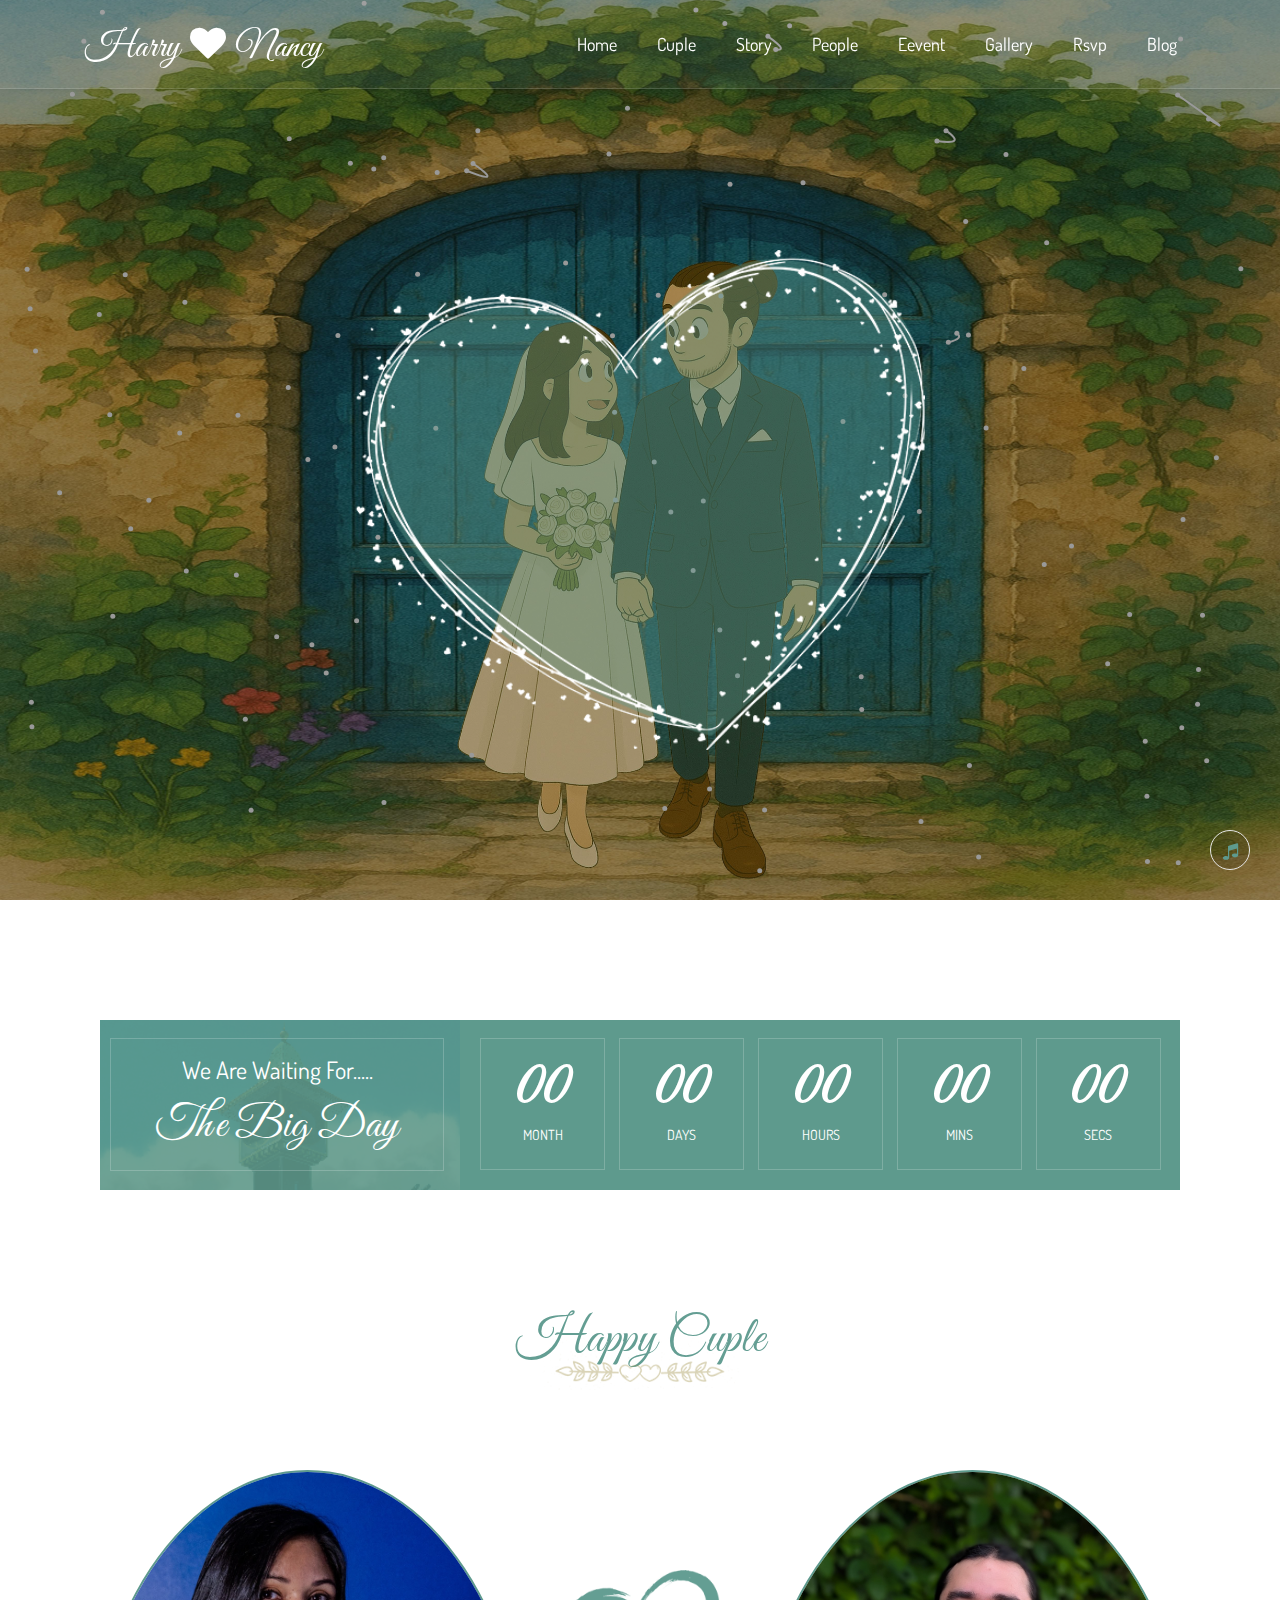
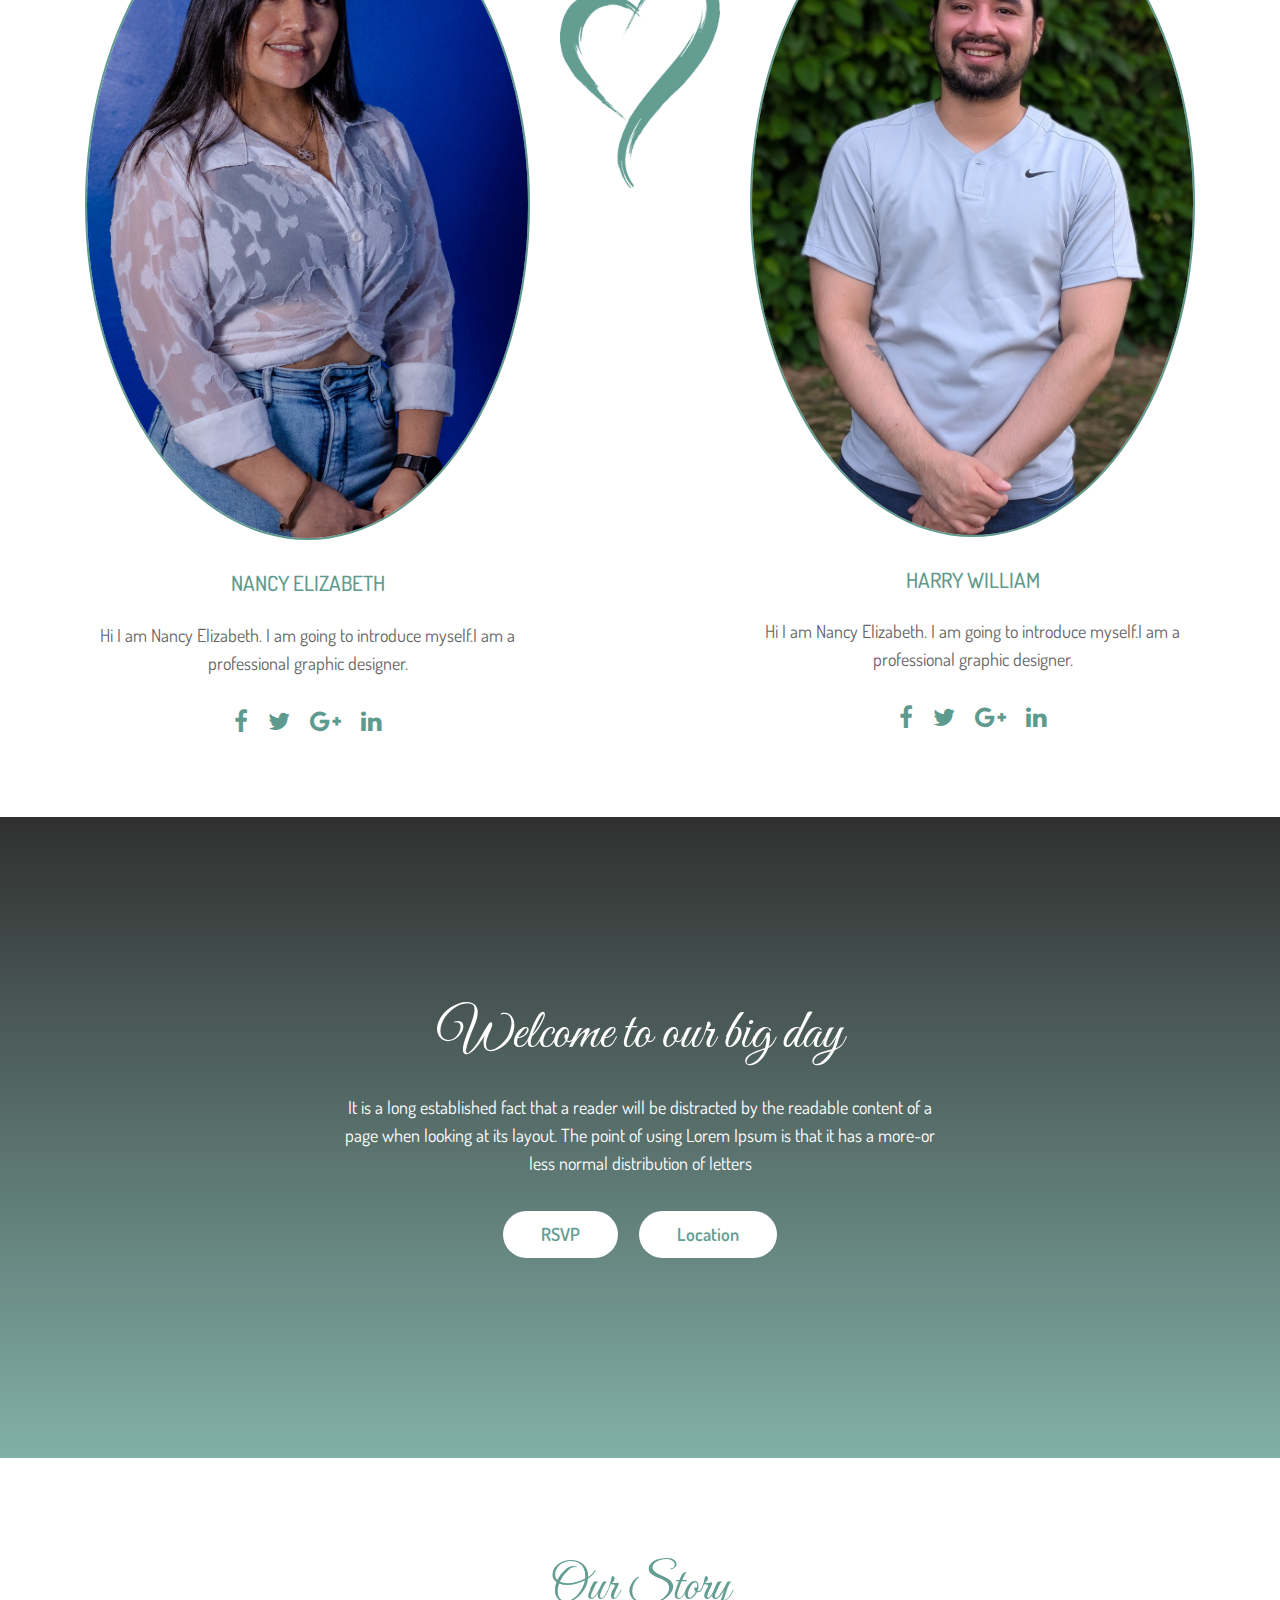
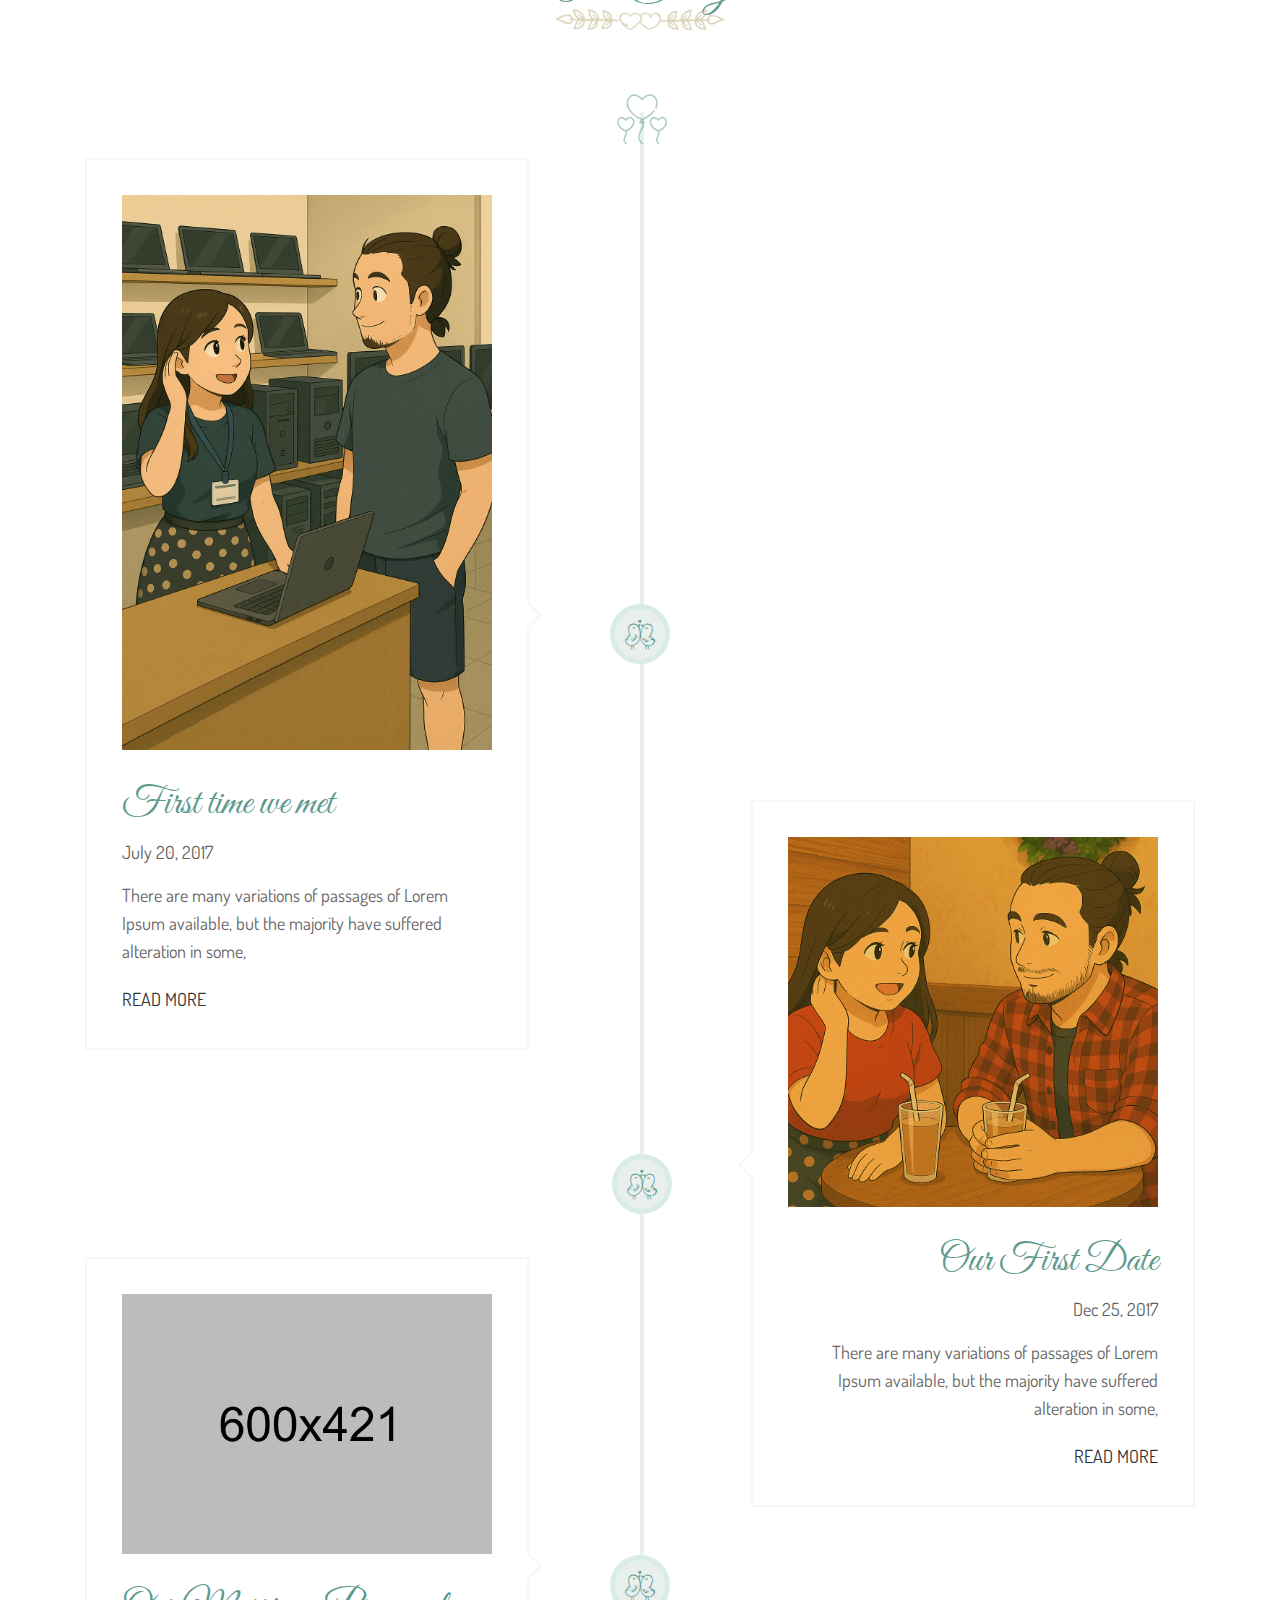
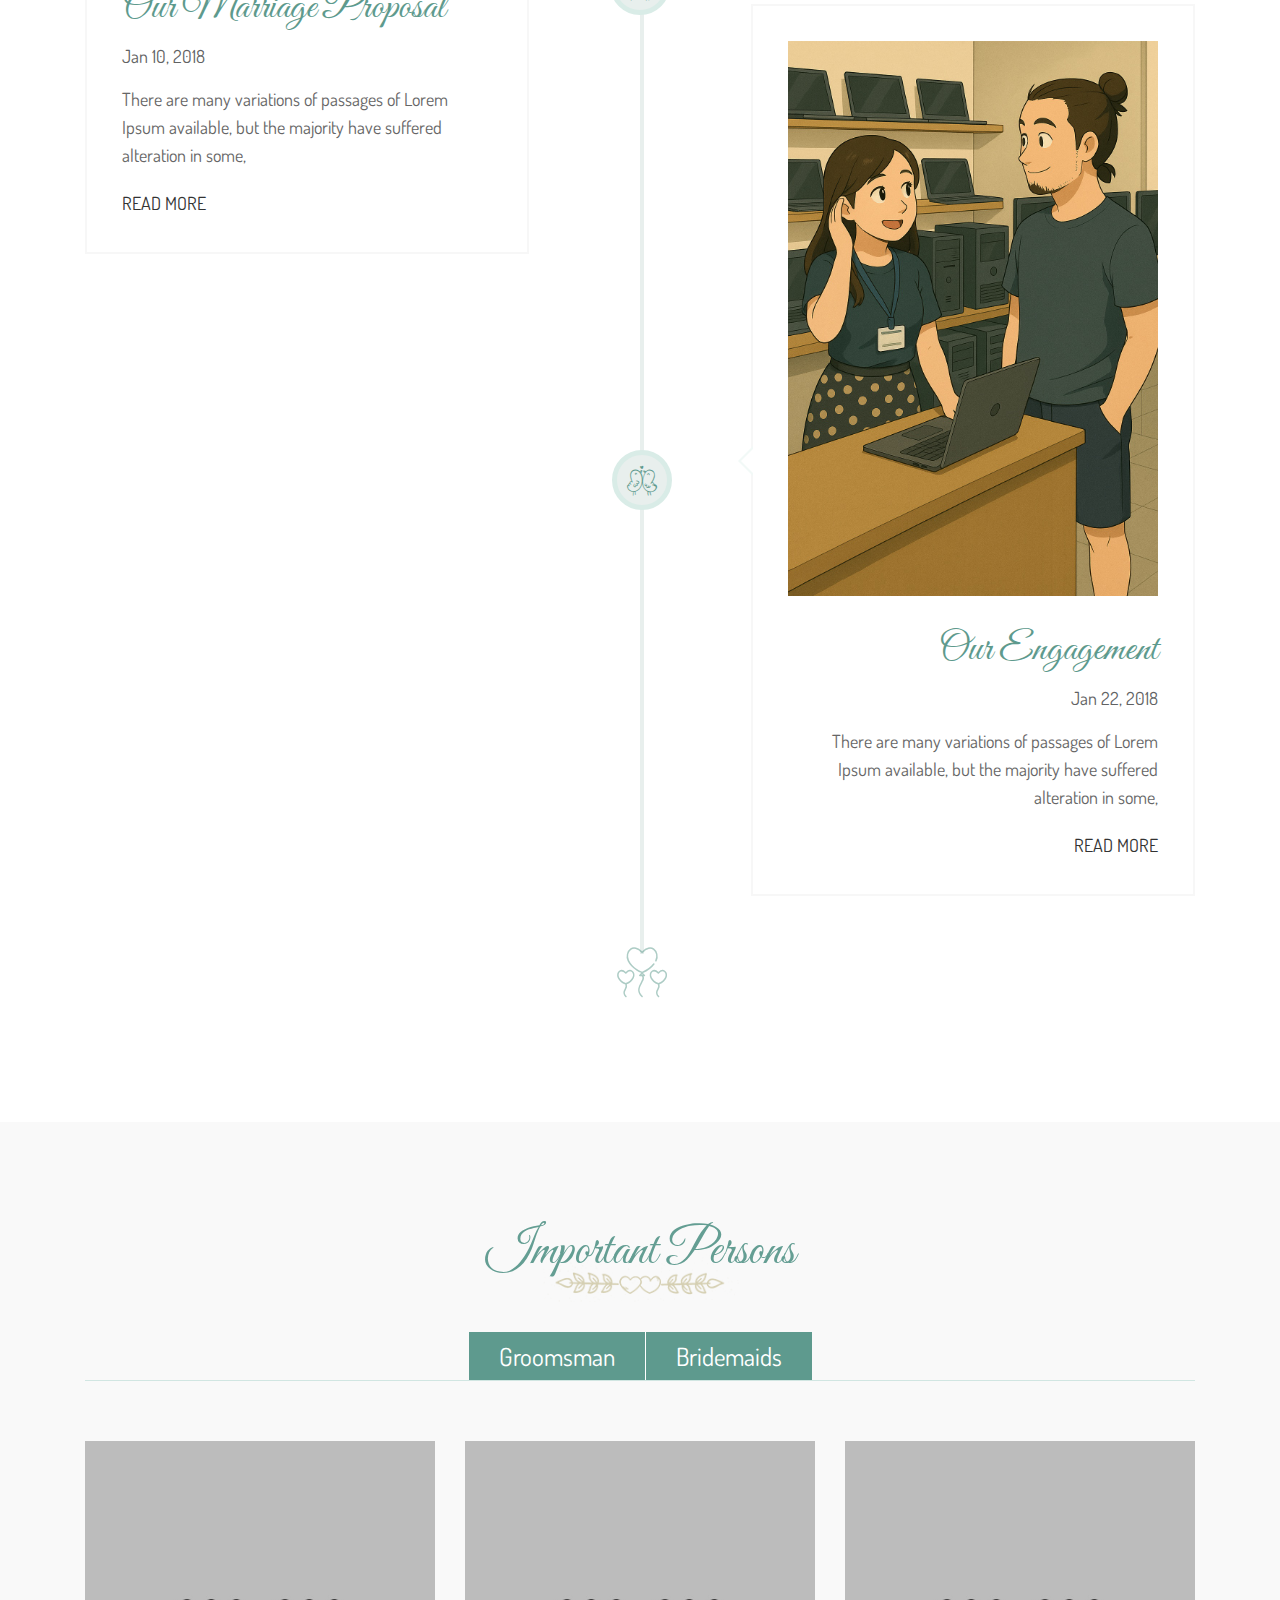
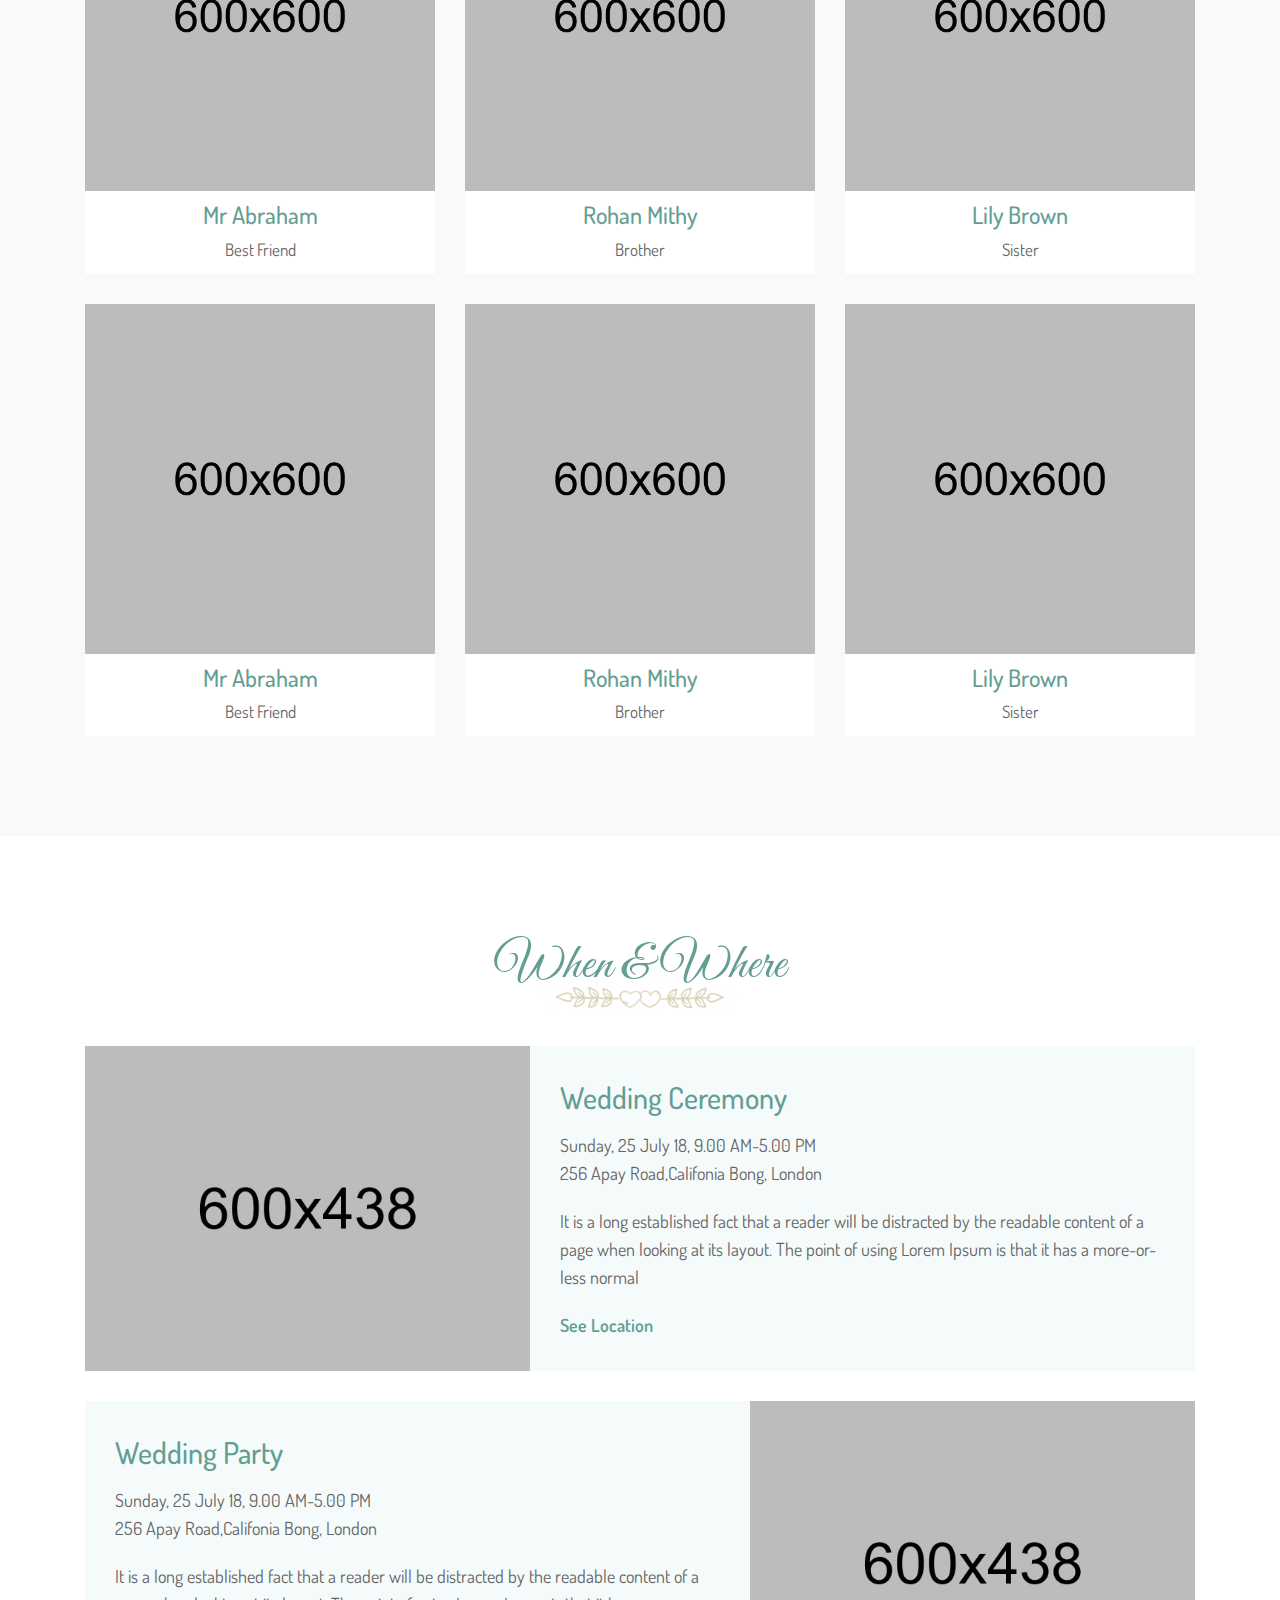
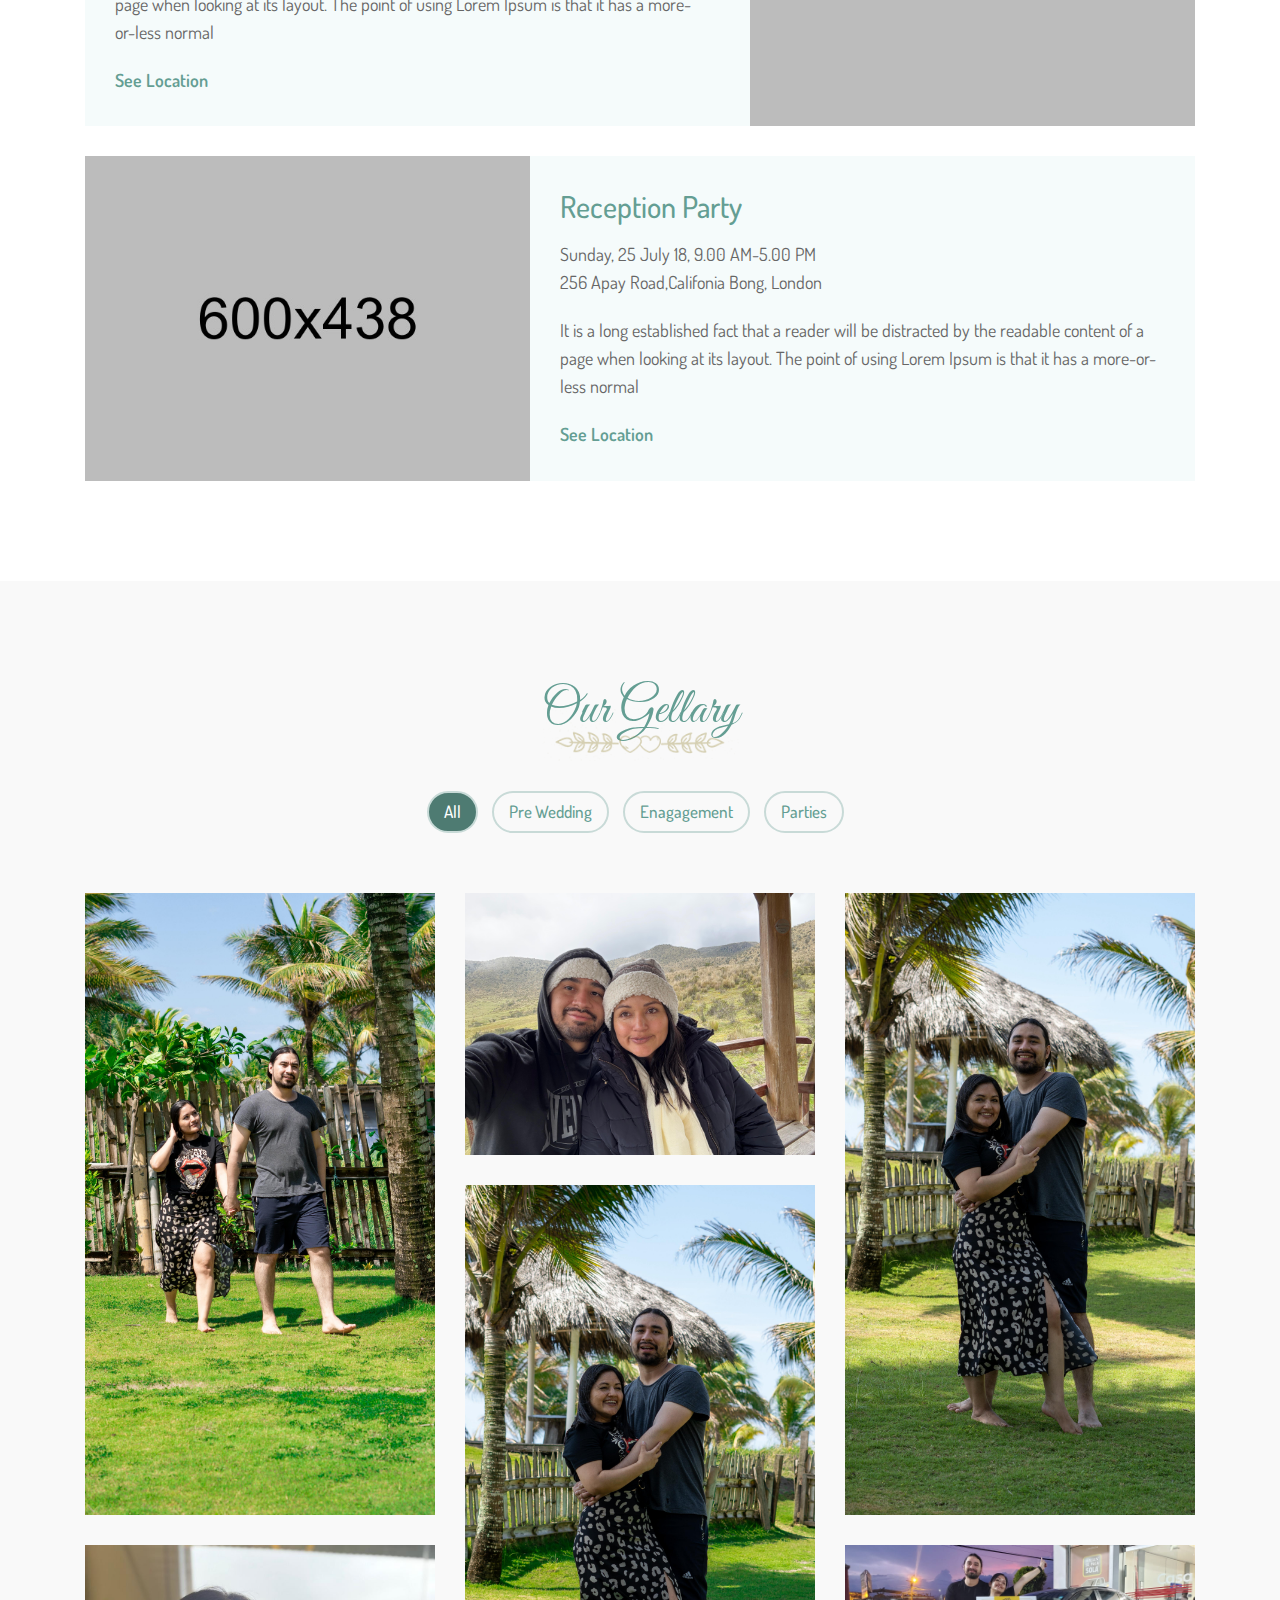
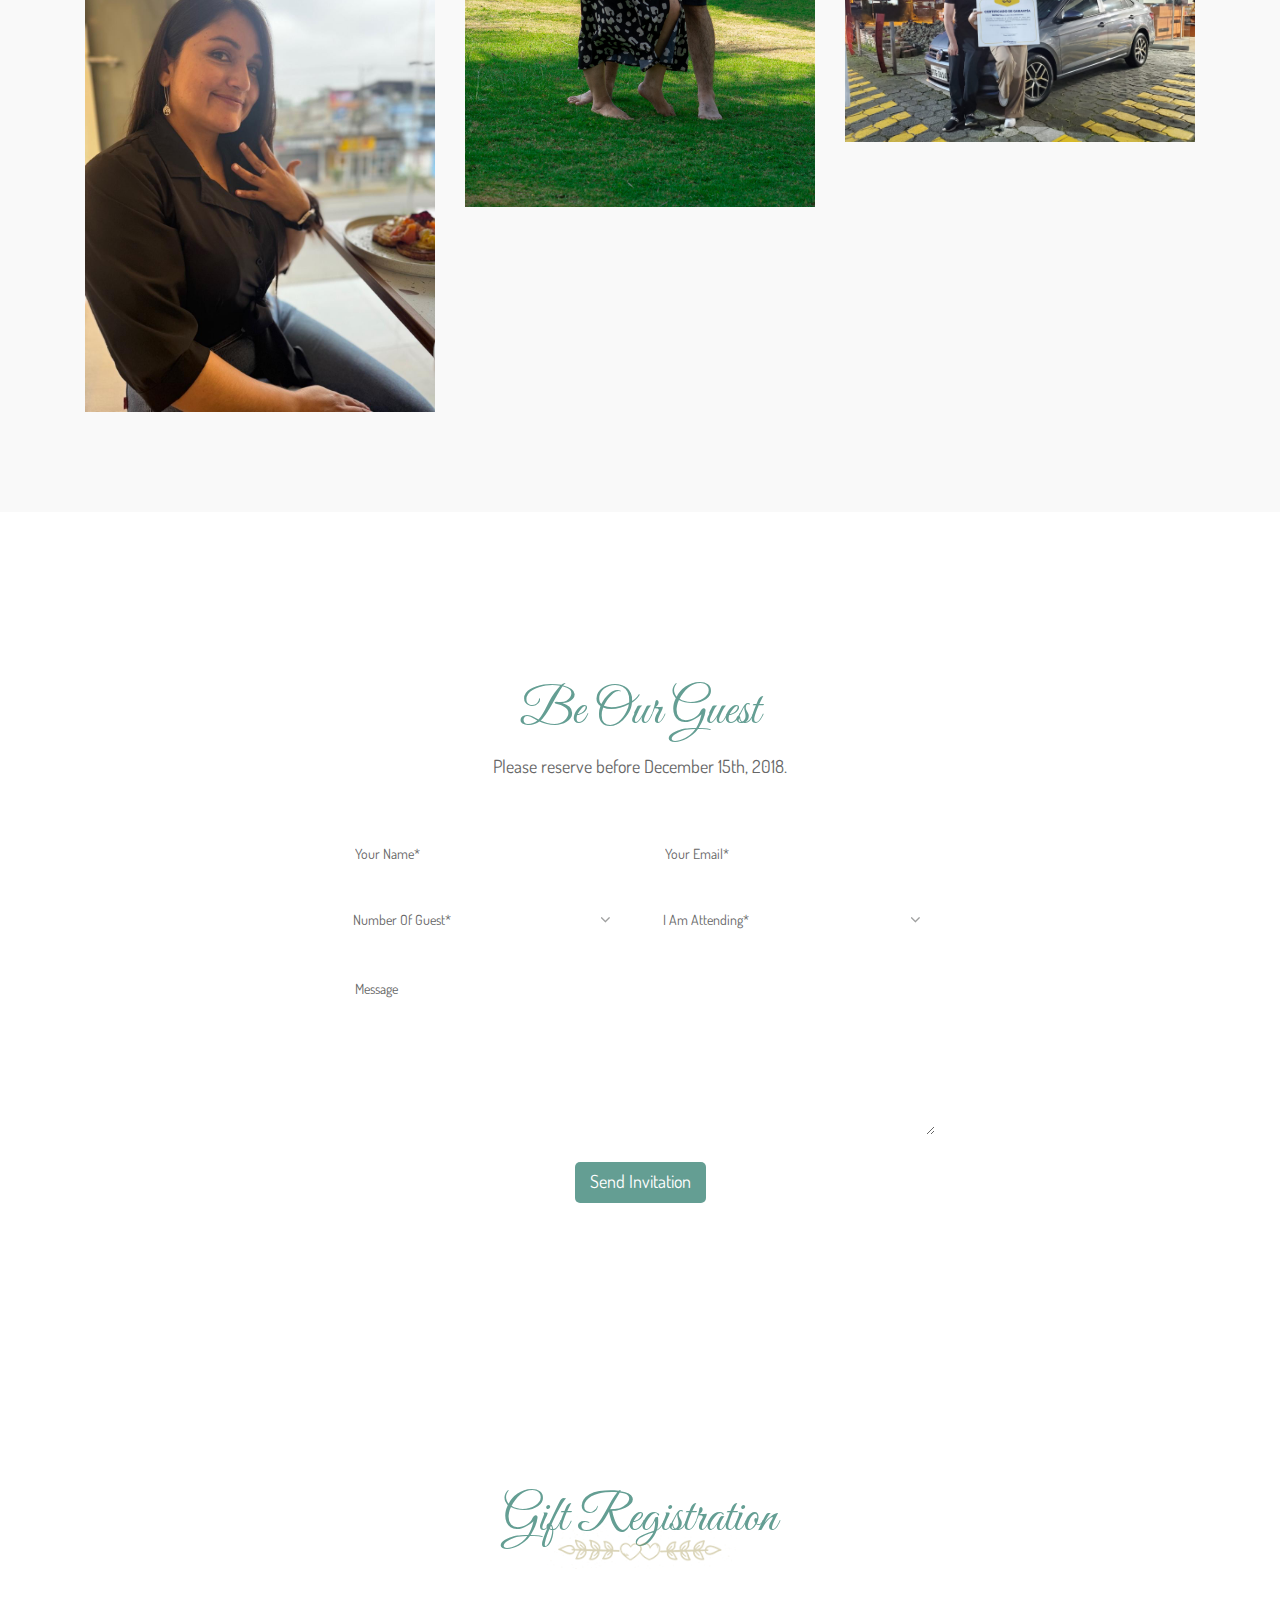
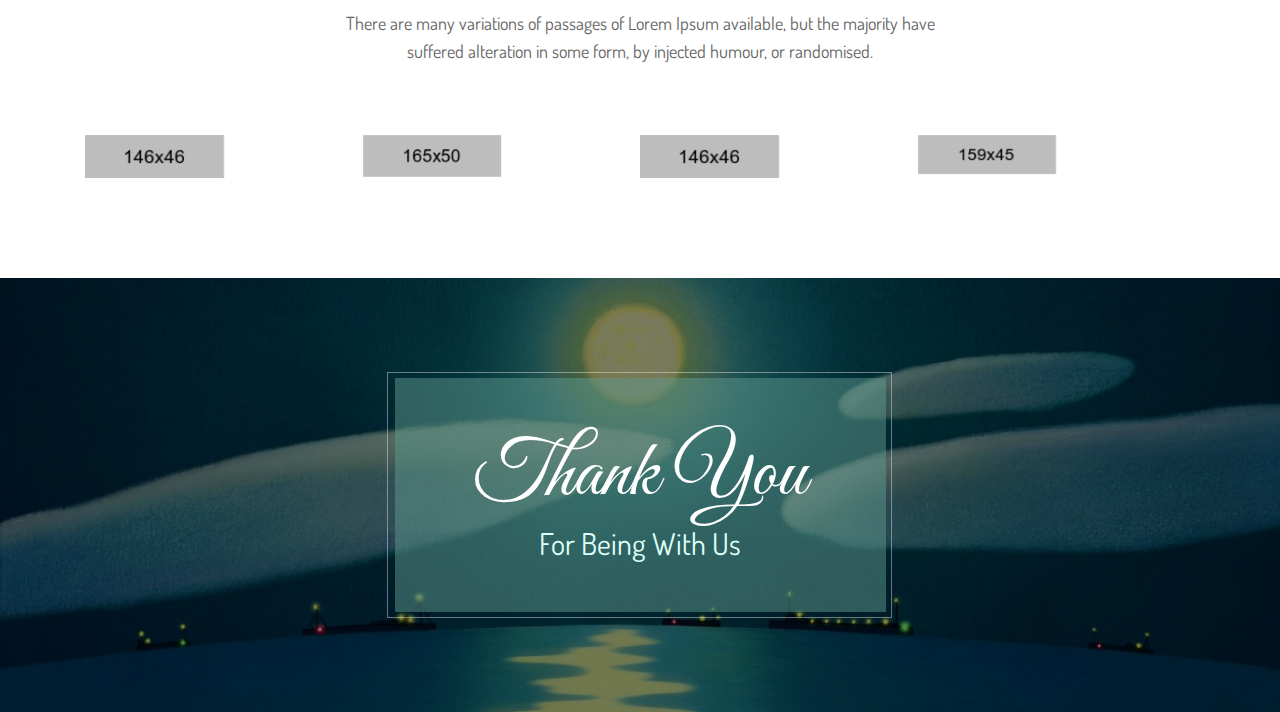
<file: index-6.html>
<!doctype html>
<html class="no-js" lang="en">

<head>
    <meta charset="utf-8">
    <meta name="viewport" content="width=device-width, initial-scale=1">
    <title>Lavelo - HTML5 Wedding Template</title>
    <link rel="shortcut icon" type="image/png" href="img/icon.png">
    <!-- Place favicon.ico in the root directory -->
    <!-- bootstrap.min.css -->
    <link rel="stylesheet" href="css/bootstrap.min.css">
    <!-- magnific-popup.css -->
    <link rel="stylesheet" href="css/magnific-popup.css">
    <!-- slicknav.min.css -->
    <link rel="stylesheet" href="css/slicknav.min.css">
    <!-- font-awesome.min.css -->
    <link rel="stylesheet" href="css/font-awesome.min.css">
    <!-- owl.carousel.min.css -->
    <link rel="stylesheet" href="css/owl.carousel.min.css">
    <!-- flaticon.css -->
    <link rel="stylesheet" href="css/flaticon.css">    
    <!-- swiper.min.css -->
    <link rel="stylesheet" href="css/swiper.min.css">
    <!-- default-css.css -->
    <link rel="stylesheet" href="css/default-css.css">
    <!-- style.css -->
    <link rel="stylesheet" href="css/style.css">
    <!-- responsive.css -->
    <link rel="stylesheet" href="css/responsive.css">
</head>

<body id="home">
    <!--[if lte IE 9]>
            <p class="browserupgrade">You are using an <strong>outdated</strong> browser. Please <a href="https://browsehappy.com/">upgrade your browser</a> to improve your experience and security.</p>
        <![endif]-->
    <!-- preloader area start -->
    <div class="preloader">
       <div class="hart-wrap">
            <div class="heart"></div>
       </div>
    </div>
    <!-- prealoader area end -->
    <!-- header-area start -->
    <header class="sticky-header">
        <div class="header-area header-area-3">
            <div class="container">
                <div class="row">
                    <div class="col-lg-3 col-md-11 col-sm-11 col-10">
                        <div class="logo">
                            <h1><a href="index.html">Harry<span><i class="fa fa-heart" aria-hidden="true"></i></span>Nancy</a></h1>
                        </div>
                    </div>
                    <div class="col-lg-9 d-none d-lg-block">
                        <div class="main-menu">
                            <nav id="nav_mobile_menu">
                                <ul class="">
                                    <li class="active"><a href="index.html">Home</a>
                                        <ul class="submenu">
                                            <li><a href="index.html">Home Default</a></li>
                                            <li><a href="index-2.html">Home Style 2</a></li>
                                            <li><a href="index-3.html">Home Ripple</a></li>
                                            <li><a href="index-4.html">Home Spirit</a></li>
                                            <li><a href="index-5.html">Home Particles</a></li>
                                            <li><a href="index-6.html">Home Particleground</a></li>
                                            <li><a href="index-7.html">Home Surface</a></li>
                                            <li><a href="index-8.html">Home Video Bg</a></li>
                                        </ul>
                                    </li>
                                    <li><a href="#cuple">Cuple</a></li>
                                    <li><a href="#story">Story</a></li>
                                    <li><a href="#people">People</a></li>
                                    <li><a href="#event">Eevent</a></li>
                                    <li><a href="#gallery">Gallery</a></li>
                                    <li><a href="#Contact">Rsvp</a></li>
                                    <li><a href="blog.html">blog</a>
                                        <ul class="submenu">
                                            <li><a href="blog.html">blog</a></li>
                                            <li><a href="blog-details.html">blog details</a></li>
                                        </ul>
                                    </li>
                                </ul>
                            </nav>
                        </div>
                    </div>
                    <div class="col-12 d-block d-lg-none">
                        <div id="mobile_menu"></div>
                    </div>
                </div>
            </div>
        </div>
    </header>
    <!-- header-area end -->
    <!-- slider-area start -->
    <div class="slider-area slider-area2 slider-two parallax">
        <div class="swiper-container">
            <div class="single-slider">
                <div class="particleground"></div>
                 <div class="container">
                    <div class="slider-content sd-default-content">
                        <div class="col-lg-12">
                            <span>WE’RE GETTING MARRIED</span>
                            <h4>Save Our Date</h4>
                            <p>25 December 2017</p>
                        </div>
                    </div>
                </div>
            </div>
        </div>
    </div>
    <!-- slider-area end -->  
    <!-- start count-down-section -->
    <div class="count-down-area">
        <section class="count-down-section section-padding parallax" data-speed="7">
            <div class="container">
                <div class="count-down-item count-down-item2">
                    <div class="row">
                        <div class="col-12 col-md-4 section-area">
                            <div class="section-sub"></div>
                            <h2 class="big"><span>We Are Waiting For.....</span> The Big Day</h2>
                        </div>
                        <div class="col-12 col-md-8 clock-area">
                            <div class="count-down-clock">
                                <div id="clock">
                                </div>
                            </div>
                        </div>
                    </div>
                </div>
                <!-- end row -->
            </div>
            <!-- end container -->
        </section>
    </div>
    <!-- end count-down-section -->
    <!-- couple-area start -->
    <div id="cuple" class="couple-area pt--100 pb--80">
        <div class="container">
            <div class="col-l2">
                <div class="section-title text-center">
                    <h2>Happy Cuple</h2>
                </div>
            </div>
            <div class="couple-item">
                <div class="row">
                    <div class="col-lg-5 col-md-12 col-sm-12 couple-single">
                        <div class="couple-img">
                            <img src="img/couple/5.jpg" alt="">
                        </div>
                        <div class="couple-content  mt--30">
                            <h4>NANCY ELIZABETH</h4>
                            <p>Hi I am Nancy Elizabeth. I am going to introduce myself.I am a professional graphic designer.</p>
                        </div>
                        <div class="social-icon">
                            <ul class="d-flex">
                                <li><a href="#"><i class="fa fa-facebook"></i></a></li>
                                <li><a href="#"><i class="fa fa-twitter"></i></a></li>
                                <li><a href="#"><i class="fa fa-google-plus"></i></a></li>
                                <li><a href="#"><i class="fa fa-linkedin"></i></a></li>
                            </ul>
                        </div>
                    </div>
                    <div class="col-lg-2 couple-single">
                        <div class="couple-shape">
                            <img src="img/couple/2.png" alt="">
                        </div>
                    </div>
                    <div class="col-lg-5 col-md-12 col-sm-12 couple-single md-0">
                        <div class="couple-img">
                            <img src="img/couple/6.jpg" alt="">
                        </div>
                        <div class="couple-content mt--30">
                            <h4>HARRY WILLIAM</h4>
                            <p>Hi I am Nancy Elizabeth. I am going to introduce myself.I am a professional graphic designer. </p>
                        </div>
                        <div class="social-icon">
                            <ul class="d-flex">
                                <li><a href="#"><i class="fa fa-facebook"></i></a></li>
                                <li><a href="#"><i class="fa fa-twitter"></i></a></li>
                                <li><a href="#"><i class="fa fa-google-plus"></i></a></li>
                                <li><a href="#"><i class="fa fa-linkedin"></i></a></li>
                            </ul>
                        </div>
                    </div>
                </div>
            </div>
        </div>
    </div>
    <!-- couple-area end -->
    <!-- welcome area start-->
    <div class="welcome-area">
        <div class="container">
            <div class="row">
                <div class="col-lg-12">
                    <div class="welcome-content">
                        <h2>Welcome to our big day</h2>
                        <p>It is a long established fact that a reader will be distracted by the readable content of a page when looking at its layout. The point of using Lorem Ipsum is that it has a more-or less normal distribution of letters</p>
                        <div class="btn"><a href="#Contact">RSVP</a></div>
                        <div class="btn"><a class="popup-gmaps" href="https://www.google.com/maps/embed?pb=!1m18!1m12!1m3!1d25211.21212385712!2d144.95275648773628!3d-37.82748510398018!2m3!1f0!2f0!3f0!3m2!1i1024!2i768!4f13.1!3m3!1m2!1s0x6ad642af0f11fd81%3A0x5045675218ce7e0!2zTWVsYm91cm5lIFZJQyAzMDA0LCDgpoXgprjgp43gpp_gp43gprDgp4fgprLgpr_gpq_gprzgpr4!5e0!3m2!1sbn!2sbd!4v1503742051881">Location</a></div>
                    </div>
                </div>
            </div>
        </div>
    </div>
    <!-- welcome area end-->
   <!-- story area start -->
    <div id="story" class="story-area ptb--100">
        <div class="container">
            <div class="col-l2">
                <div class="section-title text-center">
                    <h2>Our Story</h2>
                </div>
            </div>
            <div class="row">
                <div class="col-md-12">
                    <div class="story clearfix">
                       <div class="story-top"></div>
                       <div class="content-wrapper">
                          <div class="item">
                             <div class="story-icon">
                                <span class="flaticon-birds-in-love"></span>
                             </div>
                             <div class="story-content">
                                <div class="image-wrap">
                                   <div class="single-image">
                                      <div>
                                        <img src="img/story/1.jpg" alt="">
                                      </div>
                                   </div>
                                </div>
                                <h2>First time we met</h2>
                                <span class="date">July 20, 2017</span>
                                <p>There are many variations of passages of Lorem Ipsum available, but the majority have suffered alteration in some,</p>
                                <div class="story-button">
                                   <a class="theme-btn" href="#" target="_blank" title="READ MORE">READ MORE</a>
                                </div>
                             </div>
                          </div>
                          <div class="item">
                             <div class="story-icon">
                                <span class="flaticon-birds-in-love"></span>
                             </div>
                             <div class="story-content">
                                <div class="image-wrap">
                                   <div class="single-image">
                                      <div>
                                        <img src="img/story/2.jpg" alt="">
                                      </div>
                                   </div>
                                </div>
                                <h2>Our First Date</h2>
                                <span class="date">Dec 25, 2017</span>
                                <p>There are many variations of passages of Lorem Ipsum available, but the majority have suffered alteration in some,</p>
                                <div class="story-button">
                                   <a class="theme-btn" href="#" target="_blank" title="READ MORE">READ MORE</a>
                                </div>
                             </div>
                          </div>
                          <div class="item">
                             <div class="story-icon">
                                <span class="flaticon-birds-in-love"></span>
                             </div>
                             <div class="story-content">
                                <div class="image-wrap">
                                   <div class="single-image">
                                      <div>
                                        <img src="img/story/3.jpg" alt="">
                                      </div>
                                   </div>
                                </div>
                                <h2>Our Marriage Proposal</h2>
                                <span class="date">Jan 10, 2018</span>
                                <p>There are many variations of passages of Lorem Ipsum available, but the majority have suffered alteration in some,</p>
                                <div class="story-button">
                                   <a class="theme-btn" href="#" target="_blank" title="READ MORE">READ MORE</a>
                                </div>
                             </div>
                          </div>
                           <div class="item">
                             <div class="story-icon">
                                <span class="flaticon-birds-in-love"></span>
                             </div>
                             <div class="story-content">
                                <div class="image-wrap">
                                   <div class="single-image">
                                      <div>
                                        <img src="img/story/1.jpg" alt="">
                                      </div>
                                   </div>
                                </div>
                                <h2>Our Engagement</h2>
                                <span class="date">Jan 22, 2018</span>
                                <p>There are many variations of passages of Lorem Ipsum available, but the majority have suffered alteration in some,</p>
                                <div class="story-button">
                                   <a class="theme-btn" href="#" target="_blank" title="READ MORE">READ MORE</a>
                                </div>
                             </div>
                          </div>
                       </div>
                       <div class="story-bottom"></div>
                    </div>
                </div>
              </div>
        </div>
    </div>
    <!-- story area end -->


   
    <!-- person-area start -->
    <div id="people" class="person-area person-area2 pt--100 pb--70">
        <div class="container">
            <div class="col-l2">
                <div class="section-title text-center">
                    <h2>Important Persons</h2>
                </div>
            </div>
            <div class="person-area-menu">
                <div class="person-btn">
                    <ul class="nav nav-tabs d-flex">
                        <li class="active active-2"><a data-toggle="tab" href="#Groomsman">Groomsman</a></li>
                        <li><a data-toggle="tab" href="#menu1">Bridemaids</a></li>
                    </ul>
                </div>
                <div class="tab-content">
                    <div id="Groomsman" class="tab-pane fade show active">
                        <div class="Groomsman-wrap">
                            <div class="row">
                                <div class="col-lg-4 col-md-6 col-sm-6">
                                    <div class="person-wrap">
                                        <div class="person-img">
                                            <img src="img/person/1.jpg" alt="">
                                            <div class="social-list">
                                                <ul>
                                                    <li><a href="#"><i class="fa fa-facebook-f"></i></a></li>
                                                    <li><a href="#"><i class="fa fa-twitter"></i></a></li>
                                                    <li><a href="#"><i class="fa fa-skype"></i></a></li>
                                                </ul>
                                            </div>
                                        </div>
                                        <div class="person-content">
                                            <h3>Mr Abraham</h3>
                                            <span>Best Friend</span>
                                        </div>
                                    </div>
                                </div>
                                <div class="col-lg-4 col-md-6 col-sm-6">
                                    <div class="person-wrap">
                                        <div class="person-img">
                                            <img src="img/person/9.jpg" alt="">
                                            <div class="social-list">
                                                <ul>
                                                    <li><a href="#"><i class="fa fa-facebook-f"></i></a></li>
                                                    <li><a href="#"><i class="fa fa-twitter"></i></a></li>
                                                    <li><a href="#"><i class="fa fa-skype"></i></a></li>
                                                </ul>
                                            </div>
                                        </div>
                                        <div class="person-content">
                                            <h3>Rohan Mithy</h3>
                                            <span>Brother</span>
                                        </div>
                                    </div>
                                </div>
                                <div class="col-lg-4 col-md-6 col-sm-6">
                                    <div class="person-wrap">
                                        <div class="person-img">
                                            <img src="img/person/10.jpg" alt="">
                                            <div class="social-list">
                                                <ul>
                                                    <li><a href="#"><i class="fa fa-facebook-f"></i></a></li>
                                                    <li><a href="#"><i class="fa fa-twitter"></i></a></li>
                                                    <li><a href="#"><i class="fa fa-skype"></i></a></li>
                                                </ul>
                                            </div>
                                        </div>
                                        <div class="person-content">
                                            <h3>Lily Brown</h3>
                                            <span>Sister</span>
                                        </div>
                                    </div>
                                </div>
                                <div class="col-lg-4 col-md-6 col-sm-6">
                                    <div class="person-wrap">
                                        <div class="person-img">
                                            <img src="img/person/5.jpg" alt="">
                                            <div class="social-list">
                                                <ul>
                                                    <li><a href="#"><i class="fa fa-facebook-f"></i></a></li>
                                                    <li><a href="#"><i class="fa fa-twitter"></i></a></li>
                                                    <li><a href="#"><i class="fa fa-skype"></i></a></li>
                                                </ul>
                                            </div>
                                        </div>
                                        <div class="person-content">
                                            <h3>Mr Abraham</h3>
                                            <span>Best Friend</span>
                                        </div>
                                    </div>
                                </div>
                                <div class="col-lg-4 col-md-6 col-sm-6">
                                    <div class="person-wrap">
                                        <div class="person-img">
                                            <img src="img/person/6.jpg" alt="">
                                            <div class="social-list">
                                                <ul>
                                                    <li><a href="#"><i class="fa fa-facebook-f"></i></a></li>
                                                    <li><a href="#"><i class="fa fa-twitter"></i></a></li>
                                                    <li><a href="#"><i class="fa fa-skype"></i></a></li>
                                                </ul>
                                            </div>
                                        </div>
                                        <div class="person-content">
                                            <h3>Rohan Mithy</h3>
                                            <span>Brother</span>
                                        </div>
                                    </div>
                                </div>
                                <div class="col-lg-4 col-md-6 col-sm-6">
                                    <div class="person-wrap">
                                        <div class="person-img">
                                            <img src="img/person/7.jpg" alt="">
                                            <div class="social-list">
                                                <ul>
                                                    <li><a href="#"><i class="fa fa-facebook-f"></i></a></li>
                                                    <li><a href="#"><i class="fa fa-twitter"></i></a></li>
                                                    <li><a href="#"><i class="fa fa-skype"></i></a></li>
                                                </ul>
                                            </div>
                                        </div>
                                        <div class="person-content">
                                            <h3>Lily Brown</h3>
                                            <span>Sister</span>
                                        </div>
                                    </div>
                                </div>
                            </div>
                        </div>
                    </div>
                    <div id="menu1" class="tab-pane fade">
                        <div class="Ceremony-wrap">
                            <div class="row">
                                <div class="col-lg-4 col-md-6">
                                    <div class="person-wrap">
                                        <div class="person-img">
                                            <img src="img/person/5.jpg" alt="">
                                            <div class="social-list">
                                                <ul>
                                                    <li><a href="#"><i class="fa fa-facebook-f"></i></a></li>
                                                    <li><a href="#"><i class="fa fa-twitter"></i></a></li>
                                                    <li><a href="#"><i class="fa fa-skype"></i></a></li>
                                                </ul>
                                            </div>
                                        </div>
                                        <div class="person-content">
                                            <h3>Mr Abraham</h3>
                                            <span>Best Friend</span>
                                        </div>
                                    </div>
                                </div>
                                <div class="col-lg-4 col-md-6">
                                    <div class="person-wrap">
                                        <div class="person-img">
                                            <img src="img/person/6.jpg" alt="">
                                            <div class="social-list">
                                                <ul>
                                                    <li><a href="#"><i class="fa fa-facebook-f"></i></a></li>
                                                    <li><a href="#"><i class="fa fa-twitter"></i></a></li>
                                                    <li><a href="#"><i class="fa fa-skype"></i></a></li>
                                                </ul>
                                            </div>
                                        </div>
                                        <div class="person-content">
                                            <h3>Rohan Mithy</h3>
                                            <span>Brother</span>
                                        </div>
                                    </div>
                                </div>
                                <div class="col-lg-4 col-md-6">
                                    <div class="person-wrap">
                                        <div class="person-img">
                                            <img src="img/person/7.jpg" alt="">
                                            <div class="social-list">
                                                <ul>
                                                    <li><a href="#"><i class="fa fa-facebook-f"></i></a></li>
                                                    <li><a href="#"><i class="fa fa-twitter"></i></a></li>
                                                    <li><a href="#"><i class="fa fa-skype"></i></a></li>
                                                </ul>
                                            </div>
                                        </div>
                                        <div class="person-content">
                                            <h3>Lily Brown</h3>
                                            <span>Sister</span>
                                        </div>
                                    </div>
                                </div>
                                <div class="col-lg-4 col-md-6">
                                    <div class="person-wrap">
                                        <div class="person-img">
                                            <img src="img/person/1.jpg" alt="">
                                            <div class="social-list">
                                                <ul>
                                                    <li><a href="#"><i class="fa fa-facebook-f"></i></a></li>
                                                    <li><a href="#"><i class="fa fa-twitter"></i></a></li>
                                                    <li><a href="#"><i class="fa fa-skype"></i></a></li>
                                                </ul>
                                            </div>
                                        </div>
                                        <div class="person-content">
                                            <h3>Mr Abraham</h3>
                                            <span>Best Friend</span>
                                        </div>
                                    </div>
                                </div>
                                <div class="col-lg-4 col-md-6">
                                    <div class="person-wrap">
                                        <div class="person-img">
                                            <img src="img/person/9.jpg" alt="">
                                            <div class="social-list">
                                                <ul>
                                                    <li><a href="#"><i class="fa fa-facebook-f"></i></a></li>
                                                    <li><a href="#"><i class="fa fa-twitter"></i></a></li>
                                                    <li><a href="#"><i class="fa fa-skype"></i></a></li>
                                                </ul>
                                            </div>
                                        </div>
                                        <div class="person-content">
                                            <h3>Rohan Mithy</h3>
                                            <span>Brother</span>
                                        </div>
                                    </div>
                                </div>
                                <div class="col-lg-4 col-md-6">
                                    <div class="person-wrap">
                                        <div class="person-img">
                                            <img src="img/person/10.jpg" alt="">
                                            <div class="social-list">
                                                <ul>
                                                    <li><a href="#"><i class="fa fa-facebook-f"></i></a></li>
                                                    <li><a href="#"><i class="fa fa-twitter"></i></a></li>
                                                    <li><a href="#"><i class="fa fa-skype"></i></a></li>
                                                </ul>
                                            </div>
                                        </div>
                                        <div class="person-content">
                                            <h3>Lily Brown</h3>
                                            <span>Sister</span>
                                        </div>
                                    </div>
                                </div>
                            </div>
                        </div>
                    </div>
                </div>
            </div>
        </div>
    </div>
    <!-- service-area end -->
    <!-- service-area start -->
    <div id="event" class="service-area service-area2 ptb--100">
        <div class="container">
            <div class="col-l2">
                <div class="section-title text-center">
                    <h2>When & Where</h2>
                </div>
            </div>
            <div class="service-area-menu">
                <div class="Ceremony-wrap">
                    <div class="row">
                        <div class="col-lg-5">
                            <div class="ceromony-img">
                                <img src="img/service/1.jpg" alt="">
                            </div>
                        </div>
                        <div class="col-lg-7">
                            <div class="ceromony-content">
                                <h3>Wedding Ceremony</h3>
                                <span>Sunday, 25 July 18, 9.00 AM-5.00 PM</span>
                                <span>256 Apay Road,Califonia Bong, London</span>
                                <p>It is a long established fact that a reader will be distracted by the readable content of a page when looking at its layout. The point of using Lorem Ipsum is that it has a more-or-less normal </p>
                                <a class="popup-gmaps" href="https://www.google.com/maps/embed?pb=!1m18!1m12!1m3!1d25211.21212385712!2d144.95275648773628!3d-37.82748510398018!2m3!1f0!2f0!3f0!3m2!1i1024!2i768!4f13.1!3m3!1m2!1s0x6ad642af0f11fd81%3A0x5045675218ce7e0!2zTWVsYm91cm5lIFZJQyAzMDA0LCDgpoXgprjgp43gpp_gp43gprDgp4fgprLgpr_gpq_gprzgpr4!5e0!3m2!1sbn!2sbd!4v1503742051881">See Location</a>
                            </div>
                        </div>
                    </div>
                </div>
            </div>
            <div class="Ceremony-wrap">
                <div class="row">
                    <div class="col-lg-7">
                        <div class="ceromony-content ceromony-content2">
                            <h3>Wedding Party</h3>
                            <span>Sunday, 25 July 18, 9.00 AM-5.00 PM</span>
                            <span>256 Apay Road,Califonia Bong, London</span>
                            <p>It is a long established fact that a reader will be distracted by the readable content of a page when looking at its layout. The point of using Lorem Ipsum is that it has a more-or-less normal </p>
                            <a class="popup-gmaps" href="https://www.google.com/maps/embed?pb=!1m18!1m12!1m3!1d25211.21212385712!2d144.95275648773628!3d-37.82748510398018!2m3!1f0!2f0!3f0!3m2!1i1024!2i768!4f13.1!3m3!1m2!1s0x6ad642af0f11fd81%3A0x5045675218ce7e0!2zTWVsYm91cm5lIFZJQyAzMDA0LCDgpoXgprjgp43gpp_gp43gprDgp4fgprLgpr_gpq_gprzgpr4!5e0!3m2!1sbn!2sbd!4v1503742051881">See Location</a>
                        </div>
                    </div>
                    <div class="col-lg-5">
                        <div class="ceromony-img">
                            <img src="img/service/2.jpg" alt="">
                        </div>
                    </div>
                </div>
            </div>
            <div class="Ceremony-wrap">
                <div class="row">
                    <div class="col-lg-5">
                        <div class="ceromony-img">
                            <img src="img/service/3.jpg" alt="">
                        </div>
                    </div>
                    <div class="col-lg-7">
                        <div class="ceromony-content">
                            <h3>Reception Party</h3>
                            <span>Sunday, 25 July 18, 9.00 AM-5.00 PM</span>
                            <span>256 Apay Road,Califonia Bong, London</span>
                            <p>It is a long established fact that a reader will be distracted by the readable content of a page when looking at its layout. The point of using Lorem Ipsum is that it has a more-or-less normal </p>
                            <a class="popup-gmaps" href="https://www.google.com/maps/embed?pb=!1m18!1m12!1m3!1d25211.21212385712!2d144.95275648773628!3d-37.82748510398018!2m3!1f0!2f0!3f0!3m2!1i1024!2i768!4f13.1!3m3!1m2!1s0x6ad642af0f11fd81%3A0x5045675218ce7e0!2zTWVsYm91cm5lIFZJQyAzMDA0LCDgpoXgprjgp43gpp_gp43gprDgp4fgprLgpr_gpq_gprzgpr4!5e0!3m2!1sbn!2sbd!4v1503742051881">See Location</a>
                        </div>
                    </div>
                </div>
            </div>
        </div>
    </div>
    <!-- service-area end -->
    <!-- gallery area start -->
    <div id="gallery" class="gallery-area pt--100 pb--70">
        <div class="container">
            <div class="row">
                <div class="col-12">
                    <div class="section-title text-center">
                        <h2>Our Gellary</h2>
                    </div>
                </div>
                <div class="col-12">
                    <div class="gallery-menu text-center">
                        <button class="active" data-filter="*">All</button>
                        <button data-filter=".Pre-Wedding">Pre Wedding</button>
                        <button data-filter=".Enagagement">Enagagement</button>
                        <button data-filter=".Parties">Parties</button>
                    </div>
                </div>
            </div>
            <div class="row grid">
                <div class="col-lg-4 col-md-6 col-sm-6 col-12 grid-item Pre-Wedding">
                    <div class="gallery-single">
                        <a href="img/gallery/1.jpg" class="expand-img">
                            <img src="img/gallery/1.jpg" alt="">
                        </a>
                    </div>
                </div>
                <div class="col-lg-4 col-md-6 col-sm-6 col-12 grid-item Enagagement">
                    <div class="gallery-single">
                        <a href="img/gallery/4.jpg" class="expand-img">
                            <img src="img/gallery/4.jpg" alt="">
                        </a>
                    </div>
                </div>
                <div class="col-lg-4 col-md-6 col-12 col-sm-6 grid-item Pre-Wedding">
                    <div class="gallery-single">
                        <a href="img/gallery/2.jpg" class="expand-img">
                            <img src="img/gallery/2.jpg" alt="">
                        </a>
                    </div>
                </div>
                <div class="col-lg-4 col-md-6 col-12 col-sm-6 grid-item Parties">
                    <div class="gallery-single">
                        <a href="img/gallery/3.jpg" class="expand-img">
                            <img src="img/gallery/3.jpg" alt="">
                        </a>
                    </div>
                </div>
                <div class="col-lg-4 col-md-6 col-12 col-sm-6 grid-item Enagagement Parties">
                    <div class="gallery-single">
                        <a href="img/gallery/5.jpg" class="expand-img">
                            <img src="img/gallery/5.jpg" alt="">
                        </a>
                    </div>
                </div>
                <div class="col-lg-4 col-md-6 col-12 col-sm-6 grid-item Enagagement Parties">
                    <div class="gallery-single">
                        <a href="img/gallery/6.jpg" class="expand-img">
                            <img src="img/gallery/6.jpg" alt="">
                        </a>
                    </div>
                </div>
            </div>
        </div>
    </div>
    <!-- gallery area end -->
    <!-- guest-area strat -->
    <div id="Contact" class="guest-area">
        <div class="container">
            <div class="row">
                <div class="col-lg-8 offset-lg-2">
                    <div class="guest-wrap">
                        <div class="col-12">
                            <div class="section-title section-title4 text-center">
                                <h2>Be Our Guest</h2>
                                <p>Please reserve before December 15th, 2018.</p>
                            </div>
                        </div>
                        <div class="contact-form form-style">
                            <form id="rsvp-form" action="mail.php" class="validate-rsvp-form" method="post">
                                <div class="row">
                                    <div class="col-12 col-sm-6">
                                        <input type="text" placeholder="Your Name*" id="fname" name="name">
                                    </div>
                                    <div class="col-12  col-sm-6">
                                        <input type="text" placeholder="Your Email*" id="email" name="email">
                                    </div>
                                    <div class="col col-sm-6">
                                        <select class="form-control" name="guest">
                                            <option disabled selected>Number Of Guest*</option>
                                            <option>1</option>
                                            <option>2</option>
                                            <option>3</option>
                                            <option>4</option>
                                        </select>
                                    </div>
                                    <div class="col col-sm-6">
                                        <select class="form-control" name="events">
                                            <option disabled selected>I Am Attending*</option>
                                            <option>Al events</option>
                                            <option>Wedding ceremony</option>
                                            <option>Reception party</option>
                                        </select>
                                    </div>
                                    <div class="col-12">
                                        <textarea class="contact-textarea" placeholder="Message" name="notes"></textarea>
                                    </div>
                                    <div class="col-12 text-center">
                                        <button id="submit" class="submit">Send Invitation</button>
                                        <span id="loader"><i class="fa fa-refresh fa-spin fa-3x fa-fw"></i></span>
                                    </div>
                                     <div class="col col-md-12 success-error-message">
                                        <div id="success">Thank you</div>
                                        <div id="error"> Error occurred while sending email. Please try again later. </div>
                                    </div>
                                </div>
                            </form>
                        </div>
                    </div>
                </div>
            </div>
        </div>
    </div>
    <!-- guest-area end -->
    <!-- Gift Registration start -->
    <div class="Gift-area pt--100 pb--30">
        <div class="container">
            <div class="col-12">
                <div class="section-title text-center">
                    <h2>Gift Registration</h2>
                    <p>There are many variations of passages of Lorem Ipsum available, but the majority have suffered alteration in some form, by injected humour, or randomised.</p>
                </div>
            </div>
            <div class="gift-item">
                <div class="Gift-carousel owl-carousel">
                    <img src="img/gift/3.png" alt="clinet">
                    <img src="img/gift/2.png" alt="clinet">
                    <img src="img/gift/3.png" alt="clinet">
                    <img src="img/gift/4.png" alt="clinet">
                </div>
            </div>
        </div>
    </div>
    <!-- Gift Registration end -->
    <!-- .footer-area start -->
    <div class="footer-area">
        <div class="container">
            <div class="footer-content">
                <div class="content-sub">
                    <h2>Thank You</h2>
                    <span>For Being With Us</span>
                </div>
            </div>
        </div>
    </div>
    <!-- .footer-area start -->
    <!-- strat music-box -->
    <div class="music-box music-box-2">
        <button class="music-box-toggle-btn">
            <i class="fa fa-music" aria-hidden="true"></i>
        </button>
        <div class="music-holder">
            <iframe src="https://w.soundcloud.com/player/?url=https%3A//api.soundcloud.com/tracks/102137206&amp;auto_play=true&amp;hide_related=false&amp;show_comments=true&amp;show_user=true&amp;show_reposts=false&amp;visual=true"></iframe>
        </div>
    </div>
    <!-- end music box -->
    <!-- all js here -->
    <!-- modernizr-3.5.0.min.js -->
    <script src="js/vendor/modernizr-3.5.0.min.js"></script>
    <!-- jquery-2.2.4.min.js -->
    <script src="js/vendor/jquery-2.2.4.min.js"></script>
    <!-- imageloded.min.js -->
    <script src="js/imageloded.min.js"></script>
    <!-- easing-min.js -->
    <script src="js/easing-min.js"></script>
    <!-- jquery.slicknav.min.js -->
    <script src="js/jquery.slicknav.min.js"></script>
    <!-- isotop.min.js -->
    <script src="js/isotop.min.js"></script>
    <!-- magnific-popup.min.js -->
    <script src="js/jquery.magnific-popup.min.js"></script>
    <!-- jquery.mb.YTPlayer.src.js -->
    <script src="js/jquery.mb.YTPlayer.src.js"></script>
    <!-- owl-carousel.js -->
    <script src="js/owl-carousel.js"></script>
    <!-- swiper.min.js -->
    <script src="js/swiper.min.js"></script>
    <!-- countdown.js -->
    <script src="js/countdown.js"></script>
    <!-- bootstrap.min.js -->
    <script src="js/bootstrap.min.js"></script>
    <!-- jquery.particleground.min.js -->
    <script src="js/jquery.particleground.min.js"></script>
    <!-- jquery-sticky-menu.js -->
    <script src="js/jquery-sticky-menu.js"></script>
        <!-- jquery-validation.js -->
    <script src="js/validation.js"></script>
    <!-- main.js -->
    <script src="js/main.js"></script>
</body>

</html>
</file>
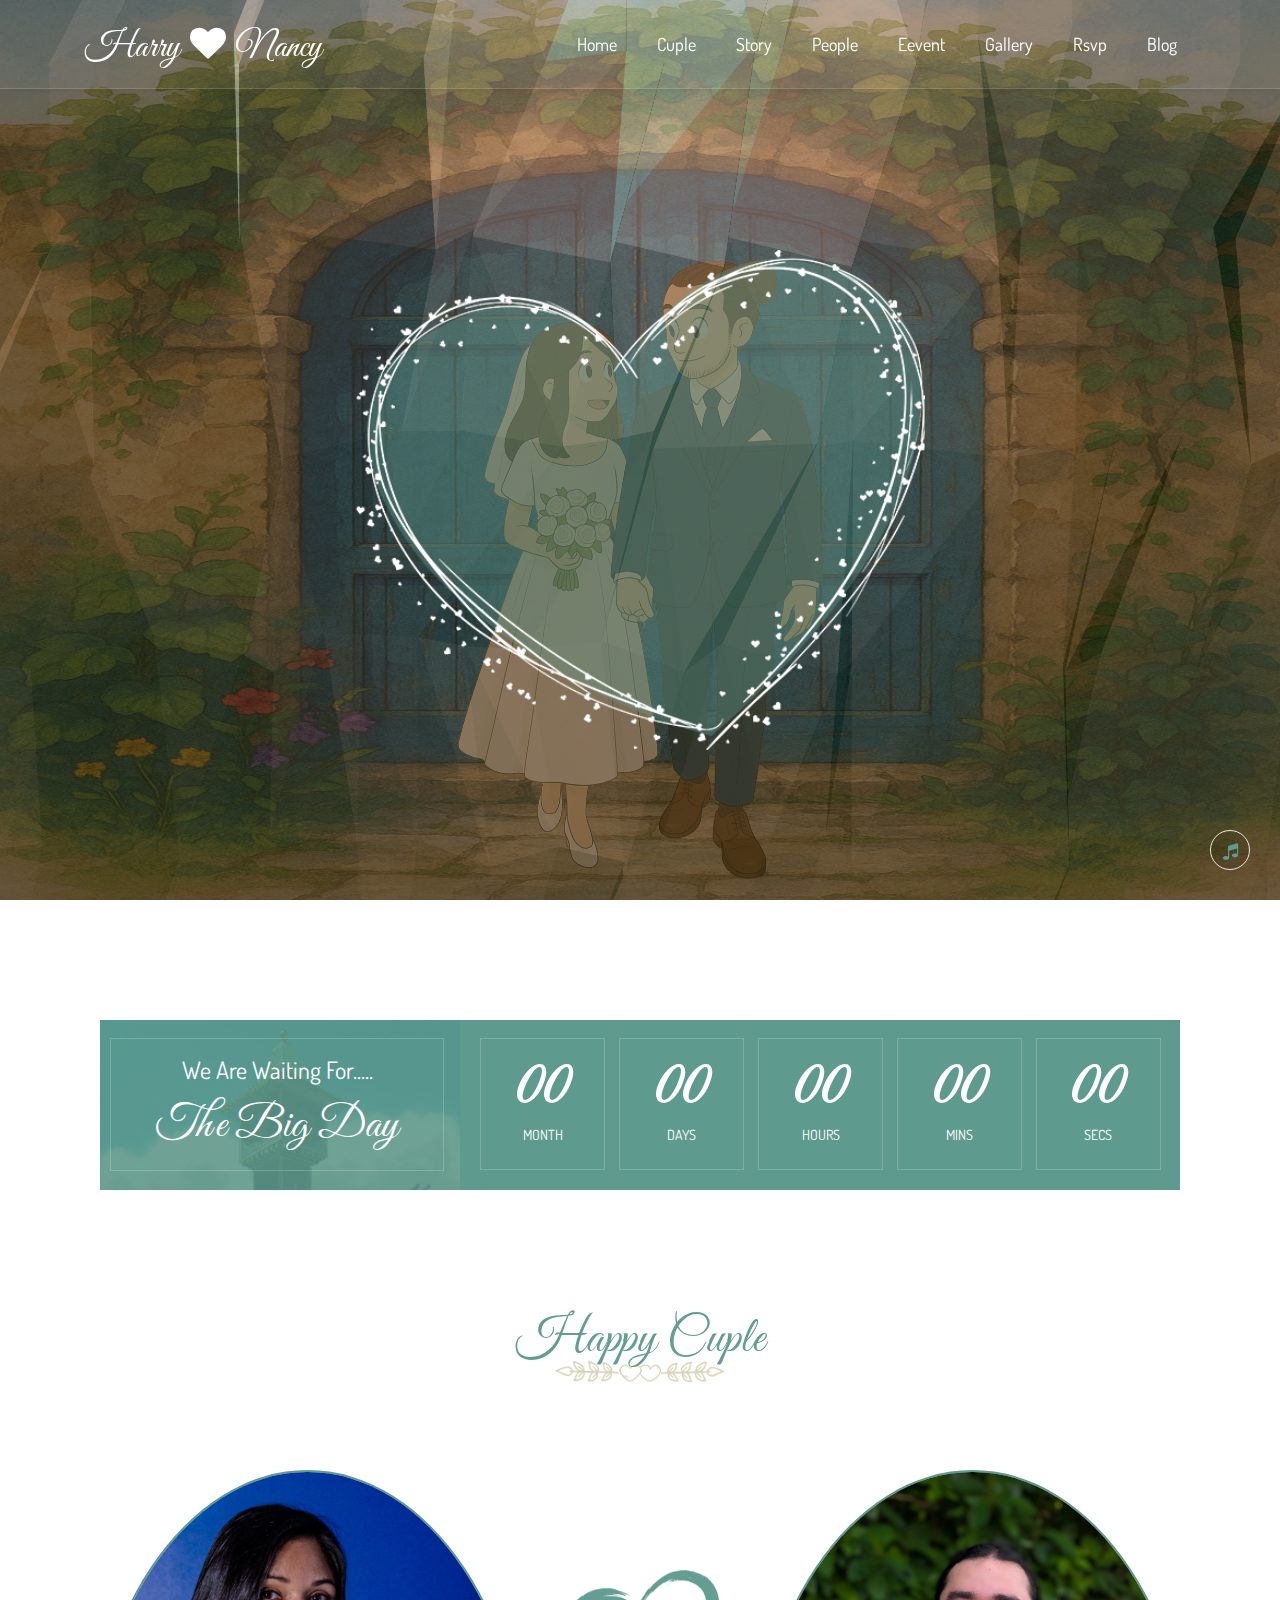
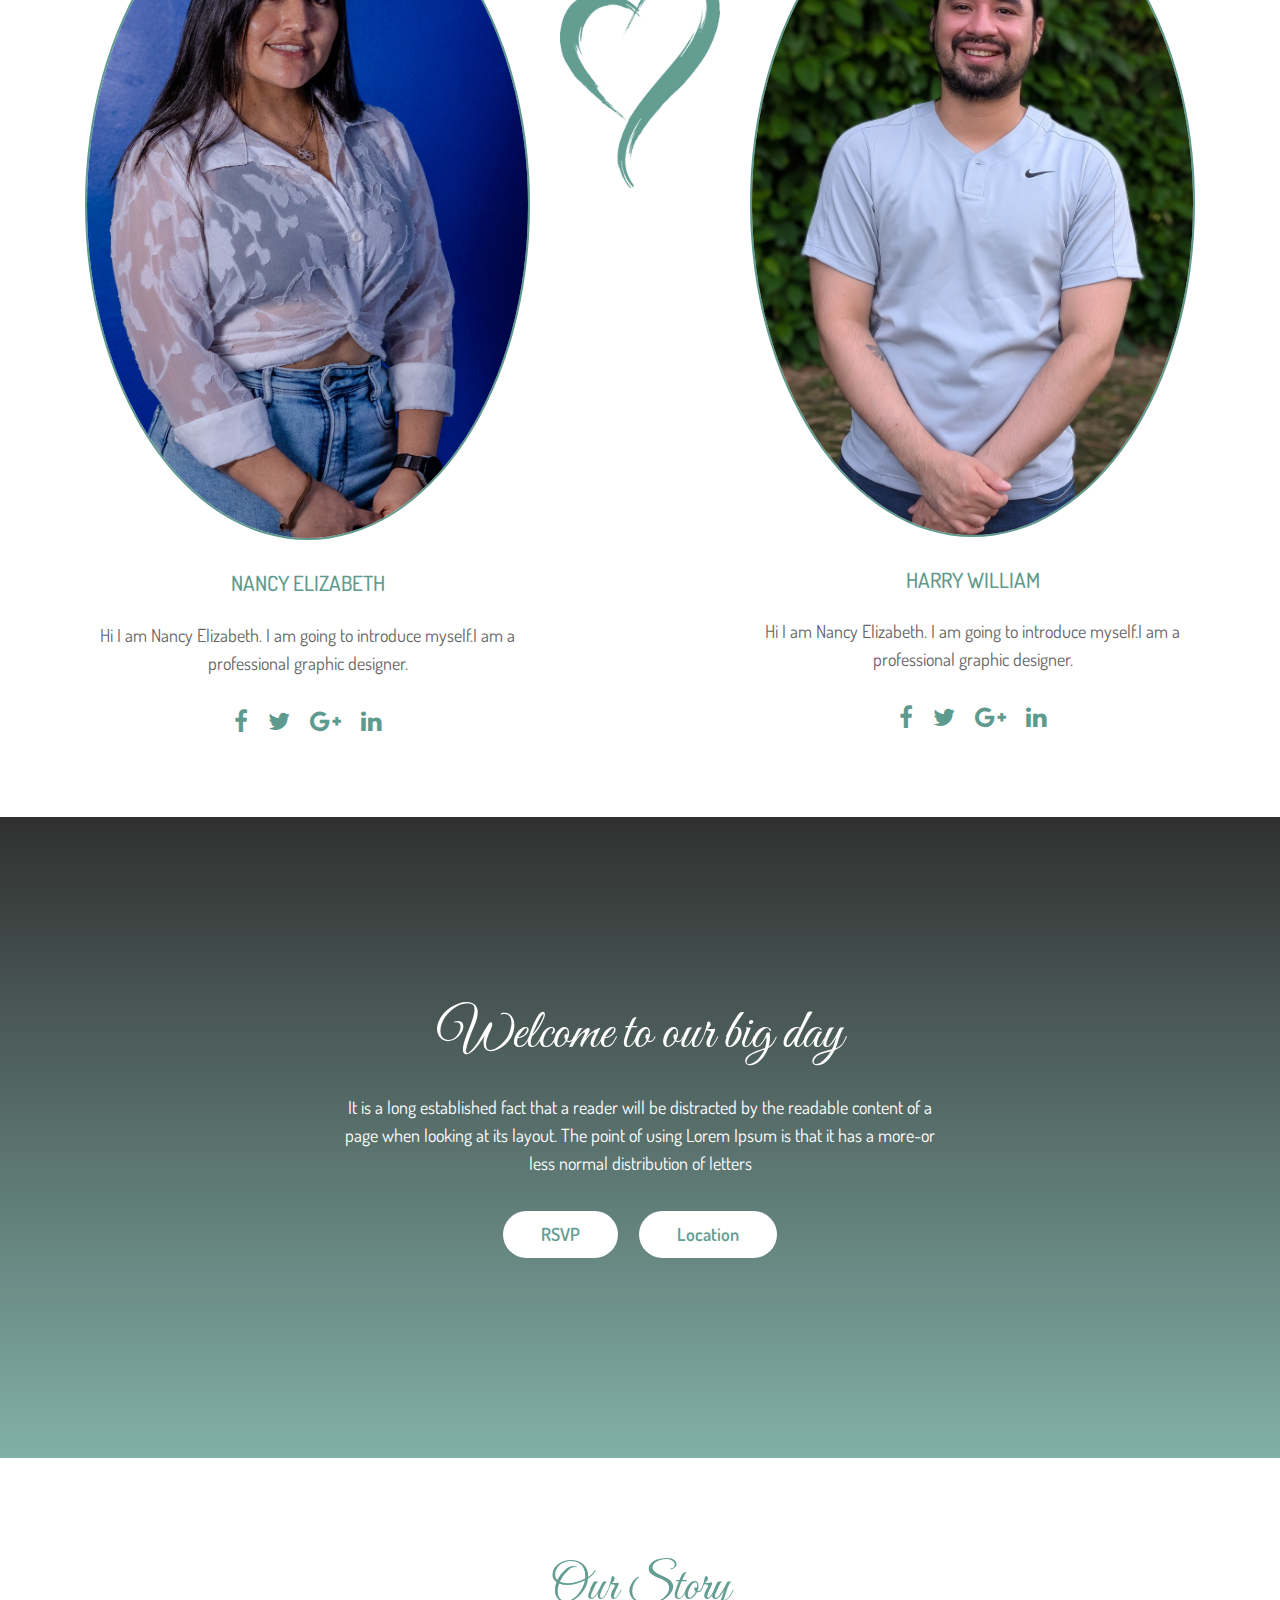
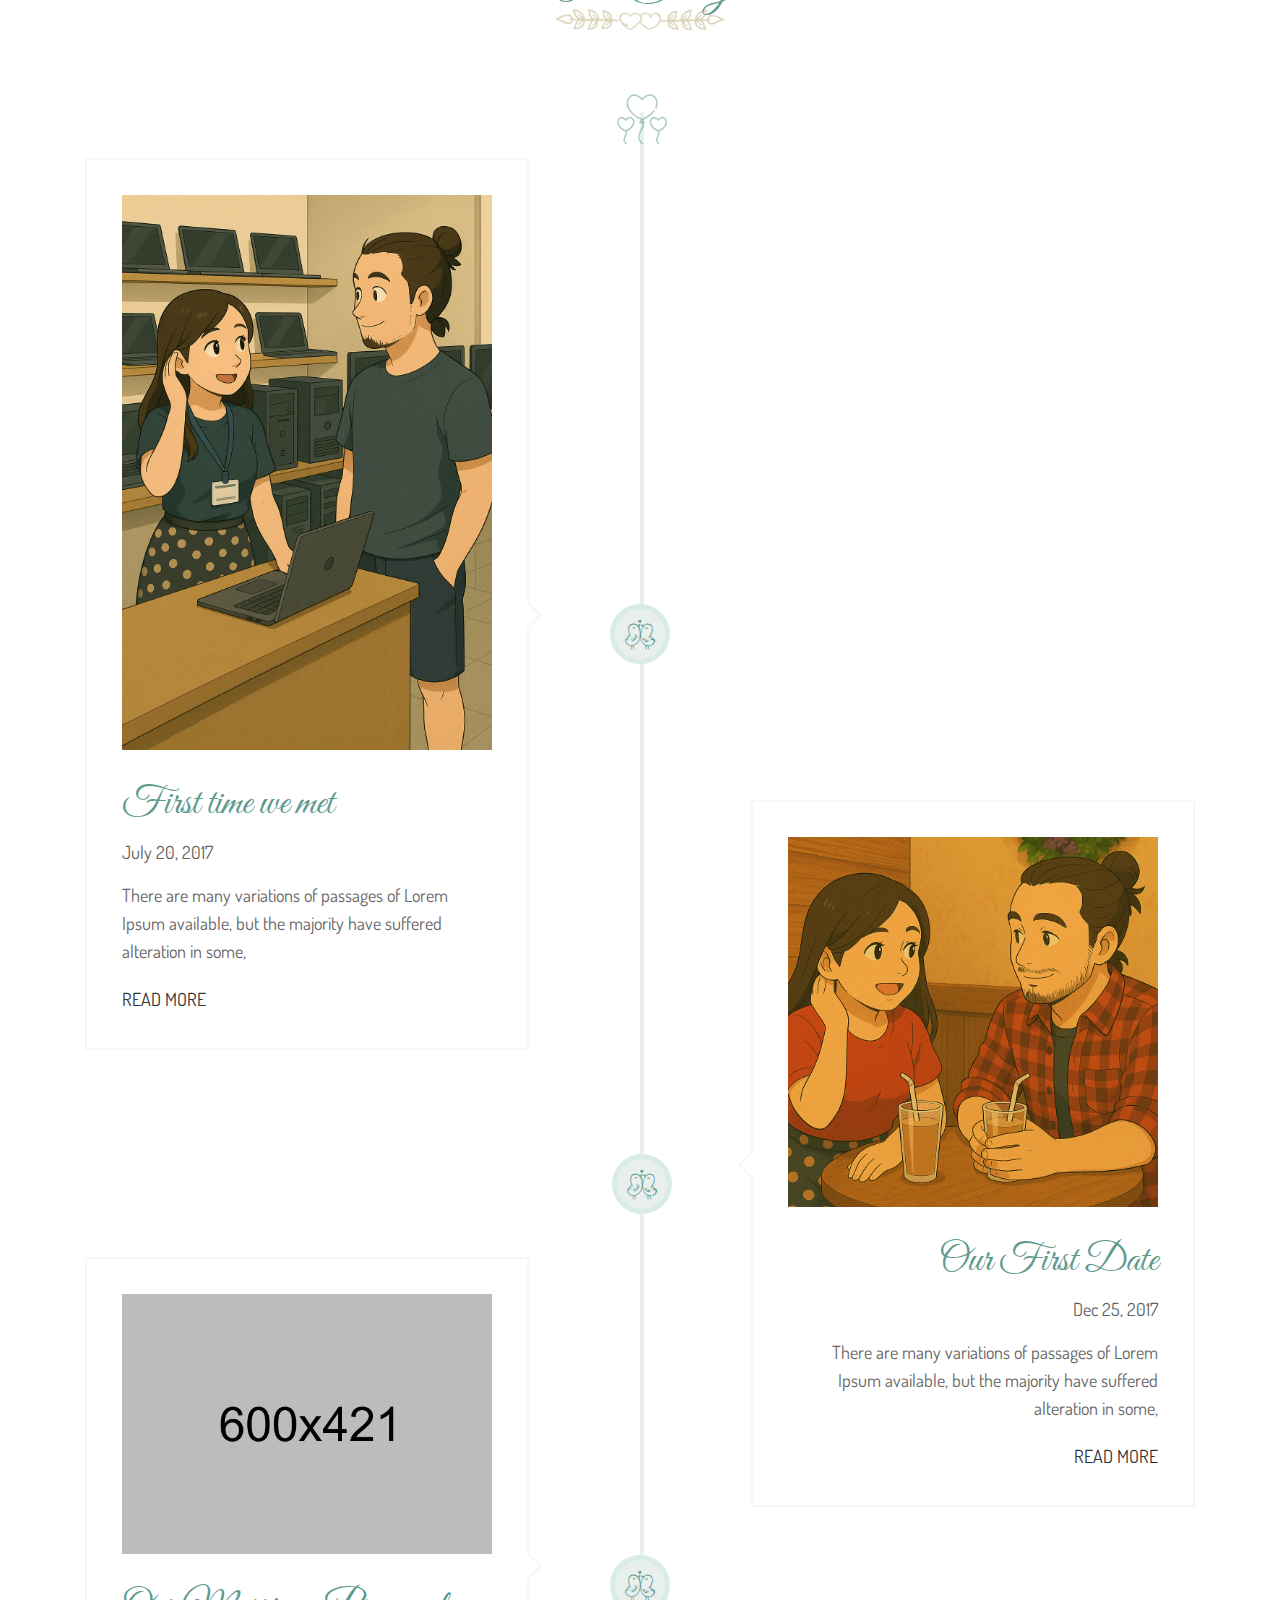
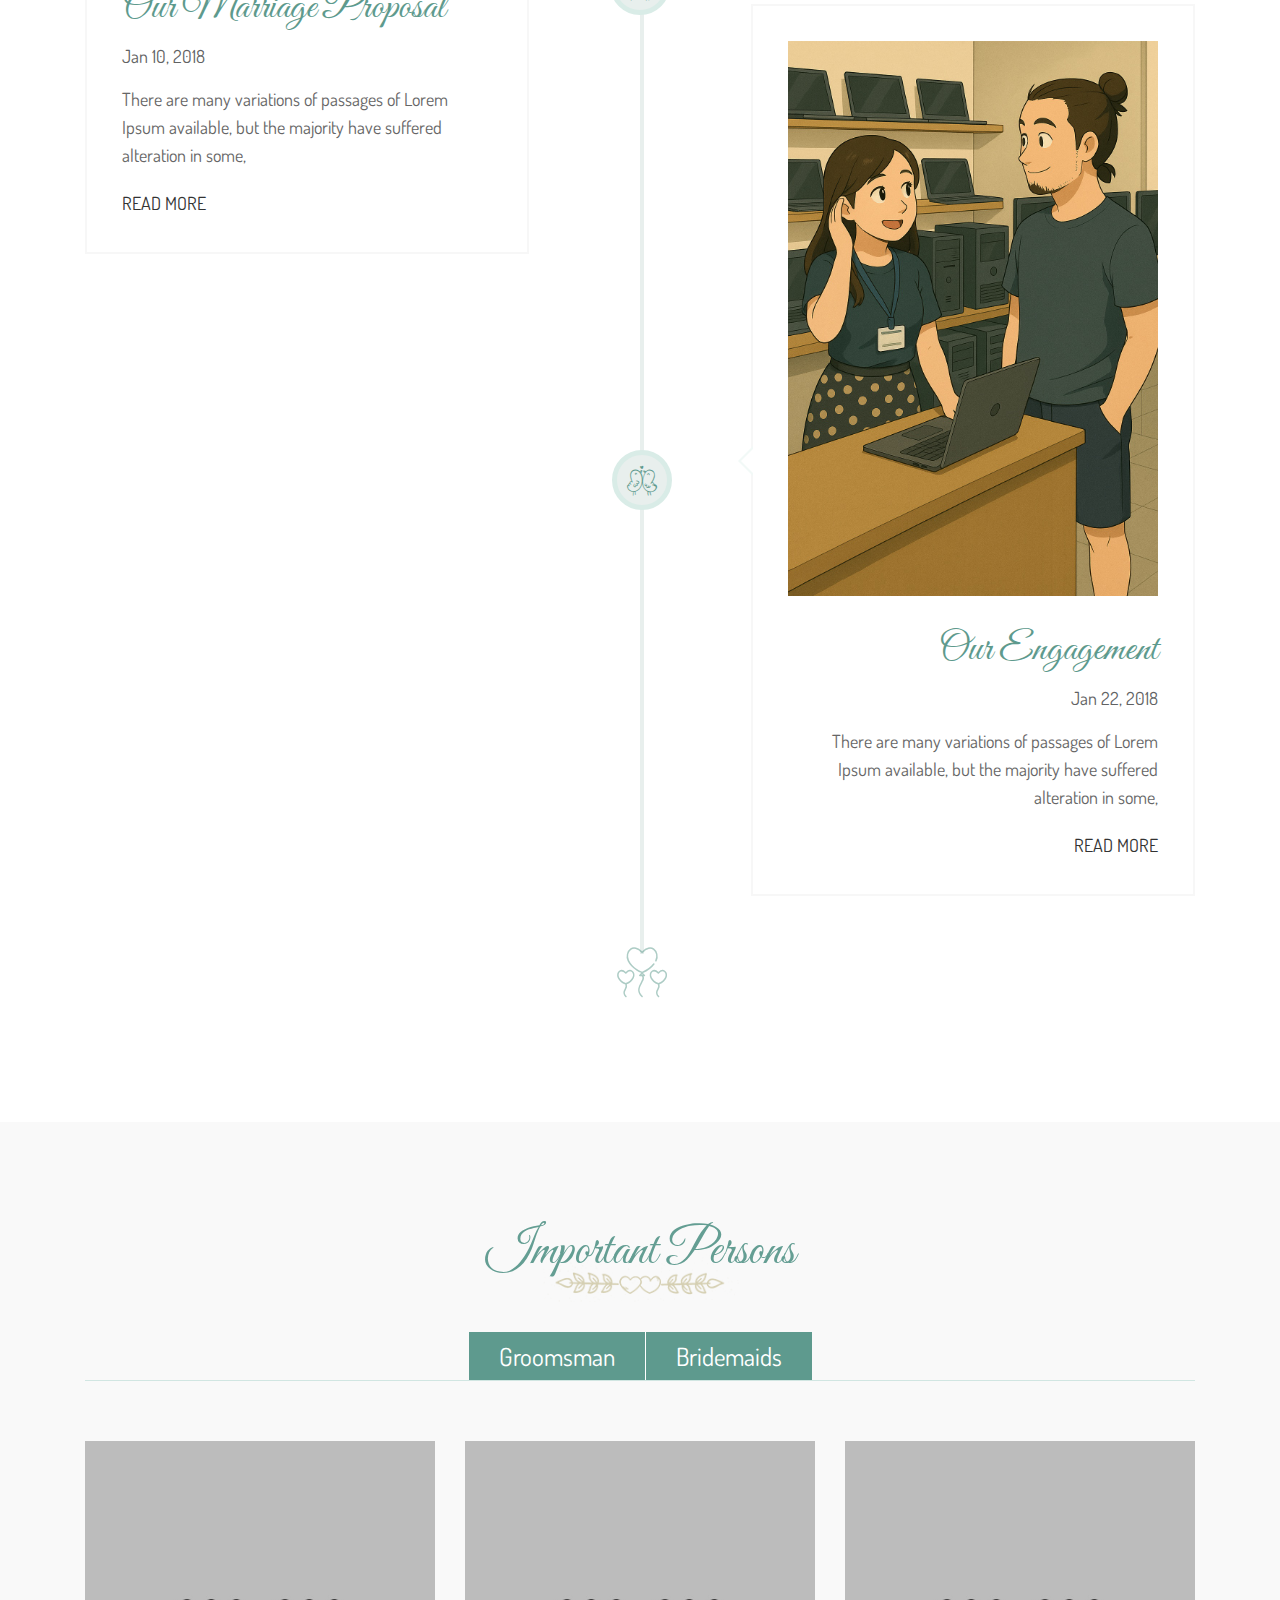
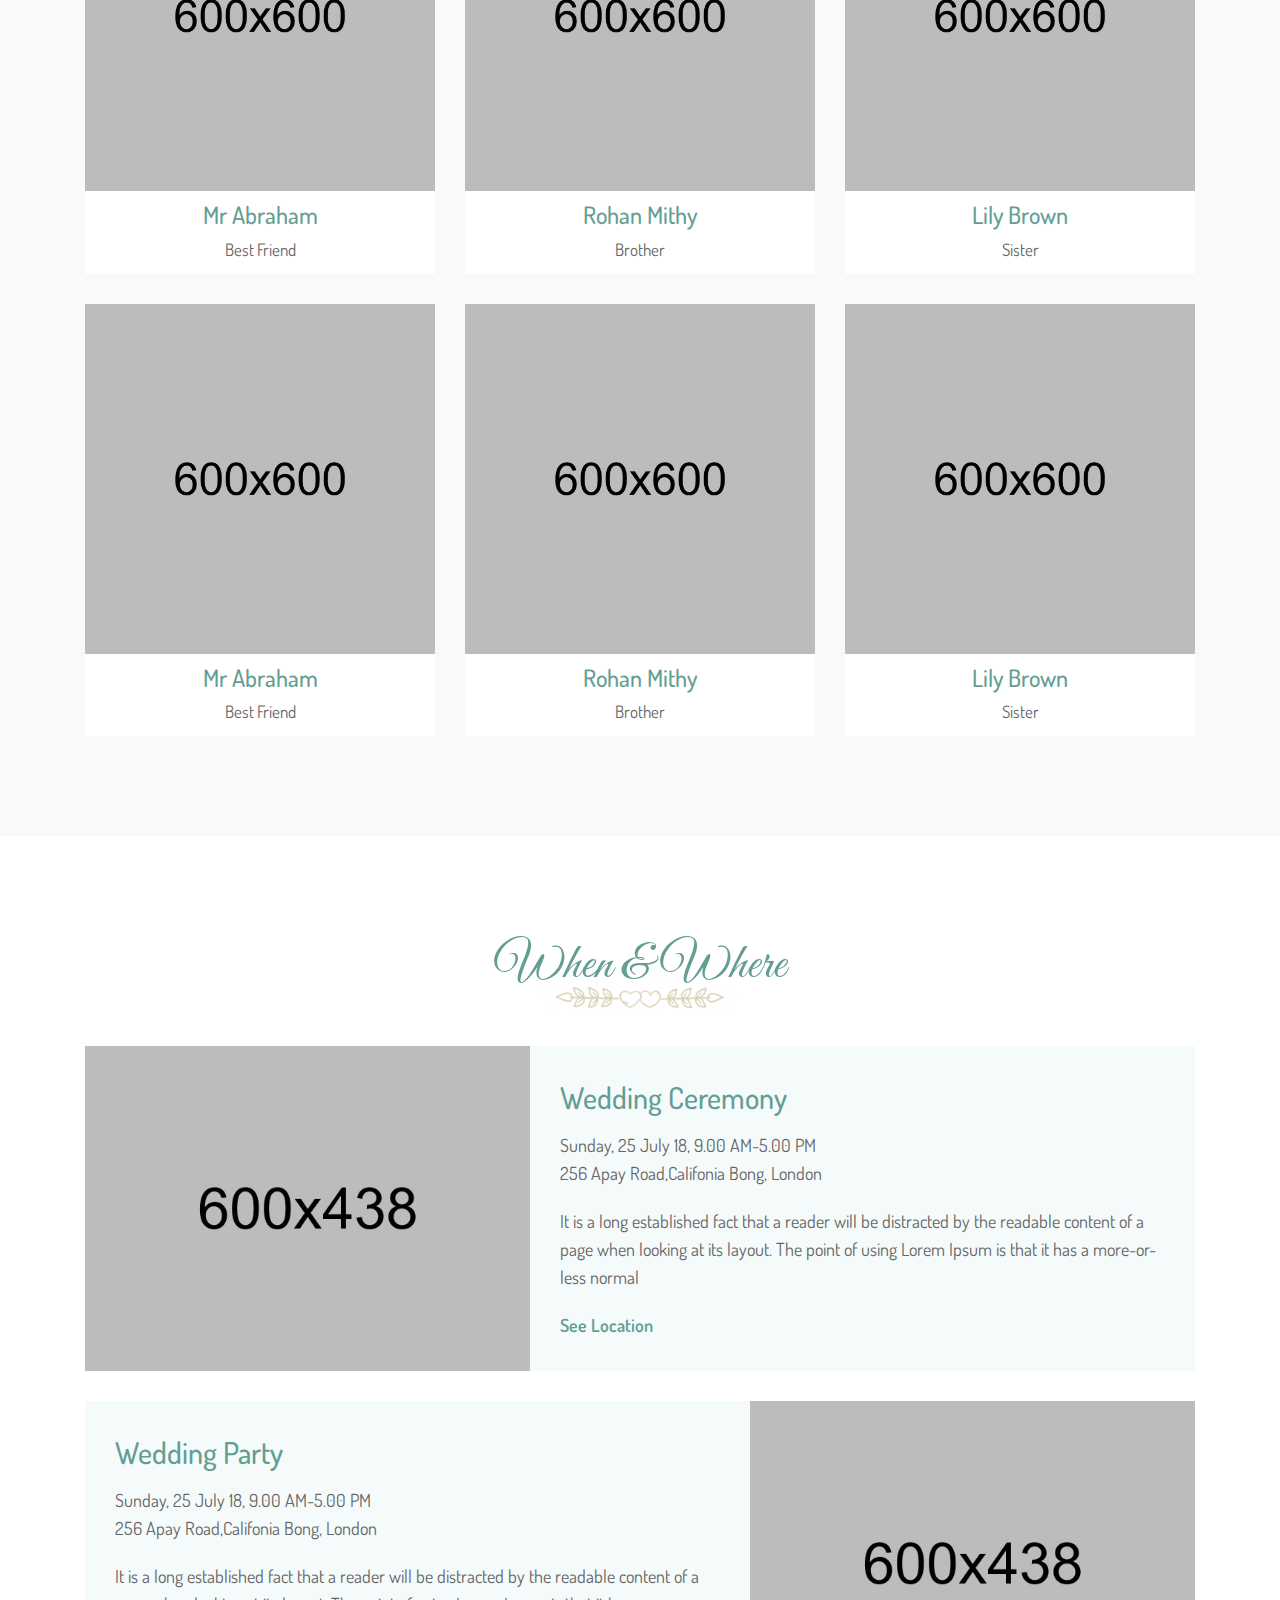
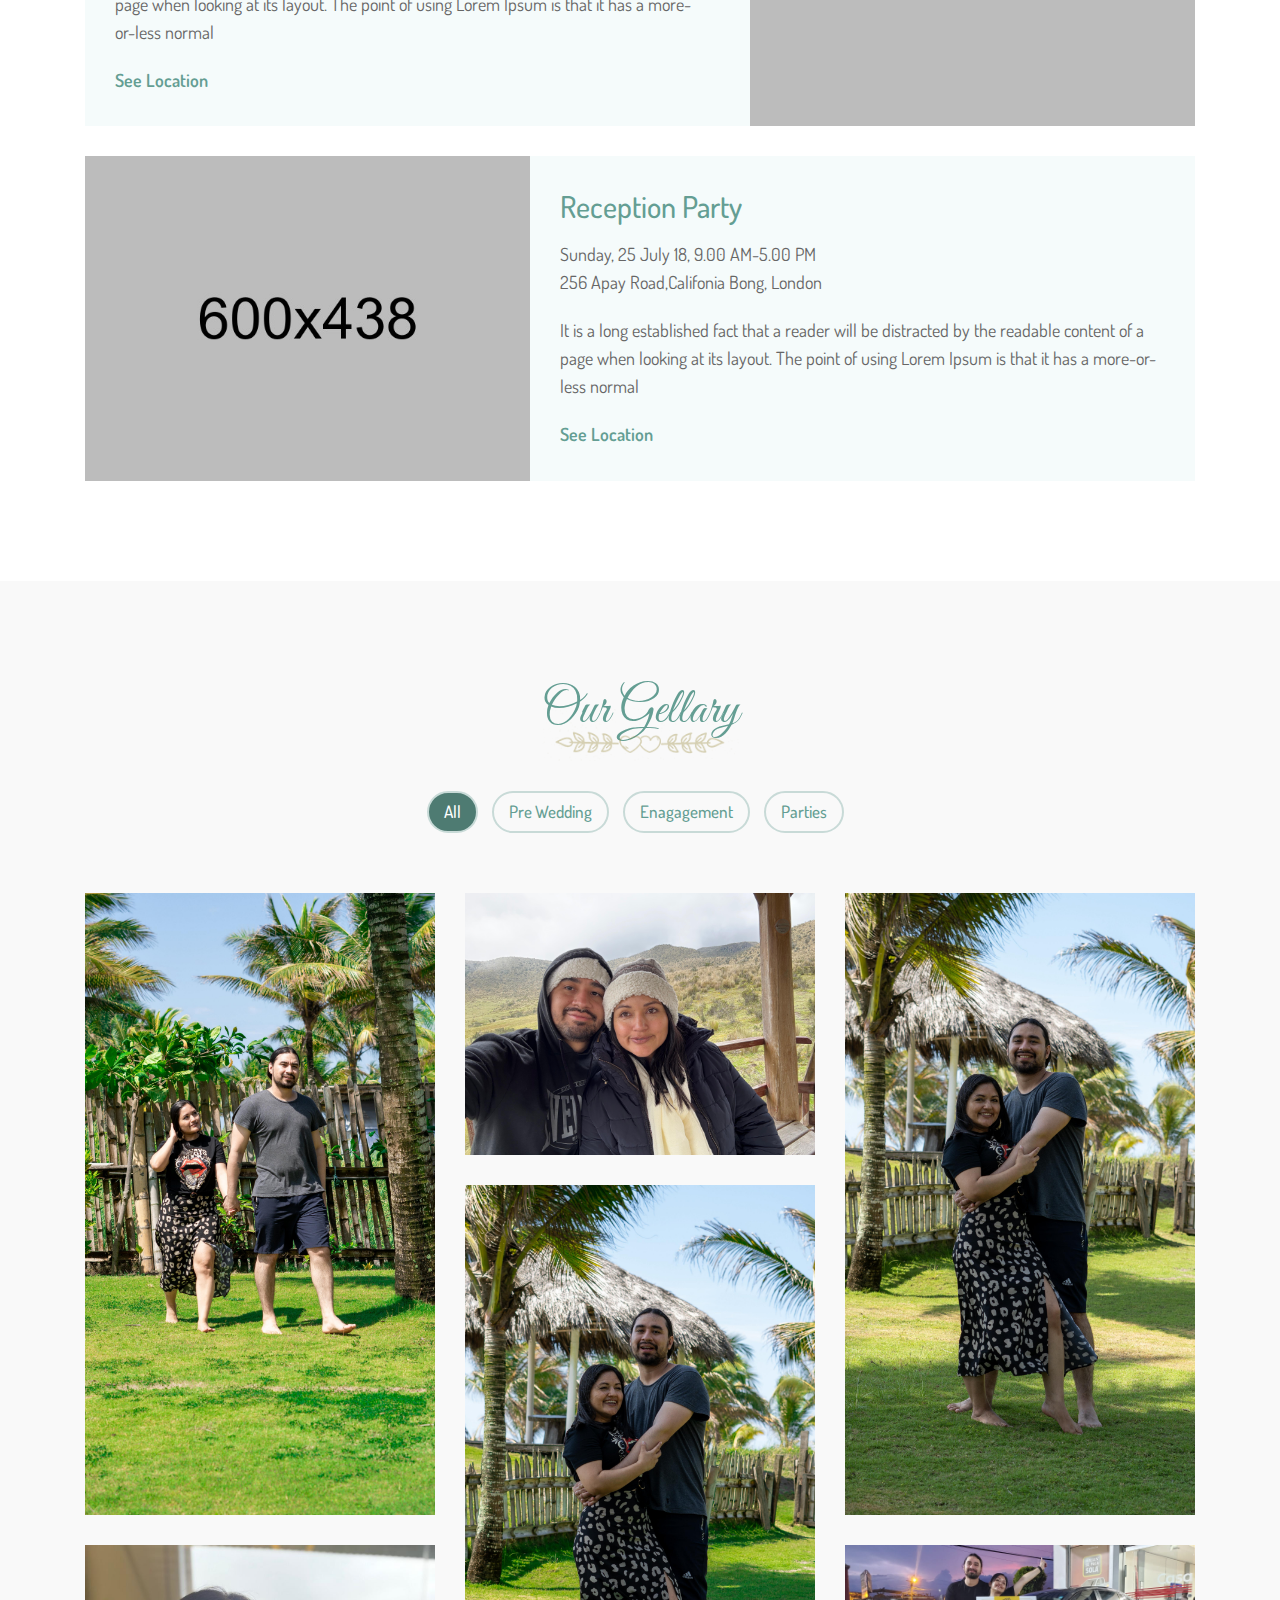
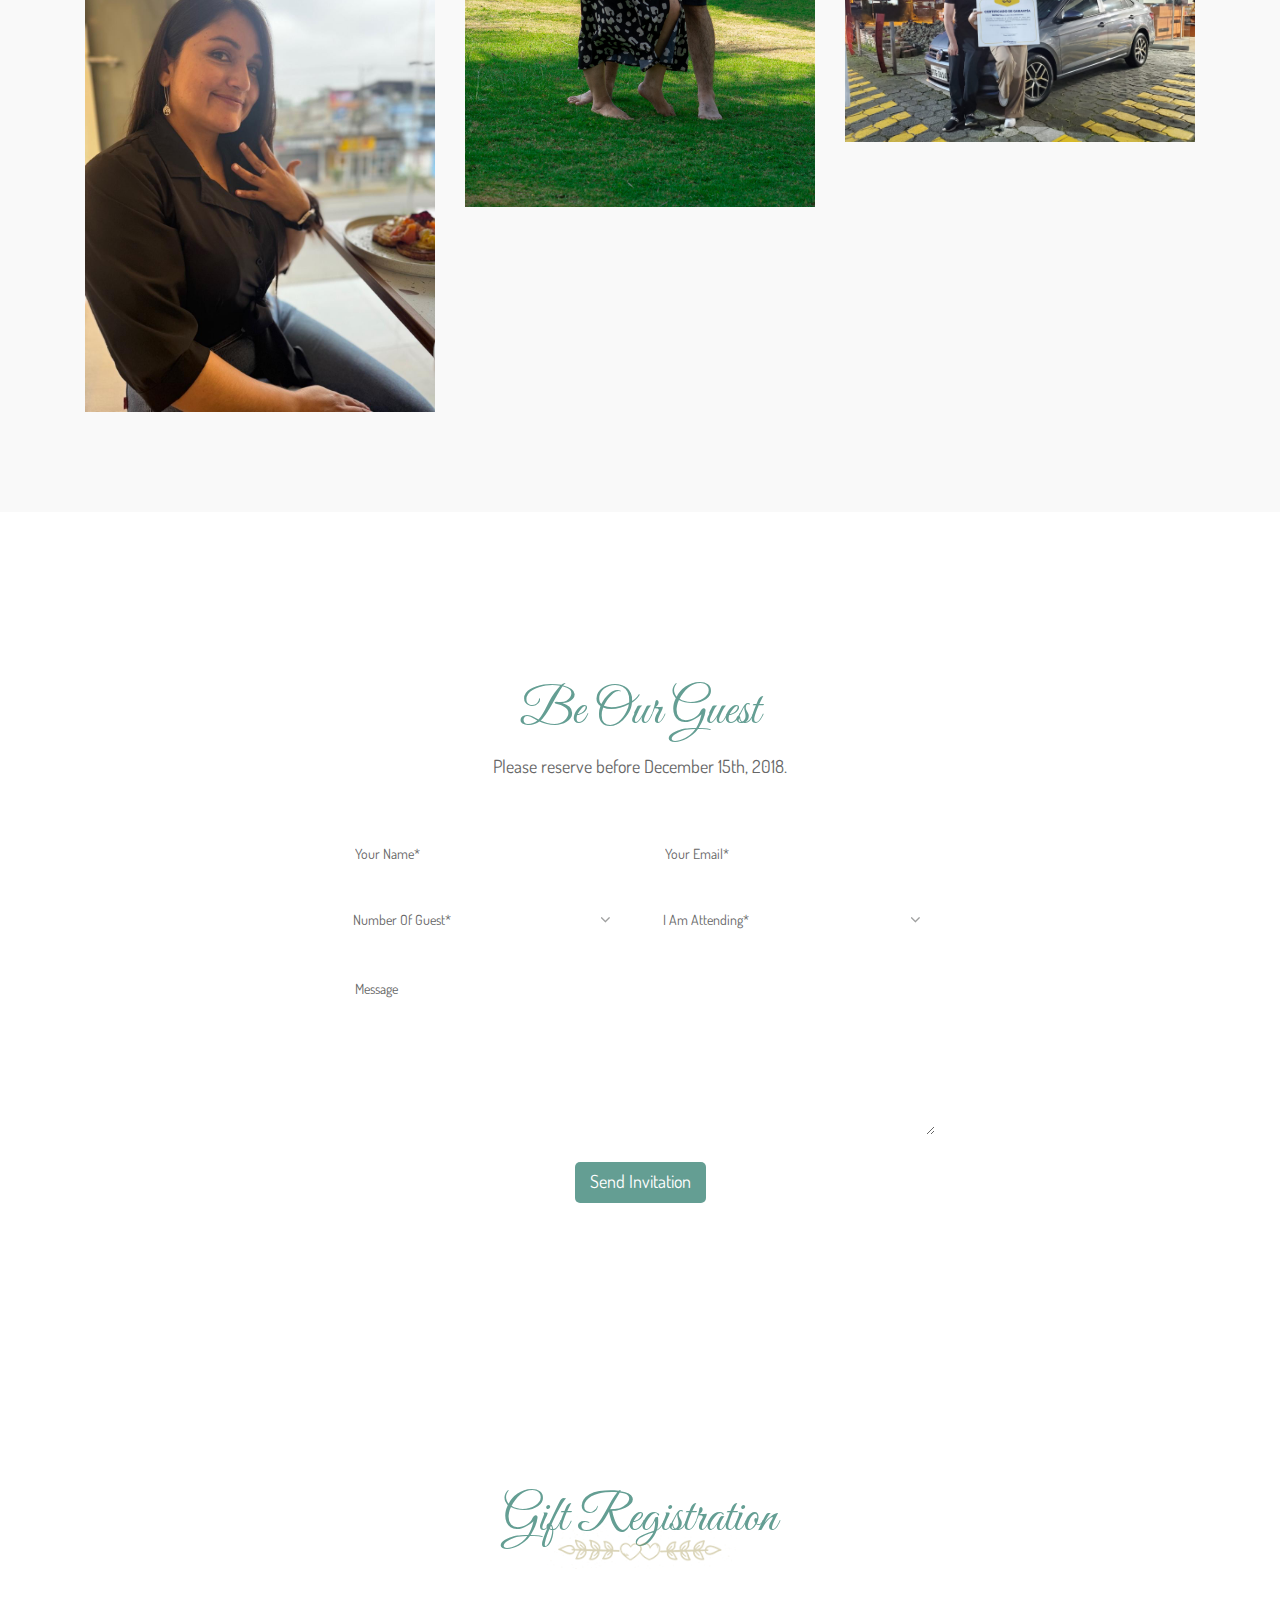
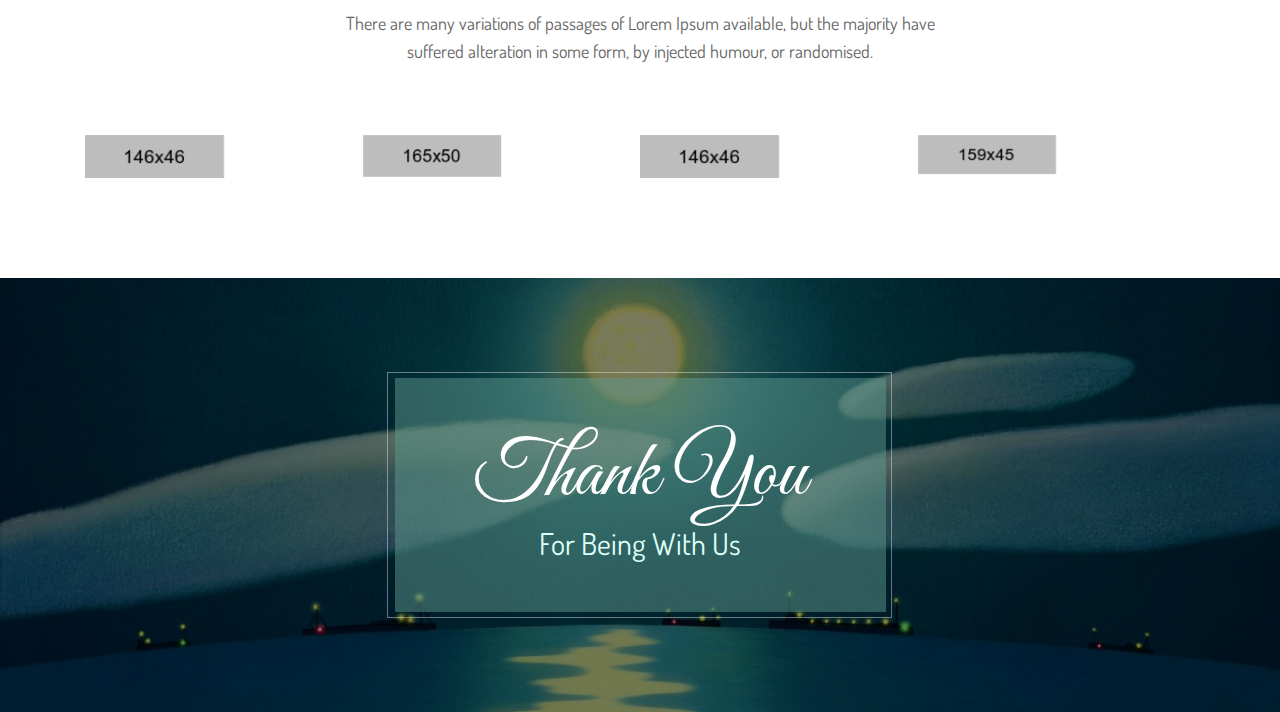
<file: index-7.html>
<!doctype html>
<html class="no-js" lang="en">

<head>
    <meta charset="utf-8">
    <meta name="viewport" content="width=device-width, initial-scale=1">
    <title>Lavelo - HTML5 Wedding Template</title>
    <link rel="shortcut icon" type="image/png" href="img/icon.png">
    <!-- Place favicon.ico in the root directory -->
    <!-- bootstrap.min.css -->
    <link rel="stylesheet" href="css/bootstrap.min.css">
    <!-- magnific-popup.css -->
    <link rel="stylesheet" href="css/magnific-popup.css">
    <!-- slicknav.min.css -->
    <link rel="stylesheet" href="css/slicknav.min.css">
    <!-- font-awesome.min.css -->
    <link rel="stylesheet" href="css/font-awesome.min.css">
    <!-- owl.carousel.min.css -->
    <link rel="stylesheet" href="css/owl.carousel.min.css">
    <!-- flaticon.css -->
    <link rel="stylesheet" href="css/flaticon.css">    
    <!-- swiper.min.css -->
    <link rel="stylesheet" href="css/swiper.min.css">
    <!-- default-css.css -->
    <link rel="stylesheet" href="css/default-css.css">
    <!-- style.css -->
    <link rel="stylesheet" href="css/style.css">
    <!-- responsive.css -->
    <link rel="stylesheet" href="css/responsive.css">
</head>

<body id="home">
    <!--[if lte IE 9]>
            <p class="browserupgrade">You are using an <strong>outdated</strong> browser. Please <a href="https://browsehappy.com/">upgrade your browser</a> to improve your experience and security.</p>
        <![endif]-->
    <!-- preloader area start -->
    <div class="preloader">
       <div class="hart-wrap">
            <div class="heart"></div>
       </div>
    </div>
    <!-- prealoader area end -->
    <!-- header-area start -->
    <header class="sticky-header">
        <div class="header-area header-area-3">
            <div class="container">
                <div class="row">
                    <div class="col-lg-3 col-md-11 col-sm-11 col-10">
                        <div class="logo">
                            <h1><a href="index.html">Harry<span><i class="fa fa-heart" aria-hidden="true"></i></span>Nancy</a></h1>
                        </div>
                    </div>
                    <div class="col-lg-9 d-none d-lg-block">
                        <div class="main-menu">
                            <nav id="nav_mobile_menu">
                                <ul class="">
                                    <li class="active"><a href="index.html">Home</a>
                                        <ul class="submenu">
                                            <li><a href="index.html">Home Default</a></li>
                                            <li><a href="index-2.html">Home Style 2</a></li>
                                            <li><a href="index-3.html">Home Ripple</a></li>
                                            <li><a href="index-4.html">Home Spirit</a></li>
                                            <li><a href="index-5.html">Home Particles</a></li>
                                            <li><a href="index-6.html">Home Particleground</a></li>
                                            <li><a href="index-7.html">Home Surface</a></li>
                                            <li><a href="index-8.html">Home Video Bg</a></li>
                                        </ul>
                                    </li>
                                    <li><a href="#cuple">Cuple</a></li>
                                    <li><a href="#story">Story</a></li>
                                    <li><a href="#people">People</a></li>
                                    <li><a href="#event">Eevent</a></li>
                                    <li><a href="#gallery">Gallery</a></li>
                                    <li><a href="#Contact">Rsvp</a></li>
                                    <li><a href="blog.html">blog</a>
                                        <ul class="submenu">
                                            <li><a href="blog.html">blog</a></li>
                                            <li><a href="blog-details.html">blog details</a></li>
                                        </ul>
                                    </li>
                                </ul>
                            </nav>
                        </div>
                    </div>
                    <div class="col-12 d-block d-lg-none">
                        <div id="mobile_menu"></div>
                    </div>
                </div>
            </div>
        </div>
    </header>
    <!-- header-area end -->
    <!-- slider-area start -->
    <div class="slider-area slider-area2 slider-two parallax">
        <div class="swiper-container">
            <div class="single-slider">
                <div id="container" class="surface-shader">
                    <div id="output" class="background-container"></div>
                </div>
                 <div class="container">
                    <div class="slider-content sd-default-content">
                        <div class="col-lg-12">
                            <span>WE’RE GETTING MARRIED</span>
                            <h4>Save Our Date</h4>
                            <p>25 December 2017</p>
                        </div>
                    </div>
                </div>
            </div>
        </div>
    </div>
    <!-- slider-area end -->  
    <!-- start count-down-section -->
    <div class="count-down-area">
        <section class="count-down-section section-padding parallax" data-speed="7">
            <div class="container">
                <div class="count-down-item count-down-item2">
                    <div class="row">
                        <div class="col-12 col-md-4 section-area">
                            <div class="section-sub"></div>
                            <h2 class="big"><span>We Are Waiting For.....</span> The Big Day</h2>
                        </div>
                        <div class="col-12 col-md-8 clock-area">
                            <div class="count-down-clock">
                                <div id="clock">
                                </div>
                            </div>
                        </div>
                    </div>
                </div>
                <!-- end row -->
            </div>
            <!-- end container -->
        </section>
    </div>
    <!-- end count-down-section -->
    <!-- couple-area start -->
    <div id="cuple" class="couple-area pt--100 pb--80">
        <div class="container">
            <div class="col-l2">
                <div class="section-title text-center">
                    <h2>Happy Cuple</h2>
                </div>
            </div>
            <div class="couple-item">
                <div class="row">
                    <div class="col-lg-5 col-md-12 col-sm-12 couple-single">
                        <div class="couple-img">
                            <img src="img/couple/5.jpg" alt="">
                        </div>
                        <div class="couple-content  mt--30">
                            <h4>NANCY ELIZABETH</h4>
                            <p>Hi I am Nancy Elizabeth. I am going to introduce myself.I am a professional graphic designer.</p>
                        </div>
                        <div class="social-icon">
                            <ul class="d-flex">
                                <li><a href="#"><i class="fa fa-facebook"></i></a></li>
                                <li><a href="#"><i class="fa fa-twitter"></i></a></li>
                                <li><a href="#"><i class="fa fa-google-plus"></i></a></li>
                                <li><a href="#"><i class="fa fa-linkedin"></i></a></li>
                            </ul>
                        </div>
                    </div>
                    <div class="col-lg-2 couple-single">
                        <div class="couple-shape">
                            <img src="img/couple/2.png" alt="">
                        </div>
                    </div>
                    <div class="col-lg-5 col-md-12 col-sm-12 couple-single md-0">
                        <div class="couple-img">
                            <img src="img/couple/6.jpg" alt="">
                        </div>
                        <div class="couple-content mt--30">
                            <h4>HARRY WILLIAM</h4>
                            <p>Hi I am Nancy Elizabeth. I am going to introduce myself.I am a professional graphic designer. </p>
                        </div>
                        <div class="social-icon">
                            <ul class="d-flex">
                                <li><a href="#"><i class="fa fa-facebook"></i></a></li>
                                <li><a href="#"><i class="fa fa-twitter"></i></a></li>
                                <li><a href="#"><i class="fa fa-google-plus"></i></a></li>
                                <li><a href="#"><i class="fa fa-linkedin"></i></a></li>
                            </ul>
                        </div>
                    </div>
                </div>
            </div>
        </div>
    </div>
    <!-- couple-area end -->
    <!-- welcome area start-->
    <div class="welcome-area">
        <div class="container">
            <div class="row">
                <div class="col-lg-12">
                    <div class="welcome-content">
                        <h2>Welcome to our big day</h2>
                        <p>It is a long established fact that a reader will be distracted by the readable content of a page when looking at its layout. The point of using Lorem Ipsum is that it has a more-or less normal distribution of letters</p>
                        <div class="btn"><a href="#Contact">RSVP</a></div>
                        <div class="btn"><a class="popup-gmaps" href="https://www.google.com/maps/embed?pb=!1m18!1m12!1m3!1d25211.21212385712!2d144.95275648773628!3d-37.82748510398018!2m3!1f0!2f0!3f0!3m2!1i1024!2i768!4f13.1!3m3!1m2!1s0x6ad642af0f11fd81%3A0x5045675218ce7e0!2zTWVsYm91cm5lIFZJQyAzMDA0LCDgpoXgprjgp43gpp_gp43gprDgp4fgprLgpr_gpq_gprzgpr4!5e0!3m2!1sbn!2sbd!4v1503742051881">Location</a></div>
                    </div>
                </div>
            </div>
        </div>
    </div>
    <!-- welcome area end-->
   <!-- story area start -->
    <div id="story" class="story-area ptb--100">
        <div class="container">
            <div class="col-l2">
                <div class="section-title text-center">
                    <h2>Our Story</h2>
                </div>
            </div>
            <div class="row">
                <div class="col-md-12">
                    <div class="story clearfix">
                       <div class="story-top"></div>
                       <div class="content-wrapper">
                          <div class="item">
                             <div class="story-icon">
                                <span class="flaticon-birds-in-love"></span>
                             </div>
                             <div class="story-content">
                                <div class="image-wrap">
                                   <div class="single-image">
                                      <div>
                                        <img src="img/story/1.jpg" alt="">
                                      </div>
                                   </div>
                                </div>
                                <h2>First time we met</h2>
                                <span class="date">July 20, 2017</span>
                                <p>There are many variations of passages of Lorem Ipsum available, but the majority have suffered alteration in some,</p>
                                <div class="story-button">
                                   <a class="theme-btn" href="#" target="_blank" title="READ MORE">READ MORE</a>
                                </div>
                             </div>
                          </div>
                          <div class="item">
                             <div class="story-icon">
                                <span class="flaticon-birds-in-love"></span>
                             </div>
                             <div class="story-content">
                                <div class="image-wrap">
                                   <div class="single-image">
                                      <div>
                                        <img src="img/story/2.jpg" alt="">
                                      </div>
                                   </div>
                                </div>
                                <h2>Our First Date</h2>
                                <span class="date">Dec 25, 2017</span>
                                <p>There are many variations of passages of Lorem Ipsum available, but the majority have suffered alteration in some,</p>
                                <div class="story-button">
                                   <a class="theme-btn" href="#" target="_blank" title="READ MORE">READ MORE</a>
                                </div>
                             </div>
                          </div>
                          <div class="item">
                             <div class="story-icon">
                                <span class="flaticon-birds-in-love"></span>
                             </div>
                             <div class="story-content">
                                <div class="image-wrap">
                                   <div class="single-image">
                                      <div>
                                        <img src="img/story/3.jpg" alt="">
                                      </div>
                                   </div>
                                </div>
                                <h2>Our Marriage Proposal</h2>
                                <span class="date">Jan 10, 2018</span>
                                <p>There are many variations of passages of Lorem Ipsum available, but the majority have suffered alteration in some,</p>
                                <div class="story-button">
                                   <a class="theme-btn" href="#" target="_blank" title="READ MORE">READ MORE</a>
                                </div>
                             </div>
                          </div>
                           <div class="item">
                             <div class="story-icon">
                                <span class="flaticon-birds-in-love"></span>
                             </div>
                             <div class="story-content">
                                <div class="image-wrap">
                                   <div class="single-image">
                                      <div>
                                        <img src="img/story/1.jpg" alt="">
                                      </div>
                                   </div>
                                </div>
                                <h2>Our Engagement</h2>
                                <span class="date">Jan 22, 2018</span>
                                <p>There are many variations of passages of Lorem Ipsum available, but the majority have suffered alteration in some,</p>
                                <div class="story-button">
                                   <a class="theme-btn" href="#" target="_blank" title="READ MORE">READ MORE</a>
                                </div>
                             </div>
                          </div>
                       </div>
                       <div class="story-bottom"></div>
                    </div>
                </div>
              </div>
        </div>
    </div>
    <!-- story area end -->


   
    <!-- person-area start -->
    <div id="people" class="person-area person-area2 pt--100 pb--70">
        <div class="container">
            <div class="col-l2">
                <div class="section-title text-center">
                    <h2>Important Persons</h2>
                </div>
            </div>
            <div class="person-area-menu">
                <div class="person-btn">
                    <ul class="nav nav-tabs d-flex">
                        <li class="active active-2"><a data-toggle="tab" href="#Groomsman">Groomsman</a></li>
                        <li><a data-toggle="tab" href="#menu1">Bridemaids</a></li>
                    </ul>
                </div>
                <div class="tab-content">
                    <div id="Groomsman" class="tab-pane fade show active">
                        <div class="Groomsman-wrap">
                            <div class="row">
                                <div class="col-lg-4 col-md-6 col-sm-6">
                                    <div class="person-wrap">
                                        <div class="person-img">
                                            <img src="img/person/1.jpg" alt="">
                                            <div class="social-list">
                                                <ul>
                                                    <li><a href="#"><i class="fa fa-facebook-f"></i></a></li>
                                                    <li><a href="#"><i class="fa fa-twitter"></i></a></li>
                                                    <li><a href="#"><i class="fa fa-skype"></i></a></li>
                                                </ul>
                                            </div>
                                        </div>
                                        <div class="person-content">
                                            <h3>Mr Abraham</h3>
                                            <span>Best Friend</span>
                                        </div>
                                    </div>
                                </div>
                                <div class="col-lg-4 col-md-6 col-sm-6">
                                    <div class="person-wrap">
                                        <div class="person-img">
                                            <img src="img/person/9.jpg" alt="">
                                            <div class="social-list">
                                                <ul>
                                                    <li><a href="#"><i class="fa fa-facebook-f"></i></a></li>
                                                    <li><a href="#"><i class="fa fa-twitter"></i></a></li>
                                                    <li><a href="#"><i class="fa fa-skype"></i></a></li>
                                                </ul>
                                            </div>
                                        </div>
                                        <div class="person-content">
                                            <h3>Rohan Mithy</h3>
                                            <span>Brother</span>
                                        </div>
                                    </div>
                                </div>
                                <div class="col-lg-4 col-md-6 col-sm-6">
                                    <div class="person-wrap">
                                        <div class="person-img">
                                            <img src="img/person/10.jpg" alt="">
                                            <div class="social-list">
                                                <ul>
                                                    <li><a href="#"><i class="fa fa-facebook-f"></i></a></li>
                                                    <li><a href="#"><i class="fa fa-twitter"></i></a></li>
                                                    <li><a href="#"><i class="fa fa-skype"></i></a></li>
                                                </ul>
                                            </div>
                                        </div>
                                        <div class="person-content">
                                            <h3>Lily Brown</h3>
                                            <span>Sister</span>
                                        </div>
                                    </div>
                                </div>
                                <div class="col-lg-4 col-md-6 col-sm-6">
                                    <div class="person-wrap">
                                        <div class="person-img">
                                            <img src="img/person/5.jpg" alt="">
                                            <div class="social-list">
                                                <ul>
                                                    <li><a href="#"><i class="fa fa-facebook-f"></i></a></li>
                                                    <li><a href="#"><i class="fa fa-twitter"></i></a></li>
                                                    <li><a href="#"><i class="fa fa-skype"></i></a></li>
                                                </ul>
                                            </div>
                                        </div>
                                        <div class="person-content">
                                            <h3>Mr Abraham</h3>
                                            <span>Best Friend</span>
                                        </div>
                                    </div>
                                </div>
                                <div class="col-lg-4 col-md-6 col-sm-6">
                                    <div class="person-wrap">
                                        <div class="person-img">
                                            <img src="img/person/6.jpg" alt="">
                                            <div class="social-list">
                                                <ul>
                                                    <li><a href="#"><i class="fa fa-facebook-f"></i></a></li>
                                                    <li><a href="#"><i class="fa fa-twitter"></i></a></li>
                                                    <li><a href="#"><i class="fa fa-skype"></i></a></li>
                                                </ul>
                                            </div>
                                        </div>
                                        <div class="person-content">
                                            <h3>Rohan Mithy</h3>
                                            <span>Brother</span>
                                        </div>
                                    </div>
                                </div>
                                <div class="col-lg-4 col-md-6 col-sm-6">
                                    <div class="person-wrap">
                                        <div class="person-img">
                                            <img src="img/person/7.jpg" alt="">
                                            <div class="social-list">
                                                <ul>
                                                    <li><a href="#"><i class="fa fa-facebook-f"></i></a></li>
                                                    <li><a href="#"><i class="fa fa-twitter"></i></a></li>
                                                    <li><a href="#"><i class="fa fa-skype"></i></a></li>
                                                </ul>
                                            </div>
                                        </div>
                                        <div class="person-content">
                                            <h3>Lily Brown</h3>
                                            <span>Sister</span>
                                        </div>
                                    </div>
                                </div>
                            </div>
                        </div>
                    </div>
                    <div id="menu1" class="tab-pane fade">
                        <div class="Ceremony-wrap">
                            <div class="row">
                                <div class="col-lg-4 col-md-6">
                                    <div class="person-wrap">
                                        <div class="person-img">
                                            <img src="img/person/5.jpg" alt="">
                                            <div class="social-list">
                                                <ul>
                                                    <li><a href="#"><i class="fa fa-facebook-f"></i></a></li>
                                                    <li><a href="#"><i class="fa fa-twitter"></i></a></li>
                                                    <li><a href="#"><i class="fa fa-skype"></i></a></li>
                                                </ul>
                                            </div>
                                        </div>
                                        <div class="person-content">
                                            <h3>Mr Abraham</h3>
                                            <span>Best Friend</span>
                                        </div>
                                    </div>
                                </div>
                                <div class="col-lg-4 col-md-6">
                                    <div class="person-wrap">
                                        <div class="person-img">
                                            <img src="img/person/6.jpg" alt="">
                                            <div class="social-list">
                                                <ul>
                                                    <li><a href="#"><i class="fa fa-facebook-f"></i></a></li>
                                                    <li><a href="#"><i class="fa fa-twitter"></i></a></li>
                                                    <li><a href="#"><i class="fa fa-skype"></i></a></li>
                                                </ul>
                                            </div>
                                        </div>
                                        <div class="person-content">
                                            <h3>Rohan Mithy</h3>
                                            <span>Brother</span>
                                        </div>
                                    </div>
                                </div>
                                <div class="col-lg-4 col-md-6">
                                    <div class="person-wrap">
                                        <div class="person-img">
                                            <img src="img/person/7.jpg" alt="">
                                            <div class="social-list">
                                                <ul>
                                                    <li><a href="#"><i class="fa fa-facebook-f"></i></a></li>
                                                    <li><a href="#"><i class="fa fa-twitter"></i></a></li>
                                                    <li><a href="#"><i class="fa fa-skype"></i></a></li>
                                                </ul>
                                            </div>
                                        </div>
                                        <div class="person-content">
                                            <h3>Lily Brown</h3>
                                            <span>Sister</span>
                                        </div>
                                    </div>
                                </div>
                                <div class="col-lg-4 col-md-6">
                                    <div class="person-wrap">
                                        <div class="person-img">
                                            <img src="img/person/1.jpg" alt="">
                                            <div class="social-list">
                                                <ul>
                                                    <li><a href="#"><i class="fa fa-facebook-f"></i></a></li>
                                                    <li><a href="#"><i class="fa fa-twitter"></i></a></li>
                                                    <li><a href="#"><i class="fa fa-skype"></i></a></li>
                                                </ul>
                                            </div>
                                        </div>
                                        <div class="person-content">
                                            <h3>Mr Abraham</h3>
                                            <span>Best Friend</span>
                                        </div>
                                    </div>
                                </div>
                                <div class="col-lg-4 col-md-6">
                                    <div class="person-wrap">
                                        <div class="person-img">
                                            <img src="img/person/9.jpg" alt="">
                                            <div class="social-list">
                                                <ul>
                                                    <li><a href="#"><i class="fa fa-facebook-f"></i></a></li>
                                                    <li><a href="#"><i class="fa fa-twitter"></i></a></li>
                                                    <li><a href="#"><i class="fa fa-skype"></i></a></li>
                                                </ul>
                                            </div>
                                        </div>
                                        <div class="person-content">
                                            <h3>Rohan Mithy</h3>
                                            <span>Brother</span>
                                        </div>
                                    </div>
                                </div>
                                <div class="col-lg-4 col-md-6">
                                    <div class="person-wrap">
                                        <div class="person-img">
                                            <img src="img/person/10.jpg" alt="">
                                            <div class="social-list">
                                                <ul>
                                                    <li><a href="#"><i class="fa fa-facebook-f"></i></a></li>
                                                    <li><a href="#"><i class="fa fa-twitter"></i></a></li>
                                                    <li><a href="#"><i class="fa fa-skype"></i></a></li>
                                                </ul>
                                            </div>
                                        </div>
                                        <div class="person-content">
                                            <h3>Lily Brown</h3>
                                            <span>Sister</span>
                                        </div>
                                    </div>
                                </div>
                            </div>
                        </div>
                    </div>
                </div>
            </div>
        </div>
    </div>
    <!-- service-area end -->
    <!-- service-area start -->
    <div id="event" class="service-area service-area2 ptb--100">
        <div class="container">
            <div class="col-l2">
                <div class="section-title text-center">
                    <h2>When & Where</h2>
                </div>
            </div>
            <div class="service-area-menu">
                <div class="Ceremony-wrap">
                    <div class="row">
                        <div class="col-lg-5">
                            <div class="ceromony-img">
                                <img src="img/service/1.jpg" alt="">
                            </div>
                        </div>
                        <div class="col-lg-7">
                            <div class="ceromony-content">
                                <h3>Wedding Ceremony</h3>
                                <span>Sunday, 25 July 18, 9.00 AM-5.00 PM</span>
                                <span>256 Apay Road,Califonia Bong, London</span>
                                <p>It is a long established fact that a reader will be distracted by the readable content of a page when looking at its layout. The point of using Lorem Ipsum is that it has a more-or-less normal </p>
                                <a class="popup-gmaps" href="https://www.google.com/maps/embed?pb=!1m18!1m12!1m3!1d25211.21212385712!2d144.95275648773628!3d-37.82748510398018!2m3!1f0!2f0!3f0!3m2!1i1024!2i768!4f13.1!3m3!1m2!1s0x6ad642af0f11fd81%3A0x5045675218ce7e0!2zTWVsYm91cm5lIFZJQyAzMDA0LCDgpoXgprjgp43gpp_gp43gprDgp4fgprLgpr_gpq_gprzgpr4!5e0!3m2!1sbn!2sbd!4v1503742051881">See Location</a>
                            </div>
                        </div>
                    </div>
                </div>
            </div>
            <div class="Ceremony-wrap">
                <div class="row">
                    <div class="col-lg-7">
                        <div class="ceromony-content ceromony-content2">
                            <h3>Wedding Party</h3>
                            <span>Sunday, 25 July 18, 9.00 AM-5.00 PM</span>
                            <span>256 Apay Road,Califonia Bong, London</span>
                            <p>It is a long established fact that a reader will be distracted by the readable content of a page when looking at its layout. The point of using Lorem Ipsum is that it has a more-or-less normal </p>
                            <a class="popup-gmaps" href="https://www.google.com/maps/embed?pb=!1m18!1m12!1m3!1d25211.21212385712!2d144.95275648773628!3d-37.82748510398018!2m3!1f0!2f0!3f0!3m2!1i1024!2i768!4f13.1!3m3!1m2!1s0x6ad642af0f11fd81%3A0x5045675218ce7e0!2zTWVsYm91cm5lIFZJQyAzMDA0LCDgpoXgprjgp43gpp_gp43gprDgp4fgprLgpr_gpq_gprzgpr4!5e0!3m2!1sbn!2sbd!4v1503742051881">See Location</a>
                        </div>
                    </div>
                    <div class="col-lg-5">
                        <div class="ceromony-img">
                            <img src="img/service/2.jpg" alt="">
                        </div>
                    </div>
                </div>
            </div>
            <div class="Ceremony-wrap">
                <div class="row">
                    <div class="col-lg-5">
                        <div class="ceromony-img">
                            <img src="img/service/3.jpg" alt="">
                        </div>
                    </div>
                    <div class="col-lg-7">
                        <div class="ceromony-content">
                            <h3>Reception Party</h3>
                            <span>Sunday, 25 July 18, 9.00 AM-5.00 PM</span>
                            <span>256 Apay Road,Califonia Bong, London</span>
                            <p>It is a long established fact that a reader will be distracted by the readable content of a page when looking at its layout. The point of using Lorem Ipsum is that it has a more-or-less normal </p>
                            <a class="popup-gmaps" href="https://www.google.com/maps/embed?pb=!1m18!1m12!1m3!1d25211.21212385712!2d144.95275648773628!3d-37.82748510398018!2m3!1f0!2f0!3f0!3m2!1i1024!2i768!4f13.1!3m3!1m2!1s0x6ad642af0f11fd81%3A0x5045675218ce7e0!2zTWVsYm91cm5lIFZJQyAzMDA0LCDgpoXgprjgp43gpp_gp43gprDgp4fgprLgpr_gpq_gprzgpr4!5e0!3m2!1sbn!2sbd!4v1503742051881">See Location</a>
                        </div>
                    </div>
                </div>
            </div>
        </div>
    </div>
    <!-- service-area end -->
    <!-- gallery area start -->
    <div id="gallery" class="gallery-area pt--100 pb--70">
        <div class="container">
            <div class="row">
                <div class="col-12">
                    <div class="section-title text-center">
                        <h2>Our Gellary</h2>
                    </div>
                </div>
                <div class="col-12">
                    <div class="gallery-menu text-center">
                        <button class="active" data-filter="*">All</button>
                        <button data-filter=".Pre-Wedding">Pre Wedding</button>
                        <button data-filter=".Enagagement">Enagagement</button>
                        <button data-filter=".Parties">Parties</button>
                    </div>
                </div>
            </div>
            <div class="row grid">
                <div class="col-lg-4 col-md-6 col-sm-6 col-12 grid-item Pre-Wedding">
                    <div class="gallery-single">
                        <a href="img/gallery/1.jpg" class="expand-img">
                            <img src="img/gallery/1.jpg" alt="">
                        </a>
                    </div>
                </div>
                <div class="col-lg-4 col-md-6 col-sm-6 col-12 grid-item Enagagement">
                    <div class="gallery-single">
                        <a href="img/gallery/4.jpg" class="expand-img">
                            <img src="img/gallery/4.jpg" alt="">
                        </a>
                    </div>
                </div>
                <div class="col-lg-4 col-md-6 col-12 col-sm-6 grid-item Pre-Wedding">
                    <div class="gallery-single">
                        <a href="img/gallery/2.jpg" class="expand-img">
                            <img src="img/gallery/2.jpg" alt="">
                        </a>
                    </div>
                </div>
                <div class="col-lg-4 col-md-6 col-12 col-sm-6 grid-item Parties">
                    <div class="gallery-single">
                        <a href="img/gallery/3.jpg" class="expand-img">
                            <img src="img/gallery/3.jpg" alt="">
                        </a>
                    </div>
                </div>
                <div class="col-lg-4 col-md-6 col-12 col-sm-6 grid-item Enagagement Parties">
                    <div class="gallery-single">
                        <a href="img/gallery/5.jpg" class="expand-img">
                            <img src="img/gallery/5.jpg" alt="">
                        </a>
                    </div>
                </div>
                <div class="col-lg-4 col-md-6 col-12 col-sm-6 grid-item Enagagement Parties">
                    <div class="gallery-single">
                        <a href="img/gallery/6.jpg" class="expand-img">
                            <img src="img/gallery/6.jpg" alt="">
                        </a>
                    </div>
                </div>
            </div>
        </div>
    </div>
    <!-- gallery area end -->
    <!-- guest-area strat -->
    <div id="Contact" class="guest-area">
        <div class="container">
            <div class="row">
                <div class="col-lg-8 offset-lg-2">
                    <div class="guest-wrap">
                        <div class="col-12">
                            <div class="section-title section-title4 text-center">
                                <h2>Be Our Guest</h2>
                                <p>Please reserve before December 15th, 2018.</p>
                            </div>
                        </div>
                        <div class="contact-form form-style">
                            <form id="rsvp-form" action="mail.php" class="validate-rsvp-form" method="post">
                                <div class="row">
                                    <div class="col-12 col-sm-6">
                                        <input type="text" placeholder="Your Name*" id="fname" name="name">
                                    </div>
                                    <div class="col-12  col-sm-6">
                                        <input type="text" placeholder="Your Email*" id="email" name="email">
                                    </div>
                                    <div class="col col-sm-6">
                                        <select class="form-control" name="guest">
                                            <option disabled selected>Number Of Guest*</option>
                                            <option>1</option>
                                            <option>2</option>
                                            <option>3</option>
                                            <option>4</option>
                                        </select>
                                    </div>
                                    <div class="col col-sm-6">
                                        <select class="form-control" name="events">
                                            <option disabled selected>I Am Attending*</option>
                                            <option>Al events</option>
                                            <option>Wedding ceremony</option>
                                            <option>Reception party</option>
                                        </select>
                                    </div>
                                    <div class="col-12">
                                        <textarea class="contact-textarea" placeholder="Message" name="notes"></textarea>
                                    </div>
                                    <div class="col-12 text-center">
                                        <button id="submit" class="submit">Send Invitation</button>
                                        <span id="loader"><i class="fa fa-refresh fa-spin fa-3x fa-fw"></i></span>
                                    </div>
                                     <div class="col col-md-12 success-error-message">
                                        <div id="success">Thank you</div>
                                        <div id="error"> Error occurred while sending email. Please try again later. </div>
                                    </div>
                                </div>
                            </form>
                        </div>
                    </div>
                </div>
            </div>
        </div>
    </div>
    <!-- guest-area end -->
    <!-- Gift Registration start -->
    <div class="Gift-area pt--100 pb--30">
        <div class="container">
            <div class="col-12">
                <div class="section-title text-center">
                    <h2>Gift Registration</h2>
                    <p>There are many variations of passages of Lorem Ipsum available, but the majority have suffered alteration in some form, by injected humour, or randomised.</p>
                </div>
            </div>
            <div class="gift-item">
                <div class="Gift-carousel owl-carousel">
                    <img src="img/gift/3.png" alt="clinet">
                    <img src="img/gift/2.png" alt="clinet">
                    <img src="img/gift/3.png" alt="clinet">
                    <img src="img/gift/4.png" alt="clinet">
                </div>
            </div>
        </div>
    </div>
    <!-- Gift Registration end -->
    <!-- .footer-area start -->
    <div class="footer-area">
        <div class="container">
            <div class="footer-content">
                <div class="content-sub">
                    <h2>Thank You</h2>
                    <span>For Being With Us</span>
                </div>
            </div>
        </div>
    </div>
    <!-- .footer-area start -->
    <!-- strat music-box -->
    <div class="music-box music-box-2">
        <button class="music-box-toggle-btn">
            <i class="fa fa-music" aria-hidden="true"></i>
        </button>
        <div class="music-holder">
            <iframe src="https://w.soundcloud.com/player/?url=https%3A//api.soundcloud.com/tracks/102137206&amp;auto_play=true&amp;hide_related=false&amp;show_comments=true&amp;show_user=true&amp;show_reposts=false&amp;visual=true"></iframe>
        </div>
    </div>
    <!-- end music box -->
    <!-- all js here -->
    <!-- modernizr-3.5.0.min.js -->
    <script src="js/vendor/modernizr-3.5.0.min.js"></script>
    <!-- jquery-2.2.4.min.js -->
    <script src="js/vendor/jquery-2.2.4.min.js"></script>
    <!-- imageloded.min.js -->
    <script src="js/imageloded.min.js"></script>
    <!-- easing-min.js -->
    <script src="js/easing-min.js"></script>
    <!-- jquery.slicknav.min.js -->
    <script src="js/jquery.slicknav.min.js"></script>
    <!-- isotop.min.js -->
    <script src="js/isotop.min.js"></script>
    <!-- magnific-popup.min.js -->
    <script src="js/jquery.magnific-popup.min.js"></script>
    <!-- jquery.mb.YTPlayer.src.js -->
    <script src="js/jquery.mb.YTPlayer.src.js"></script>
    <!-- owl-carousel.js -->
    <script src="js/owl-carousel.js"></script>
    <!-- swiper.min.js -->
    <script src="js/swiper.min.js"></script>
    <!-- countdown.js -->
    <script src="js/countdown.js"></script>
    <!-- bootstrap.min.js -->
    <script src="js/bootstrap.min.js"></script>
    <!-- flat-surface-shader.js -->
    <script src="js/flat-surface-shader.js"></script>
    <!-- jquery-sticky-menu.js -->
    <script src="js/jquery-sticky-menu.js"></script>
        <!-- jquery-validation.js -->
    <script src="js/validation.js"></script>
    <!-- main.js -->
    <script src="js/main.js"></script>
</body>

</html>
</file>
<file: css/flaticon.css>
/*
  	Flaticon icon font: Flaticon
  	Creation date: 05/11/2018 16:13
  	*/

@font-face {
  font-family: "Flaticon";
  src: url("../fonts/Flaticon.eot");
  src: url("../fonts/Flaticon.eot?#iefix") format("embedded-opentype"),
       url("../fonts/Flaticon.woff") format("woff"),
       url("../fonts/Flaticon.ttf") format("truetype"),
       url("../fonts/Flaticon.svg#Flaticon") format("svg");
  font-weight: normal;
  font-style: normal;
}

@media screen and (-webkit-min-device-pixel-ratio:0) {
  @font-face {
    font-family: "Flaticon";
    src: url("../fonts/Flaticon.svg#Flaticon") format("svg");
  }
}

[class^="flaticon-"]:before, [class*=" flaticon-"]:before,
[class^="flaticon-"]:after, [class*=" flaticon-"]:after {
  font-family: Flaticon;
        font-size: 60px;
        font-style: normal;
}



.flaticon-wedding-ring:before { content: "\f100"; }
.flaticon-wedding-ring-1:before { content: "\f101"; }
.flaticon-wedding:before { content: "\f102"; }
.flaticon-bird:before { content: "\f103"; }
.flaticon-birds-in-love:before { content: "\f104"; }
.flaticon-like:before { content: "\f105"; }
.flaticon-chat:before { content: "\f106"; }
.flaticon-message:before { content: "\f107"; }
.flaticon-heart:before { content: "\f108"; }
.flaticon-heart-1:before { content: "\f109"; }
.flaticon-heart-2:before { content: "\f10a"; }
</file>
<file: css/default-css.css>
/*
--------------------------
- 1.1 Default CSS
--------------------------
*/
/* Your default CSS. */
*{margin: 0;padding:0;box-sizing: border-box;}

.clear {
    clear: both
}

::-moz-selection {
    background: #00b0ff;
    color: #fff;
    text-shadow: none;
}

::selection {
    background: #00b0ff;
    color: #fff;
    text-shadow: none;
}

.no-mar {
    margin: 0!important;
}

.no-pad {
    padding: 0!important;
}

.no-pad-top {
    padding-top: 0!important;
}

.no-pad-bottom{
    padding-bottom: 0!important;
}



/*custome class*/

.mar-bot-50 {
    margin-bottom: 50px;
}

.mar-bot-40 {
    margin-bottom: 40px;
}

.mar-bot-35 {
    margin-bottom: 35px;
}

.mar-bot-30 {
    margin-bottom: 30px;
}

.mar-top-30 {
    margin-top: 30px;
}

.mar-top-80 {
    margin-top: 80px;
}

.mar-top-80 {
    margin-top: 80px;
}

.mar-top-55 {
    margin-top: 55px;
}

.mar-top-108 {
    margin-top: 108px;
}

.text-left {
    text-align: left;
}

.text-center {
    text-align: center;
}

.text-right {
    text-align: right;
}

*,
*:before,
*:after {
    -moz-box-sizing: border-box;
    -webkit-box-sizing: border-box;
    box-sizing: border-box;
}

*:focus {
    outline: 0;
}

html {
    font-size: 62.5%;
    -webkit-font-smoothing: antialiased;
}

img {
    max-width: 100%;
    height: auto;
}

button,
input,
textarea {
    letter-spacing: 0px;
}

/*custome css*/

/*----------------------------
  14. Basic margin padding
-----------------------------*/
@keyframes zumping-btn{
    0%{
        -webkit-transform: translateY(0px);
        -ms-transform: translateY(0px);
        -o-transform: translateY(0px);
        transform: translateY(0px);
    }
    50%{
        -webkit-transform: translateY(-5px);
        -ms-transform: translateY(-5px);
        -o-transform: translateY(-5px);
        transform: translateY(-5px);
    }
    100%{
        -webkit-transform: translateY(0px);
        -ms-transform: translateY(0px);
        -o-transform: translateY(0px);
        transform: translateY(0px);
    }
}

.m--0 {
    margin-top: 0;
    margin-right: 0;
    margin-bottom: 0;
    margin-left: 0;
}
.p--0 {
    padding-top: 0;
    padding-right: 0;
    padding-bottom: 0;
    padding-left: 0;
}
/*---------------------------
  15. Margin top
--------------------------*/
.mt--0 { margin-top: 0 }
.mt--10 { margin-top: 10px }
.mt--15 { margin-top: 15px }
.mt--20 { margin-top: 20px }
.mt--30 { margin-top: 30px }
.mt--40 { margin-top: 40px }
.mt--50 { margin-top: 50px }
.mt--60 { margin-top: 60px }
.mt--70 { margin-top: 70px }
.mt--80 { margin-top: 80px }
.mt--90 { margin-top: 90px }
.mt--100 { margin-top: 100px }
.mt--110 { margin-top: 110px }
.mt--120 { margin-top: 120px }
.mt--130 { margin-top: 130px }
.mt--140 { margin-top: 140px }
.mt--150 { margin-top: 150px }
.mt--160 { margin-top: 160px }
.mt--170 { margin-top: 170px }
.mt--180 { margin-top: 180px }
.mt--190 { margin-top: 190px }

/*-----------------------------
  16. Margin bottom
-------------------------------*/
.mb--0 { margin-bottom: 0 }
.mb--10 { margin-bottom: 10px }
.mb--15 { margin-bottom: 15px }
.mb--20 { margin-bottom: 20px }
.mb--30 { margin-bottom: 30px }
.mb--40 { margin-bottom: 40px }
.mb--50 { margin-bottom: 50px }
.mb--60 { margin-bottom: 60px }
.mb--70 { margin-bottom: 70px }
.mb--80 { margin-bottom: 80px }
.mb--90 { margin-bottom: 90px }
.mb--100 { margin-bottom: 100px }
.mb--110 { margin-bottom: 110px }
.mb--120 { margin-bottom: 120px }
.mb--130 { margin-bottom: 130px }
.mb--140 { margin-bottom: 140px }
.mb--150 { margin-bottom: 150px }
.mb--160 { margin-bottom: 160px }
.mb--170 { margin-bottom: 170px }
.mb--180 { margin-bottom: 180px }
.mb--190 { margin-bottom: 190px }

/*--------------------------
  17. Padding top
---------------------------*/
.pt--0 { padding-top: 0 }
.pt--10 { padding-top: 10px }
.pt--15 { padding-top: 15px }
.pt--20 { padding-top: 20px }
.pt--30 { padding-top: 30px }
.pt--40 { padding-top: 40px }
.pt--50 { padding-top: 50px }
.pt--60 { padding-top: 60px }
.pt--70 { padding-top: 70px }
.pt--80 { padding-top: 80px }
.pt--90 { padding-top: 90px }
.pt--100 { padding-top: 100px }
.pt--110 { padding-top: 110px }
.pt--120 { padding-top: 120px }
.pt--130 { padding-top: 130px }
.pt--140 { padding-top: 140px }
.pt--150 { padding-top: 150px }
.pt--154 { padding-top: 154px }
.pt--160 { padding-top: 160px }
.pt--170 { padding-top: 170px }
.pt--180 { padding-top: 180px }
.pt--190 { padding-top: 190px }
.pt--230 { padding-top: 230px }
.pt--200 { padding-top: 200px }
.pt--220 { padding-top: 220px }

/*------------------------
  18. Padding bottom
---------------------------*/
.pb--0 { padding-bottom: 0 }
.pb--10 { padding-bottom: 10px }
.pb--15 { padding-bottom: 15px }
.pb--20 { padding-bottom: 20px }
.pb--30 { padding-bottom: 30px }
.pb--40 { padding-bottom: 40px }
.pb--50 { padding-bottom: 50px }
.pb--60 { padding-bottom: 60px }
.pb--70 { padding-bottom: 70px }
.pb--80 { padding-bottom: 80px }
.pb--90 { padding-bottom: 90px }
.pb--100 { padding-bottom: 100px }
.pb--110 { padding-bottom: 110px }
.pb--120 { padding-bottom: 120px }
.pb--130 { padding-bottom: 130px }
.pb--140 { padding-bottom: 140px }
.pb--150 { padding-bottom: 150px }
.pb--160 { padding-bottom: 160px }
.pb--170 { padding-bottom: 170px }
.pb--180 { padding-bottom: 180px }
.pb--190 { padding-bottom: 190px }


/*------------------------------
  19. Page section padding
-------------------------------*/
.ptb--0 { padding: 0 }
.ptb--10 { padding: 10px 0 }
.ptb--20 { padding: 20px 0 }
.ptb--30 { padding: 30px 0 }
.ptb--40 { padding: 40px 0 }
.ptb--50 { padding: 50px 0 }
.ptb--60 { padding: 60px 0 }
.ptb--70 { padding: 70px 0 }
.ptb--80 { padding: 80px 0 }
.ptb--90 { padding: 90px 0 }
.ptb--100 { padding: 100px 0 }
.ptb--110 { padding: 110px 0 }
.ptb--120 { padding: 120px 0 }
.ptb--130 { padding: 130px 0 }
.ptb--140 { padding: 140px 0 }
.ptb--150 { padding: 150px 0 }
.ptb--160 { padding: 160px 0 }
.ptb--170 { padding: 170px 0 }
.ptb--180 { padding: 180px 0 }

/*---------------------------
  20. Page section margin
-----------------------------*/
.mtb--0 { margin: 0 }
.mtb--10 { margin: 10px 0 }
.mtb--15 { margin: 15px 0 }
.mtb--20 { margin: 20px 0 }
.mtb--30 { margin: 30px 0 }
.mtb--40 { margin: 40px 0 }
.mtb--50 { margin: 50px 0 }
.mtb--60 { margin: 60px 0 }
.mtb--70 { margin: 70px 0 }
.mtb--80 { margin: 80px 0 }
.mtb--90 { margin: 90px 0 }
.mtb--100 { margin: 100px 0 }
.mtb--110 { margin: 110px 0 }
.mtb--120 { margin: 120px 0 }
.mtb--130 { margin: 130px 0 }
.mtb--140 { margin: 140px 0 }
.mtb--150 { margin: 150px 0; }
.mtb--160 { margin: 160px 0; }
.mtb--170 { margin: 170px 0; }
.mtb--180 { margin: 180px 0; }
.text-theme{
    color: #ffb607;
}
.bg-theme{
    background-color: #f8c000;
}
.bg-gray{
    background-color: #f5f5f5;
}
.meta-left{
    float: left;
}
.meta-right{
    float: right;
}
.meta-content{
    overflow: hidden;
}
.fix{
    overflow: hidden;
}


@keyframes animColor{
  from {
    background : red;
  }
  25%{
    background : yellow;
  }
  50%{
    background : green;
  }
  75%{
    background : brown;
  }
  to {
    background : blue;
  }
}

/* Preloader */
.preloader {
  position: fixed;
  top: 0;
  left: 0;
  width: 100%;
  height: 100%;
  z-index: 1000;
  background: #fff;
}
.hart-wrap {
  display: block;
  position: relative;
  left: 50%;
  top: 50%;
  width: 150px;
  height: 150px;
  margin: -75px 0 0 -75px;
  margin-left: -10px;
  z-index: 1500;
}
.heart {
  position: relative;
}
.heart,
.heart:before,
.heart:after {
  display: block;
  width: 50px;
  height: 50px;
  background-color: #5e9a8e;
  -webkit-transform: rotateZ(45deg);
          transform: rotateZ(45deg);
}
.heart.heart2,
.heart.heart2:before,  
.heart.heart2:after {
  background-color: #9a8c40;
}
.heart:before,
.heart:after {
  content: '';
  position: absolute;
  border-radius: 50%;
}
.heart:before {
  -webkit-transform: translateX(-50%);
          transform: translateX(-50%);
  -webkit-animation: animX 3s infinite 0.75s;
          animation: animX 3s infinite 0.75s;
}
.heart:after {
  -webkit-transform: translateY(-50%);
          transform: translateY(-50%);
  -webkit-animation: animY 3s infinite;
          animation: animY 3s infinite;
}
@-webkit-keyframes animX {
  0%, 25% {
    -webkit-transform: translateX(-50%);
            transform: translateX(-50%);
  }
  50%, 75% {
    -webkit-transform: translateX(50%);
            transform: translateX(50%);
  }
}
@keyframes animX {
  0%, 25% {
    -webkit-transform: translateX(-50%);
            transform: translateX(-50%);
  }
  50%, 75% {
    -webkit-transform: translateX(50%);
            transform: translateX(50%);
  }
}
@-webkit-keyframes animY {
  0%, 25% {
    -webkit-transform: translateY(-50%);
            transform: translateY(-50%);
  }
  50%, 75% {
    -webkit-transform: translateY(50%);
            transform: translateY(50%);
  }
}
@keyframes animY {
  0%, 25% {
    -webkit-transform: translateY(-50%);
            transform: translateY(-50%);
  }
  50%, 75% {
    -webkit-transform: translateY(50%);
            transform: translateY(50%);
  }
}
/*slider content animation*/

.slider-two .sd-default-content span,
.slider-parallax .sd-default-content span,
.slider-two .sd-default-content h4,
.slider-parallax .sd-default-content h4,
.slider-two .sd-default-content p,
.slider-parallax .sd-default-content p,
.slider-area:before {
    opacity: 0;
}

.scontent_loaded .sd-default-content span,
.scontent_loaded .sd-default-content span {
    -webkit-animation: fadeinup 1200ms ease-in-out 0.9s forwards;
    -o-animation: fadeinup 1200ms ease-in-out 0.9s forwards;
    animation: fadeinup 1200ms ease-in-out 0.9s forwards;
}


.scontent_loaded .sd-default-content h4,
.scontent_loaded .sd-default-content h4 {
    -webkit-animation: fadeinup 1200ms ease-in-out 0.9s forwards;
    -o-animation: fadeinup 1200ms ease-in-out 0.9s forwards;
    animation: fadeinup 1200ms ease-in-out 0.9s forwards;
}

.scontent_loaded .sd-default-content p,
.scontent_loaded .sd-default-content p {
    -webkit-animation: fadeinup 1300ms ease-in-out 1.1s forwards;
    -o-animation: fadeinup 1300ms ease-in-out 1.1s forwards;
    animation: fadeinup 1300ms ease-in-out 1.1s forwards;
}

.scontent_loaded.slider-area:before {
    -webkit-animation: fadein 1400ms ease-in-out 1.2s forwards;
    -o-animation: fadein 1400ms ease-in-out 1.2s forwards;
    animation: fadein 1400ms ease-in-out 1.2s forwards;
}

@keyframes fadeinup {
    0% {
        opacity: 0;
        -webkit-transform: translateY(40px);
        -ms-transform: translateY(40px);
        -o-transform: translateY(40px);
        transform: translateY(40px);
    }
    100% {
        opacity: 1;
        -webkit-transform: translateY(0);
        -ms-transform: translateY(0);
        -o-transform: translateY(0);
        transform: translateY(0);
    }
}

@keyframes fadein {
    0% {
        opacity: 0;
    }
    100% {
        opacity: 1;
    }
}
</file>
<file: css/style.css>
/*-----------------------------------------------------------------------------------
    Template Name: Lavelo
    Template URI: https://wpocean.com/tf/html/lavelo-preview/lavelo
    Description: lavelo Wedding HTML5 Template
    Author: WPoceans
    Author URI: https://wpocean.com/
    Version: 1.0
-----------------------------------------------------------------------------------
    CSS INDEX
    ===================

    1. Theme Default CSS (body, link color, section etc)
    2.Home-page-one
      2.1.slider-area
      2.2.couple-area
      2.3.count-down
      2.4.story-area
      2.5.welcome-area
      2.6.service-area
      2.7.person-area
      2.8.gallery-area
      2.9.guest-area
      2.10.Gift-area
      2.11.footer-area
    3.home-page2
    4.Blog
    5.Blog Details

-----------------------------------------------------------------------------------*/


/*============================
Theme Default CSS
==============================*/

@import url('https://fonts.googleapis.com/css?family=Dosis:300,400,500,600,700|Great+Vibes');


* {
    margin: 0;
    padding: 0;
}

body {
    color: #666;
    font-family: 'Dosis', sans-serif;
    font-size: 18px;
    line-height: 28px;
}

h1,
h2,
h3,
h4,
h5,
h6 {
    color: #333;
}

p {
    margin: 0px;
}

img {
    max-width: 100%;
}

a {
    text-decoration: none;
    color: #333;
}

button,
a,
i {
    transition: all .3s;
    -webkit-transition: all .3s;
    -moz-transition: all .3s;
}

a:hover,
a:active.a:focus {
    text-decoration: none;
}

ul {
    margin: 0;
    padding: 0;
    list-style: none;
}


/*=========================
Home-page-one
===========================*/

.logo {
    margin-top: 25px;
}

.logo h1 a {
    font-size: 36px;
    font-family: 'Great Vibes', cursive;
    color: #5e9a8e;
}

.logo h1 a span {
    color: #5e9a8e;
    padding: 0 10px;
}

.header-area.header-area-3 .logo h1 a {
    font-size: 36px;
    font-family: 'Great Vibes', cursive;
    color: #fff;
}

.header-area.header-area-3 .logo h1 a span {
    color: #fff;
    padding: 0 10px;
}

.header-area2 .logo h1 a {
    font-size: 36px;
    font-family: 'Great Vibes', cursive;
    color: #fff;
    margin-top: 10px;
}

.header-area2 .logo h1 a span {
    color: #9a8c40;
    padding: 0 10px;
}

#header {
    position: relative;
}

.header-area {
    position: fixed;
    left: 0;
    top: 0;
    width: 100%;
    z-index: 9999;
    background-color: #fff;
    box-shadow: 0px 0px 5px rgba(0, 0, 0, 0.1);
    -webkit-transition: background 0.3s ease 0s;
    -o-transition: background 0.3s ease 0s;
    transition: background 0.3s ease 0s;
}

.header-area.header-area2 .main-menu nav ul li a {
    color: #fff;
}

.header-area.header-area2 .main-menu nav ul li ul li a {
    color: #333;
}

.main-menu .submenu li a {
    padding: 10px 15px;
    color: :#333;
}

.main-menu nav ul {
    text-align: right;
}

.main-menu nav ul li {
    display: inline-block;
    position: relative;
}

.main-menu nav ul li a {
    display: block;
    font-size: 18px;
    font-weight: 400;
    color: #333;
    letter-spacing: 0;
    padding: 30px 18px;
    text-transform: capitalize;
}

.main-menu nav ul li:hover>a,
.main-menu nav ul li.active>a {
    color: #5e9a8e;
}

.header-area.header-area2 .main-menu nav ul li:hover>a {
    color: #caac06;
}

.header-area.header-area-3 .main-menu nav ul li:hover>a {
    color: #15d4ae;
}

.main-menu .submenu {
    position: absolute;
    left: 0;
    top: 78px;
    z-index: 999;
    width: 220px;
    padding: 10px 0px 15px;
    background: #fff;
    text-align: left;
    box-shadow: 0px 2px 5px rgba(0, 0, 0, 0.05);
    -webkit-transform: scaleY(0);
    -ms-transform: scaleY(0);
    -o-transform: scaleY(0);
    transform: scaleY(0);
    transform-origin: top;
    -webkit-transition: all 0.3s ease 0s;
    -o-transition: all 0.3s ease 0s;
    transition: all 0.3s ease 0s;
}

.header-area.header-area2 .main-menu .submenu {
    top: 88px;
}

.main-menu nav>ul>li:hover>.submenu {
    -webkit-transform: scaleY(1);
    -ms-transform: scaleY(1);
    -o-transform: scaleY(1);
    transform: scaleY(1);
}

.main-menu .submenu li {
    display: block;
}

.main-menu .submenu li a {
    padding: 10px 15px;
}

.header-area2 {
    background: rgba(255, 255, 255, 0.06);
    border-bottom: 1px solid rgba(255, 255, 255, 0.15);
    width: 100%;
    position: absolute;
    left: 0;
    top: 0;
    z-index: 100;
}

.header-area-3 {
    background: rgba(255, 255, 255, 0.06);
    border-bottom: 1px solid rgba(255, 255, 255, 0.15);
    width: 100%;
    position: absolute;
    left: 0;
    top: 0;
    z-index: 100;
}

.header-area-3 .main-menu .submenu {
    top: 88px;
}

.sticky-header {
    position: fixed;
    width: 100%;
    z-index: 99;
    top: 0;
}


.sticky-header.sticky .header-area2 {
    background: #fff;
    color: #333;
}

.sticky-header.sticky .header-area-3 {
    background: #1e7b67;
    color: #333;
}


.header-area-3 .main-menu nav ul li a {
    color: #fff;
}

.sticky-header.sticky .header-area2 .logo h1 a {
    color: #333;
}

.sticky-header.sticky .header-area2 .main-menu nav ul li:hover>a,
.sticky-header.sticky .header-area2 .main-menu nav ul li.active>a {
    color: #9a8c40;
}

.header-area2 .main-menu nav ul li:hover>a {
    color: #9a8c40;
}

.header-area-3 .main-menu nav ul li ul li a {
    color: #333;
}

/*====================
mobile menu
=======================*/

.slicknav_menu {
    background-color: #fff;
    margin: 0;
    padding: 0;
    height: 0;
    z-index: 99;
}

.slicknav_menu nav {
    margin-top: 0;
}

.slicknav_menu ul {
    margin: 0;
}

.slicknav_nav {
    background: #2a2d2d;
}

.slicknav_nav .slicknav_row:hover {
    border-radius: 0;
    background: #3a3a3a;
}

.slicknav_nav .slicknav_arrow {
    float: right;
}

.slicknav_menu .slicknav_menutxt {
    display: none;
}

.slicknav_btn {
    background-color: transparent;
    position: relative;
    margin-top: -59px;
}

.slicknav_menu .slicknav_icon-bar {
    height: 1px;
    width: 27px;
    margin: 6px 0px;
    -webkit-transition: all 0.3s ease 0s;
    transition: all 0.3s ease 0s;
    background-color: #333;
}

.header-area.header-area2 .slicknav_menu .slicknav_icon-bar {
    background-color: #fff;
}

.slicknav_nav a:hover {
    background: #3a3a3a;
    color: #fff;
}

.header-transparent .slicknav_menu .slicknav_icon-bar {
    background-color: #fff;
    box-shadow: none;
}

.slicknav_menu .slicknav_open .slicknav_icon-bar:nth-child(2) {
    opacity: 0;
}

.slicknav_menu .slicknav_open .slicknav_icon-bar:nth-child(1) {
    -webkit-transform: rotate(45deg) translate(2px, 10px);
    transform: rotate(45deg) translate(2px, 10px);
}

.slicknav_menu .slicknav_open .slicknav_icon-bar:nth-child(3) {
    -webkit-transform: rotate(-45deg) translateY(-9px);
    transform: rotate(-45deg) translateY(-9px);
}


/*================================
slider-area
===================================*/

.slider-area {
    z-index: 1;
}

.single-slider {
    background: url(../img/slider/1.jpg) no-repeat center center / cover;
    display: flex;
    justify-content: center;
    flex-direction: column;
    text-align: center;
    width: 100%;
    height: 100%;
    position: relative;
    z-index: -1;
}

.single-slider:before {
    content: "";
    position: absolute;
    left: 0;
    top: 0;
    width: 100%;
    height: 100%;
    background: #000000b3;
    opacity: 0.5;
    z-index: -1;
}

.slider-2 {
    background: url(../img/slider/2.jpg) no-repeat center center / cover;
}

.slider-3 {
    background: url(../img/slider/3.jpg) no-repeat center center / cover;
}

.single-slider2 {
    background: url(../img/slider/5.jpg) no-repeat center center / cover;
}

.slider-4 {
    background: url(../img/slider/4.jpg) no-repeat center center / cover;
}

.slider-5 {
    background: url(../img/slider/2.jpg) no-repeat center center / cover;
}


.swiper-container {
    height: 100vh;
}

.slider-content {
    background: url(../img/slider/1.png) no-repeat center center / cover;
    width: 570px;
    height: 500px;
    margin: auto;
    display: flex;
    align-items: center;
    z-index: 99;
    position: relative;
}

.slider-content span {
    font-size: 24px;
    color: #fff;
}

.slider-content span p {
    display: inline-block;
}

.slider-content h4 {
    font-family: 'Great Vibes', cursive;
    font-size: 72px;
    color: #fff;
    text-shadow: 1px 1px 2px rgba(0, 0, 0, 0.6);
    margin-top: 20px;
}

.slider-content p {
    color: #f1fffc;
    font-size: 30px;
    text-shadow: 1px 1px 2px rgba(0, 0, 0, 0.6);
}

.swiper-button-next,
.swiper-button-prev {
    background-image: none;
    background: rgba(72, 104, 98, .5);
    padding: 10px;
    transition: all 0.3s;
    -webkit-transition: all 0.3s;
    width: 60px;
    height: 60px;
    box-sizing: border-box;
    opacity: 0;
    color: #fff;
    border-radius: 100%;
}

.slider-area.slider-area2 .swiper-button-next,
.slider-area.slider-area2 .swiper-button-prev {
    background-image: none;
    background: rgba(90, 84, 46, .5);
    padding: 10px;
    transition: all 0.3s;
    -webkit-transition: all 0.3s;
    width: 60px;
    height: 60px;
    box-sizing: border-box;
    opacity: 0;
    color: #fff;
    border-radius: 100%;
}

.slider-area.slider-area2 .swiper-button-next:hover,
.slider-area.slider-area2 .swiper-button-prev:hover {
    background: #9a8c40;
    color: #fff;
}

.slider-area:hover .swiper-button-next {
    opacity: 1;
}

.slider-area:hover .swiper-button-prev {
    opacity: 1;
}

.swiper-button-next:hover,
.swiper-button-prev:hover {
    background: #5e9a8e;
    color: #fff;
}


.swiper-button-next:hover i,
.swiper-button-prev:hover i {
    color: #fff;
}

.swiper-button-next i,
.swiper-button-prev i {
    font-size: 25px;
    padding-left: 14px;
    padding-top: 7px;
    transition: 0.3s;
    -webkit-transition: all 0.3s;
}

/*** spirit-header ***/
.spirit-header {
    position: absolute;
    z-index: 100;
}

.surface-shader {
    opacity: 0.4;
}

.ripple,
.particleground,
.video-player,
.surface-shader,
#particles-js {
    width: 100%;
    height: 100%;
    position: absolute;
    left: 0;
    top: 0;
    z-index: 9;
}




/*====================================
slider-area end
======================================*/


/*===================================
couple-area
=====================================*/

.section-title h2 {
    position: relative;
    font-size: 50px;
    font-family: 'Great Vibes', cursive;
    margin-bottom: 50px;
    color: #649e93;
}

.section-title h2:before {
    position: absolute;
    content: "";
    background: url(../img/section/3.png) no-repeat center center / cover;
    width: 18%;
    height: 89%;
    bottom: -20px;
    left: 41%;
}

.section-title4 h2:before {
    display: none;
}

.section-title4 h2 {
    margin-bottom: 0;
}

.section-title4 {
    margin-bottom: 30px;
}

.couple-item {
    padding-top: 50px;
}

.couple-img {
    overflow: hidden;
    border: 2px solid #5e9a8e;
    border-radius: 100%;
}

.couple-img:hover.couple-img img {
    transform: scale(1);
}

.couple-img img {
    border-radius: 100%;
    transform: scale(1.2);
    transition: all .3s;
}

.couple-wrap2 {
    background: #fefdf8;
}

.couple-wrap2.couple-s-3 {
    background: #f2fbf9;
}

.couple-wrap2.couple-s-3 .couple-text i {
    color: #5e9a8e;
}

.couple-content h4 {
    font-size: 21px;
    color: #5e9a8e;
}

.couple-content2 h4 {
    font-size: 21px;
    color: #9a8c40;
}


.couple-content p {
    padding: 20px 0 30px;
}

.couple-content2 p {
    padding: 1px 20px 9px;
}

.couple-content {
    text-align: center;
}

.couple-text {
    padding: 23px 0;
}

.social-icon ul li a {
    font-size: 24px;
    color: #5e9a8e;
}

.social-icon ul li {
    padding: 0px 10px;
}

.couple-shape {
    padding-top: 100px;
}

.social-icon ul {
    justify-content: center;
}

.social-list2 ul li:last-child {
    margin-right: 0;
}



/*===================================
couple-area end
=====================================*/


/*===========================
 count-down
=============================*/
.count-down-area {
    padding-top: 100px;
}

.clock-area {
    background: #5e9a8d;
    padding: 14px 5px 20px 20px;
}

.count-down-area:before {
    content: "";
    width: 100%;
    height: 100%;
    position: absolute;
    background: #5e9a8e;
    opacity: .8;
    left: 0;
    top: 0;
}


.count-down-section h2 {
    font-family: "Great Vibes", cursive;
    font-size: 60px;
    color: #fff;
    margin: 0;
}

@media (max-width: 1199px) {
    .count-down-section h2 {
        font-size: 62px;
        font-size: 3.44444rem;
    }
}

@media (max-width: 767px) {
    .count-down-section h2 {
        font-size: 50px;
        font-size: 2.77778rem;
    }
}

.count-down-section h2>span {
    font-size: 30px;
    display: block;
    margin-bottom: 0.6em;
}

.count-down-item2 h2>span {
    font-family: 'Dosis', sans-serif;
    font-size: 24px;
    font-weight: normal;
    display: block;
    margin-bottom: 0.6em;
}

@media (max-width: 1199px) {
    .count-down-section h2>span {
        font-size: 25px;
        font-size: 1.38889rem;
    }
}

@media (max-width: 767px) {
    .count-down-section h2>span {
        font-size: 60px;
        font-size: 1.11111rem;
    }
}


.count-down-section #clock {
    color: #5e9a8e;
    overflow: hidden;
    margin-top: 4px;
}

.count-down-section #clock>div {
    width: 18%;
    float: left;
    text-align: center;
    border: 1px solid rgba(255, 255, 255, 0.2);
    color: #fff;
    padding: 20px 0;
}

@media (max-width: 767px) {
    .count-down-section #clock>div {
        width: calc(50% - 5px);
    }
}

.count-down-section #clock>div+div {
    margin-left: 2%;
}

@media (max-width: 767px) {
    .count-down-section #clock {
        display: flex;
        flex-wrap: wrap;
        justify-content: space-between;
    }

    .count-down-section #clock>div {
        flex-basis: calc(100% * (1/2) - 10px);
        margin-bottom: 20px;
    }

    .count-down-section #clock {
        margin-right: 15px;
    }

    .clock-area {
        padding: 14px 5px 0px 20px;
    }
}

.count-down-section #clock .box>div {
    font-size: 60px;
    font-weight: 600;
    line-height: 1em;
    font-family: 'Great Vibes', cursive;
}

@media (max-width: 1199px) {
    .count-down-section #clock .box>div {
        font-size: 60px;
    }
}

@media (max-width: 991px) {
    .count-down-section #clock .box>div {
        font-size: 40px;
        line-height: 1.3em;
    }
}

.count-down-section #clock .box span {
    font-size: 14px;
    text-transform: uppercase;
}

.count-down-area2 {
    z-index: -1;
}

.count-down-item {
    height: 100%;
}


.count-down-clock .box .date {
    font-family: 'Great Vibes', cursive;
    font-weight: 400;
}

.section-area {
    padding: 18px 0;
    position: relative;
    z-index: 1;
}

.section-area:before {
    position: absolute;
    content: "";
    left: 0px;
    top: 0px;
    width: 100%;
    height: 100%;
    background: rgba(94, 154, 140, 0.88);
    z-index: -1;
}


.section-area h2 {
    font-size: 45px;
    text-align: center;
    border: 1px solid rgba(255, 255, 255, 0.2);
    padding: 17.25px 45px;
    display: inline-block;
    margin-left: 23px;
}

/*===============================
Story-Area
====================================*/

.story {
    position: relative;
    padding: 5em 0;
    margin-bottom: 2em
}

.story-top,
.story-bottom {
    position: absolute;
    top: 40px;
    left: 50%;
    z-index: 20;
    margin-left: -23px;
}

.story-bottom {
    bottom: 0;
    top: auto
}

.story-top:before,
.story-bottom:before {
    content: '\f10a';
    font-family: "Flaticon";
    position: absolute;
    top: -28px;
    left: 50%;
    z-index: 20;
    display: block;
    font-size: 50px;
    color: #5e9a8d82;
}

.story-area.story-style-2 .story-top:before,
.story-area.story-style-2 .story-bottom:before {
    color: #9a8c40;
    opacity: .5;
}

.story-top:before {
    top: -3px;
}

.story .content-wrapper::before {
    content: '';
    position: absolute;
    top: 44px;
    left: 50%;
    height: 97%;
    width: 4px;
    background: #E8EFED;
}

.story-area.story-style-2 .story .content-wrapper::before {
    background: #9a8c40a6;
    opacity: .2;
}

.story .item {
    position: relative;
    clear: both;
    width: 50%
}

.story .item,
.story .item *,
.story .item .story-content::before,
.story .item .story-content::after {
    -webkit-transition: all .4s ease;
    -moz-transition: all .4s ease;
    -ms-transition: all .4s ease;
    -o-transition: all .4s ease;
    transition: all .4s ease
}

.story .item:not(:first-child) {
    margin-top: -250px;
}

.story .item .story-content {
    position: relative;
    width: 80%;
    padding: 35px;
    background: #FFF;
    border: 2px solid #f7f7f7
}

.story .item:nth-child(even) .story-content {
    margin-left: 20%
}

.story .item .story-content:hover {
    background: #f2f9f7;
}

.story-area.story-style-2 .story .item .story-content:hover {
    background: #9a8c401a;
}

.story .item .story-content>p,
.story .item .story-content img {
    margin: 0;
    width: 100%
}

.story .item .story-content>p {
    margin-bottom: 20px;
}

.story a.story-btn {
    font-weight: 500;
    color: #5e9a8d;
    text-transform: uppercase;
    font-size: 17px;
}

.story .item:nth-child(odd) {
    float: left;
}

.item:nth-child(odd) .story-content::before,
.item:nth-child(odd) .story-content::after {
    content: '';
    position: absolute;
    top: 50%;
    left: 100%;
    margin-top: -4px;
    border: 15px solid transparent;
    border-color: transparent;
    border-left-color: #f2f9f7;
}

.item:nth-child(odd) .story-content::after {
    margin-top: -2px;
    margin-left: -1px;
    border: 13px solid transparent;
    border-left-color: #FFF
}

.item:nth-child(odd) .story-content:hover:after {
    border-left-color: #f2f9f7;
}

.story .item:nth-child(even) {
    float: right
}

.item:nth-child(even) .story-content::before,
.item:nth-child(even) .story-content::after {
    content: '';
    position: absolute;
    top: 50%;
    right: 100%;
    left: -30px;
    margin-top: -4px;
    border: 15px solid transparent;
    border-color: transparent;
    border-right-color: #f2f9f7;
}

.item:nth-child(even) .story-content::after {
    margin-top: -2px;
    margin-right: -1px;
    border: 13px solid transparent;
    border-right-color: #FFF
}

.item:nth-child(even) .story-content:hover:after {
    border-right-color: #f2f9f7;
}

.item:nth-child(even) .story-area.story-style-2 .story-content:hover:after {
    border-right-color: #f2f9f7;
}

.story .story-content .image-wrap {
    margin-bottom: 30px
}

.story .story-content h2 {
    margin-bottom: 2px;
    font-family: 'Great Vibes', cursive;
    font-size: 40px;
    color: #5e9a8d;
}

.story-area.story-style-2 .story .story-content h2 {
    margin-bottom: 2px;
    font-family: 'Great Vibes', cursive;
    font-size: 40px;
    color: #9a8c40;
}

.story .story-content .btn-link {
    font-size: 12px
}

.story .story-content .date {
    display: block;
    width: 100%;
    margin-bottom: 15px;
    margin-top: 10px;
    text-align: left;
    color: #616263;
    font-size: 18px;
}

.story .item:nth-child(even) .story-content {
    text-align: right;
}

.story .item:nth-child(even) .story-content .date {
    text-align: right;
    left: -140%
}

.btn2 a {
    background: #9a8c40;
    color: #fff;
}

.story .story-icon {
    position: absolute;
    top: 50%;
    right: -30px;
    width: 60px;
    height: 60px;
    margin-left: -28px;
    text-align: center;
    font-size: 18px;
    line-height: 60px;
    border-radius: 50%;
    background: #E8EFED;
    content: "\f108";
    font-family: "Flaticon";
    border: 5px solid #d9ece7;
}

.story-area.story-style-2 .story .story-icon {
    position: absolute;
    top: 50%;
    right: -30px;
    width: 60px;
    height: 60px;
    margin-left: -28px;
    text-align: center;
    font-size: 18px;
    line-height: 60px;
    border-radius: 50%;
    background: #9a8c4061;
    content: "\f108";
    font-family: "Flaticon";
    border: 5px solid #9a8c403b;
}

.story-icon span:before {
    font-size: 30px;
    line-height: 30px;
    color: #5e9a8d;
}

.story-area.story-style-2 .story-icon span:before {
    color: #9a8c40;
}

.story .item:nth-child(even) .story-icon {
    right: auto;
    left: 0
}

.story .item:hover .story-icon span {
    -ms-transform: rotate(360deg);
    -webkit-transform: rotate(360deg);
    transform: rotate(360deg)
}

.story .story-icon span:before {
    margin-left: 0px;
}

.story-area a.theme-btn {
    color: #333;
}

.story-area a.theme-btn:hover {
    color: #5e9a8e;
}

.story-area.story-style-2 a.theme-btn:hover {
    color: #9a8c40;
}

/*===============================
welcome-area
=================================*/

.welcome-area {
    background: linear-gradient(rgba(0, 0, 0, 0.81), rgba(100, 158, 147, 0.81)), transparent url(../img/1.jpg) no-repeat center center / cover fixed;
    padding-top: 85px;
    padding-bottom: 95px;
}

.welcome-area:before {
    content: "";
    position: absolute;
    top: 0;
    left: 0;
    width: 100%;
    height: 100%;
    background: #649e93;
    opacity: .9;
}

.welcome-content {
    text-align: center;
    padding: 100px 0;
}

.welcome-content h2 {
    font-size: 55px;
    color: #fff;
    font-family: 'Great Vibes', cursive;
}

.welcome-content p {
    font-size: 18px;
    padding: 20px 50px 30px;
    color: #fff;
    max-width: 700px;
    margin: auto;
}

.btn a {
    display: inline-block;
    background: #fff;
    color: #649e93;
    padding: 10px 38px;
    font-size: 18px;
    transition: all .3s;
    font-weight: 600;
    border-radius: 40px;
}

.btn a:hover {
    background: #3f7267;
    color: #fff;
}



/*================================
service-area
=================================*/

.service-area-menu ul li {
    display: inline-block;
    padding: 10px 0;
}

.service-area-menu ul {
    justify-content: space-around;
}

.service-area-menu li a {
    text-align: center;
    padding: 12px 81px;
    color: #fff;
    border-right: 1px solid #eee;
}

.service-area-menu li:last-child a {
    border-right: none;
}

.service-area-menu li a.active,
.service-area-menu li a:hover {
    background: #4e7b72;
    color: #fff;
}

.service-area-menu ul {
    margin-top: 50px;
    background: #649e93;
}

.ceromony-content2 {
    padding-left: 30px;
}

.Ceremony-wrap {
    margin-top: 30px;
    background: #f5fbfb;
}

.service-area2 .Ceremony-wrap {
    background: #f5fbfb;
}

.ceromony-content {
    display: flex;
    justify-content: center;
    flex-direction: column;
    width: 100%;
    height: 100%;
}

.ceromony-content h3 {
    font-size: 30px;
    color: #649e93;
    margin-bottom: 16px;
}

.ceromony-content a {
    color: #649e93;
    font-weight: 600;
}

.ceromony-content span {
    display: block;
}

.ceromony-content p {
    padding: 20px 0;
    padding-right: 20px;
}


/*==============================
person-area
================================*/

.person-area {
    background: #dbe9ea;
}

.person-item {
    padding-top: 50px;
}

.person-wrap {
    margin-bottom: 30px;
    overflow: hidden;
    z-index: -1;
}

.person-item2 {
    padding-top: 50px;
}

.person-img {
    position: relative;
    overflow: hidden;
}

.person-img img {
    -webkit-transition: all 0.5s;
    -moz-transition: all 0.5s;
    -o-transition: all 0.5s;
    -ms-transition: all 0.5s;
    transition: all 0.5s;
}

.person-wrap:hover .person-img img {
    -webkit-transform: scale(1.2) rotate(5deg);
    -ms-transform: scale(1.2) rotate(5deg);
    transform: scale(1.2) rotate(5deg);
}

.social-list {
    position: absolute;
    left: 0;
    bottom: 0;
    width: 100%;
    height: 100%;
    display: flex;
    justify-content: flex-end;
    flex-direction: column;
    z-index: 44;
    opacity: 0;
    text-align: center;
    transition: all .5s;
}

.person-wrap {
    overflow: hidden;
}

.person-wrap:hover .social-list {
    opacity: 1;
}

.social-list ul {
    display: flex;
    justify-content: center;
    background: rgba(94, 154, 142, .6);
    z-index: 1;
}

.social-list ul li {
    width: 40px;
    height: 40px;
    line-height: 40px;
    border: 1px solid #fff;
    margin: 10px;
    border-radius: 100%;
    z-index: -1;
}

.social-list ul li a {
    color: #fff;
}

.person-content {
    text-align: center;
    background: #fff;
    padding: 10px;
}

.person-content h3 {
    font-size: 24px;
    color: #649e93;
}

.person-content span {
    font-size: 17px;
}

.person-title {
    border-bottom: 2px solid #649e93;
    margin-bottom: 30px;
}

.person-title h3 {
    padding: 5px 50px;
    background: #649e93;
    color: #fff;
    display: inline-block;
    margin-bottom: 0;
    font-size: 40px;
    font-family: 'Great Vibes', cursive;
}


/*================================
gallery-area
==================================*/

.gallery-menu button {
    font-size: 17px;
    font-weight: 500;
    color: #649e93;
    letter-spacing: 0;
    background: transparent;
    outline: none;
    cursor: pointer;
    position: relative;
    margin-right: 10px;
    border: 2px solid #c8dad7;
    padding: 5px 15px;
    border-radius: 50px;
}

.gallery-menu {
    padding-bottom: 60px;
}

.gallery-menu button.active {
    background: #4e7b72;
    color: #fff;
}

.gallery-single {
    position: relative;
    margin-bottom: 30px;
    transition: all .3s;
}

.gallery-single:hover {
    box-shadow: 0px 10px 27px rgba(0, 0, 0, 0.1);
}


.gallery-single:hover .social-1st {
    opacity: 1;
}

.gallery-area {
    background: #f9f9f9;
}

/*================================
.gallery-area
====================================*/


/*=============================
guest-area
===============================*/

.guest-area {
    background: linear-gradient(rgba(100, 158, 147, 0.50), rgba(100, 158, 147, 0.50)), transparent url(../img/guest/1.jpg) center center/cover no-repeat fixed;
    padding: 100px 0;
    position: relative;
    background-attachment: fixed;
    z-index: 1;
}

.guest-wrap {
    background: rgba(255, 255, 255, .9);
    padding: 70px;
}


.section-title2.section-title3 h2:before {
    position: absolute;
    content: "";
    background: url(../img/section/3.png) no-repeat center center / cover;
    width: 40%;
    height: 53%;
    bottom: -9px;
    left: 31%;
}

.contact-form input {
    width: 100%;
    height: 45px;
    margin-top: 20px;
    padding-left: 10px;
    background: #fff;
    opacity: 1;
    border: none;
    border-radius: 5px;
}

.form-control {
    margin-top: 20px;
    font-size: 16px;
    background: #fff;
}

select.form-control:not([size]):not([multiple]) {
    height: 50px;
    border-radius: 5px;
    color: #666;
    font-size: 14px;
    -webkit-appearance: none;
    -ms-appearance: none;
    -o-appearance: none;
    appearance: none;
    -moz-appearance: none;
    background: #fff url(../img/select-icon.png) no-repeat calc(100% - 15px) center;
    position: relative;
    border: none;

}

.contact-textarea {
    width: 100%;
    height: 170px;
    margin-top: 20px;
    padding-left: 10px;
    padding-top: 10px;
    border: none;
    border-radius: 5px;
}

.section-title p {
    padding-top: 10px;
}

.contact-form button {
    background: none;
    border: none;
    padding: 5px 15px 8px;
    background: #649e93;
    color: #fff;
    border-radius: 5px;
    margin-top: 20px;
    cursor: pointer;
}

.guest-2 button#submit {
    background: #9a8c40;
}

.contact-form button:hover {
    background: #3f7267;
}

::-webkit-input-placeholder {
    /* Chrome/Opera/Safari */

    color: #666;
    font-size: 14px;
}

::-moz-placeholder {
    /* Firefox 19+ */

    color: #666;
    font-size: 14px;
}

:-ms-input-placeholder {
    /* IE 10+ */

    color: #666;
    font-size: 14px;
}

:-moz-placeholder {
    /* Firefox 18- */

    color: #666;
    font-size: 14px;
}

/*========================
Gift-area
==========================*/
.gift-item {
    padding: 70px 0;
}

.owl-carousel .owl-item img {
    width: 50%;
}

.Gift-area p {
    max-width: 640px;
    margin: 0 auto;
}

/*=============================
footer-area
===============================*/
.footer-area {
    background: url(../img/footer/1.jpg) no-repeat center center / cover;
    padding: 100px 0;
    position: relative;
    z-index: 1;
}

.footer-area:before {
    content: "";
    position: absolute;
    left: 0;
    top: 0;
    width: 100%;
    height: 100%;
    background: #000;
    opacity: .5;
    z-index: -1;
}

.footer-content {
    margin: auto;
    text-align: center;
}

.content-sub {
    padding: 50px 80px;
    background: rgba(94, 154, 142, .5);
    display: inline-block;
    z-index: 99;
    position: relative;
}

.content-sub:before {
    position: absolute;
    content: "";
    left: -8px;
    top: -6px;
    width: 103%;
    height: 105%;
    border: 1px solid rgba(255, 255, 255, 0.4);
}

.content-sub h2 {
    font-size: 80px;
    font-family: 'Great Vibes', cursive;
    color: #fff;
}

.content-sub span {
    font-size: 30px;
    color: #dffff9;
}



/*=================================
home-page2
===================================*/
.slider-content2 h4 {
    font-size: 72px;
    font-family: 'Great Vibes', cursive;
    background: url(../img/slider/2.png) no-repeat center center / cover;
    padding: 54px;
    width: 657px;
    height: 200px;
    margin: auto;
    color: #fff;
    position: relative;
}

.slider-content2 {
    margin-top: 87px;
    position: relative;
    z-index: 99;
}

.slider-content2 span {
    color: #fff;
    position: absolute;
    left: 12.5%;
    top: 0;
    width: 100%;
    height: 100%;
    font-size: 20px;
    letter-spacing: 1.5px;
}

.slider-content2 p {
    color: #fff;
    position: absolute;
    left: -180px;
    top: 82%;
    width: 100%;
    height: 100%;
    font-size: 20px;
}

.slider-area.slider-area2 .slider-content {
    margin-top: 100px;
}

.count-down-area2 {
    z-index: -1;
}

.count-down-item {
    padding: 20px 30px;
}

.count-down-clock .box .date {
    font-family: 'Great Vibes', cursive;
    font-weight: 400;
}

.section-area {
    background: url(../img/counter/3.jpg) no-repeat center center / cover;
    padding: 18px 0;
    position: relative;
    z-index: 1;
}

.section-area h2 {
    font-size: 45px;
    text-align: center;
    border: 1px solid rgba(255, 255, 255, 0.2);
    padding: 17px 45px;
    display: inline-block;
    margin-left: 10px;
}

.couple-img3 {
    overflow: hidden;
    transition: all .3s;
}

.couple-img3 img {
    transform: scale(1);
    transition: all .3s;
}

.couple-wrap2:hover .couple-img3 img {
    transform: scale(1.2);
}

.welcome-area2 {
    background: url(../img/guest/2.jpg) no-repeat center center / cover;
    position: relative;
    background-attachment: fixed;
}

.welcome-area2:before {
    position: absolute;
    content: "";
    left: 0;
    top: 0;
    width: 100%;
    height: 100%;
    background: #000;
    opacity: .5;
}

.btn2 a {
    background: #9a8c40;
    color: #fff;
}

.btn2 a:hover {
    background: #c5af35;
}

.person-area2 {
    background: #f9f9f9;
}


.person-btn ul {
    justify-content: center;
    margin-bottom: 30px;
    border-bottom: 1px solid #8ec7bc5e;
}

.person-btn ul li a {
    display: inline-block;
    padding: 10px 30px;
    background: #5e9a8e;
    transition: all .3s;
    font-size: 25px;
    border-right: 1px solid #fff;
    color: #fff;
}

.person-btn ul li:last-child a {
    border-right: none;
}

.person-btn li a.active,
.person-btn li a:hover {
    background: #4e7b72;
    color: #fff;
}

.Groomsman-wrap {
    padding-top: 30px;
}


.btn-bg button {
    background: #9a8c40;
}

.btn-bg button:hover {
    background: #c5af35;
}




/*============================================
Blog
*=============================================*/
.crumbs-area {
    position: relative;
    z-index: 1;
    padding: 200px 0px 110px;
    text-align: center;
    background: url(../img/blog/3.jpg) center center/cover no-repeat;
}

.crumbs-area:before {
    content: '';
    position: absolute;
    left: 0;
    top: 0;
    height: 100%;
    width: 100%;
    background-color: rgba(0, 0, 0, 0.5);
}

.crumbs-content h2 {
    font-size: 50px;
    color: #ffffff;
    line-height: 36px;
    margin-bottom: 17px;
}

.crumbs-content ul li,
.crumbs-content ul li a {
    font-size: 16px;
    letter-spacing: 0;
    font-weight: 500;
    display: block;
    color: #fff;
    position: relative;
}

.crumbs-content ul li {
    display: inline-block;
    color: #96dcce;
    margin-right: 15px;
}

.crumbs-content ul li a:before {
    content: '/';
    position: absolute;
    right: -13px;
    top: 0;
    color: #fff;
}

p.content {
    padding: 15px 0;
}

.blog-area {
    padding: 100px 0px 60px;
}

.blog-area .ft-single-blog {
    margin-bottom: 30px;
    background: #f9f9f9;
}

.blg-content {
    padding: 30px;
}

.blg-content h2 {
    font-size: 30px;
    margin-bottom: 25px;
}

.blg-content {
    padding: 30px 30px 37px;
}

.blg-content h2 a {
    transition: all .3s;
}

.blg-content h2 a:hover {
    color: #5e9a8e;
}

.blg-content p {
    padding-bottom: 25px;
}

.blog-date {
    padding-bottom: 20px;
}

.blg-thumb img {
    width: 100%;
}

.read-more {
    background: #5e9a8e;
    padding: 5px 15px 7px;
    color: #fff;
}

.read-more:hover {
    color: #fff;
    background: #18826b;
}

.pagination-wrapper {
    margin-top: 20px;
}

.pagination-wrapper ul li {
    display: inline-block;
}

.pagination-wrapper ul li a,
.pagination-wrapper ul li span {
    display: block;
    height: 40px;
    width: 40px;
    border: 1px solid #ddd;
    text-align: center;
    line-height: 40px;
    color: #223;
}

.pagination-wrapper ul li span,
.pagination-wrapper ul li a:hover,
.pagination-wrapper ul li span:hover {
    background-color: #5e9a8e;
}

.widget {
    margin-bottom: 50px;
}

.widget:last-child {
    margin-bottom: 0;
}

.widget_search form {
    position: relative;
}

.widget_search form input {
    height: 45px;
    width: 100%;
    border: 1px solid #ddd;
    padding-left: 20px;
    padding-right: 45px;
    background: #fff;
    letter-spacing: 0;
    padding-bottom: 5px;
}

.widget_search form button {
    position: absolute;
    right: 0;
    top: 0;
    height: 100%;
    width: 45px;
    border: none;
    background-color: #5e9a8e;
    cursor: pointer;
    transition: all .3s;
}

.widget_search form button i {
    color: #fff;
    top: 50%;
    position: absolute;
    right: 0;
    left: 0;
    transform: translateY(-50%);
}

.widget_search form button:hover {
    background-color: #18826b;
}

h2.widget_title {
    font-size: 30px;
    color: #333333;
    letter-spacing: 0;
    position: relative;
    padding-bottom: 16px;
    margin-bottom: 34px;
}


.widget_category ul li {
    display: block;
}

.widget_category ul li a {
    display: block;
    font-size: 17px;
    font-weight: 500;
    color: #333333;
    border-bottom: 1px solid #b7b7b7;
    letter-spacing: 0;
    line-height: 20px;
    margin: 13px 0px;
    padding-bottom: 13px;
    position: relative;
    padding-left: 18px;
}

.widget_category ul li a:first-child {
    margin-top: 0;
}

.widget_category ul li a:before {
    content: '\f0da';
    position: absolute;
    left: 0;
    top: 0;
    font-family: fontawesome;
}

.widget_category ul li a:hover {
    color: #5e9a8e;
}

.widget_category ul li a span {
    float: right;
}

.rcp_single {
    overflow: hidden;
    margin-bottom: 20px;
}

.rcp_single:last-child {
    margin-bottom: 0;
}

.rcp_content {
    overflow: hidden;
    margin-top: 10px;
}

.rcp_content h2 a {
    display: block;
    font-size: 17px;
    color: #333333;
    line-height: 28px;
}

.rcp_content h2 a:hover {
    color: #5e9a8e;
}

.rcp_content span {
    font-size: 14px;
    font-weight: 500;
    color: #999999;
    letter-spacing: 0;
}

.widget_tags ul li {
    display: inline-block;
}

.widget_tags ul li a {
    display: block;
    font-size: 14px;
    font-weight: 500;
    color: #333333;
    letter-spacing: 0;
    border: 1px solid #333333;
    padding: 5px 20px;
    margin-bottom: 10px;
    margin-right: 3px;
}

.widget_tags ul li a:hover {
    background-color: #cde0dc;
    color: #333;
}




/*============================================
* END Blog
*=============================================*/

/*============================================
 Blog Details
*=============================================*/
.blog-details .blg-content {
    padding-left: 0;
}

.blog-top-meta {
    display: flex;
    flex-wrap: wrap;
    justify-content: space-between;
}

.blog-details p {
    font-weight: 500;
    line-height: 30px;
}

.blog-details blockquote {
    padding: 30px;
    background: #dbe9ea;
    text-align: center;
    margin-bottom: 30px;
    font-size: 22px;
}

.blog-details blockquote p {
    padding-bottom: 0;
    line-height: 34px;
    color: #333;
}

.blog-details blockquote p i {
    padding-bottom: 0;
    color: #333;
    line-height: 34px;
}

.comment-area {
    overflow: hidden;
    margin-bottom: 22px;
}

.comment-title span {
    padding-right: 5px;
    color: #666;
}

h4.comment-title {
    font-size: 18px;
    font-weight: 700;
    color: #333333;
    letter-spacing: 0;
    position: relative;
    margin-bottom: 30px;
    padding-bottom: 13px;
}

.comment-info-inner article {
    overflow: hidden;
    border-bottom: 1px solid #e1e1e1;
    padding-bottom: 30px;
    margin-bottom: 30px;
}

.comment-thumb {
    float: left;
}

.comment-thumb img {
    margin-right: 20px;
}

.comment-content {
    overflow-x: hidden;
}

.comment-content .meta-data h2 {
    font-size: 18px;
    color: #333333;
    font-weight: 600;
    letter-spacing: 0;
    margin-bottom: 5px;
}

.comment-content .meta-data span {
    display: block;
    font-size: 14px;
    font-weight: 600;
    color: #999999;
    letter-spacing: 0;
    margin-bottom: 8px;
}

.comment-content p {
    font-size: 17px;
    font-weight: 500;
    color: #666;
    letter-spacing: 0;
    line-height: 23px;
}

.comment-content a {
    margin-top: 12px;
    display: inline-block;
    color: #5e9a8e;
    letter-spacing: 0;
    font-weight: 600;
    font-size: 14px;
}

.comment-content a:hover {
    color: #649e93;
}

.children {
    padding-left: 60px;
}



/*leave-comment-area*/
.leave-comment-area form input,
.leave-comment-area form textarea {
    width: 100%;
    height: 50px;
    margin-bottom: 20px;
    border: 1px solid #999999;
    padding-left: 20px;
    letter-spacing: 0;
    font-weight: 500;
    text-transform: capitalize;
    padding-bottom: 3px;
}

.leave-comment-area form textarea {
    height: 120px;
    padding-top: 12px;
}

.leave-comment-area form #c_submit {
    max-width: 120px;
    background-color: #5e9a8e;
    text-align: center;
    padding-left: 0;
    color: #fff;
    cursor: pointer;
    -webkit-transition: all 0.3s ease 0s;
    -o-transition: all 0.3s ease 0s;
    transition: all 0.3s ease 0s;
    font-weight: 700;
}

.leave-comment-area form #c_submit:hover {
    background-color: #05987a;
    color: #fff;

}




/*============================================
* END Blog Details
*=============================================*/
/*** validate rsvp form ***/
/*** validate rsvp form ***/
.validate-rsvp-form .success-error-message {
    margin: 15px 0 0;
}

.validate-rsvp-form label.error {
    color: red;
    margin: 5px 0 0 0;
}

.validate-rsvp-form #loader {
    display: none;
}

.validate-rsvp-form #loader i {
    font-size: 20px;
    color: #fff;
}

.validate-rsvp-form #success,
.validate-rsvp-form #error {
    width: 100%;
    color: #fff;
    padding: 5px 10px;
    font-size: 16px;
    text-align: center;
    display: none;
}

@media (max-width: 767px) {

    .validate-rsvp-form #success,
    .validate-rsvp-form #error {
        font-size: 15px;
    }
}

.validate-rsvp-form #success {
    background-color: #649e93;
    margin-bottom: 5px;
}

.validate-rsvp-form #error {
    background-color: red;
}


/*** music box ***/
.music-box {
    position: fixed;
    width: 300px;
    height: 160px;
    z-index: 120;
    bottom: 30px;
    right: 30px;
}

@media (max-width: 991px) {
    .music-box {
        width: 250px;
        height: 120px;
        right: auto;
        left: 30px;
    }
}

.music-box .music-holder {
    width: 100%;
    height: 100%;
    position: absolute;
    right: 0;
    top: -30px;
    visibility: hidden;
    opacity: 0;
    -webkit-transition: all 0.5s ease-out;
    -o-transition: all 0.5s ease-out;
    transition: all 0.5s ease-out;
}

.music-box .music-holder iframe {
    width: 100%;
    height: 100%;
}

.music-box button {
    background: rgba(0, 0, 0, 0.1);
    width: 40px;
    height: 40px;
    line-height: 35px;
    font-size: 18px;
    color: #9a8c40;
    border: 1px solid #e6e6e6;
    outline: 0;
    padding: 0;
    margin: 0;
    position: absolute;
    right: 0;
    bottom: 0;
    -webkit-border-radius: 50%;
    -moz-border-radius: 50%;
    -o-border-radius: 50%;
    -ms-border-radius: 50%;
    border-radius: 50%;
}

.music-box.music-box-2 button {
    color: #5e9a8e;
}

@media (max-width: 991px) {
    .music-box button {
        right: auto;
        left: 0;
    }
}

.music-box .toggle-music-box {
    top: -50px;
    visibility: visible;
    opacity: 1;
}
</file>
<file: css/responsive.css>
/*=============================
 Normal desktop :992px.
 ===============================*/

        @media (min-width: 992px) and (max-width: 1199.99px) {
            .logo h1 a {
                font-size: 30px;
            }
            .service-area-menu li a {
                padding: 12px 60px;
            }

            .section-area h2 {
                font-size: 35px;
            }
            .section-sub {
                margin-top: 10px;
            }
            .couple-item {
                padding-top: 0px;
            }
            .section-title h2:before {
                width: 28%;
                height: 17%;
                top: -17px;
                left: 36%;
            }
            .section-title h2:after {
                width: 28%;
                height: 17%;
                bottom: -13px;
                left: 36%;
            }
            .story-content-d:after {
                top: 219px;
            }
            .story-content3:before {
                left: -97px;
            }
            .story-content3:after {
                left: -88px;
                top: 53%;
            }
            .story-content-m:after {
                left: -103px;
                top: 171px;
            }
            .story-content-m:before {
                content: "";
                position: absolute;
                left: -112px;
                top: 46%;
                width: 35px;
            }
            .story-content-m2:after {
                top: 202px;
            }
            .story-area.story-area2 .story-content-d:after {
                top: 219px;
            }
            .story-area.story-area2 .story-content3:before {
                left: -97px;
            }
            .story-area.story-area2 .story-content3:after {
                left: -88px;
                top: 53%;
            }
            .story-area.story-area2 .story-content-m:after {
                left: -103px;
                top: 171px;
            }
            .story-area.story-area2 .story-content-m:before {
                content: "";
                position: absolute;
                left: -112px;
                top: 46%;
                width: 35px;
            }
            .story-area.story-area2 .story-content-m2:after {
                top: 202px;
            }
            .clock-area {
                padding: 9px 5px 5px 20px;
            }
            .couple-content2 p {
                padding: 1px 20px 6px;
                font-size: 15px;
                line-height: 20px;
            }
            .couple-text {
                padding: 7px 0;
            }
            .section-title4 h2:before {
                width: 46%;
                height: 15%;
                top: -13px;
                left: 28%;
            }
            .section-title4 h2:after {
                width: 46%;
                bottom: -15px;
                height: 15%;
                left: 28%;
            }
            .service-area-menu li a {
                border-right: none;
            }
        }
/*================================
 Normal desktop :991px.
 =================================== */

        @media (min-width: 768px) and (max-width: 991.98px) {
           .slider-content2 {
                margin-top: 60px;
            }
            .story-img img {
                width: 100%;
            }
            .ceromony-img img {
                width: 100%;
            }
            .couple-shape {
                display: none;
            }
            .couple-single {
                text-align: center;
                margin-bottom: 30px;
            }
            .section-title h2:before {
                width: 44%;
                height: 22%;
                top: -16px;
                left: 29%;
            }
            .section-title h2:after {
                width: 45%;
                left: 29%;
            }
            .person-wrap {
                margin-bottom: 30px;
            }
            .middle-bar {
                display: none;
            }
            .story-content4:before {
                display: none;
            }

            .service-area-menu li a {
                text-align: center;
                padding: 12px 30px;
            }
            .ceromony-content {
                padding: 20px;
            }
            .count-down-section .count-down-clock {
                margin-top: -5px;
            }

            .section-title2 h2:before {
                width: 36%;
                height: 60%;
                top: 38px;
                left: 33%;
            }
            .clock-area {
                padding: 14px 5px 5px 13px;
            }
            .section-area h2 {
                font-size: 34px;
                text-align: center;
                padding: 10px 7px;
                margin-left: 10px;
                margin-top: 10px;
                color: #fff;
            }
            .couple-img {
                width: 60%;
                margin: auto;
            }
            .couple-area {
                padding-bottom: 50px;
            }
            .logo {
                margin-top: 8px;
            }
            .slicknav_btn {
                margin-top: -52px;
            }
            .pt--90 {
                padding-top: 58px;
            }
            .pb--100 {
                padding-bottom: 80px;
            }
            .ptb--100 {
                padding: 80px 0;
            }
            .pt--100 {
                padding-top: 80px;
            }
            .pb--70 {
                padding-bottom: 30px;
            }
            .pu-0 {
                padding-top: 10px;
            }
            .pb--130 {
                padding-bottom: 90px;
            }
            a.scrollup {
                position: fixed;
                right: 10px;
                bottom: 27px;
            }
            .section-title4 h2:before {
                width: 46%;
                height: 15%;
                top: -13px;
                left: 28%;
            }
            .section-title4 h2:after {
                bottom: -15px;
                height: 15%;
                left: 28%;
            }
            .couple-item {
                padding-top: 0px;
            }
            .count-down-area.count-down-area-sub .count-down-section h2 {
                font-size: 38px;
            }
            .count-down-area.count-down-area-sub .count-down-section h2>span {
                font-size: 20px;
                margin-top: 20px;
            }
            .service-area-menu li a {
                border-right: none;
            }
            .slider-area .slider-content {
                width: 297px;
                height: 254px;
                margin: auto;
                margin-top: 50px;
            }
            .slider-content h4 {
                font-size: 40px;
            }
            .slider-content p {
                font-size: 20px;
            }
            .slider-content span {
                font-size: 18px;
                color: #fff;
            }
        }

/* =============================
extra small mobile 320px.
================================*/

        @media (max-width: 767px) {
            .swiper-container {
                height: 500px;
            }
            .slider-content2 {
                margin-top: 60px;
            }
            .slider-content2 h4 {
                font-size: 44px;
                width: 274px;
                height: 112px;
                padding: 16px;
                padding-top: 32px;
            }
            .slider-content {
                width: 297px;
                height: 254px;
                margin: auto;
            }
            .slider-content h4 {
                font-size: 40px;
            }
            .slider-content p {
                font-size: 20px;
            }
            .slider-content span {
                font-size: 18px;
                color: #fff;
            }
            .slider-content2 p {
                font-size: 18px;
            }
            .slider-content2 p {
                font-size: 18px;
                left: -63px;
            }
            .slider-content2 span {
                left: 14%;
                top: -12px;
            }
            .section-area h2 {
                font-size: 27px;
            }
            .swiper-button-next {
                display: none;
            }
            .swiper-button-prev {
                display: none;
            }

            .middle-bar {
                display: none;
            }
            .offer-counter {
                display: block;
            }
            .story-content4:before {
                display: none;
            }
            .section-title h2:before {
                width: 60%;
                height: 22%;
                top: -13px;
                left: 22%;
            }
            .section-title h2:after {
                width: 60%;
                height: 22%;
                bottom: -15px;
                left: 22%;
            }
            .content-sub {
                padding: 50px 41px;
            }
            .couple-shape {
                text-align: center;
                padding-top: 0;
            }
            .couple-single {
                margin-bottom: 30px;
            }
            .guest-wrap {
                padding: 70px 15px;
            }
            .section-title h2 {
                font-size: 30px;
            }
            .service-area-menu li a {
                padding: 10px 25px;
            }
            .ceromony-content {
                padding: 20px;
            }
            .content-sub h2 {
                font-size: 49px;
            }
            .content-sub span {
                font-size: 20px;
            }
            .story-content h2 {
                font-size: 30px;
            }
            .count-down-section h2 {
                text-align: center;
                padding-bottom: 30px;
            }
            .gallery-menu button {
                margin-top: 15px;
            }
            .section-title2 h2 {
                font-size: 45px;
            }
            .section-title2 h2:before {
                width: 68%;
                height: 89%;
                left: 17%;
            }
            .widget {
                margin-top: 40px;
            }
            .welcome-content h2 {
                font-size: 36px;
            }
            .welcome-content p {
                padding: 15px 14px 20px;
            }
            .gallery-menu button {
                padding: 5px 15px;
            }

            .story-content5::before {
                display: none;
            }
            .story-content5::after {
                display: none;
            }
            .couple-item {
                padding-top: 0px;
            }
            .pb--100 {
                padding-bottom: 70px;
            }
            .ptb--100 {
                padding: 70px 0;
            }
            .pt--100 {
                padding-top: 70px;
            }
            .pb--70 {
                padding-bottom: 40px;
            }
            .md-0 {
                margin-bottom: 0;
            }
            .owl-carousel .owl-item img {
                width: 75%;
            }
            .couple-img {
                text-align: center;
            }

            .pu-0 {
                padding-top: 10px;
            }
            .person-title h3 {
                padding: 5px 25px;
                font-size: 30px;
            }
            .pb-40 {
                padding-bottom: 40px;
            }
            .couple-shape img {
                max-width: 40%;
            }
            .count-down-clock {
                padding: 70px 0 40px;
            }
            .count-down-section #clock>div+div {
                margin-left: 0;
            }

            .clock-area {
                padding: 0 10px;
            }
            .count-down-section {
                padding: 70px 0 40px;
            }
            .header-area {
                top: -1px;
            }
            .logo h1 a {
                font-size: 25px;
            }
            .logo {
                margin-top: 8px;
            }
            .slicknav_btn {
                margin-top: -48px;
            }
            .pt--90 {
                padding-top: 49px;
            }
            .pb--130 {
                padding-bottom: 90px;
            }
            .pb--30 {
                padding-bottom: 0;
            }
            .header-area2 .logo h1 a {
                font-size: 30px;
            }
            .person-btn ul li a {
                padding: 10px 12px;
                display: block;
                font-size: 30px;
            }
            .content-sub:before {
                left: -6px;
                top: -5px;
                width: 104%;
                height: 105%;
            }
            a.scrollup {
                position: fixed;
                right: 5px;
                bottom: 27px;
            }
            .count-down-area.count-down-area-sub .count-down-clock {
                padding: 20px 0 10px;
            }
            .count-down-area.count-down-area-sub .count-down-section h2 {
                font-size: 45px;
            }
            .count-down-area.count-down-area-sub .count-down-section h2>span {
                font-size: 24px;
            }
            .section-title4 h2:before {
                width: 69%;
                height: 15%;
                top: -13px;
                left: 17%;
            }
            .section-title4 h2:after {
                width: 69%;
                height: 15%;
                bottom: -15px;
                left: 17%;
            }
            .crumbs-area {
                padding: 85px 0px 30px;
            }
            .crumbs-content h2 {
                font-size: 40px;
            }
            .blog-area {
                padding: 70px 0px 60px;
            }
            .blg-content h2 {
                font-size: 25px;
            }
            select.form-control:not([size]):not([multiple]) {
                background: #fff url(../img/select-icon.png) no-repeat calc(100% - 5px) center
            }
            .section-title2.section-title3 h2::before {
                width: 76%;
                height: 47%;
                bottom: -9px;
                left: 14%;
            }
            .service-area-menu li a {
                border-right: none;
            }
            .header-area.header-area-3 .logo h1 a {
                font-size: 24px;
                font-family: 'Great Vibes', cursive;
                color: #fff;
            }
            .header-area.header-area-3 .slicknav_menu .slicknav_icon-bar {
             background-color: #fff;
            }
        }
        /* =============================
extra small mobile 320px. end
================================*/
        /* small mobile :576px. */

        @media only screen and (min-width: 480px) and (max-width: 767.98px) {
            .couple-img {
                text-align: center;
            }
            .section-area h2 {
                font-size: 69px;
            }
            .slider-content2 h4 {
                font-size: 55px;
                width: 510px;
                height: 158px;
            }
            .slider-content2 p {
                left: -117px;
            }
            .slider-content2 span {
                left: 23%;
                top: -12px;
            }
            .couple-shape img {
                max-width: 40%;
            }
            .story-content2:before {
                display: none;
            }
            .story-content2:after {
                display: none;
            }
            .count-down-section {
                padding: 100px 0 70px;
            }
            .story-content h2 {
                font-size: 40px;
            }
            .section-title h2 {
                font-size: 50px;
            }
            .section-title h2:before {
                width: 46%;
                height: 16%;
                top: -16px;
                left: 29%;
            }
            .section-title h2:after {
                width: 46%;
                height: 16%;
                bottom: -15px;
                left: 29%;
            }
            .story-content-m:before {
                display: none;
            }
            .story-content-m:after {
                display: none;
            }
            .service-area-menu li a {
                padding: 11px 6px;
            }
            .count-down-section h2 {
                text-align: center;
                padding-bottom: 0px;
                font-size: 50px;
            }
            .count-down-section h2>span {
                font-size: 24px;
            }

            .couple-img {
                width: 60%;
                margin: auto;
            }
            .section-area {
                text-align: center;
            }

            .section-title2 h2:before {
                width: 41%;
                height: 68%;
                left: 31%;
            }


        }


@media only screen and (max-width: 767px) and (min-width: 320px) {
    .story-icon,
    .story-top,
    .story-bottom,
    .story .content-wrapper::before {
        left: 35px
    }

    .story .item {
        width: 100%
    }

    .story .item .story-content,
    .story .item:nth-child(even) .story-content {
        width: calc(100vw - 140px);
        margin-left: 80px;
    }

    .story .story-content h2 {
        font-size: 34px;
    }

    .lavelo-title h2,
    .contact-title h2 {
        font-size: 40px;
    }

    .fortfolio-filter button {
        font-size: 18px;
        margin-right: 0px;
        margin-bottom: 5px;
    }

    .guest-wrap {
        padding: 30px;
    }

    .story .item:nth-child(odd) {
        float: none;
    }

    .story .item:nth-child(even) {
        float: none;
    }

    .story .item:not(:first-child) {
        margin-top: 30px;
    }

    .story .item:nth-child(even) .story-icon {
        right: auto;
        left: 35px;
    }

    .item:nth-child(odd) .story-content::before,
    .item:nth-child(odd) .story-content::after {
        content: '';
        position: absolute;
        top: 50%;
        right: 100%;
        left: -30px;
        margin-top: -7px;
        border: 15px solid transparent;
        border-color: transparent;
        border-right-color: #f7f7f7;
    }

    .item:nth-child(odd) .story-content::after {
        margin-top: -4px;
        border: 12px solid transparent;
        border-right-color: #FFF;
        border-left: 0
    }

    .item:nth-child(odd) .story-content:hover:after {
        border-right-color: #fff7f7;
        border-left: 0
    }

    .couple-shape {
        width: 100%;
        text-align: center;
        margin-top: 16px;
        padding-top: 0;
        margin-bottom: 16px;
    }

    .story .item .story-content {
        padding: 15px;
    }
            .count-down-area {
    padding-top: 0;
}

}
@media only screen and (max-width: 766.99px) and (min-width: 620px){
    .story .item .story-content, .story .item:nth-child(even) .story-content {
    width: calc(76vw - 140px);
    margin-left: 80px;
}

}
</file>
